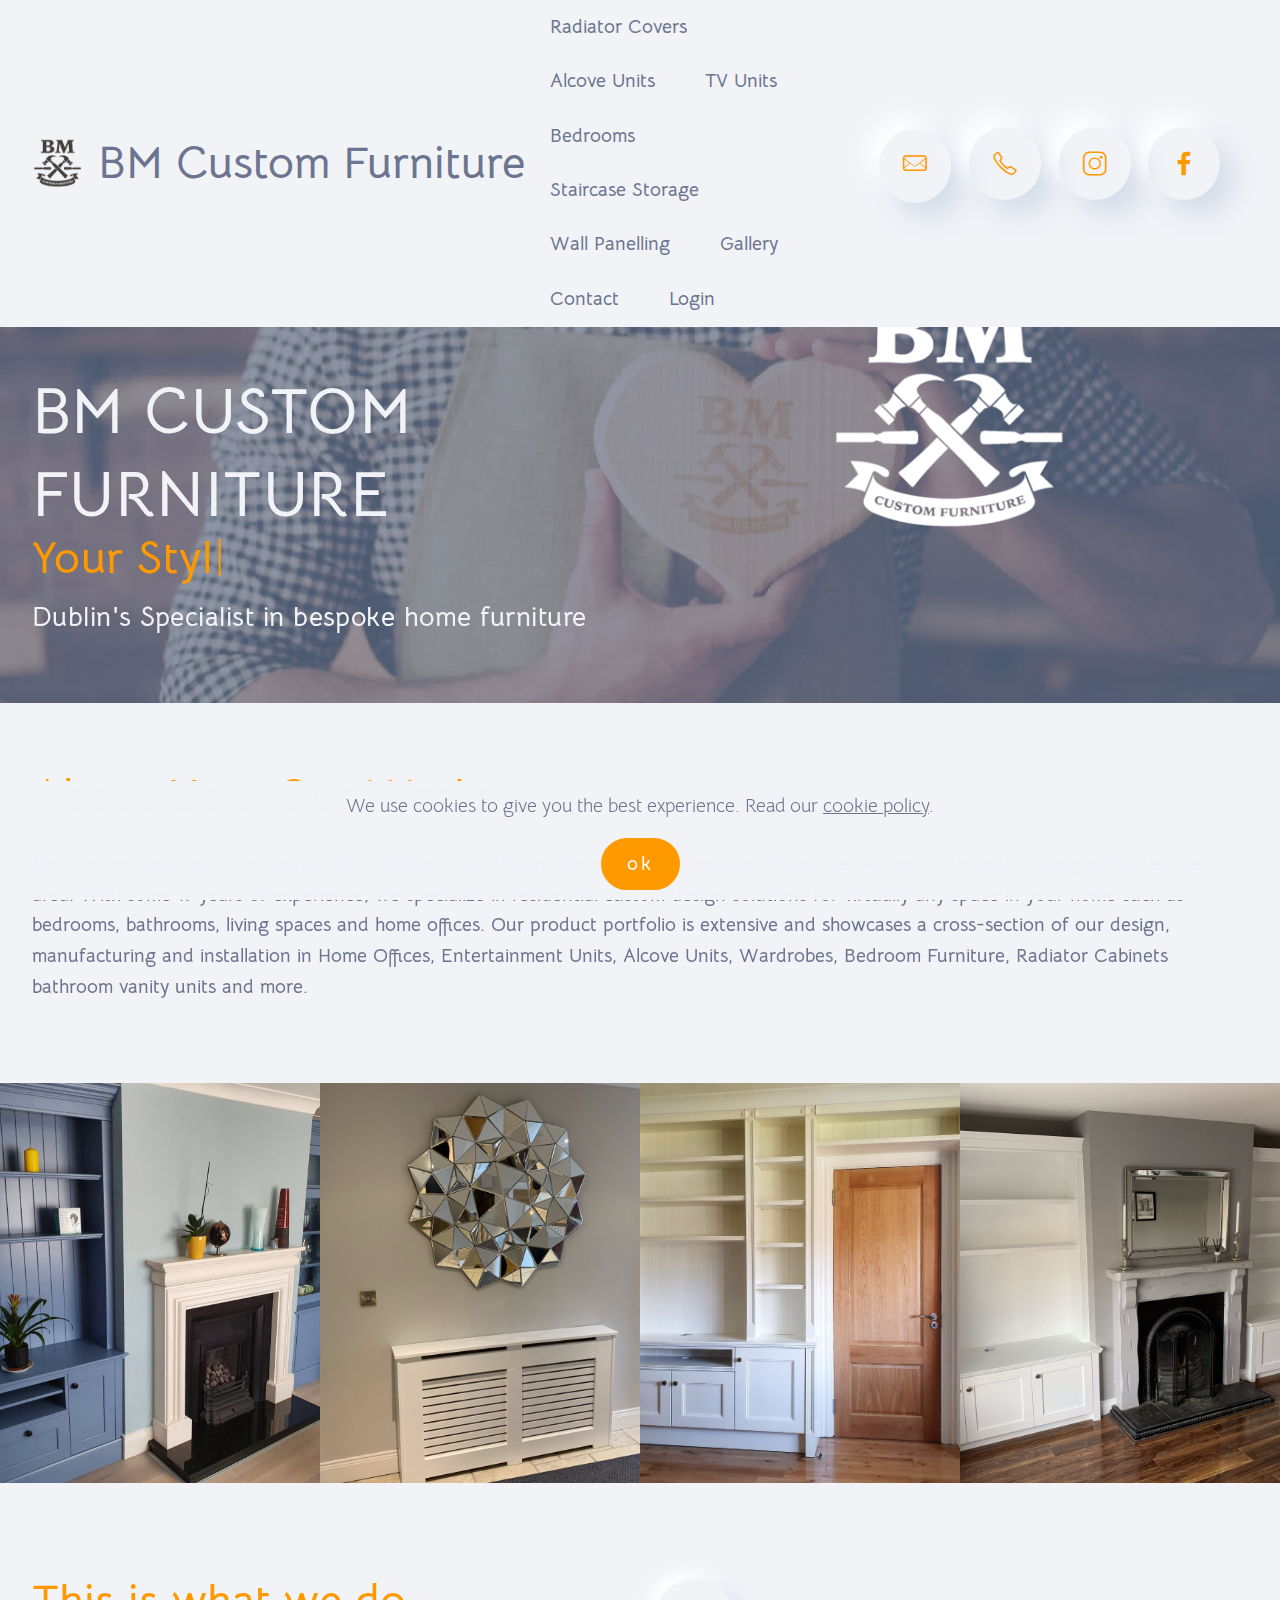
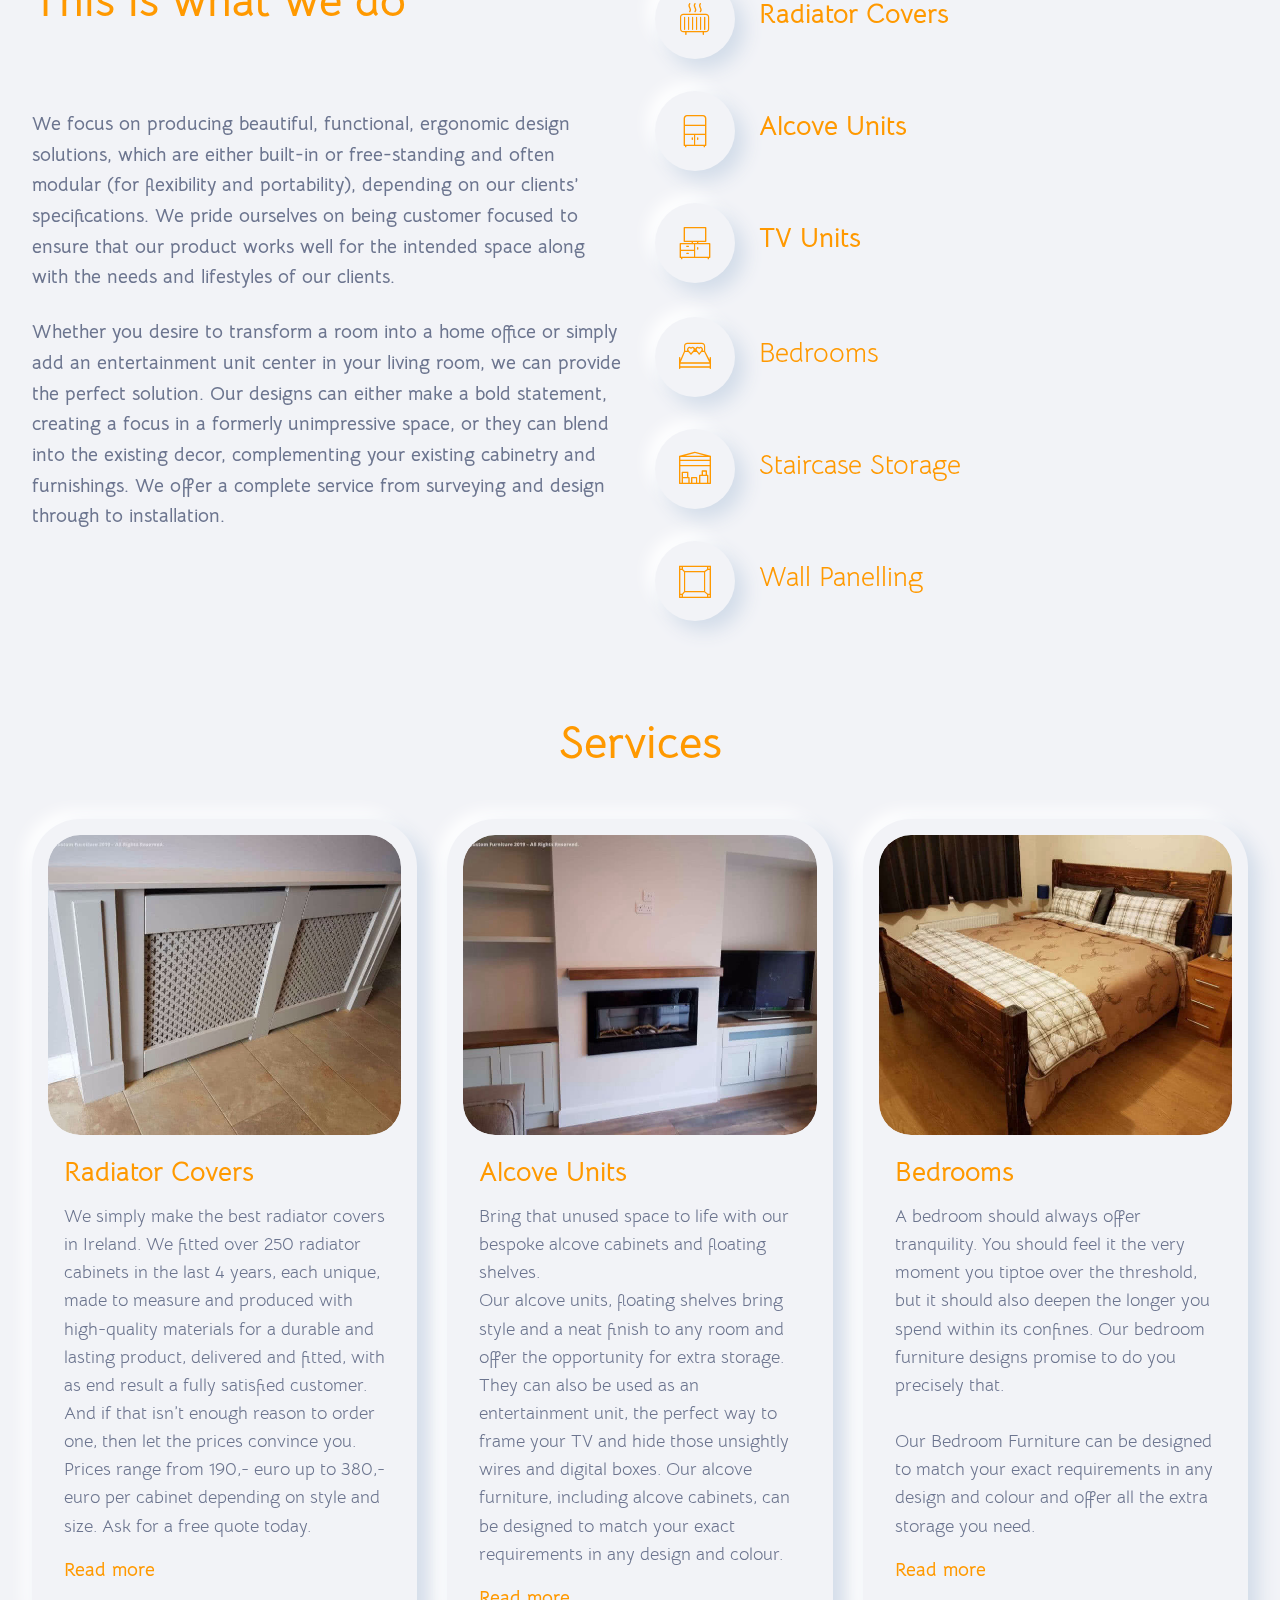
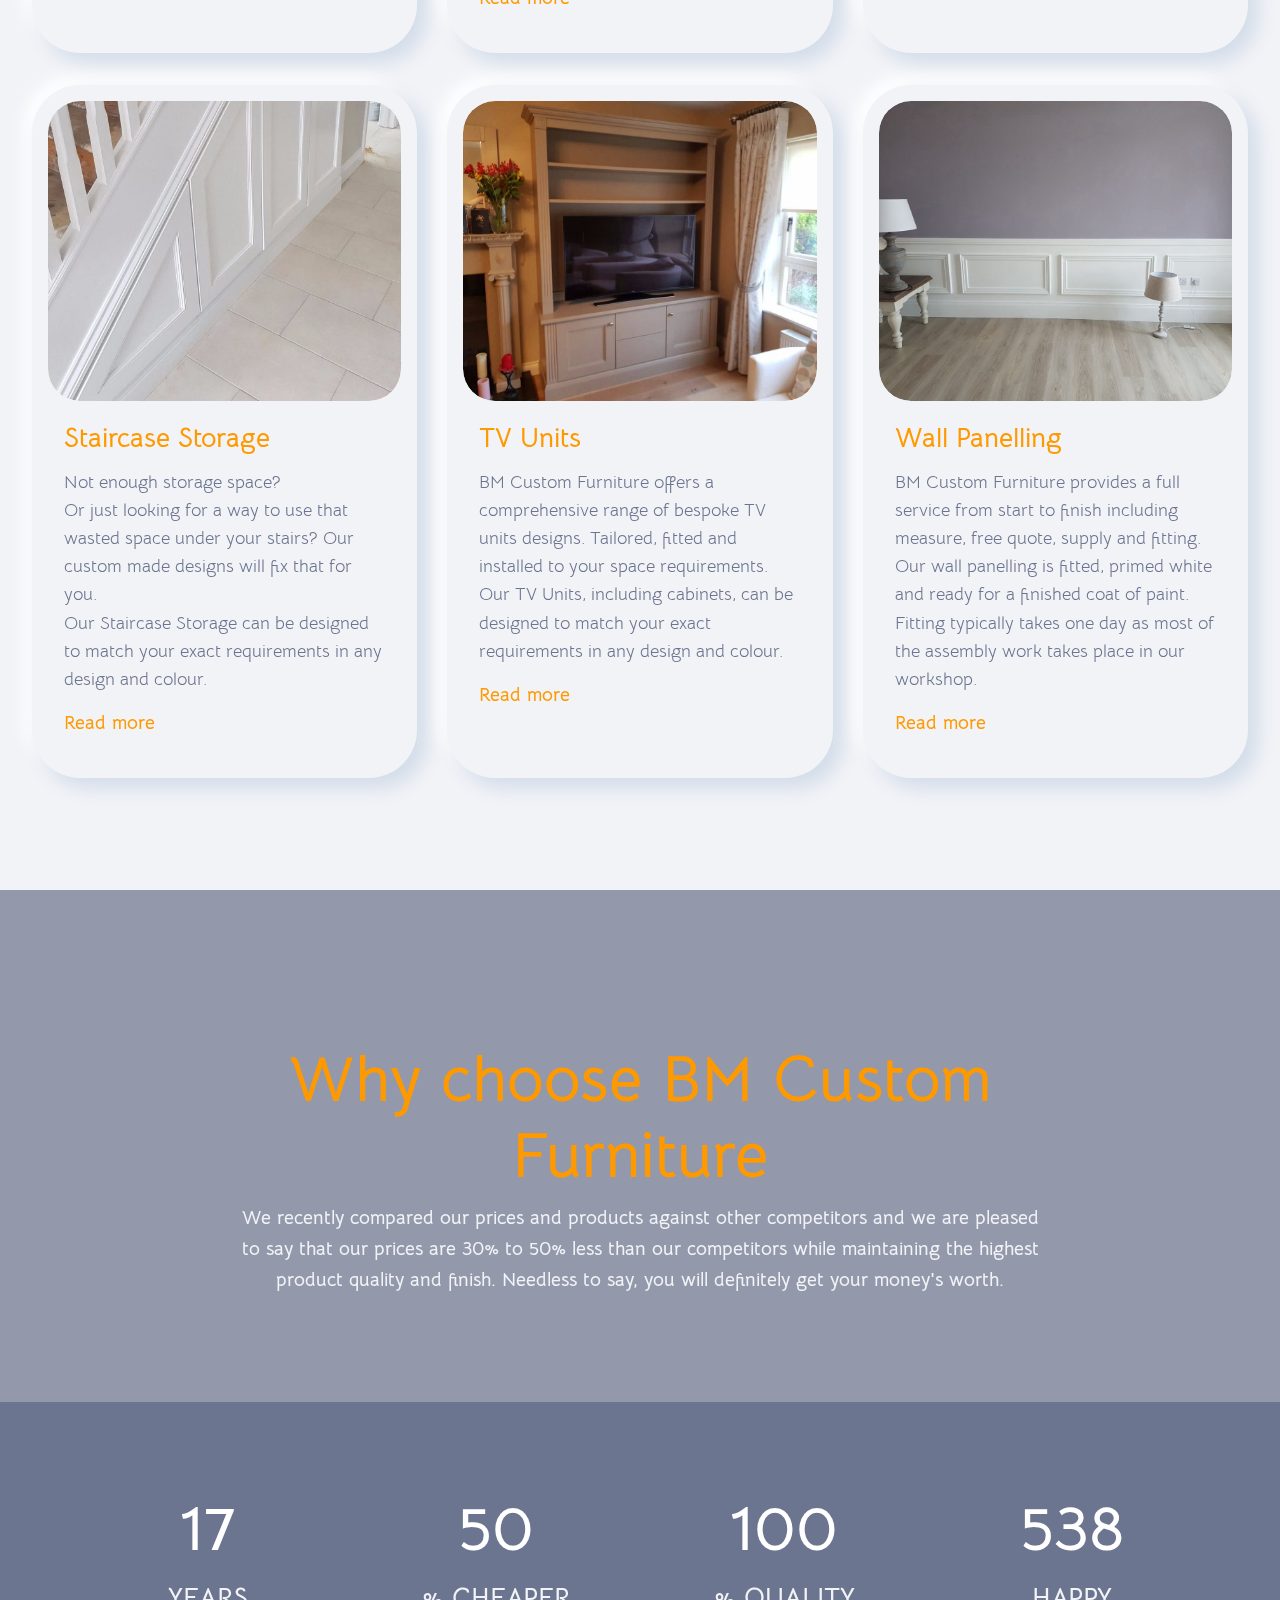
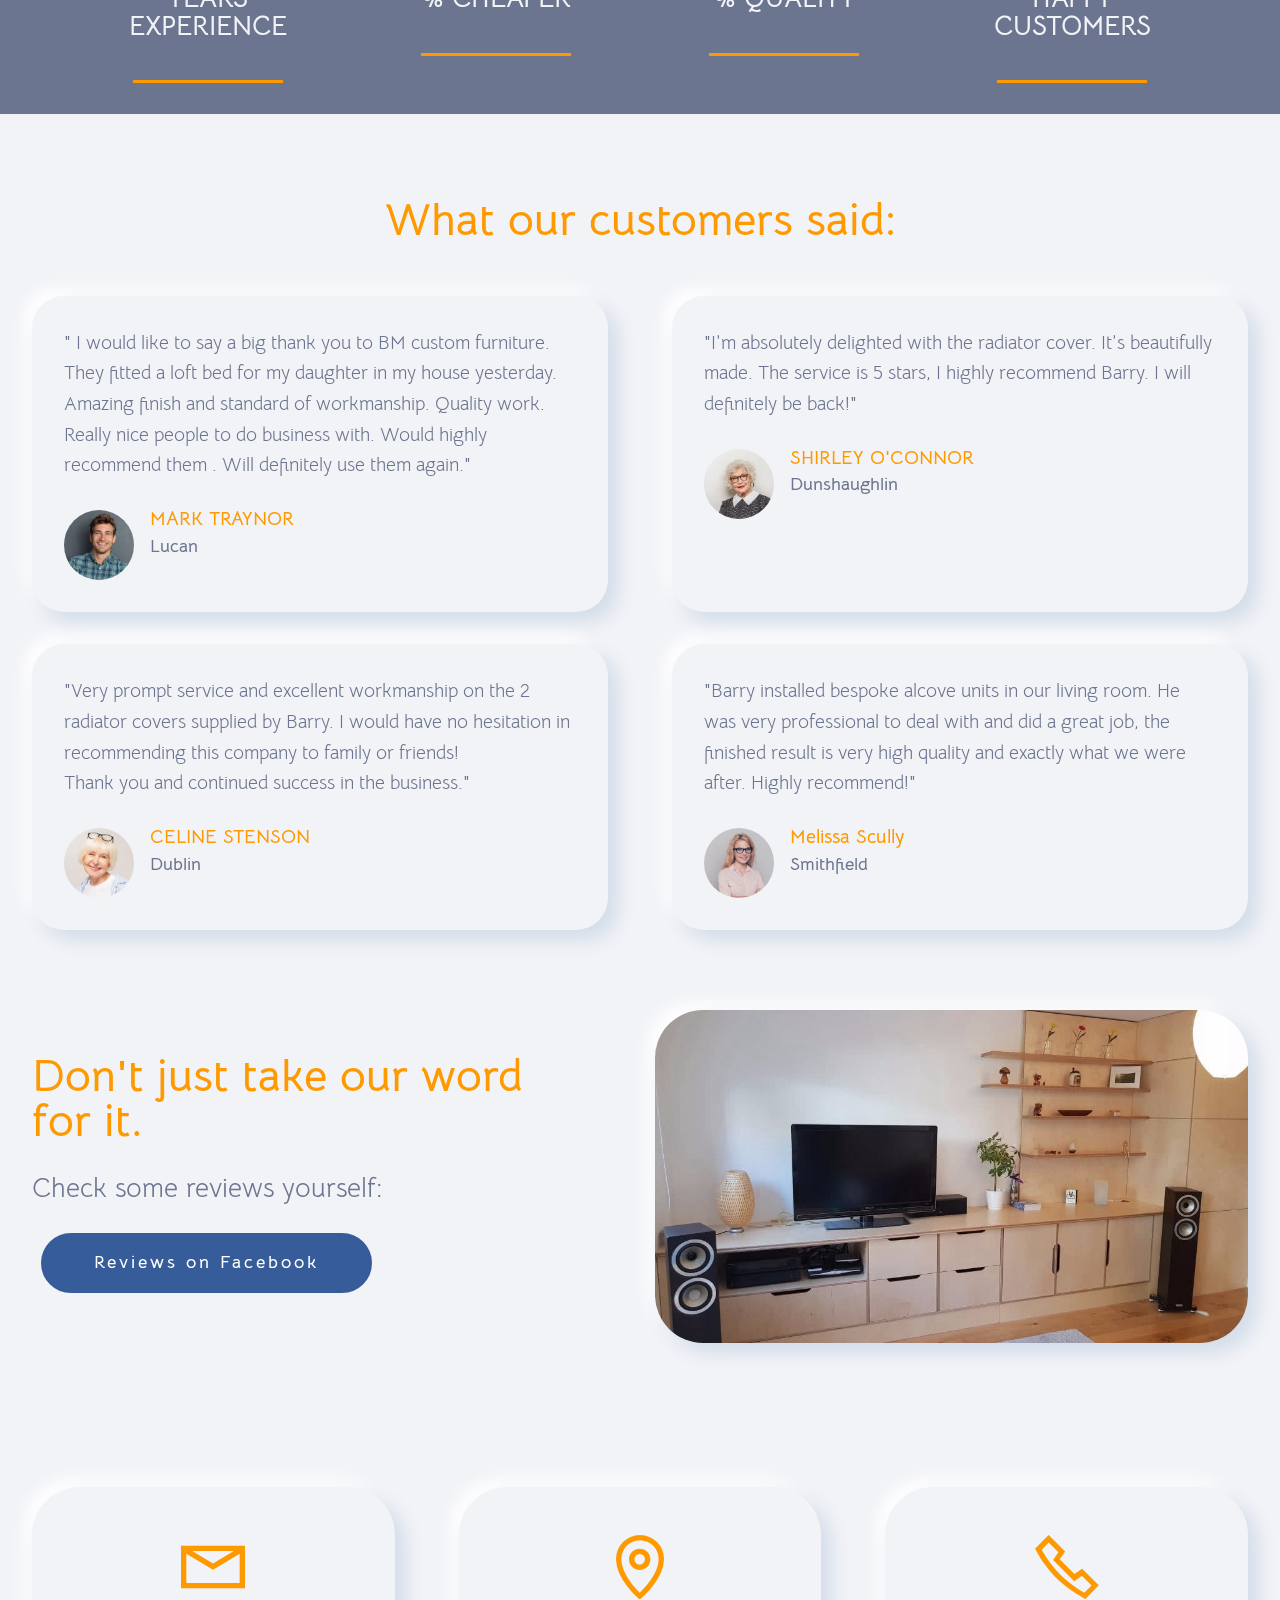
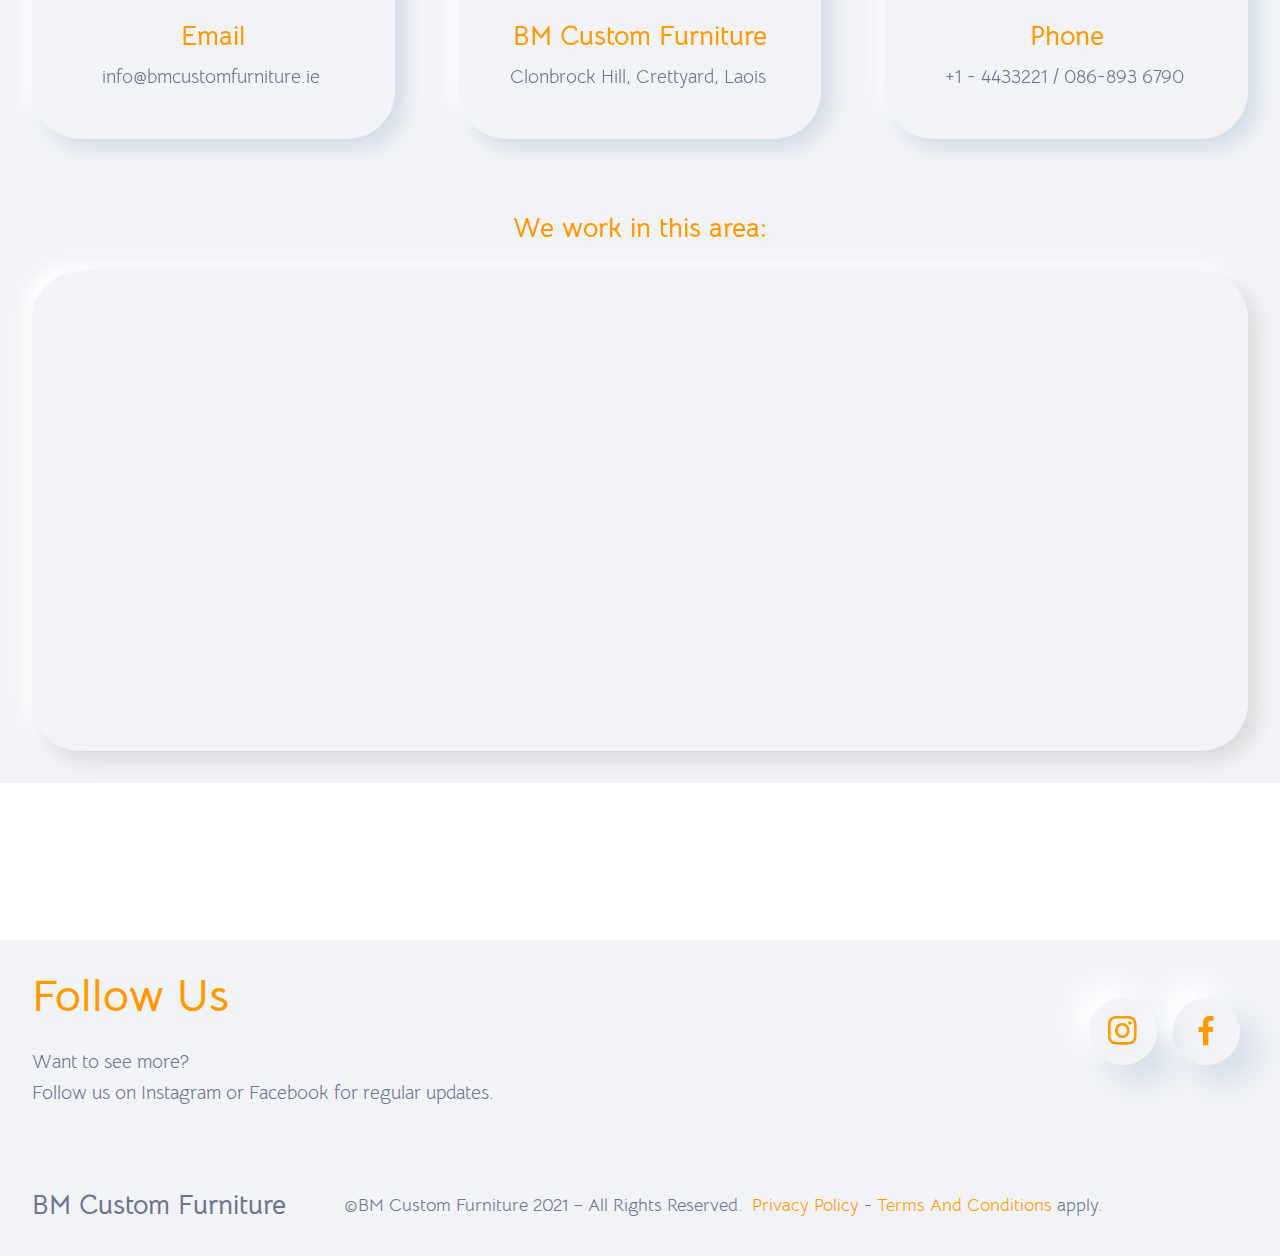
<file: index.html>
<!DOCTYPE html>
<html  >
<head>
  
  <meta charset="UTF-8">
  <meta http-equiv="X-UA-Compatible" content="IE=edge">
  
  <meta name="twitter:card" content="summary_large_image"/>
  <meta name="twitter:image:src" content="">
  <meta property="og:image" content="">
  <meta name="twitter:title" content="BM Custom Furniture-Dublin's Specialist in bespoke furniture">
  <meta name="viewport" content="width=device-width, initial-scale=1, minimum-scale=1">
  <link rel="shortcut icon" href="assets/images/output-onlinepngtools-2-576x533-128x118.png" type="image/x-icon">
  <meta name="description" content="We make the best bespoke furniture in Dublin, providing the highest quality, for the best price. All our furniture is made to measure, delivery included and fitted on site.">
  
  
  <title>BM Custom Furniture-Dublin's Specialist in bespoke furniture</title>
  <link rel="stylesheet" href="assets/web/assets/mobirise-icons2/mobirise2.css">
  <link rel="stylesheet" href="assets/icon54/style.css">
  <link rel="stylesheet" href="assets/linecons/style.css">
  <link rel="stylesheet" href="assets/simple-line-icons/simple-line-icons.css">
  <link rel="stylesheet" href="assets/web/assets/mobirise-icons/mobirise-icons.css">
  <link rel="stylesheet" href="assets/icon54-v2/style.css">
  <link rel="stylesheet" href="assets/icon54-v3/style.css">
  <link rel="stylesheet" href="assets/icon54-v4/style.css">
  <link rel="stylesheet" href="assets/tether/tether.min.css">
  <link rel="stylesheet" href="assets/bootstrap/css/bootstrap.min.css">
  <link rel="stylesheet" href="assets/bootstrap/css/bootstrap-grid.min.css">
  <link rel="stylesheet" href="assets/bootstrap/css/bootstrap-reboot.min.css">
  <link rel="stylesheet" href="assets/socicon/css/styles.css">
  <link rel="stylesheet" href="assets/dropdown/css/style.css">
  <link rel="stylesheet" href="assets/theme/css/style.css">
  <link rel="preload" href="https://fonts.googleapis.com/css?family=Bellota+Text:300,300i,400,400i,700,700i&display=swap" as="style" onload="this.onload=null;this.rel='stylesheet'">
  <noscript><link rel="stylesheet" href="https://fonts.googleapis.com/css?family=Bellota+Text:300,300i,400,400i,700,700i&display=swap"></noscript>
  <link rel="preload" as="style" href="assets/mobirise/css/mbr-additional.css"><link rel="stylesheet" href="assets/mobirise/css/mbr-additional.css" type="text/css">
  
  
  
  <!-- Google Tag Manager -->
<script>(function(w,d,s,l,i){w[l]=w[l]||[];w[l].push({'gtm.start':
new Date().getTime(),event:'gtm.js'});var f=d.getElementsByTagName(s)[0],
j=d.createElement(s),dl=l!='dataLayer'?'&l='+l:'';j.async=true;j.src=
'https://www.googletagmanager.com/gtm.js?id='+i+dl;f.parentNode.insertBefore(j,f);
})(window,document,'script','dataLayer','GTM-W79CJML');</script>
<!-- End Google Tag Manager -->
<!-- Facebook Pixel Code -->
<script>
  !function(f,b,e,v,n,t,s)
  {if(f.fbq)return;n=f.fbq=function(){n.callMethod?
  n.callMethod.apply(n,arguments):n.queue.push(arguments)};
  if(!f._fbq)f._fbq=n;n.push=n;n.loaded=!0;n.version='2.0';
  n.queue=[];t=b.createElement(e);t.async=!0;
  t.src=v;s=b.getElementsByTagName(e)[0];
  s.parentNode.insertBefore(t,s)}(window, document,'script',
  'https://connect.facebook.net/en_US/fbevents.js');
  fbq('init', '2127471280855937');
  fbq('track', 'PageView');
</script>
<noscript><img height="1" width="1" style="display:none"
  src="https://www.facebook.com/tr?id=2127471280855937&ev=PageView&noscript=1"
/></noscript>
<!-- End Facebook Pixel Code -->

</head>
<body>

<!-- Analytics -->
<!-- Global site tag (gtag.js) - Google Analytics -->
<script async="" src="https://www.googletagmanager.com/gtag/js?id=UA-72013957-1"></script>
<script>
  window.dataLayer = window.dataLayer || [];
  function gtag(){dataLayer.push(arguments);}
  gtag('js', new Date());

  gtag('config', 'UA-72013957-1');
</script>

<!-- /Analytics -->


  
  <section class="menu menu1 cid-syBUfowpbZ" once="menu" id="menu1-c6">
    
    <nav class="navbar navbar-dropdown navbar-fixed-top navbar-expand-lg">
        <div class="container-fluid">
            <div class="navbar-brand">
                <span class="navbar-logo">
                    <a href="#">
                        <img src="[data-uri]" alt="" style="height: 3rem;" loading="lazy" class="lazyload" data-src="assets/images/output-onlinepngtools-2-576x533-128x118.png">
                    </a>
                </span>
                <span class="navbar-caption-wrap"><a class="navbar-caption text-warning text-primary display-2" href="index.html">BM Custom Furniture</a></span>
            </div>
            <button class="navbar-toggler" type="button" data-toggle="collapse" data-target="#navbarSupportedContent" aria-controls="navbarNavAltMarkup" aria-expanded="false" aria-label="Toggle navigation">
                <div class="hamburger">
                    <span></span>
                    <span></span>
                    <span></span>
                    <span></span>
                </div>
            </button>
            <div class="collapse navbar-collapse" id="navbarSupportedContent">
                <ul class="navbar-nav nav-dropdown nav-right" data-app-modern-menu="true"><li class="nav-item"><a class="nav-link link text-warning text-primary display-7" href="radiator-covers.html">
                            Radiator Covers</a></li>
                    <li class="nav-item"><a class="nav-link link text-warning text-primary display-7" href="alcove-units.html">
                            Alcove Units</a></li>
                    <li class="nav-item"><a class="nav-link link text-warning text-primary display-7" href="tv-units.html">
                            TV Units</a></li><li class="nav-item"><a class="nav-link link text-warning text-primary display-7" href="beds-and-wardrobes.html">
                            Bedrooms</a></li><li class="nav-item"><a class="nav-link link text-warning text-primary display-7" href="staircase-storage.html">
                            Staircase Storage</a></li><li class="nav-item"><a class="nav-link link text-warning text-primary display-7" href="wall-panelling.html">
                            Wall Panelling</a></li><li class="nav-item"><a class="nav-link link text-warning text-primary display-7" href="gallery.html">
                            Gallery</a></li><li class="nav-item"><a class="nav-link link text-warning text-primary display-7" href="contact.html">
                            Contact</a></li><li class="nav-item"><a class="nav-link link text-warning text-primary display-7" href="https://clients.bmcustomfurniture.ie/portal/bmcustom">
                            Login</a></li></ul>
                <div class="icons-menu">
                    <a class="iconfont-wrapper" href="mailto:info@bmcustomfurniture.ie">
                        <span class="p-2 mbr-iconfont li_mail" style="color: rgb(255, 153, 0); fill: rgb(255, 153, 0);"></span>
                    </a>
                    <a class="iconfont-wrapper" href="tel:+353868936790">
                        <span class="p-2 mbr-iconfont sli-phone" style="color: rgb(255, 153, 0); fill: rgb(255, 153, 0);"></span>
                    </a>
                    <a class="iconfont-wrapper" href="https://instagram.com/bmcustomfurniture" target="_blank">
                        <span class="p-2 mbr-iconfont sli-social-instagram" style="color: rgb(255, 153, 0); fill: rgb(255, 153, 0);"></span>
                    </a>
                    <a class="iconfont-wrapper" href="https://www.facebook.com/bmcustomfurniture/" target="_blank">
                        <span class="p-2 mbr-iconfont icon54-v1-facebook-1 socicon-facebook socicon" style="color: rgb(255, 153, 0); fill: rgb(255, 153, 0);"></span>
                    </a>
                </div>
                
            </div>
        </div>
    </nav>
</section>

<section class="header4 cid-rBBcNBAVRW mbr-parallax-background" id="header4-1i">

    

    <div class="mbr-overlay" style="opacity: 0.7; background-color: rgb(108, 117, 143);">
    </div>

    <div class="container">
        <div class="row justify-content-center">
            <div class="mbr-white col-md-12 col-lg-6">
                <div class="typed-text pb-3 align-left display-2">
                    <span class="mbr-section-subtitle mbr-fonts-style display-1"><strong>
                          </strong><br><br><br><strong>BM CUSTOM FURNITURE</strong><br></span>
                    <span>
                      <span class="animated-element mbr-bold" data-word1="Your Style," data-word2="Your Design," data-word3="Your Furniture," data-word4="Lorem" data-word5="Ipsum" data-speed="50" data-words="3">
                      </span>
                    </span>
                </div>
                <p class="mbr-section-text mbr-fonts-style align-left display-5"><strong>
                    Dublin's Specialist in bespoke home furniture
                </strong></p>
                
            </div>
            <div class="col-lg-6">
                <div class="mbr-figure">
                    <img src="[data-uri]" alt="BM Custom Furniture" title="BM Custom Furniture Logo" loading="lazy" class="lazyload" data-src="assets/images/logo-recoveredwhite-990-636x625.png">
                </div>
            </div>
        </div>
    </div>
    
</section>

<section class="article1 cid-syxKI8YGmo" id="article01-bs">
    
    <div class="container">
        <div class="row justify-content-center">
            <div class="col-md-12 align-left col-lg-12">
                
                <h4 class="mbr-section-subtitle mbr-fonts-style mb-4 display-2"><strong>About Us &amp; Our Works</strong></h4>
                <p class="mbr-text mbr-fonts-style display-7"><strong>BM Custom furniture is continuing the tradition of craftsmanship in made-to-measure Furniture Design and Manufacturing in the Leinster area. With some 17 years of experience, we specialize in residential custom design solutions for virtually any space in your home such as bedrooms, bathrooms, living spaces and home offices. Our product portfolio is extensive and showcases a cross-section of our design, manufacturing and installation in Home Offices, Entertainment Units, Alcove Units, Wardrobes, Bedroom Furniture, Radiator Cabinets bathroom vanity units and more.</strong><br></p>
            </div>
        </div>
    </div>
</section>

<section class="cid-syxKZK3e9w" id="extImage1-bt">

    

    <div class="container-fluid">
        <div class="row">
            <div class="col-md-6 col-lg-3 p-0">

                <div class="image-block">
                    <img src="[data-uri]" alt="" loading="lazy" class="lazyload" data-src="assets/images/img-20191017-202730-100-2000x1500-800x600.jpg">
                    
                </div>
            </div>

            <div class="col-md-6 col-lg-3 p-0">
                <div class="image-block">
                    <img src="[data-uri]" alt="" loading="lazy" class="lazyload" data-src="assets/images/20200228-092827928-ios-724x543.jpg">
                    
                </div>

            </div>

            <div class="col-md-6 col-lg-3 p-0">
                <div class="image-block">
                    <img src="[data-uri]" alt="" loading="lazy" class="lazyload" data-src="assets/images/img-20191016-211349-948-1268x951.jpg">
                    
                </div>

            </div>
            
            <div class="col-md-6 col-lg-3 p-0">
                <div class="image-block">
                    <img src="[data-uri]" alt="" loading="lazy" class="lazyload" data-src="assets/images/20200324-130319751-ios-724x543.jpg">
                    
                </div>

            </div>


        </div>

    </div>


</section>

<section class="features9 cid-sCAdU7SITD" id="features09-cj">

    
    
    <div class="container">
        <div class="row justify-content-center">
            <div class="col-12 col-lg-6">
                <div class="card-wrapper">
                    <div class="card-box align-left">
                        <h4 class="card-title mbr-fonts-style mb-4 display-2"><strong>This is what we do</strong></h4>
                        <p class="mbr-text mbr-fonts-style mb-4 display-7"><strong><br></strong><br><strong>We focus on producing beautiful, functional, ergonomic design solutions, which are either built-in or free-standing and often modular (for flexibility and portability), depending on our clients’ specifications. We pride ourselves on being customer focused to ensure that our product works well for the intended space along with the needs and lifestyles of our clients.&nbsp;</strong><br></p>
                        
                    </div>
                </div>
            </div>
            <div class="col-12 col-lg-6">
                <div class="item mbr-flex">
                    <div class="icon-box">
                        <span class="mbr-iconfont icon54-v1-heater" style="color: rgb(255, 153, 0); fill: rgb(255, 153, 0);"></span>
                    </div>
                    <div class="text-box">
                        <h4 class="icon-title mbr-black mbr-fonts-style display-5"><strong>Radiator Covers</strong></h4>
                        <h5 class="icon-text mbr-black mbr-fonts-style display-4"></h5>
                    </div>
                </div>
                <div class="item mbr-flex">
                    <div class="icon-box">
                        <span class="mbr-iconfont icon54-v2-cabinet-1" style="color: rgb(255, 153, 0); fill: rgb(255, 153, 0);"></span>
                    </div>
                    <div class="text-box">
                        <h4 class="icon-title mbr-black mbr-fonts-style display-5"><strong>Alcove Units</strong></h4>
                        <h5 class="icon-text mbr-black mbr-fonts-style display-4"></h5>
                    </div>
                </div>
                <div class="item mbr-flex">
                    <div class="icon-box">
                        <span class="mbr-iconfont icon54-v2-tv-desk-2" style="color: rgb(255, 153, 0); fill: rgb(255, 153, 0);"></span>
                    </div>
                    <div class="text-box">
                        <h4 class="icon-title mbr-black mbr-fonts-style display-5"><strong>TV Units</strong></h4>
                        <h5 class="icon-text mbr-black mbr-fonts-style display-4"></h5>
                    </div>
                </div>
            </div>
        </div>
    </div>
</section>

<section class="features9 cid-syxSCJ8WjE" id="features09-bw">

    
    
    <div class="container">
        <div class="row justify-content-center">
            <div class="col-12 col-lg-6">
                <div class="card-wrapper">
                    <div class="card-box align-left">
                        
                        <p class="mbr-text mbr-fonts-style mb-4 display-7"><strong>Whether you desire to transform a room into a home office or simply add an entertainment unit center in your living room, we can provide the perfect solution. Our designs can either make a bold statement, creating a focus in a formerly unimpressive space, or they can blend into the existing decor, complementing your existing cabinetry and furnishings. We offer a complete service from surveying and design through to installation.</strong><br></p>
                        
                    </div>
                </div>
            </div>
            <div class="col-12 col-lg-6">
                <div class="item mbr-flex">
                    <div class="icon-box">
                        <a href="beds-and-wardrobes.html"><span class="mbr-iconfont icon54-v3-bed-room" style="color: rgb(255, 153, 0); fill: rgb(255, 153, 0);"></span></a>
                    </div>
                    <div class="text-box">
                        <h4 class="icon-title mbr-black mbr-fonts-style display-5"><strong><a href="beds-and-wardrobes.html" class="text-primary">Bedrooms</a></strong></h4>
                        <h5 class="icon-text mbr-black mbr-fonts-style display-4"></h5>
                    </div>
                </div>
                <div class="item mbr-flex">
                    <div class="icon-box">
                        <a href="staircase-storage.html"><span class="mbr-iconfont icon54-v3-storage" style="color: rgb(255, 153, 0); fill: rgb(255, 153, 0);"></span></a>
                    </div>
                    <div class="text-box">
                        <h4 class="icon-title mbr-black mbr-fonts-style display-5"><strong><a href="staircase-storage.html" class="text-primary">Staircase Storage</a></strong></h4>
                        <h5 class="icon-text mbr-black mbr-fonts-style display-4"></h5>
                    </div>
                </div>
                <div class="item mbr-flex">
                    <div class="icon-box">
                        <span class="mbr-iconfont icon54-v4-square-frame-4" style="color: rgb(255, 153, 0); fill: rgb(255, 153, 0);"></span>
                    </div>
                    <div class="text-box">
                        <h4 class="icon-title mbr-black mbr-fonts-style display-5"><strong><a href="wall-panelling.html" class="text-primary">Wall Panelling</a></strong></h4>
                        <h5 class="icon-text mbr-black mbr-fonts-style display-4"></h5>
                    </div>
                </div>
            </div>
        </div>
    </div>
</section>

<section class="features7 cid-syxJjmz0Wm" id="features08-bq">
    
    
    <div class="container">
        <div class="mbr-section-head pb-5">
            <h4 class="mbr-section-title mbr-fonts-style align-center mb-0 display-2">
                <strong>Services</strong>
            </h4>
            
        </div>
        <div class="row justify-content-center">
            <div class="item features-image сol-12 col-md-6 col-lg-4">
                <div class="item-wrapper">
                    <div class="item-img">
                        <img src="[data-uri]" alt="" loading="lazy" class="lazyload" data-src="assets/images/radiator-covers-bm-custom-furniture-dublin-276-789x592.jpg">
                    </div>
                    <div class="item-content">
                        
                        <h5 class="item-title mbr-fonts-style display-5"><strong>Radiator Covers</strong></h5>
                        <p class="mbr-text mbr-fonts-style mt-3 display-4">We simply make the best radiator covers in Ireland. We fitted over 250 radiator cabinets in the last 4 years, each unique, made to measure and produced with high-quality materials for a durable and lasting product, delivered and fitted, with as end result a fully satisfied customer. And if that isn’t enough reason to order one, then let the prices convince you. Prices range from 190,- euro up to 380,- euro per cabinet depending on style and size. Ask for a free quote today.<br></p>

                        <span class="mbr-link mbr-fonts-style display-7"><strong>Read more</strong></span>

                    </div>

                </div>
            </div>
            <div class="item features-image сol-12 col-md-6 col-lg-4">
                <div class="item-wrapper">
                    <div class="item-img">
                        <img src="[data-uri]" alt="" loading="lazy" class="lazyload" data-src="assets/images/alcove-units-bm-custom-furniture-dublin-107-i-789x592.jpg">
                    </div>
                    <div class="item-content">
                        
                        <h5 class="item-title mbr-fonts-style display-5"><strong>Alcove Units</strong></h5>
                        <p class="mbr-text mbr-fonts-style mt-3 display-4">Bring that unused space to life with our bespoke alcove cabinets and floating shelves. 
<br>Our alcove units, floating shelves bring style and a neat finish to any room and offer the opportunity for extra storage. They can also be used as an entertainment unit, the perfect way to frame your TV and hide those unsightly wires and digital boxes. Our alcove furniture, including alcove cabinets, can be designed to match your exact requirements in any design and colour.<br></p>

                        <span class="mbr-link mbr-fonts-style display-7"><strong>Read more</strong></span>

                    </div>

                </div>
            </div>
            <div class="item features-image сol-12 col-md-6 col-lg-4">
                <div class="item-wrapper">
                    <div class="item-img">
                        <img src="[data-uri]" alt="" loading="lazy" class="lazyload" data-src="assets/images/bedroom-units-bm-custom-furniture-dublin-87-i-1-789x592.jpg">
                    </div>
                    <div class="item-content">
                        
                        <h5 class="item-title mbr-fonts-style display-5"><strong>Bedrooms</strong></h5>
                        <p class="mbr-text mbr-fonts-style mt-3 display-4">A bedroom should always offer tranquility. You should feel it the very moment you tiptoe over the threshold, but it should also deepen the longer you spend within its confines. Our bedroom furniture designs promise to do you precisely that. 
<br>
<br>Our Bedroom Furniture can be designed to match your exact requirements in any design and colour and offer all the extra storage you need.&nbsp;<br></p>

                        <span class="mbr-link mbr-fonts-style display-7"><strong>Read more</strong></span>

                    </div>

                </div>
            </div>


        </div>
    </div>
</section>

<section class="features7 cid-syxUfRO0zv" id="features08-bx">
    
    
    <div class="container">
        
        <div class="row justify-content-center">
            <div class="item features-image сol-12 col-md-6 col-lg-4">
                <div class="item-wrapper">
                    <div class="item-img">
                        <img src="[data-uri]" alt="" loading="lazy" class="lazyload" data-src="assets/images/understairs-storage-bm-custom-furniture-dublin-57-i-1259x944.jpg">
                    </div>
                    <div class="item-content">
                        
                        <h5 class="item-title mbr-fonts-style display-5"><strong>Staircase Storage</strong></h5>
                        <p class="mbr-text mbr-fonts-style mt-3 display-4">Not enough storage space? 
<br>Or just looking for a way to use that wasted space under your stairs? Our custom made designs will fix that for you. 
<br>Our Staircase Storage can be designed to match your exact requirements in any design and colour.<br></p>

                        <span class="mbr-link mbr-fonts-style display-7"><strong>Read more</strong></span>

                    </div>

                </div>
            </div>
            <div class="item features-image сol-12 col-md-6 col-lg-4">
                <div class="item-wrapper">
                    <div class="item-img">
                        <img src="[data-uri]" alt="" loading="lazy" class="lazyload" data-src="assets/images/tv-units-bm-custom-furniture-dublin-76-li-1150x864.jpg">
                    </div>
                    <div class="item-content">
                        
                        <h5 class="item-title mbr-fonts-style display-5"><strong>TV Units</strong></h5>
                        <p class="mbr-text mbr-fonts-style mt-3 display-4">BM Custom Furniture offers a comprehensive range of bespoke TV units designs. Tailored, fitted and installed to your space requirements. Our TV Units, including cabinets, can be designed to match your exact requirements in any design and colour.<br></p>

                        <span class="mbr-link mbr-fonts-style display-7"><strong>Read more</strong></span>

                    </div>

                </div>
            </div>
            <div class="item features-image сol-12 col-md-6 col-lg-4">
                <div class="item-wrapper">
                    <div class="item-img">
                        <img src="[data-uri]" alt="" loading="lazy" class="lazyload" data-src="assets/images/wall-panelling-of-tony-1152x864.jpg">
                    </div>
                    <div class="item-content">
                        
                        <h5 class="item-title mbr-fonts-style display-5"><strong>Wall Panelling</strong></h5>
                        <p class="mbr-text mbr-fonts-style mt-3 display-4">BM Custom Furniture provides a full service from start to finish including measure, free quote, supply and fitting. Our wall panelling is fitted, primed white and ready for a finished coat of paint. Fitting typically takes one day as most of the assembly work takes place in our workshop.&nbsp;<br></p>

                        <span class="mbr-link mbr-fonts-style display-7"><strong>Read more</strong></span>

                    </div>

                </div>
            </div>


        </div>
    </div>
</section>

<section class="header9 cid-rBAAq9HAbZ mbr-parallax-background" id="header9-h">

    

    <div class="mbr-overlay" style="opacity: 0.7; background-color: rgb(108, 117, 143);">
    </div>

    
    <div class="container">
        <div class="row justify-content-center">
            <div class="col-md-10 col-lg-8 align-center mbr-white">
                
                <h1 class="mbr-section-title mbr-bold mbr-fonts-style display-1"><br>Why choose BM Custom Furniture</h1>
                <p class="mbr-text pb-3 mbr-fonts-style display-7"><strong>We recently compared our prices and products against other competitors and we are pleased to say that our prices are 30% to 50% less than our competitors while maintaining the highest product quality and finish. Needless to say, you will definitely get your money's worth.</strong><br></p>
                
            </div>
        </div>
    </div>
    
</section>

<section class="counters1 counters cid-rBACsBVRFP" id="counters1-j">
    

    

    <div class="container mbr-white">
        
        

        <div class="container pt-4 mt-2">
            <div class="media-container-row">
                <div class="card p-3 align-center col-12 col-md-6 col-lg-3">
                    <div class="panel-item p-3">
                        

                        <div class="card-text">
                            <h3 class="count pt-3 pb-3 mbr-semibold mbr-fonts-style text-white display-1"><strong>
                                  17</strong></h3>
                            <h4 class="mbr-content-title mbr-semibold pb-3 mbr-fonts-style display-5"><strong>YEARS EXPERIENCE</strong></h4>
                            
                        </div>
                    </div>
                </div>


                <div class="card p-3 align-center col-12 col-md-6 col-lg-3">
                    <div class="panel-item p-3">
                        
                        <div class="card-text">
                            <h3 class="count pt-3 pb-3 mbr-semibold mbr-fonts-style text-white display-1"><strong>
                                  50</strong></h3>
                            <h4 class="mbr-content-title mbr-semibold pb-3 mbr-fonts-style display-5"><strong>% CHEAPER
                            </strong></h4>
                            
                        </div>
                    </div>
                </div>

                <div class="card p-3 align-center col-12 col-md-6 col-lg-3">
                    <div class="panel-item p-3">
                        
                        <div class="card-text">
                            <h3 class="count pt-3 pb-3 mbr-semibold mbr-fonts-style text-white display-1"><strong>
                                  100</strong></h3>
                            <h4 class="mbr-content-title mbr-semibold pb-3 mbr-fonts-style display-5"><strong>% QUALITY
                            </strong></h4>
                            
                        </div>
                    </div>
                </div>


                <div class="card p-3 align-center col-12 col-md-6 col-lg-3">
                    <div class="panel-item p-3">
                        

                        <div class="card-texts">
                             <h3 class="count pt-3 pb-3 mbr-semibold mbr-fonts-style text-white display-1"><strong>538</strong></h3>
                            <h4 class="mbr-content-title mbr-semibold pb-3 mbr-fonts-style display-5"><strong>HAPPY CUSTOMERS</strong></h4>
                            
                        </div>
                    </div>
                </div>
            </div>
        </div>
   </div>
</section>

<section class="testimonials1 cid-syxV0RwuRi" id="testimonials01-by">
    
    
    <div class="container">
        <h3 class="mbr-section-title mbr-fonts-style align-center mb-5 display-2">
            <strong>What our customers said:</strong></h3>
        <div class="row justify-content-center">
            <div class="card col-12 col-md-6 col-lg-6">
                <div class="card-wrapper">
                    <p class="mbr-text align-left mbr-fonts-style mb-4 display-7">" ​I would like to say a big thank you to BM custom furniture. They fitted a loft bed for my daughter in my house yesterday. Amazing finish and standard of workmanship. Quality work. Really nice people to do business with. Would highly recommend them . Will definitely use them again."<br></p>
                    <div class="d-flex mb-md-0 mb-4">
                        <div class="image-wrapper">
                            <img src="[data-uri]" alt="" loading="lazy" class="lazyload" data-src="assets/images/adobestock-115852368-106x106.jpg">
                        </div>
                        <div class="text-wrapper">
                            <p class="name mbr-fonts-style mb-1 display-7"><strong>
                                MARK TRAYNOR</strong></p>
                            <p class="position mbr-fonts-style display-4"><strong>Lucan</strong></p>
                        </div>
                    </div>
                </div>
            </div>
            <div class="card col-12 col-md-6 col-lg-6">
                <div class="card-wrapper">
                    <p class="mbr-text align-left mbr-fonts-style mb-4 display-7">"I’m absolutely delighted with the radiator cover. It’s beautifully made. The service is 5 stars, I highly recommend Barry. I will definitely be back!"<br></p>
                    <div class="d-flex mb-md-0 mb-4">
                        <div class="image-wrapper">
                            <img src="[data-uri]" alt="" loading="lazy" class="lazyload" data-src="assets/images/adobestock-137724097-107x107.jpg">
                        </div>
                        <div class="text-wrapper">
                            <p class="name mbr-fonts-style mb-1 display-7"><strong>SHIRLEY O'CONNOR&nbsp; &nbsp; &nbsp; &nbsp; &nbsp; &nbsp; &nbsp; &nbsp; &nbsp; &nbsp; &nbsp; &nbsp; &nbsp; &nbsp; &nbsp; &nbsp; &nbsp;</strong>
                            </p>
                            <p class="position mbr-fonts-style display-4"><strong>Dunshaughlin</strong></p>
                        </div>
                    </div>
                </div>
            </div>
        </div>
    </div>
</section>

<section class="testimonials1 cid-syxW4at3h6" id="testimonials01-bz">
    
    
    <div class="container">
        
        <div class="row justify-content-center">
            <div class="card col-12 col-md-6 col-lg-6">
                <div class="card-wrapper">
                    <p class="mbr-text align-left mbr-fonts-style mb-4 display-7">"Very prompt service and excellent workmanship on the 2 radiator covers supplied by Barry. I would have no hesitation in recommending this company to family or friends! 
<br>Thank you and continued success in the business."<br></p>
                    <div class="d-flex mb-md-0 mb-4">
                        <div class="image-wrapper">
                            <img src="[data-uri]" alt="" loading="lazy" class="lazyload" data-src="assets/images/review-from-celine-for-bm-custom-furniture-106x106.jpg">
                        </div>
                        <div class="text-wrapper">
                            <p class="name mbr-fonts-style mb-1 display-7"><strong>CELINE STENSON​​</strong><br></p>
                            <p class="position mbr-fonts-style display-4"><strong>Dublin</strong></p>
                        </div>
                    </div>
                </div>
            </div>
            <div class="card col-12 col-md-6 col-lg-6">
                <div class="card-wrapper">
                    <p class="mbr-text align-left mbr-fonts-style mb-4 display-7">"Barry installed bespoke alcove units in our living room. He was very professional to deal with and did a great job, the finished result is very high quality and exactly what we were after. Highly recommend!"<br></p>
                    <div class="d-flex mb-md-0 mb-4">
                        <div class="image-wrapper">
                            <img src="[data-uri]" alt="" loading="lazy" class="lazyload" data-src="assets/images/adobestock-215009684-1-106x106.jpg">
                        </div>
                        <div class="text-wrapper">
                            <p class="name mbr-fonts-style mb-1 display-7"><strong>Melissa Scully</strong></p>
                            <p class="position mbr-fonts-style display-4"><strong>Smithfield</strong>&nbsp;<br></p>
                        </div>
                    </div>
                </div>
            </div>
        </div>
    </div>
</section>

<section class="article5 cid-syxWuXEht3" id="article06-c0">

    

    
    <div class="container">
        <div class="row justify-content-center">
            <div class="card col-12 col-lg">
                <div class="card-wrapper align-left">
                    <h6 class="card-title mbr-fonts-style mb-4 display-2"><strong>Don't just take our word for it.</strong></h6>
                    <p class="mbr-text mbr-fonts-style display-5">Check some reviews yourself:&nbsp;<br></p>
                    <div class="mbr-section-btn"><a class="btn btn-lg btn-secondary display-4" href="https://www.facebook.com/bmcustomfurniture/reviews/" target="_blank">Reviews on Facebook</a></div>
                </div>
            </div>
            <div class="col-12 col-lg-6">
                <div class="image-wrapper">
                    <img src="[data-uri]" alt="" loading="lazy" class="lazyload" data-src="assets/images/tv-units-bm-custom-furniture-dublin-57-i-950x714.jpeg">
                </div>
            </div>
        </div>
    </div>
</section>

<section class="contact5 cid-syxXpIB1Nw" id="contacts05-c2">
    

    
    <div class="container">
        <div class="row">
            
        </div>
        <div class="row justify-content-center">
            <div class="card col-12 col-md-6 col-lg-4">
                <div class="card-wrapper">
                    <div class="card-box align-left">
                        <div class="iconfont-wrapper">
                            <span class="mbr-iconfont mobi-mbri-letter mobi-mbri" style="color: rgb(255, 153, 0); fill: rgb(255, 153, 0);"></span>
                        </div>
                        <h5 class="card-title mbr-fonts-style display-5"><strong>Email</strong></h5>
                        <p class="card-text mbr-fonts-style display-7">info@bmcustomfurniture.ie&nbsp;<br></p>
                    </div>
                </div>
            </div>
            <div class="card col-12 col-md-6 col-lg-4">
                <div class="card-wrapper">
                    <div class="card-box align-left">
                        <div class="iconfont-wrapper">
                            <span class="mbr-iconfont mobi-mbri-map-pin mobi-mbri" style="color: rgb(255, 153, 0); fill: rgb(255, 153, 0);"></span>
                        </div>
                        <h5 class="card-title mbr-fonts-style display-5"><strong>BM Custom Furniture</strong></h5>
                        <p class="card-text mbr-fonts-style display-7">Clonbrock Hill, Crettyard, Laois&nbsp;<br></p>
                    </div>
                </div>
            </div>
            <div class="card col-12 col-md-6 col-lg-4">
                <div class="card-wrapper">
                    <div class="card-box align-left">
                        <div class="iconfont-wrapper">
                            <span class="mbr-iconfont mobi-mbri-phone mobi-mbri" style="color: rgb(255, 153, 0); fill: rgb(255, 153, 0);"></span>
                        </div>
                        <h5 class="card-title mbr-fonts-style display-5"><strong>Phone</strong></h5>
                        <p class="card-text mbr-fonts-style display-7">+1 - 4433221 / 086-893 6790&nbsp;<br></p>
                    </div>
                </div>
            </div>
        </div>
    </div>
</section>

<section class="map1 cid-syxXl4jUNs" id="contacts01-c1">
    
    
    <div class="container">
        <div class="mbr-section-head mb-4">
            
            <h4 class="mbr-section-subtitle mbr-fonts-style align-center mb-0 mt-2 display-5"><strong>
                We work in this area:</strong></h4>
        </div>
        <div class="google-map"><iframe frameborder="0" style="border:0" src="[data-uri]" allowfullscreen="" loading="lazy" class="lazyload" data-src="https://www.google.com/maps/embed?pb=!1m18!1m12!1m3!1d1231262.789957267!2d-7.986363363130067!3d52.933844431499445!2m3!1f0!2f0!3f0!3m2!1i1024!2i768!4f13.1!3m3!1m2!1s0x485d75a0c432f5b3%3A0x60bb09f42635113d!2sBM%20Custom%20Furniture!5e0!3m2!1sen!2sie!4v1568047217228!5m2!1sen!2sie"></iframe></div>
    </div>
</section>

<div id="custom-html-m"><iframe frameborder="0" style="height:800px;width:99%;border:none;" src="[data-uri]" loading="lazy" class="lazyload" data-src="https://forms.bmcustomfurniture.ie/bmcustomfurniture761/form/ContactForm/formperma/JToZZJ3Qg2WrVzNOz-MGgLQwKrLbAp9QuNkrC39i8Dc"></iframe></div>

<section class="contacts6 cid-syxYJY7aKE" id="contacts06-c3">

    

    

    <div class="container">
        <div class="row align-items-center justify-content-center">
            <div class="text-content col-12 col-md-6">
                <h2 class="mbr-section-title mbr-fonts-style pb-3 display-2">
                    <strong>Follow Us</strong>
                </h2>
                <p class="mbr-text mbr-fonts-style display-7">Want to see more?
<br>Follow us on Instagram or Facebook for regular updates.<br></p>
            </div>
            <div class="icons d-flex align-items-center col-12 col-md-6 justify-content-end mt-md-0 mt-2 flex-wrap">
                <a href="https://instagram.com/bmcustomfurniture" target="_blank">
                    <span class="mbr-iconfont mbr-iconfont-social socicon-instagram socicon" style="color: rgb(255, 153, 0); fill: rgb(255, 153, 0);"></span>
                </a>
                <a href="https://www.facebook.com/bmcustomfurniture/" target="_blank">
                    <span class="mbr-iconfont mbr-iconfont-social socicon-facebook socicon" style="color: rgb(255, 153, 0); fill: rgb(255, 153, 0);"></span>
                </a>
                
                
                
                
                
                
                
                
            </div>
        </div>
    </div>

</section>

<section class="footer1 cid-syC85iqo9A" once="footers" id="footer01-cc">

    

    

    <div class="container">
        <div class="row align-left mbr-white">
            <div class="col-lg-3">
                <p class="mbr-title mb-0 mbr-fonts-style display-5"><strong>
                        BM Custom Furniture</strong><br>
                </p>
            </div>
            <div class="col-lg-9">
                <p class="mbr-text mb-0 mbr-fonts-style display-4">©BM Custom Furniture 2021 – All Rights Reserved.&nbsp;&nbsp;<a href="https://www.bmcustomfurniture.ie/privacy.html" class="text-primary">Privacy Policy</a> - <a href="termsandconditions.html" class="text-primary">Terms And Conditions</a> apply.<br>
                </p>
            </div>
        </div>
    </div>
</section>


<script src="assets/web/assets/jquery/jquery.min.js"></script>
  <script src="assets/popper/popper.min.js"></script>
  <script src="assets/tether/tether.min.js"></script>
  <script src="assets/bootstrap/js/bootstrap.min.js"></script>
  <script src="assets/web/assets/cookies-alert-plugin/cookies-alert-core.js"></script>
  <script src="assets/web/assets/cookies-alert-plugin/cookies-alert-script.js"></script>
  <script src="assets/smoothscroll/smooth-scroll.js"></script>
  <script src="assets/typed/typed.min.js"></script>
  <script src="assets/parallax/jarallax.min.js"></script>
  <script src="assets/mbr-animated-bg-text/mbr-animated-bg-text.js"></script>
  <script src="assets/viewportchecker/jquery.viewportchecker.js"></script>
  <script src="assets/sociallikes/social-likes.js"></script>
  <script src="assets/dropdown/js/nav-dropdown.js"></script>
  <script src="assets/dropdown/js/navbar-dropdown.js"></script>
  <script src="assets/touchswipe/jquery.touch-swipe.min.js"></script>
  <script src="assets/theme/js/script.js"></script>
  
  
  <!-- Google Tag Manager (noscript) -->
<noscript><iframe src="https://www.googletagmanager.com/ns.html?id=GTM-W79CJML"
height="0" width="0" style="display:none;visibility:hidden"></iframe></noscript>
<!-- End Google Tag Manager (noscript) -->
<input name="cookieData" type="hidden" data-cookie-customdialogselector="null" data-cookie-colortext="#6c758f" data-cookie-colorbg="rgba(242, 243, 247, 0.99)" data-cookie-textbutton="ok" data-cookie-colorbutton="#ff9900" data-cookie-colorlink="#6c758f" data-cookie-underlinelink="true" data-cookie-text="We use cookies to give you the best experience. Read our <a href='privacy.html'>cookie policy</a>.">
  
<script>"use strict";if("loading"in HTMLImageElement.prototype){document.querySelectorAll('img[loading="lazy"],iframe[loading="lazy"]').forEach(e=>{e.src=e.dataset.src,e.style.paddingTop=100*e.getAttribute("data-aspectratio")+"%",e.style.height=0,e.onload=function(){e.removeAttribute("style")}})}else{const e=document.createElement("script");e.src="https://cdnjs.cloudflare.com/ajax/libs/lazysizes/5.1.2/lazysizes.min.js",document.body.appendChild(e)}</script>
</body>
</html>
</file>
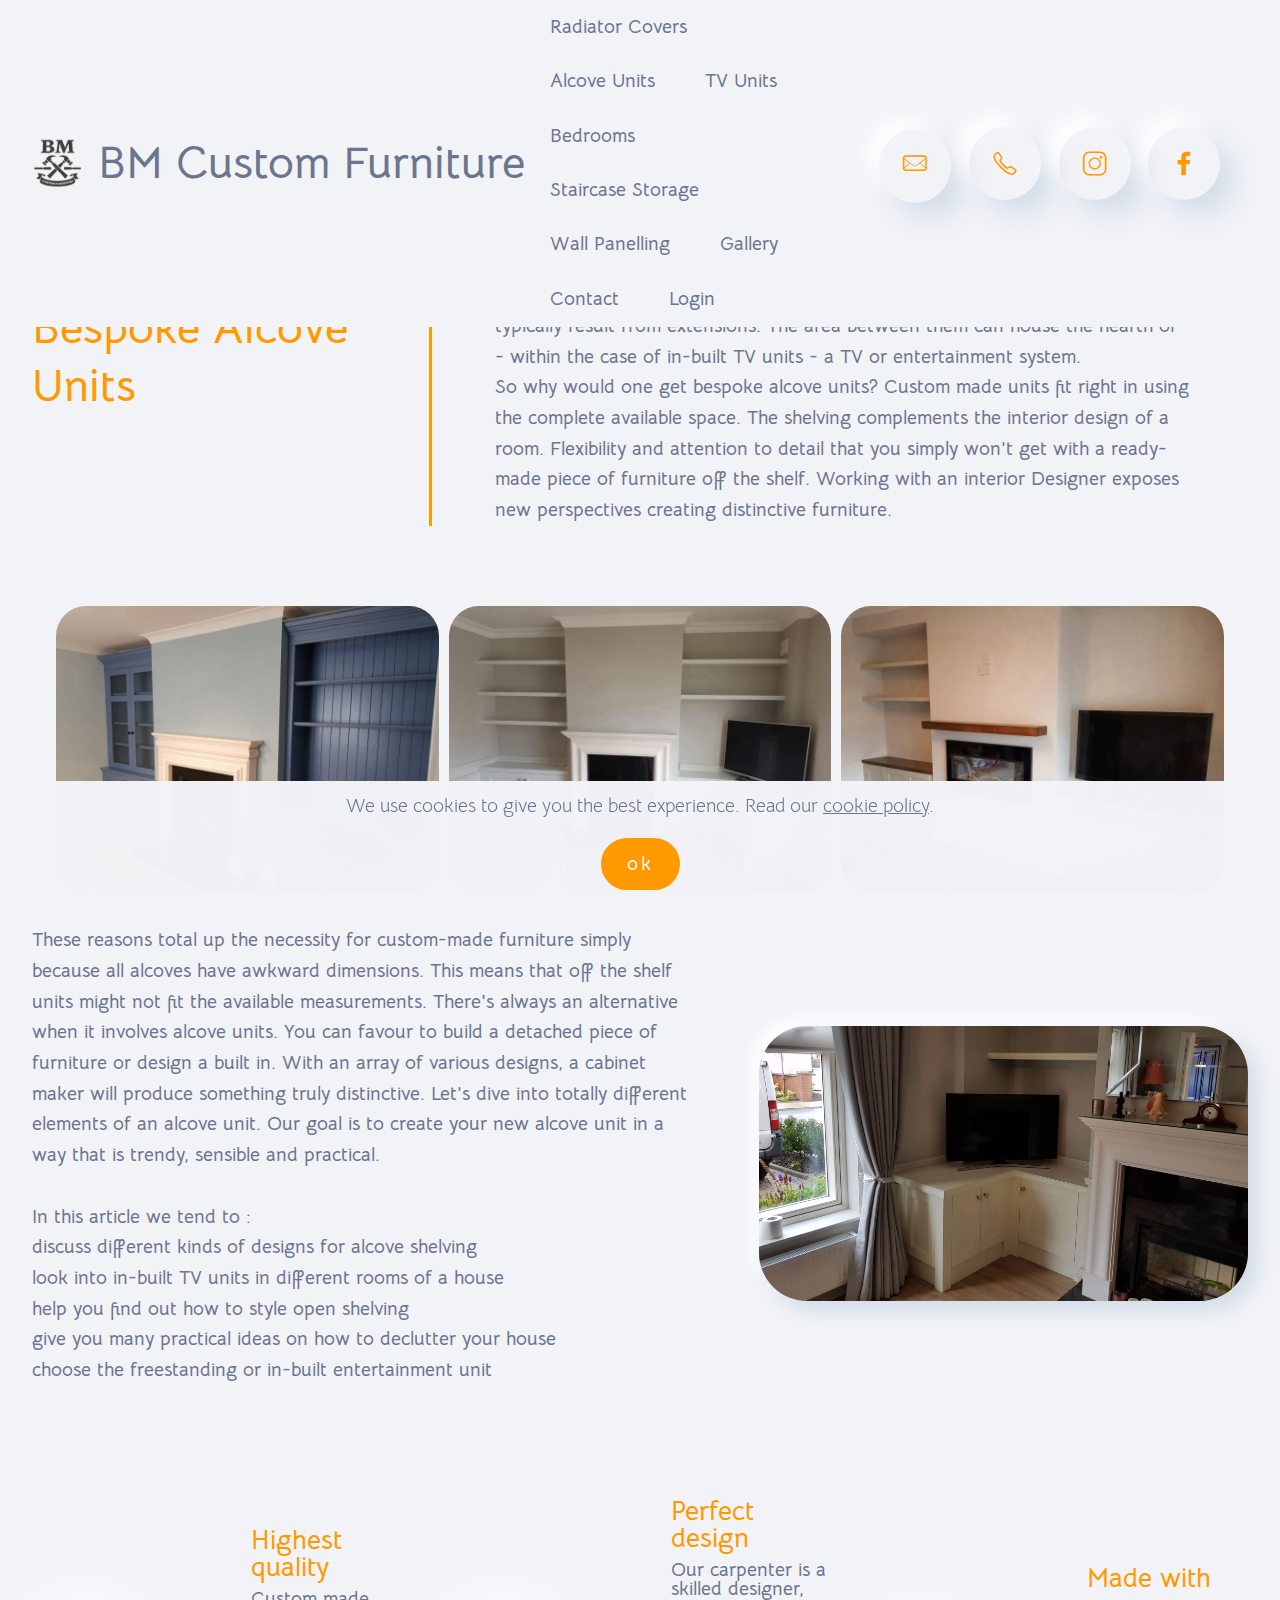
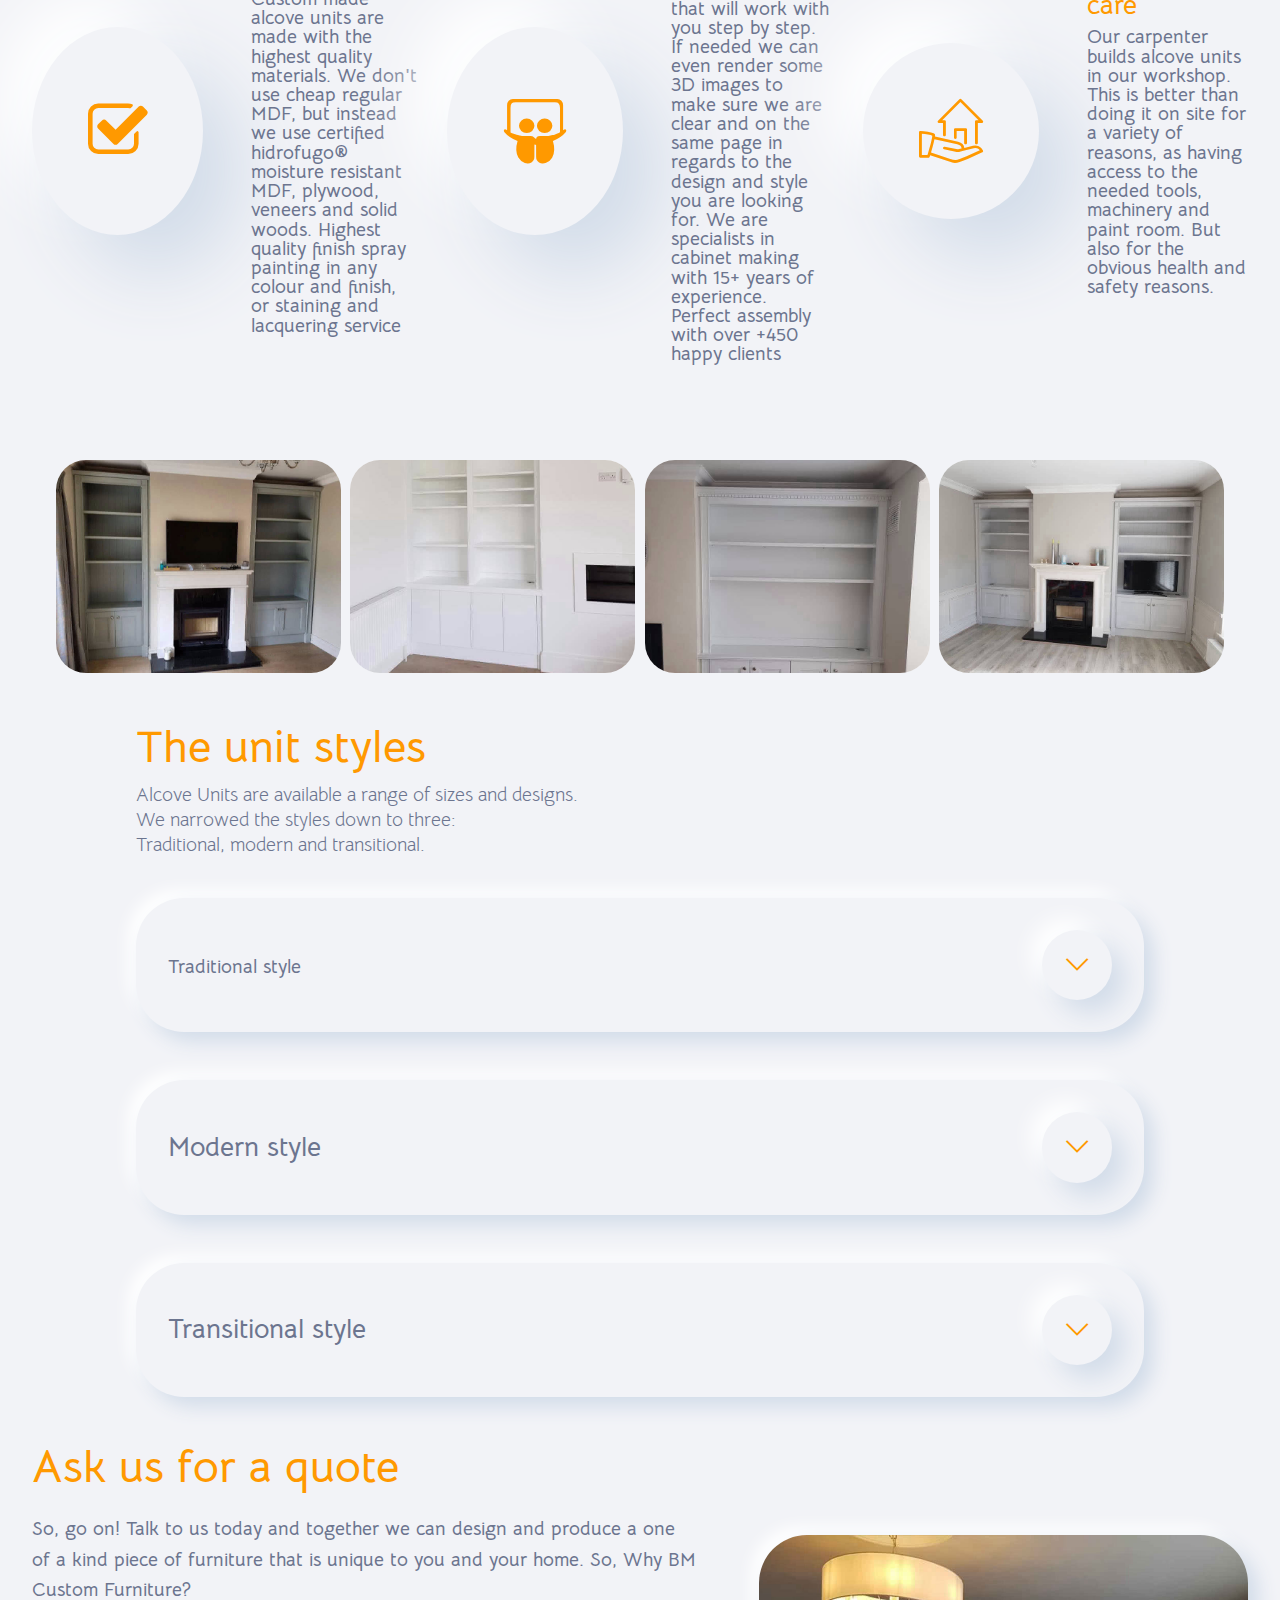
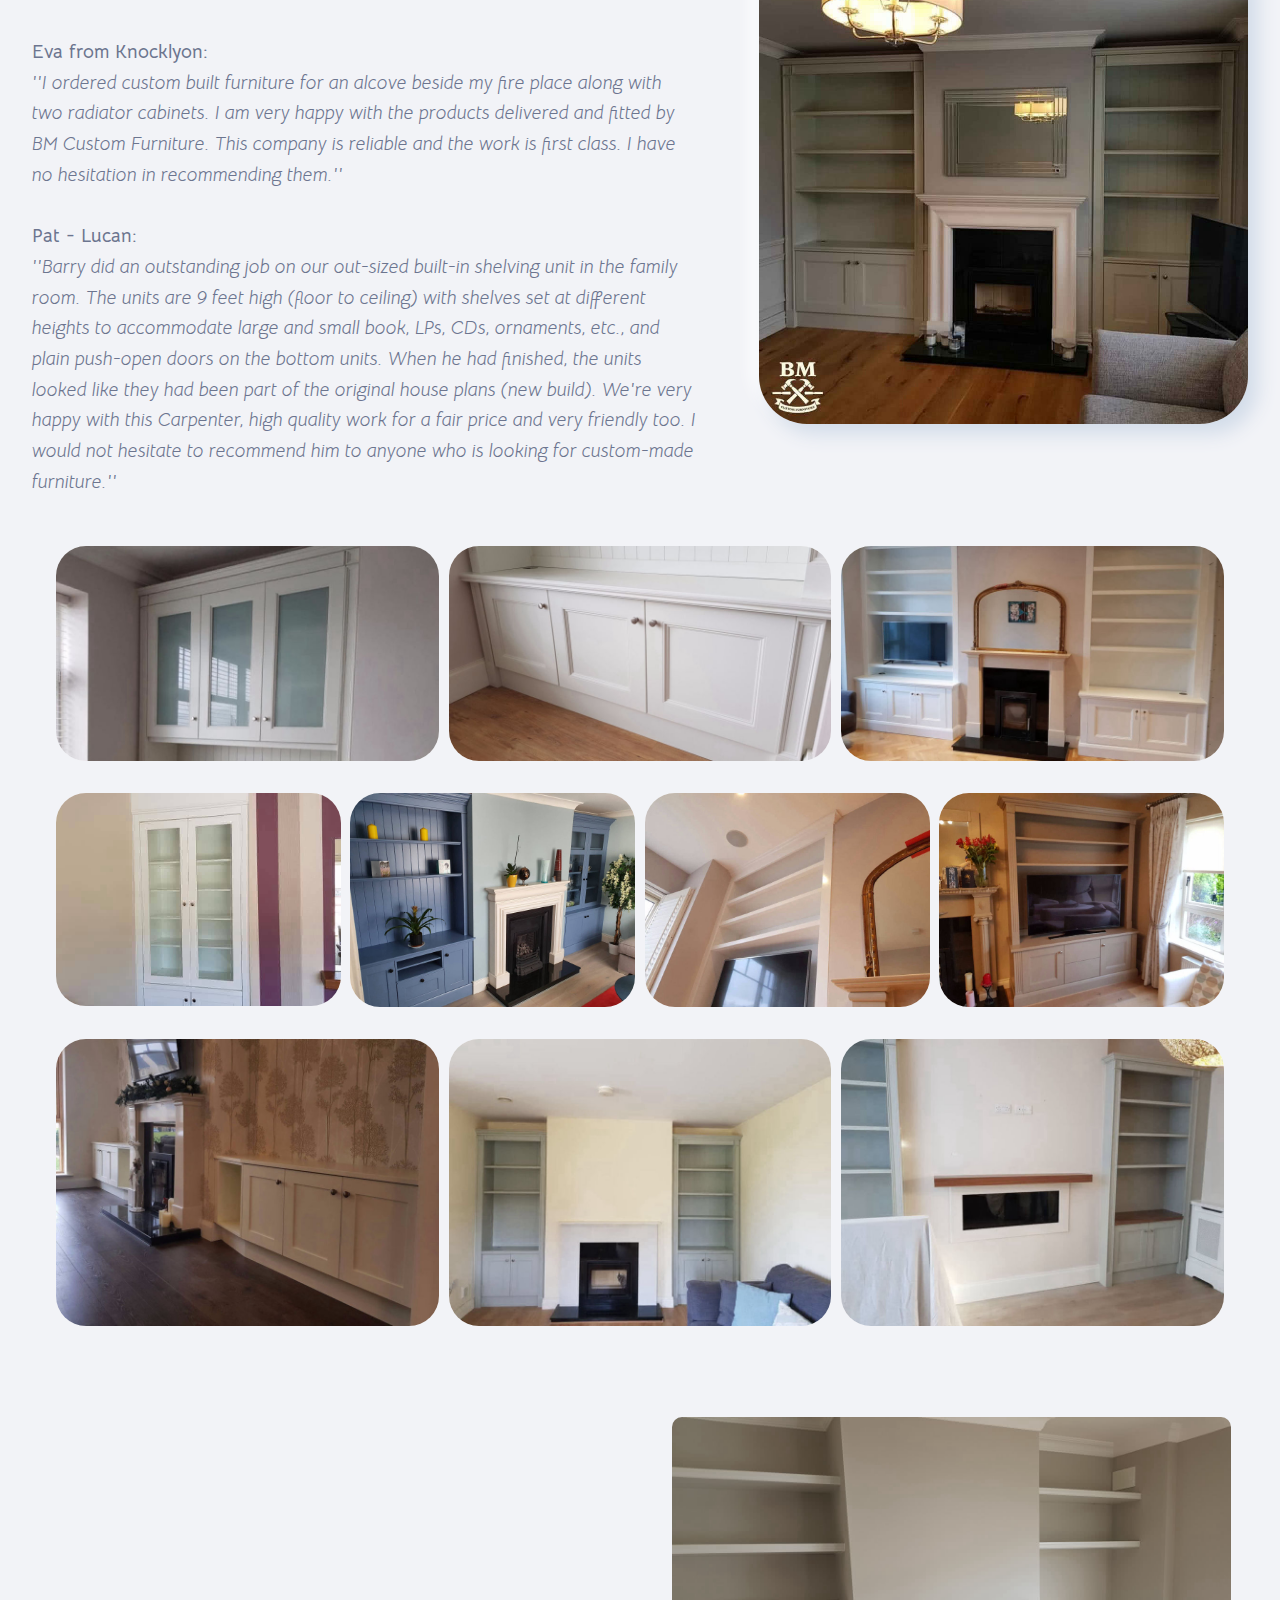
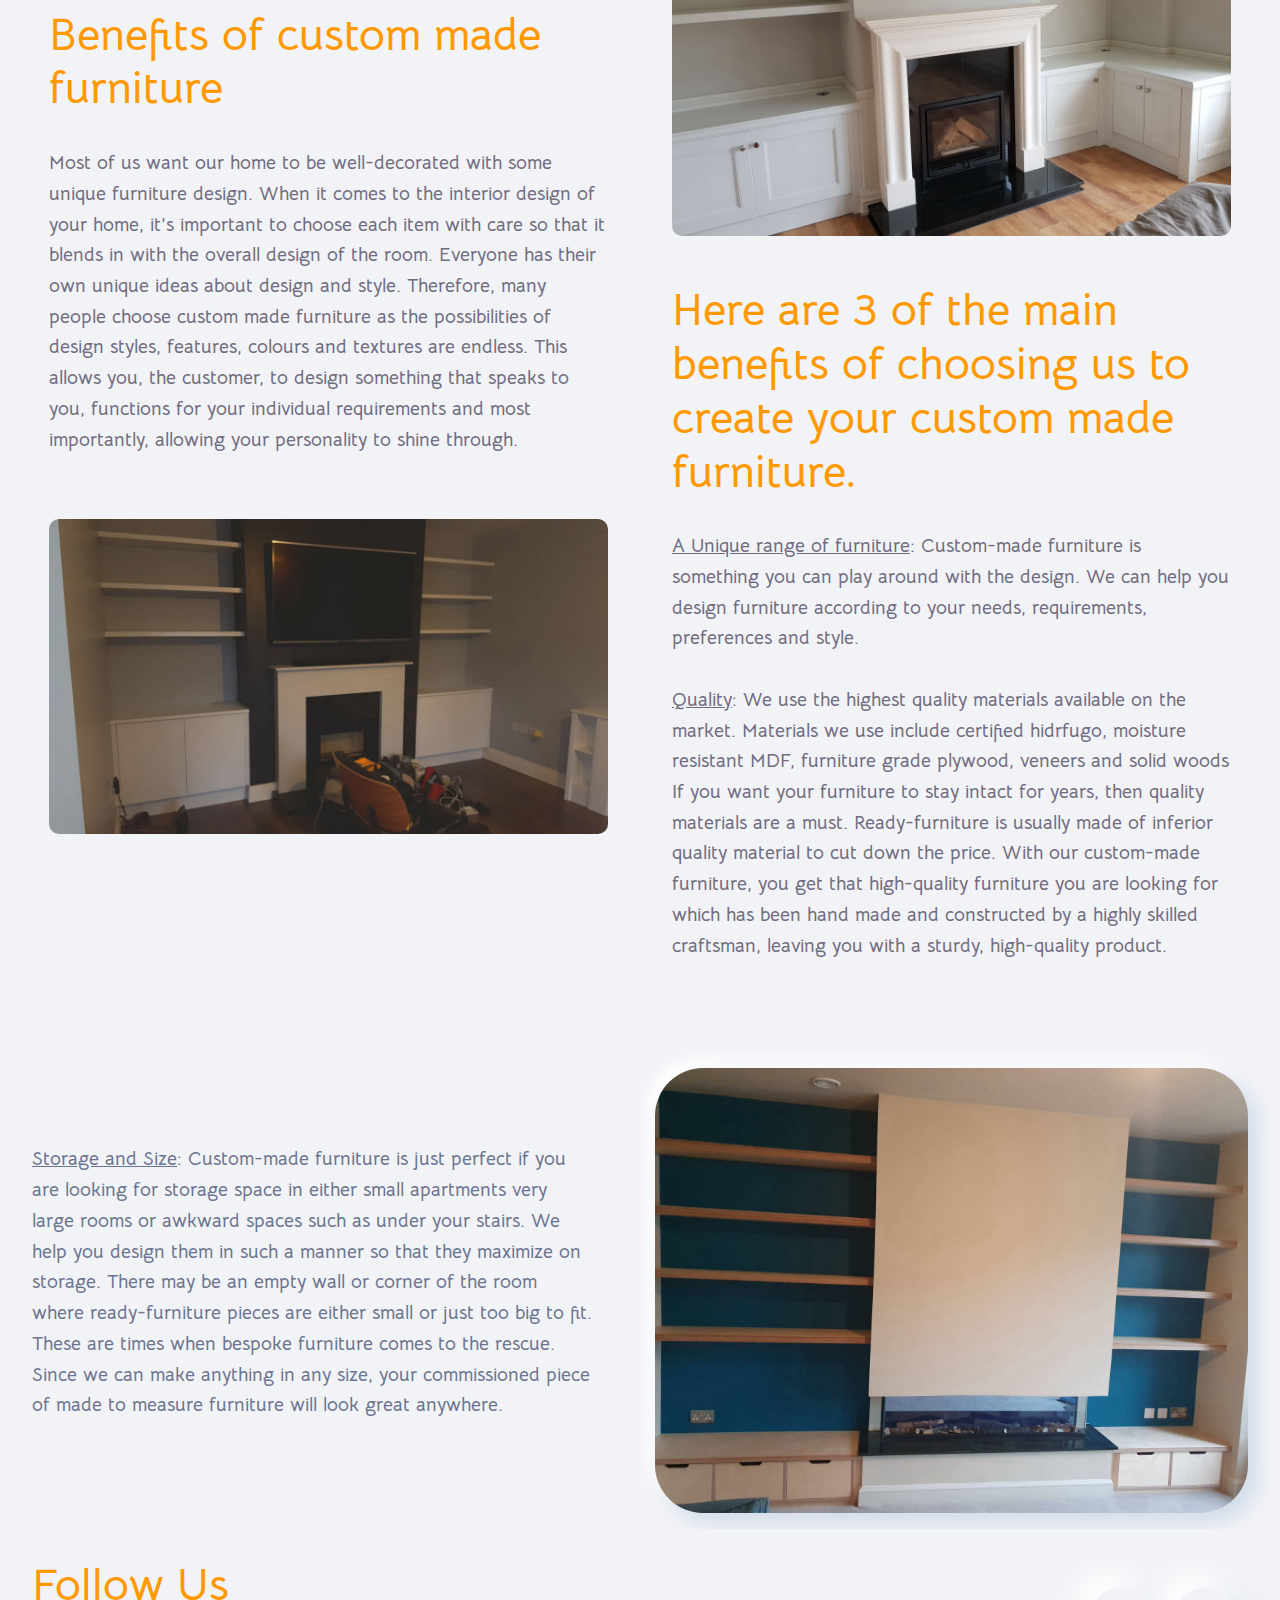
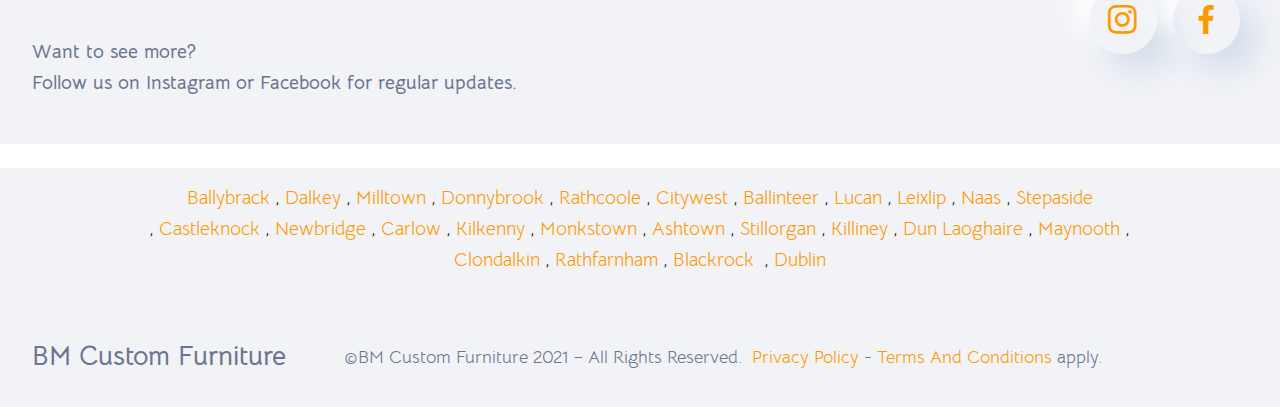
<file: alcove-units.html>
<!DOCTYPE html>
<html  >
<head>
  
  <meta charset="UTF-8">
  <meta http-equiv="X-UA-Compatible" content="IE=edge">
  
  <meta name="twitter:card" content="summary_large_image"/>
  <meta name="twitter:image:src" content="">
  <meta property="og:image" content="">
  <meta name="twitter:title" content="Alcove Units">
  <meta name="viewport" content="width=device-width, initial-scale=1, minimum-scale=1">
  <link rel="shortcut icon" href="assets/images/output-onlinepngtools-2-576x533-128x118.png" type="image/x-icon">
  <meta name="description" content="We make the best bespoke Alcove Units in Dublin, providing the highest quality, for the best price. All our furniture is made to measure, delivery included and fitted on site.
">
  
  
  <title>Alcove Units</title>
  <link rel="stylesheet" href="assets/web/assets/mobirise-icons2/mobirise2.css">
  <link rel="stylesheet" href="assets/icon54/style.css">
  <link rel="stylesheet" href="assets/linecons/style.css">
  <link rel="stylesheet" href="assets/simple-line-icons/simple-line-icons.css">
  <link rel="stylesheet" href="assets/web/assets/mobirise-icons/mobirise-icons.css">
  <link rel="stylesheet" href="assets/FontAwesome/css/font-awesome.css">
  <link rel="stylesheet" href="assets/icon54-v2/style.css">
  <link rel="stylesheet" href="assets/tether/tether.min.css">
  <link rel="stylesheet" href="assets/bootstrap/css/bootstrap.min.css">
  <link rel="stylesheet" href="assets/bootstrap/css/bootstrap-grid.min.css">
  <link rel="stylesheet" href="assets/bootstrap/css/bootstrap-reboot.min.css">
  <link rel="stylesheet" href="assets/socicon/css/styles.css">
  <link rel="stylesheet" href="assets/dropdown/css/style.css">
  <link rel="stylesheet" href="assets/theme/css/style.css">
  <link rel="stylesheet" href="assets/gallery/style.css">
  <link rel="preload" href="https://fonts.googleapis.com/css?family=Bellota+Text:300,300i,400,400i,700,700i&display=swap" as="style" onload="this.onload=null;this.rel='stylesheet'">
  <noscript><link rel="stylesheet" href="https://fonts.googleapis.com/css?family=Bellota+Text:300,300i,400,400i,700,700i&display=swap"></noscript>
  <link rel="preload" as="style" href="assets/mobirise/css/mbr-additional.css"><link rel="stylesheet" href="assets/mobirise/css/mbr-additional.css" type="text/css">
  
  
  
  <!-- Google Tag Manager -->
<script>(function(w,d,s,l,i){w[l]=w[l]||[];w[l].push({'gtm.start':
new Date().getTime(),event:'gtm.js'});var f=d.getElementsByTagName(s)[0],
j=d.createElement(s),dl=l!='dataLayer'?'&l='+l:'';j.async=true;j.src=
'https://www.googletagmanager.com/gtm.js?id='+i+dl;f.parentNode.insertBefore(j,f);
})(window,document,'script','dataLayer','GTM-W79CJML');</script>
<!-- End Google Tag Manager -->
<!-- Facebook Pixel Code -->
<script>
  !function(f,b,e,v,n,t,s)
  {if(f.fbq)return;n=f.fbq=function(){n.callMethod?
  n.callMethod.apply(n,arguments):n.queue.push(arguments)};
  if(!f._fbq)f._fbq=n;n.push=n;n.loaded=!0;n.version='2.0';
  n.queue=[];t=b.createElement(e);t.async=!0;
  t.src=v;s=b.getElementsByTagName(e)[0];
  s.parentNode.insertBefore(t,s)}(window, document,'script',
  'https://connect.facebook.net/en_US/fbevents.js');
  fbq('init', '2127471280855937');
  fbq('track', 'PageView');
</script>
<noscript><img height="1" width="1" style="display:none"
  src="https://www.facebook.com/tr?id=2127471280855937&ev=PageView&noscript=1"
/></noscript>
<!-- End Facebook Pixel Code -->

</head>
<body>

<!-- Analytics -->
<!-- Global site tag (gtag.js) - Google Analytics -->
<script async="" src="https://www.googletagmanager.com/gtag/js?id=UA-72013957-1"></script>
<script>
  window.dataLayer = window.dataLayer || [];
  function gtag(){dataLayer.push(arguments);}
  gtag('js', new Date());

  gtag('config', 'UA-72013957-1');
</script>

<!-- /Analytics -->


  
  <section class="menu menu1 cid-sCAdjRBOr6" once="menu" id="menu1-ci">
    
    <nav class="navbar navbar-dropdown navbar-fixed-top navbar-expand-lg">
        <div class="container-fluid">
            <div class="navbar-brand">
                <span class="navbar-logo">
                    <a href="#">
                        <img src="[data-uri]" alt="" style="height: 3rem;" loading="lazy" class="lazyload" data-src="assets/images/output-onlinepngtools-2-576x533-128x118.png">
                    </a>
                </span>
                <span class="navbar-caption-wrap"><a class="navbar-caption text-warning text-primary display-2" href="index.html">BM Custom Furniture</a></span>
            </div>
            <button class="navbar-toggler" type="button" data-toggle="collapse" data-target="#navbarSupportedContent" aria-controls="navbarNavAltMarkup" aria-expanded="false" aria-label="Toggle navigation">
                <div class="hamburger">
                    <span></span>
                    <span></span>
                    <span></span>
                    <span></span>
                </div>
            </button>
            <div class="collapse navbar-collapse" id="navbarSupportedContent">
                <ul class="navbar-nav nav-dropdown nav-right" data-app-modern-menu="true"><li class="nav-item"><a class="nav-link link text-warning text-primary display-7" href="radiator-covers.html">
                            Radiator Covers</a></li>
                    <li class="nav-item"><a class="nav-link link text-warning text-primary display-7" href="alcove-units.html">
                            Alcove Units</a></li>
                    <li class="nav-item"><a class="nav-link link text-warning text-primary display-7" href="tv-units.html">
                            TV Units</a></li><li class="nav-item"><a class="nav-link link text-warning text-primary display-7" href="beds-and-wardrobes.html">
                            Bedrooms</a></li><li class="nav-item"><a class="nav-link link text-warning text-primary display-7" href="staircase-storage.html">
                            Staircase Storage</a></li><li class="nav-item"><a class="nav-link link text-warning text-primary display-7" href="wall-panelling.html">
                            Wall Panelling</a></li><li class="nav-item"><a class="nav-link link text-warning text-primary display-7" href="gallery.html">
                            Gallery</a></li><li class="nav-item"><a class="nav-link link text-warning text-primary display-7" href="contact.html">
                            Contact</a></li><li class="nav-item"><a class="nav-link link text-warning text-primary display-7" href="https://clients.bmcustomfurniture.ie/portal/bmcustom">
                            Login</a></li></ul>
                <div class="icons-menu">
                    <a class="iconfont-wrapper" href="mailto:info@bmcustomfurniture.ie">
                        <span class="p-2 mbr-iconfont li_mail" style="color: rgb(255, 153, 0); fill: rgb(255, 153, 0);"></span>
                    </a>
                    <a class="iconfont-wrapper" href="tel:+353868936790">
                        <span class="p-2 mbr-iconfont sli-phone" style="color: rgb(255, 153, 0); fill: rgb(255, 153, 0);"></span>
                    </a>
                    <a class="iconfont-wrapper" href="https://instagram.com/bmcustomfurniture" target="_blank">
                        <span class="p-2 mbr-iconfont sli-social-instagram" style="color: rgb(255, 153, 0); fill: rgb(255, 153, 0);"></span>
                    </a>
                    <a class="iconfont-wrapper" href="https://www.facebook.com/bmcustomfurniture/" target="_blank">
                        <span class="p-2 mbr-iconfont icon54-v1-facebook-1 socicon-facebook socicon" style="color: rgb(255, 153, 0); fill: rgb(255, 153, 0);"></span>
                    </a>
                </div>
                
            </div>
        </div>
    </nav>
</section>

<section class="headers1 cid-sD8wT38UNI" id="header01-dm">
    
    <div class="container">
        <div class="row">
            <div class="col-12">
                
            </div>
            <div class="col-12 col-md-12 col-lg-4 title-col">
                <h6 class="mbr-section-subtitle align-left mbr-fonts-style my-3 display-2"><strong>Bespoke Alcove Units</strong></h6>
            </div>
            <div class="col-12 col-md-12 text-col col-lg-7">
                <p class="mbr-text align-left mbr-fonts-style mb-0 display-7"><strong>We are Dublin's furniture specialists. We can design and build your dream alcove units. Alcove units are typically related to fireplaces. They hold a formidable quantity of potential storage. All awkward recessed corners and areas also are referred to as alcoves. They can be situated anywhere in your home and most typically result from extensions. The area between them can house the hearth or - within the case of in-built TV units - a TV or entertainment system.
<br>So why would one get bespoke alcove units? Custom made units fit right in using the complete available space. The shelving complements the interior design of a room. Flexibility and attention to detail that you simply won’t get with a ready-made piece of furniture off the shelf. Working with an interior Designer exposes new perspectives creating distinctive furniture.</strong><br></p>
            </div>
        </div>
    </div>
</section>

<section class="mbr-gallery mbr-slider-carousel gallery1 kidsm4_gallery1 cid-sDg76N2Qx2" id="gallery1-el">

	

	<div class="container">
		<div><!-- Gallery --><div class="gallery-row"><div class="mbr-gallery-layout-default"><div><div class="row-first row justify-content-center m-0"><div class="mbr-gallery-item col-lg-4 col-md-4 col-sm-12 p-0" data-video-url="false"><div href="#lb-gallery1-el" data-slide-to="0" data-bs-slide-to="0" data-toggle="modal" data-bs-toggle="modal"><img src="[data-uri]" alt="" title="" loading="lazy" class="lazyload" data-src="assets/images/alcove-units-by-bm-custoom-furniture-dublin-1-1268x951-800x600.jpeg"><span class="icon-focus"></span></div></div><div class="mbr-gallery-item col-lg-4 col-md-4 col-sm-12 p-0" data-video-url="false"><div href="#lb-gallery1-el" data-slide-to="1" data-bs-slide-to="1" data-toggle="modal" data-bs-toggle="modal"><img src="[data-uri]" alt="" title="" loading="lazy" class="lazyload" data-src="assets/images/alcove-units-by-bm-custom-furniture-dublin-1268x951-800x600.jpg"><span class="icon-focus"></span></div></div><div class="mbr-gallery-item col-lg-4 col-md-4 col-sm-12 p-0" data-video-url="false"><div href="#lb-gallery1-el" data-slide-to="2" data-bs-slide-to="2" data-toggle="modal" data-bs-toggle="modal"><img src="[data-uri]" alt="" title="" loading="lazy" class="lazyload" data-src="assets/images/alcove-unit-by-bm-custom-furniture-ireland-i-1268x951-800x600.jpg"><span class="icon-focus"></span></div></div></div></div><div class="clearfix"></div></div></div><!-- Lightbox --><div data-app-prevent-settings="" class="mbr-slider modal fade carousel slide" tabindex="-1" data-keyboard="true" data-bs-keyboard="true" data-interval="false" data-bs-interval="false" id="lb-gallery1-el"><div class="modal-dialog"><div class="modal-content"><div class="modal-body"><div class="carousel-inner"><div class="carousel-item"><img src="[data-uri]" alt="" title="" loading="lazy" class="lazyload" data-src="assets/images/alcove-units-by-bm-custoom-furniture-dublin-1-1268x951.jpeg"></div><div class="carousel-item"><img src="[data-uri]" alt="" title="" loading="lazy" class="lazyload" data-src="assets/images/alcove-units-by-bm-custom-furniture-dublin-1268x951.jpg"></div><div class="carousel-item active"><img src="[data-uri]" alt="" title="" loading="lazy" class="lazyload" data-src="assets/images/alcove-unit-by-bm-custom-furniture-ireland-i-1268x951.jpg"></div></div><a class="carousel-control carousel-control-prev" role="button" data-slide="prev" data-bs-slide="prev" href="#lb-gallery1-el"><span class="mbri-left mbr-iconfont" aria-hidden="true"></span><span class="sr-only visually-hidden">Previous</span></a><a class="carousel-control carousel-control-next" role="button" data-slide="next" data-bs-slide="next" href="#lb-gallery1-el"><span class="mbri-right mbr-iconfont" aria-hidden="true"></span><span class="sr-only visually-hidden">Next</span></a><a class="close" href="#" role="button" data-dismiss="modal" data-bs-dismiss="modal"><span class="sr-only visually-hidden">Close</span></a></div></div></div></div></div>
	</div>
</section>

<section class="article5 cid-sD8yo5qyb7" id="article06-dq">

    

    
    <div class="container">
        <div class="row justify-content-center">
            <div class="card col-12 col-lg">
                <div class="card-wrapper align-left">
                    
                    <p class="mbr-text mbr-fonts-style display-7"><strong>These reasons total up the necessity for custom-made furniture simply because all alcoves have awkward dimensions. This means that off the shelf units might not fit the available measurements. There's always an alternative when it involves alcove units. You can favour to build a detached piece of furniture or design a built in. With an array of various designs, a cabinet maker will produce something truly distinctive. Let’s dive into totally different elements of an alcove unit. Our goal is to create your new alcove unit in a way that is trendy, sensible and practical.
<br>
<br>In this article we tend to :
<br>discuss different kinds of designs for alcove shelving
<br>look into in-built TV units in different rooms of a house
<br>help you find out how to style open shelving
<br>give you many practical ideas on how to declutter your house
<br>choose the freestanding or in-built entertainment unit</strong><br></p>
                    
                </div>
            </div>
            <div class="col-12 col-lg-5">
                <div class="image-wrapper">
                    <img src="[data-uri]" alt="" loading="lazy" class="lazyload" data-src="assets/images/alcove-units-bm-custom-furniture-dublin-118-i-1902x1069.jpg">
                </div>
            </div>
        </div>
    </div>
</section>

<section class="features2 cid-sD8xAsEu1n" id="features02-dp">
    
    
    <div class="container">
        <div class="row justify-content-center">
            <div class="card col-12 col-md-8 col-lg-4">
                <div class="card-wrapper">
                    <span class="mbr-iconfont m-auto fa-check-square-o fa"></span>
                    <div class="card-box">
                        <h4 class="card-title mbr-fonts-style mb-2 display-5"><strong>Highest quality</strong></h4>
                        <h5 class="card-text mbr-fonts-style display-7"><strong>Custom made alcove units are made with the highest quality materials. We don't use cheap regular MDF, but instead we use certified hidrofugo® moisture resistant MDF, plywood, veneers and solid woods. Highest quality finish spray painting in any colour and finish, or staining and lacquering service</strong></h5>
                    </div>
                </div>
            </div>
            <div class="card col-12 col-md-8 col-lg-4">
                <div class="card-wrapper">
                    <span class="mbr-iconfont m-auto fa-slideshare fa"></span>
                    <div class="card-box">
                        <h4 class="card-title mbr-fonts-style mb-2 display-5"><strong>Perfect design</strong></h4>
                        <h5 class="card-text mbr-fonts-style display-7"><strong>Our carpenter is a skilled designer, that will work with you step by step. If needed we can even render some 3D images to make sure we are clear and on the same page in regards to the design and style you are looking for. We are specialists in cabinet making with 15+ years of experience.
</strong><div><strong>Perfect assembly with over +450 happy clients&nbsp;</strong></div></h5>
                    </div>
                </div>
            </div>
            <div class="card col-12 col-md-8 col-lg-4">
                <div class="card-wrapper">
                    <span class="mbr-iconfont m-auto icon54-v2-house-care"></span>
                    <div class="card-box">
                        <h4 class="card-title mbr-fonts-style mb-2 display-5"><strong>Made with care</strong></h4>
                        <h5 class="card-text mbr-fonts-style display-7"><strong>Our carpenter builds alcove units in our workshop. This is better than doing it on site for a variety of reasons, as having access to the needed tools, machinery and paint room. But also for the obvious health and safety reasons.</strong></h5>
                    </div>

                </div>
            </div>
            
        </div>
    </div>
</section>

<section class="mbr-gallery mbr-slider-carousel gallery1 kidsm4_gallery1 cid-sD8ToNIxrI" id="gallery1-dz">

	

	<div class="container">
		<div><!-- Gallery --><div class="gallery-row"><div class="mbr-gallery-layout-default"><div><div class="row-first row justify-content-center m-0"><div class="mbr-gallery-item col-lg-3 col-md-6 col-sm-12 p-0" data-video-url="false"><div href="#lb-gallery1-dz" data-slide-to="0" data-bs-slide-to="0" data-toggle="modal" data-bs-toggle="modal"><img src="[data-uri]" alt="" title="" loading="lazy" class="lazyload" data-src="assets/images/alcove-units-by-bm-custom-furniture-naas-1-789x592-789x592.jpg"><span class="icon-focus"></span></div></div><div class="mbr-gallery-item col-lg-3 col-md-6 col-sm-12 p-0" data-video-url="false"><div href="#lb-gallery1-dz" data-slide-to="1" data-bs-slide-to="1" data-toggle="modal" data-bs-toggle="modal"><img src="[data-uri]" alt="" title="" loading="lazy" class="lazyload" data-src="assets/images/alcove-units-bm-custom-furniture-fairhaven-720x540-720x540.jpg"><span class="icon-focus"></span></div></div><div class="mbr-gallery-item col-lg-3 col-md-6 col-sm-12 p-0" data-video-url="false"><div href="#lb-gallery1-dz" data-slide-to="2" data-bs-slide-to="2" data-toggle="modal" data-bs-toggle="modal"><img src="[data-uri]" alt="" title="" loading="lazy" class="lazyload" data-src="assets/images/alcove-units-by-bm-custom-furniture-leixlip-720x540-720x540.jpg"><span class="icon-focus"></span></div></div><div class="mbr-gallery-item col-lg-3 col-md-6 col-sm-12 p-0" data-video-url="false"><div href="#lb-gallery1-dz" data-slide-to="3" data-bs-slide-to="3" data-toggle="modal" data-bs-toggle="modal"><img src="[data-uri]" alt="" title="" loading="lazy" class="lazyload" data-src="assets/images/alcove-units-by-bm-custom-furniture-lucan-790x593-790x593-790x593.jpg"><span class="icon-focus"></span></div></div></div></div><div class="clearfix"></div></div></div><!-- Lightbox --><div data-app-prevent-settings="" class="mbr-slider modal fade carousel slide" tabindex="-1" data-keyboard="true" data-bs-keyboard="true" data-interval="false" data-bs-interval="false" id="lb-gallery1-dz"><div class="modal-dialog"><div class="modal-content"><div class="modal-body"><div class="carousel-inner"><div class="carousel-item"><img src="[data-uri]" alt="" title="" loading="lazy" class="lazyload" data-src="assets/images/alcove-units-by-bm-custom-furniture-naas-1-789x592.jpg"></div><div class="carousel-item"><img src="[data-uri]" alt="" title="" loading="lazy" class="lazyload" data-src="assets/images/alcove-units-bm-custom-furniture-fairhaven-720x540.jpg"></div><div class="carousel-item"><img src="[data-uri]" alt="" title="" loading="lazy" class="lazyload" data-src="assets/images/alcove-units-by-bm-custom-furniture-leixlip-720x540.jpg"></div><div class="carousel-item active"><img src="[data-uri]" alt="" title="" loading="lazy" class="lazyload" data-src="assets/images/alcove-units-by-bm-custom-furniture-lucan-790x593-790x593.jpg"></div></div><a class="carousel-control carousel-control-prev" role="button" data-slide="prev" data-bs-slide="prev" href="#lb-gallery1-dz"><span class="mbri-left mbr-iconfont" aria-hidden="true"></span><span class="sr-only visually-hidden">Previous</span></a><a class="carousel-control carousel-control-next" role="button" data-slide="next" data-bs-slide="next" href="#lb-gallery1-dz"><span class="mbri-right mbr-iconfont" aria-hidden="true"></span><span class="sr-only visually-hidden">Next</span></a><a class="close" href="#" role="button" data-dismiss="modal" data-bs-dismiss="modal"><span class="sr-only visually-hidden">Close</span></a></div></div></div></div></div>
	</div>
</section>

<section class="List2 cid-sD8JBdBLoE" id="list02-ds">
    

    
    <div class="container">
        <div class="row justify-content-center">
            <div class="col-12 col-md-10">
                <div class="mbr-section-head align-center mb-4">
                    <h3 class="mbr-section-title mb-0 mbr-fonts-style display-2"><strong>The unit styles&nbsp;</strong></h3>
                    <h4 class="mbr-section-subtitle mb-0 mt-2 mbr-fonts-style display-7">Alcove Units are available a range of sizes and designs.
<div>We narrowed the styles down to three:
</div><div>Traditional, modern and transitional.</div></h4>
                </div>
                <div id="bootstrap-accordion_54" class="panel-group accordionStyles accordion" role="tablist" aria-multiselectable="true">
                    <div class="card mb-3">
                        <div class="card-header" role="tab" id="headingOne">
                            <a role="button" class="panel-title collapsed" data-toggle="collapse" data-core="" href="#collapse1_54" aria-expanded="false" aria-controls="collapse1">
                                <h6 class="panel-title-edit mbr-fonts-style mb-0 display-5">
<div><span style="font-size: 1.2rem; background-color: transparent;"><strong>Traditional style</strong></span></div></h6>
                                <span class="sign mbr-iconfont mbri-arrow-down"></span>
                            </a>
                        </div>
                        <div id="collapse1_54" class="panel-collapse noScroll collapse" role="tabpanel" aria-labelledby="headingOne" data-parent="#bootstrap-accordion_54">
                            <div class="panel-body">
                                <p class="mbr-fonts-style panel-text display-7"><strong>Traditional means symmetry, comfort and charm. When considering this style imagine rich wood tones, curved lines and luxurious furniture. It’s a graceful and refined style that brings everything in a room together creating it look elegant. According to traditional style everything comes in pairs around a statement piece. A statement piece may be a fireplace or a piece of artwork, or the TV itself in the case of in-built TV Units. Pairing the items results in balance. They complement details of the room's statement piece.</strong><br></p>
                            </div>
                        </div>
                    </div>
                    <div class="card mb-3">
                        <div class="card-header" role="tab" id="headingOne">
                            <a role="button" class="panel-title collapsed" data-toggle="collapse" data-core="" href="#collapse2_54" aria-expanded="false" aria-controls="collapse2">
                                <h6 class="panel-title-edit mbr-fonts-style mb-0 display-5">
<div><strong>Modern style</strong><br></div></h6>
                                <span class="sign mbr-iconfont mbri-arrow-down"></span>
                            </a>
                        </div>
                        <div id="collapse2_54" class="panel-collapse noScroll collapse" role="tabpanel" aria-labelledby="headingOne" data-parent="#bootstrap-accordion_54">
                            <div class="panel-body">
                                <p class="mbr-fonts-style panel-text display-7"><strong>Modernism began as an intellectual movement at the end of nineteenth century. It has then spread into completely different elements of life as well as interior design. Modern style moves far from the ‘lived in’ feeling that traditional style implies. The idea is to cover the clutter and make hidden storage. It’s purpose of ‘less is more’ created through clean, crisp lines using plain textures and no detail. The bookcases or shelves in this instance won’t be sticking out from the walls. You will observe a great deal of metals. They are often utilized in faucets, doorknobs, cabinet handles and railings. This allows us to maneuver away from a comfortable and warm traditional look.</strong><br></p>
                            </div>
                        </div>
                    </div>
                    <div class="card mb-3">
                        <div class="card-header" role="tab" id="headingOne">
                            <a role="button" class="panel-title collapsed" data-toggle="collapse" data-core="" href="#collapse3_54" aria-expanded="false" aria-controls="collapse3">
                                <h6 class="panel-title-edit mbr-fonts-style mb-0 display-5"><strong>
</strong><div><strong>Transitional style</strong><br></div></h6>
                                <span class="sign mbr-iconfont mbri-arrow-down"></span>
                            </a>
                        </div>
                        <div id="collapse3_54" class="panel-collapse noScroll collapse" role="tabpanel" aria-labelledby="headingOne" data-parent="#bootstrap-accordion_54">
                            <div class="panel-body">
                                <p class="mbr-fonts-style panel-text display-7"><strong>A transitional may be a combination of both traditional and modern designs. It is created by using rich traditional textures and clean lines of modernism. Adding a contemporary piece to a traditional styled space can make it feel fresh and new. Either styles is used as a base and can be added to. It is the simplest way of creating balance with feminine traditional features and masculine attributes of modernism. When it involves interior design you base your decisions on the way you're feeling about them. The design for your alcove units lies within these 3 styling categories. You can have as much freedom as you wish with the selection of color and texture.</strong><br></p>
                            </div>
                        </div>
                    </div>
                    
                    
                    
                </div>
            </div>
        </div>
    </div>
</section>

<section class="article5 cid-sD8KulcIEm" id="article06-dt">

    

    
    <div class="container">
        <div class="row justify-content-center">
            <div class="card col-12 col-lg">
                <div class="card-wrapper align-left">
                    <h6 class="card-title mbr-fonts-style mb-4 display-2"><strong>Ask us for a quote</strong></h6>
                    <p class="mbr-text mbr-fonts-style display-7"><strong>So, go on!&nbsp;Talk to us today and together we can design and produce a one of a kind piece of furniture that is unique to you and your home. So,&nbsp;</strong><strong>Why BM Custom Furniture?
</strong><br><br><strong>Eva from Knocklyon:</strong><br><em>''I ordered custom built furniture for an alcove beside my fire place along with two radiator cabinets. I am very happy with the products delivered and fitted by BM Custom Furniture. This company is reliable and the work is first class. I have no hesitation in recommending them.''
</em><br>
<br><strong>Pat - Lucan:</strong><br><em>''Barry did an outstanding job on our out-sized built-in shelving unit in the family room. The units are 9 feet high (floor to ceiling) with shelves set at different heights to accommodate large and small book, LPs, CDs, ornaments, etc., and plain push-open doors on the bottom units. When he had finished, the units looked like they had been part of the original house plans (new build). We're very happy with this Carpenter, high quality work for a fair price and very friendly too. I would not hesitate to recommend him to anyone who is looking for custom-made furniture.''</em><br></p>
                    
                </div>
            </div>
            <div class="col-12 col-lg-5">
                <div class="image-wrapper">
                    <img src="[data-uri]" alt="" loading="lazy" class="lazyload" data-src="assets/images/alcove-unit-dublin-bm-custom-furniture00i-1-952x952.jpg">
                </div>
            </div>
        </div>
    </div>
</section>

<section class="mbr-gallery mbr-slider-carousel gallery1 kidsm4_gallery1 cid-sD8Vst9kHv" id="gallery1-e1">

	

	<div class="container">
		<div><!-- Gallery --><div class="gallery-row"><div class="mbr-gallery-layout-default"><div><div class="row-first row justify-content-center m-0"><div class="mbr-gallery-item col-lg-4 col-md-4 col-sm-12 p-0" data-video-url="false"><div href="#lb-gallery1-e1" data-slide-to="0" data-bs-slide-to="0" data-toggle="modal" data-bs-toggle="modal"><img src="[data-uri]" alt="" title="" loading="lazy" class="lazyload" data-src="assets/images/alcove-units-by-bm-custom-furniture-01-i-952x952-800x450.jpeg"><span class="icon-focus"></span></div></div><div class="mbr-gallery-item col-lg-4 col-md-4 col-sm-12 p-0" data-video-url="false"><div href="#lb-gallery1-e1" data-slide-to="1" data-bs-slide-to="1" data-toggle="modal" data-bs-toggle="modal"><img src="[data-uri]" alt="" title="" loading="lazy" class="lazyload" data-src="assets/images/alcove-units-bm-custom-furniture-dublin-65-i-1268x713-800x450.jpg"><span class="icon-focus"></span></div></div><div class="mbr-gallery-item col-lg-4 col-md-4 col-sm-12 p-0" data-video-url="false"><div href="#lb-gallery1-e1" data-slide-to="2" data-bs-slide-to="2" data-toggle="modal" data-bs-toggle="modal"><img src="[data-uri]" alt="" title="" loading="lazy" class="lazyload" data-src="assets/images/alcove-unit-by-bm-custom-furniture-2-1152x864-800x450.jpeg"><span class="icon-focus"></span></div></div></div></div><div class="clearfix"></div></div></div><!-- Lightbox --><div data-app-prevent-settings="" class="mbr-slider modal fade carousel slide" tabindex="-1" data-keyboard="true" data-bs-keyboard="true" data-interval="false" data-bs-interval="false" id="lb-gallery1-e1"><div class="modal-dialog"><div class="modal-content"><div class="modal-body"><div class="carousel-inner"><div class="carousel-item"><img src="[data-uri]" alt="" title="" loading="lazy" class="lazyload" data-src="assets/images/alcove-units-by-bm-custom-furniture-01-i-952x952.jpeg"></div><div class="carousel-item"><img src="[data-uri]" alt="" title="" loading="lazy" class="lazyload" data-src="assets/images/alcove-units-bm-custom-furniture-dublin-65-i-1268x713.jpg"></div><div class="carousel-item active"><img src="[data-uri]" alt="" title="" loading="lazy" class="lazyload" data-src="assets/images/alcove-unit-by-bm-custom-furniture-2-1152x864.jpeg"></div></div><a class="carousel-control carousel-control-prev" role="button" data-slide="prev" data-bs-slide="prev" href="#lb-gallery1-e1"><span class="mbri-left mbr-iconfont" aria-hidden="true"></span><span class="sr-only visually-hidden">Previous</span></a><a class="carousel-control carousel-control-next" role="button" data-slide="next" data-bs-slide="next" href="#lb-gallery1-e1"><span class="mbri-right mbr-iconfont" aria-hidden="true"></span><span class="sr-only visually-hidden">Next</span></a><a class="close" href="#" role="button" data-dismiss="modal" data-bs-dismiss="modal"><span class="sr-only visually-hidden">Close</span></a></div></div></div></div></div>
	</div>
</section>

<section class="mbr-gallery mbr-slider-carousel gallery1 kidsm4_gallery1 cid-sD8Toc1nB6" id="gallery1-dy">

	

	<div class="container">
		<div><!-- Gallery --><div class="gallery-row"><div class="mbr-gallery-layout-default"><div><div class="row-first row justify-content-center m-0"><div class="mbr-gallery-item col-lg-3 col-md-6 col-sm-12 p-0" data-video-url="false"><div href="#lb-gallery1-dy" data-slide-to="0" data-bs-slide-to="0" data-toggle="modal" data-bs-toggle="modal"><img src="[data-uri]" alt="" title="" loading="lazy" class="lazyload" data-src="assets/images/alcove-unit-by-bm-custom-furniture-newbridge-719x539-719x539.jpg"><span class="icon-focus"></span></div></div><div class="mbr-gallery-item col-lg-3 col-md-6 col-sm-12 p-0" data-video-url="false"><div href="#lb-gallery1-dy" data-slide-to="1" data-bs-slide-to="1" data-toggle="modal" data-bs-toggle="modal"><img src="[data-uri]" alt="" title="" loading="lazy" class="lazyload" data-src="assets/images/img-20191017-202730-100-2000x1500-800x600-800x600.jpg"><span class="icon-focus"></span></div></div><div class="mbr-gallery-item col-lg-3 col-md-6 col-sm-12 p-0" data-video-url="false"><div href="#lb-gallery1-dy" data-slide-to="2" data-bs-slide-to="2" data-toggle="modal" data-bs-toggle="modal"><img src="[data-uri]" alt="" title="" loading="lazy" class="lazyload" data-src="assets/images/alcove-units-by-bm-custom-furniture-dundrum-950x713-800x600.jpg"><span class="icon-focus"></span></div></div><div class="mbr-gallery-item col-lg-3 col-md-6 col-sm-12 p-0" data-video-url="false"><div href="#lb-gallery1-dy" data-slide-to="3" data-bs-slide-to="3" data-toggle="modal" data-bs-toggle="modal"><img src="[data-uri]" alt="" title="" loading="lazy" class="lazyload" data-src="assets/images/tv-units-bm-custom-furniture-dublin-76-li-1150x864-800x601.jpg"><span class="icon-focus"></span></div></div></div></div><div class="clearfix"></div></div></div><!-- Lightbox --><div data-app-prevent-settings="" class="mbr-slider modal fade carousel slide" tabindex="-1" data-keyboard="true" data-bs-keyboard="true" data-interval="false" data-bs-interval="false" id="lb-gallery1-dy"><div class="modal-dialog"><div class="modal-content"><div class="modal-body"><div class="carousel-inner"><div class="carousel-item"><img src="[data-uri]" alt="" title="" loading="lazy" class="lazyload" data-src="assets/images/alcove-unit-by-bm-custom-furniture-newbridge-719x539.jpg"></div><div class="carousel-item"><img src="[data-uri]" alt="" title="" loading="lazy" class="lazyload" data-src="assets/images/img-20191017-202730-100-2000x1500-800x600.jpg"></div><div class="carousel-item"><img src="[data-uri]" alt="" title="" loading="lazy" class="lazyload" data-src="assets/images/alcove-units-by-bm-custom-furniture-dundrum-950x713.jpg"></div><div class="carousel-item active"><img src="[data-uri]" alt="" title="" loading="lazy" class="lazyload" data-src="assets/images/tv-units-bm-custom-furniture-dublin-76-li-1150x864.jpg"></div></div><a class="carousel-control carousel-control-prev" role="button" data-slide="prev" data-bs-slide="prev" href="#lb-gallery1-dy"><span class="mbri-left mbr-iconfont" aria-hidden="true"></span><span class="sr-only visually-hidden">Previous</span></a><a class="carousel-control carousel-control-next" role="button" data-slide="next" data-bs-slide="next" href="#lb-gallery1-dy"><span class="mbri-right mbr-iconfont" aria-hidden="true"></span><span class="sr-only visually-hidden">Next</span></a><a class="close" href="#" role="button" data-dismiss="modal" data-bs-dismiss="modal"><span class="sr-only visually-hidden">Close</span></a></div></div></div></div></div>
	</div>
</section>

<section class="mbr-gallery mbr-slider-carousel gallery1 kidsm4_gallery1 cid-sD8UQG7sjj" id="gallery1-e0">

	

	<div class="container">
		<div><!-- Gallery --><div class="gallery-row"><div class="mbr-gallery-layout-default"><div><div class="row-first row justify-content-center m-0"><div class="mbr-gallery-item col-lg-4 col-md-4 col-sm-12 p-0" data-video-url="false"><div href="#lb-gallery1-e0" data-slide-to="0" data-bs-slide-to="0" data-toggle="modal" data-bs-toggle="modal"><img src="[data-uri]" alt="" title="" loading="lazy" class="lazyload" data-src="assets/images/alcove-units-by-bmcf-951x713-800x600.jpg"><span class="icon-focus"></span></div></div><div class="mbr-gallery-item col-lg-4 col-md-4 col-sm-12 p-0" data-video-url="false"><div href="#lb-gallery1-e0" data-slide-to="1" data-bs-slide-to="1" data-toggle="modal" data-bs-toggle="modal"><img src="[data-uri]" alt="" title="" loading="lazy" class="lazyload" data-src="assets/images/alcove-unit-by-bm-custom-furniture-portlaoise-952x714-800x600.jpg"><span class="icon-focus"></span></div></div><div class="mbr-gallery-item col-lg-4 col-md-4 col-sm-12 p-0" data-video-url="false"><div href="#lb-gallery1-e0" data-slide-to="2" data-bs-slide-to="2" data-toggle="modal" data-bs-toggle="modal"><img src="[data-uri]" alt="" title="" loading="lazy" class="lazyload" data-src="assets/images/alcove-unit-by-bm-custom-furniture-kildare-952x714-800x600.jpg"><span class="icon-focus"></span></div></div></div></div><div class="clearfix"></div></div></div><!-- Lightbox --><div data-app-prevent-settings="" class="mbr-slider modal fade carousel slide" tabindex="-1" data-keyboard="true" data-bs-keyboard="true" data-interval="false" data-bs-interval="false" id="lb-gallery1-e0"><div class="modal-dialog"><div class="modal-content"><div class="modal-body"><div class="carousel-inner"><div class="carousel-item"><img src="[data-uri]" alt="" title="" loading="lazy" class="lazyload" data-src="assets/images/alcove-units-by-bmcf-951x713.jpg"></div><div class="carousel-item"><img src="[data-uri]" alt="" title="" loading="lazy" class="lazyload" data-src="assets/images/alcove-unit-by-bm-custom-furniture-portlaoise-952x714.jpg"></div><div class="carousel-item active"><img src="[data-uri]" alt="" title="" loading="lazy" class="lazyload" data-src="assets/images/alcove-unit-by-bm-custom-furniture-kildare-952x714.jpg"></div></div><a class="carousel-control carousel-control-prev" role="button" data-slide="prev" data-bs-slide="prev" href="#lb-gallery1-e0"><span class="mbri-left mbr-iconfont" aria-hidden="true"></span><span class="sr-only visually-hidden">Previous</span></a><a class="carousel-control carousel-control-next" role="button" data-slide="next" data-bs-slide="next" href="#lb-gallery1-e0"><span class="mbri-right mbr-iconfont" aria-hidden="true"></span><span class="sr-only visually-hidden">Next</span></a><a class="close" href="#" role="button" data-dismiss="modal" data-bs-dismiss="modal"><span class="sr-only visually-hidden">Close</span></a></div></div></div></div></div>
	</div>
</section>

<section class="extContent cid-sD8L8Twna6" id="extContent18-du">

    

    



    <div class="container align-center">
        <div class="row">
            <div class="col-lg-6 col-md-12 align-center order-2">
                <img src="[data-uri]" alt="" loading="lazy" class="lazyload" data-src="assets/images/alcove-units-bm-custom-furniture-dublin-92-i-1216x912.jpg">

                <h1 class="mbr-section-title mbr-regular pt-5 align-left mbr-fonts-style display-2"><strong>Here are 3 of the main benefits of choosing us to create your custom made furniture.</strong></h1>
                
                <p class="mbr-text mbr-light pt-4 align-left mbr-fonts-style display-7"><strong><u>A Unique range of furniture</u>: Custom-made furniture is something you can play around with the design. We can help you design furniture according to your needs, requirements, preferences and style.
<br>
<br><u>Quality</u>: We use the highest quality materials available on the market. Materials we use include certified hidrfugo, moisture resistant MDF, furniture grade plywood, veneers and solid woods
<br>If you want your furniture to stay intact for years, then quality materials are a must. Ready-furniture is usually made of inferior quality material to cut down the price. With our custom-made furniture, you get that high-quality furniture you are looking for which has been hand made and constructed by a highly skilled craftsman, leaving you with a sturdy, high-quality product.</strong><br><strong>
                </strong></p>
                

            </div>

            <div class="col-md-12 col-lg-6 m-auto">



                <h1 class="mbr-section-title mbr-regular pt-5 align-left mbr-fonts-style display-2"><strong>Benefits of custom made furniture</strong></h1>
                
                <p class="mbr-text mbr-light pt-4 align-left mbr-fonts-style display-7"><strong>Most of us want our home to be well-decorated with some unique furniture design. When it comes to the interior design of your home, it’s important to choose each item with care so that it blends in with the overall design of the room. Everyone has their own unique ideas about design and style. Therefore, many people choose custom made furniture as the possibilities of design styles, features, colours and textures are endless. This allows you, the customer, to design something that speaks to you, functions for your individual requirements and most importantly, allowing your personality to shine through.</strong><br></p>
                

                <div class="pt-5">
                    <img src="[data-uri]" alt="" loading="lazy" class="lazyload" data-src="assets/images/alcove-units-bm-custom-furniture-dublin-i-1216x684.jpg">
                </div>
            </div>


        </div>



    </div>
</section>

<section class="article5 cid-sD8LEZhs0F" id="article06-dv">

    

    
    <div class="container">
        <div class="row justify-content-center">
            <div class="card col-12 col-lg">
                <div class="card-wrapper align-left">
                    
                    <p class="mbr-text mbr-fonts-style display-7"><strong><u>Storage and Size</u>: Custom-made furniture is just perfect if you are looking for storage space in either small apartments very large rooms or awkward spaces such as under your stairs. We help you design them in such a manner so that they maximize on storage. There may be an empty wall or corner of the room where ready-furniture pieces are either small or just too big to fit. These are times when bespoke furniture comes to the rescue. Since we can make anything in any size, your commissioned piece of made to measure furniture will look great anywhere.</strong><br></p>
                    
                </div>
            </div>
            <div class="col-12 col-lg-6">
                <div class="image-wrapper">
                    <img src="[data-uri]" alt="" loading="lazy" class="lazyload" data-src="assets/images/alcove-units-by-bm-custom-furniture-29-2000x1500-800x600.jpg">
                </div>
            </div>
        </div>
    </div>
</section>

<section class="contacts6 cid-sD8M61qGYQ" id="contacts06-dw">

    

    

    <div class="container">
        <div class="row align-items-center justify-content-center">
            <div class="text-content col-12 col-md-6">
                <h2 class="mbr-section-title mbr-fonts-style pb-3 display-2">
                    <strong>Follow Us</strong>
                </h2>
                <p class="mbr-text mbr-fonts-style display-7"><strong>Want to see more?
<br>Follow us on Instagram or Facebook for regular updates.</strong><br></p>
            </div>
            <div class="icons d-flex align-items-center col-12 col-md-6 justify-content-end mt-md-0 mt-2 flex-wrap">
                <a href="https://instagram.com/bmcustomfurniture" target="_blank">
                    <span class="mbr-iconfont mbr-iconfont-social socicon-instagram socicon" style="color: rgb(255, 153, 0); fill: rgb(255, 153, 0);"></span>
                </a>
                <a href="https://www.facebook.com/bmcustomfurniture/" target="_blank">
                    <span class="mbr-iconfont mbr-iconfont-social socicon-facebook socicon" style="color: rgb(255, 153, 0); fill: rgb(255, 153, 0);"></span>
                </a>
                
                
                
                
                
                
                
                
            </div>
        </div>
    </div>

</section>

<div id="custom-html-3d"><iframe frameborder="0" style="height:800px;width:99%;border:none;" src="[data-uri]" loading="lazy" class="lazyload" data-src="https://forms.bmcustomfurniture.ie/bmcustomfurniture761/form/ContactForm/formperma/JToZZJ3Qg2WrVzNOz-MGgLQwKrLbAp9QuNkrC39i8Dc"></iframe></div>

<section class="mbr-section content1 cid-sD8M6NJBR5" id="content1-dx">

    

    <div class="container">
        <div class="row justify-content-center">
            <div class="col-md-10 col-sm-12 text-section">
                <p class="mbr-fonts-style mbr-text align-center display-7"><a href="radiator-covers-ballybrack.html">Ballybrack</a> ,&nbsp;<a href="radiator-covers-dalkey.html">Dalkey</a> ,&nbsp;<a href="radiator-covers-milltown.html">Milltown</a> ,&nbsp;<a href="radiator-covers-donnybrook.html">Donnybrook</a> ,&nbsp;<a href="radiator-covers-rathcoole.html">Rathcoole </a>, <a href="radiator-covers-citywest.html">Citywest </a>,&nbsp;<a href="radiator-covers-ballinteer.html">Ballinteer </a>, <a href="radiator-covers-lucan.html">Lucan </a>, <a href="radiator-covers-leixlip.html">Leixlip </a>,&nbsp;<a href="radiator-covers-naas.html">Naas </a>,&nbsp;<a href="radiator-covers-stepaside.html">Stepaside </a>,&nbsp;<a href="radiator-covers-castleknock.html">Castleknock </a>, <a href="radiator-covers-newbridge.html">Newbridge </a>, <a href="radiator-covers-carlow.html">Carlow </a>, <a href="radiator-covers-kilkenny.html">Kilkenny </a>, <a href="radiator-covers-monkstown.html">Monkstown </a>, <a href="radiator-covers-ashtown.html">Ashtown </a>,&nbsp;<a href="radiator-covers-stillorgan.html">Stillorgan </a>, <a href="radiator-covers-killiney.html">Killiney </a>, <a href="radiator-covers-dun-laoghaire.html">Dun Laoghaire</a> , <a href="radiator-covers-maynooth.html">Maynooth </a>, <a href="radiator-covers-clondalkin.html">Clondalkin </a>,&nbsp;<a href="radiator-covers-rathfarnham.html">Rathfarnham </a>,&nbsp;<a href="radiator-covers-blackrock.html">Blackrock&nbsp;</a>&nbsp;, <a href="radiator-covers-dublin.html">Dublin </a><br></p>
                
            </div>
        </div>
    </div>
</section>

<section class="footer1 cid-syC85iqo9A" once="footers" id="footer01-cc">

    

    

    <div class="container">
        <div class="row align-left mbr-white">
            <div class="col-lg-3">
                <p class="mbr-title mb-0 mbr-fonts-style display-5"><strong>
                        BM Custom Furniture</strong><br>
                </p>
            </div>
            <div class="col-lg-9">
                <p class="mbr-text mb-0 mbr-fonts-style display-4">©BM Custom Furniture 2021 – All Rights Reserved.&nbsp;&nbsp;<a href="https://www.bmcustomfurniture.ie/privacy.html" class="text-primary">Privacy Policy</a> - <a href="termsandconditions.html" class="text-primary">Terms And Conditions</a> apply.<br>
                </p>
            </div>
        </div>
    </div>
</section>


<script src="assets/web/assets/jquery/jquery.min.js"></script>
  <script src="assets/popper/popper.min.js"></script>
  <script src="assets/tether/tether.min.js"></script>
  <script src="assets/bootstrap/js/bootstrap.min.js"></script>
  <script src="assets/web/assets/cookies-alert-plugin/cookies-alert-core.js"></script>
  <script src="assets/web/assets/cookies-alert-plugin/cookies-alert-script.js"></script>
  <script src="assets/smoothscroll/smooth-scroll.js"></script>
  <script src="assets/masonry/masonry.pkgd.min.js"></script>
  <script src="assets/imagesloaded/imagesloaded.pkgd.min.js"></script>
  <script src="assets/bootstrapcarouselswipe/bootstrap-carousel-swipe.js"></script>
  <script src="assets/vimeoplayer/jquery.mb.vimeo_player.js"></script>
  <script src="assets/mbr-switch-arrow/mbr-switch-arrow.js"></script>
  <script src="assets/sociallikes/social-likes.js"></script>
  <script src="assets/dropdown/js/nav-dropdown.js"></script>
  <script src="assets/dropdown/js/navbar-dropdown.js"></script>
  <script src="assets/touchswipe/jquery.touch-swipe.min.js"></script>
  <script src="assets/theme/js/script.js"></script>
  <script src="assets/gallery/player.min.js"></script>
  <script src="assets/gallery/script.js"></script>
  <script src="assets/slidervideo/script.js"></script>
  
  
  <!-- Google Tag Manager (noscript) -->
<noscript><iframe src="https://www.googletagmanager.com/ns.html?id=GTM-W79CJML"
height="0" width="0" style="display:none;visibility:hidden"></iframe></noscript>
<!-- End Google Tag Manager (noscript) -->
<input name="cookieData" type="hidden" data-cookie-customdialogselector="null" data-cookie-colortext="#6c758f" data-cookie-colorbg="rgba(242, 243, 247, 0.99)" data-cookie-textbutton="ok" data-cookie-colorbutton="#ff9900" data-cookie-colorlink="#6c758f" data-cookie-underlinelink="true" data-cookie-text="We use cookies to give you the best experience. Read our <a href='privacy.html'>cookie policy</a>.">
  
<script>"use strict";if("loading"in HTMLImageElement.prototype){document.querySelectorAll('img[loading="lazy"],iframe[loading="lazy"]').forEach(e=>{e.src=e.dataset.src,e.style.paddingTop=100*e.getAttribute("data-aspectratio")+"%",e.style.height=0,e.onload=function(){e.removeAttribute("style")}})}else{const e=document.createElement("script");e.src="https://cdnjs.cloudflare.com/ajax/libs/lazysizes/5.1.2/lazysizes.min.js",document.body.appendChild(e)}</script>
</body>
</html>
</file>
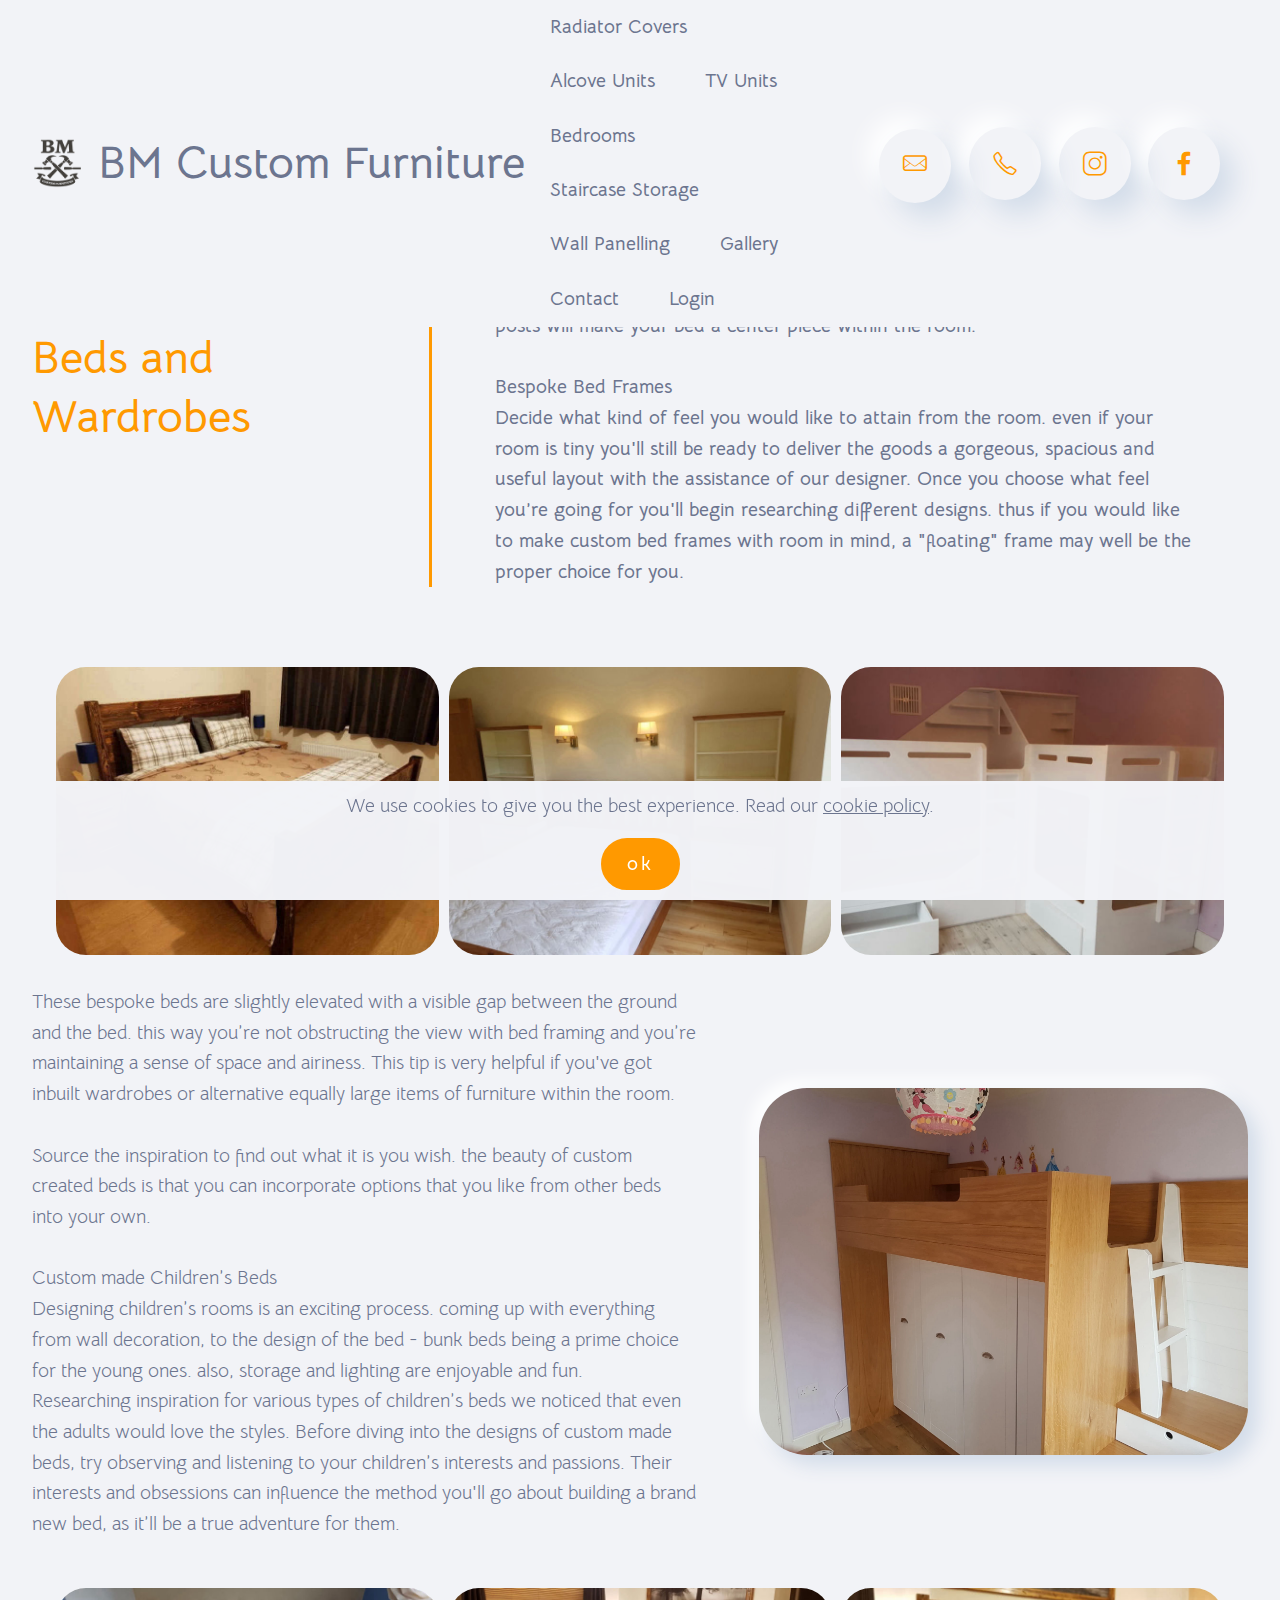
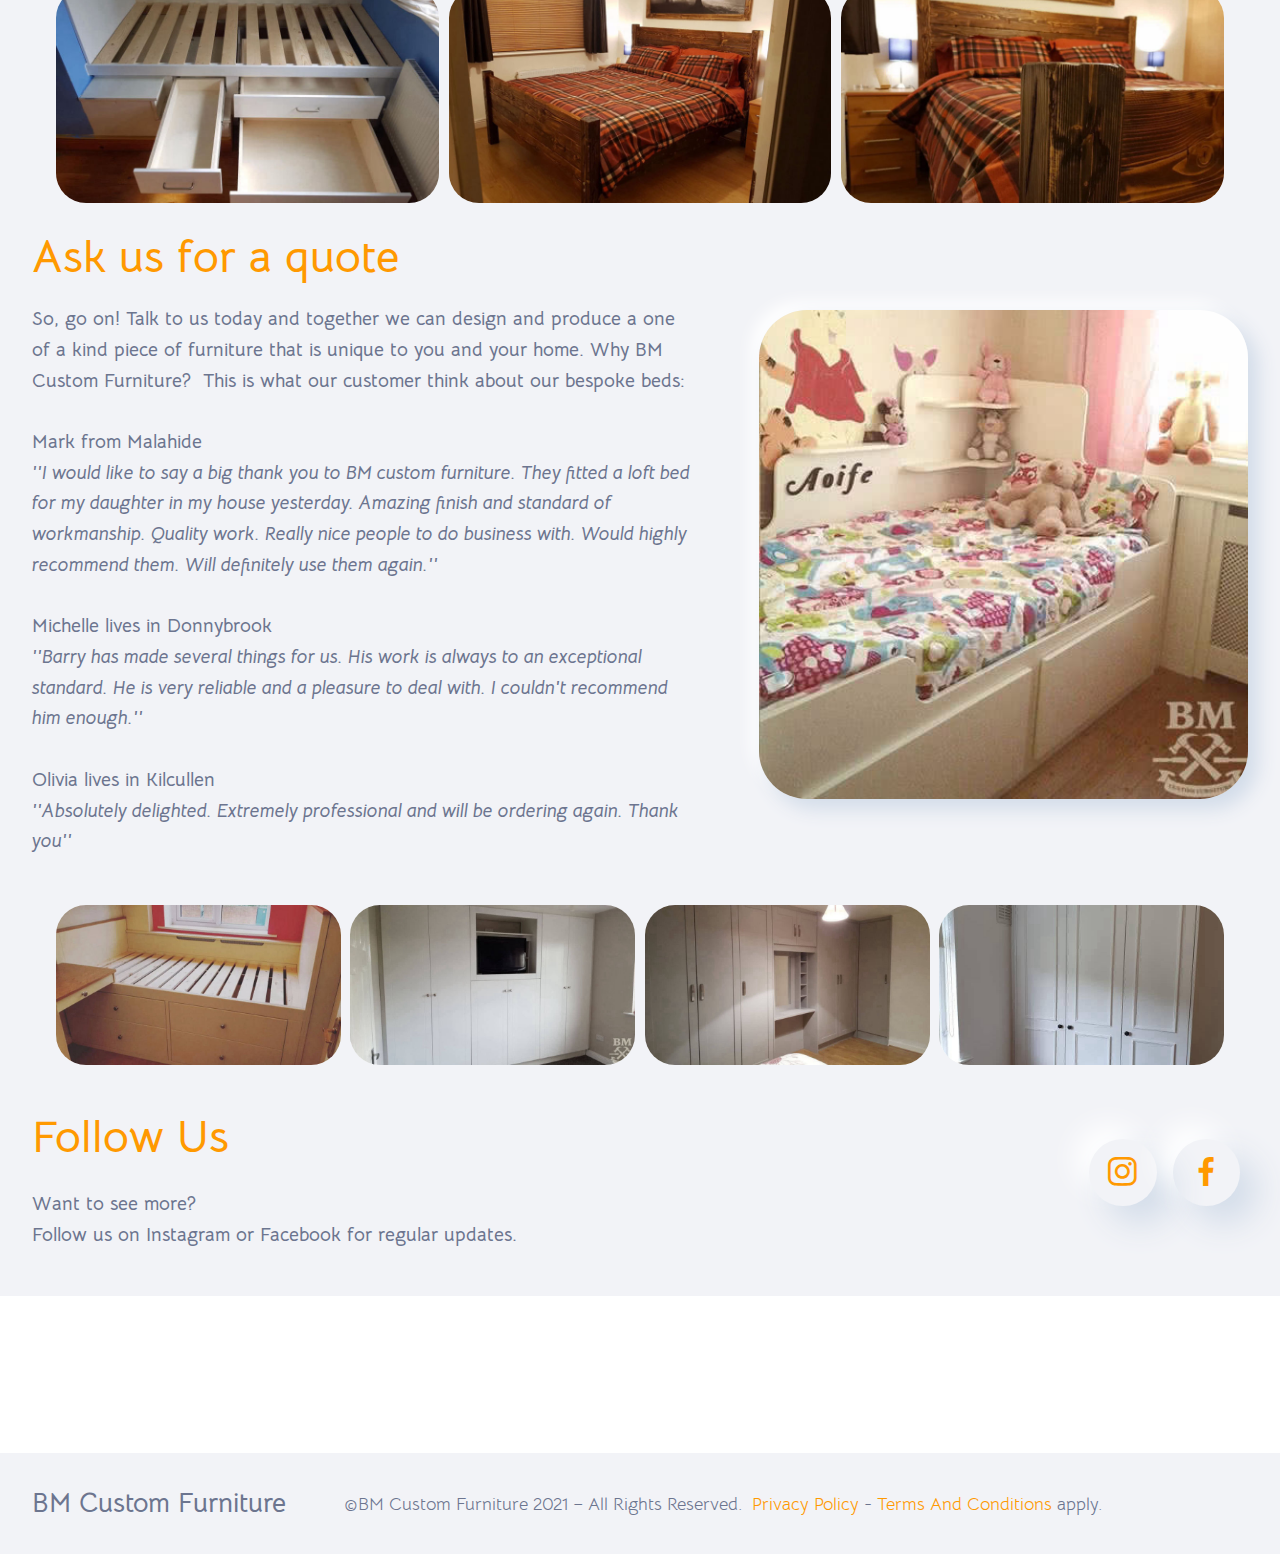
<file: beds-and-wardrobes.html>
<!DOCTYPE html>
<html  >
<head>
  
  <meta charset="UTF-8">
  <meta http-equiv="X-UA-Compatible" content="IE=edge">
  
  <meta name="twitter:card" content="summary_large_image"/>
  <meta name="twitter:image:src" content="">
  <meta property="og:image" content="">
  <meta name="twitter:title" content="Beds and Wardrobes">
  <meta name="viewport" content="width=device-width, initial-scale=1, minimum-scale=1">
  <link rel="shortcut icon" href="assets/images/output-onlinepngtools-2-576x533-128x118.png" type="image/x-icon">
  <meta name="description" content="We make the best bespoke Beds and Wardrobes in Dublin, providing the highest quality, for the best price. All our furniture is made to measure, delivery included and fitted on site.
">
  
  
  <title>Beds and Wardrobes</title>
  <link rel="stylesheet" href="assets/web/assets/mobirise-icons2/mobirise2.css">
  <link rel="stylesheet" href="assets/icon54/style.css">
  <link rel="stylesheet" href="assets/linecons/style.css">
  <link rel="stylesheet" href="assets/simple-line-icons/simple-line-icons.css">
  <link rel="stylesheet" href="assets/web/assets/mobirise-icons/mobirise-icons.css">
  <link rel="stylesheet" href="assets/tether/tether.min.css">
  <link rel="stylesheet" href="assets/bootstrap/css/bootstrap.min.css">
  <link rel="stylesheet" href="assets/bootstrap/css/bootstrap-grid.min.css">
  <link rel="stylesheet" href="assets/bootstrap/css/bootstrap-reboot.min.css">
  <link rel="stylesheet" href="assets/socicon/css/styles.css">
  <link rel="stylesheet" href="assets/dropdown/css/style.css">
  <link rel="stylesheet" href="assets/theme/css/style.css">
  <link rel="stylesheet" href="assets/gallery/style.css">
  <link rel="preload" href="https://fonts.googleapis.com/css?family=Bellota+Text:300,300i,400,400i,700,700i&display=swap" as="style" onload="this.onload=null;this.rel='stylesheet'">
  <noscript><link rel="stylesheet" href="https://fonts.googleapis.com/css?family=Bellota+Text:300,300i,400,400i,700,700i&display=swap"></noscript>
  <link rel="preload" as="style" href="assets/mobirise/css/mbr-additional.css"><link rel="stylesheet" href="assets/mobirise/css/mbr-additional.css" type="text/css">
  
  
  
  <!-- Google Tag Manager -->
<script>(function(w,d,s,l,i){w[l]=w[l]||[];w[l].push({'gtm.start':
new Date().getTime(),event:'gtm.js'});var f=d.getElementsByTagName(s)[0],
j=d.createElement(s),dl=l!='dataLayer'?'&l='+l:'';j.async=true;j.src=
'https://www.googletagmanager.com/gtm.js?id='+i+dl;f.parentNode.insertBefore(j,f);
})(window,document,'script','dataLayer','GTM-W79CJML');</script>
<!-- End Google Tag Manager -->
<!-- Facebook Pixel Code -->
<script>
  !function(f,b,e,v,n,t,s)
  {if(f.fbq)return;n=f.fbq=function(){n.callMethod?
  n.callMethod.apply(n,arguments):n.queue.push(arguments)};
  if(!f._fbq)f._fbq=n;n.push=n;n.loaded=!0;n.version='2.0';
  n.queue=[];t=b.createElement(e);t.async=!0;
  t.src=v;s=b.getElementsByTagName(e)[0];
  s.parentNode.insertBefore(t,s)}(window, document,'script',
  'https://connect.facebook.net/en_US/fbevents.js');
  fbq('init', '2127471280855937');
  fbq('track', 'PageView');
</script>
<noscript><img height="1" width="1" style="display:none"
  src="https://www.facebook.com/tr?id=2127471280855937&ev=PageView&noscript=1"
/></noscript>
<!-- End Facebook Pixel Code -->

</head>
<body>

<!-- Analytics -->
<!-- Global site tag (gtag.js) - Google Analytics -->
<script async="" src="https://www.googletagmanager.com/gtag/js?id=UA-72013957-1"></script>
<script>
  window.dataLayer = window.dataLayer || [];
  function gtag(){dataLayer.push(arguments);}
  gtag('js', new Date());

  gtag('config', 'UA-72013957-1');
</script>

<!-- /Analytics -->


  
  <section class="menu menu1 cid-sCAdjRBOr6" once="menu" id="menu1-ci">
    
    <nav class="navbar navbar-dropdown navbar-fixed-top navbar-expand-lg">
        <div class="container-fluid">
            <div class="navbar-brand">
                <span class="navbar-logo">
                    <a href="#">
                        <img src="[data-uri]" alt="" style="height: 3rem;" loading="lazy" class="lazyload" data-src="assets/images/output-onlinepngtools-2-576x533-128x118.png">
                    </a>
                </span>
                <span class="navbar-caption-wrap"><a class="navbar-caption text-warning text-primary display-2" href="index.html">BM Custom Furniture</a></span>
            </div>
            <button class="navbar-toggler" type="button" data-toggle="collapse" data-target="#navbarSupportedContent" aria-controls="navbarNavAltMarkup" aria-expanded="false" aria-label="Toggle navigation">
                <div class="hamburger">
                    <span></span>
                    <span></span>
                    <span></span>
                    <span></span>
                </div>
            </button>
            <div class="collapse navbar-collapse" id="navbarSupportedContent">
                <ul class="navbar-nav nav-dropdown nav-right" data-app-modern-menu="true"><li class="nav-item"><a class="nav-link link text-warning text-primary display-7" href="radiator-covers.html">
                            Radiator Covers</a></li>
                    <li class="nav-item"><a class="nav-link link text-warning text-primary display-7" href="alcove-units.html">
                            Alcove Units</a></li>
                    <li class="nav-item"><a class="nav-link link text-warning text-primary display-7" href="tv-units.html">
                            TV Units</a></li><li class="nav-item"><a class="nav-link link text-warning text-primary display-7" href="beds-and-wardrobes.html">
                            Bedrooms</a></li><li class="nav-item"><a class="nav-link link text-warning text-primary display-7" href="staircase-storage.html">
                            Staircase Storage</a></li><li class="nav-item"><a class="nav-link link text-warning text-primary display-7" href="wall-panelling.html">
                            Wall Panelling</a></li><li class="nav-item"><a class="nav-link link text-warning text-primary display-7" href="gallery.html">
                            Gallery</a></li><li class="nav-item"><a class="nav-link link text-warning text-primary display-7" href="contact.html">
                            Contact</a></li><li class="nav-item"><a class="nav-link link text-warning text-primary display-7" href="https://clients.bmcustomfurniture.ie/portal/bmcustom">
                            Login</a></li></ul>
                <div class="icons-menu">
                    <a class="iconfont-wrapper" href="mailto:info@bmcustomfurniture.ie">
                        <span class="p-2 mbr-iconfont li_mail" style="color: rgb(255, 153, 0); fill: rgb(255, 153, 0);"></span>
                    </a>
                    <a class="iconfont-wrapper" href="tel:+353868936790">
                        <span class="p-2 mbr-iconfont sli-phone" style="color: rgb(255, 153, 0); fill: rgb(255, 153, 0);"></span>
                    </a>
                    <a class="iconfont-wrapper" href="https://instagram.com/bmcustomfurniture" target="_blank">
                        <span class="p-2 mbr-iconfont sli-social-instagram" style="color: rgb(255, 153, 0); fill: rgb(255, 153, 0);"></span>
                    </a>
                    <a class="iconfont-wrapper" href="https://www.facebook.com/bmcustomfurniture/" target="_blank">
                        <span class="p-2 mbr-iconfont icon54-v1-facebook-1 socicon-facebook socicon" style="color: rgb(255, 153, 0); fill: rgb(255, 153, 0);"></span>
                    </a>
                </div>
                
            </div>
        </div>
    </nav>
</section>

<section class="headers1 cid-sDfXFhZ2gh" id="header01-ec">
    
    <div class="container">
        <div class="row">
            <div class="col-12">
                
            </div>
            <div class="col-12 col-md-12 col-lg-4 title-col">
                <h6 class="mbr-section-subtitle align-left mbr-fonts-style my-3 display-2"><strong>Beds and Wardrobes</strong></h6>
            </div>
            <div class="col-12 col-md-12 text-col col-lg-7">
                <p class="mbr-text align-left mbr-fonts-style mb-0 display-7"><strong>The reason you'll desire a custom created bed may well be the layout of your room. It can be the case that you just need to position it in between the windows or want a trendy bed with integrated storage. The design of your room could encourage you to make something distinctive. unique styles of headboards or posts will make your bed a center piece within the room.</strong><br><strong>
<br>Bespoke Bed Frames
<br>Decide what kind of feel you would like to attain from the room. even if your room is tiny you'll still be ready to deliver the goods a gorgeous, spacious and useful layout with the assistance of our designer. Once you choose what feel you’re going for you'll begin researching different designs. thus if you would like to make custom bed frames with room in mind, a "floating" frame may well be the proper choice for you.</strong><br></p>
            </div>
        </div>
    </div>
</section>

<section class="mbr-gallery mbr-slider-carousel gallery1 kidsm4_gallery1 cid-sDg0StBgdr" id="gallery1-eh">

	

	<div class="container">
		<div><!-- Gallery --><div class="gallery-row"><div class="mbr-gallery-layout-default"><div><div class="row-first row justify-content-center m-0"><div class="mbr-gallery-item col-lg-4 col-md-4 col-sm-12 p-0" data-video-url="false"><div href="#lb-gallery1-eh" data-slide-to="0" data-bs-slide-to="0" data-toggle="modal" data-bs-toggle="modal"><img src="[data-uri]" alt="" title="" loading="lazy" class="lazyload" data-src="assets/images/bedroom-units-bm-custom-furniture-dublin-87-i-1-789x592-789x592.jpeg"><span class="icon-focus"></span></div></div><div class="mbr-gallery-item col-lg-4 col-md-4 col-sm-12 p-0" data-video-url="false"><div href="#lb-gallery1-eh" data-slide-to="1" data-bs-slide-to="1" data-toggle="modal" data-bs-toggle="modal"><img src="[data-uri]" alt="" title="" loading="lazy" class="lazyload" data-src="assets/images/bedroom-units-bm-custom-furniture-dublin-68-i-1266x951-800x601.jpg"><span class="icon-focus"></span></div></div><div class="mbr-gallery-item col-lg-4 col-md-4 col-sm-12 p-0" data-video-url="false"><div href="#lb-gallery1-eh" data-slide-to="2" data-bs-slide-to="2" data-toggle="modal" data-bs-toggle="modal"><img src="[data-uri]" alt="" title="" loading="lazy" class="lazyload" data-src="assets/images/bedroom-units-bm-custom-furniture-dublin-12-i-950x713-800x600.jpg"><span class="icon-focus"></span></div></div></div></div><div class="clearfix"></div></div></div><!-- Lightbox --><div data-app-prevent-settings="" class="mbr-slider modal fade carousel slide" tabindex="-1" data-keyboard="true" data-bs-keyboard="true" data-interval="false" data-bs-interval="false" id="lb-gallery1-eh"><div class="modal-dialog"><div class="modal-content"><div class="modal-body"><div class="carousel-inner"><div class="carousel-item"><img src="[data-uri]" alt="" title="" loading="lazy" class="lazyload" data-src="assets/images/bedroom-units-bm-custom-furniture-dublin-87-i-1-789x592.jpeg"></div><div class="carousel-item"><img src="[data-uri]" alt="" title="" loading="lazy" class="lazyload" data-src="assets/images/bedroom-units-bm-custom-furniture-dublin-68-i-1266x951.jpg"></div><div class="carousel-item active"><img src="[data-uri]" alt="" title="" loading="lazy" class="lazyload" data-src="assets/images/bedroom-units-bm-custom-furniture-dublin-12-i-950x713.jpg"></div></div><a class="carousel-control carousel-control-prev" role="button" data-slide="prev" data-bs-slide="prev" href="#lb-gallery1-eh"><span class="mbri-left mbr-iconfont" aria-hidden="true"></span><span class="sr-only visually-hidden">Previous</span></a><a class="carousel-control carousel-control-next" role="button" data-slide="next" data-bs-slide="next" href="#lb-gallery1-eh"><span class="mbri-right mbr-iconfont" aria-hidden="true"></span><span class="sr-only visually-hidden">Next</span></a><a class="close" href="#" role="button" data-dismiss="modal" data-bs-dismiss="modal"><span class="sr-only visually-hidden">Close</span></a></div></div></div></div></div>
	</div>
</section>

<section class="article5 cid-sDfXGYUZld" id="article06-ed">

    

    
    <div class="container">
        <div class="row justify-content-center">
            <div class="card col-12 col-lg">
                <div class="card-wrapper align-left">
                    
                    <p class="mbr-text mbr-fonts-style display-7">These bespoke beds are slightly elevated with a visible gap between the ground and the bed. this way you’re not obstructing the view with bed framing and you’re maintaining a sense of space and airiness. This tip is very helpful if you've got inbuilt wardrobes or alternative equally large items of furniture within the room.
<br>
<br>Source the inspiration to find out what it is you wish. the beauty of custom created beds is that you can incorporate options that you like from other beds into your own.
<br>
<br>Custom made Children’s Beds
<br>Designing children’s rooms is an exciting process. coming up with everything from wall decoration, to the design of the bed - bunk beds being a prime choice for the young ones. also, storage and lighting are enjoyable and fun.
<br>Researching inspiration for various types of children’s beds we noticed that even the adults would love the styles. Before diving into the designs of custom made beds, try observing and listening to your children’s interests and passions. Their interests and obsessions can influence the method you'll go about building a brand new bed, as it’ll be a true adventure for them.<br></p>
                    
                </div>
            </div>
            <div class="col-12 col-lg-5">
                <div class="image-wrapper">
                    <img src="[data-uri]" alt="" loading="lazy" class="lazyload" data-src="assets/images/bedroom-units-bm-custom-furniture-dublin-79-i-1902x1427.jpg">
                </div>
            </div>
        </div>
    </div>
</section>

<section class="mbr-gallery mbr-slider-carousel gallery1 kidsm4_gallery1 cid-sDfYHXZEfZ" id="gallery1-ee">

	

	<div class="container">
		<div><!-- Gallery --><div class="gallery-row"><div class="mbr-gallery-layout-default"><div><div class="row-first row justify-content-center m-0"><div class="mbr-gallery-item col-lg-4 col-md-4 col-sm-12 p-0" data-video-url="false"><div href="#lb-gallery1-ee" data-slide-to="0" data-bs-slide-to="0" data-toggle="modal" data-bs-toggle="modal"><img src="[data-uri]" alt="" title="" loading="lazy" class="lazyload" data-src="assets/images/bunk-beds-by-bm-custom-furniturei-945x531-800x450.jpg"><span class="icon-focus"></span></div></div><div class="mbr-gallery-item col-lg-4 col-md-4 col-sm-12 p-0" data-video-url="false"><div href="#lb-gallery1-ee" data-slide-to="1" data-bs-slide-to="1" data-toggle="modal" data-bs-toggle="modal"><img src="[data-uri]" alt="" title="" loading="lazy" class="lazyload" data-src="assets/images/bedroom-units-bm-custom-furniture-dublin-92-i-1268x713-800x450.jpg"><span class="icon-focus"></span></div></div><div class="mbr-gallery-item col-lg-4 col-md-4 col-sm-12 p-0" data-video-url="false"><div href="#lb-gallery1-ee" data-slide-to="2" data-bs-slide-to="2" data-toggle="modal" data-bs-toggle="modal"><img src="[data-uri]" alt="" title="" loading="lazy" class="lazyload" data-src="assets/images/bedroom-units-bm-custom-furniture-dublin-96-i-952x714-800x450.jpeg"><span class="icon-focus"></span></div></div></div></div><div class="clearfix"></div></div></div><!-- Lightbox --><div data-app-prevent-settings="" class="mbr-slider modal fade carousel slide" tabindex="-1" data-keyboard="true" data-bs-keyboard="true" data-interval="false" data-bs-interval="false" id="lb-gallery1-ee"><div class="modal-dialog"><div class="modal-content"><div class="modal-body"><div class="carousel-inner"><div class="carousel-item"><img src="[data-uri]" alt="" title="" loading="lazy" class="lazyload" data-src="assets/images/bunk-beds-by-bm-custom-furniturei-945x531.jpg"></div><div class="carousel-item"><img src="[data-uri]" alt="" title="" loading="lazy" class="lazyload" data-src="assets/images/bedroom-units-bm-custom-furniture-dublin-92-i-1268x713.jpg"></div><div class="carousel-item active"><img src="[data-uri]" alt="" title="" loading="lazy" class="lazyload" data-src="assets/images/bedroom-units-bm-custom-furniture-dublin-96-i-952x714.jpeg"></div></div><a class="carousel-control carousel-control-prev" role="button" data-slide="prev" data-bs-slide="prev" href="#lb-gallery1-ee"><span class="mbri-left mbr-iconfont" aria-hidden="true"></span><span class="sr-only visually-hidden">Previous</span></a><a class="carousel-control carousel-control-next" role="button" data-slide="next" data-bs-slide="next" href="#lb-gallery1-ee"><span class="mbri-right mbr-iconfont" aria-hidden="true"></span><span class="sr-only visually-hidden">Next</span></a><a class="close" href="#" role="button" data-dismiss="modal" data-bs-dismiss="modal"><span class="sr-only visually-hidden">Close</span></a></div></div></div></div></div>
	</div>
</section>

<section class="article5 cid-sDfYLL1Ttv" id="article06-ef">

    

    
    <div class="container">
        <div class="row justify-content-center">
            <div class="card col-12 col-lg">
                <div class="card-wrapper align-left">
                    <h6 class="card-title mbr-fonts-style mb-4 display-2"><strong>Ask us for a quote</strong></h6>
                    <p class="mbr-text mbr-fonts-style display-7"><strong>So, go on!&nbsp;Talk to us today and together we can design and produce a one of a kind piece of furniture that is unique to you and your home.&nbsp;Why BM Custom Furniture?&nbsp;&nbsp;This is what our customer think about our bespoke beds: 
<br>
<br>Mark from Malahide
<br><em>''I would like to say a big thank you to BM custom furniture. They fitted a loft bed for my daughter in my house yesterday. Amazing finish and standard of workmanship. Quality work. Really nice people to do business with. Would highly recommend them. Will definitely use them again.''
<br></em>
<br>Michelle lives in Donnybrook
<br><em>''Barry has made several things for us. His work is always to an exceptional standard. He is very reliable and a pleasure to deal with. I couldn't recommend him enough.''
<br></em>
<br>Olivia lives in Kilcullen
<br><em>''Absolutely delighted. Extremely professional and will be ordering again. Thank you''</em></strong><br></p>
                    
                </div>
            </div>
            <div class="col-12 col-lg-5">
                <div class="image-wrapper">
                    <img src="[data-uri]" alt="" loading="lazy" class="lazyload" data-src="assets/images/bed-bedroom-furniture-dublin-ireland-bmcustomfurniture-8-i-450x450.jpg">
                </div>
            </div>
        </div>
    </div>
</section>

<section class="mbr-gallery mbr-slider-carousel gallery1 kidsm4_gallery1 cid-sDg1DtOzpT" id="gallery1-ei">

	

	<div class="container">
		<div><!-- Gallery --><div class="gallery-row"><div class="mbr-gallery-layout-default"><div><div class="row-first row justify-content-center m-0"><div class="mbr-gallery-item col-lg-3 col-md-6 col-sm-12 p-0" data-video-url="false"><div href="#lb-gallery1-ei" data-slide-to="0" data-bs-slide-to="0" data-toggle="modal" data-bs-toggle="modal"><img src="[data-uri]" alt="" title="" loading="lazy" class="lazyload" data-src="assets/images/captians-bed-by-bm-custom-furniture-951x535-800x450.jpg"><span class="icon-focus"></span></div></div><div class="mbr-gallery-item col-lg-3 col-md-6 col-sm-12 p-0" data-video-url="false"><div href="#lb-gallery1-ei" data-slide-to="1" data-bs-slide-to="1" data-toggle="modal" data-bs-toggle="modal"><img src="[data-uri]" alt="" title="" loading="lazy" class="lazyload" data-src="assets/images/wardrobes-bed-bedroomfurniture-furniture-dublin-ireland-bmcustomfurniture-11-i-952x535-800x450.jpg"><span class="icon-focus"></span></div></div><div class="mbr-gallery-item col-lg-3 col-md-6 col-sm-12 p-0" data-video-url="false"><div href="#lb-gallery1-ei" data-slide-to="2" data-bs-slide-to="2" data-toggle="modal" data-bs-toggle="modal"><img src="[data-uri]" alt="" title="" loading="lazy" class="lazyload" data-src="assets/images/wardrobes-by-bm-custom-furniture-952x536-800x450-800x450.jpg"><span class="icon-focus"></span></div></div><div class="mbr-gallery-item col-lg-3 col-md-6 col-sm-12 p-0" data-video-url="false"><div href="#lb-gallery1-ei" data-slide-to="3" data-bs-slide-to="3" data-toggle="modal" data-bs-toggle="modal"><img src="[data-uri]" alt="" title="" loading="lazy" class="lazyload" data-src="assets/images/67214796-2381541615436717-9191017773336100864-n-1-720x960-720x405-720x405.jpeg"><span class="icon-focus"></span></div></div></div></div><div class="clearfix"></div></div></div><!-- Lightbox --><div data-app-prevent-settings="" class="mbr-slider modal fade carousel slide" tabindex="-1" data-keyboard="true" data-bs-keyboard="true" data-interval="false" data-bs-interval="false" id="lb-gallery1-ei"><div class="modal-dialog"><div class="modal-content"><div class="modal-body"><div class="carousel-inner"><div class="carousel-item"><img src="[data-uri]" alt="" title="" loading="lazy" class="lazyload" data-src="assets/images/captians-bed-by-bm-custom-furniture-951x535.jpg"></div><div class="carousel-item"><img src="[data-uri]" alt="" title="" loading="lazy" class="lazyload" data-src="assets/images/wardrobes-bed-bedroomfurniture-furniture-dublin-ireland-bmcustomfurniture-11-i-952x535.jpg"></div><div class="carousel-item"><img src="[data-uri]" alt="" title="" loading="lazy" class="lazyload" data-src="assets/images/wardrobes-by-bm-custom-furniture-952x536-800x450.jpg"></div><div class="carousel-item active"><img src="[data-uri]" alt="" title="" loading="lazy" class="lazyload" data-src="assets/images/67214796-2381541615436717-9191017773336100864-n-1-720x960-720x405.jpeg"></div></div><a class="carousel-control carousel-control-prev" role="button" data-slide="prev" data-bs-slide="prev" href="#lb-gallery1-ei"><span class="mbri-left mbr-iconfont" aria-hidden="true"></span><span class="sr-only visually-hidden">Previous</span></a><a class="carousel-control carousel-control-next" role="button" data-slide="next" data-bs-slide="next" href="#lb-gallery1-ei"><span class="mbri-right mbr-iconfont" aria-hidden="true"></span><span class="sr-only visually-hidden">Next</span></a><a class="close" href="#" role="button" data-dismiss="modal" data-bs-dismiss="modal"><span class="sr-only visually-hidden">Close</span></a></div></div></div></div></div>
	</div>
</section>

<section class="contacts6 cid-sDfZv7EuQL" id="contacts06-eg">

    

    

    <div class="container">
        <div class="row align-items-center justify-content-center">
            <div class="text-content col-12 col-md-6">
                <h2 class="mbr-section-title mbr-fonts-style pb-3 display-2">
                    <strong>Follow Us</strong>
                </h2>
                <p class="mbr-text mbr-fonts-style display-7"><strong>Want to see more?
<br>Follow us on Instagram or Facebook for regular updates.</strong><br></p>
            </div>
            <div class="icons d-flex align-items-center col-12 col-md-6 justify-content-end mt-md-0 mt-2 flex-wrap">
                <a href="https://instagram.com/bmcustomfurniture" target="_blank">
                    <span class="mbr-iconfont mbr-iconfont-social socicon-instagram socicon" style="color: rgb(255, 153, 0); fill: rgb(255, 153, 0);"></span>
                </a>
                <a href="https://www.facebook.com/bmcustomfurniture/" target="_blank">
                    <span class="mbr-iconfont mbr-iconfont-social socicon-facebook socicon" style="color: rgb(255, 153, 0); fill: rgb(255, 153, 0);"></span>
                </a>
                
                
                
                
                
                
                
                
            </div>
        </div>
    </div>

</section>

<div id="custom-html-4d"><iframe frameborder="0" style="height:800px;width:99%;border:none;" src="[data-uri]" loading="lazy" class="lazyload" data-src="https://forms.bmcustomfurniture.ie/bmcustomfurniture761/form/ContactForm/formperma/JToZZJ3Qg2WrVzNOz-MGgLQwKrLbAp9QuNkrC39i8Dc"></iframe></div>

<section class="footer1 cid-syC85iqo9A" once="footers" id="footer01-cc">

    

    

    <div class="container">
        <div class="row align-left mbr-white">
            <div class="col-lg-3">
                <p class="mbr-title mb-0 mbr-fonts-style display-5"><strong>
                        BM Custom Furniture</strong><br>
                </p>
            </div>
            <div class="col-lg-9">
                <p class="mbr-text mb-0 mbr-fonts-style display-4">©BM Custom Furniture 2021 – All Rights Reserved.&nbsp;&nbsp;<a href="https://www.bmcustomfurniture.ie/privacy.html" class="text-primary">Privacy Policy</a> - <a href="termsandconditions.html" class="text-primary">Terms And Conditions</a> apply.<br>
                </p>
            </div>
        </div>
    </div>
</section>


<script src="assets/web/assets/jquery/jquery.min.js"></script>
  <script src="assets/popper/popper.min.js"></script>
  <script src="assets/tether/tether.min.js"></script>
  <script src="assets/bootstrap/js/bootstrap.min.js"></script>
  <script src="assets/web/assets/cookies-alert-plugin/cookies-alert-core.js"></script>
  <script src="assets/web/assets/cookies-alert-plugin/cookies-alert-script.js"></script>
  <script src="assets/smoothscroll/smooth-scroll.js"></script>
  <script src="assets/masonry/masonry.pkgd.min.js"></script>
  <script src="assets/imagesloaded/imagesloaded.pkgd.min.js"></script>
  <script src="assets/bootstrapcarouselswipe/bootstrap-carousel-swipe.js"></script>
  <script src="assets/vimeoplayer/jquery.mb.vimeo_player.js"></script>
  <script src="assets/sociallikes/social-likes.js"></script>
  <script src="assets/dropdown/js/nav-dropdown.js"></script>
  <script src="assets/dropdown/js/navbar-dropdown.js"></script>
  <script src="assets/touchswipe/jquery.touch-swipe.min.js"></script>
  <script src="assets/theme/js/script.js"></script>
  <script src="assets/gallery/player.min.js"></script>
  <script src="assets/gallery/script.js"></script>
  <script src="assets/slidervideo/script.js"></script>
  
  
  <!-- Google Tag Manager (noscript) -->
<noscript><iframe src="https://www.googletagmanager.com/ns.html?id=GTM-W79CJML"
height="0" width="0" style="display:none;visibility:hidden"></iframe></noscript>
<!-- End Google Tag Manager (noscript) -->
<input name="cookieData" type="hidden" data-cookie-customdialogselector="null" data-cookie-colortext="#6c758f" data-cookie-colorbg="rgba(242, 243, 247, 0.99)" data-cookie-textbutton="ok" data-cookie-colorbutton="#ff9900" data-cookie-colorlink="#6c758f" data-cookie-underlinelink="true" data-cookie-text="We use cookies to give you the best experience. Read our <a href='privacy.html'>cookie policy</a>.">
  
<script>"use strict";if("loading"in HTMLImageElement.prototype){document.querySelectorAll('img[loading="lazy"],iframe[loading="lazy"]').forEach(e=>{e.src=e.dataset.src,e.style.paddingTop=100*e.getAttribute("data-aspectratio")+"%",e.style.height=0,e.onload=function(){e.removeAttribute("style")}})}else{const e=document.createElement("script");e.src="https://cdnjs.cloudflare.com/ajax/libs/lazysizes/5.1.2/lazysizes.min.js",document.body.appendChild(e)}</script>
</body>
</html>
</file>
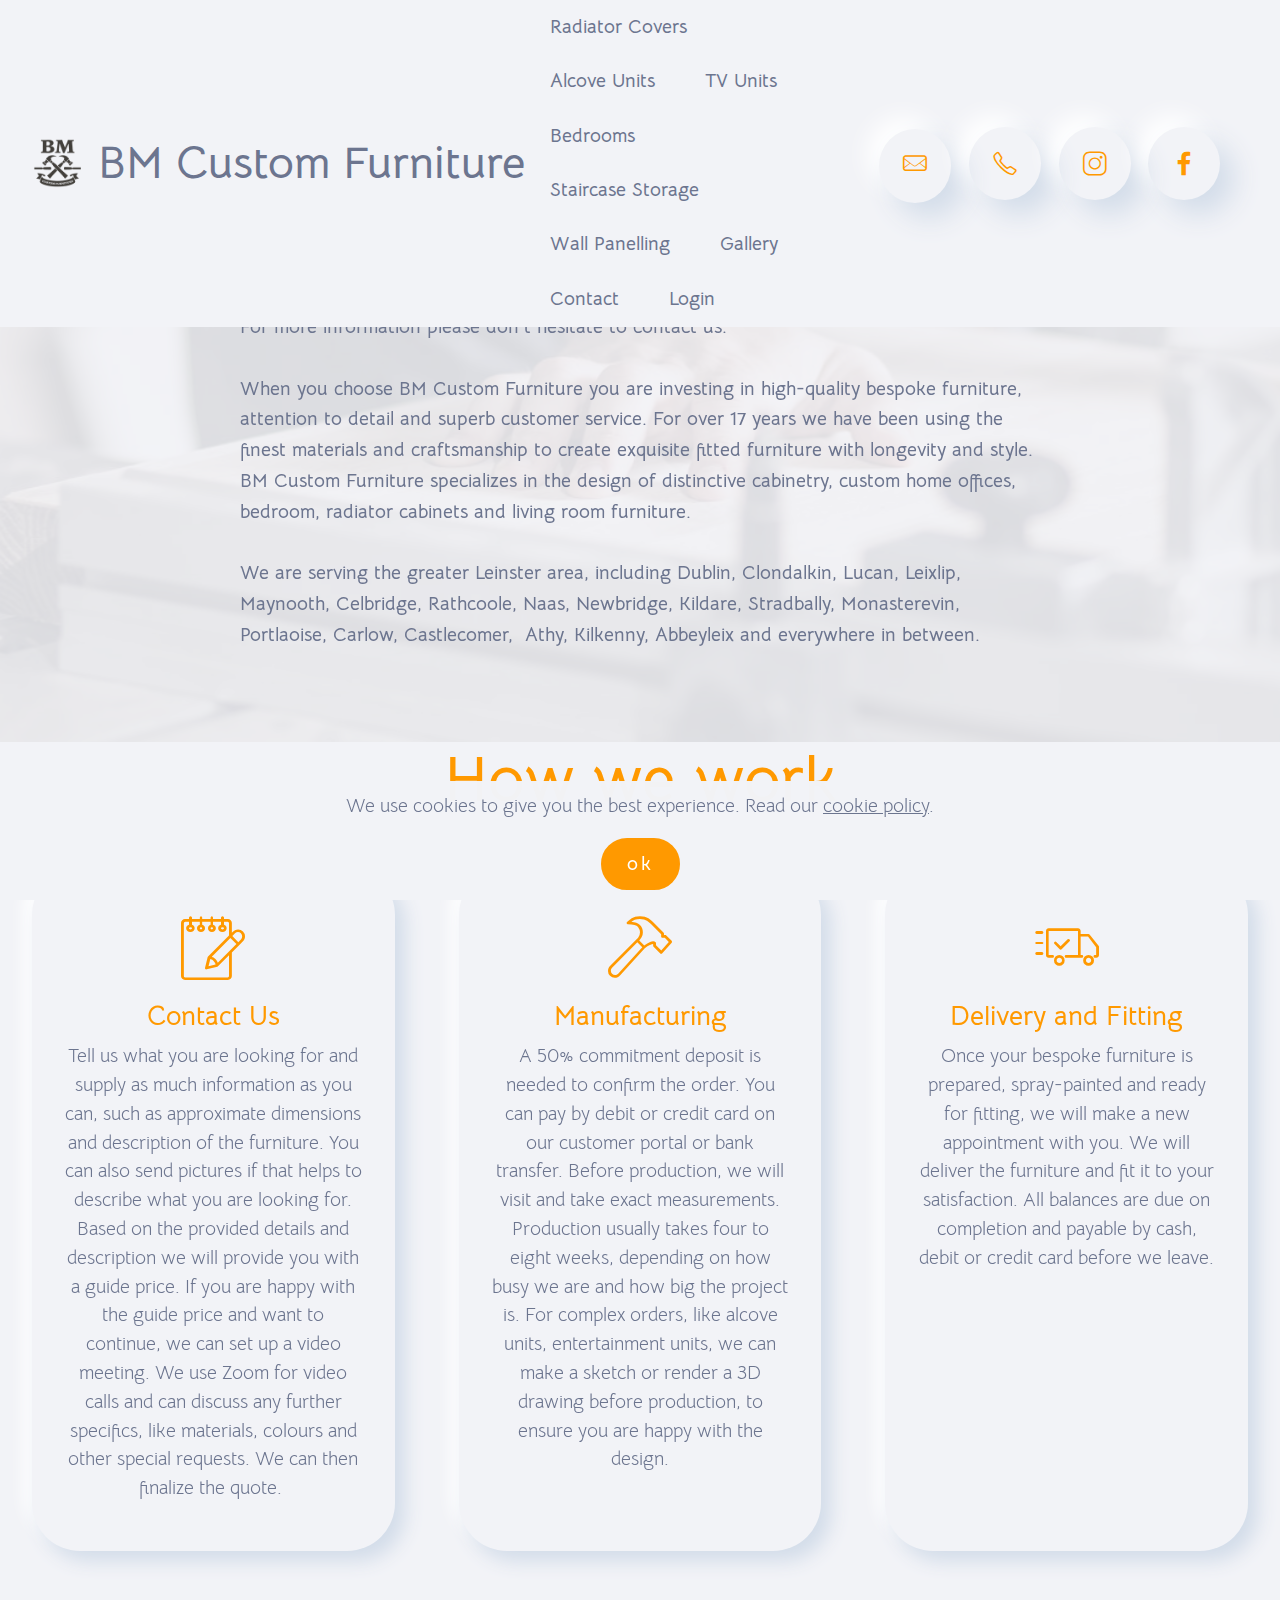
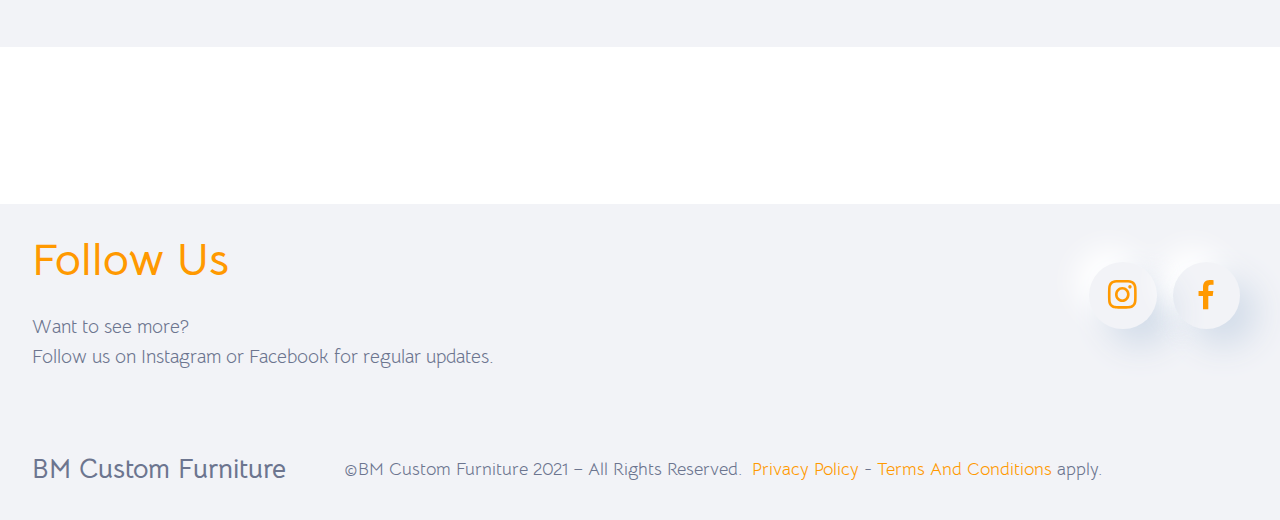
<file: contact.html>
<!DOCTYPE html>
<html  >
<head>
  
  <meta charset="UTF-8">
  <meta http-equiv="X-UA-Compatible" content="IE=edge">
  
  <meta name="twitter:card" content="summary_large_image"/>
  <meta name="twitter:image:src" content="">
  <meta property="og:image" content="">
  <meta name="twitter:title" content="Contact">
  <meta name="viewport" content="width=device-width, initial-scale=1, minimum-scale=1">
  <link rel="shortcut icon" href="assets/images/output-onlinepngtools-2-576x533-128x118.png" type="image/x-icon">
  <meta name="description" content="We make the best bespoke furniture in Dublin, providing the highest quality, for the best price. All our furniture is made to measure, delivery included and fitted on site.
">
  
  
  <title>Contact</title>
  <link rel="stylesheet" href="assets/icon54/style.css">
  <link rel="stylesheet" href="assets/linecons/style.css">
  <link rel="stylesheet" href="assets/simple-line-icons/simple-line-icons.css">
  <link rel="stylesheet" href="assets/web/assets/mobirise-icons/mobirise-icons.css">
  <link rel="stylesheet" href="assets/icon54-v2/style.css">
  <link rel="stylesheet" href="assets/icon54-v3/style.css">
  <link rel="stylesheet" href="assets/tether/tether.min.css">
  <link rel="stylesheet" href="assets/bootstrap/css/bootstrap.min.css">
  <link rel="stylesheet" href="assets/bootstrap/css/bootstrap-grid.min.css">
  <link rel="stylesheet" href="assets/bootstrap/css/bootstrap-reboot.min.css">
  <link rel="stylesheet" href="assets/socicon/css/styles.css">
  <link rel="stylesheet" href="assets/dropdown/css/style.css">
  <link rel="stylesheet" href="assets/theme/css/style.css">
  <link rel="preload" href="https://fonts.googleapis.com/css?family=Bellota+Text:300,300i,400,400i,700,700i&display=swap" as="style" onload="this.onload=null;this.rel='stylesheet'">
  <noscript><link rel="stylesheet" href="https://fonts.googleapis.com/css?family=Bellota+Text:300,300i,400,400i,700,700i&display=swap"></noscript>
  <link rel="preload" as="style" href="assets/mobirise/css/mbr-additional.css"><link rel="stylesheet" href="assets/mobirise/css/mbr-additional.css" type="text/css">
  
  
  
  <!-- Google Tag Manager -->
<script>(function(w,d,s,l,i){w[l]=w[l]||[];w[l].push({'gtm.start':
new Date().getTime(),event:'gtm.js'});var f=d.getElementsByTagName(s)[0],
j=d.createElement(s),dl=l!='dataLayer'?'&l='+l:'';j.async=true;j.src=
'https://www.googletagmanager.com/gtm.js?id='+i+dl;f.parentNode.insertBefore(j,f);
})(window,document,'script','dataLayer','GTM-W79CJML');</script>
<!-- End Google Tag Manager -->
<!-- Facebook Pixel Code -->
<script>
  !function(f,b,e,v,n,t,s)
  {if(f.fbq)return;n=f.fbq=function(){n.callMethod?
  n.callMethod.apply(n,arguments):n.queue.push(arguments)};
  if(!f._fbq)f._fbq=n;n.push=n;n.loaded=!0;n.version='2.0';
  n.queue=[];t=b.createElement(e);t.async=!0;
  t.src=v;s=b.getElementsByTagName(e)[0];
  s.parentNode.insertBefore(t,s)}(window, document,'script',
  'https://connect.facebook.net/en_US/fbevents.js');
  fbq('init', '2127471280855937');
  fbq('track', 'PageView');
</script>
<noscript><img height="1" width="1" style="display:none"
  src="https://www.facebook.com/tr?id=2127471280855937&ev=PageView&noscript=1"
/></noscript>
<!-- End Facebook Pixel Code -->

</head>
<body>

<!-- Analytics -->
<!-- Global site tag (gtag.js) - Google Analytics -->
<script async="" src="https://www.googletagmanager.com/gtag/js?id=UA-72013957-1"></script>
<script>
  window.dataLayer = window.dataLayer || [];
  function gtag(){dataLayer.push(arguments);}
  gtag('js', new Date());

  gtag('config', 'UA-72013957-1');
</script>

<!-- /Analytics -->


  
  <section class="menu menu1 cid-sCAdjRBOr6" once="menu" id="menu1-ci">
    
    <nav class="navbar navbar-dropdown navbar-fixed-top navbar-expand-lg">
        <div class="container-fluid">
            <div class="navbar-brand">
                <span class="navbar-logo">
                    <a href="#">
                        <img src="[data-uri]" alt="" style="height: 3rem;" loading="lazy" class="lazyload" data-src="assets/images/output-onlinepngtools-2-576x533-128x118.png">
                    </a>
                </span>
                <span class="navbar-caption-wrap"><a class="navbar-caption text-warning text-primary display-2" href="index.html">BM Custom Furniture</a></span>
            </div>
            <button class="navbar-toggler" type="button" data-toggle="collapse" data-target="#navbarSupportedContent" aria-controls="navbarNavAltMarkup" aria-expanded="false" aria-label="Toggle navigation">
                <div class="hamburger">
                    <span></span>
                    <span></span>
                    <span></span>
                    <span></span>
                </div>
            </button>
            <div class="collapse navbar-collapse" id="navbarSupportedContent">
                <ul class="navbar-nav nav-dropdown nav-right" data-app-modern-menu="true"><li class="nav-item"><a class="nav-link link text-warning text-primary display-7" href="radiator-covers.html">
                            Radiator Covers</a></li>
                    <li class="nav-item"><a class="nav-link link text-warning text-primary display-7" href="alcove-units.html">
                            Alcove Units</a></li>
                    <li class="nav-item"><a class="nav-link link text-warning text-primary display-7" href="tv-units.html">
                            TV Units</a></li><li class="nav-item"><a class="nav-link link text-warning text-primary display-7" href="beds-and-wardrobes.html">
                            Bedrooms</a></li><li class="nav-item"><a class="nav-link link text-warning text-primary display-7" href="staircase-storage.html">
                            Staircase Storage</a></li><li class="nav-item"><a class="nav-link link text-warning text-primary display-7" href="wall-panelling.html">
                            Wall Panelling</a></li><li class="nav-item"><a class="nav-link link text-warning text-primary display-7" href="gallery.html">
                            Gallery</a></li><li class="nav-item"><a class="nav-link link text-warning text-primary display-7" href="contact.html">
                            Contact</a></li><li class="nav-item"><a class="nav-link link text-warning text-primary display-7" href="https://clients.bmcustomfurniture.ie/portal/bmcustom">
                            Login</a></li></ul>
                <div class="icons-menu">
                    <a class="iconfont-wrapper" href="mailto:info@bmcustomfurniture.ie">
                        <span class="p-2 mbr-iconfont li_mail" style="color: rgb(255, 153, 0); fill: rgb(255, 153, 0);"></span>
                    </a>
                    <a class="iconfont-wrapper" href="tel:+353868936790">
                        <span class="p-2 mbr-iconfont sli-phone" style="color: rgb(255, 153, 0); fill: rgb(255, 153, 0);"></span>
                    </a>
                    <a class="iconfont-wrapper" href="https://instagram.com/bmcustomfurniture" target="_blank">
                        <span class="p-2 mbr-iconfont sli-social-instagram" style="color: rgb(255, 153, 0); fill: rgb(255, 153, 0);"></span>
                    </a>
                    <a class="iconfont-wrapper" href="https://www.facebook.com/bmcustomfurniture/" target="_blank">
                        <span class="p-2 mbr-iconfont icon54-v1-facebook-1 socicon-facebook socicon" style="color: rgb(255, 153, 0); fill: rgb(255, 153, 0);"></span>
                    </a>
                </div>
                
            </div>
        </div>
    </nav>
</section>

<section class="header9 cid-rBOYS0OzuJ mbr-parallax-background" id="header9-2m">

    

    <div class="mbr-overlay" style="opacity: 0.9; background-color: rgb(242, 243, 247);">
    </div>

    
    <div class="container">
        <div class="row justify-content-center">
            <div class="col-md-10 col-lg-8 align-center mbr-white">
                
                <h1 class="mbr-section-title mbr-bold mbr-fonts-style display-1"><br>Let's Talk</h1>
                <p class="mbr-text pb-3 mbr-fonts-style display-7"><br><strong>For more information please don’t hesitate to contact us.
<br>
<br>When you choose BM Custom Furniture you are investing in high-quality bespoke furniture, attention to detail and superb customer service. For over 17 years we have been using the finest materials and craftsmanship to create exquisite fitted furniture with longevity and style. BM Custom Furniture specializes in the design of distinctive cabinetry, custom home offices, bedroom, radiator cabinets and living room furniture.
<br>
<br>We are serving the greater Leinster area, including Dublin, Clondalkin, Lucan, Leixlip, Maynooth, Celbridge, Rathcoole, Naas, Newbridge, Kildare, Stradbally, Monasterevin, Portlaoise, Carlow,&nbsp;Castlecomer, &nbsp;Athy, Kilkenny, Abbeyleix and everywhere in between.&nbsp;</strong><br></p>
                
            </div>
        </div>
    </div>
    
</section>

<section class="features6 cid-syCiFz5uag" id="features06-cd">
    

    
    <div class="container">
        <div class="row">
            <div class="col-12 pb-5 col-lg-9">
                <h3 class="mbr-section-title mbr-fonts-style align-center mb-0 display-1"><strong>How we work</strong></h3>
                
            </div>
        </div>
        <div class="row justify-content-center">
            <div class="card col-12 col-md-6 col-lg-4">
                <div class="card-wrapper">
                    <div class="card-box align-left">
                        <div class="iconfont-wrapper">
                            <span class="mbr-iconfont icon54-v3-notepad-write" style="color: rgb(255, 153, 0); fill: rgb(255, 153, 0);"></span>
                        </div>
                        <h5 class="card-title mbr-fonts-style display-5"><strong>Contact Us</strong></h5>
                        <p class="card-text mbr-fonts-style display-7">Tell us what you are looking for and supply as much information as you can, such as approximate dimensions and description of the furniture. You can also send pictures if that helps to describe what you are looking for. Based on the provided details and description we will provide you with a guide price. If you are happy with the guide price and want to continue, we can set up a video meeting. We use Zoom for video calls and can discuss any further specifics, like materials, colours and other special requests. We can then finalize the quote.&nbsp;<br></p>
                    </div>
                </div>
            </div>
            <div class="card col-12 col-md-6 col-lg-4">
                <div class="card-wrapper">
                    <div class="card-box align-left">
                        <div class="iconfont-wrapper">
                            <span class="mbr-iconfont icon54-v2-hammer" style="color: rgb(255, 153, 0); fill: rgb(255, 153, 0);"></span>
                        </div>
                        <h5 class="card-title mbr-fonts-style display-5"><strong>Manufacturing</strong></h5>
                        <p class="card-text mbr-fonts-style display-7">A 50% commitment deposit is needed to confirm the order. You can pay by debit or credit card on our customer portal or bank transfer. Before production, we will visit and take exact measurements. Production usually takes four to eight weeks, depending on how busy we are and how big the project is. For complex orders, like alcove units, entertainment units, we can make a sketch or render a 3D drawing before production, to ensure you are happy with the design.<br></p>
                    </div>
                </div>
            </div>
            <div class="card col-12 col-md-6 col-lg-4">
                <div class="card-wrapper">
                    <div class="card-box align-left">
                        <div class="iconfont-wrapper">
                            <span class="mbr-iconfont mbri-delivery" style="color: rgb(255, 153, 0); fill: rgb(255, 153, 0);"></span>
                        </div>
                        <h5 class="card-title mbr-fonts-style display-5"><strong>Delivery and Fitting</strong></h5>
                        <p class="card-text mbr-fonts-style display-7">Once your bespoke furniture is prepared, spray-painted and ready for fitting, we will make a new appointment with you. We will deliver the furniture and fit it to your satisfaction. All balances are due on completion and payable by cash, debit or credit card before we leave.<br></p>
                    </div>
                </div>
            </div>
        </div>
    </div>
</section>

<div id="custom-html-2r"><iframe frameborder="0" style="height:800px;width:99%;border:none;" src="[data-uri]" loading="lazy" class="lazyload" data-src="https://forms.bmcustomfurniture.ie/bmcustomfurniture761/form/ContactForm/formperma/JToZZJ3Qg2WrVzNOz-MGgLQwKrLbAp9QuNkrC39i8Dc"></iframe></div>

<section class="contacts6 cid-syCl9NuYo6" id="contacts06-cf">

    

    

    <div class="container">
        <div class="row align-items-center justify-content-center">
            <div class="text-content col-12 col-md-6">
                <h2 class="mbr-section-title mbr-fonts-style pb-3 display-2">
                    <strong>Follow Us</strong>
                </h2>
                <p class="mbr-text mbr-fonts-style display-7">Want to see more?
<br>Follow us on Instagram or Facebook for regular updates.<br></p>
            </div>
            <div class="icons d-flex align-items-center col-12 col-md-6 justify-content-end mt-md-0 mt-2 flex-wrap">
                <a href="https://instagram.com/bmcustomfurniture" target="_blank">
                    <span class="mbr-iconfont mbr-iconfont-social socicon-instagram socicon" style="color: rgb(255, 153, 0); fill: rgb(255, 153, 0);"></span>
                </a>
                <a href="https://www.facebook.com/bmcustomfurniture/" target="_blank">
                    <span class="mbr-iconfont mbr-iconfont-social socicon-facebook socicon" style="color: rgb(255, 153, 0); fill: rgb(255, 153, 0);"></span>
                </a>
                
                
                
                
                
                
                
                
            </div>
        </div>
    </div>

</section>

<section class="footer1 cid-syC85iqo9A" once="footers" id="footer01-cc">

    

    

    <div class="container">
        <div class="row align-left mbr-white">
            <div class="col-lg-3">
                <p class="mbr-title mb-0 mbr-fonts-style display-5"><strong>
                        BM Custom Furniture</strong><br>
                </p>
            </div>
            <div class="col-lg-9">
                <p class="mbr-text mb-0 mbr-fonts-style display-4">©BM Custom Furniture 2021 – All Rights Reserved.&nbsp;&nbsp;<a href="https://www.bmcustomfurniture.ie/privacy.html" class="text-primary">Privacy Policy</a> - <a href="termsandconditions.html" class="text-primary">Terms And Conditions</a> apply.<br>
                </p>
            </div>
        </div>
    </div>
</section>


<script src="assets/web/assets/jquery/jquery.min.js"></script>
  <script src="assets/popper/popper.min.js"></script>
  <script src="assets/tether/tether.min.js"></script>
  <script src="assets/bootstrap/js/bootstrap.min.js"></script>
  <script src="assets/web/assets/cookies-alert-plugin/cookies-alert-core.js"></script>
  <script src="assets/web/assets/cookies-alert-plugin/cookies-alert-script.js"></script>
  <script src="assets/smoothscroll/smooth-scroll.js"></script>
  <script src="assets/mbr-animated-bg-text/mbr-animated-bg-text.js"></script>
  <script src="assets/parallax/jarallax.min.js"></script>
  <script src="assets/sociallikes/social-likes.js"></script>
  <script src="assets/dropdown/js/nav-dropdown.js"></script>
  <script src="assets/dropdown/js/navbar-dropdown.js"></script>
  <script src="assets/touchswipe/jquery.touch-swipe.min.js"></script>
  <script src="assets/theme/js/script.js"></script>
  
  
  <!-- Google Tag Manager (noscript) -->
<noscript><iframe src="https://www.googletagmanager.com/ns.html?id=GTM-W79CJML"
height="0" width="0" style="display:none;visibility:hidden"></iframe></noscript>
<!-- End Google Tag Manager (noscript) -->
<input name="cookieData" type="hidden" data-cookie-customdialogselector="null" data-cookie-colortext="#6c758f" data-cookie-colorbg="rgba(242, 243, 247, 0.99)" data-cookie-textbutton="ok" data-cookie-colorbutton="#ff9900" data-cookie-colorlink="#6c758f" data-cookie-underlinelink="true" data-cookie-text="We use cookies to give you the best experience. Read our <a href='privacy.html'>cookie policy</a>.">
  
<script>"use strict";if("loading"in HTMLImageElement.prototype){document.querySelectorAll('img[loading="lazy"],iframe[loading="lazy"]').forEach(e=>{e.src=e.dataset.src,e.style.paddingTop=100*e.getAttribute("data-aspectratio")+"%",e.style.height=0,e.onload=function(){e.removeAttribute("style")}})}else{const e=document.createElement("script");e.src="https://cdnjs.cloudflare.com/ajax/libs/lazysizes/5.1.2/lazysizes.min.js",document.body.appendChild(e)}</script>
</body>
</html>
</file>
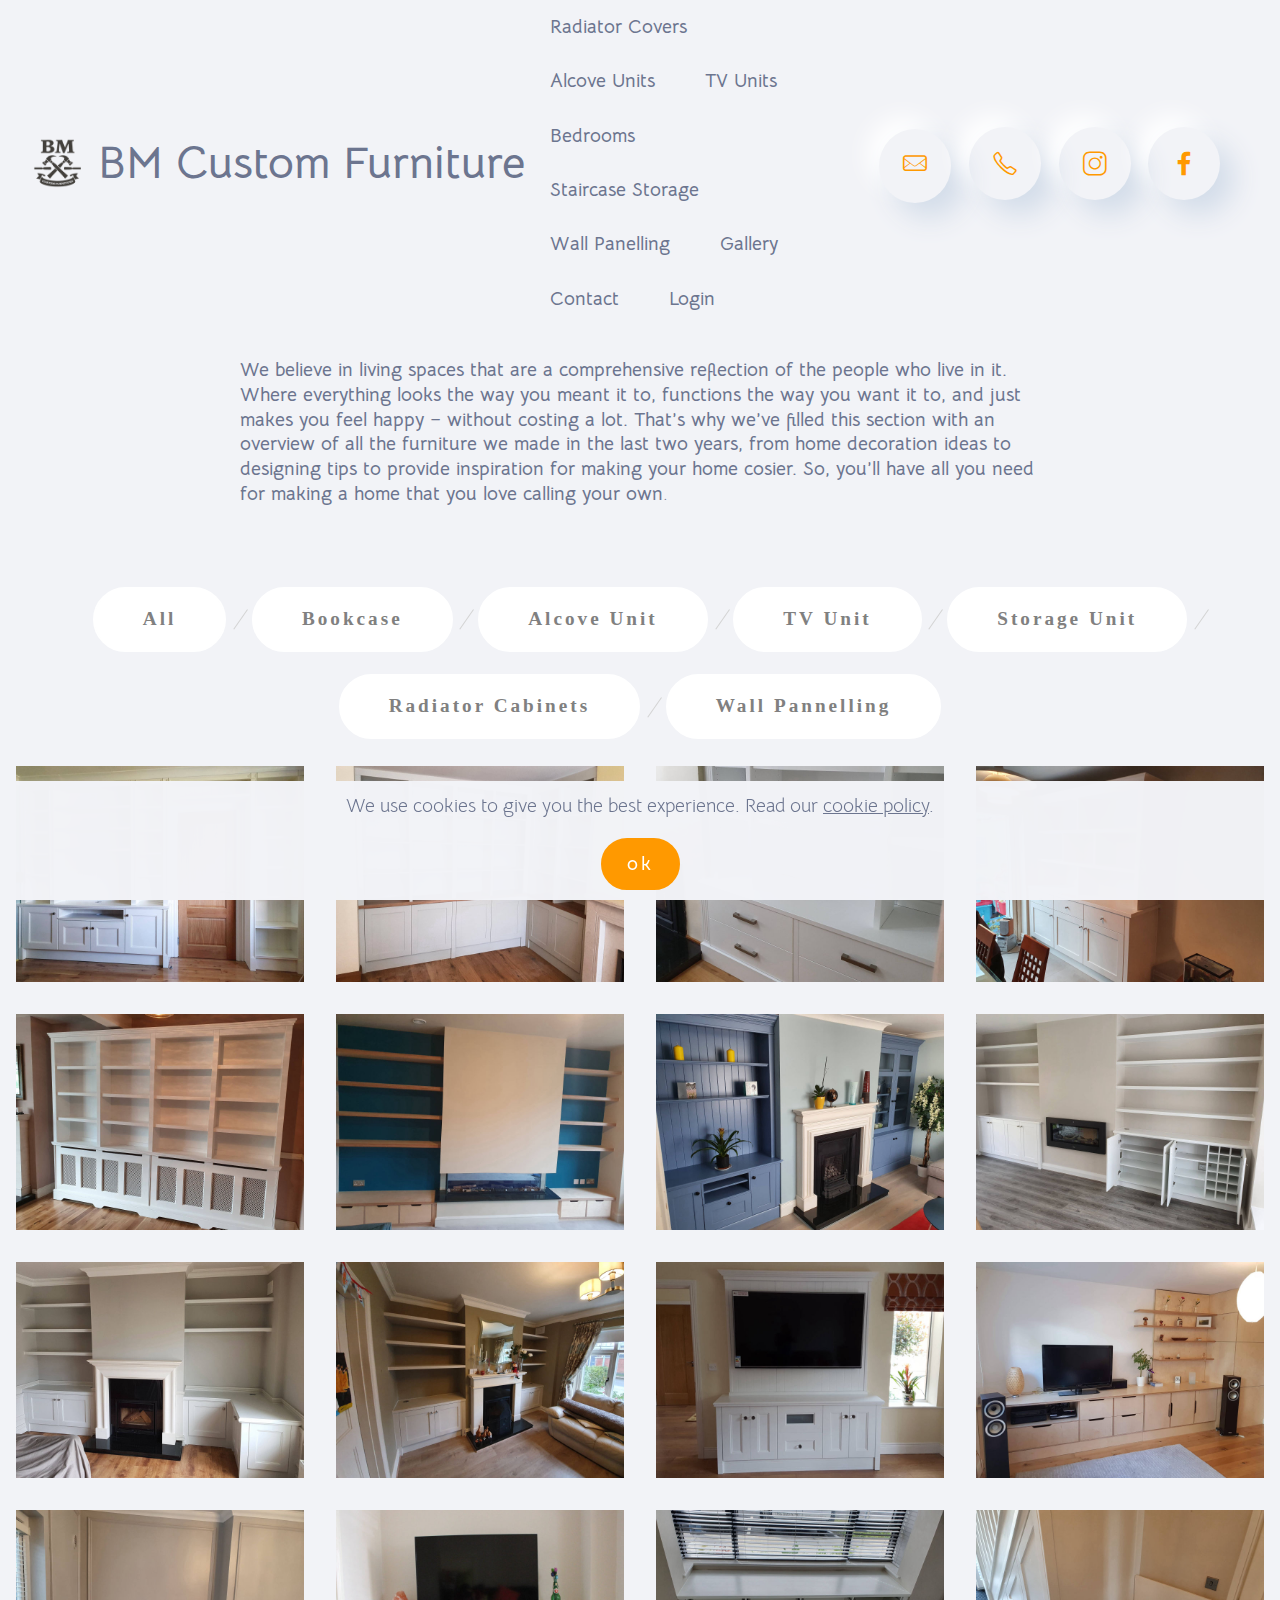
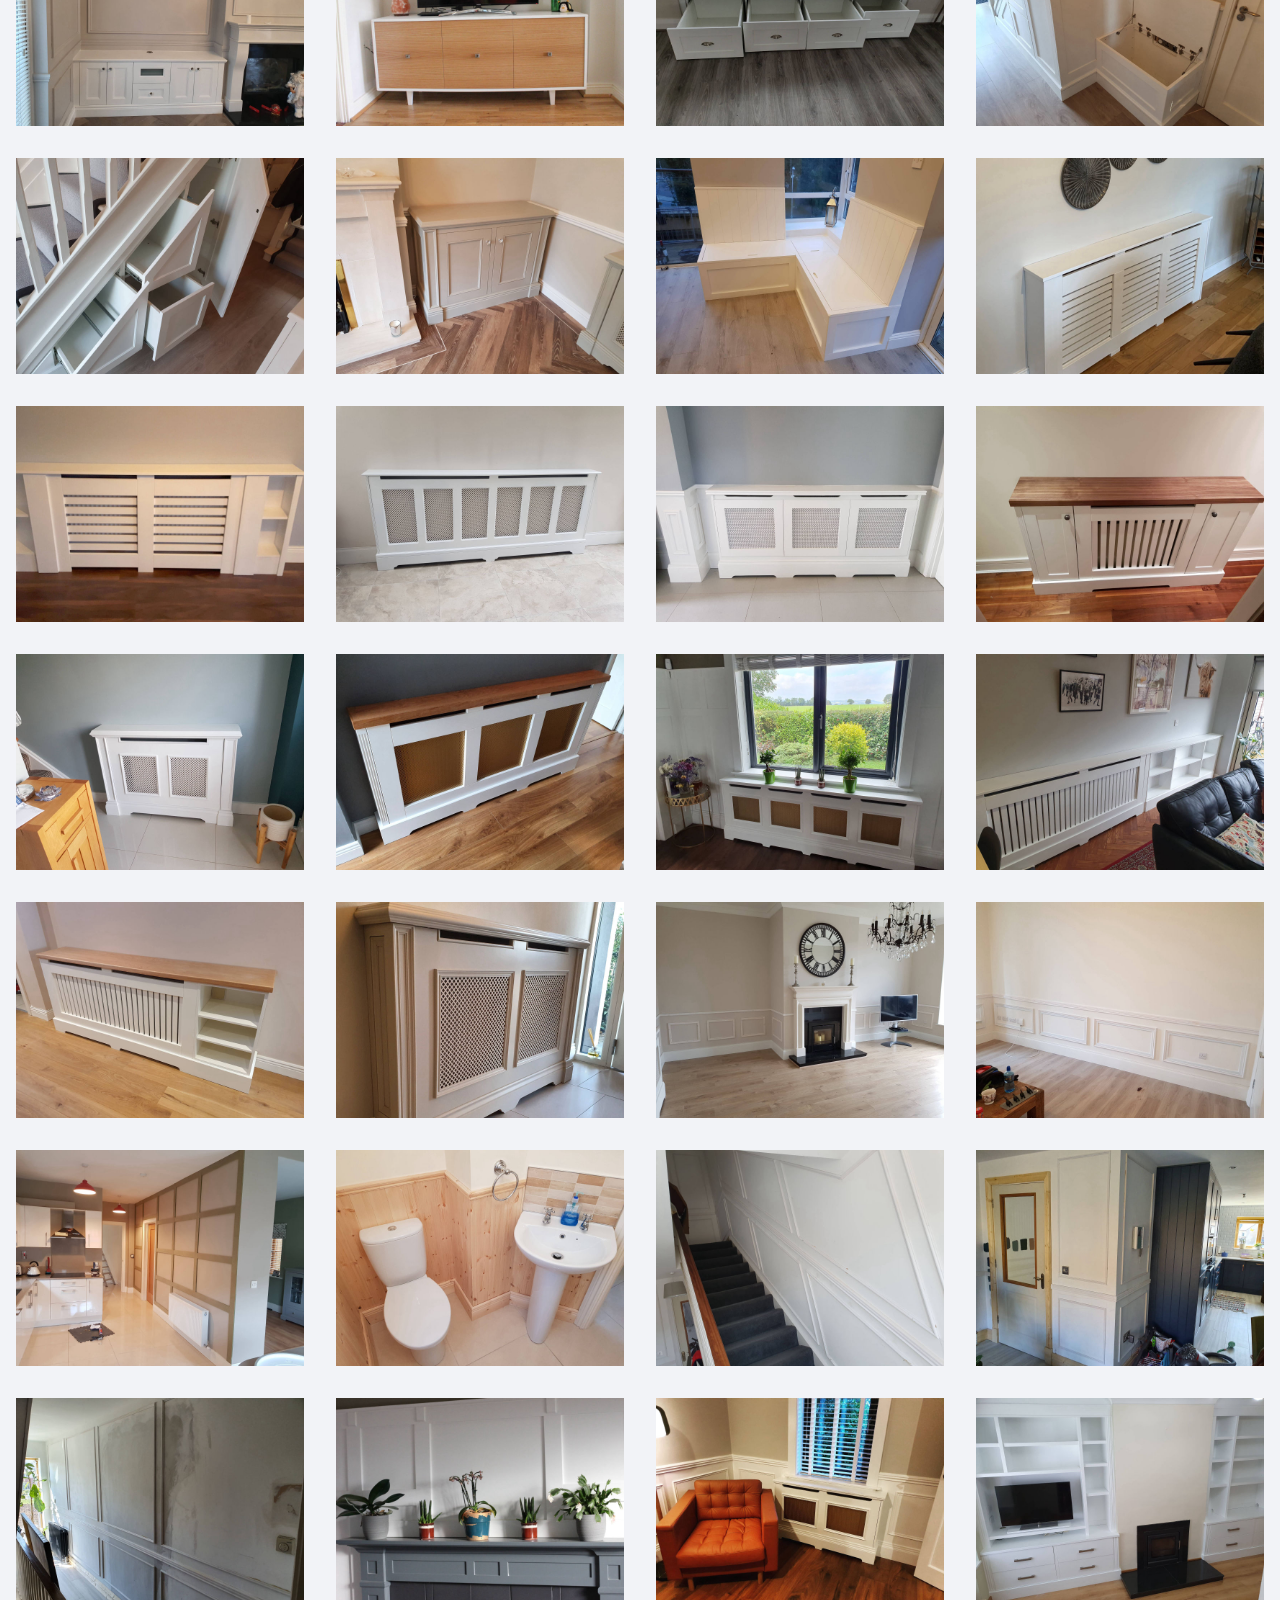
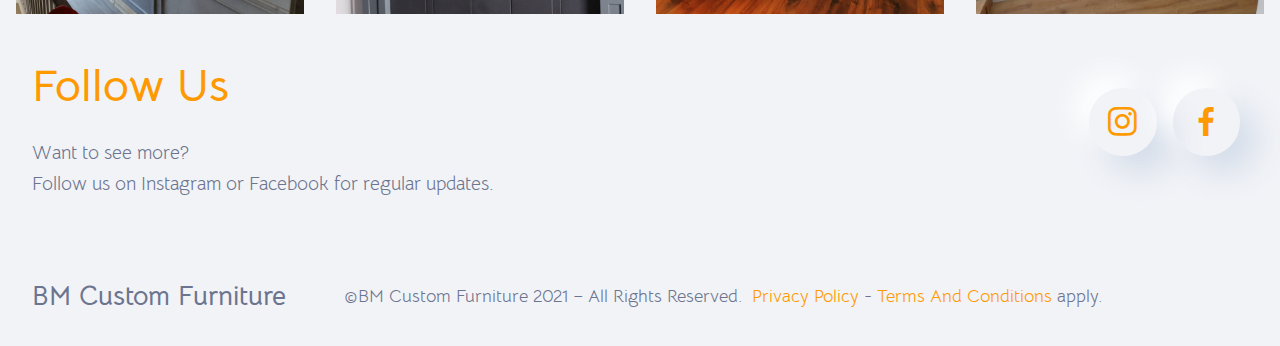
<file: gallery.html>
<!DOCTYPE html>
<html  >
<head>
  
  <meta charset="UTF-8">
  <meta http-equiv="X-UA-Compatible" content="IE=edge">
  
  <meta name="twitter:card" content="summary_large_image"/>
  <meta name="twitter:image:src" content="">
  <meta property="og:image" content="">
  <meta name="twitter:title" content="Gallery">
  <meta name="viewport" content="width=device-width, initial-scale=1, minimum-scale=1">
  <link rel="shortcut icon" href="assets/images/output-onlinepngtools-2-576x533-128x118.png" type="image/x-icon">
  <meta name="description" content="We make the best bespoke furniture in Dublin, providing the highest quality, for the best price. Here is a gallery of work completed in 2017-2019">
  
  
  <title>Gallery</title>
  <link rel="stylesheet" href="assets/icon54/style.css">
  <link rel="stylesheet" href="assets/linecons/style.css">
  <link rel="stylesheet" href="assets/simple-line-icons/simple-line-icons.css">
  <link rel="stylesheet" href="assets/web/assets/mobirise-icons/mobirise-icons.css">
  <link rel="stylesheet" href="assets/tether/tether.min.css">
  <link rel="stylesheet" href="assets/bootstrap/css/bootstrap.min.css">
  <link rel="stylesheet" href="assets/bootstrap/css/bootstrap-grid.min.css">
  <link rel="stylesheet" href="assets/bootstrap/css/bootstrap-reboot.min.css">
  <link rel="stylesheet" href="assets/socicon/css/styles.css">
  <link rel="stylesheet" href="assets/dropdown/css/style.css">
  <link rel="stylesheet" href="assets/theme/css/style.css">
  <link rel="stylesheet" href="assets/gallery/style.css">
  <link rel="preload" href="https://fonts.googleapis.com/css?family=Bellota+Text:300,300i,400,400i,700,700i&display=swap" as="style" onload="this.onload=null;this.rel='stylesheet'">
  <noscript><link rel="stylesheet" href="https://fonts.googleapis.com/css?family=Bellota+Text:300,300i,400,400i,700,700i&display=swap"></noscript>
  <link rel="preload" as="style" href="assets/mobirise/css/mbr-additional.css"><link rel="stylesheet" href="assets/mobirise/css/mbr-additional.css" type="text/css">
  
  
  
  <!-- Google Tag Manager -->
<script>(function(w,d,s,l,i){w[l]=w[l]||[];w[l].push({'gtm.start':
new Date().getTime(),event:'gtm.js'});var f=d.getElementsByTagName(s)[0],
j=d.createElement(s),dl=l!='dataLayer'?'&l='+l:'';j.async=true;j.src=
'https://www.googletagmanager.com/gtm.js?id='+i+dl;f.parentNode.insertBefore(j,f);
})(window,document,'script','dataLayer','GTM-W79CJML');</script>
<!-- End Google Tag Manager -->
<!-- Facebook Pixel Code -->
<script>
  !function(f,b,e,v,n,t,s)
  {if(f.fbq)return;n=f.fbq=function(){n.callMethod?
  n.callMethod.apply(n,arguments):n.queue.push(arguments)};
  if(!f._fbq)f._fbq=n;n.push=n;n.loaded=!0;n.version='2.0';
  n.queue=[];t=b.createElement(e);t.async=!0;
  t.src=v;s=b.getElementsByTagName(e)[0];
  s.parentNode.insertBefore(t,s)}(window, document,'script',
  'https://connect.facebook.net/en_US/fbevents.js');
  fbq('init', '2127471280855937');
  fbq('track', 'PageView');
</script>
<noscript><img height="1" width="1" style="display:none"
  src="https://www.facebook.com/tr?id=2127471280855937&ev=PageView&noscript=1"
/></noscript>
<!-- End Facebook Pixel Code -->

</head>
<body>

<!-- Analytics -->
<!-- Global site tag (gtag.js) - Google Analytics -->
<script async="" src="https://www.googletagmanager.com/gtag/js?id=UA-72013957-1"></script>
<script>
  window.dataLayer = window.dataLayer || [];
  function gtag(){dataLayer.push(arguments);}
  gtag('js', new Date());

  gtag('config', 'UA-72013957-1');
</script>

<!-- /Analytics -->


  
  <section class="menu menu1 cid-sCAdjRBOr6" once="menu" id="menu1-ci">
    
    <nav class="navbar navbar-dropdown navbar-fixed-top navbar-expand-lg">
        <div class="container-fluid">
            <div class="navbar-brand">
                <span class="navbar-logo">
                    <a href="#">
                        <img src="[data-uri]" alt="" style="height: 3rem;" loading="lazy" class="lazyload" data-src="assets/images/output-onlinepngtools-2-576x533-128x118.png">
                    </a>
                </span>
                <span class="navbar-caption-wrap"><a class="navbar-caption text-warning text-primary display-2" href="index.html">BM Custom Furniture</a></span>
            </div>
            <button class="navbar-toggler" type="button" data-toggle="collapse" data-target="#navbarSupportedContent" aria-controls="navbarNavAltMarkup" aria-expanded="false" aria-label="Toggle navigation">
                <div class="hamburger">
                    <span></span>
                    <span></span>
                    <span></span>
                    <span></span>
                </div>
            </button>
            <div class="collapse navbar-collapse" id="navbarSupportedContent">
                <ul class="navbar-nav nav-dropdown nav-right" data-app-modern-menu="true"><li class="nav-item"><a class="nav-link link text-warning text-primary display-7" href="radiator-covers.html">
                            Radiator Covers</a></li>
                    <li class="nav-item"><a class="nav-link link text-warning text-primary display-7" href="alcove-units.html">
                            Alcove Units</a></li>
                    <li class="nav-item"><a class="nav-link link text-warning text-primary display-7" href="tv-units.html">
                            TV Units</a></li><li class="nav-item"><a class="nav-link link text-warning text-primary display-7" href="beds-and-wardrobes.html">
                            Bedrooms</a></li><li class="nav-item"><a class="nav-link link text-warning text-primary display-7" href="staircase-storage.html">
                            Staircase Storage</a></li><li class="nav-item"><a class="nav-link link text-warning text-primary display-7" href="wall-panelling.html">
                            Wall Panelling</a></li><li class="nav-item"><a class="nav-link link text-warning text-primary display-7" href="gallery.html">
                            Gallery</a></li><li class="nav-item"><a class="nav-link link text-warning text-primary display-7" href="contact.html">
                            Contact</a></li><li class="nav-item"><a class="nav-link link text-warning text-primary display-7" href="https://clients.bmcustomfurniture.ie/portal/bmcustom">
                            Login</a></li></ul>
                <div class="icons-menu">
                    <a class="iconfont-wrapper" href="mailto:info@bmcustomfurniture.ie">
                        <span class="p-2 mbr-iconfont li_mail" style="color: rgb(255, 153, 0); fill: rgb(255, 153, 0);"></span>
                    </a>
                    <a class="iconfont-wrapper" href="tel:+353868936790">
                        <span class="p-2 mbr-iconfont sli-phone" style="color: rgb(255, 153, 0); fill: rgb(255, 153, 0);"></span>
                    </a>
                    <a class="iconfont-wrapper" href="https://instagram.com/bmcustomfurniture" target="_blank">
                        <span class="p-2 mbr-iconfont sli-social-instagram" style="color: rgb(255, 153, 0); fill: rgb(255, 153, 0);"></span>
                    </a>
                    <a class="iconfont-wrapper" href="https://www.facebook.com/bmcustomfurniture/" target="_blank">
                        <span class="p-2 mbr-iconfont icon54-v1-facebook-1 socicon-facebook socicon" style="color: rgb(255, 153, 0); fill: rgb(255, 153, 0);"></span>
                    </a>
                </div>
                
            </div>
        </div>
    </nav>
</section>

<section class="content7 cid-rBU0e73KT2" id="content7-5s">

    

    
    <div class="container">
        <div class="row justify-content-center">
            <div class="col-12 col-lg-8 col-md-10 align-left">
                <h2 class="mbr-section-title align-left mbr-fonts-style pb-3 mbr-light display-1"><strong>A overview of some work we done:</strong></h2>
                <h3 class="mbr-section-subtitle align-left mbr-fonts-style mbr-light display-7"><strong>We believe in living spaces that are a comprehensive reflection of the people who live in it. Where everything looks the way you meant it to, functions the way you want it to, and just makes you feel happy – without costing a lot. That’s why we’ve filled this section with an overview of all the furniture we made in the last two years, from home decoration ideas to designing tips to provide inspiration for making your home cosier. So, you’ll have all you need for making a home that you love calling your own</strong>.</h3>
            </div>
        </div>
    </div>
</section>

<section class="mbr-gallery mbr-slider-carousel cid-s3vYAIOfUS" id="extGallery7-bj">

    

    <div class="container">
        <div><!-- Filter --><div class="mbr-gallery-filter container gallery-filter-active"><ul buttons="0"><li class="mbr-gallery-filter-all active"><a class="btn btn-md btn-white display-7" href="">All</a></li></ul></div><!-- Gallery --><div class="mbr-gallery-row"><div class="mbr-gallery-layout-default"><div><div><div class="mbr-gallery-item mbr-gallery-item--p2" data-video-url="false" data-tags="Bookcase"><div href="#lb-extGallery7-bj" data-slide-to="0" data-bs-slide-to="0" data-toggle="modal" data-bs-toggle="modal"><img src="[data-uri]" alt="Bookcase" title="" loading="lazy" class="lazyload" data-src="assets/images/bookcases-by-bmcustomfurniture-9-2000x1500-800x600.jpg"><span class="icon-focus"></span></div></div><div class="mbr-gallery-item mbr-gallery-item--p2" data-video-url="false" data-tags="Bookcase"><div href="#lb-extGallery7-bj" data-slide-to="1" data-bs-slide-to="1" data-toggle="modal" data-bs-toggle="modal"><img src="[data-uri]" alt="Bookcase" title="" loading="lazy" class="lazyload" data-src="assets/images/bookcases-by-bmcustomfurniture-20-2000x1606-800x600.jpeg"><span class="icon-focus"></span></div></div><div class="mbr-gallery-item mbr-gallery-item--p2" data-video-url="false" data-tags="Bookcase"><div href="#lb-extGallery7-bj" data-slide-to="2" data-bs-slide-to="2" data-toggle="modal" data-bs-toggle="modal"><img src="[data-uri]" alt="" title="" loading="lazy" class="lazyload" data-src="assets/images/bookcases-by-bmcustomfurniture-7-2000x2500-800x600.jpeg"><span class="icon-focus"></span></div></div><div class="mbr-gallery-item mbr-gallery-item--p2" data-video-url="false" data-tags="Bookcase"><div href="#lb-extGallery7-bj" data-slide-to="3" data-bs-slide-to="3" data-toggle="modal" data-bs-toggle="modal"><img src="[data-uri]" alt="Bookcase" title="" loading="lazy" class="lazyload" data-src="assets/images/bookcases-by-bmcustomfurniture-19-2000x1500-800x600.jpg"><span class="icon-focus"></span></div></div><div class="mbr-gallery-item mbr-gallery-item--p2" data-video-url="false" data-tags="Bookcase"><div href="#lb-extGallery7-bj" data-slide-to="4" data-bs-slide-to="4" data-toggle="modal" data-bs-toggle="modal"><img src="[data-uri]" alt="" title="" loading="lazy" class="lazyload" data-src="assets/images/bookcases-by-bmcustomfurniture-8-2000x1648-800x600.jpeg"><span class="icon-focus"></span></div></div><div class="mbr-gallery-item mbr-gallery-item--p2" data-video-url="false" data-tags="Alcove Unit"><div href="#lb-extGallery7-bj" data-slide-to="5" data-bs-slide-to="5" data-toggle="modal" data-bs-toggle="modal"><img src="[data-uri]" alt="" title="" loading="lazy" class="lazyload" data-src="assets/images/alcove-units-by-bm-custom-furniture-29-2000x1500-800x600.jpg"><span class="icon-focus"></span></div></div><div class="mbr-gallery-item mbr-gallery-item--p2" data-video-url="false" data-tags="Alcove Unit"><div href="#lb-extGallery7-bj" data-slide-to="6" data-bs-slide-to="6" data-toggle="modal" data-bs-toggle="modal"><img src="[data-uri]" alt="" title="" loading="lazy" class="lazyload" data-src="assets/images/alcove-units-by-bm-custom-furniture-19-2000x1500-800x600.jpg"><span class="icon-focus"></span></div></div><div class="mbr-gallery-item mbr-gallery-item--p2" data-video-url="false" data-tags="Alcove Unit"><div href="#lb-extGallery7-bj" data-slide-to="7" data-bs-slide-to="7" data-toggle="modal" data-bs-toggle="modal"><img src="[data-uri]" alt="" title="" loading="lazy" class="lazyload" data-src="assets/images/alcove-units-by-bm-custom-furniture-15-2000x1500-800x600.jpg"><span class="icon-focus"></span></div></div><div class="mbr-gallery-item mbr-gallery-item--p2" data-video-url="false" data-tags="Alcove Unit"><div href="#lb-extGallery7-bj" data-slide-to="8" data-bs-slide-to="8" data-toggle="modal" data-bs-toggle="modal"><img src="[data-uri]" alt="" title="" loading="lazy" class="lazyload" data-src="assets/images/alcove-units-by-bm-custom-furniture-11-2000x1643-800x600.jpeg"><span class="icon-focus"></span></div></div><div class="mbr-gallery-item mbr-gallery-item--p2" data-video-url="false" data-tags="Alcove Unit"><div href="#lb-extGallery7-bj" data-slide-to="9" data-bs-slide-to="9" data-toggle="modal" data-bs-toggle="modal"><img src="[data-uri]" alt="" title="" loading="lazy" class="lazyload" data-src="assets/images/alcove-units-by-bm-custom-furniture-1-2000x1500-800x600.jpg"><span class="icon-focus"></span></div></div><div class="mbr-gallery-item mbr-gallery-item--p2" data-video-url="false" data-tags="TV Unit"><div href="#lb-extGallery7-bj" data-slide-to="10" data-bs-slide-to="10" data-toggle="modal" data-bs-toggle="modal"><img src="[data-uri]" alt="" title="" loading="lazy" class="lazyload" data-src="assets/images/tv-units-by-bm-custom-furniture-1-2000x1125-800x600.jpeg"><span class="icon-focus"></span></div></div><div class="mbr-gallery-item mbr-gallery-item--p2" data-video-url="false" data-tags="TV Unit"><div href="#lb-extGallery7-bj" data-slide-to="11" data-bs-slide-to="11" data-toggle="modal" data-bs-toggle="modal"><img src="[data-uri]" alt="" title="" loading="lazy" class="lazyload" data-src="assets/images/tv-units-by-bm-custom-furniture-5-2000x1500-800x600.jpg"><span class="icon-focus"></span></div></div><div class="mbr-gallery-item mbr-gallery-item--p2" data-video-url="false" data-tags="TV Unit"><div href="#lb-extGallery7-bj" data-slide-to="12" data-bs-slide-to="12" data-toggle="modal" data-bs-toggle="modal"><img src="[data-uri]" alt="" title="" loading="lazy" class="lazyload" data-src="assets/images/tv-units-by-bm-custom-furniture-9-2000x1500-800x600.jpg"><span class="icon-focus"></span></div></div><div class="mbr-gallery-item mbr-gallery-item--p2" data-video-url="false" data-tags="TV Unit"><div href="#lb-extGallery7-bj" data-slide-to="13" data-bs-slide-to="13" data-toggle="modal" data-bs-toggle="modal"><img src="[data-uri]" alt="" title="" loading="lazy" class="lazyload" data-src="assets/images/tv-units-by-bm-custom-furniture-10-2000x1333-800x600.jpeg"><span class="icon-focus"></span></div></div><div class="mbr-gallery-item mbr-gallery-item--p2" data-video-url="false" data-tags="Storage Unit"><div href="#lb-extGallery7-bj" data-slide-to="14" data-bs-slide-to="14" data-toggle="modal" data-bs-toggle="modal"><img src="[data-uri]" alt="" title="" loading="lazy" class="lazyload" data-src="assets/images/storage-units-by-bm-custom-furniture-7-2000x1500-800x600.jpg"><span class="icon-focus"></span></div></div><div class="mbr-gallery-item mbr-gallery-item--p2" data-video-url="false" data-tags="Storage Unit"><div href="#lb-extGallery7-bj" data-slide-to="15" data-bs-slide-to="15" data-toggle="modal" data-bs-toggle="modal"><img src="[data-uri]" alt="" title="" loading="lazy" class="lazyload" data-src="assets/images/storage-units-by-bm-custom-furniture-9-2000x1500-800x600.jpg"><span class="icon-focus"></span></div></div><div class="mbr-gallery-item mbr-gallery-item--p2" data-video-url="false" data-tags="Storage Unit"><div href="#lb-extGallery7-bj" data-slide-to="16" data-bs-slide-to="16" data-toggle="modal" data-bs-toggle="modal"><img src="[data-uri]" alt="" title="" loading="lazy" class="lazyload" data-src="assets/images/storage-units-by-bm-custom-furniture-10-2000x1500-800x600.jpg"><span class="icon-focus"></span></div></div><div class="mbr-gallery-item mbr-gallery-item--p2" data-video-url="false" data-tags="Storage Unit"><div href="#lb-extGallery7-bj" data-slide-to="17" data-bs-slide-to="17" data-toggle="modal" data-bs-toggle="modal"><img src="[data-uri]" alt="" title="" loading="lazy" class="lazyload" data-src="assets/images/storage-units-by-bm-custom-furniture-24-2000x1500-800x600.jpg"><span class="icon-focus"></span></div></div><div class="mbr-gallery-item mbr-gallery-item--p2" data-video-url="false" data-tags="Storage Unit"><div href="#lb-extGallery7-bj" data-slide-to="18" data-bs-slide-to="18" data-toggle="modal" data-bs-toggle="modal"><img src="[data-uri]" alt="" title="" loading="lazy" class="lazyload" data-src="assets/images/storage-units-by-bm-custom-furniture-27-2000x1500-800x600.jpg"><span class="icon-focus"></span></div></div><div class="mbr-gallery-item mbr-gallery-item--p2" data-video-url="false" data-tags="Radiator Cabinets"><div href="#lb-extGallery7-bj" data-slide-to="19" data-bs-slide-to="19" data-toggle="modal" data-bs-toggle="modal"><img src="[data-uri]" alt="" title="" loading="lazy" class="lazyload" data-src="assets/images/radiator-cabinets-by-bm-custom-furniture-1-2000x1297-800x600.jpeg"><span class="icon-focus"></span></div></div><div class="mbr-gallery-item mbr-gallery-item--p2" data-video-url="false" data-tags="Radiator Cabinets"><div href="#lb-extGallery7-bj" data-slide-to="20" data-bs-slide-to="20" data-toggle="modal" data-bs-toggle="modal"><img src="[data-uri]" alt="" title="" loading="lazy" class="lazyload" data-src="assets/images/radiator-cabinets-by-bm-custom-furniture-3-2000x1131-800x600.jpeg"><span class="icon-focus"></span></div></div><div class="mbr-gallery-item mbr-gallery-item--p2" data-video-url="false" data-tags="Radiator Cabinets"><div href="#lb-extGallery7-bj" data-slide-to="21" data-bs-slide-to="21" data-toggle="modal" data-bs-toggle="modal"><img src="[data-uri]" alt="" title="" loading="lazy" class="lazyload" data-src="assets/images/radiator-cabinets-by-bm-custom-furniture-13-2000x1500-800x600.jpg"><span class="icon-focus"></span></div></div><div class="mbr-gallery-item mbr-gallery-item--p2" data-video-url="false" data-tags="Radiator Cabinets"><div href="#lb-extGallery7-bj" data-slide-to="22" data-bs-slide-to="22" data-toggle="modal" data-bs-toggle="modal"><img src="[data-uri]" alt="" title="" loading="lazy" class="lazyload" data-src="assets/images/radiator-cabinets-by-bm-custom-furniture-14-2000x1500-800x600.jpg"><span class="icon-focus"></span></div></div><div class="mbr-gallery-item mbr-gallery-item--p2" data-video-url="false" data-tags="Radiator Cabinets"><div href="#lb-extGallery7-bj" data-slide-to="23" data-bs-slide-to="23" data-toggle="modal" data-bs-toggle="modal"><img src="[data-uri]" alt="" title="" loading="lazy" class="lazyload" data-src="assets/images/radiator-cabinets-by-bm-custom-furniture-17-2000x1500-800x600.jpg"><span class="icon-focus"></span></div></div><div class="mbr-gallery-item mbr-gallery-item--p2" data-video-url="false" data-tags="Radiator Cabinets"><div href="#lb-extGallery7-bj" data-slide-to="24" data-bs-slide-to="24" data-toggle="modal" data-bs-toggle="modal"><img src="[data-uri]" alt="" title="" loading="lazy" class="lazyload" data-src="assets/images/radiator-cabinets-by-bm-custom-furniture-19-2000x1500-800x600.jpg"><span class="icon-focus"></span></div></div><div class="mbr-gallery-item mbr-gallery-item--p2" data-video-url="false" data-tags="Radiator Cabinets"><div href="#lb-extGallery7-bj" data-slide-to="25" data-bs-slide-to="25" data-toggle="modal" data-bs-toggle="modal"><img src="[data-uri]" alt="" title="" loading="lazy" class="lazyload" data-src="assets/images/radiator-cabinets-by-bm-custom-furniture-21-2000x1617-800x600.jpeg"><span class="icon-focus"></span></div></div><div class="mbr-gallery-item mbr-gallery-item--p2" data-video-url="false" data-tags="Radiator Cabinets"><div href="#lb-extGallery7-bj" data-slide-to="26" data-bs-slide-to="26" data-toggle="modal" data-bs-toggle="modal"><img src="[data-uri]" alt="" title="" loading="lazy" class="lazyload" data-src="assets/images/radiator-cabinets-by-bm-custom-furniture-22-2000x1500-800x600.jpg"><span class="icon-focus"></span></div></div><div class="mbr-gallery-item mbr-gallery-item--p2" data-video-url="false" data-tags="Radiator Cabinets"><div href="#lb-extGallery7-bj" data-slide-to="27" data-bs-slide-to="27" data-toggle="modal" data-bs-toggle="modal"><img src="[data-uri]" alt="" title="" loading="lazy" class="lazyload" data-src="assets/images/radiator-cabinets-by-bm-custom-furniture-26-2000x1500-800x600.jpg"><span class="icon-focus"></span></div></div><div class="mbr-gallery-item mbr-gallery-item--p2" data-video-url="false" data-tags="Radiator Cabinets"><div href="#lb-extGallery7-bj" data-slide-to="28" data-bs-slide-to="28" data-toggle="modal" data-bs-toggle="modal"><img src="[data-uri]" alt="" title="" loading="lazy" class="lazyload" data-src="assets/images/radiator-cabinets-by-bm-custom-furniture-27-2000x1500-800x600.jpg"><span class="icon-focus"></span></div></div><div class="mbr-gallery-item mbr-gallery-item--p2" data-video-url="false" data-tags="Radiator Cabinets"><div href="#lb-extGallery7-bj" data-slide-to="29" data-bs-slide-to="29" data-toggle="modal" data-bs-toggle="modal"><img src="[data-uri]" alt="" title="" loading="lazy" class="lazyload" data-src="assets/images/radiator-cabinets-by-bm-custom-furniture-34-2000x2000-800x600.jpeg"><span class="icon-focus"></span></div></div><div class="mbr-gallery-item mbr-gallery-item--p2" data-video-url="false" data-tags="Wall Pannelling"><div href="#lb-extGallery7-bj" data-slide-to="30" data-bs-slide-to="30" data-toggle="modal" data-bs-toggle="modal"><img src="[data-uri]" alt="" title="" loading="lazy" class="lazyload" data-src="assets/images/wall-pannelling-by-bm-custom-furniture-1-2000x1500-800x600.jpg"><span class="icon-focus"></span></div></div><div class="mbr-gallery-item mbr-gallery-item--p2" data-video-url="false" data-tags="Wall Pannelling"><div href="#lb-extGallery7-bj" data-slide-to="31" data-bs-slide-to="31" data-toggle="modal" data-bs-toggle="modal"><img src="[data-uri]" alt="" title="" loading="lazy" class="lazyload" data-src="assets/images/wall-pannelling-by-bm-custom-furniture-2-2000x1500-800x600.jpg"><span class="icon-focus"></span></div></div><div class="mbr-gallery-item mbr-gallery-item--p2" data-video-url="false" data-tags="Wall Pannelling"><div href="#lb-extGallery7-bj" data-slide-to="32" data-bs-slide-to="32" data-toggle="modal" data-bs-toggle="modal"><img src="[data-uri]" alt="" title="" loading="lazy" class="lazyload" data-src="assets/images/wall-pannelling-by-bm-custom-furniture-3-2000x1500-800x600.jpg"><span class="icon-focus"></span></div></div><div class="mbr-gallery-item mbr-gallery-item--p2" data-video-url="false" data-tags="Wall Pannelling"><div href="#lb-extGallery7-bj" data-slide-to="33" data-bs-slide-to="33" data-toggle="modal" data-bs-toggle="modal"><img src="[data-uri]" alt="" title="" loading="lazy" class="lazyload" data-src="assets/images/wall-pannelling-by-bm-custom-furniture-5-2000x1500-800x600.jpg"><span class="icon-focus"></span></div></div><div class="mbr-gallery-item mbr-gallery-item--p2" data-video-url="false" data-tags="Wall Pannelling"><div href="#lb-extGallery7-bj" data-slide-to="34" data-bs-slide-to="34" data-toggle="modal" data-bs-toggle="modal"><img src="[data-uri]" alt="" title="" loading="lazy" class="lazyload" data-src="assets/images/wall-pannelling-by-bm-custom-furniture-6-2000x1500-800x600.jpg"><span class="icon-focus"></span></div></div><div class="mbr-gallery-item mbr-gallery-item--p2" data-video-url="false" data-tags="Wall Pannelling"><div href="#lb-extGallery7-bj" data-slide-to="35" data-bs-slide-to="35" data-toggle="modal" data-bs-toggle="modal"><img src="[data-uri]" alt="" title="" loading="lazy" class="lazyload" data-src="assets/images/wall-pannelling-by-bm-custom-furniture-10-2000x1500-800x600.jpg"><span class="icon-focus"></span></div></div><div class="mbr-gallery-item mbr-gallery-item--p2" data-video-url="false" data-tags="Wall Pannelling"><div href="#lb-extGallery7-bj" data-slide-to="36" data-bs-slide-to="36" data-toggle="modal" data-bs-toggle="modal"><img src="[data-uri]" alt="" title="" loading="lazy" class="lazyload" data-src="assets/images/wall-pannelling-by-bm-custom-furniture-11-2000x1500-800x600.jpg"><span class="icon-focus"></span></div></div><div class="mbr-gallery-item mbr-gallery-item--p2" data-video-url="false" data-tags="Wall Pannelling"><div href="#lb-extGallery7-bj" data-slide-to="37" data-bs-slide-to="37" data-toggle="modal" data-bs-toggle="modal"><img src="[data-uri]" alt="" title="" loading="lazy" class="lazyload" data-src="assets/images/wall-pannelling-by-bm-custom-furniture-12-2000x1333-800x600.jpeg"><span class="icon-focus"></span></div></div><div class="mbr-gallery-item mbr-gallery-item--p2" data-video-url="false" data-tags="Wall Pannelling"><div href="#lb-extGallery7-bj" data-slide-to="38" data-bs-slide-to="38" data-toggle="modal" data-bs-toggle="modal"><img src="[data-uri]" alt="" title="" loading="lazy" class="lazyload" data-src="assets/images/wall-pannelling-by-bm-custom-furniture-13-2000x1500-800x600.jpg"><span class="icon-focus"></span></div></div><div class="mbr-gallery-item mbr-gallery-item--p2" data-video-url="false" data-tags="Alcove Unit"><div href="#lb-extGallery7-bj" data-slide-to="39" data-bs-slide-to="39" data-toggle="modal" data-bs-toggle="modal"><img src="[data-uri]" alt="" title="" loading="lazy" class="lazyload" data-src="assets/images/alcove-units-by-bm-custom-furniture-27-2000x1500-800x600.jpg"><span class="icon-focus"></span></div></div></div></div><div class="clearfix"></div></div></div><!-- Lightbox --><div data-app-prevent-settings="" class="mbr-slider modal fade carousel slide" tabindex="-1" data-keyboard="true" data-bs-keyboard="true" data-interval="false" data-bs-interval="false" id="lb-extGallery7-bj"><div class="modal-dialog"><div class="modal-content"><div class="modal-body"><div class="carousel-inner"><div class="carousel-item"><img src="[data-uri]" alt="Bookcase" title="" loading="lazy" class="lazyload" data-src="assets/images/bookcases-by-bmcustomfurniture-9-2000x1500.jpg"></div><div class="carousel-item"><img src="[data-uri]" alt="Bookcase" title="" loading="lazy" class="lazyload" data-src="assets/images/bookcases-by-bmcustomfurniture-20-2000x1606.jpeg"></div><div class="carousel-item"><img src="[data-uri]" alt="" title="" loading="lazy" class="lazyload" data-src="assets/images/bookcases-by-bmcustomfurniture-7-2000x2500.jpeg"></div><div class="carousel-item"><img src="[data-uri]" alt="Bookcase" title="" loading="lazy" class="lazyload" data-src="assets/images/bookcases-by-bmcustomfurniture-19-2000x1500.jpg"></div><div class="carousel-item"><img src="[data-uri]" alt="" title="" loading="lazy" class="lazyload" data-src="assets/images/bookcases-by-bmcustomfurniture-8-2000x1648.jpeg"></div><div class="carousel-item"><img src="[data-uri]" alt="" title="" loading="lazy" class="lazyload" data-src="assets/images/alcove-units-by-bm-custom-furniture-29-2000x1500.jpg"></div><div class="carousel-item"><img src="[data-uri]" alt="" title="" loading="lazy" class="lazyload" data-src="assets/images/alcove-units-by-bm-custom-furniture-19-2000x1500.jpg"></div><div class="carousel-item"><img src="[data-uri]" alt="" title="" loading="lazy" class="lazyload" data-src="assets/images/alcove-units-by-bm-custom-furniture-15-2000x1500.jpg"></div><div class="carousel-item"><img src="[data-uri]" alt="" title="" loading="lazy" class="lazyload" data-src="assets/images/alcove-units-by-bm-custom-furniture-11-2000x1643.jpeg"></div><div class="carousel-item"><img src="[data-uri]" alt="" title="" loading="lazy" class="lazyload" data-src="assets/images/alcove-units-by-bm-custom-furniture-1-2000x1500.jpg"></div><div class="carousel-item"><img src="[data-uri]" alt="" title="" loading="lazy" class="lazyload" data-src="assets/images/tv-units-by-bm-custom-furniture-1-2000x1125.jpeg"></div><div class="carousel-item"><img src="[data-uri]" alt="" title="" loading="lazy" class="lazyload" data-src="assets/images/tv-units-by-bm-custom-furniture-5-2000x1500.jpg"></div><div class="carousel-item"><img src="[data-uri]" alt="" title="" loading="lazy" class="lazyload" data-src="assets/images/tv-units-by-bm-custom-furniture-9-2000x1500.jpg"></div><div class="carousel-item"><img src="[data-uri]" alt="" title="" loading="lazy" class="lazyload" data-src="assets/images/tv-units-by-bm-custom-furniture-10-2000x1333.jpeg"></div><div class="carousel-item"><img src="[data-uri]" alt="" title="" loading="lazy" class="lazyload" data-src="assets/images/storage-units-by-bm-custom-furniture-7-2000x1500.jpg"></div><div class="carousel-item"><img src="[data-uri]" alt="" title="" loading="lazy" class="lazyload" data-src="assets/images/storage-units-by-bm-custom-furniture-9-2000x1500.jpg"></div><div class="carousel-item"><img src="[data-uri]" alt="" title="" loading="lazy" class="lazyload" data-src="assets/images/storage-units-by-bm-custom-furniture-10-2000x1500.jpg"></div><div class="carousel-item"><img src="[data-uri]" alt="" title="" loading="lazy" class="lazyload" data-src="assets/images/storage-units-by-bm-custom-furniture-24-2000x1500.jpg"></div><div class="carousel-item"><img src="[data-uri]" alt="" title="" loading="lazy" class="lazyload" data-src="assets/images/storage-units-by-bm-custom-furniture-27-2000x1500.jpg"></div><div class="carousel-item"><img src="[data-uri]" alt="" title="" loading="lazy" class="lazyload" data-src="assets/images/radiator-cabinets-by-bm-custom-furniture-1-2000x1297.jpeg"></div><div class="carousel-item"><img src="[data-uri]" alt="" title="" loading="lazy" class="lazyload" data-src="assets/images/radiator-cabinets-by-bm-custom-furniture-3-2000x1131.jpeg"></div><div class="carousel-item"><img src="[data-uri]" alt="" title="" loading="lazy" class="lazyload" data-src="assets/images/radiator-cabinets-by-bm-custom-furniture-13-2000x1500.jpg"></div><div class="carousel-item"><img src="[data-uri]" alt="" title="" loading="lazy" class="lazyload" data-src="assets/images/radiator-cabinets-by-bm-custom-furniture-14-2000x1500.jpg"></div><div class="carousel-item"><img src="[data-uri]" alt="" title="" loading="lazy" class="lazyload" data-src="assets/images/radiator-cabinets-by-bm-custom-furniture-17-2000x1500.jpg"></div><div class="carousel-item"><img src="[data-uri]" alt="" title="" loading="lazy" class="lazyload" data-src="assets/images/radiator-cabinets-by-bm-custom-furniture-19-2000x1500.jpg"></div><div class="carousel-item"><img src="[data-uri]" alt="" title="" loading="lazy" class="lazyload" data-src="assets/images/radiator-cabinets-by-bm-custom-furniture-21-2000x1617.jpeg"></div><div class="carousel-item"><img src="[data-uri]" alt="" title="" loading="lazy" class="lazyload" data-src="assets/images/radiator-cabinets-by-bm-custom-furniture-22-2000x1500.jpg"></div><div class="carousel-item"><img src="[data-uri]" alt="" title="" loading="lazy" class="lazyload" data-src="assets/images/radiator-cabinets-by-bm-custom-furniture-26-2000x1500.jpg"></div><div class="carousel-item"><img src="[data-uri]" alt="" title="" loading="lazy" class="lazyload" data-src="assets/images/radiator-cabinets-by-bm-custom-furniture-27-2000x1500.jpg"></div><div class="carousel-item"><img src="[data-uri]" alt="" title="" loading="lazy" class="lazyload" data-src="assets/images/radiator-cabinets-by-bm-custom-furniture-34-2000x2000.jpeg"></div><div class="carousel-item"><img src="[data-uri]" alt="" title="" loading="lazy" class="lazyload" data-src="assets/images/wall-pannelling-by-bm-custom-furniture-1-2000x1500.jpg"></div><div class="carousel-item"><img src="[data-uri]" alt="" title="" loading="lazy" class="lazyload" data-src="assets/images/wall-pannelling-by-bm-custom-furniture-2-2000x1500.jpg"></div><div class="carousel-item"><img src="[data-uri]" alt="" title="" loading="lazy" class="lazyload" data-src="assets/images/wall-pannelling-by-bm-custom-furniture-3-2000x1500.jpg"></div><div class="carousel-item"><img src="[data-uri]" alt="" title="" loading="lazy" class="lazyload" data-src="assets/images/wall-pannelling-by-bm-custom-furniture-5-2000x1500.jpg"></div><div class="carousel-item"><img src="[data-uri]" alt="" title="" loading="lazy" class="lazyload" data-src="assets/images/wall-pannelling-by-bm-custom-furniture-6-2000x1500.jpg"></div><div class="carousel-item"><img src="[data-uri]" alt="" title="" loading="lazy" class="lazyload" data-src="assets/images/wall-pannelling-by-bm-custom-furniture-10-2000x1500.jpg"></div><div class="carousel-item"><img src="[data-uri]" alt="" title="" loading="lazy" class="lazyload" data-src="assets/images/wall-pannelling-by-bm-custom-furniture-11-2000x1500.jpg"></div><div class="carousel-item"><img src="[data-uri]" alt="" title="" loading="lazy" class="lazyload" data-src="assets/images/wall-pannelling-by-bm-custom-furniture-12-2000x1333.jpeg"></div><div class="carousel-item"><img src="[data-uri]" alt="" title="" loading="lazy" class="lazyload" data-src="assets/images/wall-pannelling-by-bm-custom-furniture-13-2000x1500.jpg"></div><div class="carousel-item active"><img src="[data-uri]" alt="" title="" loading="lazy" class="lazyload" data-src="assets/images/alcove-units-by-bm-custom-furniture-27-2000x1500.jpg"></div></div><a class="carousel-control carousel-control-prev" role="button" data-slide="prev" data-bs-slide="prev" href="#lb-extGallery7-bj"><span class="mbri-left mbr-iconfont" aria-hidden="true"></span><span class="sr-only visually-hidden">Previous</span></a><a class="carousel-control carousel-control-next" role="button" data-slide="next" data-bs-slide="next" href="#lb-extGallery7-bj"><span class="mbri-right mbr-iconfont" aria-hidden="true"></span><span class="sr-only visually-hidden">Next</span></a><a class="close" href="#" role="button" data-dismiss="modal" data-bs-dismiss="modal"><span class="sr-only visually-hidden">Close</span></a></div></div></div></div></div>
    </div>

</section>

<section class="contacts6 cid-syClJiHHeL" id="contacts06-cg">

    

    

    <div class="container">
        <div class="row align-items-center justify-content-center">
            <div class="text-content col-12 col-md-6">
                <h2 class="mbr-section-title mbr-fonts-style pb-3 display-2">
                    <strong>Follow Us</strong>
                </h2>
                <p class="mbr-text mbr-fonts-style display-7">Want to see more?
<br>Follow us on Instagram or Facebook for regular updates.<br></p>
            </div>
            <div class="icons d-flex align-items-center col-12 col-md-6 justify-content-end mt-md-0 mt-2 flex-wrap">
                <a href="https://instagram.com/bmcustomfurniture" target="_blank">
                    <span class="mbr-iconfont mbr-iconfont-social socicon-instagram socicon" style="color: rgb(255, 153, 0); fill: rgb(255, 153, 0);"></span>
                </a>
                <a href="https://www.facebook.com/bmcustomfurniture/" target="_blank">
                    <span class="mbr-iconfont mbr-iconfont-social socicon-facebook socicon" style="color: rgb(255, 153, 0); fill: rgb(255, 153, 0);"></span>
                </a>
                
                
                
                
                
                
                
                
            </div>
        </div>
    </div>

</section>

<section class="footer1 cid-syC85iqo9A" once="footers" id="footer01-cc">

    

    

    <div class="container">
        <div class="row align-left mbr-white">
            <div class="col-lg-3">
                <p class="mbr-title mb-0 mbr-fonts-style display-5"><strong>
                        BM Custom Furniture</strong><br>
                </p>
            </div>
            <div class="col-lg-9">
                <p class="mbr-text mb-0 mbr-fonts-style display-4">©BM Custom Furniture 2021 – All Rights Reserved.&nbsp;&nbsp;<a href="https://www.bmcustomfurniture.ie/privacy.html" class="text-primary">Privacy Policy</a> - <a href="termsandconditions.html" class="text-primary">Terms And Conditions</a> apply.<br>
                </p>
            </div>
        </div>
    </div>
</section>


<script src="assets/web/assets/jquery/jquery.min.js"></script>
  <script src="assets/popper/popper.min.js"></script>
  <script src="assets/tether/tether.min.js"></script>
  <script src="assets/bootstrap/js/bootstrap.min.js"></script>
  <script src="assets/web/assets/cookies-alert-plugin/cookies-alert-core.js"></script>
  <script src="assets/web/assets/cookies-alert-plugin/cookies-alert-script.js"></script>
  <script src="assets/smoothscroll/smooth-scroll.js"></script>
  <script src="assets/masonry/masonry.pkgd.min.js"></script>
  <script src="assets/imagesloaded/imagesloaded.pkgd.min.js"></script>
  <script src="assets/bootstrapcarouselswipe/bootstrap-carousel-swipe.js"></script>
  <script src="assets/vimeoplayer/jquery.mb.vimeo_player.js"></script>
  <script src="assets/sociallikes/social-likes.js"></script>
  <script src="assets/dropdown/js/nav-dropdown.js"></script>
  <script src="assets/dropdown/js/navbar-dropdown.js"></script>
  <script src="assets/touchswipe/jquery.touch-swipe.min.js"></script>
  <script src="assets/theme/js/script.js"></script>
  <script src="assets/gallery/player.min.js"></script>
  <script src="assets/gallery/script.js"></script>
  <script src="assets/slidervideo/script.js"></script>
  
  
  <!-- Google Tag Manager (noscript) -->
<noscript><iframe src="https://www.googletagmanager.com/ns.html?id=GTM-W79CJML"
height="0" width="0" style="display:none;visibility:hidden"></iframe></noscript>
<!-- End Google Tag Manager (noscript) -->
<input name="cookieData" type="hidden" data-cookie-customdialogselector="null" data-cookie-colortext="#6c758f" data-cookie-colorbg="rgba(242, 243, 247, 0.99)" data-cookie-textbutton="ok" data-cookie-colorbutton="#ff9900" data-cookie-colorlink="#6c758f" data-cookie-underlinelink="true" data-cookie-text="We use cookies to give you the best experience. Read our <a href='privacy.html'>cookie policy</a>.">
  
<script>"use strict";if("loading"in HTMLImageElement.prototype){document.querySelectorAll('img[loading="lazy"],iframe[loading="lazy"]').forEach(e=>{e.src=e.dataset.src,e.style.paddingTop=100*e.getAttribute("data-aspectratio")+"%",e.style.height=0,e.onload=function(){e.removeAttribute("style")}})}else{const e=document.createElement("script");e.src="https://cdnjs.cloudflare.com/ajax/libs/lazysizes/5.1.2/lazysizes.min.js",document.body.appendChild(e)}</script>
</body>
</html>
</file>
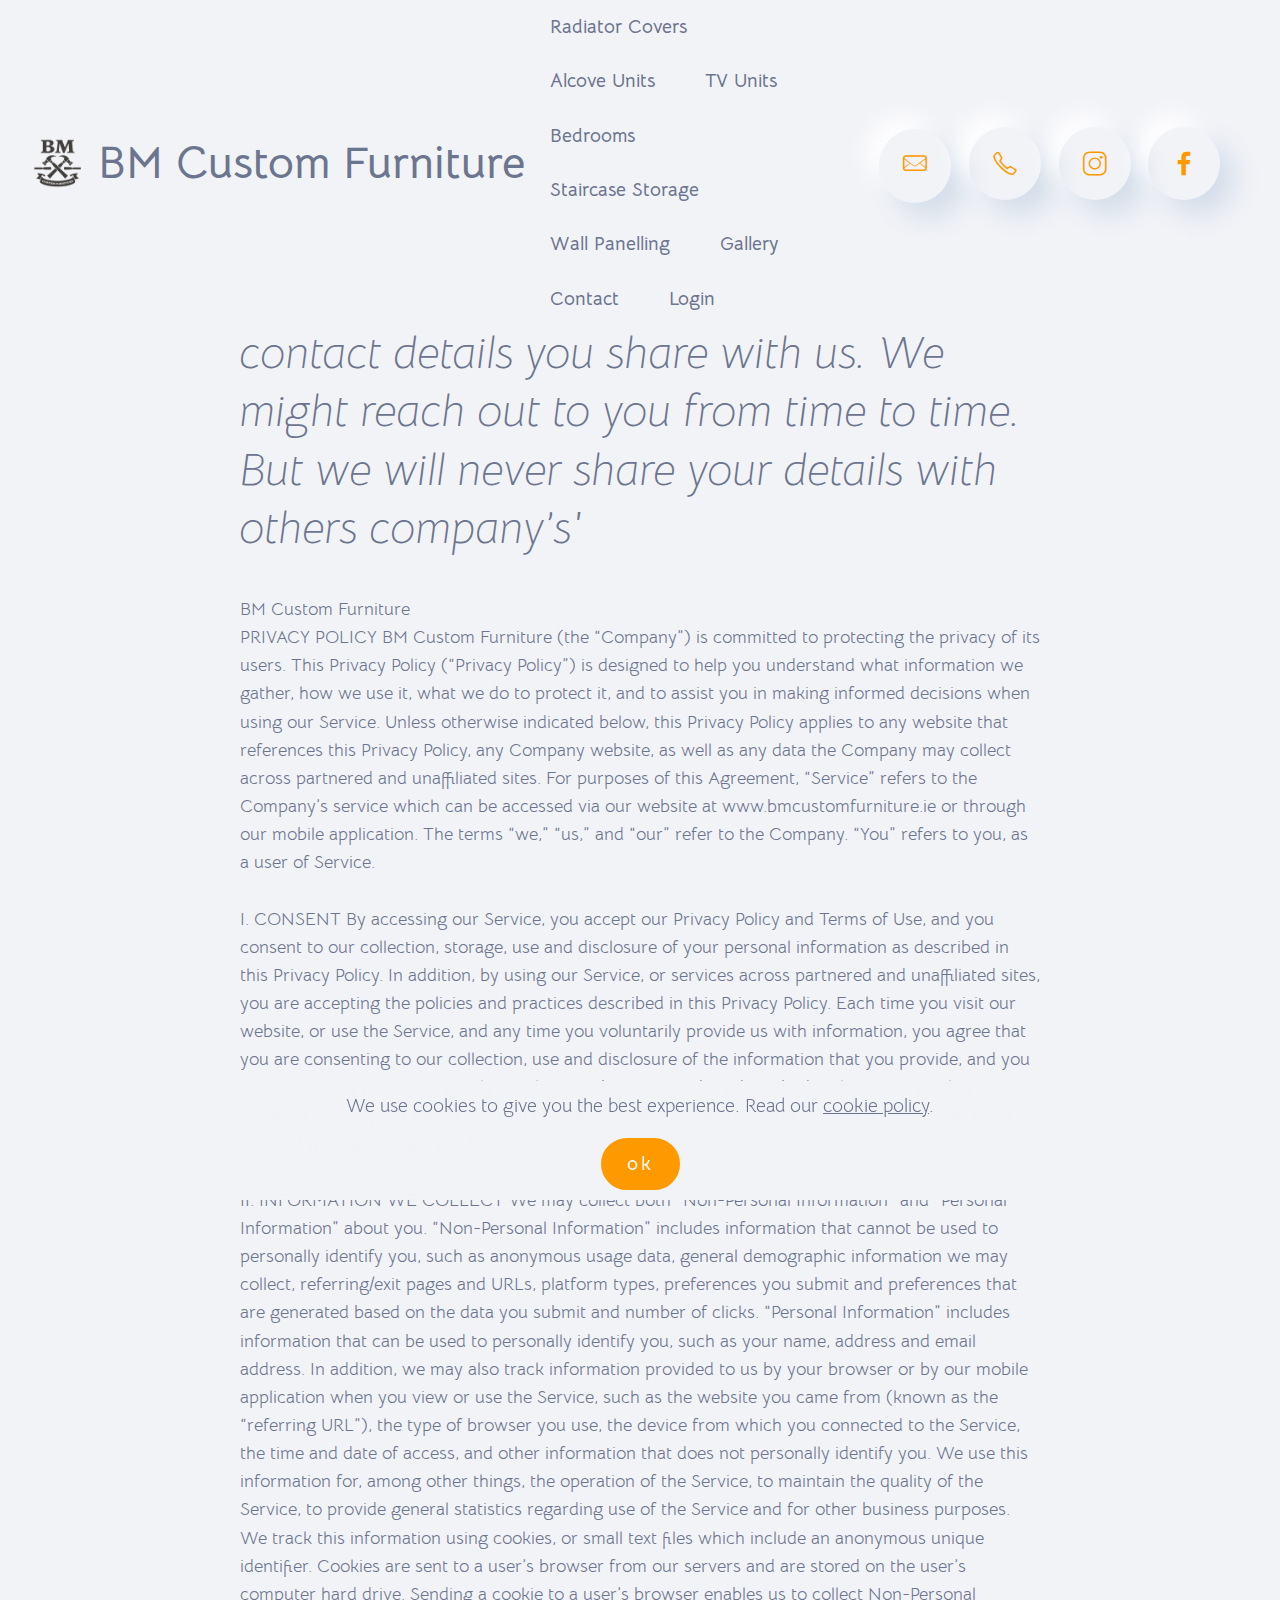
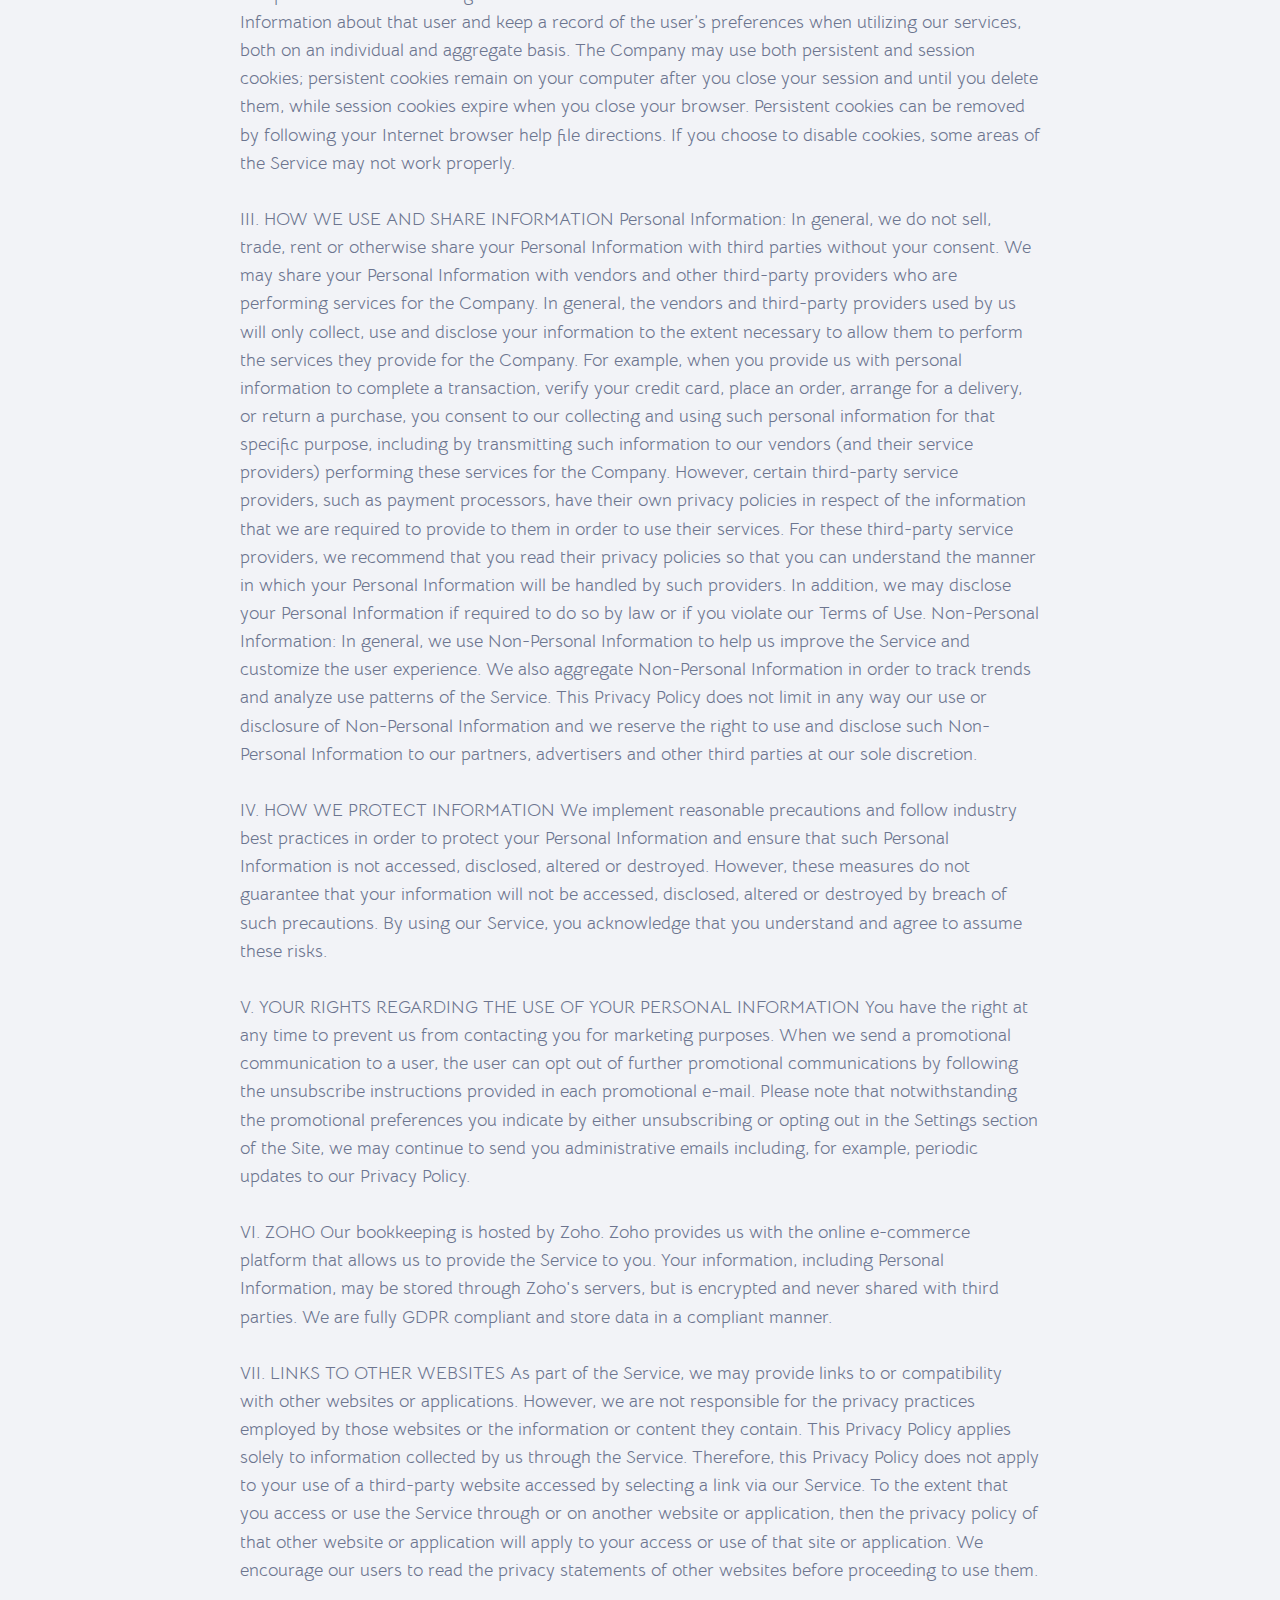
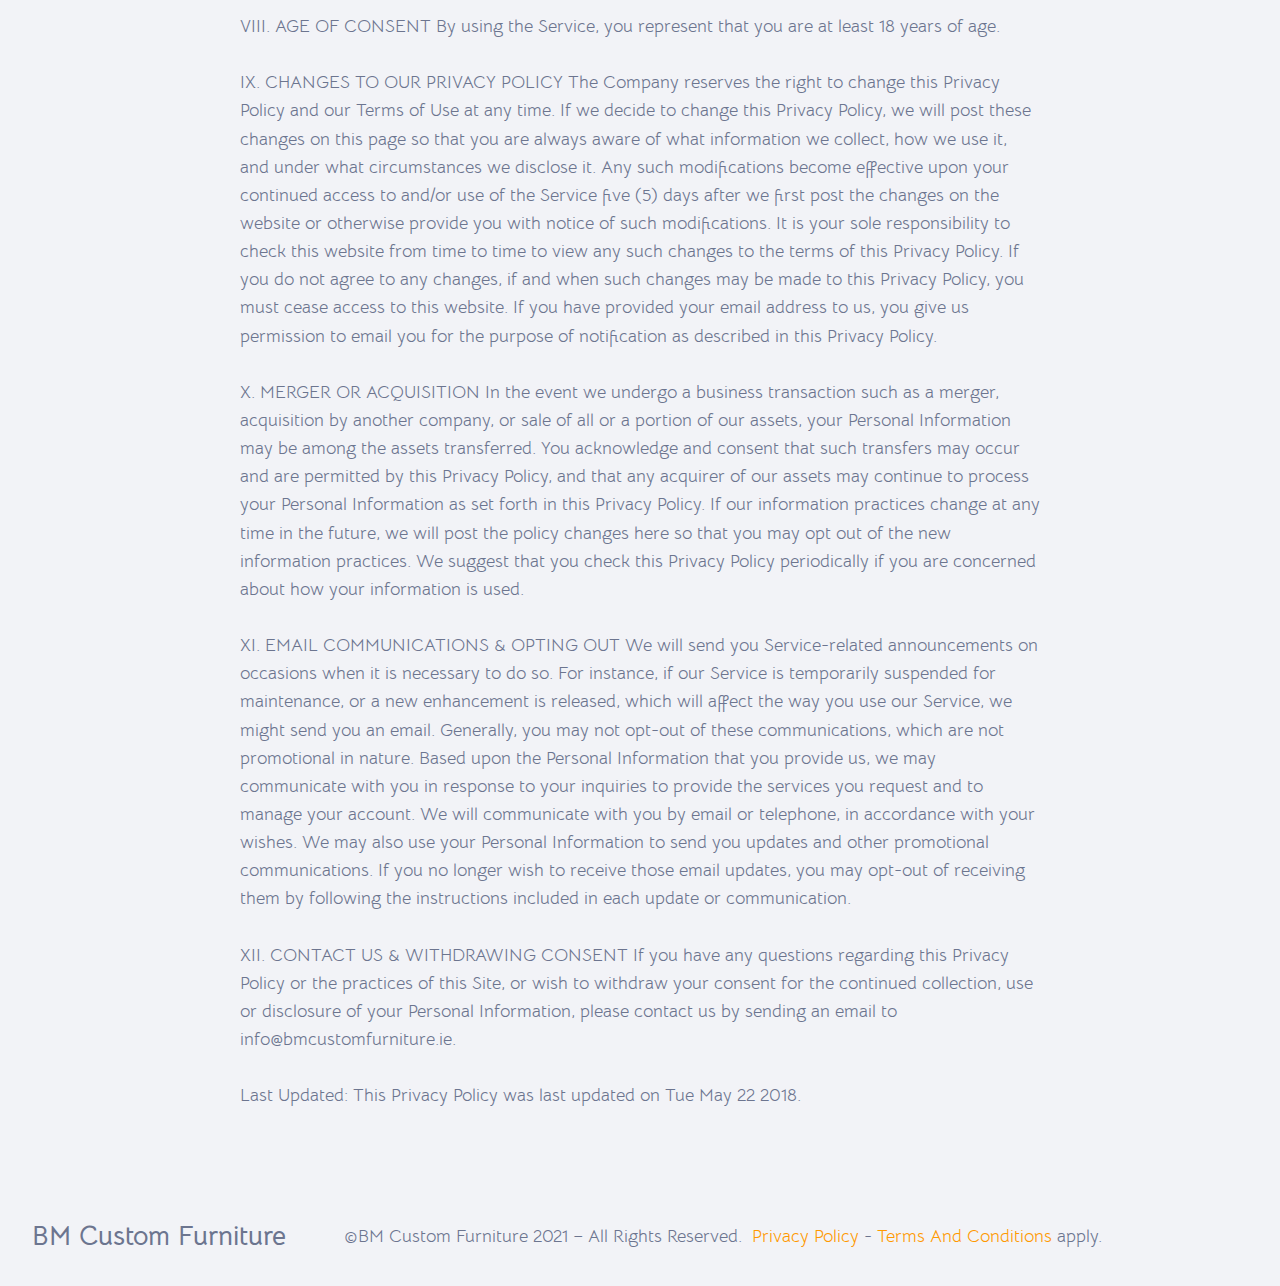
<file: privacy.html>
<!DOCTYPE html>
<html  >
<head>
  
  <meta charset="UTF-8">
  <meta http-equiv="X-UA-Compatible" content="IE=edge">
  
  <meta name="twitter:card" content="summary_large_image"/>
  <meta name="twitter:image:src" content="">
  <meta property="og:image" content="">
  <meta name="twitter:title" content="Privacy Policy ">
  <meta name="viewport" content="width=device-width, initial-scale=1, minimum-scale=1">
  <link rel="shortcut icon" href="assets/images/output-onlinepngtools-2-576x533-128x118.png" type="image/x-icon">
  <meta name="description" content="">
  
  
  <title>Privacy Policy </title>
  <link rel="stylesheet" href="assets/icon54/style.css">
  <link rel="stylesheet" href="assets/linecons/style.css">
  <link rel="stylesheet" href="assets/simple-line-icons/simple-line-icons.css">
  <link rel="stylesheet" href="assets/tether/tether.min.css">
  <link rel="stylesheet" href="assets/bootstrap/css/bootstrap.min.css">
  <link rel="stylesheet" href="assets/bootstrap/css/bootstrap-grid.min.css">
  <link rel="stylesheet" href="assets/bootstrap/css/bootstrap-reboot.min.css">
  <link rel="stylesheet" href="assets/dropdown/css/style.css">
  <link rel="stylesheet" href="assets/socicon/css/styles.css">
  <link rel="stylesheet" href="assets/theme/css/style.css">
  <link rel="preload" href="https://fonts.googleapis.com/css?family=Bellota+Text:300,300i,400,400i,700,700i&display=swap" as="style" onload="this.onload=null;this.rel='stylesheet'">
  <noscript><link rel="stylesheet" href="https://fonts.googleapis.com/css?family=Bellota+Text:300,300i,400,400i,700,700i&display=swap"></noscript>
  <link rel="preload" as="style" href="assets/mobirise/css/mbr-additional.css"><link rel="stylesheet" href="assets/mobirise/css/mbr-additional.css" type="text/css">
  
  
  
  

</head>
<body>

<!-- Analytics -->
<!-- Global site tag (gtag.js) - Google Analytics -->
<script async="" src="https://www.googletagmanager.com/gtag/js?id=UA-72013957-1"></script>
<script>
  window.dataLayer = window.dataLayer || [];
  function gtag(){dataLayer.push(arguments);}
  gtag('js', new Date());

  gtag('config', 'UA-72013957-1');
</script>

<!-- /Analytics -->


  
  <section class="menu menu1 cid-sCAdjRBOr6" once="menu" id="menu1-ci">
    
    <nav class="navbar navbar-dropdown navbar-fixed-top navbar-expand-lg">
        <div class="container-fluid">
            <div class="navbar-brand">
                <span class="navbar-logo">
                    <a href="#">
                        <img src="[data-uri]" alt="" style="height: 3rem;" loading="lazy" class="lazyload" data-src="assets/images/output-onlinepngtools-2-576x533-128x118.png">
                    </a>
                </span>
                <span class="navbar-caption-wrap"><a class="navbar-caption text-warning text-primary display-2" href="index.html">BM Custom Furniture</a></span>
            </div>
            <button class="navbar-toggler" type="button" data-toggle="collapse" data-target="#navbarSupportedContent" aria-controls="navbarNavAltMarkup" aria-expanded="false" aria-label="Toggle navigation">
                <div class="hamburger">
                    <span></span>
                    <span></span>
                    <span></span>
                    <span></span>
                </div>
            </button>
            <div class="collapse navbar-collapse" id="navbarSupportedContent">
                <ul class="navbar-nav nav-dropdown nav-right" data-app-modern-menu="true"><li class="nav-item"><a class="nav-link link text-warning text-primary display-7" href="radiator-covers.html">
                            Radiator Covers</a></li>
                    <li class="nav-item"><a class="nav-link link text-warning text-primary display-7" href="alcove-units.html">
                            Alcove Units</a></li>
                    <li class="nav-item"><a class="nav-link link text-warning text-primary display-7" href="tv-units.html">
                            TV Units</a></li><li class="nav-item"><a class="nav-link link text-warning text-primary display-7" href="beds-and-wardrobes.html">
                            Bedrooms</a></li><li class="nav-item"><a class="nav-link link text-warning text-primary display-7" href="staircase-storage.html">
                            Staircase Storage</a></li><li class="nav-item"><a class="nav-link link text-warning text-primary display-7" href="wall-panelling.html">
                            Wall Panelling</a></li><li class="nav-item"><a class="nav-link link text-warning text-primary display-7" href="gallery.html">
                            Gallery</a></li><li class="nav-item"><a class="nav-link link text-warning text-primary display-7" href="contact.html">
                            Contact</a></li><li class="nav-item"><a class="nav-link link text-warning text-primary display-7" href="https://clients.bmcustomfurniture.ie/portal/bmcustom">
                            Login</a></li></ul>
                <div class="icons-menu">
                    <a class="iconfont-wrapper" href="mailto:info@bmcustomfurniture.ie">
                        <span class="p-2 mbr-iconfont li_mail" style="color: rgb(255, 153, 0); fill: rgb(255, 153, 0);"></span>
                    </a>
                    <a class="iconfont-wrapper" href="tel:+353868936790">
                        <span class="p-2 mbr-iconfont sli-phone" style="color: rgb(255, 153, 0); fill: rgb(255, 153, 0);"></span>
                    </a>
                    <a class="iconfont-wrapper" href="https://instagram.com/bmcustomfurniture" target="_blank">
                        <span class="p-2 mbr-iconfont sli-social-instagram" style="color: rgb(255, 153, 0); fill: rgb(255, 153, 0);"></span>
                    </a>
                    <a class="iconfont-wrapper" href="https://www.facebook.com/bmcustomfurniture/" target="_blank">
                        <span class="p-2 mbr-iconfont icon54-v1-facebook-1 socicon-facebook socicon" style="color: rgb(255, 153, 0); fill: rgb(255, 153, 0);"></span>
                    </a>
                </div>
                
            </div>
        </div>
    </nav>
</section>

<section class="content7 cid-rBOGif8Tqp" id="content7-29">

    

    
    <div class="container">
        <div class="row justify-content-center">
            <div class="col-12 col-lg-8 col-md-10 align-left">
                <h2 class="mbr-section-title align-left mbr-fonts-style pb-3 mbr-light display-1">Privacy Policy</h2>
                <h3 class="mbr-section-subtitle align-left mbr-fonts-style mbr-light display-2"><em>'Long story short; We will save the contact details you share with us. We might reach out to you from time to time. But we will never share your details with others company’s'</em></h3>
            </div>
        </div>
    </div>
</section>

<section class="mbr-section content1 cid-rBOFlDKDgf" id="content1-26">
    
     

    <div class="container">
        <div class="row justify-content-center">
            <div class="col-lg-8 col-md-10">
                <p class="mbr-text mbr-fonts-style mbr-light display-4">BM Custom Furniture
<br>​PRIVACY POLICY BM Custom Furniture (the “Company”) is committed to protecting the privacy of its users. This Privacy Policy (“Privacy Policy”) is designed to help you understand what information we gather, how we use it, what we do to protect it, and to assist you in making informed decisions when using our Service. Unless otherwise indicated below, this Privacy Policy applies to any website that references this Privacy Policy, any Company website, as well as any data the Company may collect across partnered and unaffiliated sites. For purposes of this Agreement, “Service” refers to the Company’s service which can be accessed via our website at www.bmcustomfurniture.ie or through our mobile application. The terms “we,” “us,” and “our” refer to the Company. “You” refers to you, as a user of Service.
<br>
<br>I. CONSENT By accessing our Service, you accept our Privacy Policy and Terms of Use, and you consent to our collection, storage, use and disclosure of your personal information as described in this Privacy Policy. In addition, by using our Service, or services across partnered and unaffiliated sites, you are accepting the policies and practices described in this Privacy Policy. Each time you visit our website, or use the Service, and any time you voluntarily provide us with information, you agree that you are consenting to our collection, use and disclosure of the information that you provide, and you are consenting to receive emails or otherwise be contacted, as described in this Privacy Policy. Whether or not you register or create any kind of account with us, this Privacy Policy applies to all users of the website and the Service.
<br>
<br>II. INFORMATION WE COLLECT We may collect both “Non-Personal Information” and “Personal Information” about you. “Non-Personal Information” includes information that cannot be used to personally identify you, such as anonymous usage data, general demographic information we may collect, referring/exit pages and URLs, platform types, preferences you submit and preferences that are generated based on the data you submit and number of clicks. “Personal Information” includes information that can be used to personally identify you, such as your name, address and email address. In addition, we may also track information provided to us by your browser or by our mobile application when you view or use the Service, such as the website you came from (known as the “referring URL”), the type of browser you use, the device from which you connected to the Service, the time and date of access, and other information that does not personally identify you. We use this information for, among other things, the operation of the Service, to maintain the quality of the Service, to provide general statistics regarding use of the Service and for other business purposes. We track this information using cookies, or small text files which include an anonymous unique identifier. Cookies are sent to a user’s browser from our servers and are stored on the user’s computer hard drive. Sending a cookie to a user’s browser enables us to collect Non-Personal Information about that user and keep a record of the user’s preferences when utilizing our services, both on an individual and aggregate basis. The Company may use both persistent and session cookies; persistent cookies remain on your computer after you close your session and until you delete them, while session cookies expire when you close your browser. Persistent cookies can be removed by following your Internet browser help file directions. If you choose to disable cookies, some areas of the Service may not work properly.
<br>
<br>III. HOW WE USE AND SHARE INFORMATION Personal Information: In general, we do not sell, trade, rent or otherwise share your Personal Information with third parties without your consent. We may share your Personal Information with vendors and other third-party providers who are performing services for the Company. In general, the vendors and third-party providers used by us will only collect, use and disclose your information to the extent necessary to allow them to perform the services they provide for the Company. For example, when you provide us with personal information to complete a transaction, verify your credit card, place an order, arrange for a delivery, or return a purchase, you consent to our collecting and using such personal information for that specific purpose, including by transmitting such information to our vendors (and their service providers) performing these services for the Company. However, certain third-party service providers, such as payment processors, have their own privacy policies in respect of the information that we are required to provide to them in order to use their services. For these third-party service providers, we recommend that you read their privacy policies so that you can understand the manner in which your Personal Information will be handled by such providers. In addition, we may disclose your Personal Information if required to do so by law or if you violate our Terms of Use. Non-Personal Information: In general, we use Non-Personal Information to help us improve the Service and customize the user experience. We also aggregate Non-Personal Information in order to track trends and analyze use patterns of the Service. This Privacy Policy does not limit in any way our use or disclosure of Non-Personal Information and we reserve the right to use and disclose such Non-Personal Information to our partners, advertisers and other third parties at our sole discretion.
<br>
<br>IV. HOW WE PROTECT INFORMATION We implement reasonable precautions and follow industry best practices in order to protect your Personal Information and ensure that such Personal Information is not accessed, disclosed, altered or destroyed. However, these measures do not guarantee that your information will not be accessed, disclosed, altered or destroyed by breach of such precautions. By using our Service, you acknowledge that you understand and agree to assume these risks.
<br>
<br>V. YOUR RIGHTS REGARDING THE USE OF YOUR PERSONAL INFORMATION You have the right at any time to prevent us from contacting you for marketing purposes. When we send a promotional communication to a user, the user can opt out of further promotional communications by following the unsubscribe instructions provided in each promotional e-mail. Please note that notwithstanding the promotional preferences you indicate by either unsubscribing or opting out in the Settings section of the Site, we may continue to send you administrative emails including, for example, periodic updates to our Privacy Policy. <br><br>VI. ZOHO Our bookkeeping is hosted by Zoho. Zoho provides us with the online e-commerce platform that allows us to provide the Service to you. Your information, including Personal Information, may be stored through Zoho's servers, but is encrypted and never shared with third parties. We are fully GDPR compliant and store data in a compliant manner.<br>
<br>VII. LINKS TO OTHER WEBSITES As part of the Service, we may provide links to or compatibility with other websites or applications. However, we are not responsible for the privacy practices employed by those websites or the information or content they contain. This Privacy Policy applies solely to information collected by us through the Service. Therefore, this Privacy Policy does not apply to your use of a third-party website accessed by selecting a link via our Service. To the extent that you access or use the Service through or on another website or application, then the privacy policy of that other website or application will apply to your access or use of that site or application. We encourage our users to read the privacy statements of other websites before proceeding to use them.
<br>
<br>VIII. AGE OF CONSENT By using the Service, you represent that you are at least 18 years of age.
<br>
<br>IX. CHANGES TO OUR PRIVACY POLICY The Company reserves the right to change this Privacy Policy and our Terms of Use at any time. If we decide to change this Privacy Policy, we will post these changes on this page so that you are always aware of what information we collect, how we use it, and under what circumstances we disclose it. Any such modifications become effective upon your continued access to and/or use of the Service five (5) days after we first post the changes on the website or otherwise provide you with notice of such modifications. It is your sole responsibility to check this website from time to time to view any such changes to the terms of this Privacy Policy. If you do not agree to any changes, if and when such changes may be made to this Privacy Policy, you must cease access to this website. If you have provided your email address to us, you give us permission to email you for the purpose of notification as described in this Privacy Policy.
<br>
<br>X. MERGER OR ACQUISITION In the event we undergo a business transaction such as a merger, acquisition by another company, or sale of all or a portion of our assets, your Personal Information may be among the assets transferred. You acknowledge and consent that such transfers may occur and are permitted by this Privacy Policy, and that any acquirer of our assets may continue to process your Personal Information as set forth in this Privacy Policy. If our information practices change at any time in the future, we will post the policy changes here so that you may opt out of the new information practices. We suggest that you check this Privacy Policy periodically if you are concerned about how your information is used.
<br>
<br>XI. EMAIL COMMUNICATIONS &amp; OPTING OUT We will send you Service-related announcements on occasions when it is necessary to do so. For instance, if our Service is temporarily suspended for maintenance, or a new enhancement is released, which will affect the way you use our Service, we might send you an email. Generally, you may not opt-out of these communications, which are not promotional in nature. Based upon the Personal Information that you provide us, we may communicate with you in response to your inquiries to provide the services you request and to manage your account. We will communicate with you by email or telephone, in accordance with your wishes. We may also use your Personal Information to send you updates and other promotional communications. If you no longer wish to receive those email updates, you may opt-out of receiving them by following the instructions included in each update or communication.
<br>
<br>XII. CONTACT US &amp; WITHDRAWING CONSENT If you have any questions regarding this Privacy Policy or the practices of this Site, or wish to withdraw your consent for the continued collection, use or disclosure of your Personal Information, please contact us by sending an email to info@bmcustomfurniture.ie.
<br>
<br>Last Updated: This Privacy Policy was last updated on Tue May 22 2018.</p>
            </div>
        </div>
    </div>
</section>

<section class="footer1 cid-syC85iqo9A" once="footers" id="footer01-cc">

    

    

    <div class="container">
        <div class="row align-left mbr-white">
            <div class="col-lg-3">
                <p class="mbr-title mb-0 mbr-fonts-style display-5"><strong>
                        BM Custom Furniture</strong><br>
                </p>
            </div>
            <div class="col-lg-9">
                <p class="mbr-text mb-0 mbr-fonts-style display-4">©BM Custom Furniture 2021 – All Rights Reserved.&nbsp;&nbsp;<a href="https://www.bmcustomfurniture.ie/privacy.html" class="text-primary">Privacy Policy</a> - <a href="termsandconditions.html" class="text-primary">Terms And Conditions</a> apply.<br>
                </p>
            </div>
        </div>
    </div>
</section>


<script src="assets/web/assets/jquery/jquery.min.js"></script>
  <script src="assets/popper/popper.min.js"></script>
  <script src="assets/tether/tether.min.js"></script>
  <script src="assets/bootstrap/js/bootstrap.min.js"></script>
  <script src="assets/web/assets/cookies-alert-plugin/cookies-alert-core.js"></script>
  <script src="assets/web/assets/cookies-alert-plugin/cookies-alert-script.js"></script>
  <script src="assets/smoothscroll/smooth-scroll.js"></script>
  <script src="assets/dropdown/js/nav-dropdown.js"></script>
  <script src="assets/dropdown/js/navbar-dropdown.js"></script>
  <script src="assets/touchswipe/jquery.touch-swipe.min.js"></script>
  <script src="assets/theme/js/script.js"></script>
  
  
  
<input name="cookieData" type="hidden" data-cookie-customdialogselector="null" data-cookie-colortext="#6c758f" data-cookie-colorbg="rgba(242, 243, 247, 0.99)" data-cookie-textbutton="ok" data-cookie-colorbutton="#ff9900" data-cookie-colorlink="#6c758f" data-cookie-underlinelink="true" data-cookie-text="We use cookies to give you the best experience. Read our <a href='privacy.html'>cookie policy</a>.">
  
<script>"use strict";if("loading"in HTMLImageElement.prototype){document.querySelectorAll('img[loading="lazy"],iframe[loading="lazy"]').forEach(e=>{e.src=e.dataset.src,e.style.paddingTop=100*e.getAttribute("data-aspectratio")+"%",e.style.height=0,e.onload=function(){e.removeAttribute("style")}})}else{const e=document.createElement("script");e.src="https://cdnjs.cloudflare.com/ajax/libs/lazysizes/5.1.2/lazysizes.min.js",document.body.appendChild(e)}</script>
</body>
</html>
</file>
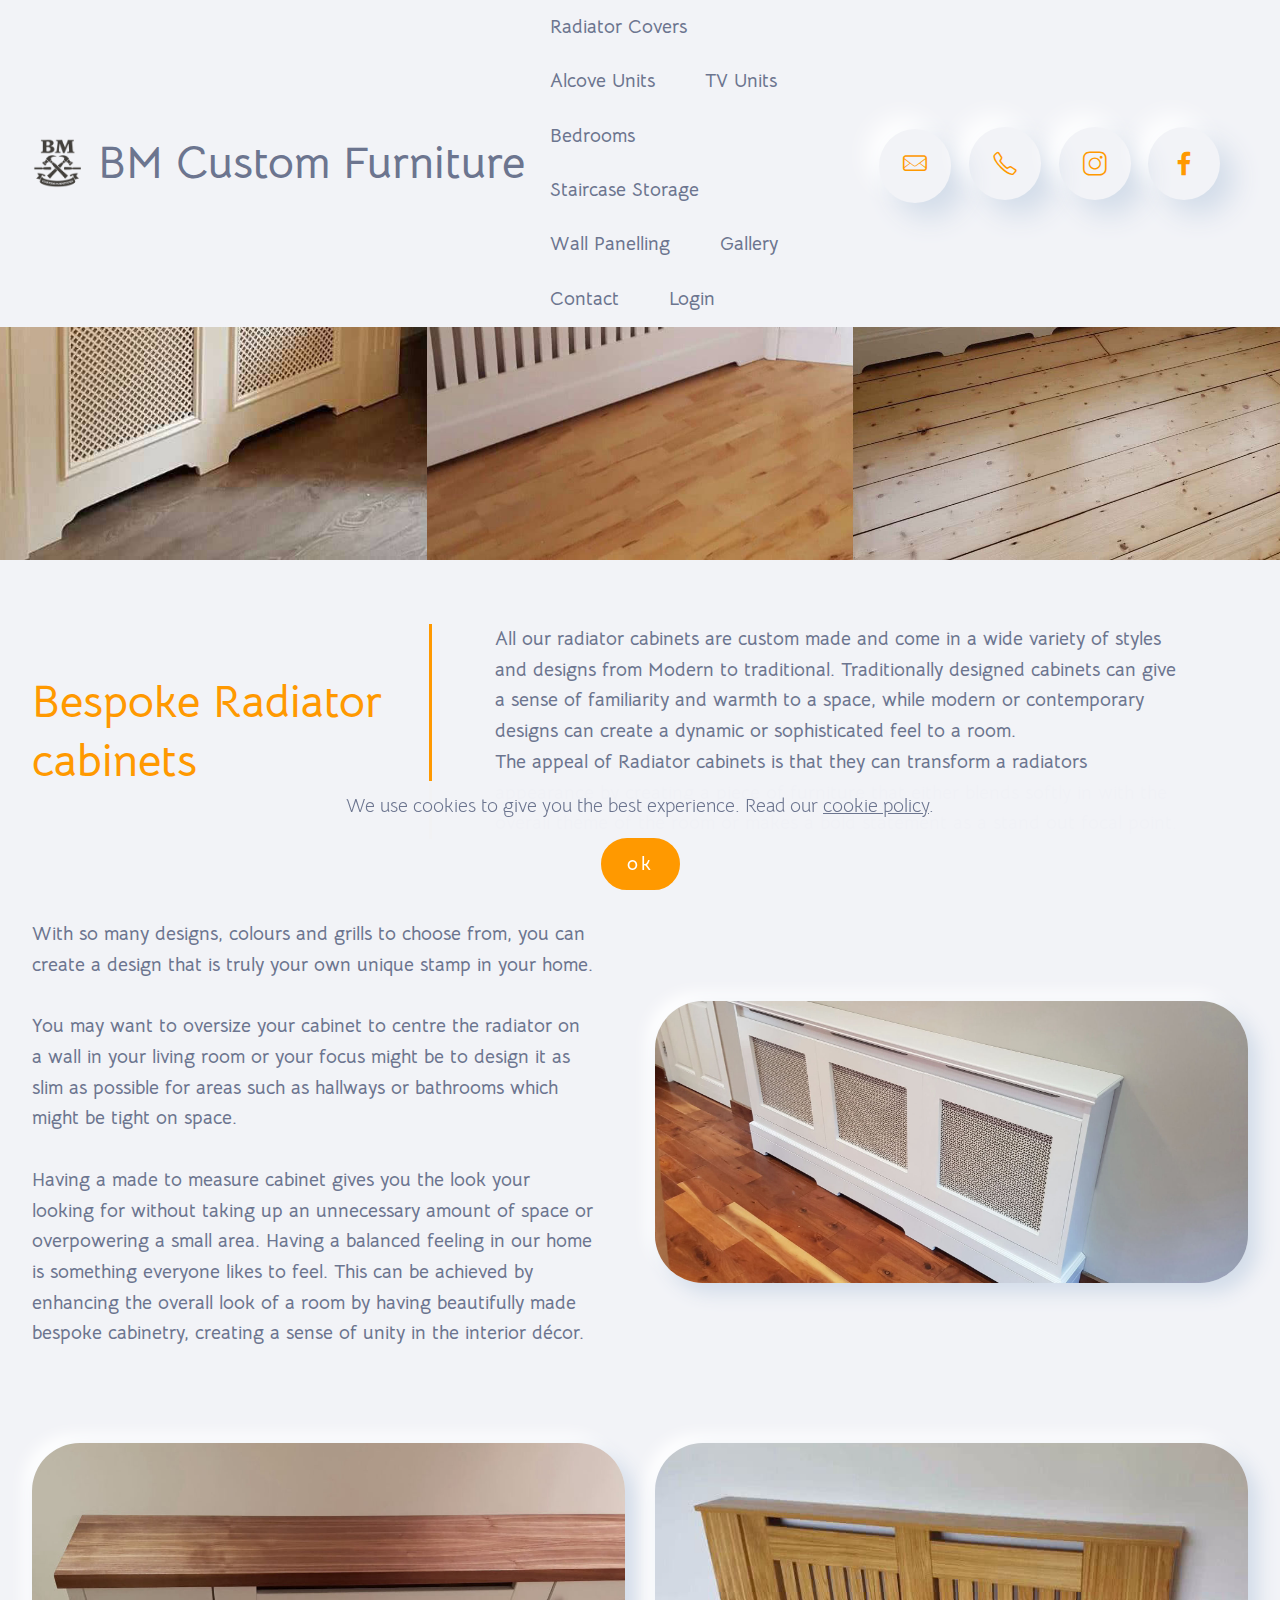
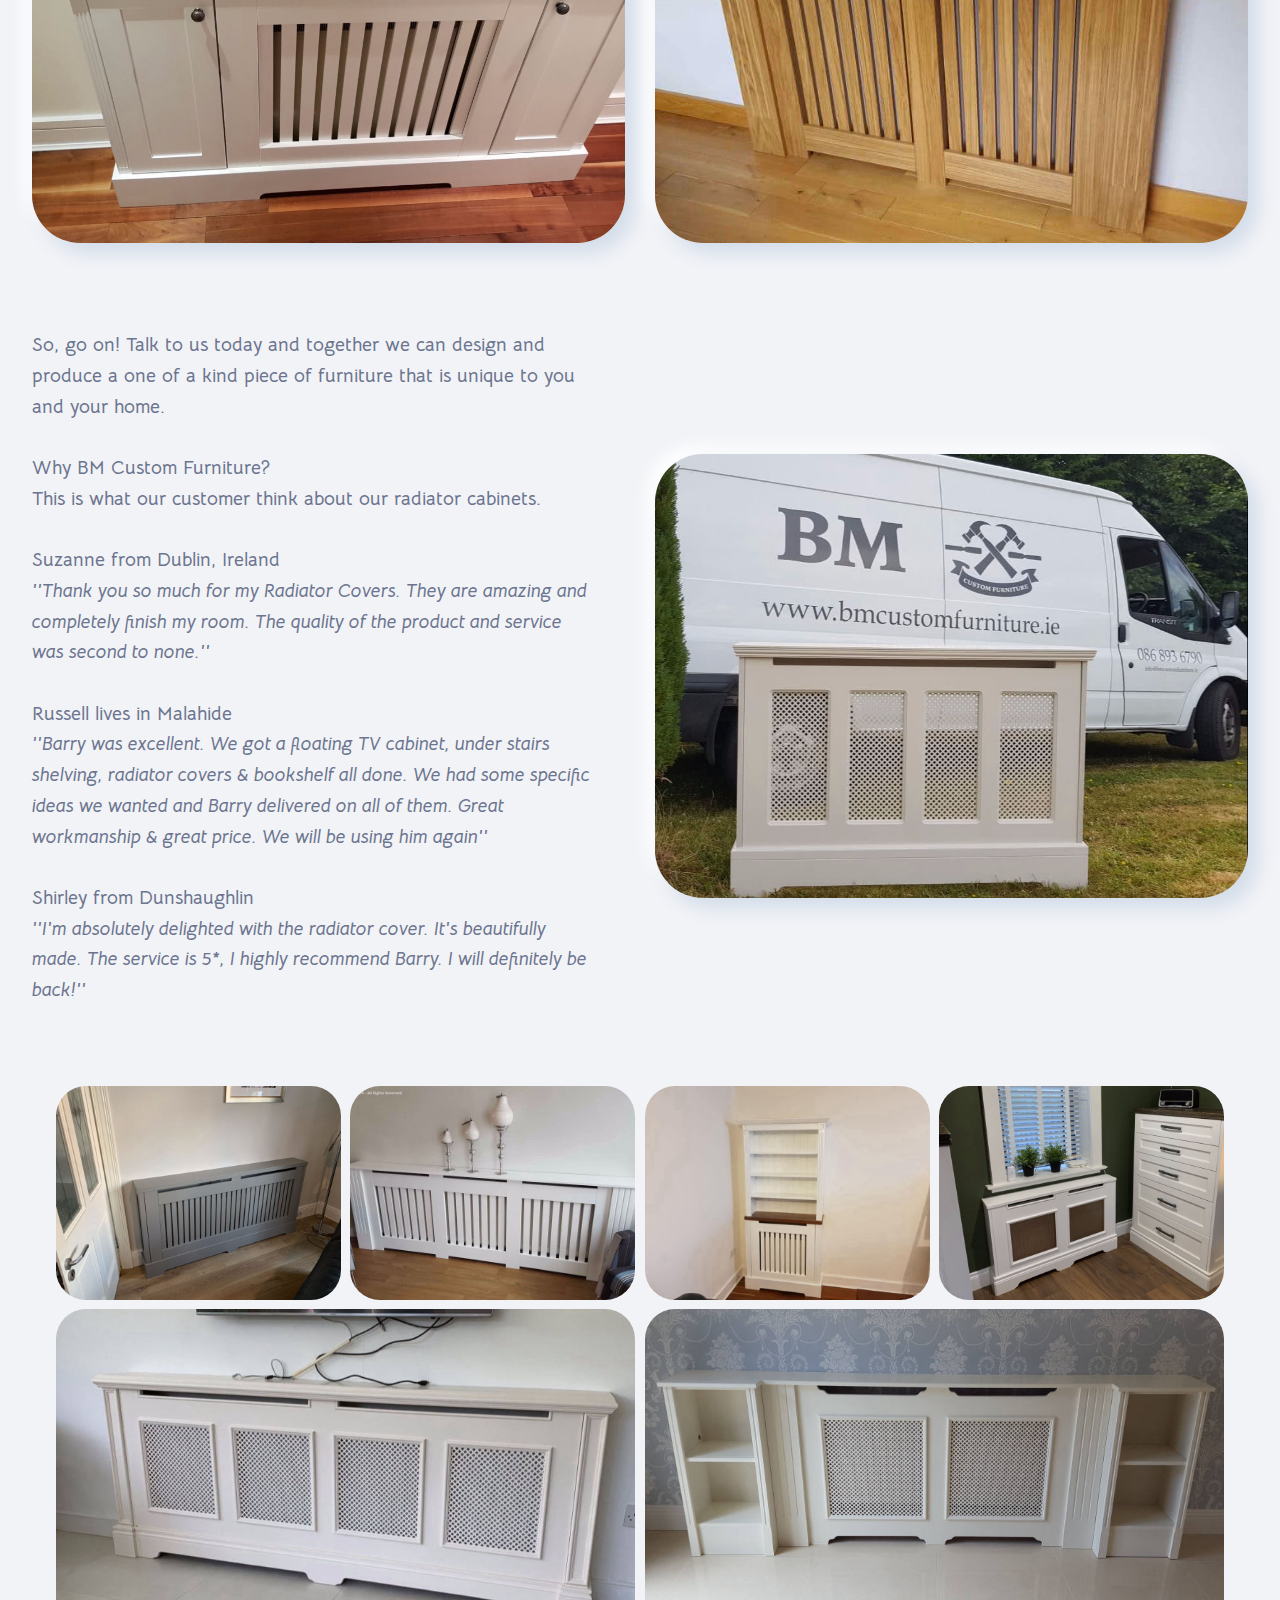
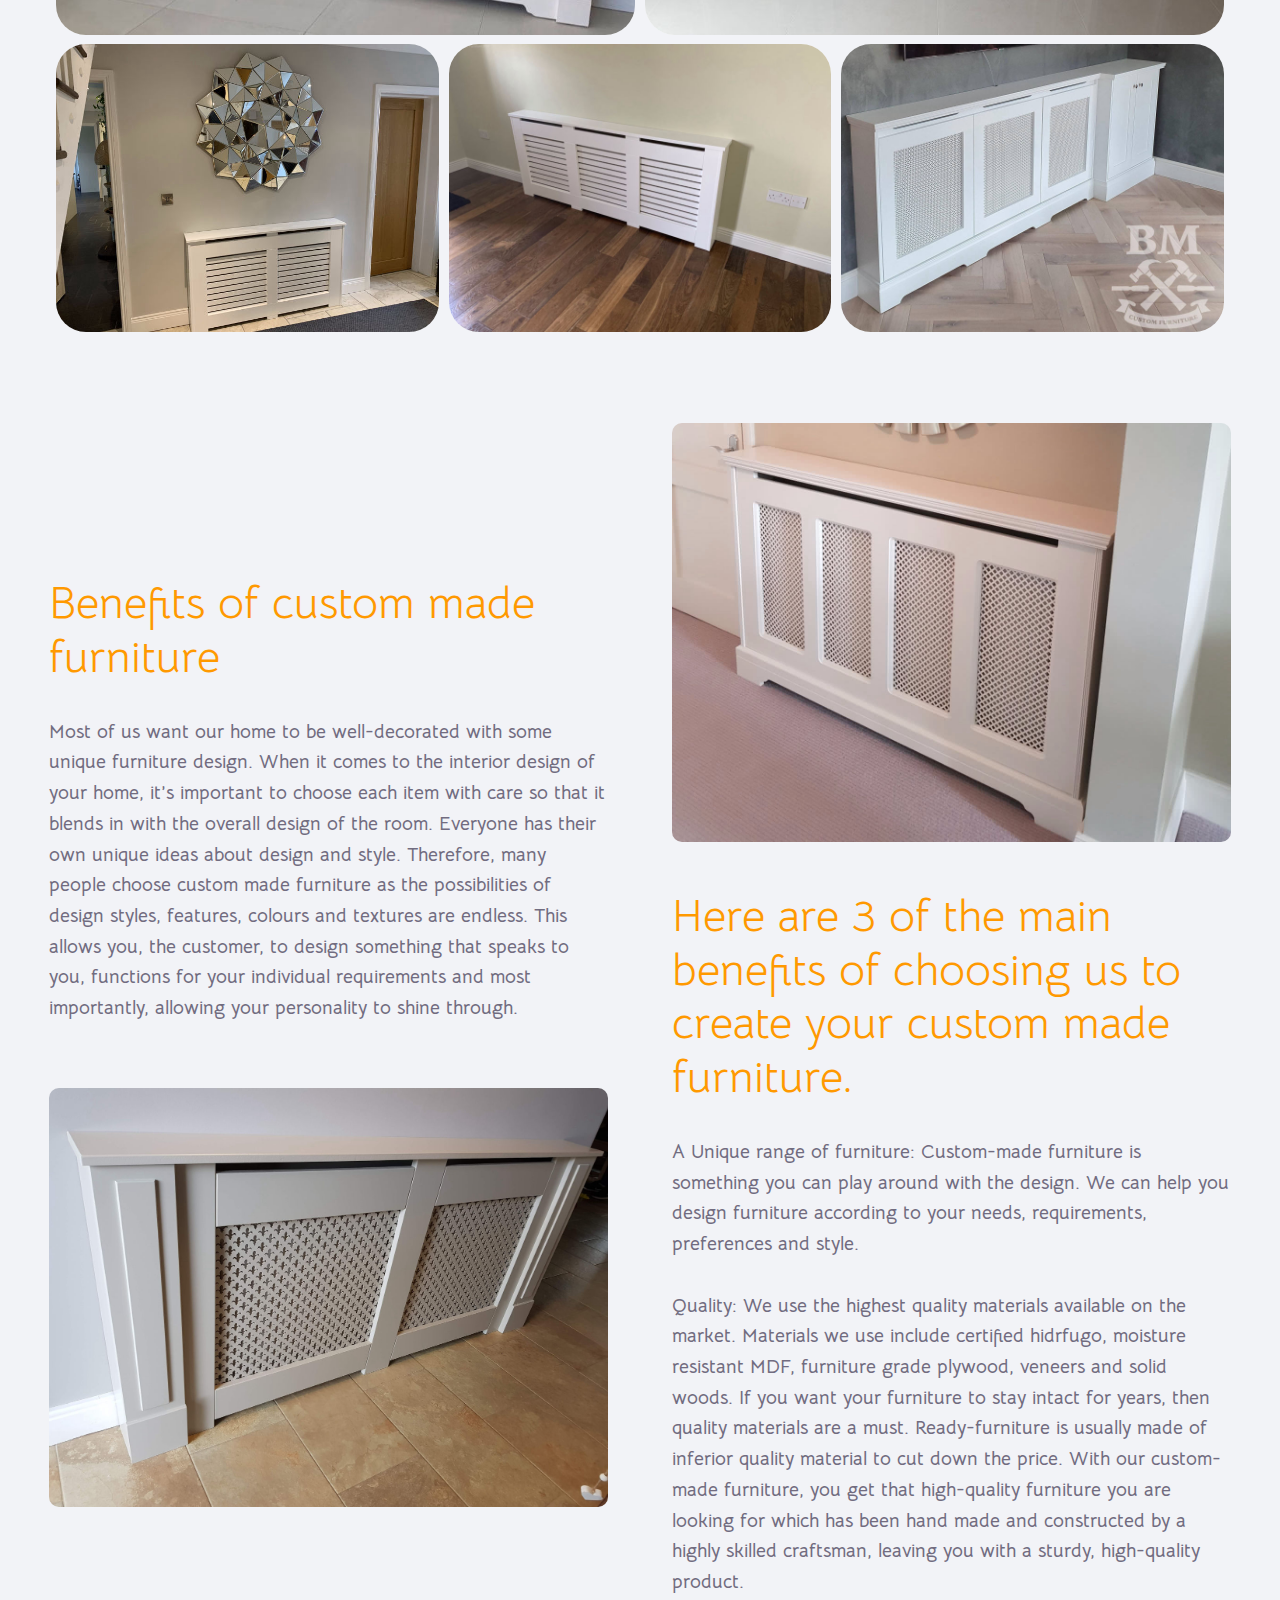
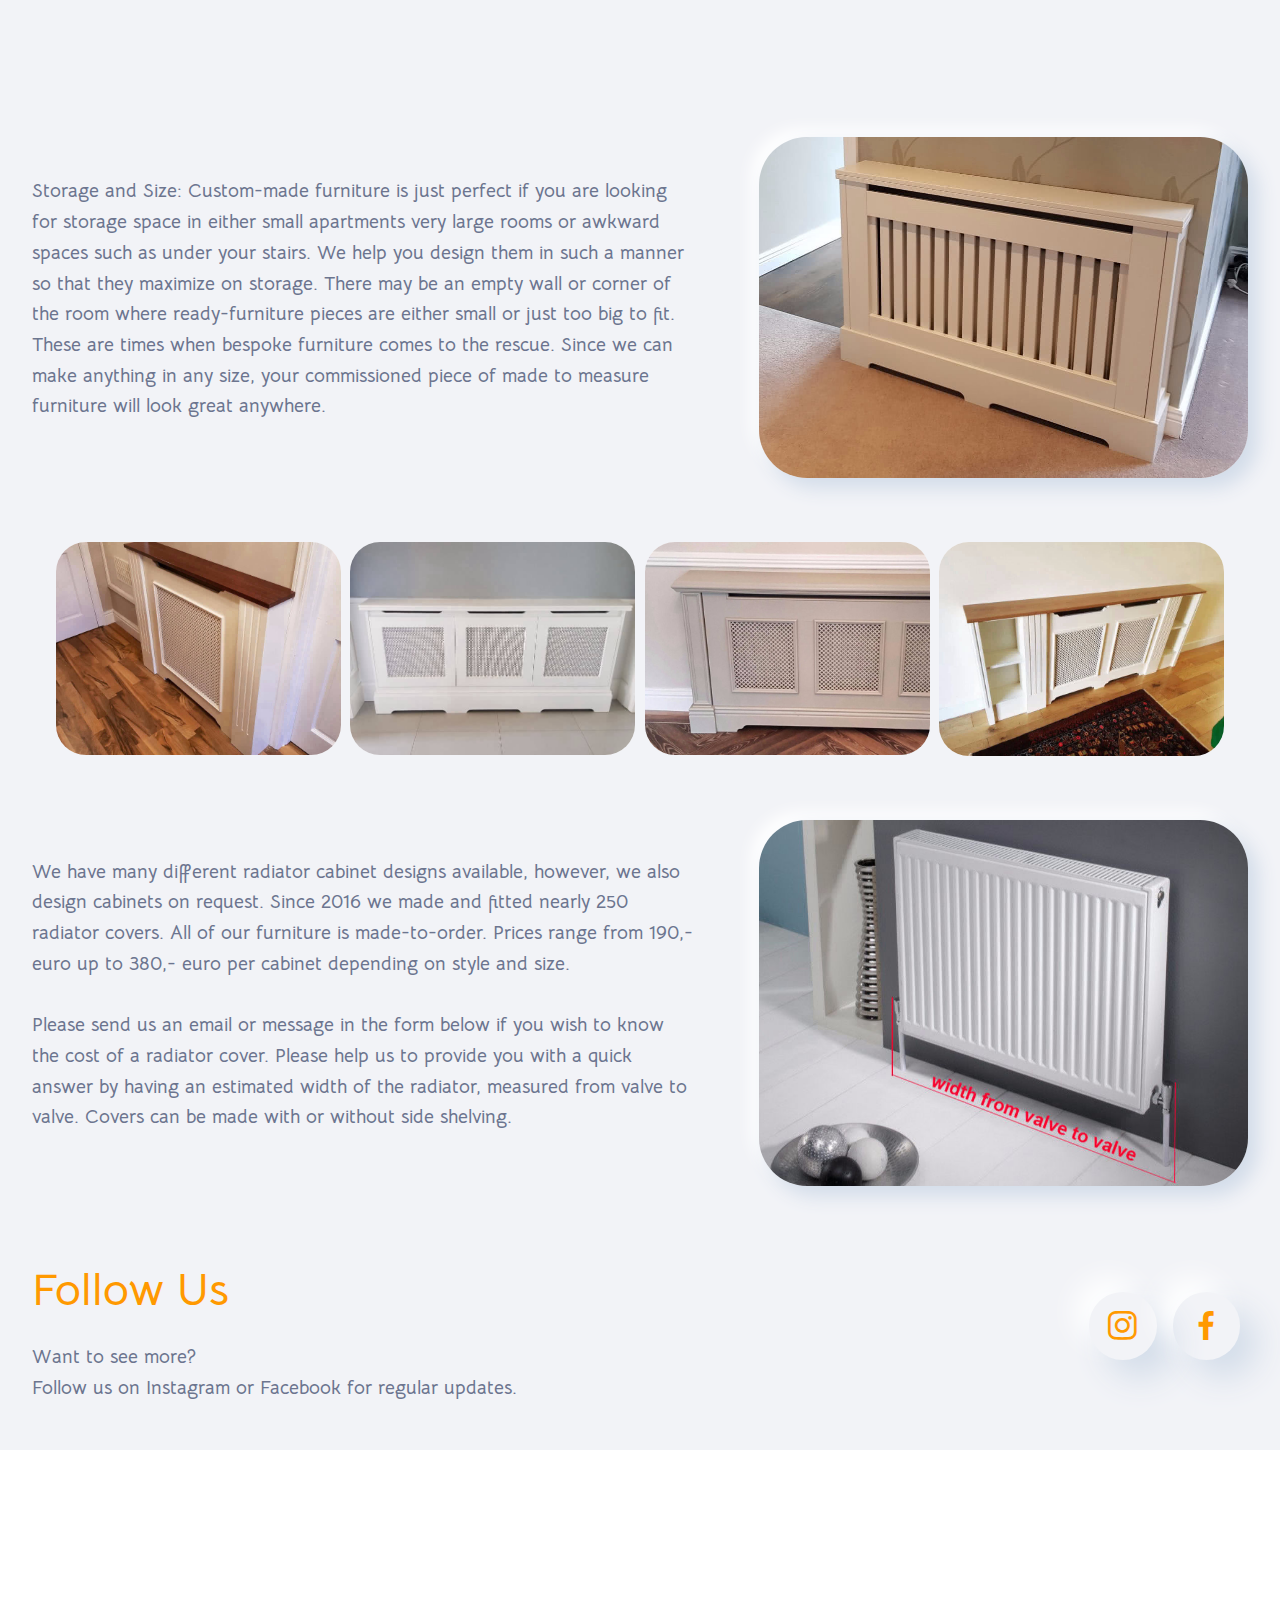
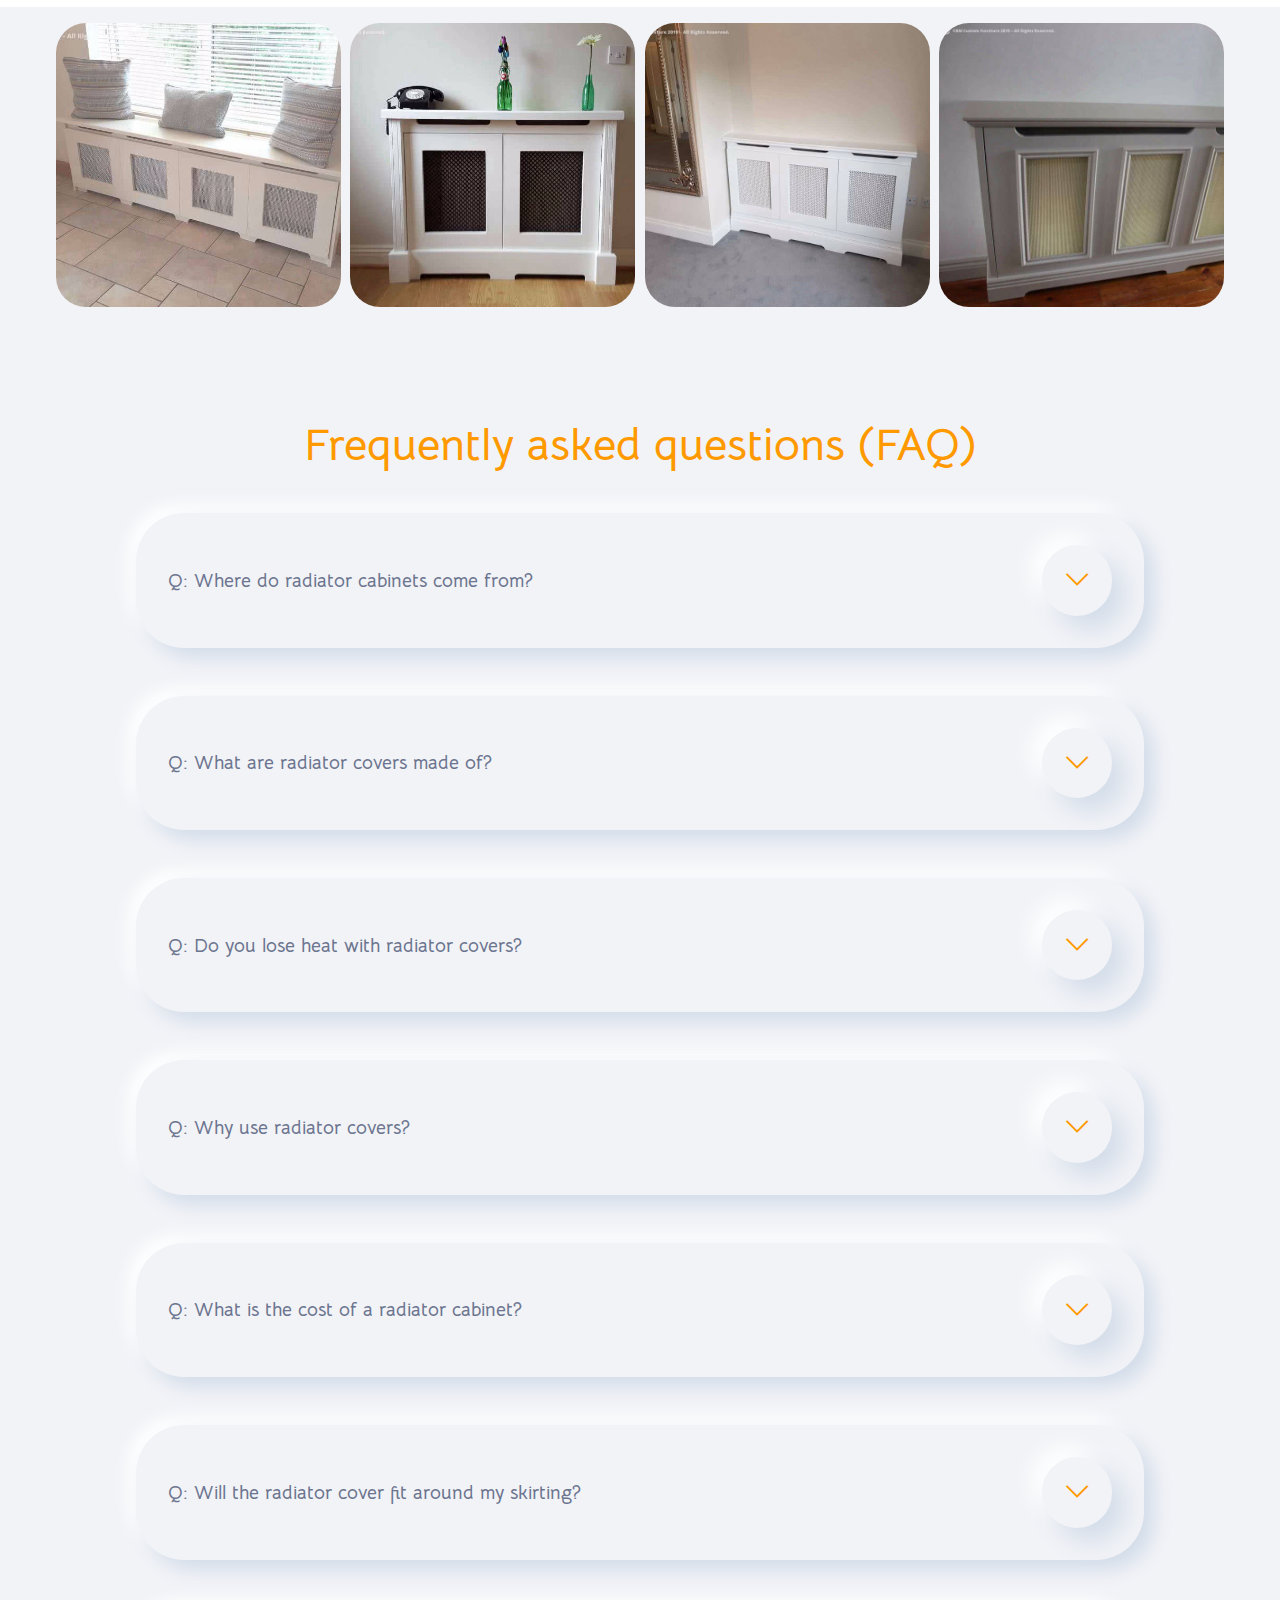
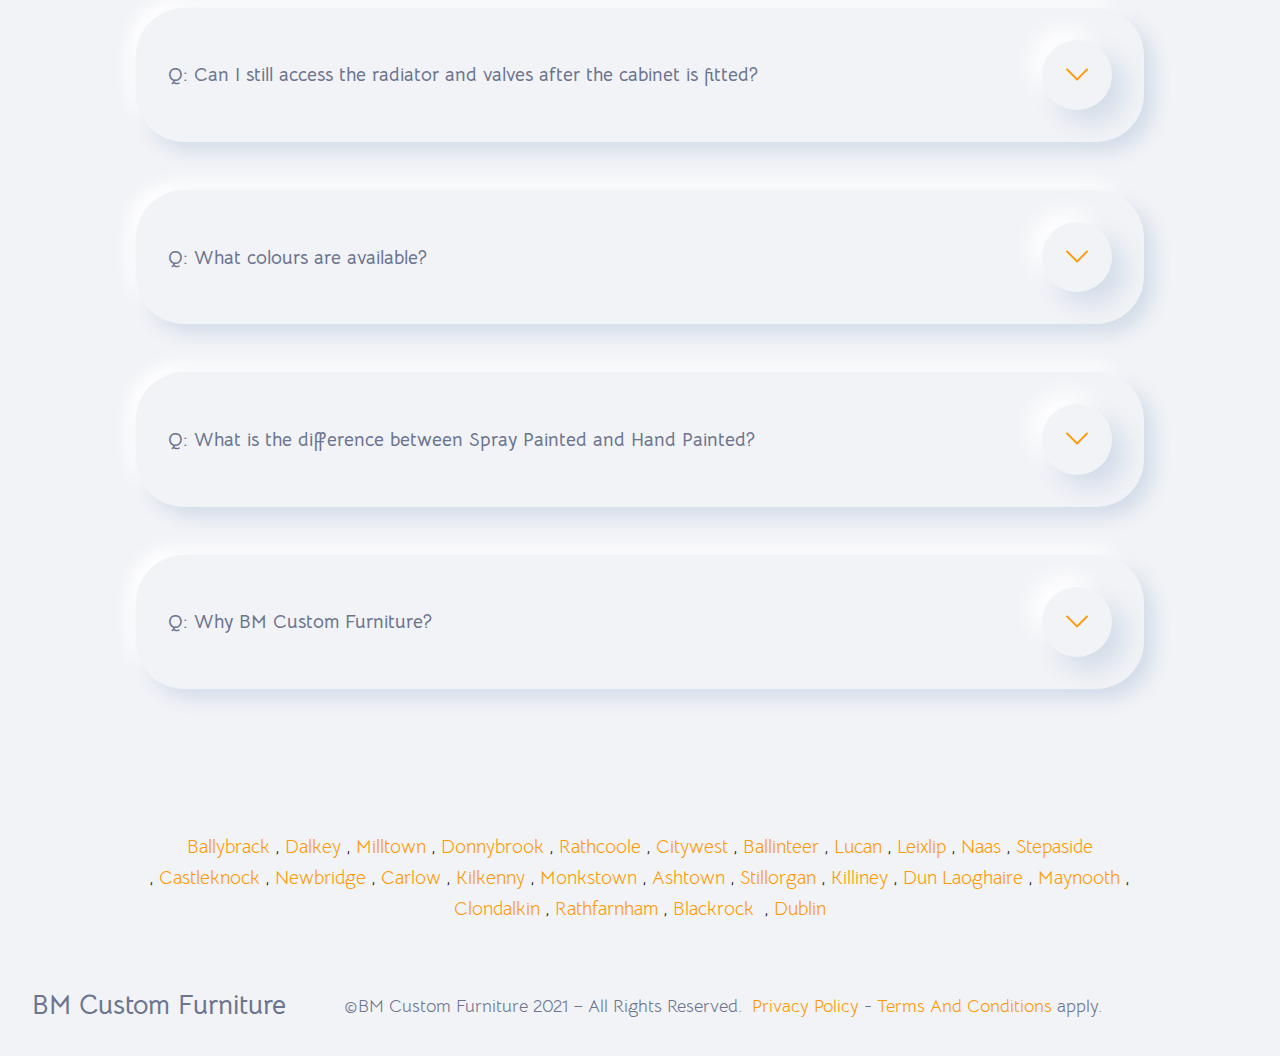
<file: radiator-covers.html>
<!DOCTYPE html>
<html  >
<head>
  
  <meta charset="UTF-8">
  <meta http-equiv="X-UA-Compatible" content="IE=edge">
  
  <meta name="twitter:card" content="summary_large_image"/>
  <meta name="twitter:image:src" content="">
  <meta property="og:image" content="">
  <meta name="twitter:title" content="Radiator Covers">
  <meta name="viewport" content="width=device-width, initial-scale=1, minimum-scale=1">
  <link rel="shortcut icon" href="assets/images/output-onlinepngtools-2-576x533-128x118.png" type="image/x-icon">
  <meta name="description" content="We make the best bespoke Radiator Covers in Dublin, providing the highest quality, for the best price. All our furniture is made to measure, delivery included and fitted on site.
">
  
  
  <title>Radiator Covers</title>
  <link rel="stylesheet" href="assets/web/assets/mobirise-icons2/mobirise2.css">
  <link rel="stylesheet" href="assets/icon54/style.css">
  <link rel="stylesheet" href="assets/linecons/style.css">
  <link rel="stylesheet" href="assets/simple-line-icons/simple-line-icons.css">
  <link rel="stylesheet" href="assets/web/assets/mobirise-icons/mobirise-icons.css">
  <link rel="stylesheet" href="assets/tether/tether.min.css">
  <link rel="stylesheet" href="assets/bootstrap/css/bootstrap.min.css">
  <link rel="stylesheet" href="assets/bootstrap/css/bootstrap-grid.min.css">
  <link rel="stylesheet" href="assets/bootstrap/css/bootstrap-reboot.min.css">
  <link rel="stylesheet" href="assets/socicon/css/styles.css">
  <link rel="stylesheet" href="assets/dropdown/css/style.css">
  <link rel="stylesheet" href="assets/theme/css/style.css">
  <link rel="stylesheet" href="assets/gallery/style.css">
  <link rel="preload" href="https://fonts.googleapis.com/css?family=Bellota+Text:300,300i,400,400i,700,700i&display=swap" as="style" onload="this.onload=null;this.rel='stylesheet'">
  <noscript><link rel="stylesheet" href="https://fonts.googleapis.com/css?family=Bellota+Text:300,300i,400,400i,700,700i&display=swap"></noscript>
  <link rel="preload" as="style" href="assets/mobirise/css/mbr-additional.css"><link rel="stylesheet" href="assets/mobirise/css/mbr-additional.css" type="text/css">
  
  
  
  <!-- Google Tag Manager -->
<script>(function(w,d,s,l,i){w[l]=w[l]||[];w[l].push({'gtm.start':
new Date().getTime(),event:'gtm.js'});var f=d.getElementsByTagName(s)[0],
j=d.createElement(s),dl=l!='dataLayer'?'&l='+l:'';j.async=true;j.src=
'https://www.googletagmanager.com/gtm.js?id='+i+dl;f.parentNode.insertBefore(j,f);
})(window,document,'script','dataLayer','GTM-W79CJML');</script>
<!-- End Google Tag Manager -->
<!-- Facebook Pixel Code -->
<script>
  !function(f,b,e,v,n,t,s)
  {if(f.fbq)return;n=f.fbq=function(){n.callMethod?
  n.callMethod.apply(n,arguments):n.queue.push(arguments)};
  if(!f._fbq)f._fbq=n;n.push=n;n.loaded=!0;n.version='2.0';
  n.queue=[];t=b.createElement(e);t.async=!0;
  t.src=v;s=b.getElementsByTagName(e)[0];
  s.parentNode.insertBefore(t,s)}(window, document,'script',
  'https://connect.facebook.net/en_US/fbevents.js');
  fbq('init', '2127471280855937');
  fbq('track', 'PageView');
</script>
<noscript><img height="1" width="1" style="display:none"
  src="https://www.facebook.com/tr?id=2127471280855937&ev=PageView&noscript=1"
/></noscript>
<!-- End Facebook Pixel Code -->

</head>
<body>

<!-- Analytics -->
<!-- Global site tag (gtag.js) - Google Analytics -->
<script async="" src="https://www.googletagmanager.com/gtag/js?id=UA-72013957-1"></script>
<script>
  window.dataLayer = window.dataLayer || [];
  function gtag(){dataLayer.push(arguments);}
  gtag('js', new Date());

  gtag('config', 'UA-72013957-1');
</script>

<!-- /Analytics -->


  
  <section class="menu menu1 cid-sCAdjRBOr6" once="menu" id="menu1-ci">
    
    <nav class="navbar navbar-dropdown navbar-fixed-top navbar-expand-lg">
        <div class="container-fluid">
            <div class="navbar-brand">
                <span class="navbar-logo">
                    <a href="#">
                        <img src="[data-uri]" alt="" style="height: 3rem;" loading="lazy" class="lazyload" data-src="assets/images/output-onlinepngtools-2-576x533-128x118.png">
                    </a>
                </span>
                <span class="navbar-caption-wrap"><a class="navbar-caption text-warning text-primary display-2" href="index.html">BM Custom Furniture</a></span>
            </div>
            <button class="navbar-toggler" type="button" data-toggle="collapse" data-target="#navbarSupportedContent" aria-controls="navbarNavAltMarkup" aria-expanded="false" aria-label="Toggle navigation">
                <div class="hamburger">
                    <span></span>
                    <span></span>
                    <span></span>
                    <span></span>
                </div>
            </button>
            <div class="collapse navbar-collapse" id="navbarSupportedContent">
                <ul class="navbar-nav nav-dropdown nav-right" data-app-modern-menu="true"><li class="nav-item"><a class="nav-link link text-warning text-primary display-7" href="radiator-covers.html">
                            Radiator Covers</a></li>
                    <li class="nav-item"><a class="nav-link link text-warning text-primary display-7" href="alcove-units.html">
                            Alcove Units</a></li>
                    <li class="nav-item"><a class="nav-link link text-warning text-primary display-7" href="tv-units.html">
                            TV Units</a></li><li class="nav-item"><a class="nav-link link text-warning text-primary display-7" href="beds-and-wardrobes.html">
                            Bedrooms</a></li><li class="nav-item"><a class="nav-link link text-warning text-primary display-7" href="staircase-storage.html">
                            Staircase Storage</a></li><li class="nav-item"><a class="nav-link link text-warning text-primary display-7" href="wall-panelling.html">
                            Wall Panelling</a></li><li class="nav-item"><a class="nav-link link text-warning text-primary display-7" href="gallery.html">
                            Gallery</a></li><li class="nav-item"><a class="nav-link link text-warning text-primary display-7" href="contact.html">
                            Contact</a></li><li class="nav-item"><a class="nav-link link text-warning text-primary display-7" href="https://clients.bmcustomfurniture.ie/portal/bmcustom">
                            Login</a></li></ul>
                <div class="icons-menu">
                    <a class="iconfont-wrapper" href="mailto:info@bmcustomfurniture.ie">
                        <span class="p-2 mbr-iconfont li_mail" style="color: rgb(255, 153, 0); fill: rgb(255, 153, 0);"></span>
                    </a>
                    <a class="iconfont-wrapper" href="tel:+353868936790">
                        <span class="p-2 mbr-iconfont sli-phone" style="color: rgb(255, 153, 0); fill: rgb(255, 153, 0);"></span>
                    </a>
                    <a class="iconfont-wrapper" href="https://instagram.com/bmcustomfurniture" target="_blank">
                        <span class="p-2 mbr-iconfont sli-social-instagram" style="color: rgb(255, 153, 0); fill: rgb(255, 153, 0);"></span>
                    </a>
                    <a class="iconfont-wrapper" href="https://www.facebook.com/bmcustomfurniture/" target="_blank">
                        <span class="p-2 mbr-iconfont icon54-v1-facebook-1 socicon-facebook socicon" style="color: rgb(255, 153, 0); fill: rgb(255, 153, 0);"></span>
                    </a>
                </div>
                
            </div>
        </div>
    </nav>
</section>

<section class="cid-rBETvs3XK9" id="image03-1n">

    

    <div class="container-fluid">
        <div class="row">
            <div class="col-lg-4">

                <div class="image-block">
                    <img src="[data-uri]" alt="cheap radiator covers" title="cheap radiator covers" loading="lazy" class="lazyload" data-src="assets/images/radiator-covers-bm-custom-furniture-dublin-87-i-849x637.jpg">
                    
                </div>
            </div>

            <div class="col-lg-4">
                <div class="image-block">
                    <img src="[data-uri]" alt="bespoke radiator covers" title="bespoke radiator covers" loading="lazy" class="lazyload" data-src="assets/images/radiator-covers-bm-custom-furniture-dublin-136-i-958x719.jpg">
                    
                </div>

            </div>

            <div class="col-lg-4">
                <div class="image-block">
                    <img src="[data-uri]" alt="long radiator cover" title="long radiator cover" loading="lazy" class="lazyload" data-src="assets/images/radiator-covers-bm-custom-furniture-dublin-167-i-1278x959.jpg">
                    
                </div>

            </div>


        </div>

    </div>


</section>

<section class="headers1 cid-sD8x8b6vpU" id="header01-dn">
    
    <div class="container">
        <div class="row">
            <div class="col-12">
                
            </div>
            <div class="col-12 col-md-12 col-lg-4 title-col">
                <h6 class="mbr-section-subtitle align-left mbr-fonts-style my-3 display-2"><strong>Bespoke Radiator cabinets</strong></h6>
            </div>
            <div class="col-12 col-md-12 text-col col-lg-7">
                <p class="mbr-text align-left mbr-fonts-style mb-0 display-7"><strong>All our radiator cabinets are custom made and come in a wide variety of styles and designs from Modern to traditional. Traditionally designed cabinets can give a sense of familiarity and warmth to a space, while modern or contemporary designs can create a dynamic or sophisticated feel to a room.
<br>The appeal of Radiator cabinets is that they can transform a radiators appearance by creating a piece of furniture that either blends softly in with the overall theme of the room or makes a bold statement as a stand out focal point.&nbsp;</strong><br></p>
            </div>
        </div>
    </div>
</section>

<section class="article5 cid-sCADQ8B2oF" id="article06-cr">

    

    
    <div class="container">
        <div class="row justify-content-center">
            <div class="card col-12 col-lg">
                <div class="card-wrapper align-left">
                    
                    <p class="mbr-text mbr-fonts-style display-7"><strong>With so many designs, colours and grills to choose from, you can create a design that is truly your own unique stamp in your home.
<br>
<br>You may want to oversize your cabinet to centre the radiator on a wall in your living room or your focus might be to design it as slim as possible for areas such as hallways or bathrooms which might be tight on space.
<br>
<br>Having a made to measure cabinet gives you the look your looking for without taking up an unnecessary amount of space or overpowering a small area. Having a balanced feeling in our home is something everyone likes to feel. This can be achieved by enhancing the overall look of a room by having beautifully made bespoke cabinetry, creating a sense of unity in the interior décor.</strong><br></p>
                    
                </div>
            </div>
            <div class="col-12 col-lg-6">
                <div class="image-wrapper">
                    <img src="[data-uri]" alt="" loading="lazy" class="lazyload" data-src="assets/images/bm-custom-furniture-radiator-cabinet-3742-i-1918x913.jpg">
                </div>
            </div>
        </div>
    </div>
</section>

<section class="image2 cid-sCABAsIkTS" id="image02-cn">
    
    
    <div class="container">
        <div class="row">
            <div class="col-12 col-md-12">
                <div class="row">
                    <div class="col-12 col-lg-6">
                        <div class="img-item mb-3">
                            <img src="[data-uri]" alt="" loading="lazy" class="lazyload" data-src="assets/images/bm-custom-furniture-radiator-cover-2711-i-1268x713.jpg">
                            
                        </div>
                    </div>
                    <div class="col-12 col-lg">
                        <div class="img-item mb-3">
                            <img src="[data-uri]" alt="" loading="lazy" class="lazyload" data-src="assets/images/radiator-covers-bm-custom-furniture-dublin-89-i-720x540.jpg">
                            
                        </div>
                    </div>
                </div>
            </div>
        </div>
    </div>
</section>

<section class="article5 cid-sCABCoGqLF" id="article06-co">

    

    
    <div class="container">
        <div class="row justify-content-center">
            <div class="card col-12 col-lg">
                <div class="card-wrapper align-left">
                    
                    <p class="mbr-text mbr-fonts-style display-7"><strong>So, go on!  Talk to us today and together we can design and produce a one of a kind piece of furniture that is unique to you and your home.
</strong><br>
<br><strong>Why BM Custom Furniture?
</strong><br><strong>This is what our customer think about our radiator cabinets. 
</strong><br>
<br><strong>Suzanne from Dublin, Ireland
</strong><br><em><strong>''Thank you so much for my Radiator Covers. They are amazing and completely finish my room. The quality of the product and service was second to none.''
</strong></em><br>
<br><strong>Russell lives in Malahide
</strong><br><strong><em>''Barry was excellent. We got a floating TV cabinet, under stairs shelving, radiator covers &amp; bookshelf all done. We had some specific ideas we wanted and Barry delivered on all of them. Great workmanship &amp; great price. We will be using him again''
</em></strong><br>
<br><strong>Shirley from Dunshaughlin
</strong><br><strong><em>''I'm absolutely delighted with the radiator cover. It's beautifully made. The service is 5*, I highly recommend Barry. I will definitely be back!''</em></strong><br></p>
                    
                </div>
            </div>
            <div class="col-12 col-lg-6">
                <div class="image-wrapper">
                    <img src="[data-uri]" alt="" loading="lazy" class="lazyload" data-src="assets/images/bm-custom-furniture-van-and-rad-cover-917x864.jpeg">
                </div>
            </div>
        </div>
    </div>
</section>

<section class="mbr-gallery mbr-slider-carousel gallery1 kidsm4_gallery1 cid-sCAFUMAKrZ" id="gallery1-cs">

	

	<div class="container">
		<div><!-- Gallery --><div class="gallery-row"><div class="mbr-gallery-layout-default"><div><div class="row-first row justify-content-center m-0"><div class="mbr-gallery-item col-lg-3 col-md-6 col-sm-12 p-0" data-video-url="false"><div href="#lb-gallery1-cs" data-slide-to="0" data-bs-slide-to="0" data-toggle="modal" data-bs-toggle="modal"><img src="[data-uri]" alt="" title="" loading="lazy" class="lazyload" data-src="assets/images/20200304-105954021-ios-1268x951-800x600.jpg"><span class="icon-focus"></span></div></div><div class="mbr-gallery-item col-lg-3 col-md-6 col-sm-12 p-0" data-video-url="false"><div href="#lb-gallery1-cs" data-slide-to="1" data-bs-slide-to="1" data-toggle="modal" data-bs-toggle="modal"><img src="[data-uri]" alt="" title="" loading="lazy" class="lazyload" data-src="assets/images/radiator-covers-bm-custom-furniture-dublin-118-i-720x540-720x540.jpg"><span class="icon-focus"></span></div></div><div class="mbr-gallery-item col-lg-3 col-md-6 col-sm-12 p-0" data-video-url="false"><div href="#lb-gallery1-cs" data-slide-to="2" data-bs-slide-to="2" data-toggle="modal" data-bs-toggle="modal"><img src="[data-uri]" alt="" title="" loading="lazy" class="lazyload" data-src="assets/images/radiator-cover-dublin-by-bm-custom-furniture-3-i-952x714-800x600.jpg"><span class="icon-focus"></span></div></div><div class="mbr-gallery-item col-lg-3 col-md-6 col-sm-12 p-0" data-video-url="false"><div href="#lb-gallery1-cs" data-slide-to="3" data-bs-slide-to="3" data-toggle="modal" data-bs-toggle="modal"><img src="[data-uri]" alt="" title="" loading="lazy" class="lazyload" data-src="assets/images/20200314-174242840-ios-1268x951-800x600.jpeg"><span class="icon-focus"></span></div></div></div><div class="row-second row justify-content-center m-0"><div class="mbr-gallery-item col-lg-6 col-md-6 col-sm-12 p-0" data-video-url="false"><div href="#lb-gallery1-cs" data-slide-to="4" data-bs-slide-to="4" data-toggle="modal" data-bs-toggle="modal"><img src="[data-uri]" alt="" title="" loading="lazy" class="lazyload" data-src="assets/images/20200527-100645000-ios-1268x951-800x450.jpeg"><span class="icon-focus"></span></div></div><div class="mbr-gallery-item col-lg-6 col-md-6 col-sm-12 p-0" data-video-url="false"><div href="#lb-gallery1-cs" data-slide-to="5" data-bs-slide-to="5" data-toggle="modal" data-bs-toggle="modal"><img src="[data-uri]" alt="" title="" loading="lazy" class="lazyload" data-src="assets/images/2016-07-08-13.15.23-2000x1125-800x450.jpeg"><span class="icon-focus"></span></div></div></div><div class="row-third row justify-content-center m-0"><div class="mbr-gallery-item col-lg-4 col-md-4 col-sm-12 p-0" data-video-url="false"><div href="#lb-gallery1-cs" data-slide-to="6" data-bs-slide-to="6" data-toggle="modal" data-bs-toggle="modal"><img src="[data-uri]" alt="" title="" loading="lazy" class="lazyload" data-src="assets/images/20200228-092827928-ios-724x543-724x543.jpg"><span class="icon-focus"></span></div></div><div class="mbr-gallery-item col-lg-4 col-md-4 col-sm-12 p-0" data-video-url="false"><div href="#lb-gallery1-cs" data-slide-to="7" data-bs-slide-to="7" data-toggle="modal" data-bs-toggle="modal"><img src="[data-uri]" alt="" title="" loading="lazy" class="lazyload" data-src="assets/images/20200323-112435217-ios-1268x951-800x600.jpg"><span class="icon-focus"></span></div></div><div class="mbr-gallery-item col-lg-4 col-md-4 col-sm-12 p-0" data-video-url="false"><div href="#lb-gallery1-cs" data-slide-to="8" data-bs-slide-to="8" data-toggle="modal" data-bs-toggle="modal"><img src="[data-uri]" alt="" title="" loading="lazy" class="lazyload" data-src="assets/images/psx-20190914-224159-2000x2000-800x600.jpeg"><span class="icon-focus"></span></div></div></div></div><div class="clearfix"></div></div></div><!-- Lightbox --><div data-app-prevent-settings="" class="mbr-slider modal fade carousel slide" tabindex="-1" data-keyboard="true" data-bs-keyboard="true" data-interval="false" data-bs-interval="false" id="lb-gallery1-cs"><div class="modal-dialog"><div class="modal-content"><div class="modal-body"><div class="carousel-inner"><div class="carousel-item"><img src="[data-uri]" alt="" title="" loading="lazy" class="lazyload" data-src="assets/images/20200304-105954021-ios-1268x951.jpg"></div><div class="carousel-item"><img src="[data-uri]" alt="" title="" loading="lazy" class="lazyload" data-src="assets/images/radiator-covers-bm-custom-furniture-dublin-118-i-720x540.jpg"></div><div class="carousel-item"><img src="[data-uri]" alt="" title="" loading="lazy" class="lazyload" data-src="assets/images/radiator-cover-dublin-by-bm-custom-furniture-3-i-952x714.jpg"></div><div class="carousel-item"><img src="[data-uri]" alt="" title="" loading="lazy" class="lazyload" data-src="assets/images/20200314-174242840-ios-1268x951.jpeg"></div><div class="carousel-item"><img src="[data-uri]" alt="" title="" loading="lazy" class="lazyload" data-src="assets/images/20200527-100645000-ios-1268x951.jpeg"></div><div class="carousel-item"><img src="[data-uri]" alt="" title="" loading="lazy" class="lazyload" data-src="assets/images/2016-07-08-13.15.23-2000x1125.jpeg"></div><div class="carousel-item"><img src="[data-uri]" alt="" title="" loading="lazy" class="lazyload" data-src="assets/images/20200228-092827928-ios-724x543.jpg"></div><div class="carousel-item"><img src="[data-uri]" alt="" title="" loading="lazy" class="lazyload" data-src="assets/images/20200323-112435217-ios-1268x951.jpg"></div><div class="carousel-item active"><img src="[data-uri]" alt="" title="" loading="lazy" class="lazyload" data-src="assets/images/psx-20190914-224159-2000x2000.jpeg"></div></div><a class="carousel-control carousel-control-prev" role="button" data-slide="prev" data-bs-slide="prev" href="#lb-gallery1-cs"><span class="mbri-left mbr-iconfont" aria-hidden="true"></span><span class="sr-only visually-hidden">Previous</span></a><a class="carousel-control carousel-control-next" role="button" data-slide="next" data-bs-slide="next" href="#lb-gallery1-cs"><span class="mbri-right mbr-iconfont" aria-hidden="true"></span><span class="sr-only visually-hidden">Next</span></a><a class="close" href="#" role="button" data-dismiss="modal" data-bs-dismiss="modal"><span class="sr-only visually-hidden">Close</span></a></div></div></div></div></div>
	</div>
</section>

<section class="extContent cid-sCAKItEFOU" id="extContent18-cv">

    

    



    <div class="container align-center">
        <div class="row">
            <div class="col-lg-6 col-md-12 align-center order-2">
                <img src="[data-uri]" alt="" loading="lazy" class="lazyload" data-src="assets/images/a-radiator-cover-from-bm-custom-furniture-1216x912.jpg">

                <h1 class="mbr-section-title mbr-regular pt-5 align-left mbr-fonts-style display-2">Here are 3 of the main benefits of choosing us to create your custom made furniture.</h1>
                
                <p class="mbr-text mbr-light pt-4 align-left mbr-fonts-style display-7"><strong>A Unique range of furniture: Custom-made furniture is something you can play around with the design. We can help you design furniture according to your needs, requirements, preferences and style.
<br>
<br>Quality: We use the highest quality materials available on the market. Materials we use include certified hidrfugo, moisture resistant MDF, furniture grade plywood, veneers and solid woods. If you want your furniture to stay intact for years, then quality materials are a must. Ready-furniture is usually made of inferior quality material to cut down the price. With our custom-made furniture, you get that high-quality furniture you are looking for which has been hand made and constructed by a highly skilled craftsman, leaving you with a sturdy, high-quality product.</strong><br><strong>
                </strong></p>
                

            </div>

            <div class="col-md-12 col-lg-6 m-auto">



                <h1 class="mbr-section-title mbr-regular pt-5 align-left mbr-fonts-style display-2">Benefits of custom made furniture</h1>
                
                <p class="mbr-text mbr-light pt-4 align-left mbr-fonts-style display-7"><strong>Most of us want our home to be well-decorated with some unique furniture design. When it comes to the interior design of your home, it’s important to choose each item with care so that it blends in with the overall design of the room. Everyone has their own unique ideas about design and style. Therefore, many people choose custom made furniture as the possibilities of design styles, features, colours and textures are endless. This allows you, the customer, to design something that speaks to you, functions for your individual requirements and most importantly, allowing your personality to shine through.</strong><br></p>
                

                <div class="pt-5">
                    <img src="[data-uri]" alt="" loading="lazy" class="lazyload" data-src="assets/images/20180913-161729-1438x1079.jpg">
                </div>
            </div>


        </div>



    </div>
</section>

<section class="article5 cid-sCALHsRufm" id="article06-cw">

    

    
    <div class="container">
        <div class="row justify-content-center">
            <div class="card col-12 col-lg">
                <div class="card-wrapper align-left">
                    
                    <p class="mbr-text mbr-fonts-style display-7"><strong>Storage and Size: Custom-made furniture is just perfect if you are looking for storage space in either small apartments very large rooms or awkward spaces such as under your stairs. We help you design them in such a manner so that they maximize on storage. There may be an empty wall or corner of the room where ready-furniture pieces are either small or just too big to fit. These are times when bespoke furniture comes to the rescue. Since we can make anything in any size, your commissioned piece of made to measure furniture will look great anywhere.</strong><br></p>
                    
                </div>
            </div>
            <div class="col-12 col-lg-5">
                <div class="image-wrapper">
                    <img src="[data-uri]" alt="" loading="lazy" class="lazyload" data-src="assets/images/bm-custom-furniture-radiator-cover-3248-i-972x678.jpg">
                </div>
            </div>
        </div>
    </div>
</section>

<section class="mbr-gallery mbr-slider-carousel gallery1 kidsm4_gallery1 cid-sCANfGV6uj" id="gallery1-cx">

	

	<div class="container">
		<div><!-- Gallery --><div class="gallery-row"><div class="mbr-gallery-layout-default"><div><div class="row-first row justify-content-center m-0"><div class="mbr-gallery-item col-lg-3 col-md-6 col-sm-12 p-0" data-video-url="false"><div href="#lb-gallery1-cx" data-slide-to="0" data-bs-slide-to="0" data-toggle="modal" data-bs-toggle="modal"><img src="[data-uri]" alt="" title="" loading="lazy" class="lazyload" data-src="assets/images/radiator-cover-dublin-by-bm-custom-furniture-5-i-790x592-790x592-790x592.jpg"><span class="icon-focus"></span></div></div><div class="mbr-gallery-item col-lg-3 col-md-6 col-sm-12 p-0" data-video-url="false"><div href="#lb-gallery1-cx" data-slide-to="1" data-bs-slide-to="1" data-toggle="modal" data-bs-toggle="modal"><img src="[data-uri]" alt="" title="" loading="lazy" class="lazyload" data-src="assets/images/radiator-cover-dublin-by-bm-custom-furniture-4-i-631x473-631x473.jpg"><span class="icon-focus"></span></div></div><div class="mbr-gallery-item col-lg-3 col-md-6 col-sm-12 p-0" data-video-url="false"><div href="#lb-gallery1-cx" data-slide-to="2" data-bs-slide-to="2" data-toggle="modal" data-bs-toggle="modal"><img src="[data-uri]" alt="" title="" loading="lazy" class="lazyload" data-src="assets/images/radiator-cover-dublin-by-bm-custom-furniture-2-i-2000x1050-800x600.jpeg"><span class="icon-focus"></span></div></div><div class="mbr-gallery-item col-lg-3 col-md-6 col-sm-12 p-0" data-video-url="false"><div href="#lb-gallery1-cx" data-slide-to="3" data-bs-slide-to="3" data-toggle="modal" data-bs-toggle="modal"><img src="[data-uri]" alt="" title="" loading="lazy" class="lazyload" data-src="assets/images/radiator-cover-dublin-by-bm-custom-furniture-1-i-789x592-789x592.jpg"><span class="icon-focus"></span></div></div></div></div><div class="clearfix"></div></div></div><!-- Lightbox --><div data-app-prevent-settings="" class="mbr-slider modal fade carousel slide" tabindex="-1" data-keyboard="true" data-bs-keyboard="true" data-interval="false" data-bs-interval="false" id="lb-gallery1-cx"><div class="modal-dialog"><div class="modal-content"><div class="modal-body"><div class="carousel-inner"><div class="carousel-item"><img src="[data-uri]" alt="" title="" loading="lazy" class="lazyload" data-src="assets/images/radiator-cover-dublin-by-bm-custom-furniture-5-i-790x592-790x592.jpg"></div><div class="carousel-item"><img src="[data-uri]" alt="" title="" loading="lazy" class="lazyload" data-src="assets/images/radiator-cover-dublin-by-bm-custom-furniture-4-i-631x473.jpg"></div><div class="carousel-item"><img src="[data-uri]" alt="" title="" loading="lazy" class="lazyload" data-src="assets/images/radiator-cover-dublin-by-bm-custom-furniture-2-i-2000x1050.jpeg"></div><div class="carousel-item active"><img src="[data-uri]" alt="" title="" loading="lazy" class="lazyload" data-src="assets/images/radiator-cover-dublin-by-bm-custom-furniture-1-i-789x592.jpg"></div></div><a class="carousel-control carousel-control-prev" role="button" data-slide="prev" data-bs-slide="prev" href="#lb-gallery1-cx"><span class="mbri-left mbr-iconfont" aria-hidden="true"></span><span class="sr-only visually-hidden">Previous</span></a><a class="carousel-control carousel-control-next" role="button" data-slide="next" data-bs-slide="next" href="#lb-gallery1-cx"><span class="mbri-right mbr-iconfont" aria-hidden="true"></span><span class="sr-only visually-hidden">Next</span></a><a class="close" href="#" role="button" data-dismiss="modal" data-bs-dismiss="modal"><span class="sr-only visually-hidden">Close</span></a></div></div></div></div></div>
	</div>
</section>

<section class="article5 cid-sCAJSiW3yh" id="article06-cu">

    

    
    <div class="container">
        <div class="row justify-content-center">
            <div class="card col-12 col-lg">
                <div class="card-wrapper align-left">
                    
                    <p class="mbr-text mbr-fonts-style display-7"><strong>We have many different radiator cabinet designs available, however, we also design cabinets on request. Since 2016 we made and fitted nearly 250 radiator covers. All of our furniture is made-to-order. Prices range from 190,- euro up to 380,- euro per cabinet depending on style and size.
<br>
<br>Please send us an email or message in the form below if you wish to know the cost of a radiator cover. Please help us to provide you with a quick answer by having an estimated width of the radiator, measured from valve to valve. Covers can be made with or without side shelving.</strong><br></p>
                    
                </div>
            </div>
            <div class="col-12 col-lg-5">
                <div class="image-wrapper">
                    <img src="[data-uri]" alt="" loading="lazy" class="lazyload" data-src="assets/images/what-to-meassure-800x600.jpg">
                </div>
            </div>
        </div>
    </div>
</section>

<section class="contacts6 cid-sCARcB5efR" id="contacts06-d2">

    

    

    <div class="container">
        <div class="row align-items-center justify-content-center">
            <div class="text-content col-12 col-md-6">
                <h2 class="mbr-section-title mbr-fonts-style pb-3 display-2">
                    <strong>Follow Us</strong>
                </h2>
                <p class="mbr-text mbr-fonts-style display-7"><strong>Want to see more?
<br>Follow us on Instagram or Facebook for regular updates.</strong><br></p>
            </div>
            <div class="icons d-flex align-items-center col-12 col-md-6 justify-content-end mt-md-0 mt-2 flex-wrap">
                <a href="https://instagram.com/bmcustomfurniture" target="_blank">
                    <span class="mbr-iconfont mbr-iconfont-social socicon-instagram socicon" style="color: rgb(255, 153, 0); fill: rgb(255, 153, 0);"></span>
                </a>
                <a href="https://www.facebook.com/bmcustomfurniture/" target="_blank">
                    <span class="mbr-iconfont mbr-iconfont-social socicon-facebook socicon" style="color: rgb(255, 153, 0); fill: rgb(255, 153, 0);"></span>
                </a>
                
                
                
                
                
                
                
                
            </div>
        </div>
    </div>

</section>

<div id="custom-html-20"><iframe frameborder="0" style="height:800px;width:99%;border:none;" src="[data-uri]" loading="lazy" class="lazyload" data-src="https://forms.bmcustomfurniture.ie/bmcustomfurniture761/form/ContactForm/formperma/JToZZJ3Qg2WrVzNOz-MGgLQwKrLbAp9QuNkrC39i8Dc"></iframe></div>

<section class="mbr-gallery mbr-slider-carousel gallery1 kidsm4_gallery1 cid-sCAS6EXU7n" id="gallery1-d3">

	

	<div class="container">
		<div><!-- Gallery --><div class="gallery-row"><div class="mbr-gallery-layout-default"><div><div class="row-first row justify-content-center m-0"><div class="mbr-gallery-item col-lg-3 col-md-6 col-sm-12 p-0" data-video-url="false"><div href="#lb-gallery1-d3" data-slide-to="0" data-bs-slide-to="0" data-toggle="modal" data-bs-toggle="modal"><img src="[data-uri]" alt="" title="" loading="lazy" class="lazyload" data-src="assets/images/radiator-covers-bm-custom-furniture-dublin-21-i-540x540-540x540.jpg"><span class="icon-focus"></span></div></div><div class="mbr-gallery-item col-lg-3 col-md-6 col-sm-12 p-0" data-video-url="false"><div href="#lb-gallery1-d3" data-slide-to="1" data-bs-slide-to="1" data-toggle="modal" data-bs-toggle="modal"><img src="[data-uri]" alt="" title="" loading="lazy" class="lazyload" data-src="assets/images/radiator-covers-bm-custom-furniture-dublin-42-i-540x540-540x540.jpg"><span class="icon-focus"></span></div></div><div class="mbr-gallery-item col-lg-3 col-md-6 col-sm-12 p-0" data-video-url="false"><div href="#lb-gallery1-d3" data-slide-to="2" data-bs-slide-to="2" data-toggle="modal" data-bs-toggle="modal"><img src="[data-uri]" alt="" title="" loading="lazy" class="lazyload" data-src="assets/images/radiator-covers-bm-custom-furniture-dublin-196-i-720x720-720x720.jpg"><span class="icon-focus"></span></div></div><div class="mbr-gallery-item col-lg-3 col-md-6 col-sm-12 p-0" data-video-url="false"><div href="#lb-gallery1-d3" data-slide-to="3" data-bs-slide-to="3" data-toggle="modal" data-bs-toggle="modal"><img src="[data-uri]" alt="" title="" loading="lazy" class="lazyload" data-src="assets/images/radiator-covers-bm-custom-furniture-dublin-283-li-632x632-632x632.jpg"><span class="icon-focus"></span></div></div></div></div><div class="clearfix"></div></div></div><!-- Lightbox --><div data-app-prevent-settings="" class="mbr-slider modal fade carousel slide" tabindex="-1" data-keyboard="true" data-bs-keyboard="true" data-interval="false" data-bs-interval="false" id="lb-gallery1-d3"><div class="modal-dialog"><div class="modal-content"><div class="modal-body"><div class="carousel-inner"><div class="carousel-item"><img src="[data-uri]" alt="" title="" loading="lazy" class="lazyload" data-src="assets/images/radiator-covers-bm-custom-furniture-dublin-21-i-540x540.jpg"></div><div class="carousel-item"><img src="[data-uri]" alt="" title="" loading="lazy" class="lazyload" data-src="assets/images/radiator-covers-bm-custom-furniture-dublin-42-i-540x540.jpg"></div><div class="carousel-item"><img src="[data-uri]" alt="" title="" loading="lazy" class="lazyload" data-src="assets/images/radiator-covers-bm-custom-furniture-dublin-196-i-720x720.jpg"></div><div class="carousel-item active"><img src="[data-uri]" alt="" title="" loading="lazy" class="lazyload" data-src="assets/images/radiator-covers-bm-custom-furniture-dublin-283-li-632x632.jpg"></div></div><a class="carousel-control carousel-control-prev" role="button" data-slide="prev" data-bs-slide="prev" href="#lb-gallery1-d3"><span class="mbri-left mbr-iconfont" aria-hidden="true"></span><span class="sr-only visually-hidden">Previous</span></a><a class="carousel-control carousel-control-next" role="button" data-slide="next" data-bs-slide="next" href="#lb-gallery1-d3"><span class="mbri-right mbr-iconfont" aria-hidden="true"></span><span class="sr-only visually-hidden">Next</span></a><a class="close" href="#" role="button" data-dismiss="modal" data-bs-dismiss="modal"><span class="sr-only visually-hidden">Close</span></a></div></div></div></div></div>
	</div>
</section>

<section class="List2 cid-sCAOyjLCgA" id="list02-cy">
    

    
    <div class="container">
        <div class="row justify-content-center">
            <div class="col-12 col-md-10">
                <div class="mbr-section-head align-center mb-4">
                    <h3 class="mbr-section-title mb-0 mbr-fonts-style display-2"><strong>Frequently asked questions (FAQ)</strong></h3>
                    
                </div>
                <div id="bootstrap-accordion_30" class="panel-group accordionStyles accordion" role="tablist" aria-multiselectable="true">
                    <div class="card mb-3">
                        <div class="card-header" role="tab" id="headingOne">
                            <a role="button" class="panel-title collapsed" data-toggle="collapse" data-core="" href="#collapse1_30" aria-expanded="false" aria-controls="collapse1">
                                <h6 class="panel-title-edit mbr-fonts-style mb-0 display-7"><strong>
</strong><div><strong>Q: Where do radiator cabinets come from?</strong><br></div></h6>
                                <span class="sign mbr-iconfont mbri-arrow-down"></span>
                            </a>
                        </div>
                        <div id="collapse1_30" class="panel-collapse noScroll collapse" role="tabpanel" aria-labelledby="headingOne" data-parent="#bootstrap-accordion_30">
                            <div class="panel-body">
                                <p class="mbr-fonts-style panel-text display-4"><strong>A: The first radiator cabinet is thought to have been manufactured at some point during the Victorian era. The latter part of the 19th century saw greater emphasis placed on attractive and elegant home design. The old cast iron radiators and pipes were regarded as an eyesore and the desire to cover these blemishes led to the introduction of decorative radiator cabinets.</strong><br></p>
                            </div>
                        </div>
                    </div>
                    <div class="card mb-3">
                        <div class="card-header" role="tab" id="headingOne">
                            <a role="button" class="panel-title collapsed" data-toggle="collapse" data-core="" href="#collapse2_30" aria-expanded="false" aria-controls="collapse2">
                                <h6 class="panel-title-edit mbr-fonts-style mb-0 display-7"><strong>
</strong><div><strong>Q: What are radiator covers made of?</strong><br></div></h6>
                                <span class="sign mbr-iconfont mbri-arrow-down"></span>
                            </a>
                        </div>
                        <div id="collapse2_30" class="panel-collapse noScroll collapse" role="tabpanel" aria-labelledby="headingOne" data-parent="#bootstrap-accordion_30">
                            <div class="panel-body">
                                <p class="mbr-fonts-style panel-text display-4"><strong>A: Other companies typically make them from MDF (medium density fibreboard), an inexpensive and stable choice for a painted cover. This material is also used for most IKEA furniture. We prefer to make them from a more expensive material called Hydro-board. The material is very similar to MDF, but better able to resist most, and heat and has proven to be more solid and durable over the long run. It also delivers a much nicer finish after a spray-painted coating. On the front of the cover, heat is allowed to radiate outward through a large opening covered by a decorative screen or grill, that can be made from metal or MDF.</strong><br></p>
                            </div>
                        </div>
                    </div>
                    <div class="card mb-3">
                        <div class="card-header" role="tab" id="headingOne">
                            <a role="button" class="panel-title collapsed" data-toggle="collapse" data-core="" href="#collapse3_30" aria-expanded="false" aria-controls="collapse3">
                                <h6 class="panel-title-edit mbr-fonts-style mb-0 display-7"><strong>Q: Do you lose heat with radiator covers?</strong></h6>
                                <span class="sign mbr-iconfont mbri-arrow-down"></span>
                            </a>
                        </div>
                        <div id="collapse3_30" class="panel-collapse noScroll collapse" role="tabpanel" aria-labelledby="headingOne" data-parent="#bootstrap-accordion_30">
                            <div class="panel-body">
                                <p class="mbr-fonts-style panel-text display-4"><strong>A: No, Radiator covers can distribute heat more efficiently than an uncovered radiator. The wall will not absorb more or less heat with a radiator cover. Of course, if the wall was never sufficiently insulated to start with, then this might be a good opportunity to cover the wall with reflective backing or insulation. Most radiators are traditionally placed under windows. Although double and triple glazing can significantly reduce heat loss, windows are still the main reason our houses lose heat. In newer houses, radiators are no longer placed near the windows, but rather on the opposite site of the room so the heat stays in the room longer. Regardless of the position of the radiator, a cabinet can help direct the airflow to the middle of the room, away from the colder wall and prevent hot air to escape immediately true a window.</strong><br></p>
                            </div>
                        </div>
                    </div>
                    <div class="card mb-3">
                        <div class="card-header" role="tab" id="headingOne">
                            <a role="button" class="panel-title collapsed" data-toggle="collapse" data-core="" href="#collapse4_30" aria-expanded="false" aria-controls="collapse4">
                                <h6 class="panel-title-edit mbr-fonts-style mb-0 display-7"><strong>Q: Why use radiator covers?</strong></h6>
                                <span class="sign mbr-iconfont mbri-arrow-down"></span>
                            </a>
                        </div>
                        <div id="collapse4_30" class="panel-collapse noScroll collapse" role="tabpanel" aria-labelledby="headingOne" data-parent="#bootstrap-accordion_30">
                            <div class="panel-body">
                                <p class="mbr-fonts-style panel-text display-4"><strong>A: For space: Radiators are (obviously) a good source of warmth that every room needs from time to time, but they do take up a bit of space, and for many people – particularly those in smaller urban houses and apartments – space can come at a premium. By buying a radiator cover, you can reclaim some of that space and use the shelf on top of the cover to display books, pictures, a porcelain pig collection or perhaps even a mini herb garden. We even have some examples were a bookcase is integrated.
<br>For safety: A radiator can present a serious risk of burns if a small child happens to touch it. This is a particularly big problem with steam radiators which tend to be hotter to the touch than other types. Thankfully they don’t feature much in modern homes anymore – but still, for safety reasons, many homeowners look to childproof their radiators with gates and covers. Better to be safe than sorry.
<br>But mostly decoration: The main reason people use them is that they look a whole lot better than a metal radiator. Until very recently, many radiators looked as if they had fallen quite heavily from an ugly tree and hit every single branch on the way down. Not everyone can afford to replace their old radiators with shiny new designer radiators, so often decide to hide it away under a radiator cover instead.</strong><br></p>
                            </div>
                        </div>
                    </div>
                    <div class="card mb-3">
                        <div class="card-header" role="tab" id="headingOne">
                            <a role="button" class="panel-title collapsed" data-toggle="collapse" data-core="" href="#collapse5_30" aria-expanded="false" aria-controls="collapse5">
                                <h6 class="panel-title-edit mbr-fonts-style mb-0 display-7"><strong>
</strong><div><strong>Q: What is the cost of a radiator cabinet?</strong><br></div></h6>
                                <span class="sign mbr-iconfont mbri-arrow-down"></span>
                            </a>
                        </div>
                        <div id="collapse5_30" class="panel-collapse noScroll collapse" role="tabpanel" aria-labelledby="headingOne" data-parent="#bootstrap-accordion_30">
                            <div class="panel-body">
                                <p class="mbr-fonts-style panel-text display-4"><strong>A. We can make radiator covers in any wanted design and in any colour. Furthermore, you can pick a grill to compliment the unit and that suits your interior best. As every choice of material comes with its own price tag, it’s difficult to provide a standard price list. Just have a look at the options on this page and reach out to us. We can provide a quote over the phone or by email.</strong><br></p>
                            </div>
                        </div>
                    </div>
                    
                </div>
            </div>
        </div>
    </div>
</section>

<section class="List2 cid-sCAPB24Q2C" id="list02-cz">
    

    
    <div class="container">
        <div class="row justify-content-center">
            <div class="col-12 col-md-10">
                
                <div id="bootstrap-accordion_31" class="panel-group accordionStyles accordion" role="tablist" aria-multiselectable="true">
                    <div class="card mb-3">
                        <div class="card-header" role="tab" id="headingOne">
                            <a role="button" class="panel-title collapsed" data-toggle="collapse" data-core="" href="#collapse1_31" aria-expanded="false" aria-controls="collapse1">
                                <h6 class="panel-title-edit mbr-fonts-style mb-0 display-7"><strong>
</strong><div><strong>Q: Will the radiator cover fit around my skirting?</strong><br></div><div><strong>
</strong></div></h6>
                                <span class="sign mbr-iconfont mbri-arrow-down"></span>
                            </a>
                        </div>
                        <div id="collapse1_31" class="panel-collapse noScroll collapse" role="tabpanel" aria-labelledby="headingOne" data-parent="#bootstrap-accordion_31">
                            <div class="panel-body">
                                <p class="mbr-fonts-style panel-text display-4"><strong>A: Yes, before production we will visit and take the exact measurements needed. Once finished we will deliver and fit the covers so they will fit around your skirting board.</strong><br></p>
                            </div>
                        </div>
                    </div>
                    <div class="card mb-3">
                        <div class="card-header" role="tab" id="headingOne">
                            <a role="button" class="panel-title collapsed" data-toggle="collapse" data-core="" href="#collapse2_31" aria-expanded="false" aria-controls="collapse2">
                                <h6 class="panel-title-edit mbr-fonts-style mb-0 display-7"><strong>
</strong><div><strong>Q: Can I still access the radiator and valves after the cabinet is fitted?</strong><br></div></h6>
                                <span class="sign mbr-iconfont mbri-arrow-down"></span>
                            </a>
                        </div>
                        <div id="collapse2_31" class="panel-collapse noScroll collapse" role="tabpanel" aria-labelledby="headingOne" data-parent="#bootstrap-accordion_31">
                            <div class="panel-body">
                                <p class="mbr-fonts-style panel-text display-4"><strong>A: Yes, depending on the model, you can either remove the full front panel, or the side pillars will open to allow access to the valves.</strong><br></p>
                            </div>
                        </div>
                    </div>
                    <div class="card mb-3">
                        <div class="card-header" role="tab" id="headingOne">
                            <a role="button" class="panel-title collapsed" data-toggle="collapse" data-core="" href="#collapse3_31" aria-expanded="false" aria-controls="collapse3">
                                <h6 class="panel-title-edit mbr-fonts-style mb-0 display-7"><strong>Q: What colours are available?&nbsp;</strong></h6>
                                <span class="sign mbr-iconfont mbri-arrow-down"></span>
                            </a>
                        </div>
                        <div id="collapse3_31" class="panel-collapse noScroll collapse" role="tabpanel" aria-labelledby="headingOne" data-parent="#bootstrap-accordion_31">
                            <div class="panel-body">
                                <p class="mbr-fonts-style panel-text display-4"><strong>A: People request most commonly white or ivory as colour, but we can paint your furniture in any colour. Just let us know what colour you like by providing the colour code (RAL) or the brand and name of the paint. We can apply any colour by spray paint or hand-painted finish.</strong><br></p>
                            </div>
                        </div>
                    </div>
                    <div class="card mb-3">
                        <div class="card-header" role="tab" id="headingOne">
                            <a role="button" class="panel-title collapsed" data-toggle="collapse" data-core="" href="#collapse4_31" aria-expanded="false" aria-controls="collapse4">
                                <h6 class="panel-title-edit mbr-fonts-style mb-0 display-7"><strong>Q: What is the difference between Spray Painted and Hand Painted?</strong></h6>
                                <span class="sign mbr-iconfont mbri-arrow-down"></span>
                            </a>
                        </div>
                        <div id="collapse4_31" class="panel-collapse noScroll collapse" role="tabpanel" aria-labelledby="headingOne" data-parent="#bootstrap-accordion_31">
                            <div class="panel-body">
                                <p class="mbr-fonts-style panel-text display-4"><strong>A: Hand painted and spray painted finished give two entirely different types of finish to your furniture. We generally finish all our furniture in a spray painted finish unless otherwise requested. The spray painted finish is one of the most popular finishes in furniture today. It is a solvent bases PC enamel paint that is durable. The spray finish results in a smooth clean finish while a hand painted finish has a brush stroke texture.</strong><br></p>
                            </div>
                        </div>
                    </div>
                    <div class="card mb-3">
                        <div class="card-header" role="tab" id="headingOne">
                            <a role="button" class="panel-title collapsed" data-toggle="collapse" data-core="" href="#collapse5_31" aria-expanded="false" aria-controls="collapse5">
                                <h6 class="panel-title-edit mbr-fonts-style mb-0 display-7"><strong>
</strong><div><strong>Q: Why BM Custom Furniture?</strong></div></h6>
                                <span class="sign mbr-iconfont mbri-arrow-down"></span>
                            </a>
                        </div>
                        <div id="collapse5_31" class="panel-collapse noScroll collapse" role="tabpanel" aria-labelledby="headingOne" data-parent="#bootstrap-accordion_31">
                            <div class="panel-body">
                                <p class="mbr-fonts-style panel-text display-4"><strong>A: Simply because we make the best radiator covers in Ireland. We fitted over 250 radiator cabinets in the last 3 years, each unique, made to measure and produced with high-quality materials for a durable and lasting product, delivered and fitted, with as end result a fully satisfied customer. And if that isn’t enough reason to order one, then let the prices convince you. Ask for a free quote today!</strong><br></p>
                            </div>
                        </div>
                    </div>
                    
                </div>
            </div>
        </div>
    </div>
</section>

<section class="mbr-section content1 cid-rBUtd4M01k" id="content1-6q">

    

    <div class="container">
        <div class="row justify-content-center">
            <div class="col-md-10 col-sm-12 text-section">
                <p class="mbr-fonts-style mbr-text align-center display-7"><a href="radiator-covers-ballybrack.html">Ballybrack</a> ,&nbsp;<a href="radiator-covers-dalkey.html">Dalkey</a> ,&nbsp;<a href="radiator-covers-milltown.html">Milltown</a> ,&nbsp;<a href="radiator-covers-donnybrook.html">Donnybrook</a> ,&nbsp;<a href="radiator-covers-rathcoole.html">Rathcoole </a>, <a href="radiator-covers-citywest.html">Citywest </a>,&nbsp;<a href="radiator-covers-ballinteer.html">Ballinteer </a>, <a href="radiator-covers-lucan.html">Lucan </a>, <a href="radiator-covers-leixlip.html">Leixlip </a>,&nbsp;<a href="radiator-covers-naas.html">Naas </a>,&nbsp;<a href="radiator-covers-stepaside.html">Stepaside </a>,&nbsp;<a href="radiator-covers-castleknock.html">Castleknock </a>, <a href="radiator-covers-newbridge.html">Newbridge </a>, <a href="radiator-covers-carlow.html">Carlow </a>, <a href="radiator-covers-kilkenny.html">Kilkenny </a>, <a href="radiator-covers-monkstown.html">Monkstown </a>, <a href="radiator-covers-ashtown.html">Ashtown </a>,&nbsp;<a href="radiator-covers-stillorgan.html">Stillorgan </a>, <a href="radiator-covers-killiney.html">Killiney </a>, <a href="radiator-covers-dun-laoghaire.html">Dun Laoghaire</a> , <a href="radiator-covers-maynooth.html">Maynooth </a>, <a href="radiator-covers-clondalkin.html">Clondalkin </a>,&nbsp;<a href="radiator-covers-rathfarnham.html">Rathfarnham </a>,&nbsp;<a href="radiator-covers-blackrock.html">Blackrock&nbsp;</a>&nbsp;, <a href="radiator-covers-dublin.html">Dublin </a><br></p>
                
            </div>
        </div>
    </div>
</section>

<section class="footer1 cid-syC85iqo9A" once="footers" id="footer01-cc">

    

    

    <div class="container">
        <div class="row align-left mbr-white">
            <div class="col-lg-3">
                <p class="mbr-title mb-0 mbr-fonts-style display-5"><strong>
                        BM Custom Furniture</strong><br>
                </p>
            </div>
            <div class="col-lg-9">
                <p class="mbr-text mb-0 mbr-fonts-style display-4">©BM Custom Furniture 2021 – All Rights Reserved.&nbsp;&nbsp;<a href="https://www.bmcustomfurniture.ie/privacy.html" class="text-primary">Privacy Policy</a> - <a href="termsandconditions.html" class="text-primary">Terms And Conditions</a> apply.<br>
                </p>
            </div>
        </div>
    </div>
</section>


<script src="assets/web/assets/jquery/jquery.min.js"></script>
  <script src="assets/popper/popper.min.js"></script>
  <script src="assets/tether/tether.min.js"></script>
  <script src="assets/bootstrap/js/bootstrap.min.js"></script>
  <script src="assets/web/assets/cookies-alert-plugin/cookies-alert-core.js"></script>
  <script src="assets/web/assets/cookies-alert-plugin/cookies-alert-script.js"></script>
  <script src="assets/smoothscroll/smooth-scroll.js"></script>
  <script src="assets/masonry/masonry.pkgd.min.js"></script>
  <script src="assets/imagesloaded/imagesloaded.pkgd.min.js"></script>
  <script src="assets/bootstrapcarouselswipe/bootstrap-carousel-swipe.js"></script>
  <script src="assets/vimeoplayer/jquery.mb.vimeo_player.js"></script>
  <script src="assets/sociallikes/social-likes.js"></script>
  <script src="assets/mbr-switch-arrow/mbr-switch-arrow.js"></script>
  <script src="assets/dropdown/js/nav-dropdown.js"></script>
  <script src="assets/dropdown/js/navbar-dropdown.js"></script>
  <script src="assets/touchswipe/jquery.touch-swipe.min.js"></script>
  <script src="assets/theme/js/script.js"></script>
  <script src="assets/gallery/player.min.js"></script>
  <script src="assets/gallery/script.js"></script>
  <script src="assets/slidervideo/script.js"></script>
  
  
  <!-- Google Tag Manager (noscript) -->
<noscript><iframe src="https://www.googletagmanager.com/ns.html?id=GTM-W79CJML"
height="0" width="0" style="display:none;visibility:hidden"></iframe></noscript>
<!-- End Google Tag Manager (noscript) -->
<input name="cookieData" type="hidden" data-cookie-customdialogselector="null" data-cookie-colortext="#6c758f" data-cookie-colorbg="rgba(242, 243, 247, 0.99)" data-cookie-textbutton="ok" data-cookie-colorbutton="#ff9900" data-cookie-colorlink="#6c758f" data-cookie-underlinelink="true" data-cookie-text="We use cookies to give you the best experience. Read our <a href='privacy.html'>cookie policy</a>.">
  
<script>"use strict";if("loading"in HTMLImageElement.prototype){document.querySelectorAll('img[loading="lazy"],iframe[loading="lazy"]').forEach(e=>{e.src=e.dataset.src,e.style.paddingTop=100*e.getAttribute("data-aspectratio")+"%",e.style.height=0,e.onload=function(){e.removeAttribute("style")}})}else{const e=document.createElement("script");e.src="https://cdnjs.cloudflare.com/ajax/libs/lazysizes/5.1.2/lazysizes.min.js",document.body.appendChild(e)}</script>
</body>
</html>
</file>
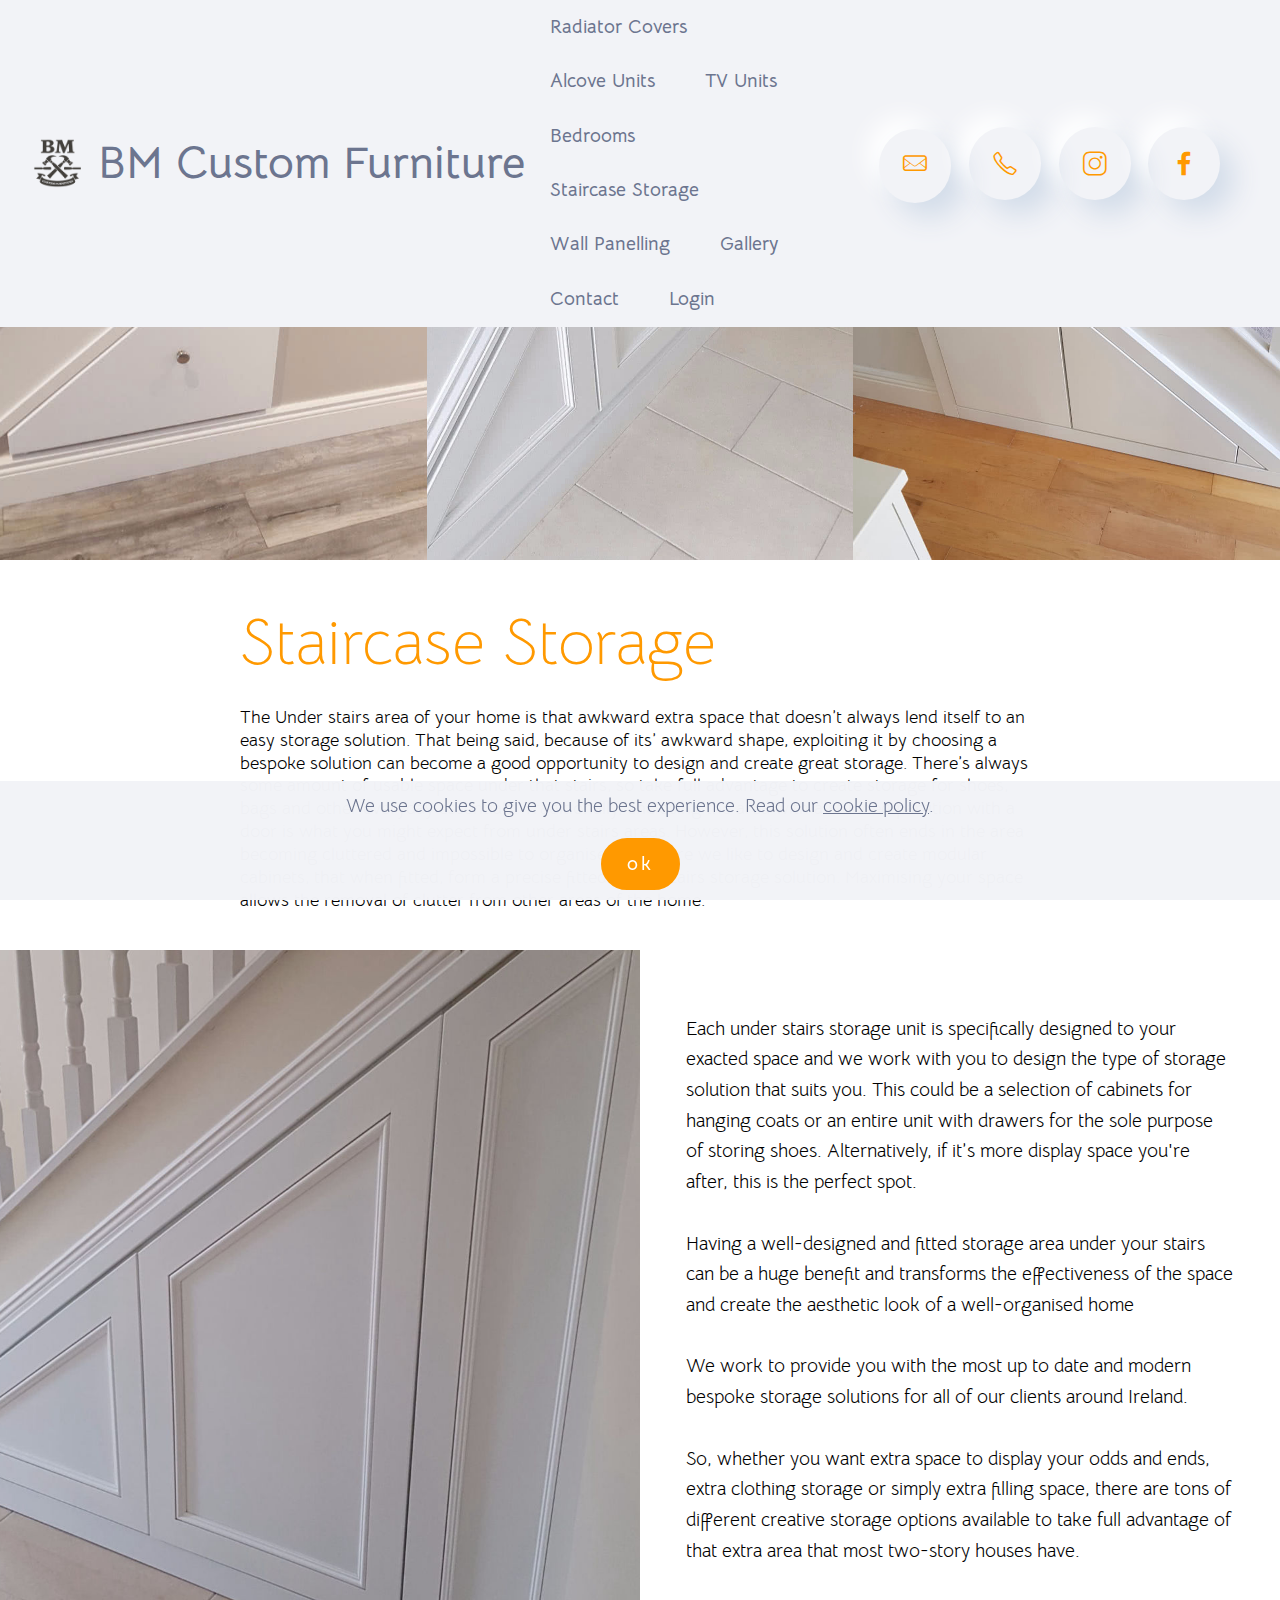
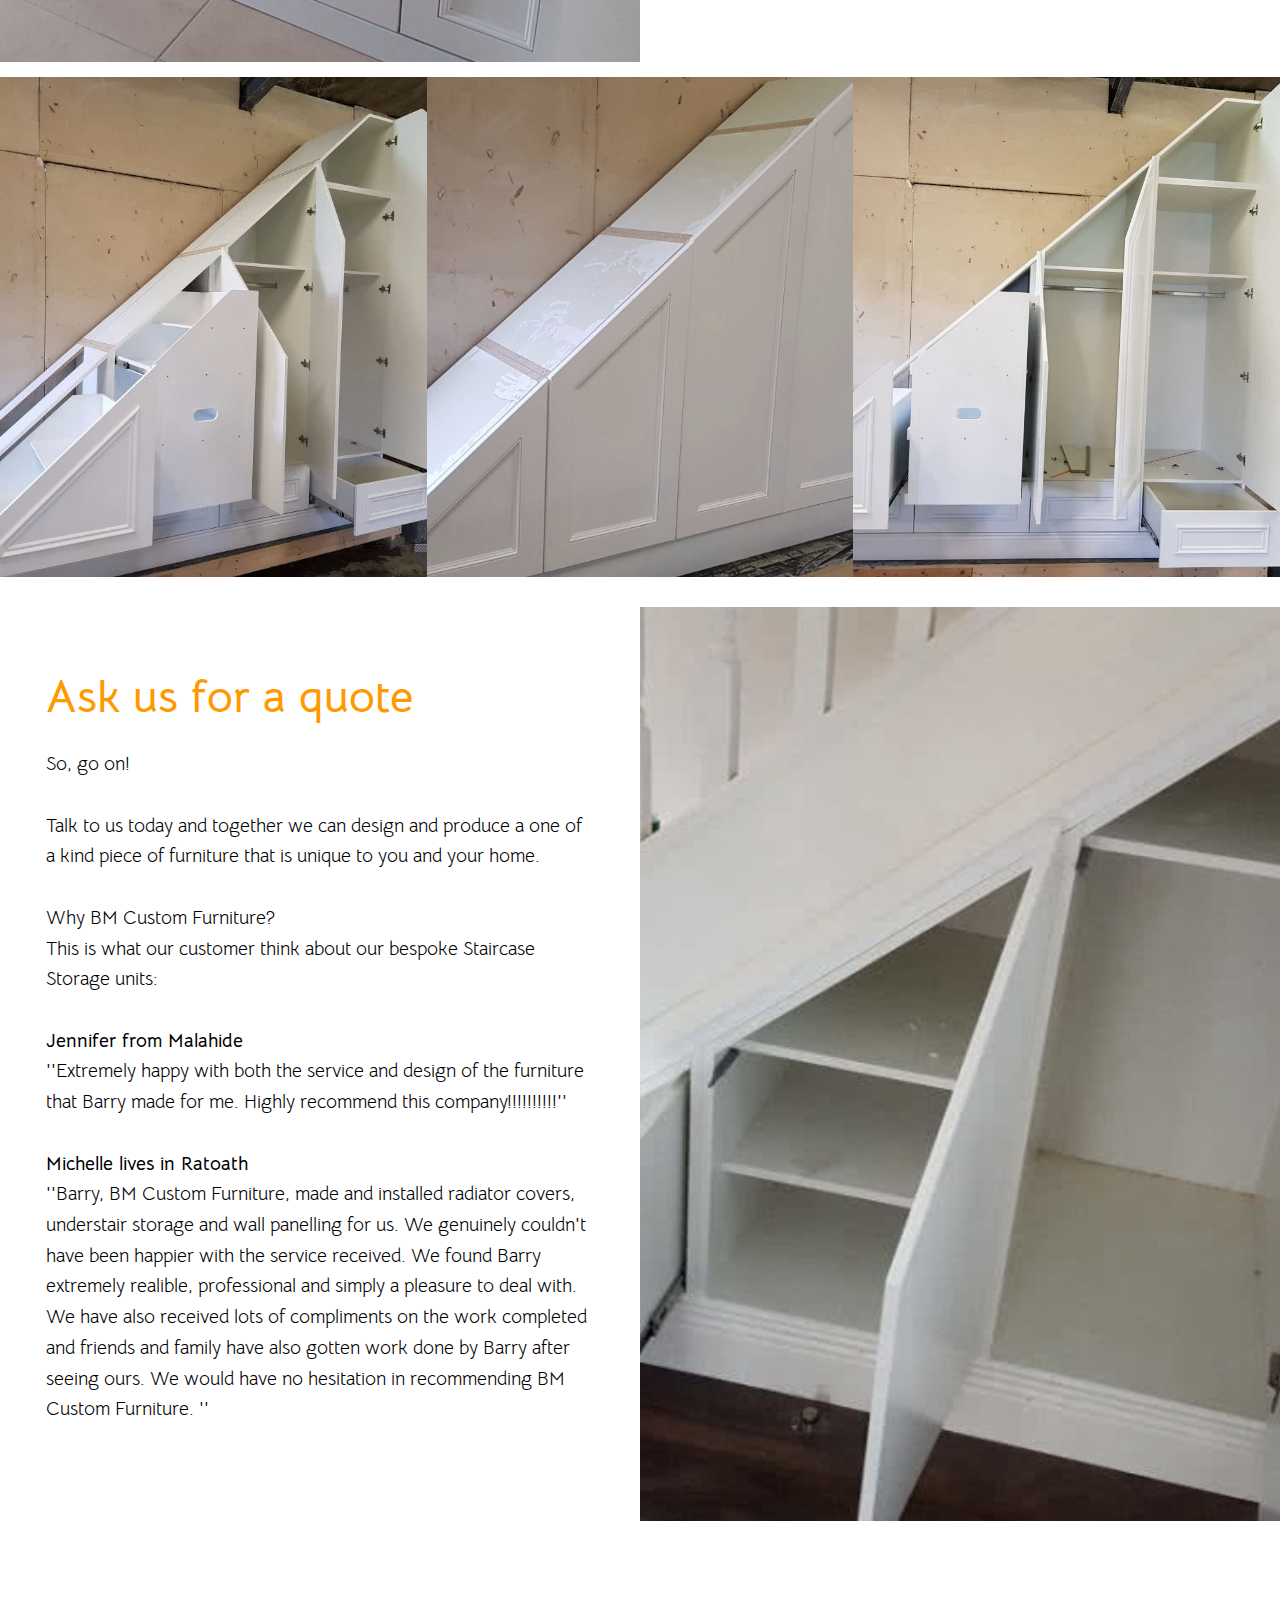
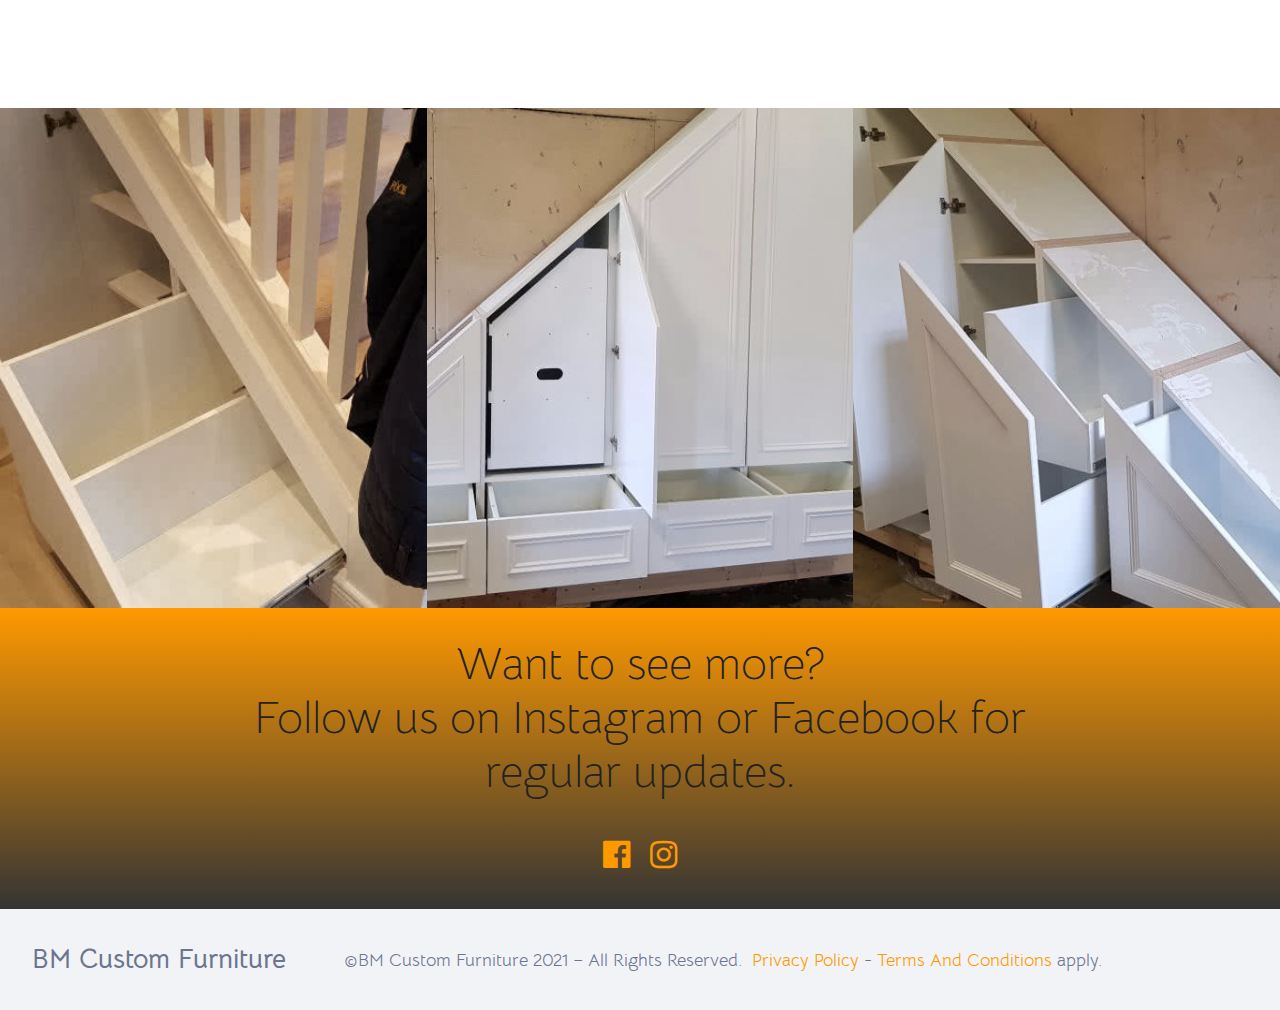
<file: staircase-storage.html>
<!DOCTYPE html>
<html  >
<head>
  
  <meta charset="UTF-8">
  <meta http-equiv="X-UA-Compatible" content="IE=edge">
  
  <meta name="twitter:card" content="summary_large_image"/>
  <meta name="twitter:image:src" content="">
  <meta property="og:image" content="">
  <meta name="twitter:title" content="Staircase Storage">
  <meta name="viewport" content="width=device-width, initial-scale=1, minimum-scale=1">
  <link rel="shortcut icon" href="assets/images/output-onlinepngtools-2-576x533-128x118.png" type="image/x-icon">
  <meta name="description" content="We make the best bespoke Staircase Storage in Dublin, providing the highest quality, for the best price. All our furniture is made to measure, delivery included and fitted on site.

">
  
  
  <title>Staircase Storage</title>
  <link rel="stylesheet" href="assets/icon54/style.css">
  <link rel="stylesheet" href="assets/linecons/style.css">
  <link rel="stylesheet" href="assets/simple-line-icons/simple-line-icons.css">
  <link rel="stylesheet" href="assets/FontAwesome/css/font-awesome.css">
  <link rel="stylesheet" href="assets/tether/tether.min.css">
  <link rel="stylesheet" href="assets/bootstrap/css/bootstrap.min.css">
  <link rel="stylesheet" href="assets/bootstrap/css/bootstrap-grid.min.css">
  <link rel="stylesheet" href="assets/bootstrap/css/bootstrap-reboot.min.css">
  <link rel="stylesheet" href="assets/dropdown/css/style.css">
  <link rel="stylesheet" href="assets/socicon/css/styles.css">
  <link rel="stylesheet" href="assets/theme/css/style.css">
  <link rel="preload" href="https://fonts.googleapis.com/css?family=Bellota+Text:300,300i,400,400i,700,700i&display=swap" as="style" onload="this.onload=null;this.rel='stylesheet'">
  <noscript><link rel="stylesheet" href="https://fonts.googleapis.com/css?family=Bellota+Text:300,300i,400,400i,700,700i&display=swap"></noscript>
  <link rel="preload" as="style" href="assets/mobirise/css/mbr-additional.css"><link rel="stylesheet" href="assets/mobirise/css/mbr-additional.css" type="text/css">
  
  
  
  <!-- Google Tag Manager -->
<script>(function(w,d,s,l,i){w[l]=w[l]||[];w[l].push({'gtm.start':
new Date().getTime(),event:'gtm.js'});var f=d.getElementsByTagName(s)[0],
j=d.createElement(s),dl=l!='dataLayer'?'&l='+l:'';j.async=true;j.src=
'https://www.googletagmanager.com/gtm.js?id='+i+dl;f.parentNode.insertBefore(j,f);
})(window,document,'script','dataLayer','GTM-W79CJML');</script>
<!-- End Google Tag Manager -->
<!-- Facebook Pixel Code -->
<script>
  !function(f,b,e,v,n,t,s)
  {if(f.fbq)return;n=f.fbq=function(){n.callMethod?
  n.callMethod.apply(n,arguments):n.queue.push(arguments)};
  if(!f._fbq)f._fbq=n;n.push=n;n.loaded=!0;n.version='2.0';
  n.queue=[];t=b.createElement(e);t.async=!0;
  t.src=v;s=b.getElementsByTagName(e)[0];
  s.parentNode.insertBefore(t,s)}(window, document,'script',
  'https://connect.facebook.net/en_US/fbevents.js');
  fbq('init', '2127471280855937');
  fbq('track', 'PageView');
</script>
<noscript><img height="1" width="1" style="display:none"
  src="https://www.facebook.com/tr?id=2127471280855937&ev=PageView&noscript=1"
/></noscript>
<!-- End Facebook Pixel Code -->

</head>
<body>

<!-- Analytics -->
<!-- Global site tag (gtag.js) - Google Analytics -->
<script async="" src="https://www.googletagmanager.com/gtag/js?id=UA-72013957-1"></script>
<script>
  window.dataLayer = window.dataLayer || [];
  function gtag(){dataLayer.push(arguments);}
  gtag('js', new Date());

  gtag('config', 'UA-72013957-1');
</script>

<!-- /Analytics -->


  
  <section class="menu menu1 cid-sCAdjRBOr6" once="menu" id="menu1-ci">
    
    <nav class="navbar navbar-dropdown navbar-fixed-top navbar-expand-lg">
        <div class="container-fluid">
            <div class="navbar-brand">
                <span class="navbar-logo">
                    <a href="#">
                        <img src="[data-uri]" alt="" style="height: 3rem;" loading="lazy" class="lazyload" data-src="assets/images/output-onlinepngtools-2-576x533-128x118.png">
                    </a>
                </span>
                <span class="navbar-caption-wrap"><a class="navbar-caption text-warning text-primary display-2" href="index.html">BM Custom Furniture</a></span>
            </div>
            <button class="navbar-toggler" type="button" data-toggle="collapse" data-target="#navbarSupportedContent" aria-controls="navbarNavAltMarkup" aria-expanded="false" aria-label="Toggle navigation">
                <div class="hamburger">
                    <span></span>
                    <span></span>
                    <span></span>
                    <span></span>
                </div>
            </button>
            <div class="collapse navbar-collapse" id="navbarSupportedContent">
                <ul class="navbar-nav nav-dropdown nav-right" data-app-modern-menu="true"><li class="nav-item"><a class="nav-link link text-warning text-primary display-7" href="radiator-covers.html">
                            Radiator Covers</a></li>
                    <li class="nav-item"><a class="nav-link link text-warning text-primary display-7" href="alcove-units.html">
                            Alcove Units</a></li>
                    <li class="nav-item"><a class="nav-link link text-warning text-primary display-7" href="tv-units.html">
                            TV Units</a></li><li class="nav-item"><a class="nav-link link text-warning text-primary display-7" href="beds-and-wardrobes.html">
                            Bedrooms</a></li><li class="nav-item"><a class="nav-link link text-warning text-primary display-7" href="staircase-storage.html">
                            Staircase Storage</a></li><li class="nav-item"><a class="nav-link link text-warning text-primary display-7" href="wall-panelling.html">
                            Wall Panelling</a></li><li class="nav-item"><a class="nav-link link text-warning text-primary display-7" href="gallery.html">
                            Gallery</a></li><li class="nav-item"><a class="nav-link link text-warning text-primary display-7" href="contact.html">
                            Contact</a></li><li class="nav-item"><a class="nav-link link text-warning text-primary display-7" href="https://clients.bmcustomfurniture.ie/portal/bmcustom">
                            Login</a></li></ul>
                <div class="icons-menu">
                    <a class="iconfont-wrapper" href="mailto:info@bmcustomfurniture.ie">
                        <span class="p-2 mbr-iconfont li_mail" style="color: rgb(255, 153, 0); fill: rgb(255, 153, 0);"></span>
                    </a>
                    <a class="iconfont-wrapper" href="tel:+353868936790">
                        <span class="p-2 mbr-iconfont sli-phone" style="color: rgb(255, 153, 0); fill: rgb(255, 153, 0);"></span>
                    </a>
                    <a class="iconfont-wrapper" href="https://instagram.com/bmcustomfurniture" target="_blank">
                        <span class="p-2 mbr-iconfont sli-social-instagram" style="color: rgb(255, 153, 0); fill: rgb(255, 153, 0);"></span>
                    </a>
                    <a class="iconfont-wrapper" href="https://www.facebook.com/bmcustomfurniture/" target="_blank">
                        <span class="p-2 mbr-iconfont icon54-v1-facebook-1 socicon-facebook socicon" style="color: rgb(255, 153, 0); fill: rgb(255, 153, 0);"></span>
                    </a>
                </div>
                
            </div>
        </div>
    </nav>
</section>

<section class="cid-rBTKKfhCwp" id="image03-4i">

    

    <div class="container-fluid">
        <div class="row">
            <div class="col-lg-4">

                <div class="image-block">
                    <img src="[data-uri]" alt="staircase storage ideas" title="staircase storage ideas" loading="lazy" class="lazyload" data-src="assets/images/understairs-storage-bm-custom-furniture-dublin-70-i-950x713.jpg">
                    
                </div>
            </div>

            <div class="col-lg-4">
                <div class="image-block">
                    <img src="[data-uri]" alt="staircase storage unit" title="staircase storage unit" loading="lazy" class="lazyload" data-src="assets/images/understairs-storage-bm-custom-furniture-dublin-57-i-1259x944.jpg">
                    
                </div>

            </div>

            <div class="col-lg-4">
                <div class="image-block">
                    <img src="[data-uri]" alt="staircase storage solutions" title="staircase storage solutions" loading="lazy" class="lazyload" data-src="assets/images/understairs-storage-bm-custom-furniture-dublin-106-1268x951-guetzli-1266x951.jpg">
                    
                </div>

            </div>


        </div>

    </div>


</section>

<section class="content7 cid-rBTKKfXHGR" id="content7-4j">

    

    
    <div class="container">
        <div class="row justify-content-center">
            <div class="col-12 col-lg-8 col-md-10 align-left">
                <h2 class="mbr-section-title align-left mbr-fonts-style pb-3 mbr-light display-1">Staircase Storage</h2>
                <h3 class="mbr-section-subtitle align-left mbr-fonts-style mbr-light display-4">The Under stairs area of your home is that awkward extra space that doesn’t always lend itself to an easy storage solution. That being said, because of its’ awkward shape, exploiting it by choosing a bespoke solution can become a good opportunity to design and create great storage. There’s always some amount of usable space under that stairs, so take full advantage to create storage for shoes, bags and other everyday essentials. Traditionally, enclosing the area with a studded partition with a door is what you might expect from under stairs areas. However, this solution often ends in the area becoming cluttered and impossible to organise. Therefore we like to design and create modular cabinets, that when fitted, form a precise fitted under stairs storage solution. Maximising your space allows the removal of clutter from other areas of the home.</h3>
            </div>
        </div>
    </div>
</section>

<section class="header3 cid-rBTKKgGstQ" id="content02-4k">

    

    

    <div class="container-fluid">
        <div class="row">

            <div class="col-md-12 col-lg-6">
                <div class="mbr-figure">
                    <img src="[data-uri]" alt="staircase storage design" title="staircase storage design" loading="lazy" class="lazyload" data-src="assets/images/understairs-storage-bm-custom-furniture-dublin-90-2580x1935-guetzli-1902x1069.jpg">
                </div>
            </div>



            <div class="col-md-12 col-lg-6 py-5 m-auto">
                <div class="media-content">
                    
                    
                    <div class="mbr-section-text mbr-black pb-3 ">
                        <p class="mbr-text align-left mbr-fonts-style display-7">Each under stairs storage unit is specifically designed to your exacted space and we work with you to design the type of storage solution that suits you. This could be a selection of cabinets for hanging coats or an entire unit with drawers for the sole purpose of storing shoes. Alternatively, if it’s more display space you're after, this is the perfect spot.
<br>
<br>Having a well-designed and fitted storage area under your stairs can be a huge benefit and transforms the effectiveness of the space and create the aesthetic look of a well-organised home
<br>
<br>We work to provide you with the most up to date and modern bespoke storage solutions for all of our clients around Ireland.
<br>
<br>So, whether you want extra space to display your odds and ends, extra clothing storage or simply extra filling space, there are tons of different creative storage options available to take full advantage of that extra area that most two-story houses have.&nbsp;</p>
                    </div>
                    
                </div>
            </div>


        </div>
    </div>

</section>

<section class="cid-rBTKKhqJES" id="image03-4l">

    

    <div class="container-fluid">
        <div class="row">
            <div class="col-lg-4">

                <div class="image-block">
                    <img src="[data-uri]" alt="staircase storage Monkstown" title="staircase storage Monkstown" loading="lazy" class="lazyload" data-src="assets/images/understairs-storage-bm-custom-furniture-dublin-100-952x714-guetzli-714x714.jpg">
                    
                </div>
            </div>

            <div class="col-lg-4">
                <div class="image-block">
                    <img src="[data-uri]" alt="staircase storage Killiney" title="staircase storage Killiney" loading="lazy" class="lazyload" data-src="assets/images/understairs-storage-bm-custom-furniture-dublin-80-1904x1428-guetzli-1268x713.jpg">
                    
                </div>

            </div>

            <div class="col-lg-4">
                <div class="image-block">
                    <img src="[data-uri]" alt="staircase storage Dún Laoghaire" title="staircase storage Dún Laoghaire" loading="lazy" class="lazyload" data-src="assets/images/understairs-storage-bm-custom-furniture-dublin-99-1152x864-guetzli-1152x864.jpg">
                    
                </div>

            </div>


        </div>

    </div>


</section>

<section class="header3 cid-rBTKKibSJY" id="content01-4m">

    

    

    <div class="container-fluid">
        <div class="row">

            <div class="col-md-12 col-lg-6 py-5 m-auto">
                <div class="media-content">
                    <h1 class="mbr-section-title align-right mbr-bold mbr-white pb-3 mbr-fonts-style display-2">Ask us for a quote</h1>
                    
                    <div class="mbr-section-text mbr-white pb-3 ">
                        <p class="mbr-text align-right align-right mbr-fonts-style display-7">So, go on!
<br>
<br>Talk to us today and together we can design and produce a one of a kind piece of furniture that is unique to you and your home. 
<br>
<br>Why BM Custom Furniture?
<br>This is what our customer think about our bespoke Staircase Storage units:&nbsp;<br><br><strong>Jennifer from Malahide
</strong><br>''Extremely happy with both the service and design of the furniture that Barry made for me. Highly recommend this company!!!!!!!!!!''
<br>
<br><strong>Michelle lives in Ratoath
</strong><br>''Barry, BM Custom Furniture, made and installed radiator covers, understair storage and wall panelling for us. We genuinely couldn't have been happier with the service received. We found Barry extremely realible, professional and simply a pleasure to deal with. We have also received lots of compliments on the work completed and friends and family have also gotten work done by Barry after seeing ours. We would have no hesitation in recommending BM Custom Furniture. ''<br></p>
                    </div>
                    
                </div>
            </div>

            <div class="col-md-12 col-lg-6">
                <div class="mbr-figure">
                    <img src="[data-uri]" alt="staircase storage images" title="staircase storage images" loading="lazy" class="lazyload" data-src="assets/images/understairs-storage-bm-custom-furniture-dublin-116-952x536-guetzli-952x536.jpg">
                </div>
            </div>

        </div>
    </div>

</section>

<div id="custom-html-4n"><iframe frameborder="0" style="height:800px;width:99%;border:none;" src="[data-uri]" loading="lazy" class="lazyload" data-src="https://forms.bmcustomfurniture.ie/bmcustomfurniture761/form/ContactForm/formperma/JToZZJ3Qg2WrVzNOz-MGgLQwKrLbAp9QuNkrC39i8Dc"></iframe></div>

<section class="cid-rBTMmHcPKw" id="image03-4r">

    

    <div class="container-fluid">
        <div class="row">
            <div class="col-lg-4">

                <div class="image-block">
                    <img src="[data-uri]" alt="staircase storage space" title="staircase storage space" loading="lazy" class="lazyload" data-src="assets/images/understairs-storage-bm-custom-furniture-dublin-113-800x450-guetzli-800x450.jpg">
                    
                </div>
            </div>

            <div class="col-lg-4">
                <div class="image-block">
                    <img src="[data-uri]" alt="staircase storage under" title="staircase storage under" loading="lazy" class="lazyload" data-src="assets/images/understairs-storage-bm-custom-furniture-dublin-101-952x714-guetzli-950x534.jpg">
                    
                </div>

            </div>

            <div class="col-lg-4">
                <div class="image-block">
                    <img src="[data-uri]" alt="staircase storage ireland" title="staircase storage ireland" loading="lazy" class="lazyload" data-src="assets/images/understairs-storage-bm-custom-furniture-dublin-81-952x714-guetzli-950x534.jpg">
                    
                </div>

            </div>


        </div>

    </div>


</section>

<section class="cid-rBTKKlaDW9" id="social-buttons2-4p">

    

    

    <div class="container">
        <div class="media-container-row">
            <div class="mb-0 col-md-8 align-center">
                <h2 class="mbr-section-title mbr-fonts-style display-2">Want to see more?
<div>Follow us on Instagram or Facebook for regular updates.</div></h2>
                
                <div class="social-list pt-4">
                    <a href="https://www.facebook.com/bmcustomfurniture/" target="_blank">
                        <span class="mbr-iconfont mbr-iconfont-social fa-facebook-official fa"></span>
                    </a>
                    <a href="https://instagram.com/bmcustomfurniture" target="_blank">
                        <span class="mbr-iconfont mbr-iconfont-social fa-instagram fa"></span>
                    </a>
                    <a href="https://instagram.com/mobirise" target="_blank">
                        
                    </a>
                    <a href="https://www.youtube.com/c/mobirise" target="_blank">
                        
                    </a>
                    <a href="https://www.behance.net/Mobirise" target="_blank">
                        
                    </a>
                </div>
            </div>
        </div>
    </div>
</section>

<section class="footer1 cid-syC85iqo9A" once="footers" id="footer01-cc">

    

    

    <div class="container">
        <div class="row align-left mbr-white">
            <div class="col-lg-3">
                <p class="mbr-title mb-0 mbr-fonts-style display-5"><strong>
                        BM Custom Furniture</strong><br>
                </p>
            </div>
            <div class="col-lg-9">
                <p class="mbr-text mb-0 mbr-fonts-style display-4">©BM Custom Furniture 2021 – All Rights Reserved.&nbsp;&nbsp;<a href="https://www.bmcustomfurniture.ie/privacy.html" class="text-primary">Privacy Policy</a> - <a href="termsandconditions.html" class="text-primary">Terms And Conditions</a> apply.<br>
                </p>
            </div>
        </div>
    </div>
</section>


<script src="assets/web/assets/jquery/jquery.min.js"></script>
  <script src="assets/popper/popper.min.js"></script>
  <script src="assets/tether/tether.min.js"></script>
  <script src="assets/bootstrap/js/bootstrap.min.js"></script>
  <script src="assets/web/assets/cookies-alert-plugin/cookies-alert-core.js"></script>
  <script src="assets/web/assets/cookies-alert-plugin/cookies-alert-script.js"></script>
  <script src="assets/smoothscroll/smooth-scroll.js"></script>
  <script src="assets/sociallikes/social-likes.js"></script>
  <script src="assets/dropdown/js/nav-dropdown.js"></script>
  <script src="assets/dropdown/js/navbar-dropdown.js"></script>
  <script src="assets/touchswipe/jquery.touch-swipe.min.js"></script>
  <script src="assets/theme/js/script.js"></script>
  
  
  <!-- Google Tag Manager (noscript) -->
<noscript><iframe src="https://www.googletagmanager.com/ns.html?id=GTM-W79CJML"
height="0" width="0" style="display:none;visibility:hidden"></iframe></noscript>
<!-- End Google Tag Manager (noscript) -->
<input name="cookieData" type="hidden" data-cookie-customdialogselector="null" data-cookie-colortext="#6c758f" data-cookie-colorbg="rgba(242, 243, 247, 0.99)" data-cookie-textbutton="ok" data-cookie-colorbutton="#ff9900" data-cookie-colorlink="#6c758f" data-cookie-underlinelink="true" data-cookie-text="We use cookies to give you the best experience. Read our <a href='privacy.html'>cookie policy</a>.">
  
<script>"use strict";if("loading"in HTMLImageElement.prototype){document.querySelectorAll('img[loading="lazy"],iframe[loading="lazy"]').forEach(e=>{e.src=e.dataset.src,e.style.paddingTop=100*e.getAttribute("data-aspectratio")+"%",e.style.height=0,e.onload=function(){e.removeAttribute("style")}})}else{const e=document.createElement("script");e.src="https://cdnjs.cloudflare.com/ajax/libs/lazysizes/5.1.2/lazysizes.min.js",document.body.appendChild(e)}</script>
</body>
</html>
</file>
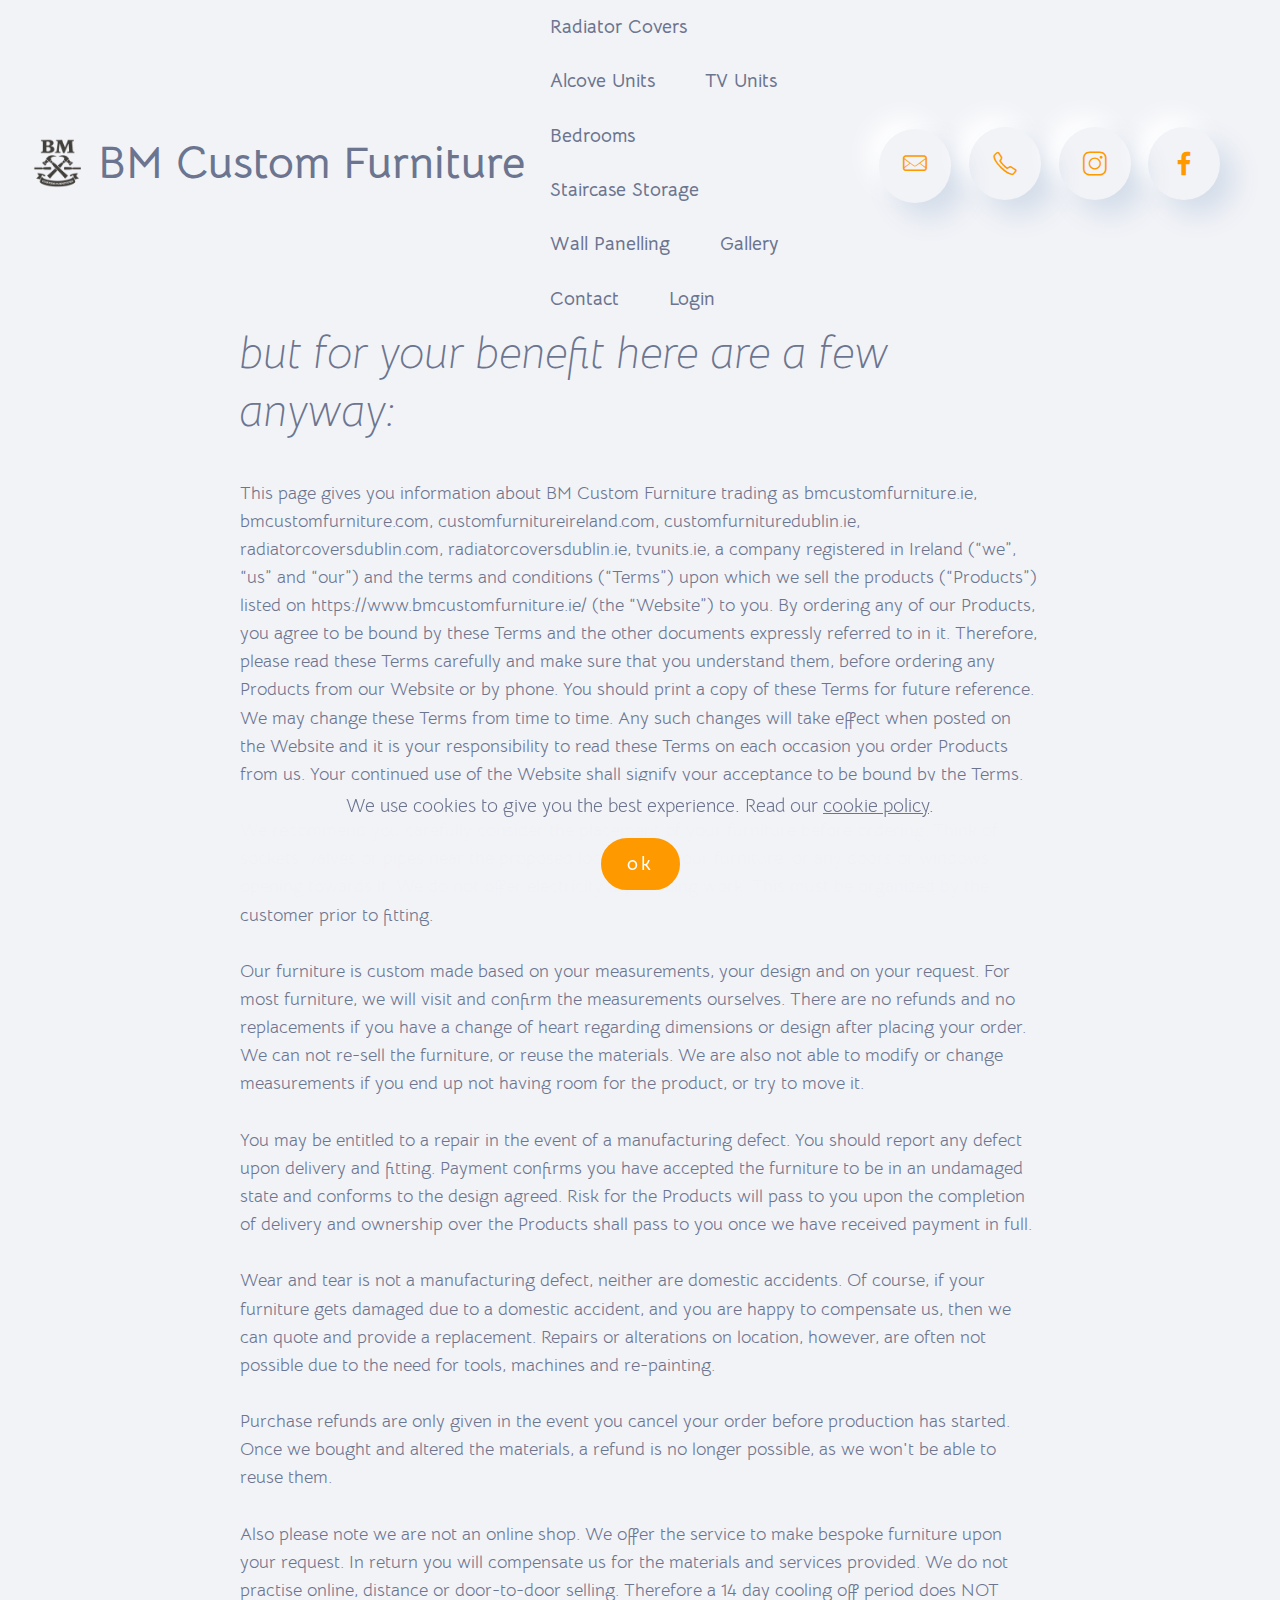
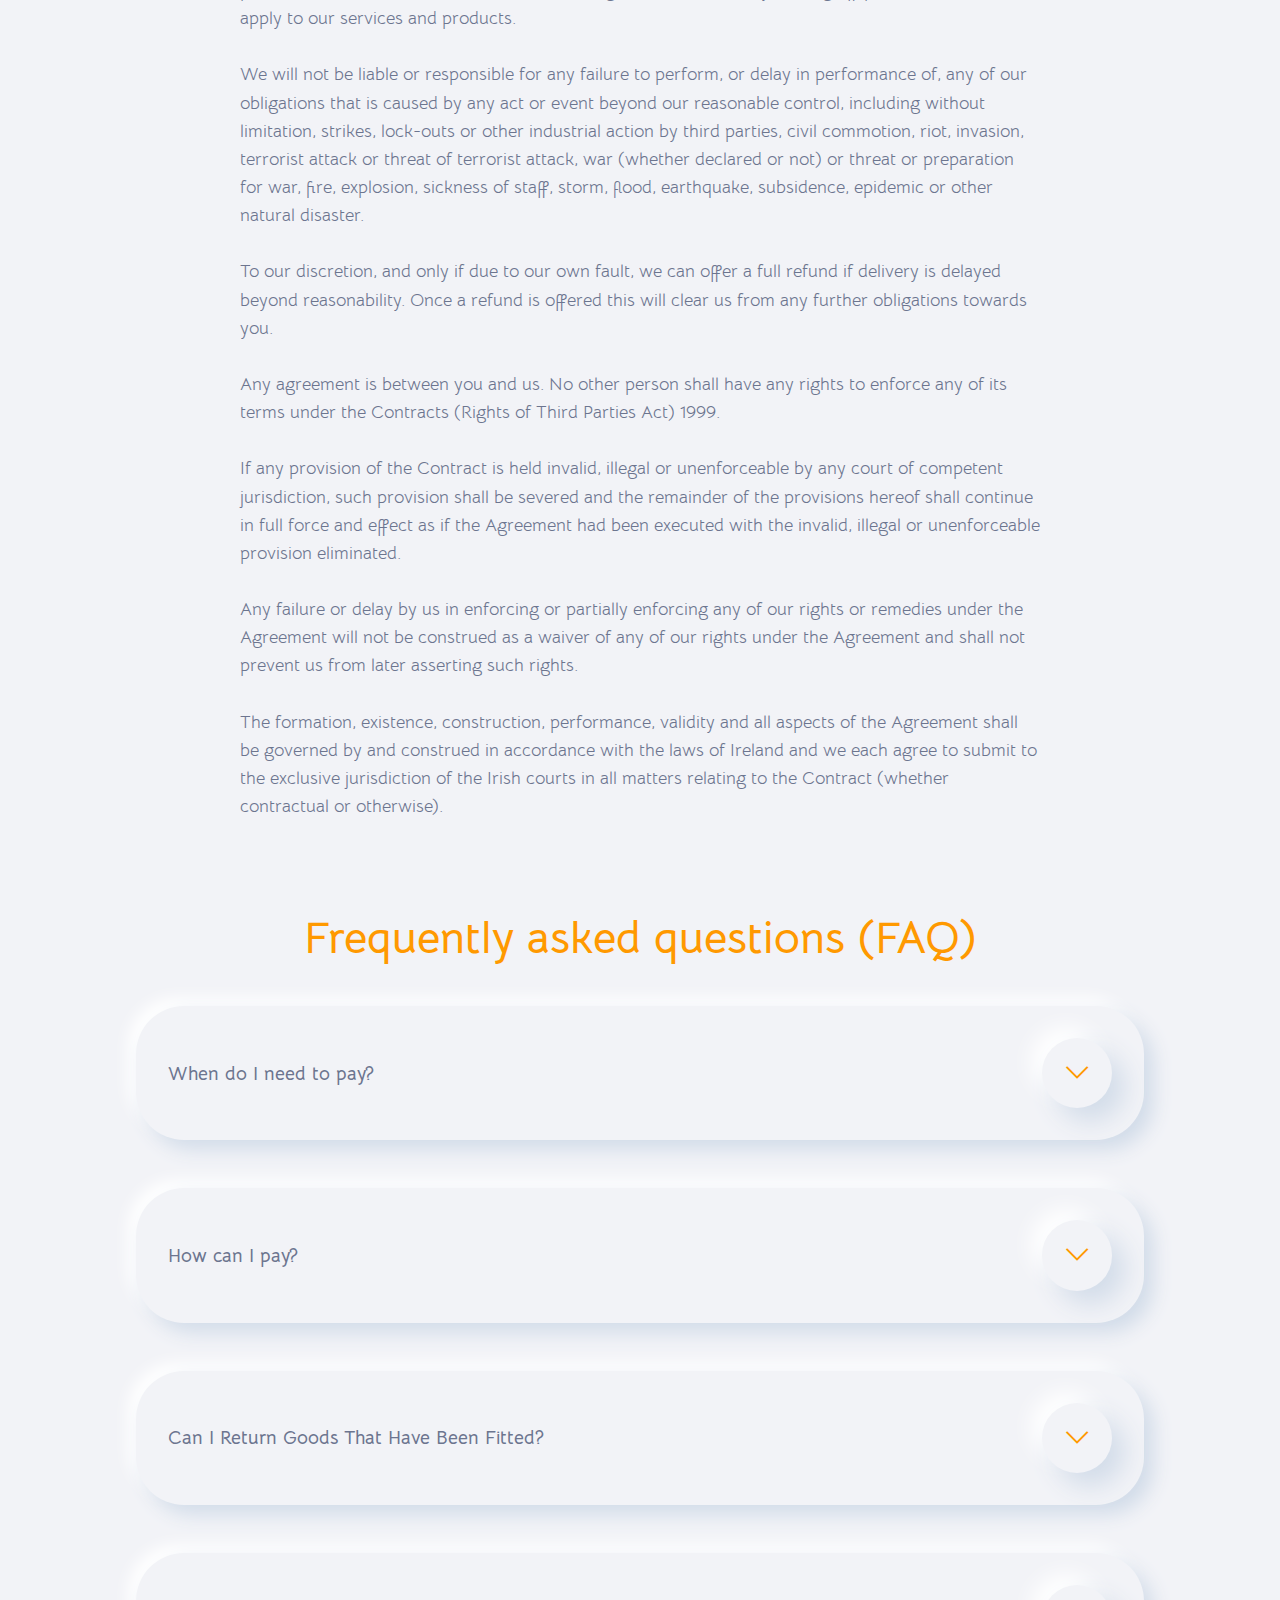
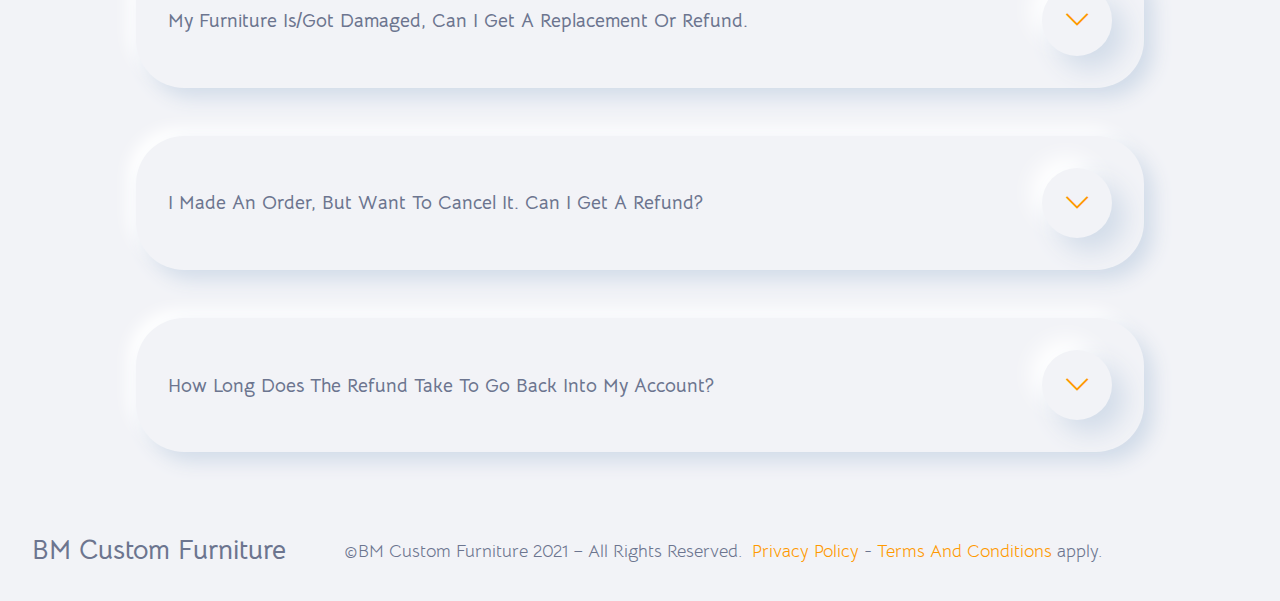
<file: termsandconditions.html>
<!DOCTYPE html>
<html  >
<head>
  
  <meta charset="UTF-8">
  <meta http-equiv="X-UA-Compatible" content="IE=edge">
  
  <meta name="twitter:card" content="summary_large_image"/>
  <meta name="twitter:image:src" content="">
  <meta property="og:image" content="">
  <meta name="twitter:title" content="Terms and Conditions  / FAQ">
  <meta name="viewport" content="width=device-width, initial-scale=1, minimum-scale=1">
  <link rel="shortcut icon" href="assets/images/output-onlinepngtools-2-576x533-128x118.png" type="image/x-icon">
  <meta name="description" content="">
  
  
  <title>Terms and Conditions  / FAQ</title>
  <link rel="stylesheet" href="assets/web/assets/mobirise-icons2/mobirise2.css">
  <link rel="stylesheet" href="assets/icon54/style.css">
  <link rel="stylesheet" href="assets/linecons/style.css">
  <link rel="stylesheet" href="assets/simple-line-icons/simple-line-icons.css">
  <link rel="stylesheet" href="assets/web/assets/mobirise-icons/mobirise-icons.css">
  <link rel="stylesheet" href="assets/tether/tether.min.css">
  <link rel="stylesheet" href="assets/bootstrap/css/bootstrap.min.css">
  <link rel="stylesheet" href="assets/bootstrap/css/bootstrap-grid.min.css">
  <link rel="stylesheet" href="assets/bootstrap/css/bootstrap-reboot.min.css">
  <link rel="stylesheet" href="assets/dropdown/css/style.css">
  <link rel="stylesheet" href="assets/socicon/css/styles.css">
  <link rel="stylesheet" href="assets/theme/css/style.css">
  <link rel="preload" href="https://fonts.googleapis.com/css?family=Bellota+Text:300,300i,400,400i,700,700i&display=swap" as="style" onload="this.onload=null;this.rel='stylesheet'">
  <noscript><link rel="stylesheet" href="https://fonts.googleapis.com/css?family=Bellota+Text:300,300i,400,400i,700,700i&display=swap"></noscript>
  <link rel="preload" as="style" href="assets/mobirise/css/mbr-additional.css"><link rel="stylesheet" href="assets/mobirise/css/mbr-additional.css" type="text/css">
  
  
  
  <!-- Google Tag Manager -->
<script>(function(w,d,s,l,i){w[l]=w[l]||[];w[l].push({'gtm.start':
new Date().getTime(),event:'gtm.js'});var f=d.getElementsByTagName(s)[0],
j=d.createElement(s),dl=l!='dataLayer'?'&l='+l:'';j.async=true;j.src=
'https://www.googletagmanager.com/gtm.js?id='+i+dl;f.parentNode.insertBefore(j,f);
})(window,document,'script','dataLayer','GTM-W79CJML');</script>
<!-- End Google Tag Manager -->
<!-- Facebook Pixel Code -->
<script>
  !function(f,b,e,v,n,t,s)
  {if(f.fbq)return;n=f.fbq=function(){n.callMethod?
  n.callMethod.apply(n,arguments):n.queue.push(arguments)};
  if(!f._fbq)f._fbq=n;n.push=n;n.loaded=!0;n.version='2.0';
  n.queue=[];t=b.createElement(e);t.async=!0;
  t.src=v;s=b.getElementsByTagName(e)[0];
  s.parentNode.insertBefore(t,s)}(window, document,'script',
  'https://connect.facebook.net/en_US/fbevents.js');
  fbq('init', '2127471280855937');
  fbq('track', 'PageView');
</script>
<noscript><img height="1" width="1" style="display:none"
  src="https://www.facebook.com/tr?id=2127471280855937&ev=PageView&noscript=1"
/></noscript>
<!-- End Facebook Pixel Code -->

</head>
<body>

<!-- Analytics -->
<!-- Global site tag (gtag.js) - Google Analytics -->
<script async="" src="https://www.googletagmanager.com/gtag/js?id=UA-72013957-1"></script>
<script>
  window.dataLayer = window.dataLayer || [];
  function gtag(){dataLayer.push(arguments);}
  gtag('js', new Date());

  gtag('config', 'UA-72013957-1');
</script>

<!-- /Analytics -->


  
  <section class="menu menu1 cid-sCAdjRBOr6" once="menu" id="menu1-ci">
    
    <nav class="navbar navbar-dropdown navbar-fixed-top navbar-expand-lg">
        <div class="container-fluid">
            <div class="navbar-brand">
                <span class="navbar-logo">
                    <a href="#">
                        <img src="[data-uri]" alt="" style="height: 3rem;" loading="lazy" class="lazyload" data-src="assets/images/output-onlinepngtools-2-576x533-128x118.png">
                    </a>
                </span>
                <span class="navbar-caption-wrap"><a class="navbar-caption text-warning text-primary display-2" href="index.html">BM Custom Furniture</a></span>
            </div>
            <button class="navbar-toggler" type="button" data-toggle="collapse" data-target="#navbarSupportedContent" aria-controls="navbarNavAltMarkup" aria-expanded="false" aria-label="Toggle navigation">
                <div class="hamburger">
                    <span></span>
                    <span></span>
                    <span></span>
                    <span></span>
                </div>
            </button>
            <div class="collapse navbar-collapse" id="navbarSupportedContent">
                <ul class="navbar-nav nav-dropdown nav-right" data-app-modern-menu="true"><li class="nav-item"><a class="nav-link link text-warning text-primary display-7" href="radiator-covers.html">
                            Radiator Covers</a></li>
                    <li class="nav-item"><a class="nav-link link text-warning text-primary display-7" href="alcove-units.html">
                            Alcove Units</a></li>
                    <li class="nav-item"><a class="nav-link link text-warning text-primary display-7" href="tv-units.html">
                            TV Units</a></li><li class="nav-item"><a class="nav-link link text-warning text-primary display-7" href="beds-and-wardrobes.html">
                            Bedrooms</a></li><li class="nav-item"><a class="nav-link link text-warning text-primary display-7" href="staircase-storage.html">
                            Staircase Storage</a></li><li class="nav-item"><a class="nav-link link text-warning text-primary display-7" href="wall-panelling.html">
                            Wall Panelling</a></li><li class="nav-item"><a class="nav-link link text-warning text-primary display-7" href="gallery.html">
                            Gallery</a></li><li class="nav-item"><a class="nav-link link text-warning text-primary display-7" href="contact.html">
                            Contact</a></li><li class="nav-item"><a class="nav-link link text-warning text-primary display-7" href="https://clients.bmcustomfurniture.ie/portal/bmcustom">
                            Login</a></li></ul>
                <div class="icons-menu">
                    <a class="iconfont-wrapper" href="mailto:info@bmcustomfurniture.ie">
                        <span class="p-2 mbr-iconfont li_mail" style="color: rgb(255, 153, 0); fill: rgb(255, 153, 0);"></span>
                    </a>
                    <a class="iconfont-wrapper" href="tel:+353868936790">
                        <span class="p-2 mbr-iconfont sli-phone" style="color: rgb(255, 153, 0); fill: rgb(255, 153, 0);"></span>
                    </a>
                    <a class="iconfont-wrapper" href="https://instagram.com/bmcustomfurniture" target="_blank">
                        <span class="p-2 mbr-iconfont sli-social-instagram" style="color: rgb(255, 153, 0); fill: rgb(255, 153, 0);"></span>
                    </a>
                    <a class="iconfont-wrapper" href="https://www.facebook.com/bmcustomfurniture/" target="_blank">
                        <span class="p-2 mbr-iconfont icon54-v1-facebook-1 socicon-facebook socicon" style="color: rgb(255, 153, 0); fill: rgb(255, 153, 0);"></span>
                    </a>
                </div>
                
            </div>
        </div>
    </nav>
</section>

<section class="content7 cid-rBOMRVuQJ7" id="content7-2a">

    

    
    <div class="container">
        <div class="row justify-content-center">
            <div class="col-12 col-lg-8 col-md-10 align-left">
                <h2 class="mbr-section-title align-left mbr-fonts-style pb-3 mbr-light display-1">Terms and Conditions  / FAQ</h2>
                <h3 class="mbr-section-subtitle align-left mbr-fonts-style mbr-light display-2"><em>We don't like small prints,
</em><div><em>​but for your benefit here are a few anyway:</em></div></h3>
            </div>
        </div>
    </div>
</section>

<section class="mbr-section content1 cid-rBOMRWBXm1" id="content1-2b">
    
     

    <div class="container">
        <div class="row justify-content-center">
            <div class="col-lg-8 col-md-10">
                <p class="mbr-text mbr-fonts-style mbr-light display-4">This page gives you information about BM Custom Furniture trading as bmcustomfurniture.ie, bmcustomfurniture.com, customfurnitureireland.com, customfurnituredublin.ie, radiatorcoversdublin.com, radiatorcoversdublin.ie, tvunits.ie, a company registered in Ireland (“we”, “us” and “our”) and the terms and conditions (“Terms”) upon which we sell the products (“Products”) listed on https://www.bmcustomfurniture.ie/ (the “Website”) to you. By ordering any of our Products, you agree to be bound by these Terms and the other documents expressly referred to in it. Therefore, please read these Terms carefully and make sure that you understand them, before ordering any Products from our Website or by phone. You should print a copy of these Terms for future reference. We may change these Terms from time to time. Any such changes will take effect when posted on the Website and it is your responsibility to read these Terms on each occasion you order Products from us. Your continued use of the Website shall signify your acceptance to be bound by the Terms.
<br>
<br>We recommend you carefully consider the placement of your furniture before ordering. Think of sockets, valves or pipes near the proposed location for your furniture, or any doors or windows opening towards it. We do not offer electricity &amp; plumbing work. This must be organized by the customer prior to fitting.
<br>
<br>Our furniture is custom made based on your measurements, your design and on your request. For most furniture, we will visit and confirm the measurements ourselves. There are no refunds and no replacements if you have a change of heart regarding dimensions or design after placing your order. We can not re-sell the furniture, or reuse the materials. We are also not able to modify or change measurements if you end up not having room for the product, or try to move it.
<br>
<br>You may be entitled to a repair in the event of a manufacturing defect. You should report any defect upon delivery and fitting. Payment confirms you have accepted the furniture to be in an undamaged state and conforms to the design agreed. Risk for the Products will pass to you upon the completion of delivery and ownership over the Products shall pass to you once we have received payment in full.
<br>
<br>Wear and tear is not a manufacturing defect, neither are domestic accidents. Of course, if your furniture gets damaged due to a domestic accident, and you are happy to compensate us, then we can quote and provide a replacement. Repairs or alterations on location, however, are often not possible due to the need for tools, machines and re-painting.
<br>
<br>Purchase refunds are only given in the event you cancel your order before production has started. Once we bought and altered the materials, a refund is no longer possible, as we won't be able to reuse them.
<br>
<br>Also please note we are not an online shop. We offer the service to make bespoke furniture upon your request. In return you will compensate us for the materials and services provided. We do not practise online, distance or door-to-door selling. Therefore a 14 day cooling off period does NOT apply to our services and products.
<br>
<br>We will not be liable or responsible for any failure to perform, or delay in performance of, any of our obligations that is caused by any act or event beyond our reasonable control, including without limitation, strikes, lock-outs or other industrial action by third parties, civil commotion, riot, invasion, terrorist attack or threat of terrorist attack, war (whether declared or not) or threat or preparation for war, fire, explosion, sickness of staff, storm, flood, earthquake, subsidence, epidemic or other natural disaster.
<br>
<br>To our discretion, and only if due to our own fault, we can offer a full refund if delivery is delayed beyond reasonability. Once a refund is offered this will clear us from any further obligations towards you.
<br>
<br>Any agreement is between you and us. No other person shall have any rights to enforce any of its terms under the Contracts (Rights of Third Parties Act) 1999.
<br>
<br>If any provision of the Contract is held invalid, illegal or unenforceable by any court of competent jurisdiction, such provision shall be severed and the remainder of the provisions hereof shall continue in full force and effect as if the Agreement had been executed with the invalid, illegal or unenforceable provision eliminated.
<br>
<br>Any failure or delay by us in enforcing or partially enforcing any of our rights or remedies under the Agreement will not be construed as a waiver of any of our rights under the Agreement and shall not prevent us from later asserting such rights.
<br>
<br>The formation, existence, construction, performance, validity and all aspects of the Agreement shall be governed by and construed in accordance with the laws of Ireland and we each agree to submit to the exclusive jurisdiction of the Irish courts in all matters relating to the Contract (whether contractual or otherwise).</p>
            </div>
        </div>
    </div>
</section>

<section class="List2 cid-syC3b7Utfs" id="list02-cb">
    

    
    <div class="container">
        <div class="row justify-content-center">
            <div class="col-12 col-md-10">
                <div class="mbr-section-head align-center mb-4">
                    <h3 class="mbr-section-title mb-0 mbr-fonts-style display-2"><strong>Frequently asked questions (FAQ)</strong></h3>
                    
                </div>
                <div id="bootstrap-accordion_41" class="panel-group accordionStyles accordion" role="tablist" aria-multiselectable="true">
                    <div class="card mb-3">
                        <div class="card-header" role="tab" id="headingOne">
                            <a role="button" class="panel-title collapsed" data-toggle="collapse" data-core="" href="#collapse1_41" aria-expanded="false" aria-controls="collapse1">
                                <h6 class="panel-title-edit mbr-fonts-style mb-0 display-7"><strong>When do I need to pay?</strong></h6>
                                <span class="sign mbr-iconfont mbri-arrow-down"></span>
                            </a>
                        </div>
                        <div id="collapse1_41" class="panel-collapse noScroll collapse" role="tabpanel" aria-labelledby="headingOne" data-parent="#bootstrap-accordion_41">
                            <div class="panel-body">
                                <p class="mbr-fonts-style panel-text display-4">50% of the total quoted price needs to be paid to secure and place the order. The remaining balance will need to be paid on delivery. If you can not present payment on delivery then we reserve the right to not deliver, or if already installed, reclaim the furniture.<br></p>
                            </div>
                        </div>
                    </div>
                    <div class="card mb-3">
                        <div class="card-header" role="tab" id="headingOne">
                            <a role="button" class="panel-title collapsed" data-toggle="collapse" data-core="" href="#collapse2_41" aria-expanded="false" aria-controls="collapse2">
                                <h6 class="panel-title-edit mbr-fonts-style mb-0 display-7"><strong>How can I pay?</strong></h6>
                                <span class="sign mbr-iconfont mbri-arrow-down"></span>
                            </a>
                        </div>
                        <div id="collapse2_41" class="panel-collapse noScroll collapse" role="tabpanel" aria-labelledby="headingOne" data-parent="#bootstrap-accordion_41">
                            <div class="panel-body">
                                <p class="mbr-fonts-style panel-text display-4">Unless you made a specific commitment to pay in a certain way, payment can be made cash, by card ( we accept all debit &amp; credit cards, Apple-Pay and G-Pay) or by IBAN bank transfer. PLEASE NOTE: If you wish to pay by bank-transfer, then please do this 1 day before we fit your order, as we will need to verify the payment before delivery.<br></p>
                            </div>
                        </div>
                    </div>
                    <div class="card mb-3">
                        <div class="card-header" role="tab" id="headingOne">
                            <a role="button" class="panel-title collapsed" data-toggle="collapse" data-core="" href="#collapse3_41" aria-expanded="false" aria-controls="collapse3">
                                <h6 class="panel-title-edit mbr-fonts-style mb-0 display-7"><strong>Can I Return Goods That Have Been Fitted?</strong></h6>
                                <span class="sign mbr-iconfont mbri-arrow-down"></span>
                            </a>
                        </div>
                        <div id="collapse3_41" class="panel-collapse noScroll collapse" role="tabpanel" aria-labelledby="headingOne" data-parent="#bootstrap-accordion_41">
                            <div class="panel-body">
                                <p class="mbr-fonts-style panel-text display-4">Regrettably, if goods have been assembled or fitted then the item cannot be returned to us. The product you ordered was made to measure to fit in your home. We won’t be able to reuse the materials or resell it. Therefore we do not allow returns once a delivery has been made.<br></p>
                            </div>
                        </div>
                    </div>
                    <div class="card mb-3">
                        <div class="card-header" role="tab" id="headingOne">
                            <a role="button" class="panel-title collapsed" data-toggle="collapse" data-core="" href="#collapse4_41" aria-expanded="false" aria-controls="collapse4">
                                <h6 class="panel-title-edit mbr-fonts-style mb-0 display-7"><strong>My Furniture Is/Got Damaged, Can I Get A Replacement Or Refund.</strong></h6>
                                <span class="sign mbr-iconfont mbri-arrow-down"></span>
                            </a>
                        </div>
                        <div id="collapse4_41" class="panel-collapse noScroll collapse" role="tabpanel" aria-labelledby="headingOne" data-parent="#bootstrap-accordion_41">
                            <div class="panel-body">
                                <p class="mbr-fonts-style panel-text display-4">Our carpenters check your furniture to make sure it’s up to our high standards before we deliver it, so damage is rare. Upon delivery of your goods, you must inspect them for damage. If you believe the goods are damaged, or a manufacturing error made in any way then you should ask the carpenter to fix it straight away. If you chose to accept delivery and pay the carpenter, then you thereby confirm the product conforms to what you have ordered and is in an undamaged state. If you discover damage in a later stage, then based on our terms and conditions you will no longer be able to return the product and we will not be able to refund against.<br></p>
                            </div>
                        </div>
                    </div>
                    <div class="card mb-3">
                        <div class="card-header" role="tab" id="headingOne">
                            <a role="button" class="panel-title collapsed" data-toggle="collapse" data-core="" href="#collapse5_41" aria-expanded="false" aria-controls="collapse5">
                                <h6 class="panel-title-edit mbr-fonts-style mb-0 display-7"><strong>I Made An Order, But Want To Cancel It. Can I Get A Refund?</strong></h6>
                                <span class="sign mbr-iconfont mbri-arrow-down"></span>
                            </a>
                        </div>
                        <div id="collapse5_41" class="panel-collapse noScroll collapse" role="tabpanel" aria-labelledby="headingOne" data-parent="#bootstrap-accordion_41">
                            <div class="panel-body">
                                <p class="mbr-fonts-style panel-text display-4">Yes, you can cancel your order. Deposit’s made are however not fully refundable. Every product ordered requires a minimum deposit of 50 euro, but usually 50% of the quoted price, or higher depending on the total price. The deposit will need to be paid when the carpenter visits you to take measurements. Only if you pre-paid your order in full, then we can refund up till 50% of the order total. You will not receive a full refund, as we already purchased and altered the needed materials in order to fabricate your furniture.<br></p>
                            </div>
                        </div>
                    </div>
                    <div class="card mb-3">
                        <div class="card-header" role="tab" id="headingOne">
                            <a role="button" class="panel-title collapsed" data-toggle="collapse" data-core="" href="#collapse6_41" aria-expanded="false" aria-controls="collapse6">
                                <h6 class="panel-title-edit mbr-fonts-style mb-0 display-7"><strong>How Long Does The Refund Take To Go Back Into My Account?</strong></h6>
                                <span class="sign mbr-iconfont mbri-arrow-down"></span>
                            </a>
                        </div>
                        <div id="collapse6_41" class="panel-collapse noScroll collapse" role="tabpanel" aria-labelledby="headingOne" data-parent="#bootstrap-accordion_41">
                            <div class="panel-body">
                                <p class="mbr-fonts-style panel-text display-4">We will issue the refund straight away, but it can take a few working days to hit your account depending on your own bank.<br></p>
                            </div>
                        </div>
                    </div>
                </div>
            </div>
        </div>
    </div>
</section>

<section class="footer1 cid-syC85iqo9A" once="footers" id="footer01-cc">

    

    

    <div class="container">
        <div class="row align-left mbr-white">
            <div class="col-lg-3">
                <p class="mbr-title mb-0 mbr-fonts-style display-5"><strong>
                        BM Custom Furniture</strong><br>
                </p>
            </div>
            <div class="col-lg-9">
                <p class="mbr-text mb-0 mbr-fonts-style display-4">©BM Custom Furniture 2021 – All Rights Reserved.&nbsp;&nbsp;<a href="https://www.bmcustomfurniture.ie/privacy.html" class="text-primary">Privacy Policy</a> - <a href="termsandconditions.html" class="text-primary">Terms And Conditions</a> apply.<br>
                </p>
            </div>
        </div>
    </div>
</section>


<script src="assets/web/assets/jquery/jquery.min.js"></script>
  <script src="assets/popper/popper.min.js"></script>
  <script src="assets/tether/tether.min.js"></script>
  <script src="assets/bootstrap/js/bootstrap.min.js"></script>
  <script src="assets/web/assets/cookies-alert-plugin/cookies-alert-core.js"></script>
  <script src="assets/web/assets/cookies-alert-plugin/cookies-alert-script.js"></script>
  <script src="assets/smoothscroll/smooth-scroll.js"></script>
  <script src="assets/mbr-switch-arrow/mbr-switch-arrow.js"></script>
  <script src="assets/dropdown/js/nav-dropdown.js"></script>
  <script src="assets/dropdown/js/navbar-dropdown.js"></script>
  <script src="assets/touchswipe/jquery.touch-swipe.min.js"></script>
  <script src="assets/theme/js/script.js"></script>
  
  
  <!-- Google Tag Manager (noscript) -->
<noscript><iframe src="https://www.googletagmanager.com/ns.html?id=GTM-W79CJML"
height="0" width="0" style="display:none;visibility:hidden"></iframe></noscript>
<!-- End Google Tag Manager (noscript) -->
<input name="cookieData" type="hidden" data-cookie-customdialogselector="null" data-cookie-colortext="#6c758f" data-cookie-colorbg="rgba(242, 243, 247, 0.99)" data-cookie-textbutton="ok" data-cookie-colorbutton="#ff9900" data-cookie-colorlink="#6c758f" data-cookie-underlinelink="true" data-cookie-text="We use cookies to give you the best experience. Read our <a href='privacy.html'>cookie policy</a>.">
  
<script>"use strict";if("loading"in HTMLImageElement.prototype){document.querySelectorAll('img[loading="lazy"],iframe[loading="lazy"]').forEach(e=>{e.src=e.dataset.src,e.style.paddingTop=100*e.getAttribute("data-aspectratio")+"%",e.style.height=0,e.onload=function(){e.removeAttribute("style")}})}else{const e=document.createElement("script");e.src="https://cdnjs.cloudflare.com/ajax/libs/lazysizes/5.1.2/lazysizes.min.js",document.body.appendChild(e)}</script>
</body>
</html>
</file>
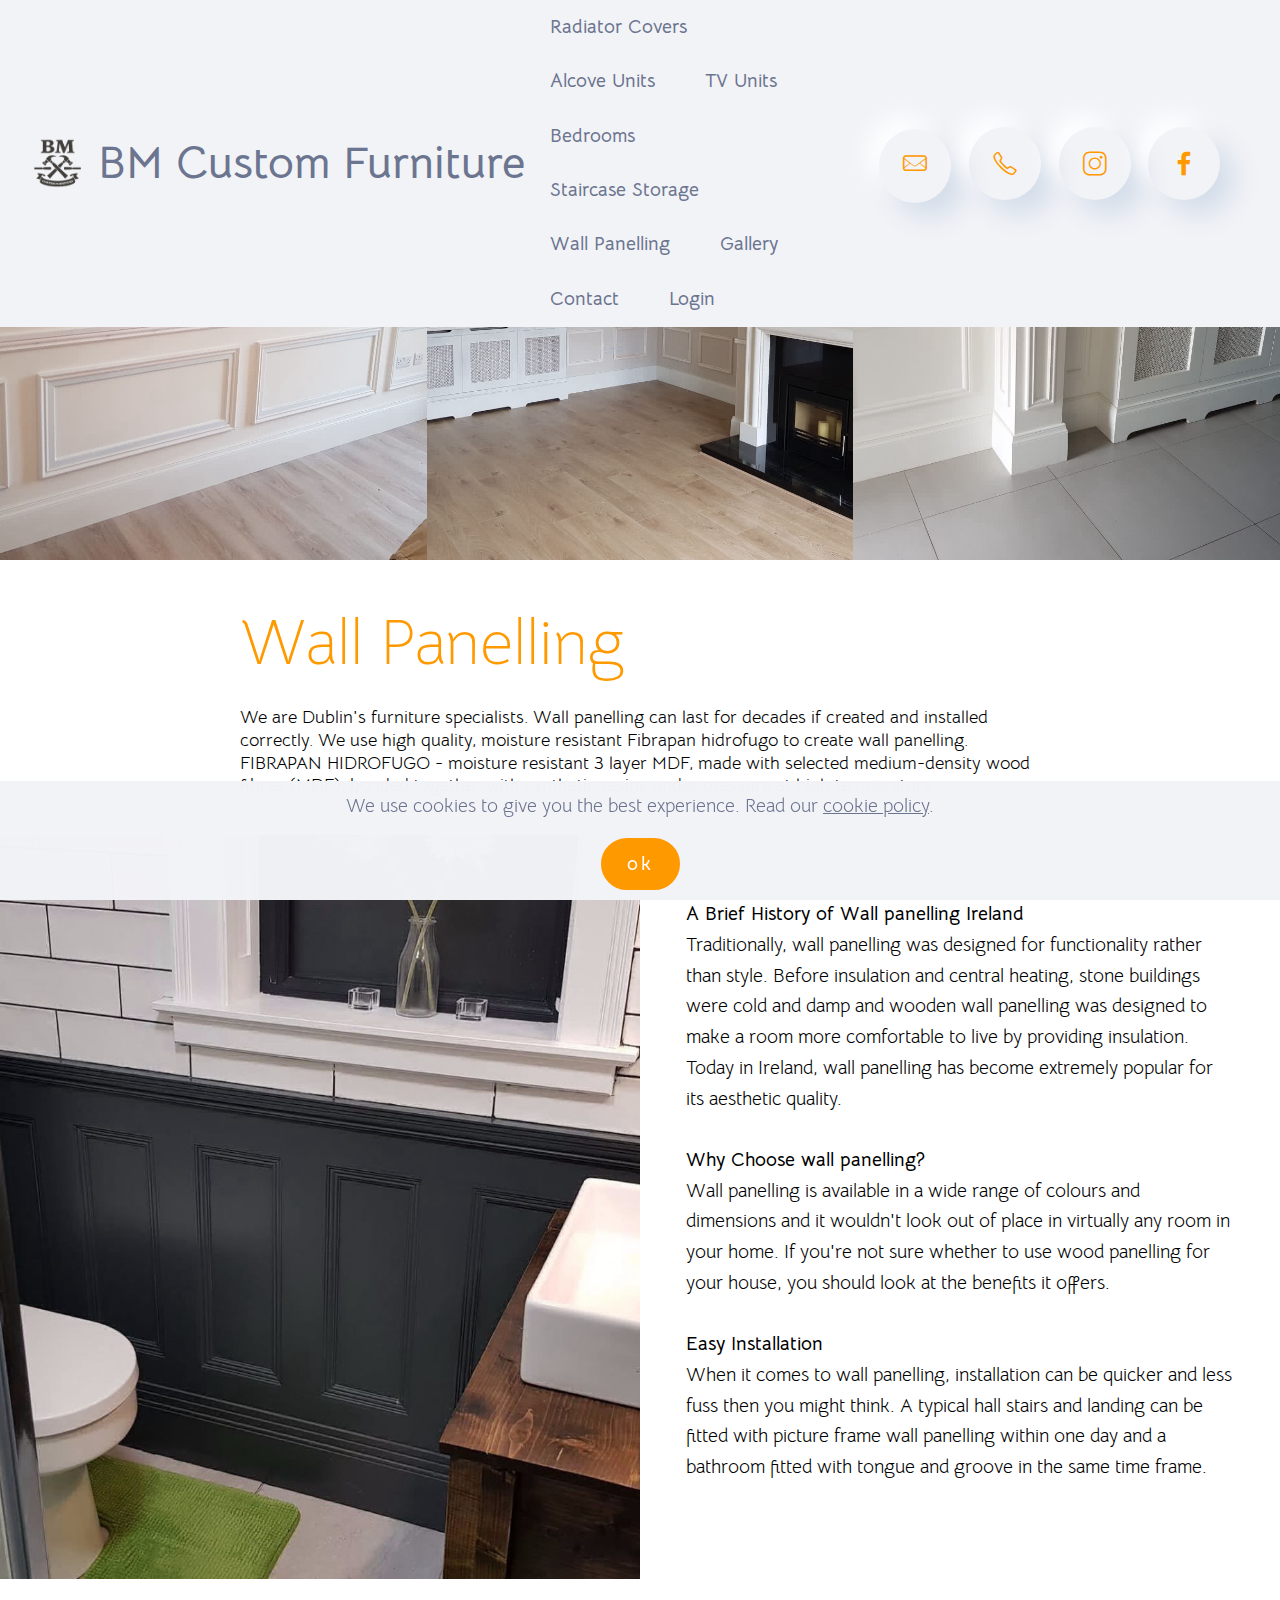
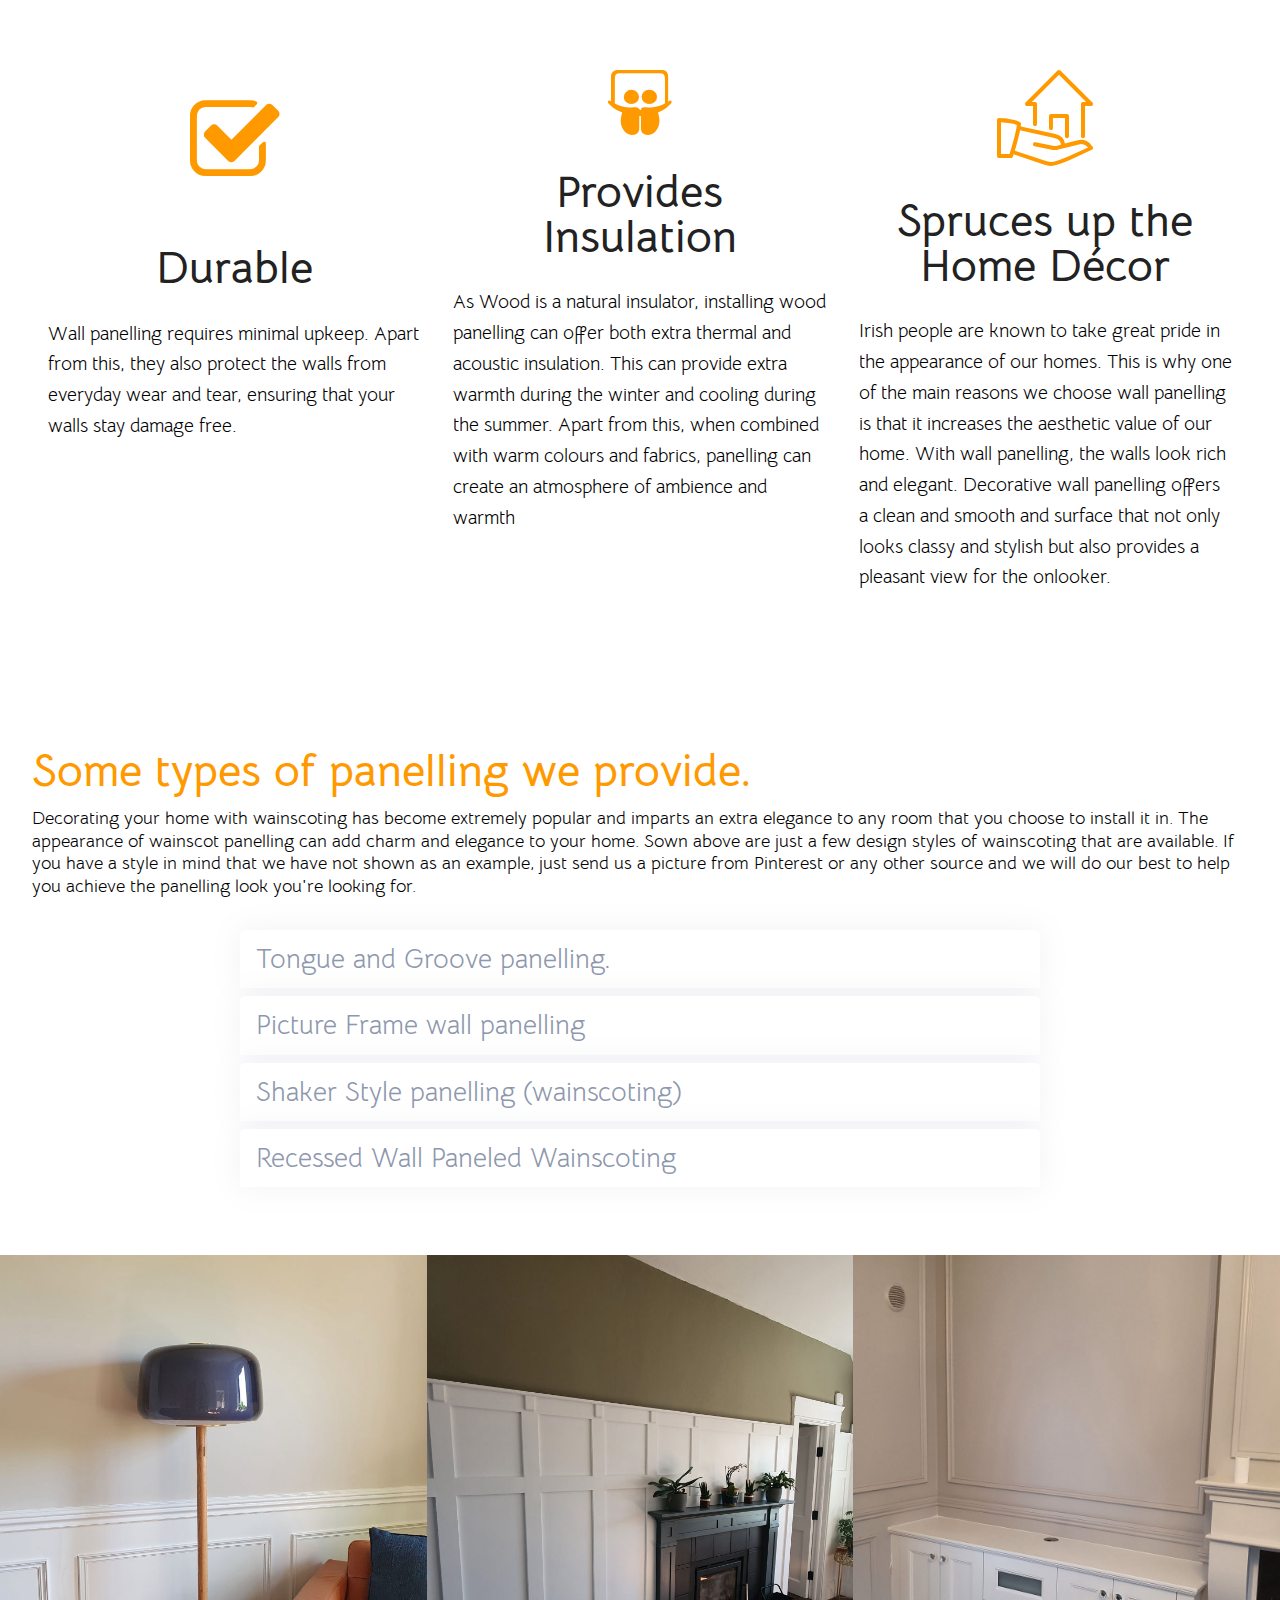
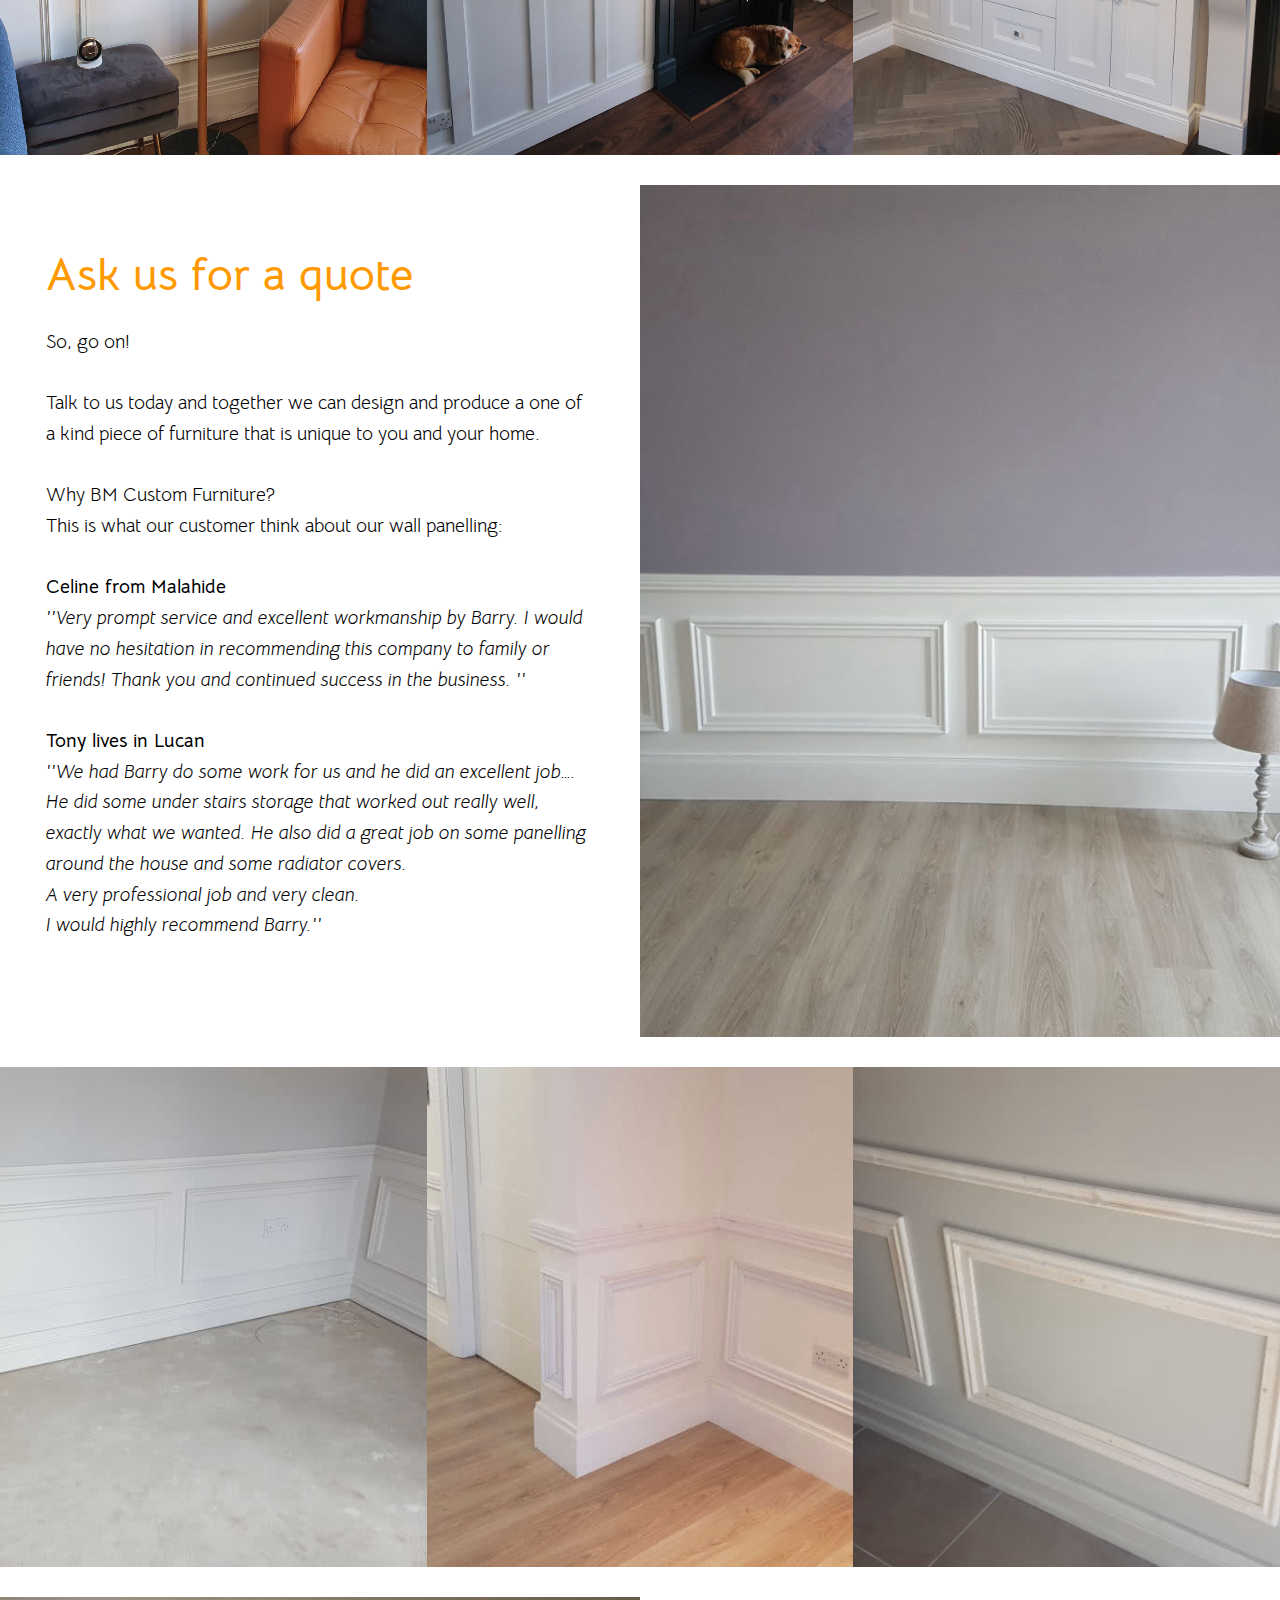
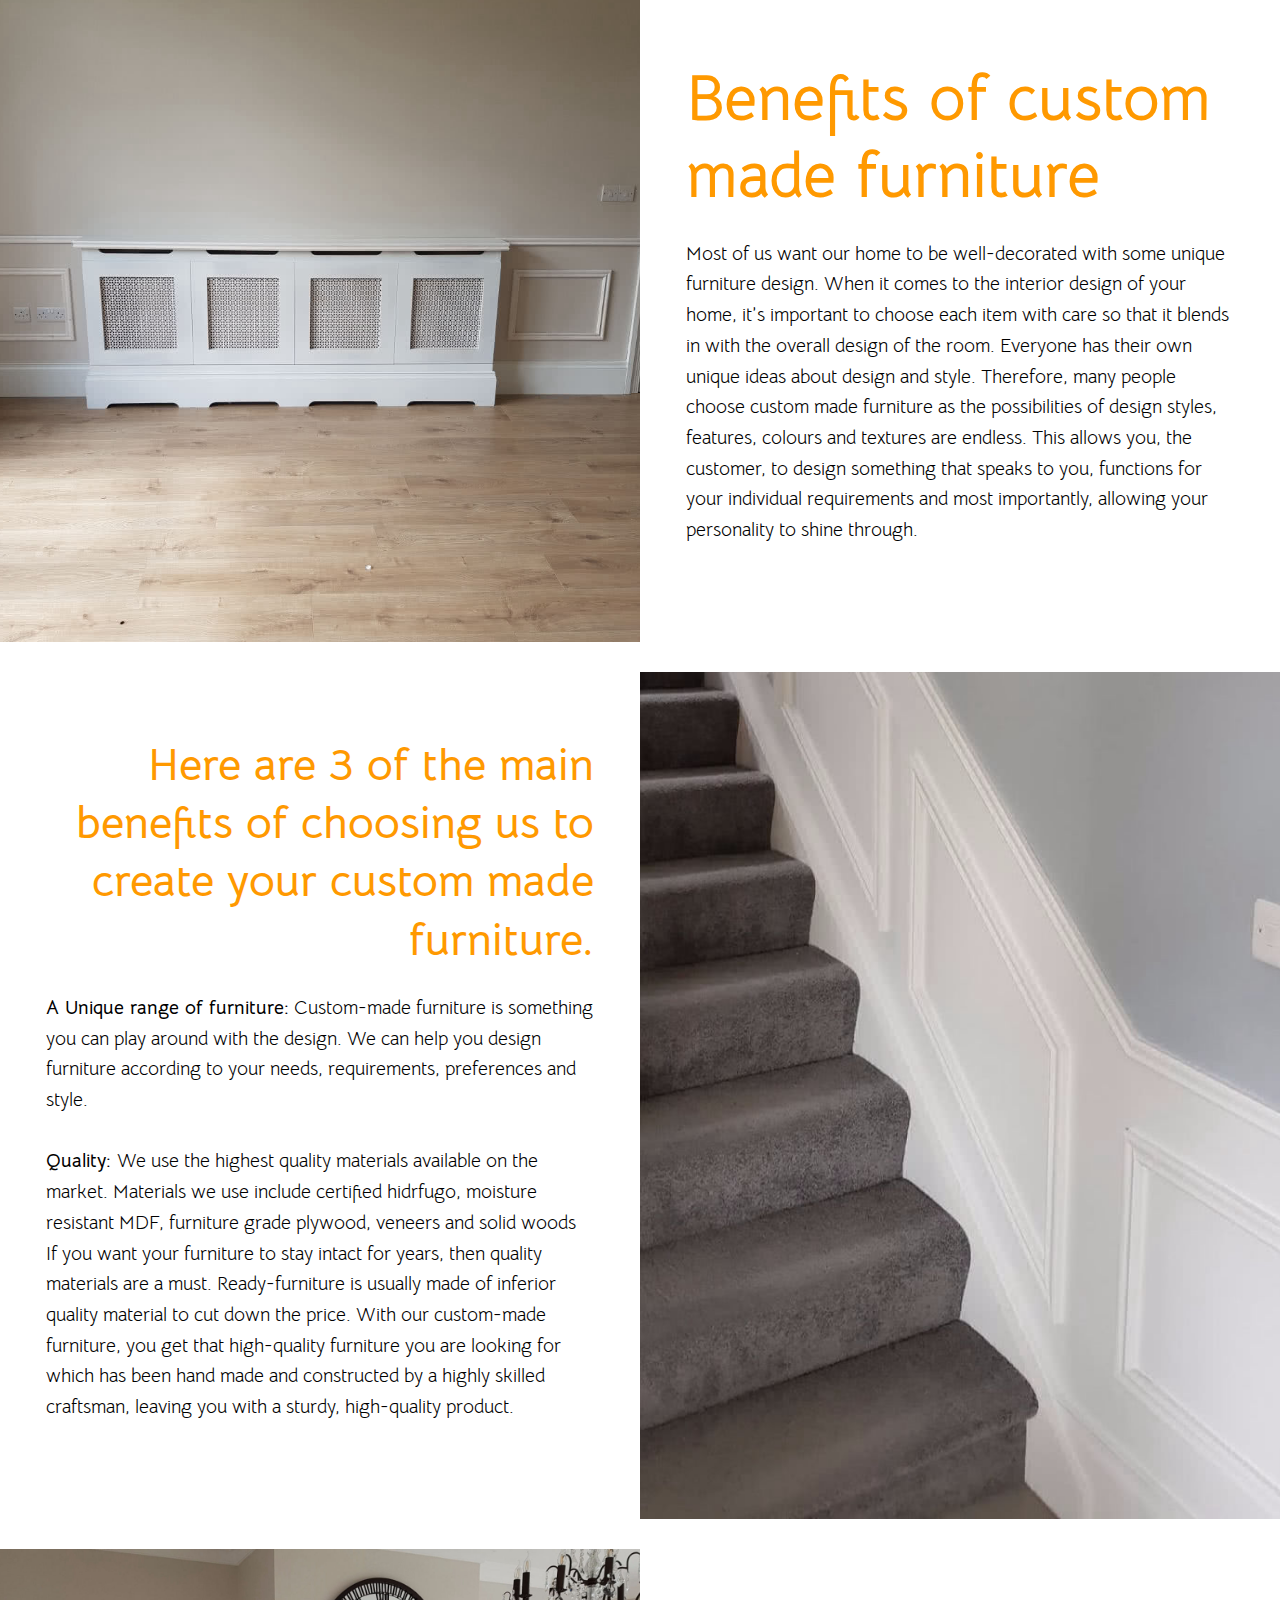
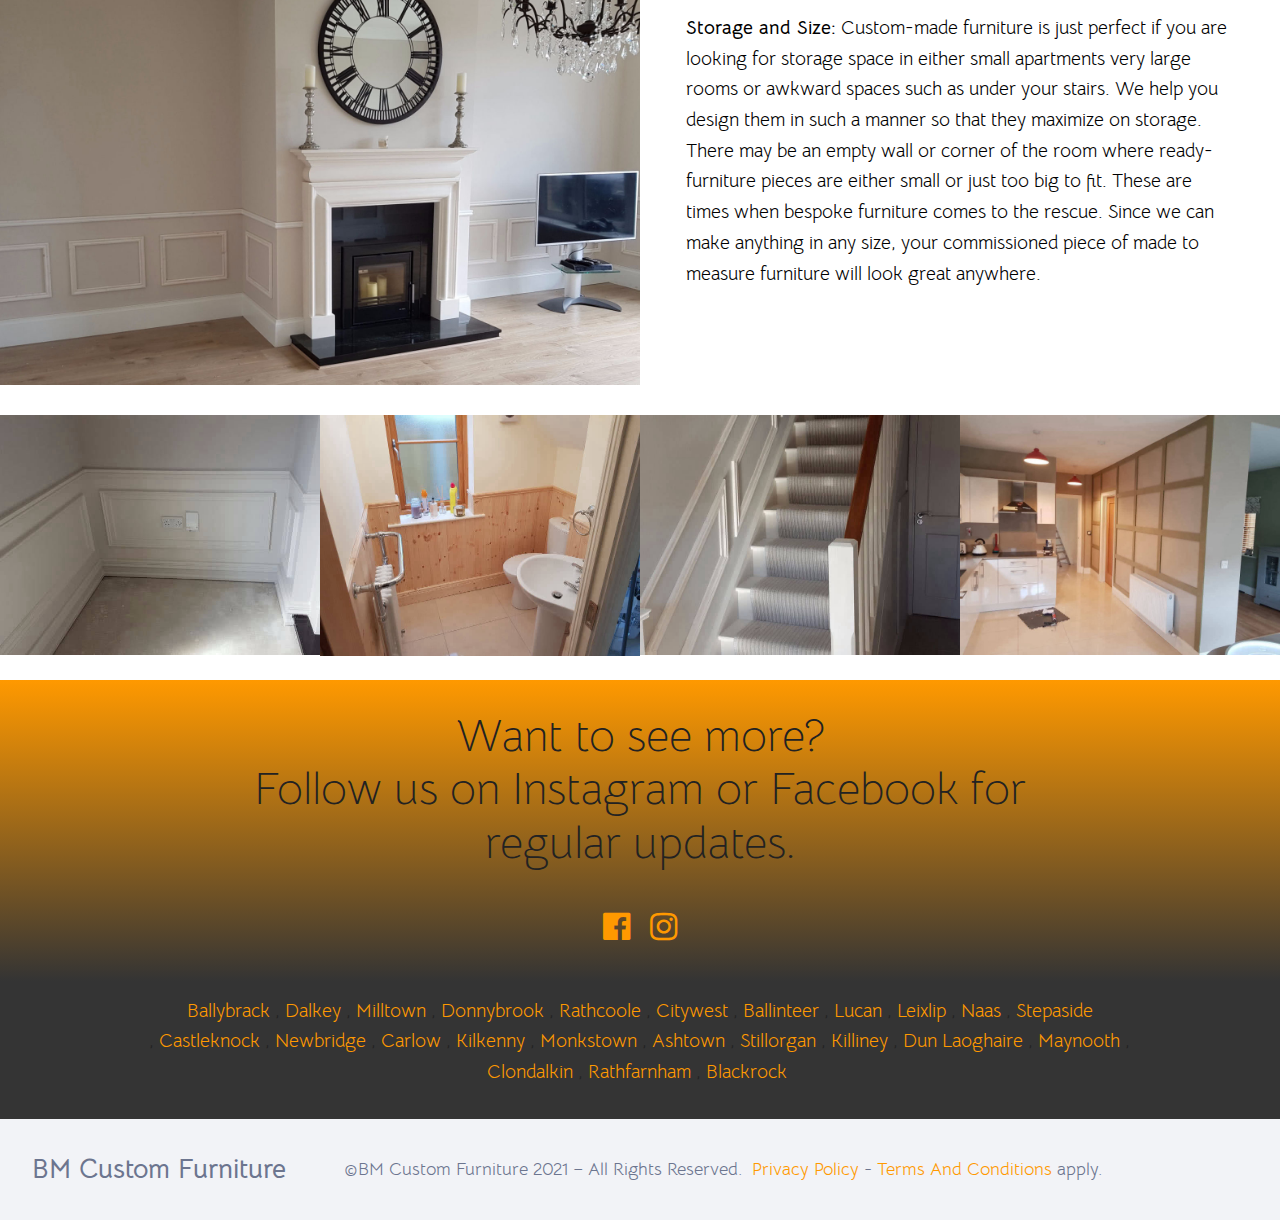
<file: wall-panelling.html>
<!DOCTYPE html>
<html  >
<head>
  
  <meta charset="UTF-8">
  <meta http-equiv="X-UA-Compatible" content="IE=edge">
  
  <meta name="twitter:card" content="summary_large_image"/>
  <meta name="twitter:image:src" content="">
  <meta property="og:image" content="">
  <meta name="twitter:title" content="Wall Panelling">
  <meta name="viewport" content="width=device-width, initial-scale=1, minimum-scale=1">
  <link rel="shortcut icon" href="assets/images/output-onlinepngtools-2-576x533-128x118.png" type="image/x-icon">
  <meta name="description" content="We make the best bespoke Wall Panelling in Dublin, providing the highest quality, for the best price. All our furniture is made to measure, delivery included and fitted on site.
">
  
  
  <title>Wall Panelling</title>
  <link rel="stylesheet" href="assets/icon54/style.css">
  <link rel="stylesheet" href="assets/linecons/style.css">
  <link rel="stylesheet" href="assets/simple-line-icons/simple-line-icons.css">
  <link rel="stylesheet" href="assets/web/assets/mobirise-icons2/mobirise2.css">
  <link rel="stylesheet" href="assets/FontAwesome/css/font-awesome.css">
  <link rel="stylesheet" href="assets/icon54-v2/style.css">
  <link rel="stylesheet" href="assets/web/assets/mobirise-icons/mobirise-icons.css">
  <link rel="stylesheet" href="assets/tether/tether.min.css">
  <link rel="stylesheet" href="assets/bootstrap/css/bootstrap.min.css">
  <link rel="stylesheet" href="assets/bootstrap/css/bootstrap-grid.min.css">
  <link rel="stylesheet" href="assets/bootstrap/css/bootstrap-reboot.min.css">
  <link rel="stylesheet" href="assets/dropdown/css/style.css">
  <link rel="stylesheet" href="assets/socicon/css/styles.css">
  <link rel="stylesheet" href="assets/theme/css/style.css">
  <link rel="stylesheet" href="assets/gallery/style.css">
  <link rel="preload" href="https://fonts.googleapis.com/css?family=Bellota+Text:300,300i,400,400i,700,700i&display=swap" as="style" onload="this.onload=null;this.rel='stylesheet'">
  <noscript><link rel="stylesheet" href="https://fonts.googleapis.com/css?family=Bellota+Text:300,300i,400,400i,700,700i&display=swap"></noscript>
  <link rel="preload" as="style" href="assets/mobirise/css/mbr-additional.css"><link rel="stylesheet" href="assets/mobirise/css/mbr-additional.css" type="text/css">
  
  
  
  <!-- Google Tag Manager -->
<script>(function(w,d,s,l,i){w[l]=w[l]||[];w[l].push({'gtm.start':
new Date().getTime(),event:'gtm.js'});var f=d.getElementsByTagName(s)[0],
j=d.createElement(s),dl=l!='dataLayer'?'&l='+l:'';j.async=true;j.src=
'https://www.googletagmanager.com/gtm.js?id='+i+dl;f.parentNode.insertBefore(j,f);
})(window,document,'script','dataLayer','GTM-W79CJML');</script>
<!-- End Google Tag Manager -->
<!-- Facebook Pixel Code -->
<script>
  !function(f,b,e,v,n,t,s)
  {if(f.fbq)return;n=f.fbq=function(){n.callMethod?
  n.callMethod.apply(n,arguments):n.queue.push(arguments)};
  if(!f._fbq)f._fbq=n;n.push=n;n.loaded=!0;n.version='2.0';
  n.queue=[];t=b.createElement(e);t.async=!0;
  t.src=v;s=b.getElementsByTagName(e)[0];
  s.parentNode.insertBefore(t,s)}(window, document,'script',
  'https://connect.facebook.net/en_US/fbevents.js');
  fbq('init', '2127471280855937');
  fbq('track', 'PageView');
</script>
<noscript><img height="1" width="1" style="display:none"
  src="https://www.facebook.com/tr?id=2127471280855937&ev=PageView&noscript=1"
/></noscript>
<!-- End Facebook Pixel Code -->

</head>
<body>

<!-- Analytics -->
<!-- Global site tag (gtag.js) - Google Analytics -->
<script async="" src="https://www.googletagmanager.com/gtag/js?id=UA-72013957-1"></script>
<script>
  window.dataLayer = window.dataLayer || [];
  function gtag(){dataLayer.push(arguments);}
  gtag('js', new Date());

  gtag('config', 'UA-72013957-1');
</script>

<!-- /Analytics -->


  
  <section class="menu menu1 cid-sCAdjRBOr6" once="menu" id="menu1-ci">
    
    <nav class="navbar navbar-dropdown navbar-fixed-top navbar-expand-lg">
        <div class="container-fluid">
            <div class="navbar-brand">
                <span class="navbar-logo">
                    <a href="#">
                        <img src="[data-uri]" alt="" style="height: 3rem;" loading="lazy" class="lazyload" data-src="assets/images/output-onlinepngtools-2-576x533-128x118.png">
                    </a>
                </span>
                <span class="navbar-caption-wrap"><a class="navbar-caption text-warning text-primary display-2" href="index.html">BM Custom Furniture</a></span>
            </div>
            <button class="navbar-toggler" type="button" data-toggle="collapse" data-target="#navbarSupportedContent" aria-controls="navbarNavAltMarkup" aria-expanded="false" aria-label="Toggle navigation">
                <div class="hamburger">
                    <span></span>
                    <span></span>
                    <span></span>
                    <span></span>
                </div>
            </button>
            <div class="collapse navbar-collapse" id="navbarSupportedContent">
                <ul class="navbar-nav nav-dropdown nav-right" data-app-modern-menu="true"><li class="nav-item"><a class="nav-link link text-warning text-primary display-7" href="radiator-covers.html">
                            Radiator Covers</a></li>
                    <li class="nav-item"><a class="nav-link link text-warning text-primary display-7" href="alcove-units.html">
                            Alcove Units</a></li>
                    <li class="nav-item"><a class="nav-link link text-warning text-primary display-7" href="tv-units.html">
                            TV Units</a></li><li class="nav-item"><a class="nav-link link text-warning text-primary display-7" href="beds-and-wardrobes.html">
                            Bedrooms</a></li><li class="nav-item"><a class="nav-link link text-warning text-primary display-7" href="staircase-storage.html">
                            Staircase Storage</a></li><li class="nav-item"><a class="nav-link link text-warning text-primary display-7" href="wall-panelling.html">
                            Wall Panelling</a></li><li class="nav-item"><a class="nav-link link text-warning text-primary display-7" href="gallery.html">
                            Gallery</a></li><li class="nav-item"><a class="nav-link link text-warning text-primary display-7" href="contact.html">
                            Contact</a></li><li class="nav-item"><a class="nav-link link text-warning text-primary display-7" href="https://clients.bmcustomfurniture.ie/portal/bmcustom">
                            Login</a></li></ul>
                <div class="icons-menu">
                    <a class="iconfont-wrapper" href="mailto:info@bmcustomfurniture.ie">
                        <span class="p-2 mbr-iconfont li_mail" style="color: rgb(255, 153, 0); fill: rgb(255, 153, 0);"></span>
                    </a>
                    <a class="iconfont-wrapper" href="tel:+353868936790">
                        <span class="p-2 mbr-iconfont sli-phone" style="color: rgb(255, 153, 0); fill: rgb(255, 153, 0);"></span>
                    </a>
                    <a class="iconfont-wrapper" href="https://instagram.com/bmcustomfurniture" target="_blank">
                        <span class="p-2 mbr-iconfont sli-social-instagram" style="color: rgb(255, 153, 0); fill: rgb(255, 153, 0);"></span>
                    </a>
                    <a class="iconfont-wrapper" href="https://www.facebook.com/bmcustomfurniture/" target="_blank">
                        <span class="p-2 mbr-iconfont icon54-v1-facebook-1 socicon-facebook socicon" style="color: rgb(255, 153, 0); fill: rgb(255, 153, 0);"></span>
                    </a>
                </div>
                
            </div>
        </div>
    </nav>
</section>

<section class="cid-rBTQ5vvyq8" id="image03-5a">

    

    <div class="container-fluid">
        <div class="row">
            <div class="col-lg-4">

                <div class="image-block">
                    <img src="[data-uri]" alt="wall panelling dublin" title="wall panelling dublin" loading="lazy" class="lazyload" data-src="assets/images/paneling-bm-custom-furniture-dublin-29-1268x951-guetzli-1268x951.jpg">
                    
                </div>
            </div>

            <div class="col-lg-4">
                <div class="image-block">
                    <img src="[data-uri]" alt="wall panelling ireland" title="wall panelling ireland" loading="lazy" class="lazyload" data-src="assets/images/paneling-bm-custom-furniture-dublin-28-i-1-1268x951.jpg">
                    
                </div>

            </div>

            <div class="col-lg-4">
                <div class="image-block">
                    <img src="[data-uri]" alt="wall panelling cost" title="wall panelling cost" loading="lazy" class="lazyload" data-src="assets/images/paneling-bm-custom-furniture-dublin-20-1268x951-guetzli-1268x951.jpg">
                    
                </div>

            </div>


        </div>

    </div>


</section>

<section class="content7 cid-rBTQ5w8SAY" id="content7-5b">

    

    
    <div class="container">
        <div class="row justify-content-center">
            <div class="col-12 col-lg-8 col-md-10 align-left">
                <h2 class="mbr-section-title align-left mbr-fonts-style pb-3 mbr-light display-1">Wall Panelling</h2>
                <h3 class="mbr-section-subtitle align-left mbr-fonts-style mbr-light display-4">We are Dublin's furniture specialists. Wall panelling can last for decades if created and installed correctly. We use high quality, moisture resistant Fibrapan hidrofugo to create wall panelling. FIBRAPAN HIDROFUGO - moisture resistant 3 layer MDF, made with selected medium-density wood fibres (MDF), bonded together with synthetic resins under pressure at high temperature</h3>
            </div>
        </div>
    </div>
</section>

<section class="header3 cid-rBTQ5wOk96" id="content02-5c">

    

    

    <div class="container-fluid">
        <div class="row">

            <div class="col-md-12 col-lg-6">
                <div class="mbr-figure">
                    <img src="[data-uri]" alt="wall panelling ideas" title="wall panelling ideas" loading="lazy" class="lazyload" data-src="assets/images/wall-panelling-by-bm-custom-furniture-ireland-1902x1070.jpg">
                </div>
            </div>



            <div class="col-md-12 col-lg-6 py-5 m-auto">
                <div class="media-content">
                    
                    
                    <div class="mbr-section-text mbr-black pb-3 ">
                        <p class="mbr-text align-left mbr-fonts-style display-7"><strong>A Brief History of Wall panelling Ireland
</strong><br>Traditionally, wall panelling was designed for functionality rather than style. Before insulation and central heating, stone buildings were cold and damp and wooden wall panelling was designed to make a room more comfortable to live by providing insulation. Today in Ireland, wall panelling has become extremely popular for its aesthetic quality.
<br>
<br><strong>Why Choose wall panelling?
</strong><br>Wall panelling is available in a wide range of colours and dimensions and it wouldn't look out of place in virtually any room in your home. If you're not sure whether to use wood panelling for your house, you should look at the benefits it offers.
<br>
<br><strong>Easy Installation
</strong><br>When it comes to wall panelling, installation can be quicker and less fuss then you might think. A typical hall stairs and landing can be fitted with picture frame wall panelling within one day and a bathroom fitted with tongue and groove in the same time frame.</p>
                    </div>
                    
                </div>
            </div>


        </div>
    </div>

</section>

<section class="features3 cid-rBTQ5xA21b" id="features03-5d">

    

    
    <div class="container">
        <div class="media-container-row">

            <div class="card p-3 col-12 col-md-6 col-lg-4">
                <div class="card-img pb-3">
                    <span class="mbr-iconfont fa-check-square-o fa"></span>
                </div>
                <div class="card-box">
                    <h4 class="card-title py-3 mbr-bold mbr-fonts-style display-2">Durable
</h4>
                    <p class="mbr-text mbr-fonts-style display-7">
                        Wall panelling requires minimal upkeep. Apart from this, they also protect the walls from everyday wear and tear, ensuring that your walls stay damage free. 
                    </p>
                </div>
            </div>

            <div class="card p-3 col-12 col-md-6 col-lg-4">
                <div class="card-img pb-3">
                    <span class="mbr-iconfont socicon-slideshare socicon" style="font-size: 65px;"></span>
                </div>
                <div class="card-box">
                    <h4 class="card-title py-3 mbr-bold mbr-fonts-style display-2">Provides Insulation</h4>
                    <p class="mbr-text mbr-fonts-style display-7">As Wood is a natural insulator, installing wood panelling can offer both extra thermal and acoustic insulation. This can provide extra warmth during the winter and cooling during the summer. Apart from this, when combined with warm colours and fabrics, panelling can create an atmosphere of ambience and warmth&nbsp;</p>
                </div>
            </div>

            <div class="card p-3 col-12 col-md-6 col-lg-4">
                <div class="card-img pb-3">
                    <span class="mbr-iconfont icon54-v2-house-care"></span>
                </div>
                <div class="card-box">
                    <h4 class="card-title py-3 mbr-bold mbr-fonts-style display-2">Spruces up the Home Décor</h4>
                    <p class="mbr-text mbr-fonts-style display-7">
                        Irish people are known to take great pride in the appearance of our homes. This is why one of the main reasons we choose wall panelling is that it increases the aesthetic value of our home. With wall panelling, the walls look rich and elegant. Decorative wall panelling offers a clean and smooth and surface that not only looks classy and stylish but also provides a pleasant view for the onlooker. 
                    </p>
                </div>
            </div>

            

        </div>

    </div>

</section>

<section class="accordion1 cid-rBTQ5yJR23" id="accordion1-5e">

    

    
    <div class="container">
        <h2 class="mbr-fonts-style mbr-section-title align-center display-2"><strong>Some types of panelling we provide.</strong></h2>
        <h3 class="mbr-fonts-style mbr-section-subtitle align-center display-4">Decorating your home with wainscoting has become extremely popular and imparts an extra elegance to any room that you choose to install it in. The appearance of wainscot panelling can add charm and elegance to your home. Sown above are just a few design styles of wainscoting that are available. If you have a style in mind that we have not shown as an example, just send us a picture from Pinterest or any other source and we will do our best to help you achieve the panelling look you're looking for.</h3>
        <div class="row justify-content-center pt-4">
            <div class="col-md-10 col-lg-8 content-block">
            <div class="accordion-content">
                <div id="bootstrap-accordion_101" class="panel-group accordionStyles accordion " role="tablist" aria-multiselectable="true">
                        <div class="card">
                            <div class="card-header" role="tab" id="headingOne">
                                <a role="button" class="collapsed panel-title text-black" data-toggle="collapse" data-core="" href="#collapse1_101" aria-expanded="false" aria-controls="collapse1">
                                    <h4 class="mbr-fonts-style header-text display-5">Tongue and Groove panelling.</h4>
                                </a>
                            </div>
                            <div id="collapse1_101" class="panel-collapse noScroll collapse" role="tabpanel" aria-labelledby="headingOne" data-parent="#bootstrap-accordion_101">
                                <div class="panel-body p-4">
                                    <p class="mbr-fonts-style panel-text mbr-text display-7">
                                       Tongue and groove panelling provide a charming element to any room, providing a warm atmosphere that can look modern and elegant if painted. However, if you're going for a more traditional log cabin look, simply staining or varnishing will achieve a more rustic style.</p>
                                </div>
                            </div>
                        </div>
                
                        <div class="card">
                            <div class="card-header" role="tab" id="headingTwo">
                                <a role="button" class="collapsed panel-title text-black" data-toggle="collapse" data-core="" href="#collapse2_101" aria-expanded="false" aria-controls="collapse2">
                                    <h4 class="mbr-fonts-style header-text display-5">Picture Frame wall panelling</h4>
                                </a>
                                
                            </div>
                            <div id="collapse2_101" class="panel-collapse noScroll collapse" role="tabpanel" aria-labelledby="headingTwo" data-parent="#bootstrap-accordion_101">
                                <div class="panel-body p-4">
                                    <p class="mbr-fonts-style panel-text mbr-text display-7">
                                       Don't tell anyone but a lot of the fancy woodwork you see in old houses is nothing more than mock panelling. This is simple moulding combined to mimic ornate profiles. This first came into fashion in the 1700s when plaster walls first came into vogue. Mock panelling, or more commonly know today as picture frame panelling gives the illusion of wood panelling. At a fraction of the cost of wainscoting, picture frame wall panelling can be installed quickly and after its painted, it looks great.</p>
                                </div>
                            </div>
                        </div>
                
                        <div class="card">
                            <div class="card-header" role="tab" id="headingThree">
                                <a role="button" class="collapsed panel-title text-black" data-toggle="collapse" data-core="" href="#collapse3_101" aria-expanded="false" aria-controls="collapse3">
                                    <h4 class="mbr-fonts-style header-text display-5">Shaker Style panelling (wainscoting)</h4>

                                </a>
                            </div>
                            <div id="collapse3_101" class="panel-collapse noScroll collapse" role="tabpanel" aria-labelledby="headingThree" data-parent="#bootstrap-accordion_101">
                                <div class="panel-body p-4">
                                    <p class="mbr-fonts-style panel-text mbr-text display-7">
                                       Shaker style panelling is a flat and square angled style of wall panelling. This design is simplistic, clean and elegant. Because of its simplicity, this look can be interpreted as either modern or traditional depending on the surrounding decor. This looks great at any heights from a standard 90cm high to 2meters or even a grid feature wall. Paneled feature walls have really become in vogue lately and the possibilities in terms of design are endless!</p>
                                </div>
                            </div>
                        </div>
                
                        <div class="card">
                            <div class="card-header" role="tab" id="headingFour">
                                <a role="button" class="collapsed panel-title text-black" data-toggle="collapse" data-core="" href="#collapse4_101" aria-expanded="false" aria-controls="collapse4">
                                    <h4 class="mbr-fonts-style header-text display-5">Recessed Wall Paneled Wainscoting</h4>

                                </a>
                            </div>
                            <div id="collapse4_101" class="panel-collapse noScroll collapse" role="tabpanel" aria-labelledby="headingFour" data-parent="#bootstrap-accordion_101">
                                <div class="panel-body p-4">
                                    <p class="mbr-fonts-style panel-text mbr-text display-7">
                                       We create recessed wall panelling by fitting mouldings into the recessed area to create a more traditional and classic look transforming your room into a gorgeous space in your home. </p>
                                </div>
                            </div>
                        </div>
                
                        
                
                        
                </div>
            </div>
            </div>
    </div>
    </div>         
</section>

<section class="cid-rBTQ5zJ5FY" id="image03-5f">

    

    <div class="container-fluid">
        <div class="row">
            <div class="col-lg-4">

                <div class="image-block">
                    <img src="[data-uri]" alt="wall panelling diy" title="wall panelling diy" loading="lazy" class="lazyload" data-src="assets/images/20200413-144407-1268x951.jpg">
                    
                </div>
            </div>

            <div class="col-lg-4">
                <div class="image-block">
                    <img src="[data-uri]" alt="wall panelling in bathroom" title="wall panelling in bathroom" loading="lazy" class="lazyload" data-src="assets/images/20200413-144300-1268x951.jpg">
                    
                </div>

            </div>

            <div class="col-lg-4">
                <div class="image-block">
                    <img src="[data-uri]" alt="wall panelling b&amp;q" title="wall panelling b&amp;q" loading="lazy" class="lazyload" data-src="assets/images/img-20191122-115147-958-1268x1268.jpg">
                    
                </div>

            </div>


        </div>

    </div>


</section>

<section class="header3 cid-rBTQ5AwViB" id="content01-5g">

    

    

    <div class="container-fluid">
        <div class="row">

            <div class="col-md-12 col-lg-6 py-5 m-auto">
                <div class="media-content">
                    <h1 class="mbr-section-title align-right mbr-bold mbr-white pb-3 mbr-fonts-style display-2">Ask us for a quote</h1>
                    
                    <div class="mbr-section-text mbr-white pb-3 ">
                        <p class="mbr-text align-right align-right mbr-fonts-style display-7">So, go on!
<br>
<br>Talk to us today and together we can design and produce a one of a kind piece of furniture that is unique to you and your home. 
<br>
<br>Why BM Custom Furniture?
<br>This is what our customer think about our wall panelling:&nbsp;<br><br><strong>Celine from Malahide
</strong><br><em>''Very prompt service and excellent workmanship by Barry. I would have no hesitation in recommending this company to family or friends! Thank you and continued success in the business. ''
</em><br>
<br><strong>Tony lives in Lucan
</strong><br><em>''We had Barry do some work for us and he did an excellent job….
<br>He did some under stairs storage that worked out really well,
<br>exactly what we wanted. He also did a great job on some panelling
<br>around the house and some radiator covers.
<br>A very professional job and very clean.
<br>I would highly recommend Barry.''</em><br></p>
                    </div>
                    
                </div>
            </div>

            <div class="col-md-12 col-lg-6">
                <div class="mbr-figure">
                    <img src="[data-uri]" alt="wall panelling ideas for living room" title="wall panelling ideas for living room" loading="lazy" class="lazyload" data-src="assets/images/wall-panelling-of-tony-1152x864.jpg">
                </div>
            </div>

        </div>
    </div>

</section>

<section class="cid-rBTQ5Bdgkn" id="image03-5h">

    

    <div class="container-fluid">
        <div class="row">
            <div class="col-lg-4">

                <div class="image-block">
                    <img src="[data-uri]" alt="radiator covers dublin" title="radiator covers dublin" loading="lazy" class="lazyload" data-src="assets/images/panelling-bm-custom-furniture-dublin-13-952x536-guetzli-952x536.jpg">
                    
                </div>
            </div>

            <div class="col-lg-4">
                <div class="image-block">
                    <img src="[data-uri]" alt="wall panelling ideas bedroom" title="wall panelling ideas bedroom" loading="lazy" class="lazyload" data-src="assets/images/panelling-bm-custom-furniture-dublin-39-952x714-guetzli-950x534.jpg">
                    
                </div>

            </div>

            <div class="col-lg-4">
                <div class="image-block">
                    <img src="[data-uri]" alt="wall panelling suppliers ireland" title="wall panelling suppliers irelandv" loading="lazy" class="lazyload" data-src="assets/images/panelling-bm-custom-furniture-dublin-4-952x536-guetzli-952x536.jpg">
                    
                </div>

            </div>


        </div>

    </div>


</section>

<section class="header3 cid-rBTQ5BYcGX" id="content02-5i">

    

    

    <div class="container-fluid">
        <div class="row">

            <div class="col-md-12 col-lg-6">
                <div class="mbr-figure">
                    <img src="[data-uri]" alt="wall panelling ideas diy" title="" loading="lazy" class="lazyload" data-src="assets/images/panelling-bm-custom-furniture-dublin-17-1216x912-guetzli-1216x912.jpg">
                </div>
            </div>



            <div class="col-md-12 col-lg-6 py-5 m-auto">
                <div class="media-content">
                    <h1 class="mbr-section-title align-left mbr-bold mbr-black pb-3 mbr-fonts-style display-1">Benefits of custom made furniture</h1>
                    
                    <div class="mbr-section-text mbr-black pb-3 ">
                        <p class="mbr-text align-left mbr-fonts-style display-7">Most of us want our home to be well-decorated with some unique furniture design. When it comes to the interior design of your home, it’s important to choose each item with care so that it blends in with the overall design of the room. Everyone has their own unique ideas about design and style. Therefore, many people choose custom made furniture as the possibilities of design styles, features, colours and textures are endless. This allows you, the customer, to design something that speaks to you, functions for your individual requirements and most importantly, allowing your personality to shine through.  
                        </p>
                    </div>
                    
                </div>
            </div>


        </div>
    </div>

</section>

<section class="header3 cid-rBTQ5CHt3E" id="content01-5j">

    

    

    <div class="container-fluid">
        <div class="row">

            <div class="col-md-12 col-lg-6 py-5 m-auto">
                <div class="media-content">
                    
                    <h3 class="mbr-section-subtitle mbr-semibold align-right mbr-white mbr-light pb-3 mbr-fonts-style display-2"><strong>Here are 3 of the main benefits of choosing us to create your custom made furniture.</strong></h3>
                    <div class="mbr-section-text mbr-white pb-3 ">
                        <p class="mbr-text align-right align-right mbr-fonts-style display-7"><strong>A Unique range of furniture:</strong> Custom-made furniture is something you can play around with the design. We can help you design furniture according to your needs, requirements, preferences and style.
<br>
<br><strong>Quality: </strong>We use the highest quality materials available on the market. Materials we use include certified hidrfugo, moisture resistant MDF, furniture grade plywood, veneers and solid woods
<br>If you want your furniture to stay intact for years, then quality materials are a must. Ready-furniture is usually made of inferior quality material to cut down the price. With our custom-made furniture, you get that high-quality furniture you are looking for which has been hand made and constructed by a highly skilled craftsman, leaving you with a sturdy, high-quality product.</p>
                    </div>
                    
                </div>
            </div>

            <div class="col-md-12 col-lg-6">
                <div class="mbr-figure">
                    <img src="[data-uri]" alt="wall panelling lowes" title="wall panelling lowes" loading="lazy" class="lazyload" data-src="assets/images/wall-panelling-staircase-by-bm-custom-furniture-1216x912.jpg">
                </div>
            </div>

        </div>
    </div>

</section>

<section class="header3 cid-rBTQ5DvxTy" id="content02-5k">

    

    

    <div class="container-fluid">
        <div class="row">

            <div class="col-md-12 col-lg-6">
                <div class="mbr-figure">
                    <img src="[data-uri]" alt="wall panelling home depot" title="wall panelling home depot" loading="lazy" class="lazyload" data-src="assets/images/panelling-bm-custom-furniture-dublin-25-2496x1872-guetzli-1902x1070.jpg">
                </div>
            </div>



            <div class="col-md-12 col-lg-6 py-5 m-auto">
                <div class="media-content">
                    
                    
                    <div class="mbr-section-text mbr-black pb-3 ">
                        <p class="mbr-text align-left mbr-fonts-style display-7"><strong>Storage and Size:</strong> Custom-made furniture is just perfect if you are looking for storage space in either small apartments very large rooms or awkward spaces such as under your stairs. We help you design them in such a manner so that they maximize on storage. There may be an empty wall or corner of the room where ready-furniture pieces are either small or just too big to fit. These are times when bespoke furniture comes to the rescue. Since we can make anything in any size, your commissioned piece of made to measure furniture will look great anywhere. 
                        </p>
                    </div>
                    
                </div>
            </div>


        </div>
    </div>

</section>

<section class="mbr-gallery mbr-slider-carousel cid-rBTQ5EiumT" id="gallery1-5l">

    

    <div>
        <div><!-- Filter --><!-- Gallery --><div class="mbr-gallery-row"><div class="mbr-gallery-layout-default"><div><div><div class="mbr-gallery-item mbr-gallery-item--p0" data-video-url="false" data-tags="Awesome"><div href="#lb-gallery1-5l" data-slide-to="0" data-bs-slide-to="0" data-toggle="modal" data-bs-toggle="modal"><img src="[data-uri]" alt="wall panelling designs" title="wall panelling designs" loading="lazy" class="lazyload" data-src="assets/images/panelling-bm-custom-furniture-dublin-11-790x444-guetzli-592x444-592x444.jpg"><span class="icon-focus"></span></div></div><div class="mbr-gallery-item mbr-gallery-item--p0" data-video-url="false" data-tags="Awesome"><div href="#lb-gallery1-5l" data-slide-to="1" data-bs-slide-to="1" data-toggle="modal" data-bs-toggle="modal"><img src="[data-uri]" alt="wall panelling near me" title="wall panelling near me" loading="lazy" class="lazyload" data-src="assets/images/wall-panelling-by-bm-custom-furniture-leixlip-790x593-790x593.jpg"><span class="icon-focus"></span></div></div><div class="mbr-gallery-item mbr-gallery-item--p0" data-video-url="false" data-tags="Awesome"><div href="#lb-gallery1-5l" data-slide-to="2" data-bs-slide-to="2" data-toggle="modal" data-bs-toggle="modal"><img src="[data-uri]" alt="wall panelling images" title="wall panelling images" loading="lazy" class="lazyload" data-src="assets/images/wall-panelling-by-bm-custom-furniture-maynooth-790x592-790x592.jpg"><span class="icon-focus"></span></div></div><div class="mbr-gallery-item mbr-gallery-item--p0" data-video-url="false" data-tags="Awesome"><div href="#lb-gallery1-5l" data-slide-to="3" data-bs-slide-to="3" data-toggle="modal" data-bs-toggle="modal"><img src="[data-uri]" alt="wall panelling wood" title="wall panelling wood" loading="lazy" class="lazyload" data-src="assets/images/wall-panelling-by-bm-custom-furniture-monkstown-952x714-800x600.jpg"><span class="icon-focus"></span></div></div></div></div><div class="clearfix"></div></div></div><!-- Lightbox --><div data-app-prevent-settings="" class="mbr-slider modal fade carousel slide" tabindex="-1" data-keyboard="true" data-bs-keyboard="true" data-interval="false" data-bs-interval="false" id="lb-gallery1-5l"><div class="modal-dialog"><div class="modal-content"><div class="modal-body"><div class="carousel-inner"><div class="carousel-item active"><img src="[data-uri]" alt="wall panelling designs" title="wall panelling designs" loading="lazy" class="lazyload" data-src="assets/images/panelling-bm-custom-furniture-dublin-11-790x444-guetzli-592x444.jpg"></div><div class="carousel-item"><img src="[data-uri]" alt="wall panelling near me" title="wall panelling near me" loading="lazy" class="lazyload" data-src="assets/images/wall-panelling-by-bm-custom-furniture-leixlip-790x593.jpg"></div><div class="carousel-item"><img src="[data-uri]" alt="wall panelling images" title="wall panelling images" loading="lazy" class="lazyload" data-src="assets/images/wall-panelling-by-bm-custom-furniture-maynooth-790x592.jpg"></div><div class="carousel-item"><img src="[data-uri]" alt="wall panelling wood" title="wall panelling wood" loading="lazy" class="lazyload" data-src="assets/images/wall-panelling-by-bm-custom-furniture-monkstown-952x714.jpg"></div></div><a class="carousel-control carousel-control-prev" role="button" data-slide="prev" data-bs-slide="prev" href="#lb-gallery1-5l"><span class="mbri-left mbr-iconfont" aria-hidden="true"></span><span class="sr-only visually-hidden">Previous</span></a><a class="carousel-control carousel-control-next" role="button" data-slide="next" data-bs-slide="next" href="#lb-gallery1-5l"><span class="mbri-right mbr-iconfont" aria-hidden="true"></span><span class="sr-only visually-hidden">Next</span></a><a class="close" href="#" role="button" data-dismiss="modal" data-bs-dismiss="modal"><span class="sr-only visually-hidden">Close</span></a></div></div></div></div></div>
    </div>

</section>

<div id="custom-html-5m"><iframe frameborder="0" style="height:800px;width:99%;border:none;" src="[data-uri]" loading="lazy" class="lazyload" data-src="https://forms.bmcustomfurniture.ie/bmcustomfurniture761/form/ContactForm/formperma/JToZZJ3Qg2WrVzNOz-MGgLQwKrLbAp9QuNkrC39i8Dc"></iframe></div>

<section class="cid-rBTQ5Ir9MK" id="social-buttons2-5o">

    

    

    <div class="container">
        <div class="media-container-row">
            <div class="mb-0 col-md-8 align-center">
                <h2 class="mbr-section-title mbr-fonts-style display-2">Want to see more?
<div>Follow us on Instagram or Facebook for regular updates.</div></h2>
                
                <div class="social-list pt-4">
                    <a href="https://www.facebook.com/bmcustomfurniture/" target="_blank">
                        <span class="mbr-iconfont mbr-iconfont-social fa-facebook-official fa"></span>
                    </a>
                    <a href="https://instagram.com/bmcustomfurniture" target="_blank">
                        <span class="mbr-iconfont mbr-iconfont-social fa-instagram fa"></span>
                    </a>
                    <a href="https://instagram.com/mobirise" target="_blank">
                        
                    </a>
                    <a href="https://www.youtube.com/c/mobirise" target="_blank">
                        
                    </a>
                    <a href="https://www.behance.net/Mobirise" target="_blank">
                        
                    </a>
                </div>
            </div>
        </div>
    </div>
</section>

<section class="mbr-section content1 cid-rBUyPdFvgL" id="content1-6t">

    

    <div class="container">
        <div class="row justify-content-center">
            <div class="col-md-10 col-sm-12 text-section">
                <p class="mbr-fonts-style mbr-text align-center display-7"><a href="wall-panelling-ballybrack.html">Ballybrack</a> ,&nbsp;<a href="wall-panelling-dalkey.html">Dalkey</a> ,&nbsp;<a href="wall-panelling-milltown.html">Milltown</a> ,&nbsp;<a href="wall-panelling-donnybrook.html">Donnybrook</a> ,&nbsp;<a href="wall-panelling-rathcoole.html">Rathcoole </a>, <a href="wall-panelling-citywest.html">Citywest </a>,&nbsp;<a href="wall-panelling-ballinteer.html">Ballinteer </a>, <a href="wall-panelling-lucan.html">Lucan </a>, <a href="wall-panelling-leixlip.html">Leixlip </a>,&nbsp;<a href="wall-panelling-naas.html">Naas </a>,&nbsp;<a href="wall-panelling-stepaside.html">Stepaside </a>,&nbsp;<a href="wall-panelling-castleknock.html">Castleknock </a>, <a href="wall-panelling-newbridge.html">Newbridge </a>, <a href="wall-panelling-carlow.html">Carlow </a>, <a href="wall-panelling-kilkenny.html">Kilkenny </a>, <a href="wall-panelling-monkstown.html">Monkstown </a>, <a href="wall-panelling-ashtown.html">Ashtown </a>,&nbsp;<a href="wall-panelling-stillorgan.html">Stillorgan </a>, <a href="wall-panelling-killiney.html">Killiney </a>, <a href="wall-panelling-dun-laoghaire.html">Dun Laoghaire</a> , <a href="wall-panelling-maynooth.html">Maynooth </a>, <a href="wall-panelling-clondalkin.html">Clondalkin </a>,&nbsp;<a href="wall-panelling-rathfarnham.html">Rathfarnham </a>,&nbsp;<a href="wall-panelling-blackrock.html">Blackrock&nbsp;</a><br></p>
                
            </div>
        </div>
    </div>
</section>

<section class="footer1 cid-syC85iqo9A" once="footers" id="footer01-cc">

    

    

    <div class="container">
        <div class="row align-left mbr-white">
            <div class="col-lg-3">
                <p class="mbr-title mb-0 mbr-fonts-style display-5"><strong>
                        BM Custom Furniture</strong><br>
                </p>
            </div>
            <div class="col-lg-9">
                <p class="mbr-text mb-0 mbr-fonts-style display-4">©BM Custom Furniture 2021 – All Rights Reserved.&nbsp;&nbsp;<a href="https://www.bmcustomfurniture.ie/privacy.html" class="text-primary">Privacy Policy</a> - <a href="termsandconditions.html" class="text-primary">Terms And Conditions</a> apply.<br>
                </p>
            </div>
        </div>
    </div>
</section>


<script src="assets/web/assets/jquery/jquery.min.js"></script>
  <script src="assets/popper/popper.min.js"></script>
  <script src="assets/tether/tether.min.js"></script>
  <script src="assets/bootstrap/js/bootstrap.min.js"></script>
  <script src="assets/web/assets/cookies-alert-plugin/cookies-alert-core.js"></script>
  <script src="assets/web/assets/cookies-alert-plugin/cookies-alert-script.js"></script>
  <script src="assets/smoothscroll/smooth-scroll.js"></script>
  <script src="assets/masonry/masonry.pkgd.min.js"></script>
  <script src="assets/imagesloaded/imagesloaded.pkgd.min.js"></script>
  <script src="assets/bootstrapcarouselswipe/bootstrap-carousel-swipe.js"></script>
  <script src="assets/vimeoplayer/jquery.mb.vimeo_player.js"></script>
  <script src="assets/sociallikes/social-likes.js"></script>
  <script src="assets/dropdown/js/nav-dropdown.js"></script>
  <script src="assets/dropdown/js/navbar-dropdown.js"></script>
  <script src="assets/touchswipe/jquery.touch-swipe.min.js"></script>
  <script src="assets/theme/js/script.js"></script>
  <script src="assets/gallery/player.min.js"></script>
  <script src="assets/gallery/script.js"></script>
  <script src="assets/slidervideo/script.js"></script>
  
  
  <!-- Google Tag Manager (noscript) -->
<noscript><iframe src="https://www.googletagmanager.com/ns.html?id=GTM-W79CJML"
height="0" width="0" style="display:none;visibility:hidden"></iframe></noscript>
<!-- End Google Tag Manager (noscript) -->
<input name="cookieData" type="hidden" data-cookie-customdialogselector="null" data-cookie-colortext="#6c758f" data-cookie-colorbg="rgba(242, 243, 247, 0.99)" data-cookie-textbutton="ok" data-cookie-colorbutton="#ff9900" data-cookie-colorlink="#6c758f" data-cookie-underlinelink="true" data-cookie-text="We use cookies to give you the best experience. Read our <a href='privacy.html'>cookie policy</a>.">
  
<script>"use strict";if("loading"in HTMLImageElement.prototype){document.querySelectorAll('img[loading="lazy"],iframe[loading="lazy"]').forEach(e=>{e.src=e.dataset.src,e.style.paddingTop=100*e.getAttribute("data-aspectratio")+"%",e.style.height=0,e.onload=function(){e.removeAttribute("style")}})}else{const e=document.createElement("script");e.src="https://cdnjs.cloudflare.com/ajax/libs/lazysizes/5.1.2/lazysizes.min.js",document.body.appendChild(e)}</script>
</body>
</html>
</file>
<file: assets/web/assets/mobirise-icons2/mobirise2.css>
@font-face {
  font-family: 'Moririse2';
  font-display: swap;
  src:  url('mobirise2.eot?f2bix4');
  src:  url('mobirise2.eot?f2bix4#iefix') format('embedded-opentype'),
    url('mobirise2.ttf?f2bix4') format('truetype'),
    url('mobirise2.woff?f2bix4') format('woff'),
    url('mobirise2.svg?f2bix4#mobirise2') format('svg');
  font-weight: normal;
  font-style: normal;
}

[class^="mobi-"], [class*=" mobi-"] {
  /* use !important to prevent issues with browser extensions that change fonts */
  font-family: 'Moririse2' !important;
  speak: none;
  font-style: normal;
  font-weight: normal;
  font-variant: normal;
  text-transform: none;
  line-height: 1;

  /* Better Font Rendering =========== */
  -webkit-font-smoothing: antialiased;
  -moz-osx-font-smoothing: grayscale;
}

.mobi-mbri-add-submenu:before {
  content: "\e900";
}
.mobi-mbri-alert:before {
  content: "\e901";
}
.mobi-mbri-align-center:before {
  content: "\e902";
}
.mobi-mbri-align-justify:before {
  content: "\e903";
}
.mobi-mbri-align-left:before {
  content: "\e904";
}
.mobi-mbri-align-right:before {
  content: "\e905";
}
.mobi-mbri-android:before {
  content: "\e906";
}
.mobi-mbri-apple:before {
  content: "\e907";
}
.mobi-mbri-arrow-down:before {
  content: "\e908";
}
.mobi-mbri-arrow-next:before {
  content: "\e909";
}
.mobi-mbri-arrow-prev:before {
  content: "\e90a";
}
.mobi-mbri-arrow-up:before {
  content: "\e90b";
}
.mobi-mbri-bold:before {
  content: "\e90c";
}
.mobi-mbri-bookmark:before {
  content: "\e90d";
}
.mobi-mbri-bootstrap:before {
  content: "\e90e";
}
.mobi-mbri-briefcase:before {
  content: "\e90f";
}
.mobi-mbri-browse:before {
  content: "\e910";
}
.mobi-mbri-bulleted-list:before {
  content: "\e911";
}
.mobi-mbri-calendar:before {
  content: "\e912";
}
.mobi-mbri-camera:before {
  content: "\e913";
}
.mobi-mbri-cart-add:before {
  content: "\e914";
}
.mobi-mbri-cart-full:before {
  content: "\e915";
}
.mobi-mbri-cash:before {
  content: "\e916";
}
.mobi-mbri-change-style:before {
  content: "\e917";
}
.mobi-mbri-chat:before {
  content: "\e918";
}
.mobi-mbri-clock:before {
  content: "\e919";
}
.mobi-mbri-close:before {
  content: "\e91a";
}
.mobi-mbri-cloud:before {
  content: "\e91b";
}
.mobi-mbri-code:before {
  content: "\e91c";
}
.mobi-mbri-contact-form:before {
  content: "\e91d";
}
.mobi-mbri-credit-card:before {
  content: "\e91e";
}
.mobi-mbri-cursor-click:before {
  content: "\e91f";
}
.mobi-mbri-cust-feedback:before {
  content: "\e920";
}
.mobi-mbri-database:before {
  content: "\e921";
}
.mobi-mbri-delivery:before {
  content: "\e922";
}
.mobi-mbri-desktop:before {
  content: "\e923";
}
.mobi-mbri-devices:before {
  content: "\e924";
}
.mobi-mbri-down:before {
  content: "\e925";
}
.mobi-mbri-download-2:before {
  content: "\e926";
}
.mobi-mbri-download:before {
  content: "\e927";
}
.mobi-mbri-drag-n-drop-2:before {
  content: "\e928";
}
.mobi-mbri-drag-n-drop:before {
  content: "\e929";
}
.mobi-mbri-edit-2:before {
  content: "\e92a";
}
.mobi-mbri-edit:before {
  content: "\e92b";
}
.mobi-mbri-error:before {
  content: "\e92c";
}
.mobi-mbri-extension:before {
  content: "\e92d";
}
.mobi-mbri-features:before {
  content: "\e92e";
}
.mobi-mbri-file:before {
  content: "\e92f";
}
.mobi-mbri-flag:before {
  content: "\e930";
}
.mobi-mbri-folder:before {
  content: "\e931";
}
.mobi-mbri-gift:before {
  content: "\e932";
}
.mobi-mbri-github:before {
  content: "\e933";
}
.mobi-mbri-globe-2:before {
  content: "\e934";
}
.mobi-mbri-globe:before {
  content: "\e935";
}
.mobi-mbri-growing-chart:before {
  content: "\e936";
}
.mobi-mbri-hearth:before {
  content: "\e937";
}
.mobi-mbri-help:before {
  content: "\e938";
}
.mobi-mbri-home:before {
  content: "\e939";
}
.mobi-mbri-hot-cup:before {
  content: "\e93a";
}
.mobi-mbri-idea:before {
  content: "\e93b";
}
.mobi-mbri-image-gallery:before {
  content: "\e93c";
}
.mobi-mbri-image-slider:before {
  content: "\e93d";
}
.mobi-mbri-info:before {
  content: "\e93e";
}
.mobi-mbri-italic:before {
  content: "\e93f";
}
.mobi-mbri-key:before {
  content: "\e940";
}
.mobi-mbri-laptop:before {
  content: "\e941";
}
.mobi-mbri-layers:before {
  content: "\e942";
}
.mobi-mbri-left-right:before {
  content: "\e943";
}
.mobi-mbri-left:before {
  content: "\e944";
}
.mobi-mbri-letter:before {
  content: "\e945";
}
.mobi-mbri-like:before {
  content: "\e946";
}
.mobi-mbri-link:before {
  content: "\e947";
}
.mobi-mbri-lock:before {
  content: "\e948";
}
.mobi-mbri-login:before {
  content: "\e949";
}
.mobi-mbri-logout:before {
  content: "\e94a";
}
.mobi-mbri-magic-stick:before {
  content: "\e94b";
}
.mobi-mbri-map-pin:before {
  content: "\e94c";
}
.mobi-mbri-menu:before {
  content: "\e94d";
}
.mobi-mbri-mobile-2:before {
  content: "\e94e";
}
.mobi-mbri-mobile-horizontal:before {
  content: "\e94f";
}
.mobi-mbri-mobile:before {
  content: "\e950";
}
.mobi-mbri-mobirise:before {
  content: "\e951";
}
.mobi-mbri-more-horizontal:before {
  content: "\e952";
}
.mobi-mbri-more-vertical:before {
  content: "\e953";
}
.mobi-mbri-music:before {
  content: "\e954";
}
.mobi-mbri-new-file:before {
  content: "\e955";
}
.mobi-mbri-numbered-list:before {
  content: "\e956";
}
.mobi-mbri-opened-folder:before {
  content: "\e957";
}
.mobi-mbri-pages:before {
  content: "\e958";
}
.mobi-mbri-paper-plane:before {
  content: "\e959";
}
.mobi-mbri-paperclip:before {
  content: "\e95a";
}
.mobi-mbri-phone:before {
  content: "\e95b";
}
.mobi-mbri-photo:before {
  content: "\e95c";
}
.mobi-mbri-photos:before {
  content: "\e95d";
}
.mobi-mbri-pin:before {
  content: "\e95e";
}
.mobi-mbri-play:before {
  content: "\e95f";
}
.mobi-mbri-plus:before {
  content: "\e960";
}
.mobi-mbri-preview:before {
  content: "\e961";
}
.mobi-mbri-print:before {
  content: "\e962";
}
.mobi-mbri-protect:before {
  content: "\e963";
}
.mobi-mbri-question:before {
  content: "\e964";
}
.mobi-mbri-quote-left:before {
  content: "\e965";
}
.mobi-mbri-quote-right:before {
  content: "\e966";
}
.mobi-mbri-redo:before {
  content: "\e967";
}
.mobi-mbri-refresh:before {
  content: "\e968";
}
.mobi-mbri-responsive-2:before {
  content: "\e969";
}
.mobi-mbri-responsive:before {
  content: "\e96a";
}
.mobi-mbri-right:before {
  content: "\e96b";
}
.mobi-mbri-rocket:before {
  content: "\e96c";
}
.mobi-mbri-sad-face:before {
  content: "\e96d";
}
.mobi-mbri-sale:before {
  content: "\e96e";
}
.mobi-mbri-save:before {
  content: "\e96f";
}
.mobi-mbri-search:before {
  content: "\e970";
}
.mobi-mbri-setting-2:before {
  content: "\e971";
}
.mobi-mbri-setting-3:before {
  content: "\e972";
}
.mobi-mbri-setting:before {
  content: "\e973";
}
.mobi-mbri-share:before {
  content: "\e974";
}
.mobi-mbri-shopping-bag:before {
  content: "\e975";
}
.mobi-mbri-shopping-basket:before {
  content: "\e976";
}
.mobi-mbri-shopping-cart:before {
  content: "\e977";
}
.mobi-mbri-sites:before {
  content: "\e978";
}
.mobi-mbri-smile-face:before {
  content: "\e979";
}
.mobi-mbri-speed:before {
  content: "\e97a";
}
.mobi-mbri-star:before {
  content: "\e97b";
}
.mobi-mbri-success:before {
  content: "\e97c";
}
.mobi-mbri-sun:before {
  content: "\e97d";
}
.mobi-mbri-sun2:before {
  content: "\e97e";
}
.mobi-mbri-tablet-vertical:before {
  content: "\e97f";
}
.mobi-mbri-tablet:before {
  content: "\e980";
}
.mobi-mbri-target:before {
  content: "\e981";
}
.mobi-mbri-timer:before {
  content: "\e982";
}
.mobi-mbri-to-ftp:before {
  content: "\e983";
}
.mobi-mbri-to-local-drive:before {
  content: "\e984";
}
.mobi-mbri-touch-swipe:before {
  content: "\e985";
}
.mobi-mbri-touch:before {
  content: "\e986";
}
.mobi-mbri-trash:before {
  content: "\e987";
}
.mobi-mbri-underline:before {
  content: "\e988";
}
.mobi-mbri-undo:before {
  content: "\e989";
}
.mobi-mbri-unlink:before {
  content: "\e98a";
}
.mobi-mbri-unlock:before {
  content: "\e98b";
}
.mobi-mbri-up-down:before {
  content: "\e98c";
}
.mobi-mbri-up:before {
  content: "\e98d";
}
.mobi-mbri-update:before {
  content: "\e98e";
}
.mobi-mbri-upload-2:before {
  content: "\e98f";
}
.mobi-mbri-upload:before {
  content: "\e990";
}
.mobi-mbri-user-2:before {
  content: "\e991";
}
.mobi-mbri-user:before {
  content: "\e992";
}
.mobi-mbri-users:before {
  content: "\e993";
}
.mobi-mbri-video-play:before {
  content: "\e994";
}
.mobi-mbri-video:before {
  content: "\e995";
}
.mobi-mbri-watch:before {
  content: "\e996";
}
.mobi-mbri-website-theme-2:before {
  content: "\e997";
}
.mobi-mbri-website-theme:before {
  content: "\e998";
}
.mobi-mbri-wifi:before {
  content: "\e999";
}
.mobi-mbri-windows:before {
  content: "\e99a";
}
.mobi-mbri-zoom-in:before {
  content: "\e99b";
}
.mobi-mbri-zoom-out:before {
  content: "\e99c";
}
</file>
<file: assets/icon54/style.css>
@font-face {
    font-family: 'icon54';
    src: url('fonts/icon54.eot?uf6sbu');
    src: url('fonts/icon54.eot?uf6sbu#iefix') format('embedded-opentype'),
        url('fonts/icon54.ttf?uf6sbu') format('truetype'),
        url('fonts/icon54.woff?uf6sbu') format('woff'),
        url('fonts/icon54.svg?uf6sbu#icon54') format('svg');
    font-weight: normal;
    font-style: normal;
}

[class^='icon54-v1-'],
[class*=' icon54-v1-'] {
    /* use !important to prevent issues with browser extensions that change fonts */
    font-family: 'icon54' !important;
    speak: none;
    font-style: normal;
    font-weight: normal;
    font-variant: normal;
    text-transform: none;
    line-height: 1;

    /* Better Font Rendering =========== */
    -webkit-font-smoothing: antialiased;
    -moz-osx-font-smoothing: grayscale;
}

.icon54-v1-add-bag::before {
    content: '\e900';
}
.icon54-v1-add-cart2::before {
    content: '\e901';
}
.icon54-v1-add-chat1::before {
    content: '\e902';
}
.icon54-v1-add-chat2::before {
    content: '\e903';
}
.icon54-v1-add-chat3::before {
    content: '\e904';
}
.icon54-v1-bitcoin-bag::before {
    content: '\e905';
}
.icon54-v1-bitcoin-cart::before {
    content: '\e906';
}
.icon54-v1-cart::before {
    content: '\e907';
}
.icon54-v1-char-search2::before {
    content: '\e908';
}
.icon54-v1-chat-1::before {
    content: '\e909';
}
.icon54-v1-chat-2::before {
    content: '\e90a';
}
.icon54-v1-chat-3::before {
    content: '\e90b';
}
.icon54-v1-chat-bubble1::before {
    content: '\e90c';
}
.icon54-v1-chat-bubble2::before {
    content: '\e90d';
}
.icon54-v1-chat-bubble4::before {
    content: '\e90e';
}
.icon54-v1-chat-bubble5::before {
    content: '\e90f';
}
.icon54-v1-chat-buble3::before {
    content: '\e910';
}
.icon54-v1-chat-delete1::before {
    content: '\e911';
}
.icon54-v1-chat-delete2::before {
    content: '\e912';
}
.icon54-v1-chat-delete3::before {
    content: '\e913';
}
.icon54-v1-chat-error1::before {
    content: '\e914';
}
.icon54-v1-chat-error2::before {
    content: '\e915';
}
.icon54-v1-chat-error3::before {
    content: '\e916';
}
.icon54-v1-chat-help1::before {
    content: '\e917';
}
.icon54-v1-chat-help2::before {
    content: '\e918';
}
.icon54-v1-chat-help3::before {
    content: '\e919';
}
.icon54-v1-chat-remouve1::before {
    content: '\e91a';
}
.icon54-v1-chat-remouve2::before {
    content: '\e91b';
}
.icon54-v1-chat-remouve3::before {
    content: '\e91c';
}
.icon54-v1-chat-search1::before {
    content: '\e91d';
}
.icon54-v1-chat-search3::before {
    content: '\e91e';
}
.icon54-v1-chat-settings1::before {
    content: '\e91f';
}
.icon54-v1-chat-settings2::before {
    content: '\e920';
}
.icon54-v1-chat-settings3::before {
    content: '\e921';
}
.icon54-v1-chat-user1::before {
    content: '\e922';
}
.icon54-v1-chat-user2::before {
    content: '\e923';
}
.icon54-v1-chat-user3::before {
    content: '\e924';
}
.icon54-v1-chat-user4::before {
    content: '\e925';
}
.icon54-v1-check-out::before {
    content: '\e926';
}
.icon54-v1-clear-bag::before {
    content: '\e927';
}
.icon54-v1-clear-cart2::before {
    content: '\e928';
}
.icon54-v1-conference-chat::before {
    content: '\e929';
}
.icon54-v1-conference-speach::before {
    content: '\e92a';
}
.icon54-v1-credit-card::before {
    content: '\e92b';
}
.icon54-v1-cuppon::before {
    content: '\e92c';
}
.icon54-v1-dismiss-bag::before {
    content: '\e92d';
}
.icon54-v1-dismiss-cart::before {
    content: '\e92e';
}
.icon54-v1-dismiss-chat1::before {
    content: '\e92f';
}
.icon54-v1-dismiss-chat2::before {
    content: '\e930';
}
.icon54-v1-dismiss-chat3::before {
    content: '\e931';
}
.icon54-v1-dollar-bag::before {
    content: '\e932';
}
.icon54-v1-dollar-cart::before {
    content: '\e933';
}
.icon54-v1-done-bag::before {
    content: '\e934';
}
.icon54-v1-done-cat::before {
    content: '\e935';
}
.icon54-v1-dream-bubble1::before {
    content: '\e936';
}
.icon54-v1-dream-bubble2::before {
    content: '\e937';
}
.icon54-v1-dreamimg-2::before {
    content: '\e938';
}
.icon54-v1-dreaming-1::before {
    content: '\e939';
}
.icon54-v1-euro-bag::before {
    content: '\e93a';
}
.icon54-v1-euro-cart::before {
    content: '\e93b';
}
.icon54-v1-favorite-bag::before {
    content: '\e93c';
}
.icon54-v1-favorite-cart::before {
    content: '\e93d';
}
.icon54-v1-favorite-chat1::before {
    content: '\e93e';
}
.icon54-v1-favorite-chat2::before {
    content: '\e93f';
}
.icon54-v1-favorite-chat3::before {
    content: '\e940';
}
.icon54-v1-full-cart2::before {
    content: '\e941';
}
.icon54-v1-gift-box2::before {
    content: '\e942';
}
.icon54-v1-gift-card2::before {
    content: '\e943';
}
.icon54-v1-home-bag::before {
    content: '\e944';
}
.icon54-v1-hot-offer::before {
    content: '\e945';
}
.icon54-v1-mobile-shopping1::before {
    content: '\e946';
}
.icon54-v1-mobile-shopping2::before {
    content: '\e947';
}
.icon54-v1-on-sale2::before {
    content: '\e948';
}
.icon54-v1-on-sale::before {
    content: '\e949';
}
.icon54-v1-online-shopping1::before {
    content: '\e94a';
}
.icon54-v1-online-store::before {
    content: '\e94b';
}
.icon54-v1-open-box::before {
    content: '\e94c';
}
.icon54-v1-pound-bag::before {
    content: '\e94d';
}
.icon54-v1-pound-cart::before {
    content: '\e94e';
}
.icon54-v1-remouve-bag::before {
    content: '\e94f';
}
.icon54-v1-remouve-cart2::before {
    content: '\e950';
}
.icon54-v1-rotate-2::before {
    content: '\e951';
}
.icon54-v1-search-bag::before {
    content: '\e952';
}
.icon54-v1-search-cart::before {
    content: '\e953';
}
.icon54-v1-secure-shopping3::before {
    content: '\e954';
}
.icon54-v1-secure-shopping4::before {
    content: '\e955';
}
.icon54-v1-secure-shopping5::before {
    content: '\e956';
}
.icon54-v1-share-conversation1::before {
    content: '\e957';
}
.icon54-v1-share-conversation2::before {
    content: '\e958';
}
.icon54-v1-share-conversation3::before {
    content: '\e959';
}
.icon54-v1-shipping-box::before {
    content: '\e95a';
}
.icon54-v1-shipping-scedule::before {
    content: '\e95b';
}
.icon54-v1-shipping::before {
    content: '\e95c';
}
.icon54-v1-shopping-bag::before {
    content: '\e95d';
}
.icon54-v1-video-message::before {
    content: '\e95e';
}
.icon54-v1-voice-message::before {
    content: '\e95f';
}
.icon54-v1-web-shop1::before {
    content: '\e960';
}
.icon54-v1-web-shop2::before {
    content: '\e961';
}
.icon54-v1-web-shop3::before {
    content: '\e962';
}
.icon54-v1-d-blockchart1::before {
    content: '\e963';
}
.icon54-v1-112::before {
    content: '\e964';
}
.icon54-v1-911::before {
    content: '\e965';
}
.icon54-v1-add-call::before {
    content: '\e966';
}
.icon54-v1-balloons::before {
    content: '\e967';
}
.icon54-v1-baseball-cap::before {
    content: '\e968';
}
.icon54-v1-bat-man::before {
    content: '\e969';
}
.icon54-v1-block-call::before {
    content: '\e96a';
}
.icon54-v1-block-chart1::before {
    content: '\e96b';
}
.icon54-v1-block-chart2::before {
    content: '\e96c';
}
.icon54-v1-block-chart3::before {
    content: '\e96d';
}
.icon54-v1-bluetuth-phonespeaker::before {
    content: '\e96e';
}
.icon54-v1-call-24h::before {
    content: '\e96f';
}
.icon54-v1-call-center24h::before {
    content: '\e970';
}
.icon54-v1-call-forward::before {
    content: '\e971';
}
.icon54-v1-call-made::before {
    content: '\e972';
}
.icon54-v1-call-recieved::before {
    content: '\e973';
}
.icon54-v1-call-reservation::before {
    content: '\e974';
}
.icon54-v1-clear-call::before {
    content: '\e975';
}
.icon54-v1-crain-hook::before {
    content: '\e976';
}
.icon54-v1-decreasing-chart1::before {
    content: '\e977';
}
.icon54-v1-decreasing-chart2::before {
    content: '\e978';
}
.icon54-v1-delayed-call::before {
    content: '\e979';
}
.icon54-v1-diagram-1::before {
    content: '\e97a';
}
.icon54-v1-diagram-2::before {
    content: '\e97b';
}
.icon54-v1-diagram-3::before {
    content: '\e97c';
}
.icon54-v1-diagram-4::before {
    content: '\e97d';
}
.icon54-v1-dial-pad2::before {
    content: '\e97e';
}
.icon54-v1-dot-chart1::before {
    content: '\e97f';
}
.icon54-v1-dot-chart2::before {
    content: '\e980';
}
.icon54-v1-dot-chart3::before {
    content: '\e981';
}
.icon54-v1-enter-1::before {
    content: '\e982';
}
.icon54-v1-enter-2::before {
    content: '\e983';
}
.icon54-v1-exit-1::before {
    content: '\e984';
}
.icon54-v1-exit-2::before {
    content: '\e985';
}
.icon54-v1-fax-phone::before {
    content: '\e986';
}
.icon54-v1-fragment-chart::before {
    content: '\e987';
}
.icon54-v1-hold-theline::before {
    content: '\e988';
}
.icon54-v1-id-tag::before {
    content: '\e989';
}
.icon54-v1-increasing-chart1::before {
    content: '\e98a';
}
.icon54-v1-increasing-chart2::before {
    content: '\e98b';
}
.icon54-v1-key-2::before {
    content: '\e98c';
}
.icon54-v1-key-hole1::before {
    content: '\e98d';
}
.icon54-v1-key-hole2::before {
    content: '\e98e';
}
.icon54-v1-landscape-chart::before {
    content: '\e98f';
}
.icon54-v1-line-chart1::before {
    content: '\e990';
}
.icon54-v1-line-chart2::before {
    content: '\e991';
}
.icon54-v1-line-chart3::before {
    content: '\e992';
}
.icon54-v1-lock-1::before {
    content: '\e993';
}
.icon54-v1-lock-call::before {
    content: '\e994';
}
.icon54-v1-lock-user1::before {
    content: '\e995';
}
.icon54-v1-lock-user2::before {
    content: '\e996';
}
.icon54-v1-login-form1::before {
    content: '\e997';
}
.icon54-v1-login-form2::before {
    content: '\e998';
}
.icon54-v1-marge-call::before {
    content: '\e999';
}
.icon54-v1-missed-call::before {
    content: '\e99a';
}
.icon54-v1-name-tag::before {
    content: '\e99b';
}
.icon54-v1-open-lock::before {
    content: '\e99c';
}
.icon54-v1-pause-call::before {
    content: '\e99d';
}
.icon54-v1-phone-1::before {
    content: '\e99e';
}
.icon54-v1-phone-2::before {
    content: '\e99f';
}
.icon54-v1-phone-3::before {
    content: '\e9a0';
}
.icon54-v1-phone-4::before {
    content: '\e9a1';
}
.icon54-v1-phone-book::before {
    content: '\e9a2';
}
.icon54-v1-phone-box::before {
    content: '\e9a3';
}
.icon54-v1-phone-intalk::before {
    content: '\e9a4';
}
.icon54-v1-phone-ring::before {
    content: '\e9a5';
}
.icon54-v1-phone-shopping::before {
    content: '\e9a6';
}
.icon54-v1-pie-chart1::before {
    content: '\e9a7';
}
.icon54-v1-pie-chart2::before {
    content: '\e9a8';
}
.icon54-v1-pie-chart3::before {
    content: '\e9a9';
}
.icon54-v1-pin-code::before {
    content: '\e9aa';
}
.icon54-v1-public-phone::before {
    content: '\e9ab';
}
.icon54-v1-recall::before {
    content: '\e9ac';
}
.icon54-v1-record-call::before {
    content: '\e9ad';
}
.icon54-v1-remouve-call::before {
    content: '\e9ae';
}
.icon54-v1-ring-chart1::before {
    content: '\e9af';
}
.icon54-v1-ring-chart2::before {
    content: '\e9b0';
}
.icon54-v1-signal-0::before {
    content: '\e9b1';
}
.icon54-v1-signal-1::before {
    content: '\e9b2';
}
.icon54-v1-signal-2::before {
    content: '\e9b3';
}
.icon54-v1-signal-3::before {
    content: '\e9b4';
}
.icon54-v1-signal-4::before {
    content: '\e9b5';
}
.icon54-v1-signal-5::before {
    content: '\e9b6';
}
.icon54-v1-sinus::before {
    content: '\e9b7';
}
.icon54-v1-split-call::before {
    content: '\e9b8';
}
.icon54-v1-success-chart::before {
    content: '\e9b9';
}
.icon54-v1-table-chart1::before {
    content: '\e9ba';
}
.icon54-v1-table-chart2::before {
    content: '\e9bb';
}
.icon54-v1-tangent::before {
    content: '\e9bc';
}
.icon54-v1-bedroom::before {
    content: '\e9bd';
}
.icon54-v1-fingertouch::before {
    content: '\e9be';
}
.icon54-v1-hour::before {
    content: '\e9bf';
}
.icon54-v1-bedroom2::before {
    content: '\e9c0';
}
.icon54-v1-files::before {
    content: '\e9c1';
}
.icon54-v1-fingertouch2::before {
    content: '\e9c2';
}
.icon54-v1-files2::before {
    content: '\e9c3';
}
.icon54-v1-fingertouch3::before {
    content: '\e9c4';
}
.icon54-v1-starbed::before {
    content: '\e9c5';
}
.icon54-v1-g-network::before {
    content: '\e9c6';
}
.icon54-v1-gp-doc::before {
    content: '\e9c7';
}
.icon54-v1-fingerroatate::before {
    content: '\e9c8';
}
.icon54-v1-fingertouch4::before {
    content: '\e9c9';
}
.icon54-v1-g-network2::before {
    content: '\e9ca';
}
.icon54-v1-starhotel1::before {
    content: '\e9cb';
}
.icon54-v1-starhotel2::before {
    content: '\e9cc';
}
.icon54-v1-ball::before {
    content: '\e9cd';
}
.icon54-v1-min::before {
    content: '\e9ce';
}
.icon54-v1-by7::before {
    content: '\e9cf';
}
.icon54-v1-min2::before {
    content: '\e9d0';
}
.icon54-v1-min3::before {
    content: '\e9d1';
}
.icon54-v1-abascus-calculator::before {
    content: '\e9d2';
}
.icon54-v1-accordion::before {
    content: '\e9d3';
}
.icon54-v1-acrobat-file::before {
    content: '\e9d4';
}
.icon54-v1-add-basket::before {
    content: '\e9d5';
}
.icon54-v1-add-bookmark::before {
    content: '\e9d6';
}
.icon54-v1-add-card::before {
    content: '\e9d7';
}
.icon54-v1-add-cart::before {
    content: '\e9d8';
}
.icon54-v1-add-cloud::before {
    content: '\e9d9';
}
.icon54-v1-add-doc::before {
    content: '\e9da';
}
.icon54-v1-add-file::before {
    content: '\e9db';
}
.icon54-v1-add-folder::before {
    content: '\e9dc';
}
.icon54-v1-add-location::before {
    content: '\e9dd';
}
.icon54-v1-add-mail::before {
    content: '\e9de';
}
.icon54-v1-add-wifi::before {
    content: '\e9df';
}
.icon54-v1-addon-setting::before {
    content: '\e9e0';
}
.icon54-v1-addvertise::before {
    content: '\e9e1';
}
.icon54-v1-adobe-flashplayer::before {
    content: '\e9e2';
}
.icon54-v1-adobe::before {
    content: '\e9e3';
}
.icon54-v1-aif-doc::before {
    content: '\e9e4';
}
.icon54-v1-air-conditioner2::before {
    content: '\e9e5';
}
.icon54-v1-air-conditioner::before {
    content: '\e9e6';
}
.icon54-v1-air-conditioner1::before {
    content: '\e9e7';
}
.icon54-v1-airbnb::before {
    content: '\e9e8';
}
.icon54-v1-alambic::before {
    content: '\e9e9';
}
.icon54-v1-alarm-clock1::before {
    content: '\e9ea';
}
.icon54-v1-alarm-clock2::before {
    content: '\e9eb';
}
.icon54-v1-alarm-clock3::before {
    content: '\e9ec';
}
.icon54-v1-alarm-sound::before {
    content: '\e9ed';
}
.icon54-v1-align-center::before {
    content: '\e9ee';
}
.icon54-v1-align-left::before {
    content: '\e9ef';
}
.icon54-v1-align-right::before {
    content: '\e9f0';
}
.icon54-v1-all-directions::before {
    content: '\e9f1';
}
.icon54-v1-allert-card::before {
    content: '\e9f2';
}
.icon54-v1-alligator::before {
    content: '\e9f3';
}
.icon54-v1-alphabet-list::before {
    content: '\e9f4';
}
.icon54-v1-alu-recycle::before {
    content: '\e9f5';
}
.icon54-v1-amazon::before {
    content: '\e9f6';
}
.icon54-v1-ambulance-1::before {
    content: '\e9f7';
}
.icon54-v1-ambulance::before {
    content: '\e9f8';
}
.icon54-v1-amd::before {
    content: '\e9f9';
}
.icon54-v1-amex-2::before {
    content: '\e9fa';
}
.icon54-v1-amex::before {
    content: '\e9fb';
}
.icon54-v1-amplifier-1::before {
    content: '\e9fc';
}
.icon54-v1-amplifier-2::before {
    content: '\e9fd';
}
.icon54-v1-analogue-antenna::before {
    content: '\e9fe';
}
.icon54-v1-anchor::before {
    content: '\e9ff';
}
.icon54-v1-android::before {
    content: '\ea00';
}
.icon54-v1-angel2::before {
    content: '\ea01';
}
.icon54-v1-angel::before {
    content: '\ea02';
}
.icon54-v1-angry-birds2::before {
    content: '\ea03';
}
.icon54-v1-angry-birds::before {
    content: '\ea04';
}
.icon54-v1-anonymous-1::before {
    content: '\ea05';
}
.icon54-v1-anonymous-2::before {
    content: '\ea06';
}
.icon54-v1-ant::before {
    content: '\ea07';
}
.icon54-v1-antilop::before {
    content: '\ea08';
}
.icon54-v1-app-setting::before {
    content: '\ea09';
}
.icon54-v1-apple2::before {
    content: '\ea0a';
}
.icon54-v1-apple::before {
    content: '\ea0b';
}
.icon54-v1-appstore-2::before {
    content: '\ea0c';
}
.icon54-v1-arc-phisics::before {
    content: '\ea0d';
}
.icon54-v1-arcade::before {
    content: '\ea0e';
}
.icon54-v1-archery-1::before {
    content: '\ea0f';
}
.icon54-v1-archery-2::before {
    content: '\ea10';
}
.icon54-v1-aries::before {
    content: '\ea11';
}
.icon54-v1-army-solider::before {
    content: '\ea12';
}
.icon54-v1-artboard::before {
    content: '\ea13';
}
.icon54-v1-astronaut::before {
    content: '\ea14';
}
.icon54-v1-at-symbol::before {
    content: '\ea15';
}
.icon54-v1-ati::before {
    content: '\ea16';
}
.icon54-v1-atm-1::before {
    content: '\ea17';
}
.icon54-v1-atm-2::before {
    content: '\ea18';
}
.icon54-v1-atm-3::before {
    content: '\ea19';
}
.icon54-v1-atom::before {
    content: '\ea1a';
}
.icon54-v1-atomic-reactor::before {
    content: '\ea1b';
}
.icon54-v1-attach-file::before {
    content: '\ea1c';
}
.icon54-v1-attache-mail::before {
    content: '\ea1d';
}
.icon54-v1-attacher::before {
    content: '\ea1e';
}
.icon54-v1-attention-cloud::before {
    content: '\ea1f';
}
.icon54-v1-attention1-doc::before {
    content: '\ea20';
}
.icon54-v1-attention2-doc::before {
    content: '\ea21';
}
.icon54-v1-auction::before {
    content: '\ea22';
}
.icon54-v1-auto-flash::before {
    content: '\ea23';
}
.icon54-v1-auto-gearbox::before {
    content: '\ea24';
}
.icon54-v1-aux-cabel::before {
    content: '\ea25';
}
.icon54-v1-avi-doc::before {
    content: '\ea26';
}
.icon54-v1-backward-button::before {
    content: '\ea27';
}
.icon54-v1-backward::before {
    content: '\ea28';
}
.icon54-v1-bacteria-1::before {
    content: '\ea29';
}
.icon54-v1-bacteria-4::before {
    content: '\ea2a';
}
.icon54-v1-bad-pig::before {
    content: '\ea2b';
}
.icon54-v1-badminton::before {
    content: '\ea2c';
}
.icon54-v1-bag-1::before {
    content: '\ea2d';
}
.icon54-v1-bag-2::before {
    content: '\ea2e';
}
.icon54-v1-balance-1::before {
    content: '\ea2f';
}
.icon54-v1-balance-2::before {
    content: '\ea30';
}
.icon54-v1-bald-male::before {
    content: '\ea31';
}
.icon54-v1-ball-pen::before {
    content: '\ea32';
}
.icon54-v1-baloon::before {
    content: '\ea33';
}
.icon54-v1-banana::before {
    content: '\ea34';
}
.icon54-v1-banch::before {
    content: '\ea35';
}
.icon54-v1-bank-1::before {
    content: '\ea36';
}
.icon54-v1-bank-2::before {
    content: '\ea37';
}
.icon54-v1-bank3::before {
    content: '\ea38';
}
.icon54-v1-barbeque::before {
    content: '\ea39';
}
.icon54-v1-barcode-scanner::before {
    content: '\ea3a';
}
.icon54-v1-barcode::before {
    content: '\ea3b';
}
.icon54-v1-barrow::before {
    content: '\ea3c';
}
.icon54-v1-baseball-2::before {
    content: '\ea3d';
}
.icon54-v1-baseball::before {
    content: '\ea3e';
}
.icon54-v1-basket-1::before {
    content: '\ea3f';
}
.icon54-v1-basket-2::before {
    content: '\ea40';
}
.icon54-v1-basket-ball::before {
    content: '\ea41';
}
.icon54-v1-basket::before {
    content: '\ea42';
}
.icon54-v1-bass-key::before {
    content: '\ea43';
}
.icon54-v1-bat::before {
    content: '\ea44';
}
.icon54-v1-bath-robe::before {
    content: '\ea45';
}
.icon54-v1-battery2::before {
    content: '\ea46';
}
.icon54-v1-battery-0::before {
    content: '\ea47';
}
.icon54-v1-battery-1::before {
    content: '\ea48';
}
.icon54-v1-battery-2::before {
    content: '\ea49';
}
.icon54-v1-battery-3::before {
    content: '\ea4a';
}
.icon54-v1-battery-4::before {
    content: '\ea4b';
}
.icon54-v1-battery::before {
    content: '\ea4c';
}
.icon54-v1-battrey-charge::before {
    content: '\ea4d';
}
.icon54-v1-beach-ball::before {
    content: '\ea4e';
}
.icon54-v1-beanie-hat::before {
    content: '\ea4f';
}
.icon54-v1-bear::before {
    content: '\ea50';
}
.icon54-v1-beard-man::before {
    content: '\ea51';
}
.icon54-v1-beatle::before {
    content: '\ea52';
}
.icon54-v1-beats::before {
    content: '\ea53';
}
.icon54-v1-bee::before {
    content: '\ea54';
}
.icon54-v1-beer-mug::before {
    content: '\ea55';
}
.icon54-v1-behance::before {
    content: '\ea56';
}
.icon54-v1-bell2::before {
    content: '\ea57';
}
.icon54-v1-bell::before {
    content: '\ea58';
}
.icon54-v1-bellboy::before {
    content: '\ea59';
}
.icon54-v1-bellhop::before {
    content: '\ea5a';
}
.icon54-v1-belt::before {
    content: '\ea5b';
}
.icon54-v1-benjo::before {
    content: '\ea5c';
}
.icon54-v1-bezier-1::before {
    content: '\ea5d';
}
.icon54-v1-bezier-2::before {
    content: '\ea5e';
}
.icon54-v1-big-eye::before {
    content: '\ea5f';
}
.icon54-v1-big-jack::before {
    content: '\ea60';
}
.icon54-v1-big-shopping::before {
    content: '\ea61';
}
.icon54-v1-big-smile::before {
    content: '\ea62';
}
.icon54-v1-bike-1::before {
    content: '\ea63';
}
.icon54-v1-bike-2::before {
    content: '\ea64';
}
.icon54-v1-bike-3::before {
    content: '\ea65';
}
.icon54-v1-bike::before {
    content: '\ea66';
}
.icon54-v1-bikini::before {
    content: '\ea67';
}
.icon54-v1-binders::before {
    content: '\ea68';
}
.icon54-v1-bing::before {
    content: '\ea69';
}
.icon54-v1-binocular::before {
    content: '\ea6a';
}
.icon54-v1-bio-1::before {
    content: '\ea6b';
}
.icon54-v1-bio-2::before {
    content: '\ea6c';
}
.icon54-v1-bio-ennergy::before {
    content: '\ea6d';
}
.icon54-v1-bio-gas::before {
    content: '\ea6e';
}
.icon54-v1-biohazzard::before {
    content: '\ea6f';
}
.icon54-v1-bitcoin-2::before {
    content: '\ea70';
}
.icon54-v1-bitcoin-3::before {
    content: '\ea71';
}
.icon54-v1-bitcoin-cloud::before {
    content: '\ea72';
}
.icon54-v1-bitcoin-doc::before {
    content: '\ea73';
}
.icon54-v1-black-friday::before {
    content: '\ea74';
}
.icon54-v1-blank-file::before {
    content: '\ea75';
}
.icon54-v1-blend-tool::before {
    content: '\ea76';
}
.icon54-v1-blogger::before {
    content: '\ea77';
}
.icon54-v1-blood-drop::before {
    content: '\ea78';
}
.icon54-v1-bluetuth::before {
    content: '\ea79';
}
.icon54-v1-blututh-headset::before {
    content: '\ea7a';
}
.icon54-v1-boiled-egg::before {
    content: '\ea7b';
}
.icon54-v1-bold::before {
    content: '\ea7c';
}
.icon54-v1-bomb::before {
    content: '\ea7d';
}
.icon54-v1-bomber-man::before {
    content: '\ea7e';
}
.icon54-v1-bookmark-1::before {
    content: '\ea7f';
}
.icon54-v1-bookmark-2::before {
    content: '\ea80';
}
.icon54-v1-bookmark-3::before {
    content: '\ea81';
}
.icon54-v1-bookmark-4::before {
    content: '\ea82';
}
.icon54-v1-bookmark-settings::before {
    content: '\ea83';
}
.icon54-v1-bookmark-site2::before {
    content: '\ea84';
}
.icon54-v1-bookmark-site::before {
    content: '\ea85';
}
.icon54-v1-bookmarked-file::before {
    content: '\ea86';
}
.icon54-v1-boot::before {
    content: '\ea87';
}
.icon54-v1-botcoin-1::before {
    content: '\ea88';
}
.icon54-v1-bow-tie::before {
    content: '\ea89';
}
.icon54-v1-bow::before {
    content: '\ea8a';
}
.icon54-v1-bowler-hat::before {
    content: '\ea8b';
}
.icon54-v1-bowling-ball::before {
    content: '\ea8c';
}
.icon54-v1-bowling::before {
    content: '\ea8d';
}
.icon54-v1-boxing-bag::before {
    content: '\ea8e';
}
.icon54-v1-boxing-glov::before {
    content: '\ea8f';
}
.icon54-v1-boxing-helmet::before {
    content: '\ea90';
}
.icon54-v1-boxing-ring::before {
    content: '\ea91';
}
.icon54-v1-bra::before {
    content: '\ea92';
}
.icon54-v1-brain::before {
    content: '\ea93';
}
.icon54-v1-bread::before {
    content: '\ea94';
}
.icon54-v1-breakout::before {
    content: '\ea95';
}
.icon54-v1-bridge::before {
    content: '\ea96';
}
.icon54-v1-briefcase-1::before {
    content: '\ea97';
}
.icon54-v1-briefcase-2::before {
    content: '\ea98';
}
.icon54-v1-brightness-2::before {
    content: '\ea99';
}
.icon54-v1-brightness-3::before {
    content: '\ea9a';
}
.icon54-v1-brigthness-1::before {
    content: '\ea9b';
}
.icon54-v1-broken-glas::before {
    content: '\ea9c';
}
.icon54-v1-broken-heart::before {
    content: '\ea9d';
}
.icon54-v1-broken-link::before {
    content: '\ea9e';
}
.icon54-v1-brush-1::before {
    content: '\ea9f';
}
.icon54-v1-brush-2::before {
    content: '\eaa0';
}
.icon54-v1-bucket::before {
    content: '\eaa1';
}
.icon54-v1-buddybuilding::before {
    content: '\eaa2';
}
.icon54-v1-bug-protect::before {
    content: '\eaa3';
}
.icon54-v1-bullet-list::before {
    content: '\eaa4';
}
.icon54-v1-bulleted-list::before {
    content: '\eaa5';
}
.icon54-v1-bus-1::before {
    content: '\eaa6';
}
.icon54-v1-bus-2::before {
    content: '\eaa7';
}
.icon54-v1-bus-3::before {
    content: '\eaa8';
}
.icon54-v1-busi-2::before {
    content: '\eaa9';
}
.icon54-v1-business-man::before {
    content: '\eaaa';
}
.icon54-v1-business-woman::before {
    content: '\eaab';
}
.icon54-v1-busy-1::before {
    content: '\eaac';
}
.icon54-v1-butterfly::before {
    content: '\eaad';
}
.icon54-v1-button::before {
    content: '\eaae';
}
.icon54-v1-cab::before {
    content: '\eaaf';
}
.icon54-v1-cabine-lift::before {
    content: '\eab0';
}
.icon54-v1-cactus::before {
    content: '\eab1';
}
.icon54-v1-caffe-bean::before {
    content: '\eab2';
}
.icon54-v1-caffe-mug::before {
    content: '\eab3';
}
.icon54-v1-calculator-1::before {
    content: '\eab4';
}
.icon54-v1-calculator-2::before {
    content: '\eab5';
}
.icon54-v1-calculator-3::before {
    content: '\eab6';
}
.icon54-v1-calculator-4::before {
    content: '\eab7';
}
.icon54-v1-calendar-clock::before {
    content: '\eab8';
}
.icon54-v1-calendar::before {
    content: '\eab9';
}
.icon54-v1-call::before {
    content: '\eaba';
}
.icon54-v1-camel::before {
    content: '\eabb';
}
.icon54-v1-camera-12::before {
    content: '\eabc';
}
.icon54-v1-camera-1::before {
    content: '\eabd';
}
.icon54-v1-camera-22::before {
    content: '\eabe';
}
.icon54-v1-camera-2::before {
    content: '\eabf';
}
.icon54-v1-camera-3::before {
    content: '\eac0';
}
.icon54-v1-camera-42::before {
    content: '\eac1';
}
.icon54-v1-camera-4::before {
    content: '\eac2';
}
.icon54-v1-camera-5::before {
    content: '\eac3';
}
.icon54-v1-camera-6::before {
    content: '\eac4';
}
.icon54-v1-camera-7::before {
    content: '\eac5';
}
.icon54-v1-camera-8::before {
    content: '\eac6';
}
.icon54-v1-camera-9::before {
    content: '\eac7';
}
.icon54-v1-camera-rear::before {
    content: '\eac8';
}
.icon54-v1-camera-roll::before {
    content: '\eac9';
}
.icon54-v1-camp-bag::before {
    content: '\eaca';
}
.icon54-v1-camp-fire2::before {
    content: '\eacb';
}
.icon54-v1-camp-fire::before {
    content: '\eacc';
}
.icon54-v1-camping-knief::before {
    content: '\eacd';
}
.icon54-v1-candell::before {
    content: '\eace';
}
.icon54-v1-candy-stick::before {
    content: '\eacf';
}
.icon54-v1-candy::before {
    content: '\ead0';
}
.icon54-v1-captain-america::before {
    content: '\ead1';
}
.icon54-v1-car-1::before {
    content: '\ead2';
}
.icon54-v1-car-2::before {
    content: '\ead3';
}
.icon54-v1-car-3::before {
    content: '\ead4';
}
.icon54-v1-car-airpump::before {
    content: '\ead5';
}
.icon54-v1-car-secure::before {
    content: '\ead6';
}
.icon54-v1-car-service::before {
    content: '\ead7';
}
.icon54-v1-car-wash::before {
    content: '\ead8';
}
.icon54-v1-card-pay::before {
    content: '\ead9';
}
.icon54-v1-card-validity::before {
    content: '\eada';
}
.icon54-v1-cargo-ship::before {
    content: '\eadb';
}
.icon54-v1-carnaval::before {
    content: '\eadc';
}
.icon54-v1-carrot::before {
    content: '\eadd';
}
.icon54-v1-cart-1::before {
    content: '\eade';
}
.icon54-v1-cart-2::before {
    content: '\eadf';
}
.icon54-v1-cart-done::before {
    content: '\eae0';
}
.icon54-v1-cash-pay::before {
    content: '\eae1';
}
.icon54-v1-cash-payment::before {
    content: '\eae2';
}
.icon54-v1-cassette::before {
    content: '\eae3';
}
.icon54-v1-cat::before {
    content: '\eae4';
}
.icon54-v1-cd-case::before {
    content: '\eae5';
}
.icon54-v1-cello::before {
    content: '\eae6';
}
.icon54-v1-celsius::before {
    content: '\eae7';
}
.icon54-v1-chaplin::before {
    content: '\eae8';
}
.icon54-v1-character-spacing::before {
    content: '\eae9';
}
.icon54-v1-check-file::before {
    content: '\eaea';
}
.icon54-v1-check::before {
    content: '\eaeb';
}
.icon54-v1-checkout-bitcoin1::before {
    content: '\eaec';
}
.icon54-v1-checkout-bitcoin2::before {
    content: '\eaed';
}
.icon54-v1-checkout-dollar1::before {
    content: '\eaee';
}
.icon54-v1-checkout-dollar2::before {
    content: '\eaef';
}
.icon54-v1-checkout-euro1::before {
    content: '\eaf0';
}
.icon54-v1-checkout-euro2::before {
    content: '\eaf1';
}
.icon54-v1-checkout-pound1::before {
    content: '\eaf2';
}
.icon54-v1-checout-pound2::before {
    content: '\eaf3';
}
.icon54-v1-cheese::before {
    content: '\eaf4';
}
.icon54-v1-cheetah::before {
    content: '\eaf5';
}
.icon54-v1-chef::before {
    content: '\eaf6';
}
.icon54-v1-cherry::before {
    content: '\eaf7';
}
.icon54-v1-chess::before {
    content: '\eaf8';
}
.icon54-v1-chicken-leg::before {
    content: '\eaf9';
}
.icon54-v1-chicken::before {
    content: '\eafa';
}
.icon54-v1-chilly::before {
    content: '\eafb';
}
.icon54-v1-chimney::before {
    content: '\eafc';
}
.icon54-v1-chip::before {
    content: '\eafd';
}
.icon54-v1-christmas-decoration::before {
    content: '\eafe';
}
.icon54-v1-christmas-light::before {
    content: '\eaff';
}
.icon54-v1-christmas-star::before {
    content: '\eb00';
}
.icon54-v1-christmas-tree::before {
    content: '\eb01';
}
.icon54-v1-chrome::before {
    content: '\eb02';
}
.icon54-v1-circus::before {
    content: '\eb03';
}
.icon54-v1-clear-basket::before {
    content: '\eb04';
}
.icon54-v1-clear-bookmark::before {
    content: '\eb05';
}
.icon54-v1-clear-cart::before {
    content: '\eb06';
}
.icon54-v1-clear-file::before {
    content: '\eb07';
}
.icon54-v1-clear-folder::before {
    content: '\eb08';
}
.icon54-v1-clear-format::before {
    content: '\eb09';
}
.icon54-v1-clear-formatting::before {
    content: '\eb0a';
}
.icon54-v1-clear-location::before {
    content: '\eb0b';
}
.icon54-v1-clear-network::before {
    content: '\eb0c';
}
.icon54-v1-click-1::before {
    content: '\eb0d';
}
.icon54-v1-click-2::before {
    content: '\eb0e';
}
.icon54-v1-clock-1::before {
    content: '\eb0f';
}
.icon54-v1-clock-2::before {
    content: '\eb10';
}
.icon54-v1-clone-cloud::before {
    content: '\eb11';
}
.icon54-v1-close-2::before {
    content: '\eb12';
}
.icon54-v1-closr-1::before {
    content: '\eb13';
}
.icon54-v1-cloud2::before {
    content: '\eb14';
}
.icon54-v1-cloud-download::before {
    content: '\eb15';
}
.icon54-v1-cloud-drive::before {
    content: '\eb16';
}
.icon54-v1-cloud-folder2::before {
    content: '\eb17';
}
.icon54-v1-cloud-folder::before {
    content: '\eb18';
}
.icon54-v1-cloud-help::before {
    content: '\eb19';
}
.icon54-v1-cloud-list::before {
    content: '\eb1a';
}
.icon54-v1-cloud-network::before {
    content: '\eb1b';
}
.icon54-v1-cloud-server::before {
    content: '\eb1c';
}
.icon54-v1-cloud-setting::before {
    content: '\eb1d';
}
.icon54-v1-cloud-upload::before {
    content: '\eb1e';
}
.icon54-v1-cloud::before {
    content: '\eb1f';
}
.icon54-v1-cloudy-day::before {
    content: '\eb20';
}
.icon54-v1-cloudy-fog::before {
    content: '\eb21';
}
.icon54-v1-cloudy-night::before {
    content: '\eb22';
}
.icon54-v1-cloudy::before {
    content: '\eb23';
}
.icon54-v1-clown::before {
    content: '\eb24';
}
.icon54-v1-clubs-acecard::before {
    content: '\eb25';
}
.icon54-v1-cmera-3::before {
    content: '\eb26';
}
.icon54-v1-cmyk::before {
    content: '\eb27';
}
.icon54-v1-coal-railcar::before {
    content: '\eb28';
}
.icon54-v1-coat-rank::before {
    content: '\eb29';
}
.icon54-v1-coat::before {
    content: '\eb2a';
}
.icon54-v1-coce-withglass::before {
    content: '\eb2b';
}
.icon54-v1-cockroach::before {
    content: '\eb2c';
}
.icon54-v1-coctail-glass1::before {
    content: '\eb2d';
}
.icon54-v1-coctail-glass2::before {
    content: '\eb2e';
}
.icon54-v1-coding::before {
    content: '\eb2f';
}
.icon54-v1-coffe-togo::before {
    content: '\eb30';
}
.icon54-v1-coffe::before {
    content: '\eb31';
}
.icon54-v1-coin-andcash::before {
    content: '\eb32';
}
.icon54-v1-coins-1::before {
    content: '\eb33';
}
.icon54-v1-coins-2::before {
    content: '\eb34';
}
.icon54-v1-coins-3::before {
    content: '\eb35';
}
.icon54-v1-combine-file::before {
    content: '\eb36';
}
.icon54-v1-compact-disc::before {
    content: '\eb37';
}
.icon54-v1-compas-rose::before {
    content: '\eb38';
}
.icon54-v1-compass-1::before {
    content: '\eb39';
}
.icon54-v1-compass-2::before {
    content: '\eb3a';
}
.icon54-v1-compose-mail1::before {
    content: '\eb3b';
}
.icon54-v1-compose-mail2::before {
    content: '\eb3c';
}
.icon54-v1-computer-download::before {
    content: '\eb3d';
}
.icon54-v1-computer-network1::before {
    content: '\eb3e';
}
.icon54-v1-computer-network2::before {
    content: '\eb3f';
}
.icon54-v1-computer-upload::before {
    content: '\eb40';
}
.icon54-v1-concert-lighting::before {
    content: '\eb41';
}
.icon54-v1-concrete-truck::before {
    content: '\eb42';
}
.icon54-v1-conga-1::before {
    content: '\eb43';
}
.icon54-v1-conga-2::before {
    content: '\eb44';
}
.icon54-v1-contact-book1::before {
    content: '\eb45';
}
.icon54-v1-contact-book2::before {
    content: '\eb46';
}
.icon54-v1-contact-folder::before {
    content: '\eb47';
}
.icon54-v1-contact-info::before {
    content: '\eb48';
}
.icon54-v1-container-railcar::before {
    content: '\eb49';
}
.icon54-v1-contract-1::before {
    content: '\eb4a';
}
.icon54-v1-contract-2::before {
    content: '\eb4b';
}
.icon54-v1-converse::before {
    content: '\eb4c';
}
.icon54-v1-convert-bitcoin::before {
    content: '\eb4d';
}
.icon54-v1-convert-curency::before {
    content: '\eb4e';
}
.icon54-v1-cookie-man::before {
    content: '\eb4f';
}
.icon54-v1-copy-machine::before {
    content: '\eb50';
}
.icon54-v1-corn::before {
    content: '\eb51';
}
.icon54-v1-coroflot::before {
    content: '\eb52';
}
.icon54-v1-corrector::before {
    content: '\eb53';
}
.icon54-v1-countdown-1::before {
    content: '\eb54';
}
.icon54-v1-countdown-2::before {
    content: '\eb55';
}
.icon54-v1-countdown-3::before {
    content: '\eb56';
}
.icon54-v1-countdown-4::before {
    content: '\eb57';
}
.icon54-v1-countdown-5::before {
    content: '\eb58';
}
.icon54-v1-cow::before {
    content: '\eb59';
}
.icon54-v1-crain-truck2::before {
    content: '\eb5a';
}
.icon54-v1-crain-truck::before {
    content: '\eb5b';
}
.icon54-v1-crain::before {
    content: '\eb5c';
}
.icon54-v1-credit-card1::before {
    content: '\eb5d';
}
.icon54-v1-credit-card2::before {
    content: '\eb5e';
}
.icon54-v1-credit-card3::before {
    content: '\eb5f';
}
.icon54-v1-criminal::before {
    content: '\eb60';
}
.icon54-v1-croissant::before {
    content: '\eb61';
}
.icon54-v1-cronometer::before {
    content: '\eb62';
}
.icon54-v1-crop-image::before {
    content: '\eb63';
}
.icon54-v1-crop-tool::before {
    content: '\eb64';
}
.icon54-v1-crown-1::before {
    content: '\eb65';
}
.icon54-v1-crown-2::before {
    content: '\eb66';
}
.icon54-v1-crunchyroll::before {
    content: '\eb67';
}
.icon54-v1-cry-hard::before {
    content: '\eb68';
}
.icon54-v1-cry::before {
    content: '\eb69';
}
.icon54-v1-css-3::before {
    content: '\eb6a';
}
.icon54-v1-cup-1::before {
    content: '\eb6b';
}
.icon54-v1-cup-2::before {
    content: '\eb6c';
}
.icon54-v1-cup-3::before {
    content: '\eb6d';
}
.icon54-v1-cursor-select1::before {
    content: '\eb6e';
}
.icon54-v1-cusror-select2::before {
    content: '\eb6f';
}
.icon54-v1-cuter::before {
    content: '\eb70';
}
.icon54-v1-cylinder-hat::before {
    content: '\eb71';
}
.icon54-v1-cymbal::before {
    content: '\eb72';
}
.icon54-v1-cystern-railcar::before {
    content: '\eb73';
}
.icon54-v1-cystern-truck::before {
    content: '\eb74';
}
.icon54-v1-dailybooth::before {
    content: '\eb75';
}
.icon54-v1-darth-vader::before {
    content: '\eb76';
}
.icon54-v1-darts::before {
    content: '\eb77';
}
.icon54-v1-decode-file::before {
    content: '\eb78';
}
.icon54-v1-decrease-indent::before {
    content: '\eb79';
}
.icon54-v1-decrease-margin::before {
    content: '\eb7a';
}
.icon54-v1-deer::before {
    content: '\eb7b';
}
.icon54-v1-delete-mail::before {
    content: '\eb7c';
}
.icon54-v1-delicious::before {
    content: '\eb7d';
}
.icon54-v1-desert::before {
    content: '\eb7e';
}
.icon54-v1-design-software::before {
    content: '\eb7f';
}
.icon54-v1-designfloat::before {
    content: '\eb80';
}
.icon54-v1-designmoo::before {
    content: '\eb81';
}
.icon54-v1-desktop-security::before {
    content: '\eb82';
}
.icon54-v1-deviant-art::before {
    content: '\eb83';
}
.icon54-v1-devil::before {
    content: '\eb84';
}
.icon54-v1-dial-pad::before {
    content: '\eb85';
}
.icon54-v1-diamond-acecard::before {
    content: '\eb86';
}
.icon54-v1-diamond::before {
    content: '\eb87';
}
.icon54-v1-dice2::before {
    content: '\eb88';
}
.icon54-v1-dice::before {
    content: '\eb89';
}
.icon54-v1-digg::before {
    content: '\eb8a';
}
.icon54-v1-digital-alarmclock::before {
    content: '\eb8b';
}
.icon54-v1-digital-design::before {
    content: '\eb8c';
}
.icon54-v1-diigo::before {
    content: '\eb8d';
}
.icon54-v1-direction-control1::before {
    content: '\eb8e';
}
.icon54-v1-direction-control2::before {
    content: '\eb8f';
}
.icon54-v1-direction-select1::before {
    content: '\eb90';
}
.icon54-v1-direction-select2::before {
    content: '\eb91';
}
.icon54-v1-directions-2::before {
    content: '\eb92';
}
.icon54-v1-directions::before {
    content: '\eb93';
}
.icon54-v1-disc-doc::before {
    content: '\eb94';
}
.icon54-v1-discount-bitcoin::before {
    content: '\eb95';
}
.icon54-v1-discount-coupon::before {
    content: '\eb96';
}
.icon54-v1-discount-dollar::before {
    content: '\eb97';
}
.icon54-v1-discount-euro::before {
    content: '\eb98';
}
.icon54-v1-discount-pound::before {
    content: '\eb99';
}
.icon54-v1-disk-cutter::before {
    content: '\eb9a';
}
.icon54-v1-dismiss-bookmark::before {
    content: '\eb9b';
}
.icon54-v1-dismiss-card::before {
    content: '\eb9c';
}
.icon54-v1-dismiss-cloud::before {
    content: '\eb9d';
}
.icon54-v1-dismiss-doc::before {
    content: '\eb9e';
}
.icon54-v1-dismiss-file::before {
    content: '\eb9f';
}
.icon54-v1-dismiss-firewall::before {
    content: '\eba0';
}
.icon54-v1-dismiss-folder::before {
    content: '\eba1';
}
.icon54-v1-dismiss-mail::before {
    content: '\eba2';
}
.icon54-v1-dismiss-network::before {
    content: '\eba3';
}
.icon54-v1-dismiss-settings::before {
    content: '\eba4';
}
.icon54-v1-dispacher-1::before {
    content: '\eba5';
}
.icon54-v1-dispacher-2::before {
    content: '\eba6';
}
.icon54-v1-distance-1::before {
    content: '\eba7';
}
.icon54-v1-distance-2::before {
    content: '\eba8';
}
.icon54-v1-diving-mask::before {
    content: '\eba9';
}
.icon54-v1-dj-mixer::before {
    content: '\ebaa';
}
.icon54-v1-dna::before {
    content: '\ebab';
}
.icon54-v1-do-notdisturbe::before {
    content: '\ebac';
}
.icon54-v1-document-cutter::before {
    content: '\ebad';
}
.icon54-v1-document-file::before {
    content: '\ebae';
}
.icon54-v1-documents::before {
    content: '\ebaf';
}
.icon54-v1-dodgem::before {
    content: '\ebb0';
}
.icon54-v1-dog::before {
    content: '\ebb1';
}
.icon54-v1-dollar-1::before {
    content: '\ebb2';
}
.icon54-v1-dollar-2::before {
    content: '\ebb3';
}
.icon54-v1-dollar-3::before {
    content: '\ebb4';
}
.icon54-v1-dollar-card::before {
    content: '\ebb5';
}
.icon54-v1-dollar-cloud::before {
    content: '\ebb6';
}
.icon54-v1-dollar-doc::before {
    content: '\ebb7';
}
.icon54-v1-dollar-fall::before {
    content: '\ebb8';
}
.icon54-v1-dollar-rise::before {
    content: '\ebb9';
}
.icon54-v1-dolphin::before {
    content: '\ebba';
}
.icon54-v1-domino::before {
    content: '\ebbb';
}
.icon54-v1-donate-blood::before {
    content: '\ebbc';
}
.icon54-v1-donate::before {
    content: '\ebbd';
}
.icon54-v1-done-basket::before {
    content: '\ebbe';
}
.icon54-v1-done-bookmark::before {
    content: '\ebbf';
}
.icon54-v1-done-card::before {
    content: '\ebc0';
}
.icon54-v1-done-cloud::before {
    content: '\ebc1';
}
.icon54-v1-done-doc::before {
    content: '\ebc2';
}
.icon54-v1-done-folder::before {
    content: '\ebc3';
}
.icon54-v1-done-location::before {
    content: '\ebc4';
}
.icon54-v1-done-mail::before {
    content: '\ebc5';
}
.icon54-v1-donkey::before {
    content: '\ebc6';
}
.icon54-v1-dont-touchround::before {
    content: '\ebc7';
}
.icon54-v1-dont-touch::before {
    content: '\ebc8';
}
.icon54-v1-donut::before {
    content: '\ebc9';
}
.icon54-v1-door-hanger::before {
    content: '\ebca';
}
.icon54-v1-double-click1::before {
    content: '\ebcb';
}
.icon54-v1-double-click2::before {
    content: '\ebcc';
}
.icon54-v1-double-tap::before {
    content: '\ebcd';
}
.icon54-v1-dove::before {
    content: '\ebce';
}
.icon54-v1-down-1::before {
    content: '\ebcf';
}
.icon54-v1-down-2::before {
    content: '\ebd0';
}
.icon54-v1-down-3::before {
    content: '\ebd1';
}
.icon54-v1-down-4::before {
    content: '\ebd2';
}
.icon54-v1-down-5::before {
    content: '\ebd3';
}
.icon54-v1-down-6::before {
    content: '\ebd4';
}
.icon54-v1-down-7::before {
    content: '\ebd5';
}
.icon54-v1-down-8::before {
    content: '\ebd6';
}
.icon54-v1-down-9::before {
    content: '\ebd7';
}
.icon54-v1-down-10::before {
    content: '\ebd8';
}
.icon54-v1-down-11::before {
    content: '\ebd9';
}
.icon54-v1-down-12::before {
    content: '\ebda';
}
.icon54-v1-down-left1::before {
    content: '\ebdb';
}
.icon54-v1-down-right1::before {
    content: '\ebdc';
}
.icon54-v1-download-bookmark::before {
    content: '\ebdd';
}
.icon54-v1-download-doc::before {
    content: '\ebde';
}
.icon54-v1-download-file::before {
    content: '\ebdf';
}
.icon54-v1-download-folder::before {
    content: '\ebe0';
}
.icon54-v1-download::before {
    content: '\ebe1';
}
.icon54-v1-drag-drop::before {
    content: '\ebe2';
}
.icon54-v1-drag-down::before {
    content: '\ebe3';
}
.icon54-v1-drag-hand1::before {
    content: '\ebe4';
}
.icon54-v1-drag-hand2::before {
    content: '\ebe5';
}
.icon54-v1-drag-location::before {
    content: '\ebe6';
}
.icon54-v1-drag-up::before {
    content: '\ebe7';
}
.icon54-v1-dress-1::before {
    content: '\ebe8';
}
.icon54-v1-dress-2::before {
    content: '\ebe9';
}
.icon54-v1-dribbble::before {
    content: '\ebea';
}
.icon54-v1-driller::before {
    content: '\ebeb';
}
.icon54-v1-drive-file::before {
    content: '\ebec';
}
.icon54-v1-drive-folder::before {
    content: '\ebed';
}
.icon54-v1-drool::before {
    content: '\ebee';
}
.icon54-v1-dropbox-file::before {
    content: '\ebef';
}
.icon54-v1-dropbox-folder::before {
    content: '\ebf0';
}
.icon54-v1-dropbox::before {
    content: '\ebf1';
}
.icon54-v1-drowing::before {
    content: '\ebf2';
}
.icon54-v1-drum-1::before {
    content: '\ebf3';
}
.icon54-v1-drum-2::before {
    content: '\ebf4';
}
.icon54-v1-drum-sticks::before {
    content: '\ebf5';
}
.icon54-v1-drupal::before {
    content: '\ebf6';
}
.icon54-v1-duck::before {
    content: '\ebf7';
}
.icon54-v1-dumbbell::before {
    content: '\ebf8';
}
.icon54-v1-dumper-truck::before {
    content: '\ebf9';
}
.icon54-v1-dvd-case::before {
    content: '\ebfa';
}
.icon54-v1-dvd-disc::before {
    content: '\ebfb';
}
.icon54-v1-dvd-sign::before {
    content: '\ebfc';
}
.icon54-v1-dzone::before {
    content: '\ebfd';
}
.icon54-v1-eagle-1::before {
    content: '\ebfe';
}
.icon54-v1-eagle-2::before {
    content: '\ebff';
}
.icon54-v1-earphone-1::before {
    content: '\ec00';
}
.icon54-v1-earphone-2::before {
    content: '\ec01';
}
.icon54-v1-eatrh-support::before {
    content: '\ec02';
}
.icon54-v1-ebay::before {
    content: '\ec03';
}
.icon54-v1-ebooks-folder::before {
    content: '\ec04';
}
.icon54-v1-eco-badge::before {
    content: '\ec05';
}
.icon54-v1-eco-bulb1::before {
    content: '\ec06';
}
.icon54-v1-eco-bulb2::before {
    content: '\ec07';
}
.icon54-v1-eco-earth::before {
    content: '\ec08';
}
.icon54-v1-ecuation::before {
    content: '\ec09';
}
.icon54-v1-edge::before {
    content: '\ec0a';
}
.icon54-v1-edit-doc::before {
    content: '\ec0b';
}
.icon54-v1-edit-wifi::before {
    content: '\ec0c';
}
.icon54-v1-egg-holder::before {
    content: '\ec0d';
}
.icon54-v1-einstein::before {
    content: '\ec0e';
}
.icon54-v1-electric-guitar1::before {
    content: '\ec0f';
}
.icon54-v1-electric-guitar2::before {
    content: '\ec10';
}
.icon54-v1-electric-plug::before {
    content: '\ec11';
}
.icon54-v1-elephant::before {
    content: '\ec12';
}
.icon54-v1-elevator::before {
    content: '\ec13';
}
.icon54-v1-elf::before {
    content: '\ec14';
}
.icon54-v1-elvis::before {
    content: '\ec15';
}
.icon54-v1-email-file::before {
    content: '\ec16';
}
.icon54-v1-email-folder::before {
    content: '\ec17';
}
.icon54-v1-encode-file::before {
    content: '\ec18';
}
.icon54-v1-end-call::before {
    content: '\ec19';
}
.icon54-v1-energy-drink::before {
    content: '\ec1a';
}
.icon54-v1-enter-pin2::before {
    content: '\ec1b';
}
.icon54-v1-enter-pin::before {
    content: '\ec1c';
}
.icon54-v1-envato::before {
    content: '\ec1d';
}
.icon54-v1-eraser-tool::before {
    content: '\ec1e';
}
.icon54-v1-eroor-folder::before {
    content: '\ec1f';
}
.icon54-v1-error-bookmark::before {
    content: '\ec20';
}
.icon54-v1-error-card::before {
    content: '\ec21';
}
.icon54-v1-error-cloud::before {
    content: '\ec22';
}
.icon54-v1-error-doc::before {
    content: '\ec23';
}
.icon54-v1-espresso::before {
    content: '\ec24';
}
.icon54-v1-ethernet::before {
    content: '\ec25';
}
.icon54-v1-euro-1::before {
    content: '\ec26';
}
.icon54-v1-euro-2::before {
    content: '\ec27';
}
.icon54-v1-euro-3::before {
    content: '\ec28';
}
.icon54-v1-euro-card::before {
    content: '\ec29';
}
.icon54-v1-euro-cloud::before {
    content: '\ec2a';
}
.icon54-v1-euro-doc::before {
    content: '\ec2b';
}
.icon54-v1-euro-fall::before {
    content: '\ec2c';
}
.icon54-v1-euro-rise::before {
    content: '\ec2d';
}
.icon54-v1-evernote::before {
    content: '\ec2e';
}
.icon54-v1-evil::before {
    content: '\ec2f';
}
.icon54-v1-excavator-1::before {
    content: '\ec30';
}
.icon54-v1-excavator-2::before {
    content: '\ec31';
}
.icon54-v1-excel::before {
    content: '\ec32';
}
.icon54-v1-exit-sign::before {
    content: '\ec33';
}
.icon54-v1-expensive::before {
    content: '\ec34';
}
.icon54-v1-expisior::before {
    content: '\ec35';
}
.icon54-v1-eyedropper::before {
    content: '\ec36';
}
.icon54-v1-facebook-1::before {
    content: '\ec37';
}
.icon54-v1-facebook-2::before {
    content: '\ec38';
}
.icon54-v1-facebook-messenger::before {
    content: '\ec39';
}
.icon54-v1-factory-1::before {
    content: '\ec3a';
}
.icon54-v1-factory-2::before {
    content: '\ec3b';
}
.icon54-v1-factory-3::before {
    content: '\ec3c';
}
.icon54-v1-factory-chimneys::before {
    content: '\ec3d';
}
.icon54-v1-factory-line::before {
    content: '\ec3e';
}
.icon54-v1-fahrenheit::before {
    content: '\ec3f';
}
.icon54-v1-fan::before {
    content: '\ec40';
}
.icon54-v1-favorit-file::before {
    content: '\ec41';
}
.icon54-v1-favorit-location::before {
    content: '\ec42';
}
.icon54-v1-favorit-network::before {
    content: '\ec43';
}
.icon54-v1-favorite-card::before {
    content: '\ec44';
}
.icon54-v1-favorite-cloud::before {
    content: '\ec45';
}
.icon54-v1-favorite-doc::before {
    content: '\ec46';
}
.icon54-v1-favorite-folder::before {
    content: '\ec47';
}
.icon54-v1-favorite-mail::before {
    content: '\ec48';
}
.icon54-v1-favorite-store::before {
    content: '\ec49';
}
.icon54-v1-favorite-wifi::before {
    content: '\ec4a';
}
.icon54-v1-favorite::before {
    content: '\ec4b';
}
.icon54-v1-feather::before {
    content: '\ec4c';
}
.icon54-v1-feedburner::before {
    content: '\ec4d';
}
.icon54-v1-feeling-sick::before {
    content: '\ec4e';
}
.icon54-v1-female-1::before {
    content: '\ec4f';
}
.icon54-v1-female-2::before {
    content: '\ec50';
}
.icon54-v1-female-user::before {
    content: '\ec51';
}
.icon54-v1-fever::before {
    content: '\ec52';
}
.icon54-v1-file-error::before {
    content: '\ec53';
}
.icon54-v1-file-settings::before {
    content: '\ec54';
}
.icon54-v1-film-clapper::before {
    content: '\ec55';
}
.icon54-v1-film-roll::before {
    content: '\ec56';
}
.icon54-v1-film-stripe::before {
    content: '\ec57';
}
.icon54-v1-filter::before {
    content: '\ec58';
}
.icon54-v1-financial-care1::before {
    content: '\ec59';
}
.icon54-v1-financial-care2::before {
    content: '\ec5a';
}
.icon54-v1-financial-care3::before {
    content: '\ec5b';
}
.icon54-v1-finder::before {
    content: '\ec5c';
}
.icon54-v1-finger-print::before {
    content: '\ec5d';
}
.icon54-v1-fire-alarm::before {
    content: '\ec5e';
}
.icon54-v1-fire-extinguisher::before {
    content: '\ec5f';
}
.icon54-v1-fire-fighjter::before {
    content: '\ec60';
}
.icon54-v1-firefox::before {
    content: '\ec61';
}
.icon54-v1-firewall-attention::before {
    content: '\ec62';
}
.icon54-v1-firewall-error::before {
    content: '\ec63';
}
.icon54-v1-firewall-off::before {
    content: '\ec64';
}
.icon54-v1-firewall-ok::before {
    content: '\ec65';
}
.icon54-v1-firewall-on::before {
    content: '\ec66';
}
.icon54-v1-firewall-settings::before {
    content: '\ec67';
}
.icon54-v1-firewall::before {
    content: '\ec68';
}
.icon54-v1-fireworks-1::before {
    content: '\ec69';
}
.icon54-v1-fireworks-2::before {
    content: '\ec6a';
}
.icon54-v1-fish::before {
    content: '\ec6b';
}
.icon54-v1-fishing::before {
    content: '\ec6c';
}
.icon54-v1-flamingo::before {
    content: '\ec6d';
}
.icon54-v1-flash-1::before {
    content: '\ec6e';
}
.icon54-v1-flash-light::before {
    content: '\ec6f';
}
.icon54-v1-flash-off::before {
    content: '\ec70';
}
.icon54-v1-flash-on::before {
    content: '\ec71';
}
.icon54-v1-flash-video::before {
    content: '\ec72';
}
.icon54-v1-flickr-2::before {
    content: '\ec73';
}
.icon54-v1-flickr::before {
    content: '\ec74';
}
.icon54-v1-flower::before {
    content: '\ec75';
}
.icon54-v1-flusk-holder::before {
    content: '\ec76';
}
.icon54-v1-flute2::before {
    content: '\ec77';
}
.icon54-v1-flute::before {
    content: '\ec78';
}
.icon54-v1-flv-doc::before {
    content: '\ec79';
}
.icon54-v1-fly::before {
    content: '\ec7a';
}
.icon54-v1-focus-auto::before {
    content: '\ec7b';
}
.icon54-v1-focus-center::before {
    content: '\ec7c';
}
.icon54-v1-fog-day::before {
    content: '\ec7d';
}
.icon54-v1-fog-night::before {
    content: '\ec7e';
}
.icon54-v1-fog::before {
    content: '\ec7f';
}
.icon54-v1-folder-1::before {
    content: '\ec80';
}
.icon54-v1-folder-tree::before {
    content: '\ec81';
}
.icon54-v1-folder-withdoc::before {
    content: '\ec82';
}
.icon54-v1-font-szie::before {
    content: '\ec83';
}
.icon54-v1-foodspotting::before {
    content: '\ec84';
}
.icon54-v1-football::before {
    content: '\ec85';
}
.icon54-v1-fork-knife::before {
    content: '\ec86';
}
.icon54-v1-fork-lifter::before {
    content: '\ec87';
}
.icon54-v1-formal-coat::before {
    content: '\ec88';
}
.icon54-v1-formal-pants::before {
    content: '\ec89';
}
.icon54-v1-forrest::before {
    content: '\ec8a';
}
.icon54-v1-forrst::before {
    content: '\ec8b';
}
.icon54-v1-forward-allmail::before {
    content: '\ec8c';
}
.icon54-v1-forward-button::before {
    content: '\ec8d';
}
.icon54-v1-forward-mail::before {
    content: '\ec8e';
}
.icon54-v1-forward::before {
    content: '\ec8f';
}
.icon54-v1-foursquare::before {
    content: '\ec90';
}
.icon54-v1-fox::before {
    content: '\ec91';
}
.icon54-v1-free-tag1::before {
    content: '\ec92';
}
.icon54-v1-free-tag2::before {
    content: '\ec93';
}
.icon54-v1-french-fries::before {
    content: '\ec94';
}
.icon54-v1-fried-egg::before {
    content: '\ec95';
}
.icon54-v1-frog::before {
    content: '\ec96';
}
.icon54-v1-front-camera::before {
    content: '\ec97';
}
.icon54-v1-full-cart::before {
    content: '\ec98';
}
.icon54-v1-full-hd::before {
    content: '\ec99';
}
.icon54-v1-full-moon::before {
    content: '\ec9a';
}
.icon54-v1-gallery-1::before {
    content: '\ec9b';
}
.icon54-v1-gallery-2::before {
    content: '\ec9c';
}
.icon54-v1-game-console1::before {
    content: '\ec9d';
}
.icon54-v1-game-console2::before {
    content: '\ec9e';
}
.icon54-v1-game-console3::before {
    content: '\ec9f';
}
.icon54-v1-game-console::before {
    content: '\eca0';
}
.icon54-v1-gameboy-1::before {
    content: '\eca1';
}
.icon54-v1-gameboy-2::before {
    content: '\eca2';
}
.icon54-v1-games-folder::before {
    content: '\eca3';
}
.icon54-v1-gas-can::before {
    content: '\eca4';
}
.icon54-v1-gas-container::before {
    content: '\eca5';
}
.icon54-v1-gas-pump2::before {
    content: '\eca6';
}
.icon54-v1-gas-pump::before {
    content: '\eca7';
}
.icon54-v1-gdgt::before {
    content: '\eca8';
}
.icon54-v1-gear-12::before {
    content: '\eca9';
}
.icon54-v1-gear-1::before {
    content: '\ecaa';
}
.icon54-v1-gear-2::before {
    content: '\ecab';
}
.icon54-v1-gear-3::before {
    content: '\ecac';
}
.icon54-v1-gear-4::before {
    content: '\ecad';
}
.icon54-v1-gear-box::before {
    content: '\ecae';
}
.icon54-v1-geek-1::before {
    content: '\ecaf';
}
.icon54-v1-geek-2::before {
    content: '\ecb0';
}
.icon54-v1-gem::before {
    content: '\ecb1';
}
.icon54-v1-geooveshark::before {
    content: '\ecb2';
}
.icon54-v1-gift-box::before {
    content: '\ecb3';
}
.icon54-v1-gift-card::before {
    content: '\ecb4';
}
.icon54-v1-giraffe::before {
    content: '\ecb5';
}
.icon54-v1-github::before {
    content: '\ecb6';
}
.icon54-v1-glases-1::before {
    content: '\ecb7';
}
.icon54-v1-glases-2::before {
    content: '\ecb8';
}
.icon54-v1-glitter-eye::before {
    content: '\ecb9';
}
.icon54-v1-global-network1::before {
    content: '\ecba';
}
.icon54-v1-global-network2::before {
    content: '\ecbb';
}
.icon54-v1-global-position::before {
    content: '\ecbc';
}
.icon54-v1-globe-1::before {
    content: '\ecbd';
}
.icon54-v1-globe-2::before {
    content: '\ecbe';
}
.icon54-v1-globe-4::before {
    content: '\ecbf';
}
.icon54-v1-globe::before {
    content: '\ecc0';
}
.icon54-v1-glue::before {
    content: '\ecc1';
}
.icon54-v1-gmail::before {
    content: '\ecc2';
}
.icon54-v1-gold-bars1::before {
    content: '\ecc3';
}
.icon54-v1-gold-bars2::before {
    content: '\ecc4';
}
.icon54-v1-golf-ball::before {
    content: '\ecc5';
}
.icon54-v1-golf::before {
    content: '\ecc6';
}
.icon54-v1-gong::before {
    content: '\ecc7';
}
.icon54-v1-google-::before {
    content: '\ecc8';
}
.icon54-v1-google-1::before {
    content: '\ecc9';
}
.icon54-v1-google-2::before {
    content: '\ecca';
}
.icon54-v1-google-camera::before {
    content: '\eccb';
}
.icon54-v1-google-drive::before {
    content: '\eccc';
}
.icon54-v1-google-earth::before {
    content: '\eccd';
}
.icon54-v1-google-maps::before {
    content: '\ecce';
}
.icon54-v1-google-play::before {
    content: '\eccf';
}
.icon54-v1-google-walet::before {
    content: '\ecd0';
}
.icon54-v1-gorilla::before {
    content: '\ecd1';
}
.icon54-v1-gowala::before {
    content: '\ecd2';
}
.icon54-v1-gps-fixed::before {
    content: '\ecd3';
}
.icon54-v1-gps-notfixed::before {
    content: '\ecd4';
}
.icon54-v1-gps-off::before {
    content: '\ecd5';
}
.icon54-v1-grab-hand::before {
    content: '\ecd6';
}
.icon54-v1-gradient-tool::before {
    content: '\ecd7';
}
.icon54-v1-grid-tool::before {
    content: '\ecd8';
}
.icon54-v1-grill::before {
    content: '\ecd9';
}
.icon54-v1-guitar-amplifier::before {
    content: '\ecda';
}
.icon54-v1-guitar-head1::before {
    content: '\ecdb';
}
.icon54-v1-guitar-head2::before {
    content: '\ecdc';
}
.icon54-v1-guitar::before {
    content: '\ecdd';
}
.icon54-v1-hailstorm-day::before {
    content: '\ecde';
}
.icon54-v1-hailstorm-night::before {
    content: '\ecdf';
}
.icon54-v1-hailstorm::before {
    content: '\ece0';
}
.icon54-v1-hairdryer::before {
    content: '\ece1';
}
.icon54-v1-half-life::before {
    content: '\ece2';
}
.icon54-v1-ham::before {
    content: '\ece3';
}
.icon54-v1-hamburger::before {
    content: '\ece4';
}
.icon54-v1-hammer2::before {
    content: '\ece5';
}
.icon54-v1-hammer::before {
    content: '\ece6';
}
.icon54-v1-hamster::before {
    content: '\ece7';
}
.icon54-v1-handshake::before {
    content: '\ece8';
}
.icon54-v1-hanger::before {
    content: '\ece9';
}
.icon54-v1-hangout::before {
    content: '\ecea';
}
.icon54-v1-happy-wink::before {
    content: '\eceb';
}
.icon54-v1-happy::before {
    content: '\ecec';
}
.icon54-v1-harph-1::before {
    content: '\eced';
}
.icon54-v1-harph-2::before {
    content: '\ecee';
}
.icon54-v1-harry-potter::before {
    content: '\ecef';
}
.icon54-v1-hash-tag::before {
    content: '\ecf0';
}
.icon54-v1-hat::before {
    content: '\ecf1';
}
.icon54-v1-hawk::before {
    content: '\ecf2';
}
.icon54-v1-hdmi::before {
    content: '\ecf3';
}
.icon54-v1-hdr-off::before {
    content: '\ecf4';
}
.icon54-v1-hdr-on::before {
    content: '\ecf5';
}
.icon54-v1-headache::before {
    content: '\ecf6';
}
.icon54-v1-headset-1::before {
    content: '\ecf7';
}
.icon54-v1-headset-2::before {
    content: '\ecf8';
}
.icon54-v1-heart2::before {
    content: '\ecf9';
}
.icon54-v1-heart-acecard::before {
    content: '\ecfa';
}
.icon54-v1-heart-beat::before {
    content: '\ecfb';
}
.icon54-v1-heart::before {
    content: '\ecfc';
}
.icon54-v1-heat-balloon::before {
    content: '\ecfd';
}
.icon54-v1-heater::before {
    content: '\ecfe';
}
.icon54-v1-heels::before {
    content: '\ecff';
}
.icon54-v1-helicopter::before {
    content: '\ed00';
}
.icon54-v1-helmet-1::before {
    content: '\ed01';
}
.icon54-v1-helmet-2::before {
    content: '\ed02';
}
.icon54-v1-helmet-3::before {
    content: '\ed03';
}
.icon54-v1-hide-file::before {
    content: '\ed04';
}
.icon54-v1-hiden-file::before {
    content: '\ed05';
}
.icon54-v1-hiden-folder::before {
    content: '\ed06';
}
.icon54-v1-hidrant::before {
    content: '\ed07';
}
.icon54-v1-hipo::before {
    content: '\ed08';
}
.icon54-v1-hokey-disc::before {
    content: '\ed09';
}
.icon54-v1-hokey-skate::before {
    content: '\ed0a';
}
.icon54-v1-hokey::before {
    content: '\ed0b';
}
.icon54-v1-hold::before {
    content: '\ed0c';
}
.icon54-v1-hole-puncher::before {
    content: '\ed0d';
}
.icon54-v1-home-location::before {
    content: '\ed0e';
}
.icon54-v1-home-security::before {
    content: '\ed0f';
}
.icon54-v1-home-wifi::before {
    content: '\ed10';
}
.icon54-v1-hoodie::before {
    content: '\ed11';
}
.icon54-v1-horn-trompet::before {
    content: '\ed12';
}
.icon54-v1-horn::before {
    content: '\ed13';
}
.icon54-v1-horse-shoe::before {
    content: '\ed14';
}
.icon54-v1-horse::before {
    content: '\ed15';
}
.icon54-v1-hospital-1::before {
    content: '\ed16';
}
.icon54-v1-hospital-bed::before {
    content: '\ed17';
}
.icon54-v1-hot-dog1::before {
    content: '\ed18';
}
.icon54-v1-hotdog-2::before {
    content: '\ed19';
}
.icon54-v1-hotel-bell::before {
    content: '\ed1a';
}
.icon54-v1-hotel-sign1::before {
    content: '\ed1b';
}
.icon54-v1-hotel::before {
    content: '\ed1c';
}
.icon54-v1-hotspot-mobile::before {
    content: '\ed1d';
}
.icon54-v1-html-5::before {
    content: '\ed1e';
}
.icon54-v1-hypnotized::before {
    content: '\ed1f';
}
.icon54-v1-hypster::before {
    content: '\ed20';
}
.icon54-v1-icecream::before {
    content: '\ed21';
}
.icon54-v1-icloud::before {
    content: '\ed22';
}
.icon54-v1-icq::before {
    content: '\ed23';
}
.icon54-v1-illustrator::before {
    content: '\ed24';
}
.icon54-v1-image-file::before {
    content: '\ed25';
}
.icon54-v1-imdb::before {
    content: '\ed26';
}
.icon54-v1-in-lineimage::before {
    content: '\ed27';
}
.icon54-v1-in-love::before {
    content: '\ed28';
}
.icon54-v1-inbox-google::before {
    content: '\ed29';
}
.icon54-v1-inbox-in::before {
    content: '\ed2a';
}
.icon54-v1-inbox-letter::before {
    content: '\ed2b';
}
.icon54-v1-inbox-out::before {
    content: '\ed2c';
}
.icon54-v1-inbox::before {
    content: '\ed2d';
}
.icon54-v1-increase-indent::before {
    content: '\ed2e';
}
.icon54-v1-increase-margin::before {
    content: '\ed2f';
}
.icon54-v1-info-point::before {
    content: '\ed30';
}
.icon54-v1-infuzion::before {
    content: '\ed31';
}
.icon54-v1-initial::before {
    content: '\ed32';
}
.icon54-v1-insert-image::before {
    content: '\ed33';
}
.icon54-v1-inshurance-2::before {
    content: '\ed34';
}
.icon54-v1-inshurance::before {
    content: '\ed35';
}
.icon54-v1-instagram::before {
    content: '\ed36';
}
.icon54-v1-intel::before {
    content: '\ed37';
}
.icon54-v1-internet-explorer::before {
    content: '\ed38';
}
.icon54-v1-iron-man::before {
    content: '\ed39';
}
.icon54-v1-isert-tabel::before {
    content: '\ed3a';
}
.icon54-v1-italic::before {
    content: '\ed3b';
}
.icon54-v1-jack-hammer::before {
    content: '\ed3c';
}
.icon54-v1-jack-sparrow::before {
    content: '\ed3d';
}
.icon54-v1-jacket::before {
    content: '\ed3e';
}
.icon54-v1-jason::before {
    content: '\ed3f';
}
.icon54-v1-jeans::before {
    content: '\ed40';
}
.icon54-v1-jeep::before {
    content: '\ed41';
}
.icon54-v1-jetplnade::before {
    content: '\ed42';
}
.icon54-v1-joy-stick::before {
    content: '\ed43';
}
.icon54-v1-juice::before {
    content: '\ed44';
}
.icon54-v1-justify-center::before {
    content: '\ed45';
}
.icon54-v1-justify-left::before {
    content: '\ed46';
}
.icon54-v1-justify-right::before {
    content: '\ed47';
}
.icon54-v1-karate::before {
    content: '\ed48';
}
.icon54-v1-keep-out::before {
    content: '\ed49';
}
.icon54-v1-kerneling::before {
    content: '\ed4a';
}
.icon54-v1-key-1::before {
    content: '\ed4b';
}
.icon54-v1-key-22::before {
    content: '\ed4c';
}
.icon54-v1-key-3::before {
    content: '\ed4d';
}
.icon54-v1-key-tosuccess::before {
    content: '\ed4e';
}
.icon54-v1-kickstarter::before {
    content: '\ed4f';
}
.icon54-v1-kidneys::before {
    content: '\ed50';
}
.icon54-v1-kiss::before {
    content: '\ed51';
}
.icon54-v1-kite::before {
    content: '\ed52';
}
.icon54-v1-koala::before {
    content: '\ed53';
}
.icon54-v1-ladys-t-shirt::before {
    content: '\ed54';
}
.icon54-v1-ladys-underwear::before {
    content: '\ed55';
}
.icon54-v1-lama::before {
    content: '\ed56';
}
.icon54-v1-lamp-1::before {
    content: '\ed57';
}
.icon54-v1-lamp-2::before {
    content: '\ed58';
}
.icon54-v1-lamp-3::before {
    content: '\ed59';
}
.icon54-v1-landing-plane::before {
    content: '\ed5a';
}
.icon54-v1-lasso-tool::before {
    content: '\ed5b';
}
.icon54-v1-last-fm::before {
    content: '\ed5c';
}
.icon54-v1-laugh-hard::before {
    content: '\ed5d';
}
.icon54-v1-layer-2::before {
    content: '\ed5e';
}
.icon54-v1-layer-4::before {
    content: '\ed5f';
}
.icon54-v1-layer-30::before {
    content: '\ed60';
}
.icon54-v1-layer-56::before {
    content: '\ed61';
}
.icon54-v1-leaf-1::before {
    content: '\ed62';
}
.icon54-v1-left-1::before {
    content: '\ed63';
}
.icon54-v1-left-2::before {
    content: '\ed64';
}
.icon54-v1-left-3::before {
    content: '\ed65';
}
.icon54-v1-left-4::before {
    content: '\ed66';
}
.icon54-v1-left-5::before {
    content: '\ed67';
}
.icon54-v1-left-6::before {
    content: '\ed68';
}
.icon54-v1-left-7::before {
    content: '\ed69';
}
.icon54-v1-left-8::before {
    content: '\ed6a';
}
.icon54-v1-left-9::before {
    content: '\ed6b';
}
.icon54-v1-left-10::before {
    content: '\ed6c';
}
.icon54-v1-left-11::before {
    content: '\ed6d';
}
.icon54-v1-left-12::before {
    content: '\ed6e';
}
.icon54-v1-left-13::before {
    content: '\ed6f';
}
.icon54-v1-left-14::before {
    content: '\ed70';
}
.icon54-v1-lego-brick::before {
    content: '\ed71';
}
.icon54-v1-lego-head::before {
    content: '\ed72';
}
.icon54-v1-lens-1::before {
    content: '\ed73';
}
.icon54-v1-lens-2::before {
    content: '\ed74';
}
.icon54-v1-lifter::before {
    content: '\ed75';
}
.icon54-v1-lifting-phisics::before {
    content: '\ed76';
}
.icon54-v1-ligatures2::before {
    content: '\ed77';
}
.icon54-v1-ligatures::before {
    content: '\ed78';
}
.icon54-v1-light-1::before {
    content: '\ed79';
}
.icon54-v1-light-2::before {
    content: '\ed7a';
}
.icon54-v1-light-bulb::before {
    content: '\ed7b';
}
.icon54-v1-light-switch::before {
    content: '\ed7c';
}
.icon54-v1-lightning-day::before {
    content: '\ed7d';
}
.icon54-v1-lightning-night::before {
    content: '\ed7e';
}
.icon54-v1-lightning::before {
    content: '\ed7f';
}
.icon54-v1-line-spacing2::before {
    content: '\ed80';
}
.icon54-v1-line-spacing::before {
    content: '\ed81';
}
.icon54-v1-line-tool::before {
    content: '\ed82';
}
.icon54-v1-link-select1::before {
    content: '\ed83';
}
.icon54-v1-link-select2::before {
    content: '\ed84';
}
.icon54-v1-link::before {
    content: '\ed85';
}
.icon54-v1-linkedin::before {
    content: '\ed86';
}
.icon54-v1-lion::before {
    content: '\ed87';
}
.icon54-v1-list-doc::before {
    content: '\ed88';
}
.icon54-v1-list-folder::before {
    content: '\ed89';
}
.icon54-v1-litter::before {
    content: '\ed8a';
}
.icon54-v1-liver::before {
    content: '\ed8b';
}
.icon54-v1-load-button::before {
    content: '\ed8c';
}
.icon54-v1-load-cloud1::before {
    content: '\ed8d';
}
.icon54-v1-load-cloud2::before {
    content: '\ed8e';
}
.icon54-v1-load-cloud3::before {
    content: '\ed8f';
}
.icon54-v1-load-doc::before {
    content: '\ed90';
}
.icon54-v1-load-file::before {
    content: '\ed91';
}
.icon54-v1-load-folder::before {
    content: '\ed92';
}
.icon54-v1-local-airport::before {
    content: '\ed93';
}
.icon54-v1-local-bank::before {
    content: '\ed94';
}
.icon54-v1-local-gasstation::before {
    content: '\ed95';
}
.icon54-v1-local-hospital::before {
    content: '\ed96';
}
.icon54-v1-local-library::before {
    content: '\ed97';
}
.icon54-v1-local-monument::before {
    content: '\ed98';
}
.icon54-v1-local-parking::before {
    content: '\ed99';
}
.icon54-v1-local-port::before {
    content: '\ed9a';
}
.icon54-v1-local-pub::before {
    content: '\ed9b';
}
.icon54-v1-local-restaurant::before {
    content: '\ed9c';
}
.icon54-v1-local-transport::before {
    content: '\ed9d';
}
.icon54-v1-location-1::before {
    content: '\ed9e';
}
.icon54-v1-location-3::before {
    content: '\ed9f';
}
.icon54-v1-location-4::before {
    content: '\eda0';
}
.icon54-v1-location-a::before {
    content: '\eda1';
}
.icon54-v1-location-b::before {
    content: '\eda2';
}
.icon54-v1-locatoin-2::before {
    content: '\eda3';
}
.icon54-v1-lock-12::before {
    content: '\eda4';
}
.icon54-v1-lock-2::before {
    content: '\eda5';
}
.icon54-v1-lock-mail::before {
    content: '\eda6';
}
.icon54-v1-lock-screenrotation::before {
    content: '\eda7';
}
.icon54-v1-lock-wifi::before {
    content: '\eda8';
}
.icon54-v1-locked-parking::before {
    content: '\eda9';
}
.icon54-v1-locl-shop::before {
    content: '\edaa';
}
.icon54-v1-locomotive::before {
    content: '\edab';
}
.icon54-v1-lol::before {
    content: '\edac';
}
.icon54-v1-loudspeaker::before {
    content: '\edad';
}
.icon54-v1-love-mail::before {
    content: '\edae';
}
.icon54-v1-loyalty-card2::before {
    content: '\edaf';
}
.icon54-v1-loyalty-card::before {
    content: '\edb0';
}
.icon54-v1-luggage::before {
    content: '\edb1';
}
.icon54-v1-lungs::before {
    content: '\edb2';
}
.icon54-v1-macro::before {
    content: '\edb3';
}
.icon54-v1-magic-hat::before {
    content: '\edb4';
}
.icon54-v1-magic-wand::before {
    content: '\edb5';
}
.icon54-v1-magnet::before {
    content: '\edb6';
}
.icon54-v1-magnetic-field::before {
    content: '\edb7';
}
.icon54-v1-maid::before {
    content: '\edb8';
}
.icon54-v1-mail-at::before {
    content: '\edb9';
}
.icon54-v1-mail-box1::before {
    content: '\edba';
}
.icon54-v1-mail-box2::before {
    content: '\edbb';
}
.icon54-v1-mail-box3::before {
    content: '\edbc';
}
.icon54-v1-mail-error::before {
    content: '\edbd';
}
.icon54-v1-mail-help::before {
    content: '\edbe';
}
.icon54-v1-mail-inbox::before {
    content: '\edbf';
}
.icon54-v1-mail-notification::before {
    content: '\edc0';
}
.icon54-v1-mail-outbox::before {
    content: '\edc1';
}
.icon54-v1-mail-settings::before {
    content: '\edc2';
}
.icon54-v1-mail::before {
    content: '\edc3';
}
.icon54-v1-mailing-list::before {
    content: '\edc4';
}
.icon54-v1-male-1::before {
    content: '\edc5';
}
.icon54-v1-male-2::before {
    content: '\edc6';
}
.icon54-v1-mans-shoe::before {
    content: '\edc7';
}
.icon54-v1-mans-uderweare::before {
    content: '\edc8';
}
.icon54-v1-map-1::before {
    content: '\edc9';
}
.icon54-v1-map-2::before {
    content: '\edca';
}
.icon54-v1-map-3::before {
    content: '\edcb';
}
.icon54-v1-map-pin1::before {
    content: '\edcc';
}
.icon54-v1-map-pin2::before {
    content: '\edcd';
}
.icon54-v1-map-pin3::before {
    content: '\edce';
}
.icon54-v1-map-pin4::before {
    content: '\edcf';
}
.icon54-v1-map-pin5::before {
    content: '\edd0';
}
.icon54-v1-map-pin6::before {
    content: '\edd1';
}
.icon54-v1-map-screen::before {
    content: '\edd2';
}
.icon54-v1-mario-mushroom::before {
    content: '\edd3';
}
.icon54-v1-marker::before {
    content: '\edd4';
}
.icon54-v1-marry-goround::before {
    content: '\edd5';
}
.icon54-v1-martini-glass::before {
    content: '\edd6';
}
.icon54-v1-master-card2::before {
    content: '\edd7';
}
.icon54-v1-master-card::before {
    content: '\edd8';
}
.icon54-v1-master-yoda::before {
    content: '\edd9';
}
.icon54-v1-medal-1::before {
    content: '\edda';
}
.icon54-v1-medal-2::before {
    content: '\eddb';
}
.icon54-v1-medal-3::before {
    content: '\eddc';
}
.icon54-v1-medic::before {
    content: '\eddd';
}
.icon54-v1-medical-bag::before {
    content: '\edde';
}
.icon54-v1-medical-symbol::before {
    content: '\eddf';
}
.icon54-v1-medicine-mixing::before {
    content: '\ede0';
}
.icon54-v1-medicine::before {
    content: '\ede1';
}
.icon54-v1-metro::before {
    content: '\ede2';
}
.icon54-v1-metronome::before {
    content: '\ede3';
}
.icon54-v1-microphone-1::before {
    content: '\ede4';
}
.icon54-v1-microphone-2::before {
    content: '\ede5';
}
.icon54-v1-microphone-3::before {
    content: '\ede6';
}
.icon54-v1-microscope::before {
    content: '\ede7';
}
.icon54-v1-microsoft-store::before {
    content: '\ede8';
}
.icon54-v1-midi-doc::before {
    content: '\ede9';
}
.icon54-v1-milk::before {
    content: '\edea';
}
.icon54-v1-mini-bar::before {
    content: '\edeb';
}
.icon54-v1-mini-bus::before {
    content: '\edec';
}
.icon54-v1-mini-truck2::before {
    content: '\eded';
}
.icon54-v1-mini-truck::before {
    content: '\edee';
}
.icon54-v1-mini-van::before {
    content: '\edef';
}
.icon54-v1-mining-helmet::before {
    content: '\edf0';
}
.icon54-v1-mining-pick::before {
    content: '\edf1';
}
.icon54-v1-mining-railcar::before {
    content: '\edf2';
}
.icon54-v1-minion-1::before {
    content: '\edf3';
}
.icon54-v1-minion-2::before {
    content: '\edf4';
}
.icon54-v1-mirc::before {
    content: '\edf5';
}
.icon54-v1-mirror2::before {
    content: '\edf6';
}
.icon54-v1-mirror::before {
    content: '\edf7';
}
.icon54-v1-mistletoe::before {
    content: '\edf8';
}
.icon54-v1-mixer-1::before {
    content: '\edf9';
}
.icon54-v1-mixer-2::before {
    content: '\edfa';
}
.icon54-v1-mobile-1::before {
    content: '\edfb';
}
.icon54-v1-mobile-2::before {
    content: '\edfc';
}
.icon54-v1-mobile-3::before {
    content: '\edfd';
}
.icon54-v1-mobile-4::before {
    content: '\edfe';
}
.icon54-v1-mobile-5::before {
    content: '\edff';
}
.icon54-v1-mobile-map::before {
    content: '\ee00';
}
.icon54-v1-mobile-network::before {
    content: '\ee01';
}
.icon54-v1-mobile-security::before {
    content: '\ee02';
}
.icon54-v1-mobile-touch::before {
    content: '\ee03';
}
.icon54-v1-molecule-1::before {
    content: '\ee04';
}
.icon54-v1-molecule-2::before {
    content: '\ee05';
}
.icon54-v1-money-bag2::before {
    content: '\ee06';
}
.icon54-v1-money-bag::before {
    content: '\ee07';
}
.icon54-v1-money-eye::before {
    content: '\ee08';
}
.icon54-v1-money-network::before {
    content: '\ee09';
}
.icon54-v1-money-protect::before {
    content: '\ee0a';
}
.icon54-v1-monkey::before {
    content: '\ee0b';
}
.icon54-v1-moon-2::before {
    content: '\ee0c';
}
.icon54-v1-moon-3::before {
    content: '\ee0d';
}
.icon54-v1-mosquito::before {
    content: '\ee0e';
}
.icon54-v1-motorcycle::before {
    content: '\ee0f';
}
.icon54-v1-mountain::before {
    content: '\ee10';
}
.icon54-v1-mouse-pointer1::before {
    content: '\ee11';
}
.icon54-v1-mouse-pointer2::before {
    content: '\ee12';
}
.icon54-v1-mouse::before {
    content: '\ee13';
}
.icon54-v1-mov-doc::before {
    content: '\ee14';
}
.icon54-v1-mp3-doc::before {
    content: '\ee15';
}
.icon54-v1-mp3-player1::before {
    content: '\ee16';
}
.icon54-v1-mp3-player2::before {
    content: '\ee17';
}
.icon54-v1-mp4-doc::before {
    content: '\ee18';
}
.icon54-v1-mpg-doc::before {
    content: '\ee19';
}
.icon54-v1-mpu-doc::before {
    content: '\ee1a';
}
.icon54-v1-multimeter::before {
    content: '\ee1b';
}
.icon54-v1-mushroom-cloud::before {
    content: '\ee1c';
}
.icon54-v1-music-doc::before {
    content: '\ee1d';
}
.icon54-v1-music-folder2::before {
    content: '\ee1e';
}
.icon54-v1-music-folder::before {
    content: '\ee1f';
}
.icon54-v1-music-note1::before {
    content: '\ee20';
}
.icon54-v1-music-note2::before {
    content: '\ee21';
}
.icon54-v1-music-note3::before {
    content: '\ee22';
}
.icon54-v1-music-note4::before {
    content: '\ee23';
}
.icon54-v1-music-note5::before {
    content: '\ee24';
}
.icon54-v1-music-note6::before {
    content: '\ee25';
}
.icon54-v1-music-note7::before {
    content: '\ee26';
}
.icon54-v1-mute-headset::before {
    content: '\ee27';
}
.icon54-v1-mute-microphone::before {
    content: '\ee28';
}
.icon54-v1-my-space::before {
    content: '\ee29';
}
.icon54-v1-n-w-8::before {
    content: '\ee2a';
}
.icon54-v1-n-w-9::before {
    content: '\ee2b';
}
.icon54-v1-navigation-1::before {
    content: '\ee2c';
}
.icon54-v1-navigation-2::before {
    content: '\ee2d';
}
.icon54-v1-needle::before {
    content: '\ee2e';
}
.icon54-v1-negative-temperature::before {
    content: '\ee2f';
}
.icon54-v1-nest::before {
    content: '\ee30';
}
.icon54-v1-network-add::before {
    content: '\ee31';
}
.icon54-v1-network-cable::before {
    content: '\ee32';
}
.icon54-v1-network-error::before {
    content: '\ee33';
}
.icon54-v1-network-file::before {
    content: '\ee34';
}
.icon54-v1-network-folder::before {
    content: '\ee35';
}
.icon54-v1-network-plug::before {
    content: '\ee36';
}
.icon54-v1-network-question::before {
    content: '\ee37';
}
.icon54-v1-network-settings::before {
    content: '\ee38';
}
.icon54-v1-networking-1::before {
    content: '\ee39';
}
.icon54-v1-networking-2::before {
    content: '\ee3a';
}
.icon54-v1-new-mail::before {
    content: '\ee3b';
}
.icon54-v1-new-tag1::before {
    content: '\ee3c';
}
.icon54-v1-new-tag2::before {
    content: '\ee3d';
}
.icon54-v1-new-tag3::before {
    content: '\ee3e';
}
.icon54-v1-new-tag5::before {
    content: '\ee3f';
}
.icon54-v1-new-tga4::before {
    content: '\ee40';
}
.icon54-v1-newtons-cradle::before {
    content: '\ee41';
}
.icon54-v1-next-button::before {
    content: '\ee42';
}
.icon54-v1-night-mode::before {
    content: '\ee43';
}
.icon54-v1-ninja::before {
    content: '\ee44';
}
.icon54-v1-nird::before {
    content: '\ee45';
}
.icon54-v1-no-batery::before {
    content: '\ee46';
}
.icon54-v1-no-sim::before {
    content: '\ee47';
}
.icon54-v1-no-television::before {
    content: '\ee48';
}
.icon54-v1-no-wifi2::before {
    content: '\ee49';
}
.icon54-v1-no-wifi::before {
    content: '\ee4a';
}
.icon54-v1-nuclear-symbol2::before {
    content: '\ee4b';
}
.icon54-v1-nuclear-symbol::before {
    content: '\ee4c';
}
.icon54-v1-numbered-list2::before {
    content: '\ee4d';
}
.icon54-v1-numbered-list::before {
    content: '\ee4e';
}
.icon54-v1-nurse::before {
    content: '\ee4f';
}
.icon54-v1-nvidia::before {
    content: '\ee50';
}
.icon54-v1-observatory::before {
    content: '\ee51';
}
.icon54-v1-odnoklassniki::before {
    content: '\ee52';
}
.icon54-v1-office-chair::before {
    content: '\ee53';
}
.icon54-v1-office::before {
    content: '\ee54';
}
.icon54-v1-oil-extractor::before {
    content: '\ee55';
}
.icon54-v1-oil-tower::before {
    content: '\ee56';
}
.icon54-v1-old-clock::before {
    content: '\ee57';
}
.icon54-v1-old-man::before {
    content: '\ee58';
}
.icon54-v1-omega::before {
    content: '\ee59';
}
.icon54-v1-on-air1::before {
    content: '\ee5a';
}
.icon54-v1-on-air2::before {
    content: '\ee5b';
}
.icon54-v1-one-click1::before {
    content: '\ee5c';
}
.icon54-v1-one-click2::before {
    content: '\ee5d';
}
.icon54-v1-open-1::before {
    content: '\ee5e';
}
.icon54-v1-open-2::before {
    content: '\ee5f';
}
.icon54-v1-open-bookmark::before {
    content: '\ee60';
}
.icon54-v1-open-folder::before {
    content: '\ee61';
}
.icon54-v1-open-hand1::before {
    content: '\ee62';
}
.icon54-v1-open-hand2::before {
    content: '\ee63';
}
.icon54-v1-open-hand::before {
    content: '\ee64';
}
.icon54-v1-open-mail2::before {
    content: '\ee65';
}
.icon54-v1-open-mail::before {
    content: '\ee66';
}
.icon54-v1-open-sourceiniciative::before {
    content: '\ee67';
}
.icon54-v1-opera::before {
    content: '\ee68';
}
.icon54-v1-ornament::before {
    content: '\ee69';
}
.icon54-v1-ornamnt-2::before {
    content: '\ee6a';
}
.icon54-v1-owl::before {
    content: '\ee6b';
}
.icon54-v1-packman::before {
    content: '\ee6c';
}
.icon54-v1-pacman-ghost::before {
    content: '\ee6d';
}
.icon54-v1-page-break::before {
    content: '\ee6e';
}
.icon54-v1-page-size::before {
    content: '\ee6f';
}
.icon54-v1-paint-bucket::before {
    content: '\ee70';
}
.icon54-v1-paint-format::before {
    content: '\ee71';
}
.icon54-v1-paint-roller::before {
    content: '\ee72';
}
.icon54-v1-painting-stand::before {
    content: '\ee73';
}
.icon54-v1-palm-tree::before {
    content: '\ee74';
}
.icon54-v1-palm::before {
    content: '\ee75';
}
.icon54-v1-panda::before {
    content: '\ee76';
}
.icon54-v1-panorama::before {
    content: '\ee77';
}
.icon54-v1-paper-clip1::before {
    content: '\ee78';
}
.icon54-v1-paper-clip2::before {
    content: '\ee79';
}
.icon54-v1-paper-clip3::before {
    content: '\ee7a';
}
.icon54-v1-paper-roll::before {
    content: '\ee7b';
}
.icon54-v1-paprika::before {
    content: '\ee7c';
}
.icon54-v1-parabolic-antena::before {
    content: '\ee7d';
}
.icon54-v1-paragraph-tool::before {
    content: '\ee7e';
}
.icon54-v1-park::before {
    content: '\ee7f';
}
.icon54-v1-parrot::before {
    content: '\ee80';
}
.icon54-v1-party-hat::before {
    content: '\ee81';
}
.icon54-v1-party-ribbon::before {
    content: '\ee82';
}
.icon54-v1-paste-here::before {
    content: '\ee83';
}
.icon54-v1-path::before {
    content: '\ee84';
}
.icon54-v1-pause-button::before {
    content: '\ee85';
}
.icon54-v1-pause::before {
    content: '\ee86';
}
.icon54-v1-paypal-1::before {
    content: '\ee87';
}
.icon54-v1-paypal-2::before {
    content: '\ee88';
}
.icon54-v1-peace::before {
    content: '\ee89';
}
.icon54-v1-pear::before {
    content: '\ee8a';
}
.icon54-v1-pelican::before {
    content: '\ee8b';
}
.icon54-v1-pen-holder::before {
    content: '\ee8c';
}
.icon54-v1-pen-tool::before {
    content: '\ee8d';
}
.icon54-v1-pencil-sharpener::before {
    content: '\ee8e';
}
.icon54-v1-pencil-tool::before {
    content: '\ee8f';
}
.icon54-v1-penguin::before {
    content: '\ee90';
}
.icon54-v1-pet-bottle::before {
    content: '\ee91';
}
.icon54-v1-pet-recycle::before {
    content: '\ee92';
}
.icon54-v1-pharmaceutical-symbol::before {
    content: '\ee93';
}
.icon54-v1-phone-download::before {
    content: '\ee94';
}
.icon54-v1-phone-upload::before {
    content: '\ee95';
}
.icon54-v1-photo-library::before {
    content: '\ee96';
}
.icon54-v1-photoshop::before {
    content: '\ee97';
}
.icon54-v1-piano-keyboard::before {
    content: '\ee98';
}
.icon54-v1-piano::before {
    content: '\ee99';
}
.icon54-v1-picasa::before {
    content: '\ee9a';
}
.icon54-v1-pickup-1::before {
    content: '\ee9b';
}
.icon54-v1-pickup-2::before {
    content: '\ee9c';
}
.icon54-v1-pickup-3::before {
    content: '\ee9d';
}
.icon54-v1-pickup::before {
    content: '\ee9e';
}
.icon54-v1-picture-1::before {
    content: '\ee9f';
}
.icon54-v1-picture-2::before {
    content: '\eea0';
}
.icon54-v1-picture-3::before {
    content: '\eea1';
}
.icon54-v1-picture-folder::before {
    content: '\eea2';
}
.icon54-v1-pie::before {
    content: '\eea3';
}
.icon54-v1-pikachu::before {
    content: '\eea4';
}
.icon54-v1-pills::before {
    content: '\eea5';
}
.icon54-v1-pin::before {
    content: '\eea6';
}
.icon54-v1-pine-tree::before {
    content: '\eea7';
}
.icon54-v1-pinterest::before {
    content: '\eea8';
}
.icon54-v1-pirate::before {
    content: '\eea9';
}
.icon54-v1-pizza-slice::before {
    content: '\eeaa';
}
.icon54-v1-pizza::before {
    content: '\eeab';
}
.icon54-v1-plane-1::before {
    content: '\eeac';
}
.icon54-v1-plane-2::before {
    content: '\eead';
}
.icon54-v1-plane-3::before {
    content: '\eeae';
}
.icon54-v1-plane-4::before {
    content: '\eeaf';
}
.icon54-v1-plane-front::before {
    content: '\eeb0';
}
.icon54-v1-planet::before {
    content: '\eeb1';
}
.icon54-v1-plant-2::before {
    content: '\eeb2';
}
.icon54-v1-plant-care::before {
    content: '\eeb3';
}
.icon54-v1-plant::before {
    content: '\eeb4';
}
.icon54-v1-play-button::before {
    content: '\eeb5';
}
.icon54-v1-play-stor::before {
    content: '\eeb6';
}
.icon54-v1-play-store2::before {
    content: '\eeb7';
}
.icon54-v1-play::before {
    content: '\eeb8';
}
.icon54-v1-player-1::before {
    content: '\eeb9';
}
.icon54-v1-player-2::before {
    content: '\eeba';
}
.icon54-v1-playground::before {
    content: '\eebb';
}
.icon54-v1-playing::before {
    content: '\eebc';
}
.icon54-v1-plurk::before {
    content: '\eebd';
}
.icon54-v1-podium::before {
    content: '\eebe';
}
.icon54-v1-pointer-help1::before {
    content: '\eebf';
}
.icon54-v1-pointer-help2::before {
    content: '\eec0';
}
.icon54-v1-pointer-working1::before {
    content: '\eec1';
}
.icon54-v1-pointer-working2::before {
    content: '\eec2';
}
.icon54-v1-poke::before {
    content: '\eec3';
}
.icon54-v1-pokemon::before {
    content: '\eec4';
}
.icon54-v1-police-car::before {
    content: '\eec5';
}
.icon54-v1-police::before {
    content: '\eec6';
}
.icon54-v1-pong::before {
    content: '\eec7';
}
.icon54-v1-pool2::before {
    content: '\eec8';
}
.icon54-v1-pool::before {
    content: '\eec9';
}
.icon54-v1-postit::before {
    content: '\eeca';
}
.icon54-v1-pound-1::before {
    content: '\eecb';
}
.icon54-v1-pound-2::before {
    content: '\eecc';
}
.icon54-v1-pound-3::before {
    content: '\eecd';
}
.icon54-v1-pound-card::before {
    content: '\eece';
}
.icon54-v1-pound-cloud::before {
    content: '\eecf';
}
.icon54-v1-pound-doc::before {
    content: '\eed0';
}
.icon54-v1-pound-fall::before {
    content: '\eed1';
}
.icon54-v1-pound-rise::before {
    content: '\eed2';
}
.icon54-v1-power-socket1::before {
    content: '\eed3';
}
.icon54-v1-power-socket2::before {
    content: '\eed4';
}
.icon54-v1-powerpoint::before {
    content: '\eed5';
}
.icon54-v1-pozitive-temperature::before {
    content: '\eed6';
}
.icon54-v1-precision-seledt1::before {
    content: '\eed7';
}
.icon54-v1-precision-seledt2::before {
    content: '\eed8';
}
.icon54-v1-precision-seledt3::before {
    content: '\eed9';
}
.icon54-v1-predator::before {
    content: '\eeda';
}
.icon54-v1-present-box::before {
    content: '\eedb';
}
.icon54-v1-presentation-2::before {
    content: '\eedc';
}
.icon54-v1-presentation-3::before {
    content: '\eedd';
}
.icon54-v1-presentation-file::before {
    content: '\eede';
}
.icon54-v1-pressure-checker::before {
    content: '\eedf';
}
.icon54-v1-prev-button::before {
    content: '\eee0';
}
.icon54-v1-prezentation-1::before {
    content: '\eee1';
}
.icon54-v1-price-tag1::before {
    content: '\eee2';
}
.icon54-v1-price-tag2::before {
    content: '\eee3';
}
.icon54-v1-print::before {
    content: '\eee4';
}
.icon54-v1-prisoner::before {
    content: '\eee5';
}
.icon54-v1-projector::before {
    content: '\eee6';
}
.icon54-v1-protect-wifi::before {
    content: '\eee7';
}
.icon54-v1-protection-helmet::before {
    content: '\eee8';
}
.icon54-v1-public-wifi::before {
    content: '\eee9';
}
.icon54-v1-pulley-phisics::before {
    content: '\eeea';
}
.icon54-v1-punk::before {
    content: '\eeeb';
}
.icon54-v1-puzzle-piece::before {
    content: '\eeec';
}
.icon54-v1-qr-code::before {
    content: '\eeed';
}
.icon54-v1-question-bookmark::before {
    content: '\eeee';
}
.icon54-v1-question-doc::before {
    content: '\eeef';
}
.icon54-v1-question-file::before {
    content: '\eef0';
}
.icon54-v1-question-folder::before {
    content: '\eef1';
}
.icon54-v1-quicktime-doc::before {
    content: '\eef2';
}
.icon54-v1-quicktime-player::before {
    content: '\eef3';
}
.icon54-v1-quiet::before {
    content: '\eef4';
}
.icon54-v1-quote-1::before {
    content: '\eef5';
}
.icon54-v1-quote-2::before {
    content: '\eef6';
}
.icon54-v1-rabit::before {
    content: '\eef7';
}
.icon54-v1-raccoon::before {
    content: '\eef8';
}
.icon54-v1-radio-1::before {
    content: '\eef9';
}
.icon54-v1-radio-2::before {
    content: '\eefa';
}
.icon54-v1-radio-3::before {
    content: '\eefb';
}
.icon54-v1-rain-day::before {
    content: '\eefc';
}
.icon54-v1-rain-night::before {
    content: '\eefd';
}
.icon54-v1-rain-storm::before {
    content: '\eefe';
}
.icon54-v1-raining::before {
    content: '\eeff';
}
.icon54-v1-rattles-1::before {
    content: '\ef00';
}
.icon54-v1-rattles-2::before {
    content: '\ef01';
}
.icon54-v1-razor-blade::before {
    content: '\ef02';
}
.icon54-v1-rec-button::before {
    content: '\ef03';
}
.icon54-v1-reception::before {
    content: '\ef04';
}
.icon54-v1-recieve-mail::before {
    content: '\ef05';
}
.icon54-v1-recycle-1::before {
    content: '\ef06';
}
.icon54-v1-recycle-2::before {
    content: '\ef07';
}
.icon54-v1-recycle-binfile::before {
    content: '\ef08';
}
.icon54-v1-recycle-container::before {
    content: '\ef09';
}
.icon54-v1-recycle-water::before {
    content: '\ef0a';
}
.icon54-v1-reddit::before {
    content: '\ef0b';
}
.icon54-v1-redo::before {
    content: '\ef0c';
}
.icon54-v1-reflection-tool::before {
    content: '\ef0d';
}
.icon54-v1-refresh-folder::before {
    content: '\ef0e';
}
.icon54-v1-refresh-mail::before {
    content: '\ef0f';
}
.icon54-v1-refresh-network::before {
    content: '\ef10';
}
.icon54-v1-refresh-wifi::before {
    content: '\ef11';
}
.icon54-v1-registry-1::before {
    content: '\ef12';
}
.icon54-v1-registry-2::before {
    content: '\ef13';
}
.icon54-v1-registry-3::before {
    content: '\ef14';
}
.icon54-v1-registry-list::before {
    content: '\ef15';
}
.icon54-v1-relativity::before {
    content: '\ef16';
}
.icon54-v1-reload-mail::before {
    content: '\ef17';
}
.icon54-v1-remote-control::before {
    content: '\ef18';
}
.icon54-v1-remouve-basket::before {
    content: '\ef19';
}
.icon54-v1-remouve-bookmark::before {
    content: '\ef1a';
}
.icon54-v1-remouve-card::before {
    content: '\ef1b';
}
.icon54-v1-remouve-cart::before {
    content: '\ef1c';
}
.icon54-v1-remouve-cloud::before {
    content: '\ef1d';
}
.icon54-v1-remouve-doc::before {
    content: '\ef1e';
}
.icon54-v1-remouve-file::before {
    content: '\ef1f';
}
.icon54-v1-remouve-folder::before {
    content: '\ef20';
}
.icon54-v1-remouve-location::before {
    content: '\ef21';
}
.icon54-v1-remouve-network::before {
    content: '\ef22';
}
.icon54-v1-remouve-wifi::before {
    content: '\ef23';
}
.icon54-v1-renew-card::before {
    content: '\ef24';
}
.icon54-v1-repeat-doc::before {
    content: '\ef25';
}
.icon54-v1-replay-doc::before {
    content: '\ef26';
}
.icon54-v1-reply-all::before {
    content: '\ef27';
}
.icon54-v1-reply::before {
    content: '\ef28';
}
.icon54-v1-reset-settings::before {
    content: '\ef29';
}
.icon54-v1-resize-corner::before {
    content: '\ef2a';
}
.icon54-v1-responsive-design::before {
    content: '\ef2b';
}
.icon54-v1-restaurant::before {
    content: '\ef2c';
}
.icon54-v1-retina-scan::before {
    content: '\ef2d';
}
.icon54-v1-rgb::before {
    content: '\ef2e';
}
.icon54-v1-rhyno::before {
    content: '\ef2f';
}
.icon54-v1-right-1::before {
    content: '\ef30';
}
.icon54-v1-right-2::before {
    content: '\ef31';
}
.icon54-v1-right-3::before {
    content: '\ef32';
}
.icon54-v1-right-4::before {
    content: '\ef33';
}
.icon54-v1-right-5::before {
    content: '\ef34';
}
.icon54-v1-right-6::before {
    content: '\ef35';
}
.icon54-v1-right-7::before {
    content: '\ef36';
}
.icon54-v1-right-8::before {
    content: '\ef37';
}
.icon54-v1-right-9::before {
    content: '\ef38';
}
.icon54-v1-right-10::before {
    content: '\ef39';
}
.icon54-v1-right-11::before {
    content: '\ef3a';
}
.icon54-v1-right-12::before {
    content: '\ef3b';
}
.icon54-v1-right-13::before {
    content: '\ef3c';
}
.icon54-v1-right-14::before {
    content: '\ef3d';
}
.icon54-v1-roadster::before {
    content: '\ef3e';
}
.icon54-v1-roasted-chicken::before {
    content: '\ef3f';
}
.icon54-v1-rocket-2::before {
    content: '\ef40';
}
.icon54-v1-rocket::before {
    content: '\ef41';
}
.icon54-v1-roller-coaster::before {
    content: '\ef42';
}
.icon54-v1-rolling-skate::before {
    content: '\ef43';
}
.icon54-v1-room-key::before {
    content: '\ef44';
}
.icon54-v1-room-service2::before {
    content: '\ef45';
}
.icon54-v1-room-service::before {
    content: '\ef46';
}
.icon54-v1-rotate-camera::before {
    content: '\ef47';
}
.icon54-v1-rotate-left::before {
    content: '\ef48';
}
.icon54-v1-rotate-right::before {
    content: '\ef49';
}
.icon54-v1-rotate::before {
    content: '\ef4a';
}
.icon54-v1-rotation-tool::before {
    content: '\ef4b';
}
.icon54-v1-round-swipe::before {
    content: '\ef4c';
}
.icon54-v1-rss::before {
    content: '\ef4d';
}
.icon54-v1-rubber::before {
    content: '\ef4e';
}
.icon54-v1-rudolf-deer::before {
    content: '\ef4f';
}
.icon54-v1-ruler-1::before {
    content: '\ef50';
}
.icon54-v1-ruler-2::before {
    content: '\ef51';
}
.icon54-v1-ruler-tool::before {
    content: '\ef52';
}
.icon54-v1-s-e-1::before {
    content: '\ef53';
}
.icon54-v1-s-e-4::before {
    content: '\ef54';
}
.icon54-v1-s-e-5::before {
    content: '\ef55';
}
.icon54-v1-s-e-7::before {
    content: '\ef56';
}
.icon54-v1-s-e-11::before {
    content: '\ef57';
}
.icon54-v1-s-e-12::before {
    content: '\ef58';
}
.icon54-v1-s-w-1::before {
    content: '\ef59';
}
.icon54-v1-s-w-4::before {
    content: '\ef5a';
}
.icon54-v1-s-w-5::before {
    content: '\ef5b';
}
.icon54-v1-s-w-7::before {
    content: '\ef5c';
}
.icon54-v1-s-w-8::before {
    content: '\ef5d';
}
.icon54-v1-s-w-9::before {
    content: '\ef5e';
}
.icon54-v1-s-w-11::before {
    content: '\ef5f';
}
.icon54-v1-s-w-12::before {
    content: '\ef60';
}
.icon54-v1-safari::before {
    content: '\ef61';
}
.icon54-v1-safe-box1::before {
    content: '\ef62';
}
.icon54-v1-safe-box2::before {
    content: '\ef63';
}
.icon54-v1-safty-pin1::before {
    content: '\ef64';
}
.icon54-v1-safty-pin2::before {
    content: '\ef65';
}
.icon54-v1-sale-1::before {
    content: '\ef66';
}
.icon54-v1-sale-2::before {
    content: '\ef67';
}
.icon54-v1-sale-tag1::before {
    content: '\ef68';
}
.icon54-v1-salt-pepper::before {
    content: '\ef69';
}
.icon54-v1-sand-clock::before {
    content: '\ef6a';
}
.icon54-v1-sandwich::before {
    content: '\ef6b';
}
.icon54-v1-santa-bag::before {
    content: '\ef6c';
}
.icon54-v1-santa-claus2::before {
    content: '\ef6d';
}
.icon54-v1-santa-claus::before {
    content: '\ef6e';
}
.icon54-v1-santa-hat1::before {
    content: '\ef6f';
}
.icon54-v1-santa-hat2::before {
    content: '\ef70';
}
.icon54-v1-santa-slide::before {
    content: '\ef71';
}
.icon54-v1-satellite::before {
    content: '\ef72';
}
.icon54-v1-save-fromcloud::before {
    content: '\ef73';
}
.icon54-v1-save-settings::before {
    content: '\ef74';
}
.icon54-v1-save-tocloud::before {
    content: '\ef75';
}
.icon54-v1-saxophone::before {
    content: '\ef76';
}
.icon54-v1-scale-tool::before {
    content: '\ef77';
}
.icon54-v1-school-bus::before {
    content: '\ef78';
}
.icon54-v1-scooter-2::before {
    content: '\ef79';
}
.icon54-v1-scooter::before {
    content: '\ef7a';
}
.icon54-v1-scorll-leftright1::before {
    content: '\ef7b';
}
.icon54-v1-scorll-leftright2::before {
    content: '\ef7c';
}
.icon54-v1-scream::before {
    content: '\ef7d';
}
.icon54-v1-screen-lock::before {
    content: '\ef7e';
}
.icon54-v1-screen-rotation::before {
    content: '\ef7f';
}
.icon54-v1-screw::before {
    content: '\ef80';
}
.icon54-v1-screwdriver2::before {
    content: '\ef81';
}
.icon54-v1-screwdriver::before {
    content: '\ef82';
}
.icon54-v1-scroll-alldirection1::before {
    content: '\ef83';
}
.icon54-v1-scroll-alldirection2::before {
    content: '\ef84';
}
.icon54-v1-scroll-down::before {
    content: '\ef85';
}
.icon54-v1-scroll-up::before {
    content: '\ef86';
}
.icon54-v1-seadog::before {
    content: '\ef87';
}
.icon54-v1-search-cloud::before {
    content: '\ef88';
}
.icon54-v1-search-doc::before {
    content: '\ef89';
}
.icon54-v1-search-file::before {
    content: '\ef8a';
}
.icon54-v1-search-folder::before {
    content: '\ef8b';
}
.icon54-v1-search-job::before {
    content: '\ef8c';
}
.icon54-v1-search-mail::before {
    content: '\ef8d';
}
.icon54-v1-search-money::before {
    content: '\ef8e';
}
.icon54-v1-search-network::before {
    content: '\ef8f';
}
.icon54-v1-search-wifi::before {
    content: '\ef90';
}
.icon54-v1-seatbelt::before {
    content: '\ef91';
}
.icon54-v1-secure-card::before {
    content: '\ef92';
}
.icon54-v1-secure-file::before {
    content: '\ef93';
}
.icon54-v1-secure-folder::before {
    content: '\ef94';
}
.icon54-v1-secure-shopping1::before {
    content: '\ef95';
}
.icon54-v1-secure-shopping2::before {
    content: '\ef96';
}
.icon54-v1-security-camera1::before {
    content: '\ef97';
}
.icon54-v1-security-camera2::before {
    content: '\ef98';
}
.icon54-v1-security-camera3::before {
    content: '\ef99';
}
.icon54-v1-sedan::before {
    content: '\ef9a';
}
.icon54-v1-select-1::before {
    content: '\ef9b';
}
.icon54-v1-select-2::before {
    content: '\ef9c';
}
.icon54-v1-selection-tool::before {
    content: '\ef9d';
}
.icon54-v1-send-mail1::before {
    content: '\ef9e';
}
.icon54-v1-send-mail2::before {
    content: '\ef9f';
}
.icon54-v1-send-mail::before {
    content: '\efa0';
}
.icon54-v1-send-money::before {
    content: '\efa1';
}
.icon54-v1-settings-attention::before {
    content: '\efa2';
}
.icon54-v1-settings-doc::before {
    content: '\efa3';
}
.icon54-v1-settings-done::before {
    content: '\efa4';
}
.icon54-v1-settings-error::before {
    content: '\efa5';
}
.icon54-v1-settings-folder::before {
    content: '\efa6';
}
.icon54-v1-settings-help::before {
    content: '\efa7';
}
.icon54-v1-settings-window::before {
    content: '\efa8';
}
.icon54-v1-sextant::before {
    content: '\efa9';
}
.icon54-v1-shake::before {
    content: '\efaa';
}
.icon54-v1-share-cloud::before {
    content: '\efab';
}
.icon54-v1-share-file1::before {
    content: '\efac';
}
.icon54-v1-share-file2::before {
    content: '\efad';
}
.icon54-v1-share-folder::before {
    content: '\efae';
}
.icon54-v1-shark::before {
    content: '\efaf';
}
.icon54-v1-shear-tool::before {
    content: '\efb0';
}
.icon54-v1-sheep::before {
    content: '\efb1';
}
.icon54-v1-sheet-file::before {
    content: '\efb2';
}
.icon54-v1-ship-1::before {
    content: '\efb3';
}
.icon54-v1-ship-2::before {
    content: '\efb4';
}
.icon54-v1-shirt-1::before {
    content: '\efb5';
}
.icon54-v1-shirt-2::before {
    content: '\efb6';
}
.icon54-v1-shopping-list::before {
    content: '\efb7';
}
.icon54-v1-shorts::before {
    content: '\efb8';
}
.icon54-v1-shower-1::before {
    content: '\efb9';
}
.icon54-v1-shower-2::before {
    content: '\efba';
}
.icon54-v1-shuffle-doc::before {
    content: '\efbb';
}
.icon54-v1-shufle-folder::before {
    content: '\efbc';
}
.icon54-v1-shy::before {
    content: '\efbd';
}
.icon54-v1-sign-contract::before {
    content: '\efbe';
}
.icon54-v1-sign-post::before {
    content: '\efbf';
}
.icon54-v1-silo-storage::before {
    content: '\efc0';
}
.icon54-v1-sim-card::before {
    content: '\efc1';
}
.icon54-v1-sims::before {
    content: '\efc2';
}
.icon54-v1-simulator::before {
    content: '\efc3';
}
.icon54-v1-siutecase::before {
    content: '\efc4';
}
.icon54-v1-skate-board::before {
    content: '\efc5';
}
.icon54-v1-skeleton::before {
    content: '\efc6';
}
.icon54-v1-skirt::before {
    content: '\efc7';
}
.icon54-v1-skrill::before {
    content: '\efc8';
}
.icon54-v1-skull2::before {
    content: '\efc9';
}
.icon54-v1-skull::before {
    content: '\efca';
}
.icon54-v1-skype::before {
    content: '\efcb';
}
.icon54-v1-sleeping::before {
    content: '\efcc';
}
.icon54-v1-slide-leftright::before {
    content: '\efcd';
}
.icon54-v1-slippers::before {
    content: '\efce';
}
.icon54-v1-slot-7::before {
    content: '\efcf';
}
.icon54-v1-slot-machine::before {
    content: '\efd0';
}
.icon54-v1-small-jack::before {
    content: '\efd1';
}
.icon54-v1-smile::before {
    content: '\efd2';
}
.icon54-v1-snail::before {
    content: '\efd3';
}
.icon54-v1-snake::before {
    content: '\efd4';
}
.icon54-v1-snooze::before {
    content: '\efd5';
}
.icon54-v1-snow-day::before {
    content: '\efd6';
}
.icon54-v1-snow-flake::before {
    content: '\efd7';
}
.icon54-v1-snow-man::before {
    content: '\efd8';
}
.icon54-v1-snow-night::before {
    content: '\efd9';
}
.icon54-v1-snow-rainday::before {
    content: '\efda';
}
.icon54-v1-snow-rainnight::before {
    content: '\efdb';
}
.icon54-v1-snow-rain::before {
    content: '\efdc';
}
.icon54-v1-snow::before {
    content: '\efdd';
}
.icon54-v1-snowbulb::before {
    content: '\efde';
}
.icon54-v1-snowing::before {
    content: '\efdf';
}
.icon54-v1-soccer-ball::before {
    content: '\efe0';
}
.icon54-v1-soda-can::before {
    content: '\efe1';
}
.icon54-v1-solar-panel::before {
    content: '\efe2';
}
.icon54-v1-solar-system::before {
    content: '\efe3';
}
.icon54-v1-solider::before {
    content: '\efe4';
}
.icon54-v1-sonic::before {
    content: '\efe5';
}
.icon54-v1-sonny-see::before {
    content: '\efe6';
}
.icon54-v1-soop::before {
    content: '\efe7';
}
.icon54-v1-sound-cloud::before {
    content: '\efe8';
}
.icon54-v1-sound-off::before {
    content: '\efe9';
}
.icon54-v1-sound-wave1::before {
    content: '\efea';
}
.icon54-v1-sound-wave2::before {
    content: '\efeb';
}
.icon54-v1-sound-wave3::before {
    content: '\efec';
}
.icon54-v1-spa-towel::before {
    content: '\efed';
}
.icon54-v1-space-invaders::before {
    content: '\efee';
}
.icon54-v1-spade-acecard::before {
    content: '\efef';
}
.icon54-v1-speaker-1::before {
    content: '\eff0';
}
.icon54-v1-speaker-2::before {
    content: '\eff1';
}
.icon54-v1-speaker-3::before {
    content: '\eff2';
}
.icon54-v1-speaker-4::before {
    content: '\eff3';
}
.icon54-v1-speakers-1::before {
    content: '\eff4';
}
.icon54-v1-speakers-phone::before {
    content: '\eff5';
}
.icon54-v1-speed-meter::before {
    content: '\eff6';
}
.icon54-v1-spider::before {
    content: '\eff7';
}
.icon54-v1-split-file::before {
    content: '\eff8';
}
.icon54-v1-split::before {
    content: '\eff9';
}
.icon54-v1-sport-car1::before {
    content: '\effa';
}
.icon54-v1-sport-flusk::before {
    content: '\effb';
}
.icon54-v1-sport-shirt::before {
    content: '\effc';
}
.icon54-v1-sport-shoe::before {
    content: '\effd';
}
.icon54-v1-spotifi::before {
    content: '\effe';
}
.icon54-v1-sprayer-tool::before {
    content: '\efff';
}
.icon54-v1-sputnic::before {
    content: '\f000';
}
.icon54-v1-spy::before {
    content: '\f001';
}
.icon54-v1-squirel::before {
    content: '\f002';
}
.icon54-v1-sroll-updown1::before {
    content: '\f003';
}
.icon54-v1-sroll-updown2::before {
    content: '\f004';
}
.icon54-v1-stamp-1::before {
    content: '\f005';
}
.icon54-v1-stamp-2::before {
    content: '\f006';
}
.icon54-v1-stamp::before {
    content: '\f007';
}
.icon54-v1-star-night::before {
    content: '\f008';
}
.icon54-v1-star::before {
    content: '\f009';
}
.icon54-v1-starfish::before {
    content: '\f00a';
}
.icon54-v1-steak::before {
    content: '\f00b';
}
.icon54-v1-steam::before {
    content: '\f00c';
}
.icon54-v1-stetoscope::before {
    content: '\f00d';
}
.icon54-v1-steve-jobs::before {
    content: '\f00e';
}
.icon54-v1-stock-ofmoney::before {
    content: '\f00f';
}
.icon54-v1-stomach::before {
    content: '\f010';
}
.icon54-v1-stop-button::before {
    content: '\f011';
}
.icon54-v1-stop-watch1::before {
    content: '\f012';
}
.icon54-v1-stop-watch2::before {
    content: '\f013';
}
.icon54-v1-store::before {
    content: '\f014';
}
.icon54-v1-storm-day::before {
    content: '\f015';
}
.icon54-v1-storm-night::before {
    content: '\f016';
}
.icon54-v1-stormtrooper::before {
    content: '\f017';
}
.icon54-v1-strait::before {
    content: '\f018';
}
.icon54-v1-strategy-1::before {
    content: '\f019';
}
.icon54-v1-street-view::before {
    content: '\f01a';
}
.icon54-v1-striketrough::before {
    content: '\f01b';
}
.icon54-v1-student::before {
    content: '\f01c';
}
.icon54-v1-stumbleupon::before {
    content: '\f01d';
}
.icon54-v1-subscript::before {
    content: '\f01e';
}
.icon54-v1-sum::before {
    content: '\f01f';
}
.icon54-v1-sun-glases::before {
    content: '\f020';
}
.icon54-v1-sun::before {
    content: '\f021';
}
.icon54-v1-sunglass::before {
    content: '\f022';
}
.icon54-v1-sunny-fields::before {
    content: '\f023';
}
.icon54-v1-super-mario::before {
    content: '\f024';
}
.icon54-v1-superscript::before {
    content: '\f025';
}
.icon54-v1-sushi::before {
    content: '\f026';
}
.icon54-v1-swan::before {
    content: '\f027';
}
.icon54-v1-swarm::before {
    content: '\f028';
}
.icon54-v1-sweating::before {
    content: '\f029';
}
.icon54-v1-swiming-short::before {
    content: '\f02a';
}
.icon54-v1-swimwear::before {
    content: '\f02b';
}
.icon54-v1-swipe-leftright::before {
    content: '\f02c';
}
.icon54-v1-swipe-left::before {
    content: '\f02d';
}
.icon54-v1-swipe-right::before {
    content: '\f02e';
}
.icon54-v1-switch-1::before {
    content: '\f02f';
}
.icon54-v1-switch-2::before {
    content: '\f030';
}
.icon54-v1-switch-3::before {
    content: '\f031';
}
.icon54-v1-switch-4::before {
    content: '\f032';
}
.icon54-v1-switch-5::before {
    content: '\f033';
}
.icon54-v1-sync-cloud::before {
    content: '\f034';
}
.icon54-v1-syncronize-files::before {
    content: '\f035';
}
.icon54-v1-syncronize-folder2::before {
    content: '\f036';
}
.icon54-v1-syncronize-folders::before {
    content: '\f037';
}
.icon54-v1-synthesizer::before {
    content: '\f038';
}
.icon54-v1-syringe::before {
    content: '\f039';
}
.icon54-v1-t-shirt-2::before {
    content: '\f03a';
}
.icon54-v1-t-shirt::before {
    content: '\f03b';
}
.icon54-v1-table-tenis::before {
    content: '\f03c';
}
.icon54-v1-tablet-download::before {
    content: '\f03d';
}
.icon54-v1-tablet-security::before {
    content: '\f03e';
}
.icon54-v1-tablet-touch::before {
    content: '\f03f';
}
.icon54-v1-tablet-upload::before {
    content: '\f040';
}
.icon54-v1-tag-1::before {
    content: '\f041';
}
.icon54-v1-tag-2::before {
    content: '\f042';
}
.icon54-v1-take-offplane::before {
    content: '\f043';
}
.icon54-v1-tap::before {
    content: '\f044';
}
.icon54-v1-tape-1::before {
    content: '\f045';
}
.icon54-v1-tape-2::before {
    content: '\f046';
}
.icon54-v1-tape-meter::before {
    content: '\f047';
}
.icon54-v1-target-group::before {
    content: '\f048';
}
.icon54-v1-target-money::before {
    content: '\f049';
}
.icon54-v1-target::before {
    content: '\f04a';
}
.icon54-v1-taxi::before {
    content: '\f04b';
}
.icon54-v1-tea-mug::before {
    content: '\f04c';
}
.icon54-v1-teamviewer::before {
    content: '\f04d';
}
.icon54-v1-tect-cursor::before {
    content: '\f04e';
}
.icon54-v1-telephone::before {
    content: '\f04f';
}
.icon54-v1-telescope::before {
    content: '\f050';
}
.icon54-v1-television::before {
    content: '\f051';
}
.icon54-v1-temperatur-night::before {
    content: '\f052';
}
.icon54-v1-temperature-day::before {
    content: '\f053';
}
.icon54-v1-tempometer::before {
    content: '\f054';
}
.icon54-v1-tenis-ball::before {
    content: '\f055';
}
.icon54-v1-tenis::before {
    content: '\f056';
}
.icon54-v1-tent::before {
    content: '\f057';
}
.icon54-v1-termometer2::before {
    content: '\f058';
}
.icon54-v1-termometer::before {
    content: '\f059';
}
.icon54-v1-test-flusk1::before {
    content: '\f05a';
}
.icon54-v1-test-flusk2::before {
    content: '\f05b';
}
.icon54-v1-test-tube::before {
    content: '\f05c';
}
.icon54-v1-tetris::before {
    content: '\f05d';
}
.icon54-v1-text-box2::before {
    content: '\f05e';
}
.icon54-v1-text-box::before {
    content: '\f05f';
}
.icon54-v1-text-color::before {
    content: '\f060';
}
.icon54-v1-text-select1::before {
    content: '\f061';
}
.icon54-v1-text-select2::before {
    content: '\f062';
}
.icon54-v1-text-size::before {
    content: '\f063';
}
.icon54-v1-theatre-scene::before {
    content: '\f064';
}
.icon54-v1-theatre::before {
    content: '\f065';
}
.icon54-v1-thin-pen::before {
    content: '\f066';
}
.icon54-v1-thoung-out::before {
    content: '\f067';
}
.icon54-v1-thread::before {
    content: '\f068';
}
.icon54-v1-thumbs-down::before {
    content: '\f069';
}
.icon54-v1-thumbs-up::before {
    content: '\f06a';
}
.icon54-v1-thunder-stormday::before {
    content: '\f06b';
}
.icon54-v1-thunder-stormnight::before {
    content: '\f06c';
}
.icon54-v1-thunderstorm::before {
    content: '\f06d';
}
.icon54-v1-tic-tactoe::before {
    content: '\f06e';
}
.icon54-v1-ticket::before {
    content: '\f06f';
}
.icon54-v1-tie::before {
    content: '\f070';
}
.icon54-v1-tiger::before {
    content: '\f071';
}
.icon54-v1-time-doc::before {
    content: '\f072';
}
.icon54-v1-time-folder::before {
    content: '\f073';
}
.icon54-v1-timemoney::before {
    content: '\f074';
}
.icon54-v1-timer-egg::before {
    content: '\f075';
}
.icon54-v1-toast::before {
    content: '\f076';
}
.icon54-v1-toilet-paper::before {
    content: '\f077';
}
.icon54-v1-toilet-pump::before {
    content: '\f078';
}
.icon54-v1-toilet::before {
    content: '\f079';
}
.icon54-v1-tomato::before {
    content: '\f07a';
}
.icon54-v1-tools::before {
    content: '\f07b';
}
.icon54-v1-tooth::before {
    content: '\f07c';
}
.icon54-v1-tornado::before {
    content: '\f07d';
}
.icon54-v1-total-commander::before {
    content: '\f07e';
}
.icon54-v1-touch-lock::before {
    content: '\f07f';
}
.icon54-v1-towel::before {
    content: '\f080';
}
.icon54-v1-traffic-cone::before {
    content: '\f081';
}
.icon54-v1-trafic-light1::before {
    content: '\f082';
}
.icon54-v1-trafic-light2::before {
    content: '\f083';
}
.icon54-v1-train-1::before {
    content: '\f084';
}
.icon54-v1-train-2::before {
    content: '\f085';
}
.icon54-v1-train-3::before {
    content: '\f086';
}
.icon54-v1-tram::before {
    content: '\f087';
}
.icon54-v1-translate2::before {
    content: '\f088';
}
.icon54-v1-translate::before {
    content: '\f089';
}
.icon54-v1-transmition-tower::before {
    content: '\f08a';
}
.icon54-v1-trash-protection::before {
    content: '\f08b';
}
.icon54-v1-trashcan::before {
    content: '\f08c';
}
.icon54-v1-tree-1::before {
    content: '\f08d';
}
.icon54-v1-treehouse::before {
    content: '\f08e';
}
.icon54-v1-tresure-chest::before {
    content: '\f08f';
}
.icon54-v1-tripit::before {
    content: '\f090';
}
.icon54-v1-troleybus::before {
    content: '\f091';
}
.icon54-v1-trompet-1::before {
    content: '\f092';
}
.icon54-v1-trompet-2::before {
    content: '\f093';
}
.icon54-v1-truck-1::before {
    content: '\f094';
}
.icon54-v1-truck-2::before {
    content: '\f095';
}
.icon54-v1-truck::before {
    content: '\f096';
}
.icon54-v1-tub::before {
    content: '\f097';
}
.icon54-v1-tuenti::before {
    content: '\f098';
}
.icon54-v1-tumblr::before {
    content: '\f099';
}
.icon54-v1-turn-page::before {
    content: '\f09a';
}
.icon54-v1-turtle::before {
    content: '\f09b';
}
.icon54-v1-twitch::before {
    content: '\f09c';
}
.icon54-v1-twitter-1::before {
    content: '\f09d';
}
.icon54-v1-twitter-2::before {
    content: '\f09e';
}
.icon54-v1-type-tool::before {
    content: '\f09f';
}
.icon54-v1-ubuntu::before {
    content: '\f0a0';
}
.icon54-v1-ufo::before {
    content: '\f0a1';
}
.icon54-v1-umbrella::before {
    content: '\f0a2';
}
.icon54-v1-unavailable-1::before {
    content: '\f0a3';
}
.icon54-v1-unavailable-2::before {
    content: '\f0a4';
}
.icon54-v1-unclean-water::before {
    content: '\f0a5';
}
.icon54-v1-underline::before {
    content: '\f0a6';
}
.icon54-v1-undo::before {
    content: '\f0a7';
}
.icon54-v1-unlock::before {
    content: '\f0a8';
}
.icon54-v1-up-1::before {
    content: '\f0a9';
}
.icon54-v1-up-2::before {
    content: '\f0aa';
}
.icon54-v1-up-3::before {
    content: '\f0ab';
}
.icon54-v1-up-4::before {
    content: '\f0ac';
}
.icon54-v1-up-5::before {
    content: '\f0ad';
}
.icon54-v1-up-6::before {
    content: '\f0ae';
}
.icon54-v1-up-7::before {
    content: '\f0af';
}
.icon54-v1-up-8::before {
    content: '\f0b0';
}
.icon54-v1-up-9::before {
    content: '\f0b1';
}
.icon54-v1-up-10::before {
    content: '\f0b2';
}
.icon54-v1-up-11::before {
    content: '\f0b3';
}
.icon54-v1-up-12::before {
    content: '\f0b4';
}
.icon54-v1-update-time::before {
    content: '\f0b5';
}
.icon54-v1-upload-bookmark::before {
    content: '\f0b6';
}
.icon54-v1-upload-doc::before {
    content: '\f0b7';
}
.icon54-v1-upload-file::before {
    content: '\f0b8';
}
.icon54-v1-upload-folder::before {
    content: '\f0b9';
}
.icon54-v1-upload-fond::before {
    content: '\f0ba';
}
.icon54-v1-upload::before {
    content: '\f0bb';
}
.icon54-v1-usb-modem::before {
    content: '\f0bc';
}
.icon54-v1-user-security1::before {
    content: '\f0bd';
}
.icon54-v1-user-security2::before {
    content: '\f0be';
}
.icon54-v1-user::before {
    content: '\f0bf';
}
.icon54-v1-vase::before {
    content: '\f0c0';
}
.icon54-v1-vector-file::before {
    content: '\f0c1';
}
.icon54-v1-vest::before {
    content: '\f0c2';
}
.icon54-v1-vhs-cassette::before {
    content: '\f0c3';
}
.icon54-v1-viddler::before {
    content: '\f0c4';
}
.icon54-v1-video-disc::before {
    content: '\f0c5';
}
.icon54-v1-video-file::before {
    content: '\f0c6';
}
.icon54-v1-video-folder2::before {
    content: '\f0c7';
}
.icon54-v1-video-folder::before {
    content: '\f0c8';
}
.icon54-v1-vimeo::before {
    content: '\f0c9';
}
.icon54-v1-violine-key::before {
    content: '\f0ca';
}
.icon54-v1-violine::before {
    content: '\f0cb';
}
.icon54-v1-virus-1::before {
    content: '\f0cc';
}
.icon54-v1-virus-2::before {
    content: '\f0cd';
}
.icon54-v1-visa-2::before {
    content: '\f0ce';
}
.icon54-v1-visa::before {
    content: '\f0cf';
}
.icon54-v1-vk::before {
    content: '\f0d0';
}
.icon54-v1-vlc-player::before {
    content: '\f0d1';
}
.icon54-v1-voice-mail::before {
    content: '\f0d2';
}
.icon54-v1-voley-ball::before {
    content: '\f0d3';
}
.icon54-v1-volume-10::before {
    content: '\f0d4';
}
.icon54-v1-volume-11::before {
    content: '\f0d5';
}
.icon54-v1-volume-12::before {
    content: '\f0d6';
}
.icon54-v1-volume-13::before {
    content: '\f0d7';
}
.icon54-v1-volume-1down::before {
    content: '\f0d8';
}
.icon54-v1-volume-1mute::before {
    content: '\f0d9';
}
.icon54-v1-volume-1up::before {
    content: '\f0da';
}
.icon54-v1-volume-20::before {
    content: '\f0db';
}
.icon54-v1-volume-21::before {
    content: '\f0dc';
}
.icon54-v1-volume-22::before {
    content: '\f0dd';
}
.icon54-v1-volume-23::before {
    content: '\f0de';
}
.icon54-v1-volume-2down::before {
    content: '\f0df';
}
.icon54-v1-volume-2mute::before {
    content: '\f0e0';
}
.icon54-v1-volume-2up::before {
    content: '\f0e1';
}
.icon54-v1-volume-controler::before {
    content: '\f0e2';
}
.icon54-v1-vomiting::before {
    content: '\f0e3';
}
.icon54-v1-vulverine::before {
    content: '\f0e4';
}
.icon54-v1-vw-bug::before {
    content: '\f0e5';
}
.icon54-v1-vw-t1::before {
    content: '\f0e6';
}
.icon54-v1-wach-4::before {
    content: '\f0e7';
}
.icon54-v1-waiter::before {
    content: '\f0e8';
}
.icon54-v1-waitress::before {
    content: '\f0e9';
}
.icon54-v1-wall::before {
    content: '\f0ea';
}
.icon54-v1-wallet-1::before {
    content: '\f0eb';
}
.icon54-v1-wallet-2::before {
    content: '\f0ec';
}
.icon54-v1-wallet-3::before {
    content: '\f0ed';
}
.icon54-v1-watch-1::before {
    content: '\f0ee';
}
.icon54-v1-watch-2::before {
    content: '\f0ef';
}
.icon54-v1-watch-3::before {
    content: '\f0f0';
}
.icon54-v1-water-tap::before {
    content: '\f0f1';
}
.icon54-v1-watering-can::before {
    content: '\f0f2';
}
.icon54-v1-wattpad::before {
    content: '\f0f3';
}
.icon54-v1-wav-doc::before {
    content: '\f0f4';
}
.icon54-v1-wb-incandescent::before {
    content: '\f0f5';
}
.icon54-v1-wb-irradescent::before {
    content: '\f0f6';
}
.icon54-v1-wb-suny::before {
    content: '\f0f7';
}
.icon54-v1-wechat::before {
    content: '\f0f8';
}
.icon54-v1-weight-libra::before {
    content: '\f0f9';
}
.icon54-v1-weight-lift::before {
    content: '\f0fa';
}
.icon54-v1-weight::before {
    content: '\f0fb';
}
.icon54-v1-whatsapp::before {
    content: '\f0fc';
}
.icon54-v1-wheel-chair::before {
    content: '\f0fd';
}
.icon54-v1-wheel-swing::before {
    content: '\f0fe';
}
.icon54-v1-whistle::before {
    content: '\f0ff';
}
.icon54-v1-wierd-1::before {
    content: '\f100';
}
.icon54-v1-wierd-2::before {
    content: '\f101';
}
.icon54-v1-wifi-1::before {
    content: '\f102';
}
.icon54-v1-wifi-2::before {
    content: '\f103';
}
.icon54-v1-wifi-3::before {
    content: '\f104';
}
.icon54-v1-wifi-4::before {
    content: '\f105';
}
.icon54-v1-wifi-cloud::before {
    content: '\f106';
}
.icon54-v1-wifi-delay::before {
    content: '\f107';
}
.icon54-v1-wifi-error1::before {
    content: '\f108';
}
.icon54-v1-wifi-error2::before {
    content: '\f109';
}
.icon54-v1-wifi-question::before {
    content: '\f10a';
}
.icon54-v1-wifi-router::before {
    content: '\f10b';
}
.icon54-v1-wifi-settings::before {
    content: '\f10c';
}
.icon54-v1-wii-console::before {
    content: '\f10d';
}
.icon54-v1-wind-game::before {
    content: '\f10e';
}
.icon54-v1-wind-turbine::before {
    content: '\f10f';
}
.icon54-v1-wind::before {
    content: '\f110';
}
.icon54-v1-window::before {
    content: '\f111';
}
.icon54-v1-windows-mediaplayer::before {
    content: '\f112';
}
.icon54-v1-windows::before {
    content: '\f113';
}
.icon54-v1-windshield-cleaner::before {
    content: '\f114';
}
.icon54-v1-wine-bottle::before {
    content: '\f115';
}
.icon54-v1-wine-glass::before {
    content: '\f116';
}
.icon54-v1-wink::before {
    content: '\f117';
}
.icon54-v1-winter-temperature::before {
    content: '\f118';
}
.icon54-v1-wireles-headset::before {
    content: '\f119';
}
.icon54-v1-withrow-fond::before {
    content: '\f11a';
}
.icon54-v1-wma-doc2::before {
    content: '\f11b';
}
.icon54-v1-wma-doc::before {
    content: '\f11c';
}
.icon54-v1-wolf::before {
    content: '\f11d';
}
.icon54-v1-wondering::before {
    content: '\f11e';
}
.icon54-v1-word::before {
    content: '\f11f';
}
.icon54-v1-wordpress::before {
    content: '\f120';
}
.icon54-v1-worker::before {
    content: '\f121';
}
.icon54-v1-world-ofwarcraft::before {
    content: '\f122';
}
.icon54-v1-world-wideweb::before {
    content: '\f123';
}
.icon54-v1-worms-armagedon::before {
    content: '\f124';
}
.icon54-v1-wow::before {
    content: '\f125';
}
.icon54-v1-wrap-imagecenter::before {
    content: '\f126';
}
.icon54-v1-wrap-imageleft::before {
    content: '\f127';
}
.icon54-v1-wrap-imageright::before {
    content: '\f128';
}
.icon54-v1-wrench-1::before {
    content: '\f129';
}
.icon54-v1-wrench-2::before {
    content: '\f12a';
}
.icon54-v1-wrench-3::before {
    content: '\f12b';
}
.icon54-v1-wrench-4::before {
    content: '\f12c';
}
.icon54-v1-x-eye::before {
    content: '\f12d';
}
.icon54-v1-x-mouth::before {
    content: '\f12e';
}
.icon54-v1-xilophone::before {
    content: '\f12f';
}
.icon54-v1-xing::before {
    content: '\f130';
}
.icon54-v1-xmas-soks::before {
    content: '\f131';
}
.icon54-v1-xmas-tag::before {
    content: '\f132';
}
.icon54-v1-yagermeister::before {
    content: '\f133';
}
.icon54-v1-yahoo-messenger::before {
    content: '\f134';
}
.icon54-v1-yahoo::before {
    content: '\f135';
}
.icon54-v1-yammer::before {
    content: '\f136';
}
.icon54-v1-yelling::before {
    content: '\f137';
}
.icon54-v1-you-rock::before {
    content: '\f138';
}
.icon54-v1-youtube-1::before {
    content: '\f139';
}
.icon54-v1-youtube-2::before {
    content: '\f13a';
}
.icon54-v1-zip-file::before {
    content: '\f13b';
}
.icon54-v1-zip-folder::before {
    content: '\f13c';
}
.icon54-v1-zipper::before {
    content: '\f13d';
}
.icon54-v1-zombie::before {
    content: '\f13e';
}
.icon54-v1-zoom-in2::before {
    content: '\f13f';
}
.icon54-v1-zoom-in3::before {
    content: '\f140';
}
.icon54-v1-zoom-in::before {
    content: '\f141';
}
.icon54-v1-zoom-out2::before {
    content: '\f142';
}
.icon54-v1-zoom-out3::before {
    content: '\f143';
}
.icon54-v1-zoom-out::before {
    content: '\f144';
}
.icon54-v1-zootool::before {
    content: '\f145';
}
</file>
<file: assets/linecons/style.css>
@font-face {
	font-family: 'linecons';
	src:url('fonts/linecons.eot');
	
	
  src: url('fonts/linecons.eot');
  src: url('fonts/linecons.eot?#iefix') format('embedded-opentype'), 
  url('fonts/linecons.woff') format('woff'), 
  url('fonts/linecons.ttf') format('truetype'), 
  url('fonts/linecons.svg#linecons') format('svg');
}

/* Use the following CSS code if you want to use data attributes for inserting your icons */
[data-icon]:before {
	font-family: 'linecons' !important;
	content: attr(data-icon);
	speak: none;
	font-weight: normal;
	line-height: 1;
	-webkit-font-smoothing: antialiased;
}

/* Use the following CSS code if you want to have a class per icon */
[class^="li_"]:before, [class*=" li_"]:before {
	font-family: 'linecons' !important;
	font-style: normal;
	speak: none;
	font-weight: normal;
	line-height: 1;
	-webkit-font-smoothing: antialiased;
}
.li_heart:before {
	content: "\e000";
}
.li_cloud:before {
	content: "\e001";
}
.li_star:before {
	content: "\e002";
}
.li_tv:before {
	content: "\e003";
}
.li_sound:before {
	content: "\e004";
}
.li_video:before {
	content: "\e005";
}
.li_trash:before {
	content: "\e006";
}
.li_user:before {
	content: "\e007";
}
.li_key:before {
	content: "\e008";
}
.li_search:before {
	content: "\e009";
}
.li_settings:before {
	content: "\e00a";
}
.li_camera:before {
	content: "\e00b";
}
.li_tag:before {
	content: "\e00c";
}
.li_lock:before {
	content: "\e00d";
}
.li_bulb:before {
	content: "\e00e";
}
.li_pen:before {
	content: "\e00f";
}
.li_diamond:before {
	content: "\e010";
}
.li_display:before {
	content: "\e011";
}
.li_location:before {
	content: "\e012";
}
.li_eye:before {
	content: "\e013";
}
.li_bubble:before {
	content: "\e014";
}
.li_stack:before {
	content: "\e015";
}
.li_cup:before {
	content: "\e016";
}
.li_phone:before {
	content: "\e017";
}
.li_news:before {
	content: "\e018";
}
.li_mail:before {
	content: "\e019";
}
.li_like:before {
	content: "\e01a";
}
.li_photo:before {
	content: "\e01b";
}
.li_note:before {
	content: "\e01c";
}
.li_clock:before {
	content: "\e01d";
}
.li_paperplane:before {
	content: "\e01e";
}
.li_params:before {
	content: "\e01f";
}
.li_banknote:before {
	content: "\e020";
}
.li_data:before {
	content: "\e021";
}
.li_music:before {
	content: "\e022";
}
.li_megaphone:before {
	content: "\e023";
}
.li_study:before {
	content: "\e024";
}
.li_lab:before {
	content: "\e025";
}
.li_food:before {
	content: "\e026";
}
.li_t-shirt:before {
	content: "\e027";
}
.li_fire:before {
	content: "\e028";
}
.li_clip:before {
	content: "\e029";
}
.li_shop:before {
	content: "\e02a";
}
.li_calendar:before {
	content: "\e02b";
}
.li_vallet:before {
	content: "\e02c";
}
.li_vynil:before {
	content: "\e02d";
}
.li_truck:before {
	content: "\e02e";
}
.li_world:before {
	content: "\e02f";
}
</file>
<file: assets/simple-line-icons/simple-line-icons.css>
@font-face {
  font-family: 'simple-line-icons';
  src: url('fonts/simple-line-icons.eot?v=2.4.0');
  src: url('fonts/simple-line-icons.eot?v=2.4.0#iefix') format('embedded-opentype'), url('fonts/simple-line-icons.woff2?v=2.4.0') format('woff2'), url('fonts/simple-line-icons.ttf?v=2.4.0') format('truetype'), url('fonts/simple-line-icons.woff?v=2.4.0') format('woff'), url('fonts/simple-line-icons.svg?v=2.4.0#simple-line-icons') format('svg');
  font-weight: normal;
  font-style: normal;
}
/*
 use the following css code if you want to have a class per icon.
 instead of a list of all class selectors, you can use the generic [class*="icon-"] selector, but it's slower:
*/
.sli-user,
.sli-people,
.sli-user-female,
.sli-user-follow,
.sli-user-following,
.sli-user-unfollow,
.sli-login,
.sli-logout,
.sli-emotsmile,
.sli-phone,
.sli-call-end,
.sli-call-in,
.sli-call-out,
.sli-map,
.sli-location-pin,
.sli-direction,
.sli-directions,
.sli-compass,
.sli-layers,
.sli-menu,
.sli-list,
.sli-options-vertical,
.sli-options,
.sli-arrow-down,
.sli-arrow-left,
.sli-arrow-right,
.sli-arrow-up,
.sli-arrow-up-circle,
.sli-arrow-left-circle,
.sli-arrow-right-circle,
.sli-arrow-down-circle,
.sli-check,
.sli-clock,
.sli-plus,
.sli-minus,
.sli-close,
.sli-event,
.sli-exclamation,
.sli-organization,
.sli-trophy,
.sli-screen-smartphone,
.sli-screen-desktop,
.sli-plane,
.sli-notebook,
.sli-mustache,
.sli-mouse,
.sli-magnet,
.sli-energy,
.sli-disc,
.sli-cursor,
.sli-cursor-move,
.sli-crop,
.sli-chemistry,
.sli-speedometer,
.sli-shield,
.sli-screen-tablet,
.sli-magic-wand,
.sli-hourglass,
.sli-graduation,
.sli-ghost,
.sli-game-controller,
.sli-fire,
.sli-eyeglass,
.sli-envelope-open,
.sli-envelope-letter,
.sli-bell,
.sli-badge,
.sli-anchor,
.sli-wallet,
.sli-vector,
.sli-speech,
.sli-puzzle,
.sli-printer,
.sli-present,
.sli-playlist,
.sli-pin,
.sli-picture,
.sli-handbag,
.sli-globe-alt,
.sli-globe,
.sli-folder-alt,
.sli-folder,
.sli-film,
.sli-feed,
.sli-drop,
.sli-drawer,
.sli-docs,
.sli-doc,
.sli-diamond,
.sli-cup,
.sli-calculator,
.sli-bubbles,
.sli-briefcase,
.sli-book-open,
.sli-basket-loaded,
.sli-basket,
.sli-bag,
.sli-action-undo,
.sli-action-redo,
.sli-wrench,
.sli-umbrella,
.sli-trash,
.sli-tag,
.sli-support,
.sli-frame,
.sli-size-fullscreen,
.sli-size-actual,
.sli-shuffle,
.sli-share-alt,
.sli-share,
.sli-rocket,
.sli-question,
.sli-pie-chart,
.sli-pencil,
.sli-note,
.sli-loop,
.sli-home,
.sli-grid,
.sli-graph,
.sli-microphone,
.sli-music-tone-alt,
.sli-music-tone,
.sli-earphones-alt,
.sli-earphones,
.sli-equalizer,
.sli-like,
.sli-dislike,
.sli-control-start,
.sli-control-rewind,
.sli-control-play,
.sli-control-pause,
.sli-control-forward,
.sli-control-end,
.sli-volume-1,
.sli-volume-2,
.sli-volume-off,
.sli-calendar,
.sli-bulb,
.sli-chart,
.sli-ban,
.sli-bubble,
.sli-camrecorder,
.sli-camera,
.sli-cloud-download,
.sli-cloud-upload,
.sli-envelope,
.sli-eye,
.sli-flag,
.sli-heart,
.sli-info,
.sli-key,
.sli-link,
.sli-lock,
.sli-lock-open,
.sli-magnifier,
.sli-magnifier-add,
.sli-magnifier-remove,
.sli-paper-clip,
.sli-paper-plane,
.sli-power,
.sli-refresh,
.sli-reload,
.sli-settings,
.sli-star,
.sli-symbol-female,
.sli-symbol-male,
.sli-target,
.sli-credit-card,
.sli-paypal,
.sli-social-tumblr,
.sli-social-twitter,
.sli-social-facebook,
.sli-social-instagram,
.sli-social-linkedin,
.sli-social-pinterest,
.sli-social-github,
.sli-social-google,
.sli-social-reddit,
.sli-social-skype,
.sli-social-dribbble,
.sli-social-behance,
.sli-social-foursqare,
.sli-social-soundcloud,
.sli-social-spotify,
.sli-social-stumbleupon,
.sli-social-youtube,
.sli-social-dropbox,
.sli-social-vkontakte,
.sli-social-steam {
  font-family: 'simple-line-icons';
  speak: none;
  font-style: normal;
  font-weight: normal;
  font-variant: normal;
  text-transform: none;
  line-height: 1;
  /* better font rendering =========== */
  -webkit-font-smoothing: antialiased;
  -moz-osx-font-smoothing: grayscale;
}
.sli-user:before {
  content: "\e005";
}
.sli-people:before {
  content: "\e001";
}
.sli-user-female:before {
  content: "\e000";
}
.sli-user-follow:before {
  content: "\e002";
}
.sli-user-following:before {
  content: "\e003";
}
.sli-user-unfollow:before {
  content: "\e004";
}
.sli-login:before {
  content: "\e066";
}
.sli-logout:before {
  content: "\e065";
}
.sli-emotsmile:before {
  content: "\e021";
}
.sli-phone:before {
  content: "\e600";
}
.sli-call-end:before {
  content: "\e048";
}
.sli-call-in:before {
  content: "\e047";
}
.sli-call-out:before {
  content: "\e046";
}
.sli-map:before {
  content: "\e033";
}
.sli-location-pin:before {
  content: "\e096";
}
.sli-direction:before {
  content: "\e042";
}
.sli-directions:before {
  content: "\e041";
}
.sli-compass:before {
  content: "\e045";
}
.sli-layers:before {
  content: "\e034";
}
.sli-menu:before {
  content: "\e601";
}
.sli-list:before {
  content: "\e067";
}
.sli-options-vertical:before {
  content: "\e602";
}
.sli-options:before {
  content: "\e603";
}
.sli-arrow-down:before {
  content: "\e604";
}
.sli-arrow-left:before {
  content: "\e605";
}
.sli-arrow-right:before {
  content: "\e606";
}
.sli-arrow-up:before {
  content: "\e607";
}
.sli-arrow-up-circle:before {
  content: "\e078";
}
.sli-arrow-left-circle:before {
  content: "\e07a";
}
.sli-arrow-right-circle:before {
  content: "\e079";
}
.sli-arrow-down-circle:before {
  content: "\e07b";
}
.sli-check:before {
  content: "\e080";
}
.sli-clock:before {
  content: "\e081";
}
.sli-plus:before {
  content: "\e095";
}
.sli-minus:before {
  content: "\e615";
}
.sli-close:before {
  content: "\e082";
}
.sli-event:before {
  content: "\e619";
}
.sli-exclamation:before {
  content: "\e617";
}
.sli-organization:before {
  content: "\e616";
}
.sli-trophy:before {
  content: "\e006";
}
.sli-screen-smartphone:before {
  content: "\e010";
}
.sli-screen-desktop:before {
  content: "\e011";
}
.sli-plane:before {
  content: "\e012";
}
.sli-notebook:before {
  content: "\e013";
}
.sli-mustache:before {
  content: "\e014";
}
.sli-mouse:before {
  content: "\e015";
}
.sli-magnet:before {
  content: "\e016";
}
.sli-energy:before {
  content: "\e020";
}
.sli-disc:before {
  content: "\e022";
}
.sli-cursor:before {
  content: "\e06e";
}
.sli-cursor-move:before {
  content: "\e023";
}
.sli-crop:before {
  content: "\e024";
}
.sli-chemistry:before {
  content: "\e026";
}
.sli-speedometer:before {
  content: "\e007";
}
.sli-shield:before {
  content: "\e00e";
}
.sli-screen-tablet:before {
  content: "\e00f";
}
.sli-magic-wand:before {
  content: "\e017";
}
.sli-hourglass:before {
  content: "\e018";
}
.sli-graduation:before {
  content: "\e019";
}
.sli-ghost:before {
  content: "\e01a";
}
.sli-game-controller:before {
  content: "\e01b";
}
.sli-fire:before {
  content: "\e01c";
}
.sli-eyeglass:before {
  content: "\e01d";
}
.sli-envelope-open:before {
  content: "\e01e";
}
.sli-envelope-letter:before {
  content: "\e01f";
}
.sli-bell:before {
  content: "\e027";
}
.sli-badge:before {
  content: "\e028";
}
.sli-anchor:before {
  content: "\e029";
}
.sli-wallet:before {
  content: "\e02a";
}
.sli-vector:before {
  content: "\e02b";
}
.sli-speech:before {
  content: "\e02c";
}
.sli-puzzle:before {
  content: "\e02d";
}
.sli-printer:before {
  content: "\e02e";
}
.sli-present:before {
  content: "\e02f";
}
.sli-playlist:before {
  content: "\e030";
}
.sli-pin:before {
  content: "\e031";
}
.sli-picture:before {
  content: "\e032";
}
.sli-handbag:before {
  content: "\e035";
}
.sli-globe-alt:before {
  content: "\e036";
}
.sli-globe:before {
  content: "\e037";
}
.sli-folder-alt:before {
  content: "\e039";
}
.sli-folder:before {
  content: "\e089";
}
.sli-film:before {
  content: "\e03a";
}
.sli-feed:before {
  content: "\e03b";
}
.sli-drop:before {
  content: "\e03e";
}
.sli-drawer:before {
  content: "\e03f";
}
.sli-docs:before {
  content: "\e040";
}
.sli-doc:before {
  content: "\e085";
}
.sli-diamond:before {
  content: "\e043";
}
.sli-cup:before {
  content: "\e044";
}
.sli-calculator:before {
  content: "\e049";
}
.sli-bubbles:before {
  content: "\e04a";
}
.sli-briefcase:before {
  content: "\e04b";
}
.sli-book-open:before {
  content: "\e04c";
}
.sli-basket-loaded:before {
  content: "\e04d";
}
.sli-basket:before {
  content: "\e04e";
}
.sli-bag:before {
  content: "\e04f";
}
.sli-action-undo:before {
  content: "\e050";
}
.sli-action-redo:before {
  content: "\e051";
}
.sli-wrench:before {
  content: "\e052";
}
.sli-umbrella:before {
  content: "\e053";
}
.sli-trash:before {
  content: "\e054";
}
.sli-tag:before {
  content: "\e055";
}
.sli-support:before {
  content: "\e056";
}
.sli-frame:before {
  content: "\e038";
}
.sli-size-fullscreen:before {
  content: "\e057";
}
.sli-size-actual:before {
  content: "\e058";
}
.sli-shuffle:before {
  content: "\e059";
}
.sli-share-alt:before {
  content: "\e05a";
}
.sli-share:before {
  content: "\e05b";
}
.sli-rocket:before {
  content: "\e05c";
}
.sli-question:before {
  content: "\e05d";
}
.sli-pie-chart:before {
  content: "\e05e";
}
.sli-pencil:before {
  content: "\e05f";
}
.sli-note:before {
  content: "\e060";
}
.sli-loop:before {
  content: "\e064";
}
.sli-home:before {
  content: "\e069";
}
.sli-grid:before {
  content: "\e06a";
}
.sli-graph:before {
  content: "\e06b";
}
.sli-microphone:before {
  content: "\e063";
}
.sli-music-tone-alt:before {
  content: "\e061";
}
.sli-music-tone:before {
  content: "\e062";
}
.sli-earphones-alt:before {
  content: "\e03c";
}
.sli-earphones:before {
  content: "\e03d";
}
.sli-equalizer:before {
  content: "\e06c";
}
.sli-like:before {
  content: "\e068";
}
.sli-dislike:before {
  content: "\e06d";
}
.sli-control-start:before {
  content: "\e06f";
}
.sli-control-rewind:before {
  content: "\e070";
}
.sli-control-play:before {
  content: "\e071";
}
.sli-control-pause:before {
  content: "\e072";
}
.sli-control-forward:before {
  content: "\e073";
}
.sli-control-end:before {
  content: "\e074";
}
.sli-volume-1:before {
  content: "\e09f";
}
.sli-volume-2:before {
  content: "\e0a0";
}
.sli-volume-off:before {
  content: "\e0a1";
}
.sli-calendar:before {
  content: "\e075";
}
.sli-bulb:before {
  content: "\e076";
}
.sli-chart:before {
  content: "\e077";
}
.sli-ban:before {
  content: "\e07c";
}
.sli-bubble:before {
  content: "\e07d";
}
.sli-camrecorder:before {
  content: "\e07e";
}
.sli-camera:before {
  content: "\e07f";
}
.sli-cloud-download:before {
  content: "\e083";
}
.sli-cloud-upload:before {
  content: "\e084";
}
.sli-envelope:before {
  content: "\e086";
}
.sli-eye:before {
  content: "\e087";
}
.sli-flag:before {
  content: "\e088";
}
.sli-heart:before {
  content: "\e08a";
}
.sli-info:before {
  content: "\e08b";
}
.sli-key:before {
  content: "\e08c";
}
.sli-link:before {
  content: "\e08d";
}
.sli-lock:before {
  content: "\e08e";
}
.sli-lock-open:before {
  content: "\e08f";
}
.sli-magnifier:before {
  content: "\e090";
}
.sli-magnifier-add:before {
  content: "\e091";
}
.sli-magnifier-remove:before {
  content: "\e092";
}
.sli-paper-clip:before {
  content: "\e093";
}
.sli-paper-plane:before {
  content: "\e094";
}
.sli-power:before {
  content: "\e097";
}
.sli-refresh:before {
  content: "\e098";
}
.sli-reload:before {
  content: "\e099";
}
.sli-settings:before {
  content: "\e09a";
}
.sli-star:before {
  content: "\e09b";
}
.sli-symbol-female:before {
  content: "\e09c";
}
.sli-symbol-male:before {
  content: "\e09d";
}
.sli-target:before {
  content: "\e09e";
}
.sli-credit-card:before {
  content: "\e025";
}
.sli-paypal:before {
  content: "\e608";
}
.sli-social-tumblr:before {
  content: "\e00a";
}
.sli-social-twitter:before {
  content: "\e009";
}
.sli-social-facebook:before {
  content: "\e00b";
}
.sli-social-instagram:before {
  content: "\e609";
}
.sli-social-linkedin:before {
  content: "\e60a";
}
.sli-social-pinterest:before {
  content: "\e60b";
}
.sli-social-github:before {
  content: "\e60c";
}
.sli-social-google:before {
  content: "\e60d";
}
.sli-social-reddit:before {
  content: "\e60e";
}
.sli-social-skype:before {
  content: "\e60f";
}
.sli-social-dribbble:before {
  content: "\e00d";
}
.sli-social-behance:before {
  content: "\e610";
}
.sli-social-foursqare:before {
  content: "\e611";
}
.sli-social-soundcloud:before {
  content: "\e612";
}
.sli-social-spotify:before {
  content: "\e613";
}
.sli-social-stumbleupon:before {
  content: "\e614";
}
.sli-social-youtube:before {
  content: "\e008";
}
.sli-social-dropbox:before {
  content: "\e00c";
}
.sli-social-vkontakte:before {
  content: "\e618";
}
.sli-social-steam:before {
  content: "\e620";
}
</file>
<file: assets/web/assets/mobirise-icons/mobirise-icons.css>
@font-face {
  font-family: 'MobiriseIcons';
  src:  url('mobirise-icons.eot?spat4u');
  src:  url('mobirise-icons.eot?spat4u#iefix') format('embedded-opentype'),
    url('mobirise-icons.ttf?spat4u') format('truetype'),
    url('mobirise-icons.woff?spat4u') format('woff'),
    url('mobirise-icons.svg?spat4u#MobiriseIcons') format('svg');
  font-weight: normal;
  font-style: normal;
  font-display: swap;
}

[class^="mbri-"], [class*=" mbri-"] {
  /* use !important to prevent issues with browser extensions that change fonts */
  font-family: MobiriseIcons !important;
  speak: none;
  font-style: normal;
  font-weight: normal;
  font-variant: normal;
  text-transform: none;
  line-height: 1;

  /* Better Font Rendering =========== */
  -webkit-font-smoothing: antialiased;
  -moz-osx-font-smoothing: grayscale;
}

.mbri-add-submenu:before {
  content: "\e900";
}
.mbri-alert:before {
  content: "\e901";
}
.mbri-align-center:before {
  content: "\e902";
}
.mbri-align-justify:before {
  content: "\e903";
}
.mbri-align-left:before {
  content: "\e904";
}
.mbri-align-right:before {
  content: "\e905";
}
.mbri-android:before {
  content: "\e906";
}
.mbri-apple:before {
  content: "\e907";
}
.mbri-arrow-down:before {
  content: "\e908";
}
.mbri-arrow-next:before {
  content: "\e909";
}
.mbri-arrow-prev:before {
  content: "\e90a";
}
.mbri-arrow-up:before {
  content: "\e90b";
}
.mbri-bold:before {
  content: "\e90c";
}
.mbri-bookmark:before {
  content: "\e90d";
}
.mbri-bootstrap:before {
  content: "\e90e";
}
.mbri-briefcase:before {
  content: "\e90f";
}
.mbri-browse:before {
  content: "\e910";
}
.mbri-bulleted-list:before {
  content: "\e911";
}
.mbri-calendar:before {
  content: "\e912";
}
.mbri-camera:before {
  content: "\e913";
}
.mbri-cart-add:before {
  content: "\e914";
}
.mbri-cart-full:before {
  content: "\e915";
}
.mbri-cash:before {
  content: "\e916";
}
.mbri-change-style:before {
  content: "\e917";
}
.mbri-chat:before {
  content: "\e918";
}
.mbri-clock:before {
  content: "\e919";
}
.mbri-close:before {
  content: "\e91a";
}
.mbri-cloud:before {
  content: "\e91b";
}
.mbri-code:before {
  content: "\e91c";
}
.mbri-contact-form:before {
  content: "\e91d";
}
.mbri-credit-card:before {
  content: "\e91e";
}
.mbri-cursor-click:before {
  content: "\e91f";
}
.mbri-cust-feedback:before {
  content: "\e920";
}
.mbri-database:before {
  content: "\e921";
}
.mbri-delivery:before {
  content: "\e922";
}
.mbri-desktop:before {
  content: "\e923";
}
.mbri-devices:before {
  content: "\e924";
}
.mbri-down:before {
  content: "\e925";
}
.mbri-download:before {
  content: "\e989";
}
.mbri-drag-n-drop:before {
  content: "\e927";
}
.mbri-drag-n-drop2:before {
  content: "\e928";
}
.mbri-edit:before {
  content: "\e929";
}
.mbri-edit2:before {
  content: "\e92a";
}
.mbri-error:before {
  content: "\e92b";
}
.mbri-extension:before {
  content: "\e92c";
}
.mbri-features:before {
  content: "\e92d";
}
.mbri-file:before {
  content: "\e92e";
}
.mbri-flag:before {
  content: "\e92f";
}
.mbri-folder:before {
  content: "\e930";
}
.mbri-gift:before {
  content: "\e931";
}
.mbri-github:before {
  content: "\e932";
}
.mbri-globe:before {
  content: "\e933";
}
.mbri-globe-2:before {
  content: "\e934";
}
.mbri-growing-chart:before {
  content: "\e935";
}
.mbri-hearth:before {
  content: "\e936";
}
.mbri-help:before {
  content: "\e937";
}
.mbri-home:before {
  content: "\e938";
}
.mbri-hot-cup:before {
  content: "\e939";
}
.mbri-idea:before {
  content: "\e93a";
}
.mbri-image-gallery:before {
  content: "\e93b";
}
.mbri-image-slider:before {
  content: "\e93c";
}
.mbri-info:before {
  content: "\e93d";
}
.mbri-italic:before {
  content: "\e93e";
}
.mbri-key:before {
  content: "\e93f";
}
.mbri-laptop:before {
  content: "\e940";
}
.mbri-layers:before {
  content: "\e941";
}
.mbri-left-right:before {
  content: "\e942";
}
.mbri-left:before {
  content: "\e943";
}
.mbri-letter:before {
  content: "\e944";
}
.mbri-like:before {
  content: "\e945";
}
.mbri-link:before {
  content: "\e946";
}
.mbri-lock:before {
  content: "\e947";
}
.mbri-login:before {
  content: "\e948";
}
.mbri-logout:before {
  content: "\e949";
}
.mbri-magic-stick:before {
  content: "\e94a";
}
.mbri-map-pin:before {
  content: "\e94b";
}
.mbri-menu:before {
  content: "\e94c";
}
.mbri-mobile:before {
  content: "\e94d";
}
.mbri-mobile2:before {
  content: "\e94e";
}
.mbri-mobirise:before {
  content: "\e94f";
}
.mbri-more-horizontal:before {
  content: "\e950";
}
.mbri-more-vertical:before {
  content: "\e951";
}
.mbri-music:before {
  content: "\e952";
}
.mbri-new-file:before {
  content: "\e953";
}
.mbri-numbered-list:before {
  content: "\e954";
}
.mbri-opened-folder:before {
  content: "\e955";
}
.mbri-pages:before {
  content: "\e956";
}
.mbri-paper-plane:before {
  content: "\e957";
}
.mbri-paperclip:before {
  content: "\e958";
}
.mbri-photo:before {
  content: "\e959";
}
.mbri-photos:before {
  content: "\e95a";
}
.mbri-pin:before {
  content: "\e95b";
}
.mbri-play:before {
  content: "\e95c";
}
.mbri-plus:before {
  content: "\e95d";
}
.mbri-preview:before {
  content: "\e95e";
}
.mbri-print:before {
  content: "\e95f";
}
.mbri-protect:before {
  content: "\e960";
}
.mbri-question:before {
  content: "\e961";
}
.mbri-quote-left:before {
  content: "\e962";
}
.mbri-quote-right:before {
  content: "\e963";
}
.mbri-refresh:before {
  content: "\e964";
}
.mbri-responsive:before {
  content: "\e965";
}
.mbri-right:before {
  content: "\e966";
}
.mbri-rocket:before {
  content: "\e967";
}
.mbri-sad-face:before {
  content: "\e968";
}
.mbri-sale:before {
  content: "\e969";
}
.mbri-save:before {
  content: "\e96a";
}
.mbri-search:before {
  content: "\e96b";
}
.mbri-setting:before {
  content: "\e96c";
}
.mbri-setting2:before {
  content: "\e96d";
}
.mbri-setting3:before {
  content: "\e96e";
}
.mbri-share:before {
  content: "\e96f";
}
.mbri-shopping-bag:before {
  content: "\e970";
}
.mbri-shopping-basket:before {
  content: "\e971";
}
.mbri-shopping-cart:before {
  content: "\e972";
}
.mbri-sites:before {
  content: "\e973";
}
.mbri-smile-face:before {
  content: "\e974";
}
.mbri-speed:before {
  content: "\e975";
}
.mbri-star:before {
  content: "\e976";
}
.mbri-success:before {
  content: "\e977";
}
.mbri-sun:before {
  content: "\e978";
}
.mbri-sun2:before {
  content: "\e979";
}
.mbri-tablet:before {
  content: "\e97a";
}
.mbri-tablet-vertical:before {
  content: "\e97b";
}
.mbri-target:before {
  content: "\e97c";
}
.mbri-timer:before {
  content: "\e97d";
}
.mbri-to-ftp:before {
  content: "\e97e";
}
.mbri-to-local-drive:before {
  content: "\e97f";
}
.mbri-touch-swipe:before {
  content: "\e980";
}
.mbri-touch:before {
  content: "\e981";
}
.mbri-trash:before {
  content: "\e982";
}
.mbri-underline:before {
  content: "\e983";
}
.mbri-unlink:before {
  content: "\e984";
}
.mbri-unlock:before {
  content: "\e985";
}
.mbri-up-down:before {
  content: "\e986";
}
.mbri-up:before {
  content: "\e987";
}
.mbri-update:before {
  content: "\e988";
}
.mbri-upload:before {
 content: "\e926"; 
}
.mbri-user:before {
  content: "\e98a";
}
.mbri-user2:before {
  content: "\e98b";
}
.mbri-users:before {
  content: "\e98c";
}
.mbri-video:before {
  content: "\e98d";
}
.mbri-video-play:before {
  content: "\e98e";
}
.mbri-watch:before {
  content: "\e98f";
}
.mbri-website-theme:before {
  content: "\e990";
}
.mbri-wifi:before {
  content: "\e991";
}
.mbri-windows:before {
  content: "\e992";
}
.mbri-zoom-out:before {
  content: "\e993";
}
.mbri-redo:before {
  content: "\e994";
}
.mbri-undo:before {
  content: "\e995";
}
</file>
<file: assets/icon54-v2/style.css>
@font-face {
    font-family: 'icon54-v2';
    src: url('fonts/icon54-v2.eot?3tvhdh');
    src: url('fonts/icon54-v2.eot?3tvhdh#iefix') format('embedded-opentype'),
        url('fonts/icon54-v2.ttf?3tvhdh') format('truetype'),
        url('fonts/icon54-v2.woff?3tvhdh') format('woff'),
        url('fonts/icon54-v2.svg?3tvhdh#icon54-v2') format('svg');
    font-weight: normal;
    font-style: normal;
}

[class^='icon54-v2-'],
[class*=' icon54-v2-'] {
    /* use !important to prevent issues with browser extensions that change fonts */
    font-family: 'icon54-v2' !important;
    speak: none;
    font-style: normal;
    font-weight: normal;
    font-variant: normal;
    text-transform: none;
    line-height: 1;

    /* Better Font Rendering =========== */
    -webkit-font-smoothing: antialiased;
    -moz-osx-font-smoothing: grayscale;
}

.icon54-v2-israel::before {
    content: '\e900';
}
.icon54-v2-year-aniversary-23::before {
    content: '\e901';
}
.icon54-v2-year-aniversary3::before {
    content: '\e902';
}
.icon54-v2-st-place::before {
    content: '\e903';
}
.icon54-v2-nd-place::before {
    content: '\e904';
}
.icon54-v2-rd-place::before {
    content: '\e905';
}
.icon54-v2-stars::before {
    content: '\e906';
}
.icon54-v2-year-aniversary-2::before {
    content: '\e907';
}
.icon54-v2-year-aniversary::before {
    content: '\e908';
}
.icon54-v2-year-aniversary-22::before {
    content: '\e909';
}
.icon54-v2-year-aniversary2::before {
    content: '\e90a';
}
.icon54-v2-accessibility::before {
    content: '\e90b';
}
.icon54-v2-acorn::before {
    content: '\e90c';
}
.icon54-v2-add-app::before {
    content: '\e90d';
}
.icon54-v2-add-award-badge::before {
    content: '\e90e';
}
.icon54-v2-add-heart::before {
    content: '\e90f';
}
.icon54-v2-add-rating::before {
    content: '\e910';
}
.icon54-v2-addon::before {
    content: '\e911';
}
.icon54-v2-air-balloon::before {
    content: '\e912';
}
.icon54-v2-air-condition::before {
    content: '\e913';
}
.icon54-v2-airplane::before {
    content: '\e914';
}
.icon54-v2-airport::before {
    content: '\e915';
}
.icon54-v2-allert-app::before {
    content: '\e916';
}
.icon54-v2-allow-copying::before {
    content: '\e917';
}
.icon54-v2-allow-redistribution::before {
    content: '\e918';
}
.icon54-v2-almond::before {
    content: '\e919';
}
.icon54-v2-analitics::before {
    content: '\e91a';
}
.icon54-v2-ananas::before {
    content: '\e91b';
}
.icon54-v2-anchor::before {
    content: '\e91c';
}
.icon54-v2-angle-ruler::before {
    content: '\e91d';
}
.icon54-v2-app-1::before {
    content: '\e91e';
}
.icon54-v2-app-2::before {
    content: '\e91f';
}
.icon54-v2-app-error::before {
    content: '\e920';
}
.icon54-v2-app-settings::before {
    content: '\e921';
}
.icon54-v2-app-tile-task::before {
    content: '\e922';
}
.icon54-v2-app-window::before {
    content: '\e923';
}
.icon54-v2-apple::before {
    content: '\e924';
}
.icon54-v2-application-user::before {
    content: '\e925';
}
.icon54-v2-application::before {
    content: '\e926';
}
.icon54-v2-arc-de-triomphe::before {
    content: '\e927';
}
.icon54-v2-architecture::before {
    content: '\e928';
}
.icon54-v2-arrived::before {
    content: '\e929';
}
.icon54-v2-arriving::before {
    content: '\e92a';
}
.icon54-v2-artichoke::before {
    content: '\e92b';
}
.icon54-v2-asparagus::before {
    content: '\e92c';
}
.icon54-v2-attach-app::before {
    content: '\e92d';
}
.icon54-v2-attention::before {
    content: '\e92e';
}
.icon54-v2-avocado::before {
    content: '\e92f';
}
.icon54-v2-award-1::before {
    content: '\e930';
}
.icon54-v2-award-2::before {
    content: '\e931';
}
.icon54-v2-award-badge-shopping::before {
    content: '\e932';
}
.icon54-v2-award-stamp-2::before {
    content: '\e933';
}
.icon54-v2-award-stamp::before {
    content: '\e934';
}
.icon54-v2-axe::before {
    content: '\e935';
}
.icon54-v2-badge-star::before {
    content: '\e936';
}
.icon54-v2-bag-conveyer::before {
    content: '\e937';
}
.icon54-v2-bag-weight::before {
    content: '\e938';
}
.icon54-v2-bag::before {
    content: '\e939';
}
.icon54-v2-bakelite::before {
    content: '\e93a';
}
.icon54-v2-ball::before {
    content: '\e93b';
}
.icon54-v2-banana::before {
    content: '\e93c';
}
.icon54-v2-bank-1::before {
    content: '\e93d';
}
.icon54-v2-bank-2::before {
    content: '\e93e';
}
.icon54-v2-barber-shop::before {
    content: '\e93f';
}
.icon54-v2-barber\'s-razor::before {
 content: '\e940';

}
.icon54-v2-barcode-app::before {
    content: '\e941';
}
.icon54-v2-barn::before {
    content: '\e942';
}
.icon54-v2-barrow::before {
    content: '\e943';
}
.icon54-v2-basketball-cup::before {
    content: '\e944';
}
.icon54-v2-beard-1::before {
    content: '\e945';
}
.icon54-v2-beard-2::before {
    content: '\e946';
}
.icon54-v2-beard-3::before {
    content: '\e947';
}
.icon54-v2-beard-4::before {
    content: '\e948';
}
.icon54-v2-berlin-tv-tower::before {
    content: '\e949';
}
.icon54-v2-bicycle-1::before {
    content: '\e94a';
}
.icon54-v2-bicycle-2::before {
    content: '\e94b';
}
.icon54-v2-big-ben::before {
    content: '\e94c';
}
.icon54-v2-binar-code-2::before {
    content: '\e94d';
}
.icon54-v2-binar-code::before {
    content: '\e94e';
}
.icon54-v2-bishop-1::before {
    content: '\e94f';
}
.icon54-v2-bishop-2::before {
    content: '\e950';
}
.icon54-v2-bitcoin-app::before {
    content: '\e951';
}
.icon54-v2-blueberries::before {
    content: '\e952';
}
.icon54-v2-bologna::before {
    content: '\e953';
}
.icon54-v2-booklet-female-1::before {
    content: '\e954';
}
.icon54-v2-booklet-female-2::before {
    content: '\e955';
}
.icon54-v2-booklet-male-1::before {
    content: '\e956';
}
.icon54-v2-booklet-male-2::before {
    content: '\e957';
}
.icon54-v2-bookmark-app::before {
    content: '\e958';
}
.icon54-v2-bow-1::before {
    content: '\e959';
}
.icon54-v2-bow-2::before {
    content: '\e95a';
}
.icon54-v2-brick::before {
    content: '\e95b';
}
.icon54-v2-bridge-1::before {
    content: '\e95c';
}
.icon54-v2-bridge-2::before {
    content: '\e95d';
}
.icon54-v2-broccoli::before {
    content: '\e95e';
}
.icon54-v2-bucket::before {
    content: '\e95f';
}
.icon54-v2-bug-fix::before {
    content: '\e960';
}
.icon54-v2-bug::before {
    content: '\e961';
}
.icon54-v2-bulldozer::before {
    content: '\e962';
}
.icon54-v2-burj-khalifa-dubai::before {
    content: '\e963';
}
.icon54-v2-bus-station::before {
    content: '\e964';
}
.icon54-v2-c-plus-plus-1::before {
    content: '\e965';
}
.icon54-v2-c-plus-plus-2::before {
    content: '\e966';
}
.icon54-v2-cabbage::before {
    content: '\e967';
}
.icon54-v2-calippers::before {
    content: '\e968';
}
.icon54-v2-camera::before {
    content: '\e969';
}
.icon54-v2-caravan::before {
    content: '\e96a';
}
.icon54-v2-carrot::before {
    content: '\e96b';
}
.icon54-v2-cashew::before {
    content: '\e96c';
}
.icon54-v2-castle::before {
    content: '\e96d';
}
.icon54-v2-castte::before {
    content: '\e96e';
}
.icon54-v2-cement-trovel::before {
    content: '\e96f';
}
.icon54-v2-cemetery::before {
    content: '\e970';
}
.icon54-v2-central-television-beijing::before {
    content: '\e971';
}
.icon54-v2-chain-sawe::before {
    content: '\e972';
}
.icon54-v2-chat-app::before {
    content: '\e973';
}
.icon54-v2-cherry-tomato::before {
    content: '\e974';
}
.icon54-v2-cherry::before {
    content: '\e975';
}
.icon54-v2-chess-board::before {
    content: '\e976';
}
.icon54-v2-chess-clock::before {
    content: '\e977';
}
.icon54-v2-chili::before {
    content: '\e978';
}
.icon54-v2-chinese-lettuce::before {
    content: '\e979';
}
.icon54-v2-church-1::before {
    content: '\e97a';
}
.icon54-v2-church-2::before {
    content: '\e97b';
}
.icon54-v2-circle-star::before {
    content: '\e97c';
}
.icon54-v2-clean-code::before {
    content: '\e97d';
}
.icon54-v2-clear-rating::before {
    content: '\e97e';
}
.icon54-v2-clipboard::before {
    content: '\e97f';
}
.icon54-v2-cloud-app::before {
    content: '\e980';
}
.icon54-v2-clove::before {
    content: '\e981';
}
.icon54-v2-cocktail::before {
    content: '\e982';
}
.icon54-v2-cocoa-pod::before {
    content: '\e983';
}
.icon54-v2-coconut::before {
    content: '\e984';
}
.icon54-v2-code-1::before {
    content: '\e985';
}
.icon54-v2-code-2::before {
    content: '\e986';
}
.icon54-v2-code-doc::before {
    content: '\e987';
}
.icon54-v2-colosseum::before {
    content: '\e988';
}
.icon54-v2-comb-1::before {
    content: '\e989';
}
.icon54-v2-comb-2::before {
    content: '\e98a';
}
.icon54-v2-compass::before {
    content: '\e98b';
}
.icon54-v2-computer-app::before {
    content: '\e98c';
}
.icon54-v2-computer-user::before {
    content: '\e98d';
}
.icon54-v2-connecting-users::before {
    content: '\e98e';
}
.icon54-v2-content-view::before {
    content: '\e98f';
}
.icon54-v2-cop-badge::before {
    content: '\e990';
}
.icon54-v2-copyright-app::before {
    content: '\e991';
}
.icon54-v2-copyright-doc::before {
    content: '\e992';
}
.icon54-v2-copyright::before {
    content: '\e993';
}
.icon54-v2-crain-hook::before {
    content: '\e994';
}
.icon54-v2-crain::before {
    content: '\e995';
}
.icon54-v2-creative-commun-doc::before {
    content: '\e996';
}
.icon54-v2-creative-commun::before {
    content: '\e997';
}
.icon54-v2-css-2::before {
    content: '\e998';
}
.icon54-v2-css-3::before {
    content: '\e999';
}
.icon54-v2-css1::before {
    content: '\e99a';
}
.icon54-v2-cup-2::before {
    content: '\e99b';
}
.icon54-v2-cup-3::before {
    content: '\e99c';
}
.icon54-v2-cut::before {
    content: '\e99d';
}
.icon54-v2-cutlery::before {
    content: '\e99e';
}
.icon54-v2-cutter::before {
    content: '\e99f';
}
.icon54-v2-database::before {
    content: '\e9a0';
}
.icon54-v2-deer::before {
    content: '\e9a1';
}
.icon54-v2-departed::before {
    content: '\e9a2';
}
.icon54-v2-departing::before {
    content: '\e9a3';
}
.icon54-v2-detail-view::before {
    content: '\e9a4';
}
.icon54-v2-detailes-pane::before {
    content: '\e9a5';
}
.icon54-v2-diploma::before {
    content: '\e9a6';
}
.icon54-v2-disabled-man::before {
    content: '\e9a7';
}
.icon54-v2-disc-cutter::before {
    content: '\e9a8';
}
.icon54-v2-discount-sticker::before {
    content: '\e9a9';
}
.icon54-v2-dislike::before {
    content: '\e9aa';
}
.icon54-v2-dismiss-app::before {
    content: '\e9ab';
}
.icon54-v2-dismiss-award-badge::before {
    content: '\e9ac';
}
.icon54-v2-dismiss-heart::before {
    content: '\e9ad';
}
.icon54-v2-dismiss-rating::before {
    content: '\e9ae';
}
.icon54-v2-diving-goggles::before {
    content: '\e9af';
}
.icon54-v2-dog-tag::before {
    content: '\e9b0';
}
.icon54-v2-dollar-app::before {
    content: '\e9b1';
}
.icon54-v2-done-app::before {
    content: '\e9b2';
}
.icon54-v2-done-award-badge::before {
    content: '\e9b3';
}
.icon54-v2-done-heart::before {
    content: '\e9b4';
}
.icon54-v2-done-rating::before {
    content: '\e9b5';
}
.icon54-v2-door::before {
    content: '\e9b6';
}
.icon54-v2-download-app::before {
    content: '\e9b7';
}
.icon54-v2-download::before {
    content: '\e9b8';
}
.icon54-v2-drag-and-drop::before {
    content: '\e9b9';
}
.icon54-v2-drilling-machine-2::before {
    content: '\e9ba';
}
.icon54-v2-drilling-machine::before {
    content: '\e9bb';
}
.icon54-v2-drive-app::before {
    content: '\e9bc';
}
.icon54-v2-driver-licence-female::before {
    content: '\e9bd';
}
.icon54-v2-driver-license-male::before {
    content: '\e9be';
}
.icon54-v2-dropbox-app::before {
    content: '\e9bf';
}
.icon54-v2-dubai::before {
    content: '\e9c0';
}
.icon54-v2-durian::before {
    content: '\e9c1';
}
.icon54-v2-earth-map::before {
    content: '\e9c2';
}
.icon54-v2-easter-island::before {
    content: '\e9c3';
}
.icon54-v2-eat-heart::before {
    content: '\e9c4';
}
.icon54-v2-eating-award-badge::before {
    content: '\e9c5';
}
.icon54-v2-edit-app::before {
    content: '\e9c6';
}
.icon54-v2-eggplant::before {
    content: '\e9c7';
}
.icon54-v2-egypt-pyramid::before {
    content: '\e9c8';
}
.icon54-v2-eiffel-tower::before {
    content: '\e9c9';
}
.icon54-v2-elevator::before {
    content: '\e9ca';
}
.icon54-v2-email-app-1::before {
    content: '\e9cb';
}
.icon54-v2-email-app-2::before {
    content: '\e9cc';
}
.icon54-v2-empire-state-building::before {
    content: '\e9cd';
}
.icon54-v2-empty-star::before {
    content: '\e9ce';
}
.icon54-v2-equalizer::before {
    content: '\e9cf';
}
.icon54-v2-escalator-down::before {
    content: '\e9d0';
}
.icon54-v2-escalator-up::before {
    content: '\e9d1';
}
.icon54-v2-euro-app::before {
    content: '\e9d2';
}
.icon54-v2-exhibition::before {
    content: '\e9d3';
}
.icon54-v2-exit-full-screen::before {
    content: '\e9d4';
}
.icon54-v2-exit::before {
    content: '\e9d5';
}
.icon54-v2-factory::before {
    content: '\e9d6';
}
.icon54-v2-favorite-app-1::before {
    content: '\e9d7';
}
.icon54-v2-favorite-app::before {
    content: '\e9d8';
}
.icon54-v2-favorite-restaurant::before {
    content: '\e9d9';
}
.icon54-v2-female-circle-1::before {
    content: '\e9da';
}
.icon54-v2-female-circle-2::before {
    content: '\e9db';
}
.icon54-v2-female-group-1::before {
    content: '\e9dc';
}
.icon54-v2-female-group-2::before {
    content: '\e9dd';
}
.icon54-v2-fennel::before {
    content: '\e9de';
}
.icon54-v2-ferris-wheel::before {
    content: '\e9df';
}
.icon54-v2-figs::before {
    content: '\e9e0';
}
.icon54-v2-fire-station::before {
    content: '\e9e1';
}
.icon54-v2-firewall::before {
    content: '\e9e2';
}
.icon54-v2-first-ad::before {
    content: '\e9e3';
}
.icon54-v2-flashlight::before {
    content: '\e9e4';
}
.icon54-v2-flippers::before {
    content: '\e9e5';
}
.icon54-v2-flow-chart-4::before {
    content: '\e9e6';
}
.icon54-v2-flow-chat-1::before {
    content: '\e9e7';
}
.icon54-v2-flow-chat-2::before {
    content: '\e9e8';
}
.icon54-v2-folder-female::before {
    content: '\e9e9';
}
.icon54-v2-folder-male::before {
    content: '\e9ea';
}
.icon54-v2-footer::before {
    content: '\e9eb';
}
.icon54-v2-fork-lift::before {
    content: '\e9ec';
}
.icon54-v2-fountain::before {
    content: '\e9ed';
}
.icon54-v2-fow-chat-3::before {
    content: '\e9ee';
}
.icon54-v2-fragile::before {
    content: '\e9ef';
}
.icon54-v2-free-sticker::before {
    content: '\e9f0';
}
.icon54-v2-fuel-station::before {
    content: '\e9f1';
}
.icon54-v2-full-screen::before {
    content: '\e9f2';
}
.icon54-v2-full-star::before {
    content: '\e9f3';
}
.icon54-v2-gallery-app::before {
    content: '\e9f4';
}
.icon54-v2-gallery-view::before {
    content: '\e9f5';
}
.icon54-v2-game-app::before {
    content: '\e9f6';
}
.icon54-v2-garlic::before {
    content: '\e9f7';
}
.icon54-v2-ginger::before {
    content: '\e9f8';
}
.icon54-v2-glasses-1::before {
    content: '\e9f9';
}
.icon54-v2-glasses-2::before {
    content: '\e9fa';
}
.icon54-v2-glasses-3::before {
    content: '\e9fb';
}
.icon54-v2-glasses-4::before {
    content: '\e9fc';
}
.icon54-v2-glasses-5::before {
    content: '\e9fd';
}
.icon54-v2-global-award-badge::before {
    content: '\e9fe';
}
.icon54-v2-global-heart::before {
    content: '\e9ff';
}
.icon54-v2-global-rating::before {
    content: '\ea00';
}
.icon54-v2-global-user::before {
    content: '\ea01';
}
.icon54-v2-global::before {
    content: '\ea02';
}
.icon54-v2-golden-gate-bridge::before {
    content: '\ea03';
}
.icon54-v2-golden-globe::before {
    content: '\ea04';
}
.icon54-v2-grain::before {
    content: '\ea05';
}
.icon54-v2-grape::before {
    content: '\ea06';
}
.icon54-v2-great-wall::before {
    content: '\ea07';
}
.icon54-v2-grid-1::before {
    content: '\ea08';
}
.icon54-v2-grid-2::before {
    content: '\ea09';
}
.icon54-v2-group-1::before {
    content: '\ea0a';
}
.icon54-v2-group-2::before {
    content: '\ea0b';
}
.icon54-v2-group-defense::before {
    content: '\ea0c';
}
.icon54-v2-group-download::before {
    content: '\ea0d';
}
.icon54-v2-group-shopping::before {
    content: '\ea0e';
}
.icon54-v2-group-statistics::before {
    content: '\ea0f';
}
.icon54-v2-group-upload::before {
    content: '\ea10';
}
.icon54-v2-hair-band::before {
    content: '\ea11';
}
.icon54-v2-half-star::before {
    content: '\ea12';
}
.icon54-v2-hammer::before {
    content: '\ea13';
}
.icon54-v2-hand-washing::before {
    content: '\ea14';
}
.icon54-v2-hanger::before {
    content: '\ea15';
}
.icon54-v2-haricot::before {
    content: '\ea16';
}
.icon54-v2-hat-1::before {
    content: '\ea17';
}
.icon54-v2-hat-2::before {
    content: '\ea18';
}
.icon54-v2-hat-3::before {
    content: '\ea19';
}
.icon54-v2-hat-4::before {
    content: '\ea1a';
}
.icon54-v2-hat-portrait-frame::before {
    content: '\ea1b';
}
.icon54-v2-hazelnut::before {
    content: '\ea1c';
}
.icon54-v2-header::before {
    content: '\ea1d';
}
.icon54-v2-headset::before {
    content: '\ea1e';
}
.icon54-v2-heart-flag::before {
    content: '\ea1f';
}
.icon54-v2-heart-full::before {
    content: '\ea20';
}
.icon54-v2-heart-half::before {
    content: '\ea21';
}
.icon54-v2-heart-shopping::before {
    content: '\ea22';
}
.icon54-v2-heart-waiting::before {
    content: '\ea23';
}
.icon54-v2-hearts-empty::before {
    content: '\ea24';
}
.icon54-v2-heavy::before {
    content: '\ea25';
}
.icon54-v2-helmet::before {
    content: '\ea26';
}
.icon54-v2-high-voltage::before {
    content: '\ea27';
}
.icon54-v2-hoist::before {
    content: '\ea28';
}
.icon54-v2-hoist2::before {
    content: '\ea29';
}
.icon54-v2-hold-heart::before {
    content: '\ea2a';
}
.icon54-v2-hold-male::before {
    content: '\ea2b';
}
.icon54-v2-hold-star::before {
    content: '\ea2c';
}
.icon54-v2-home-app::before {
    content: '\ea2d';
}
.icon54-v2-home::before {
    content: '\ea2e';
}
.icon54-v2-honeymelon::before {
    content: '\ea2f';
}
.icon54-v2-hospital::before {
    content: '\ea30';
}
.icon54-v2-hot-drink::before {
    content: '\ea31';
}
.icon54-v2-hot-sticker::before {
    content: '\ea32';
}
.icon54-v2-hotel-1::before {
    content: '\ea33';
}
.icon54-v2-hotel-2::before {
    content: '\ea34';
}
.icon54-v2-hotel-3::before {
    content: '\ea35';
}
.icon54-v2-hotel-4::before {
    content: '\ea36';
}
.icon54-v2-house-1::before {
    content: '\ea37';
}
.icon54-v2-house-2::before {
    content: '\ea38';
}
.icon54-v2-house-3::before {
    content: '\ea39';
}
.icon54-v2-house-4::before {
    content: '\ea3a';
}
.icon54-v2-house-5::before {
    content: '\ea3b';
}
.icon54-v2-house-6::before {
    content: '\ea3c';
}
.icon54-v2-house-7::before {
    content: '\ea3d';
}
.icon54-v2-house-8::before {
    content: '\ea3e';
}
.icon54-v2-house-9::before {
    content: '\ea3f';
}
.icon54-v2-html-1::before {
    content: '\ea40';
}
.icon54-v2-html-2::before {
    content: '\ea41';
}
.icon54-v2-html-5::before {
    content: '\ea42';
}
.icon54-v2-http-1::before {
    content: '\ea43';
}
.icon54-v2-http-2::before {
    content: '\ea44';
}
.icon54-v2-id-female::before {
    content: '\ea45';
}
.icon54-v2-id-male::before {
    content: '\ea46';
}
.icon54-v2-id-photo::before {
    content: '\ea47';
}
.icon54-v2-information-booklet::before {
    content: '\ea48';
}
.icon54-v2-information::before {
    content: '\ea49';
}
.icon54-v2-ironing-1::before {
    content: '\ea4a';
}
.icon54-v2-ironing-2::before {
    content: '\ea4b';
}
.icon54-v2-jack-hammer::before {
    content: '\ea4c';
}
.icon54-v2-java-1::before {
    content: '\ea4d';
}
.icon54-v2-java-2::before {
    content: '\ea4e';
}
.icon54-v2-java-script::before {
    content: '\ea4f';
}
.icon54-v2-jet-ski::before {
    content: '\ea50';
}
.icon54-v2-jsx-1::before {
    content: '\ea51';
}
.icon54-v2-jsx-2::before {
    content: '\ea52';
}
.icon54-v2-kenu::before {
    content: '\ea53';
}
.icon54-v2-kilimanjaro::before {
    content: '\ea54';
}
.icon54-v2-king-1::before {
    content: '\ea55';
}
.icon54-v2-king-2::before {
    content: '\ea56';
}
.icon54-v2-kiwi::before {
    content: '\ea57';
}
.icon54-v2-knight-1::before {
    content: '\ea58';
}
.icon54-v2-knight-2::before {
    content: '\ea59';
}
.icon54-v2-ladder::before {
    content: '\ea5a';
}
.icon54-v2-ladies-bag::before {
    content: '\ea5b';
}
.icon54-v2-large-icons-view::before {
    content: '\ea5c';
}
.icon54-v2-left-items::before {
    content: '\ea5d';
}
.icon54-v2-left-sidebar::before {
    content: '\ea5e';
}
.icon54-v2-lemon-1::before {
    content: '\ea5f';
}
.icon54-v2-lemon-2::before {
    content: '\ea60';
}
.icon54-v2-letter::before {
    content: '\ea61';
}
.icon54-v2-lettuce::before {
    content: '\ea62';
}
.icon54-v2-life-jacket::before {
    content: '\ea63';
}
.icon54-v2-lighthouse::before {
    content: '\ea64';
}
.icon54-v2-like::before {
    content: '\ea65';
}
.icon54-v2-lips::before {
    content: '\ea66';
}
.icon54-v2-list-view::before {
    content: '\ea67';
}
.icon54-v2-load-app::before {
    content: '\ea68';
}
.icon54-v2-lock-app-2::before {
    content: '\ea69';
}
.icon54-v2-lock-app::before {
    content: '\ea6a';
}
.icon54-v2-lock-award-badge::before {
    content: '\ea6b';
}
.icon54-v2-lock-group::before {
    content: '\ea6c';
}
.icon54-v2-lock-heart::before {
    content: '\ea6d';
}
.icon54-v2-lock-rating::before {
    content: '\ea6e';
}
.icon54-v2-lollipop-1::before {
    content: '\ea6f';
}
.icon54-v2-lollipop-2::before {
    content: '\ea70';
}
.icon54-v2-luggage-keeping::before {
    content: '\ea71';
}
.icon54-v2-luggage-weight::before {
    content: '\ea72';
}
.icon54-v2-machu-picchu::before {
    content: '\ea73';
}
.icon54-v2-mail-app::before {
    content: '\ea74';
}
.icon54-v2-maize::before {
    content: '\ea75';
}
.icon54-v2-male-and-female-1::before {
    content: '\ea76';
}
.icon54-v2-male-and-female-2::before {
    content: '\ea77';
}
.icon54-v2-male-circle-1::before {
    content: '\ea78';
}
.icon54-v2-male-circle-2::before {
    content: '\ea79';
}
.icon54-v2-male-group-1::before {
    content: '\ea7a';
}
.icon54-v2-male-group-2::before {
    content: '\ea7b';
}
.icon54-v2-man-with-briefcase::before {
    content: '\ea7c';
}
.icon54-v2-man::before {
    content: '\ea7d';
}
.icon54-v2-mango::before {
    content: '\ea7e';
}
.icon54-v2-map::before {
    content: '\ea7f';
}
.icon54-v2-mark-bubble-1::before {
    content: '\ea80';
}
.icon54-v2-mark-bubble-2::before {
    content: '\ea81';
}
.icon54-v2-mark-bubble-3::before {
    content: '\ea82';
}
.icon54-v2-mark-group::before {
    content: '\ea83';
}
.icon54-v2-maximize::before {
    content: '\ea84';
}
.icon54-v2-medal-1::before {
    content: '\ea85';
}
.icon54-v2-medal-2::before {
    content: '\ea86';
}
.icon54-v2-medal-3::before {
    content: '\ea87';
}
.icon54-v2-medal-4::before {
    content: '\ea88';
}
.icon54-v2-medal-5::before {
    content: '\ea89';
}
.icon54-v2-medium-icons-view::before {
    content: '\ea8a';
}
.icon54-v2-melon::before {
    content: '\ea8b';
}
.icon54-v2-military-award-1::before {
    content: '\ea8c';
}
.icon54-v2-military-award-2::before {
    content: '\ea8d';
}
.icon54-v2-military-award-3::before {
    content: '\ea8e';
}
.icon54-v2-military-award-4::before {
    content: '\ea8f';
}
.icon54-v2-militay-shield::before {
    content: '\ea90';
}
.icon54-v2-minimize-2::before {
    content: '\ea91';
}
.icon54-v2-minimize::before {
    content: '\ea92';
}
.icon54-v2-mosque::before {
    content: '\ea93';
}
.icon54-v2-mountains::before {
    content: '\ea94';
}
.icon54-v2-mouse-app::before {
    content: '\ea95';
}
.icon54-v2-mouve-piece::before {
    content: '\ea96';
}
.icon54-v2-multy-task-2::before {
    content: '\ea97';
}
.icon54-v2-multy-task::before {
    content: '\ea98';
}
.icon54-v2-museum::before {
    content: '\ea99';
}
.icon54-v2-mushroom-1::before {
    content: '\ea9a';
}
.icon54-v2-mushroom-2::before {
    content: '\ea9b';
}
.icon54-v2-music-app::before {
    content: '\ea9c';
}
.icon54-v2-mustache-1::before {
    content: '\ea9d';
}
.icon54-v2-mysql-1::before {
    content: '\ea9e';
}
.icon54-v2-mysql-2::before {
    content: '\ea9f';
}
.icon54-v2-mysql-database::before {
    content: '\eaa0';
}
.icon54-v2-name-plate-female-1::before {
    content: '\eaa1';
}
.icon54-v2-name-plate-female-2::before {
    content: '\eaa2';
}
.icon54-v2-name-plate-female-3::before {
    content: '\eaa3';
}
.icon54-v2-name-plate-male-1::before {
    content: '\eaa4';
}
.icon54-v2-name-plate-male-2::before {
    content: '\eaa5';
}
.icon54-v2-name-plate-male-3::before {
    content: '\eaa6';
}
.icon54-v2-nativity-facade-barcelona::before {
    content: '\eaa7';
}
.icon54-v2-network-app::before {
    content: '\eaa8';
}
.icon54-v2-new-sticker::before {
    content: '\eaa9';
}
.icon54-v2-no-air-condition::before {
    content: '\eaaa';
}
.icon54-v2-no-bleaching::before {
    content: '\eaab';
}
.icon54-v2-no-copyright-doc::before {
    content: '\eaac';
}
.icon54-v2-no-copyright::before {
    content: '\eaad';
}
.icon54-v2-no-creative-commun::before {
    content: '\eaae';
}
.icon54-v2-no-cut::before {
    content: '\eaaf';
}
.icon54-v2-no-dogs::before {
    content: '\eab0';
}
.icon54-v2-no-fishing::before {
    content: '\eab1';
}
.icon54-v2-no-food::before {
    content: '\eab2';
}
.icon54-v2-no-hoist::before {
    content: '\eab3';
}
.icon54-v2-no-icecream::before {
    content: '\eab4';
}
.icon54-v2-no-ironing::before {
    content: '\eab5';
}
.icon54-v2-no-pack-up::before {
    content: '\eab6';
}
.icon54-v2-no-phone::before {
    content: '\eab7';
}
.icon54-v2-no-resel::before {
    content: '\eab8';
}
.icon54-v2-no-resell-doc::before {
    content: '\eab9';
}
.icon54-v2-no-shower::before {
    content: '\eaba';
}
.icon54-v2-no-smoking::before {
    content: '\eabb';
}
.icon54-v2-no-step::before {
    content: '\eabc';
}
.icon54-v2-no-stream::before {
    content: '\eabd';
}
.icon54-v2-no-swimming::before {
    content: '\eabe';
}
.icon54-v2-no-touch::before {
    content: '\eabf';
}
.icon54-v2-no-wet-ironing::before {
    content: '\eac0';
}
.icon54-v2-no-wetting::before {
    content: '\eac1';
}
.icon54-v2-nophoto::before {
    content: '\eac2';
}
.icon54-v2-not-arrived::before {
    content: '\eac3';
}
.icon54-v2-not-departed::before {
    content: '\eac4';
}
.icon54-v2-not-drinking-water::before {
    content: '\eac5';
}
.icon54-v2-not-loud::before {
    content: '\eac6';
}
.icon54-v2-nuclear-reactor::before {
    content: '\eac7';
}
.icon54-v2-nuclear::before {
    content: '\eac8';
}
.icon54-v2-obelisc::before {
    content: '\eac9';
}
.icon54-v2-office-1::before {
    content: '\eaca';
}
.icon54-v2-office-2::before {
    content: '\eacb';
}
.icon54-v2-office-3::before {
    content: '\eacc';
}
.icon54-v2-office-4::before {
    content: '\eacd';
}
.icon54-v2-office-5::before {
    content: '\eace';
}
.icon54-v2-office-6::before {
    content: '\eacf';
}
.icon54-v2-old-camera-1::before {
    content: '\ead0';
}
.icon54-v2-old-camera-2::before {
    content: '\ead1';
}
.icon54-v2-old-sticky-1::before {
    content: '\ead2';
}
.icon54-v2-old-sticky-2::before {
    content: '\ead3';
}
.icon54-v2-old-sticky-3::before {
    content: '\ead4';
}
.icon54-v2-old-telephone::before {
    content: '\ead5';
}
.icon54-v2-olive::before {
    content: '\ead6';
}
.icon54-v2-onion::before {
    content: '\ead7';
}
.icon54-v2-oscar::before {
    content: '\ead8';
}
.icon54-v2-pack-up::before {
    content: '\ead9';
}
.icon54-v2-pagoda-myanmar::before {
    content: '\eada';
}
.icon54-v2-pagoda::before {
    content: '\eadb';
}
.icon54-v2-paifang-china::before {
    content: '\eadc';
}
.icon54-v2-paint-brush::before {
    content: '\eadd';
}
.icon54-v2-paint-bucket::before {
    content: '\eade';
}
.icon54-v2-paint-roller::before {
    content: '\eadf';
}
.icon54-v2-palm-tree::before {
    content: '\eae0';
}
.icon54-v2-pantheon::before {
    content: '\eae1';
}
.icon54-v2-papaya::before {
    content: '\eae2';
}
.icon54-v2-park::before {
    content: '\eae3';
}
.icon54-v2-party-glasses::before {
    content: '\eae4';
}
.icon54-v2-passport::before {
    content: '\eae5';
}
.icon54-v2-pawn-1::before {
    content: '\eae6';
}
.icon54-v2-pawn-2::before {
    content: '\eae7';
}
.icon54-v2-pay-doc::before {
    content: '\eae8';
}
.icon54-v2-pea::before {
    content: '\eae9';
}
.icon54-v2-peach-1::before {
    content: '\eaea';
}
.icon54-v2-peach-2::before {
    content: '\eaeb';
}
.icon54-v2-peanut::before {
    content: '\eaec';
}
.icon54-v2-pear::before {
    content: '\eaed';
}
.icon54-v2-pecan::before {
    content: '\eaee';
}
.icon54-v2-pentagon::before {
    content: '\eaef';
}
.icon54-v2-pepper::before {
    content: '\eaf0';
}
.icon54-v2-personal-award-badge::before {
    content: '\eaf1';
}
.icon54-v2-personal-heart::before {
    content: '\eaf2';
}
.icon54-v2-personal-use::before {
    content: '\eaf3';
}
.icon54-v2-pesronal-use-doc::before {
    content: '\eaf4';
}
.icon54-v2-phone-user::before {
    content: '\eaf5';
}
.icon54-v2-php-1::before {
    content: '\eaf6';
}
.icon54-v2-php-2::before {
    content: '\eaf7';
}
.icon54-v2-pin-app::before {
    content: '\eaf8';
}
.icon54-v2-pipe-1::before {
    content: '\eaf9';
}
.icon54-v2-pipe-2::before {
    content: '\eafa';
}
.icon54-v2-pisa::before {
    content: '\eafb';
}
.icon54-v2-pistachio::before {
    content: '\eafc';
}
.icon54-v2-playground::before {
    content: '\eafd';
}
.icon54-v2-pliers::before {
    content: '\eafe';
}
.icon54-v2-plugin::before {
    content: '\eaff';
}
.icon54-v2-plum::before {
    content: '\eb00';
}
.icon54-v2-pocket-watch::before {
    content: '\eb01';
}
.icon54-v2-podium::before {
    content: '\eb02';
}
.icon54-v2-police::before {
    content: '\eb03';
}
.icon54-v2-pomegranate::before {
    content: '\eb04';
}
.icon54-v2-port::before {
    content: '\eb05';
}
.icon54-v2-portrait-frame::before {
    content: '\eb06';
}
.icon54-v2-post-it::before {
    content: '\eb07';
}
.icon54-v2-post-office::before {
    content: '\eb08';
}
.icon54-v2-potato::before {
    content: '\eb09';
}
.icon54-v2-presentation-1::before {
    content: '\eb0a';
}
.icon54-v2-presentation-2::before {
    content: '\eb0b';
}
.icon54-v2-presentation-3::before {
    content: '\eb0c';
}
.icon54-v2-preview-pane::before {
    content: '\eb0d';
}
.icon54-v2-profile-app::before {
    content: '\eb0e';
}
.icon54-v2-profile-cardiograph::before {
    content: '\eb0f';
}
.icon54-v2-profile-economy::before {
    content: '\eb10';
}
.icon54-v2-profile-favourites::before {
    content: '\eb11';
}
.icon54-v2-profile-head::before {
    content: '\eb12';
}
.icon54-v2-profile-history::before {
    content: '\eb13';
}
.icon54-v2-profile-lightbulb::before {
    content: '\eb14';
}
.icon54-v2-profile-music::before {
    content: '\eb15';
}
.icon54-v2-profile-settings::before {
    content: '\eb16';
}
.icon54-v2-profile-star::before {
    content: '\eb17';
}
.icon54-v2-profile-voltage::before {
    content: '\eb18';
}
.icon54-v2-profile::before {
    content: '\eb19';
}
.icon54-v2-programing::before {
    content: '\eb1a';
}
.icon54-v2-property-rights::before {
    content: '\eb1b';
}
.icon54-v2-public-app::before {
    content: '\eb1c';
}
.icon54-v2-public-domain::before {
    content: '\eb1d';
}
.icon54-v2-pumpkin::before {
    content: '\eb1e';
}
.icon54-v2-puond-app::before {
    content: '\eb1f';
}
.icon54-v2-queen-1::before {
    content: '\eb20';
}
.icon54-v2-queen-2::before {
    content: '\eb21';
}
.icon54-v2-question-app::before {
    content: '\eb22';
}
.icon54-v2-radio::before {
    content: '\eb23';
}
.icon54-v2-radish::before {
    content: '\eb24';
}
.icon54-v2-raspberry::before {
    content: '\eb25';
}
.icon54-v2-razor-blade::before {
    content: '\eb26';
}
.icon54-v2-razor::before {
    content: '\eb27';
}
.icon54-v2-recording-app::before {
    content: '\eb28';
}
.icon54-v2-rectangle-star::before {
    content: '\eb29';
}
.icon54-v2-refresh-app::before {
    content: '\eb2a';
}
.icon54-v2-registered-mark::before {
    content: '\eb2b';
}
.icon54-v2-reload-app::before {
    content: '\eb2c';
}
.icon54-v2-remouve-app::before {
    content: '\eb2d';
}
.icon54-v2-remouve-rating::before {
    content: '\eb2e';
}
.icon54-v2-remove-award-badge::before {
    content: '\eb2f';
}
.icon54-v2-remove-heart::before {
    content: '\eb30';
}
.icon54-v2-restore::before {
    content: '\eb31';
}
.icon54-v2-retina-scann-app::before {
    content: '\eb32';
}
.icon54-v2-retro-perfume::before {
    content: '\eb33';
}
.icon54-v2-rialto-venice::before {
    content: '\eb34';
}
.icon54-v2-ribbon::before {
    content: '\eb35';
}
.icon54-v2-right-sidebar::before {
    content: '\eb36';
}
.icon54-v2-rio-de-jan::before {
    content: '\eb37';
}
.icon54-v2-road-roller::before {
    content: '\eb38';
}
.icon54-v2-rode-signe::before {
    content: '\eb39';
}
.icon54-v2-rook-1::before {
    content: '\eb3a';
}
.icon54-v2-rook-2::before {
    content: '\eb3b';
}
.icon54-v2-route-66::before {
    content: '\eb3c';
}
.icon54-v2-rudder::before {
    content: '\eb3d';
}
.icon54-v2-sailboat::before {
    content: '\eb3e';
}
.icon54-v2-sate-sticker::before {
    content: '\eb3f';
}
.icon54-v2-saw::before {
    content: '\eb40';
}
.icon54-v2-school::before {
    content: '\eb41';
}
.icon54-v2-scissors::before {
    content: '\eb42';
}
.icon54-v2-search-app-1::before {
    content: '\eb43';
}
.icon54-v2-search-app-2::before {
    content: '\eb44';
}
.icon54-v2-search-code::before {
    content: '\eb45';
}
.icon54-v2-search-female::before {
    content: '\eb46';
}
.icon54-v2-search-male::before {
    content: '\eb47';
}
.icon54-v2-search-within-app::before {
    content: '\eb48';
}
.icon54-v2-searching-group::before {
    content: '\eb49';
}
.icon54-v2-security-gate::before {
    content: '\eb4a';
}
.icon54-v2-sfinx::before {
    content: '\eb4b';
}
.icon54-v2-shanghai-tv-tower::before {
    content: '\eb4c';
}
.icon54-v2-share-app-1::before {
    content: '\eb4d';
}
.icon54-v2-share-app::before {
    content: '\eb4e';
}
.icon54-v2-share-with-group::before {
    content: '\eb4f';
}
.icon54-v2-sharring-rights::before {
    content: '\eb50';
}
.icon54-v2-shaving-brush::before {
    content: '\eb51';
}
.icon54-v2-sherif-star::before {
    content: '\eb52';
}
.icon54-v2-shoe-1::before {
    content: '\eb53';
}
.icon54-v2-shoe-2::before {
    content: '\eb54';
}
.icon54-v2-shop-rating::before {
    content: '\eb55';
}
.icon54-v2-shop::before {
    content: '\eb56';
}
.icon54-v2-shovel::before {
    content: '\eb57';
}
.icon54-v2-signpost::before {
    content: '\eb58';
}
.icon54-v2-sillence::before {
    content: '\eb59';
}
.icon54-v2-single-female::before {
    content: '\eb5a';
}
.icon54-v2-single-male::before {
    content: '\eb5b';
}
.icon54-v2-ski::before {
    content: '\eb5c';
}
.icon54-v2-sleeping-bag::before {
    content: '\eb5d';
}
.icon54-v2-small-icons-view::before {
    content: '\eb5e';
}
.icon54-v2-smoking-area::before {
    content: '\eb5f';
}
.icon54-v2-social-media::before {
    content: '\eb60';
}
.icon54-v2-space-needle-seattle::before {
    content: '\eb61';
}
.icon54-v2-speach-bubble-1::before {
    content: '\eb62';
}
.icon54-v2-speach-bubble-2::before {
    content: '\eb63';
}
.icon54-v2-speach-bubble-3::before {
    content: '\eb64';
}
.icon54-v2-speach-bubble-4::before {
    content: '\eb65';
}
.icon54-v2-speach-bubble-5::before {
    content: '\eb66';
}
.icon54-v2-speach-bubble-6::before {
    content: '\eb67';
}
.icon54-v2-speach-bubble-7::before {
    content: '\eb68';
}
.icon54-v2-speach-bubble-8::before {
    content: '\eb69';
}
.icon54-v2-speach-bubble-9::before {
    content: '\eb6a';
}
.icon54-v2-speach-bubble-10::before {
    content: '\eb6b';
}
.icon54-v2-speach-bubble-11::before {
    content: '\eb6c';
}
.icon54-v2-speach-bubbles-1::before {
    content: '\eb6d';
}
.icon54-v2-speach-bubbles-2::before {
    content: '\eb6e';
}
.icon54-v2-speach-bubbles-3::before {
    content: '\eb6f';
}
.icon54-v2-speach-bubbles-5::before {
    content: '\eb70';
}
.icon54-v2-speach-bubbles-6::before {
    content: '\eb71';
}
.icon54-v2-speach-bubbles-7::before {
    content: '\eb72';
}
.icon54-v2-speach-bubbles-8::before {
    content: '\eb73';
}
.icon54-v2-speach-bubbles-9::before {
    content: '\eb74';
}
.icon54-v2-speach-bubbles-10::before {
    content: '\eb75';
}
.icon54-v2-speach-bubbles-11::before {
    content: '\eb76';
}
.icon54-v2-speach-bubbles-12::before {
    content: '\eb77';
}
.icon54-v2-speash-bubbles-4::before {
    content: '\eb78';
}
.icon54-v2-speech::before {
    content: '\eb79';
}
.icon54-v2-spinach::before {
    content: '\eb7a';
}
.icon54-v2-st-petersburg::before {
    content: '\eb7b';
}
.icon54-v2-stadium::before {
    content: '\eb7c';
}
.icon54-v2-stairs-down::before {
    content: '\eb7d';
}
.icon54-v2-stairs-up::before {
    content: '\eb7e';
}
.icon54-v2-standing-position::before {
    content: '\eb7f';
}
.icon54-v2-star-bookmark::before {
    content: '\eb80';
}
.icon54-v2-star-flag::before {
    content: '\eb81';
}
.icon54-v2-star-shield-1::before {
    content: '\eb82';
}
.icon54-v2-star-shield-2::before {
    content: '\eb83';
}
.icon54-v2-star-user::before {
    content: '\eb84';
}
.icon54-v2-stonehenge::before {
    content: '\eb85';
}
.icon54-v2-storage::before {
    content: '\eb86';
}
.icon54-v2-strawberry::before {
    content: '\eb87';
}
.icon54-v2-suitcase::before {
    content: '\eb88';
}
.icon54-v2-sunflower-seed::before {
    content: '\eb89';
}
.icon54-v2-sunshade::before {
    content: '\eb8a';
}
.icon54-v2-super-bowl-cup::before {
    content: '\eb8b';
}
.icon54-v2-surfboard::before {
    content: '\eb8c';
}
.icon54-v2-surveillance::before {
    content: '\eb8d';
}
.icon54-v2-suspenders::before {
    content: '\eb8e';
}
.icon54-v2-sweet-potato::before {
    content: '\eb8f';
}
.icon54-v2-switch-app::before {
    content: '\eb90';
}
.icon54-v2-switch-males::before {
    content: '\eb91';
}
.icon54-v2-sydney::before {
    content: '\eb92';
}
.icon54-v2-synagogue::before {
    content: '\eb93';
}
.icon54-v2-tablet-user::before {
    content: '\eb94';
}
.icon54-v2-taj-mahal::before {
    content: '\eb95';
}
.icon54-v2-targeted-head::before {
    content: '\eb96';
}
.icon54-v2-task-manager::before {
    content: '\eb97';
}
.icon54-v2-telephone::before {
    content: '\eb98';
}
.icon54-v2-tent::before {
    content: '\eb99';
}
.icon54-v2-text-editor::before {
    content: '\eb9a';
}
.icon54-v2-theater::before {
    content: '\eb9b';
}
.icon54-v2-theme::before {
    content: '\eb9c';
}
.icon54-v2-ticket::before {
    content: '\eb9d';
}
.icon54-v2-tie-1::before {
    content: '\eb9e';
}
.icon54-v2-tie-2::before {
    content: '\eb9f';
}
.icon54-v2-tie-3::before {
    content: '\eba0';
}
.icon54-v2-tie-4::before {
    content: '\eba1';
}
.icon54-v2-tiles-view::before {
    content: '\eba2';
}
.icon54-v2-time-app::before {
    content: '\eba3';
}
.icon54-v2-timed-rating::before {
    content: '\eba4';
}
.icon54-v2-tomato::before {
    content: '\eba5';
}
.icon54-v2-tower-bridge::before {
    content: '\eba6';
}
.icon54-v2-trade-mark::before {
    content: '\eba7';
}
.icon54-v2-trafic-cone::before {
    content: '\eba8';
}
.icon54-v2-translate::before {
    content: '\eba9';
}
.icon54-v2-trash::before {
    content: '\ebaa';
}
.icon54-v2-tree-grid::before {
    content: '\ebab';
}
.icon54-v2-tree-view-2::before {
    content: '\ebac';
}
.icon54-v2-tree-view-3::before {
    content: '\ebad';
}
.icon54-v2-tree-view::before {
    content: '\ebae';
}
.icon54-v2-triangle-ruler::before {
    content: '\ebaf';
}
.icon54-v2-trowel-and-brick::before {
    content: '\ebb0';
}
.icon54-v2-trowel-and-wall::before {
    content: '\ebb1';
}
.icon54-v2-truck-1::before {
    content: '\ebb2';
}
.icon54-v2-turin::before {
    content: '\ebb3';
}
.icon54-v2-two-females-1::before {
    content: '\ebb4';
}
.icon54-v2-two-males-1::before {
    content: '\ebb5';
}
.icon54-v2-tyle::before {
    content: '\ebb6';
}
.icon54-v2-uefa-euro-cup::before {
    content: '\ebb7';
}
.icon54-v2-umbrella::before {
    content: '\ebb8';
}
.icon54-v2-uninstal-app::before {
    content: '\ebb9';
}
.icon54-v2-university::before {
    content: '\ebba';
}
.icon54-v2-upload-app::before {
    content: '\ebbb';
}
.icon54-v2-upload::before {
    content: '\ebbc';
}
.icon54-v2-user-app::before {
    content: '\ebbd';
}
.icon54-v2-user-budget::before {
    content: '\ebbe';
}
.icon54-v2-user-calendar::before {
    content: '\ebbf';
}
.icon54-v2-user-cloud::before {
    content: '\ebc0';
}
.icon54-v2-user-cup::before {
    content: '\ebc1';
}
.icon54-v2-user-database::before {
    content: '\ebc2';
}
.icon54-v2-user-fingerprint::before {
    content: '\ebc3';
}
.icon54-v2-user-flowchart::before {
    content: '\ebc4';
}
.icon54-v2-user-geometry::before {
    content: '\ebc5';
}
.icon54-v2-user-hierarchy::before {
    content: '\ebc6';
}
.icon54-v2-user-mail::before {
    content: '\ebc7';
}
.icon54-v2-user-password::before {
    content: '\ebc8';
}
.icon54-v2-user-path::before {
    content: '\ebc9';
}
.icon54-v2-user-place::before {
    content: '\ebca';
}
.icon54-v2-user-rating::before {
    content: '\ebcb';
}
.icon54-v2-user-security-card::before {
    content: '\ebcc';
}
.icon54-v2-user-security-female::before {
    content: '\ebcd';
}
.icon54-v2-user-security-male::before {
    content: '\ebce';
}
.icon54-v2-user-settings::before {
    content: '\ebcf';
}
.icon54-v2-user-store::before {
    content: '\ebd0';
}
.icon54-v2-user-target::before {
    content: '\ebd1';
}
.icon54-v2-vector-app::before {
    content: '\ebd2';
}
.icon54-v2-vest::before {
    content: '\ebd3';
}
.icon54-v2-victory::before {
    content: '\ebd4';
}
.icon54-v2-video-app-1::before {
    content: '\ebd5';
}
.icon54-v2-video-app-2::before {
    content: '\ebd6';
}
.icon54-v2-vip-star::before {
    content: '\ebd7';
}
.icon54-v2-vote-2::before {
    content: '\ebd8';
}
.icon54-v2-vote-3::before {
    content: '\ebd9';
}
.icon54-v2-vote-4::before {
    content: '\ebda';
}
.icon54-v2-vote-stamp-2::before {
    content: '\ebdb';
}
.icon54-v2-vote-stamp::before {
    content: '\ebdc';
}
.icon54-v2-vote::before {
    content: '\ebdd';
}
.icon54-v2-voted::before {
    content: '\ebde';
}
.icon54-v2-waiting-app::before {
    content: '\ebdf';
}
.icon54-v2-waiting-award-badge::before {
    content: '\ebe0';
}
.icon54-v2-waiting-room::before {
    content: '\ebe1';
}
.icon54-v2-washing-1::before {
    content: '\ebe2';
}
.icon54-v2-washing-2::before {
    content: '\ebe3';
}
.icon54-v2-washing-3::before {
    content: '\ebe4';
}
.icon54-v2-watch-1::before {
    content: '\ebe5';
}
.icon54-v2-watch-2::before {
    content: '\ebe6';
}
.icon54-v2-wet-ironing::before {
    content: '\ebe7';
}
.icon54-v2-white-house::before {
    content: '\ebe8';
}
.icon54-v2-white-radish::before {
    content: '\ebe9';
}
.icon54-v2-windmill::before {
    content: '\ebea';
}
.icon54-v2-wing-star::before {
    content: '\ebeb';
}
.icon54-v2-woman::before {
    content: '\ebec';
}
.icon54-v2-women\'s-collar::before {
 content: '\ebed';

}
.icon54-v2-worlld-cup::before {
    content: '\ebee';
}
.icon54-v2-wrench-tool::before {
    content: '\ebef';
}
.icon54-v2-writing-group::before {
    content: '\ebf0';
}
.icon54-v2-www-doc::before {
    content: '\ebf1';
}
.icon54-v2-xml-1::before {
    content: '\ebf2';
}
.icon54-v2-xml-2::before {
    content: '\ebf3';
}
.icon54-v2-yacht::before {
    content: '\ebf4';
}
.icon54-v2-zeppelin::before {
    content: '\ebf5';
}
.icon54-v2-zucchini::before {
    content: '\ebf6';
}
.icon54-v2-d-file::before {
    content: '\ebf7';
}
.icon54-v2-ds::before {
    content: '\ebf8';
}
.icon54-v2-add-house::before {
    content: '\ebf9';
}
.icon54-v2-add-note::before {
    content: '\ebfa';
}
.icon54-v2-add-post-it::before {
    content: '\ebfb';
}
.icon54-v2-add-task::before {
    content: '\ebfc';
}
.icon54-v2-atach-post-it::before {
    content: '\ebfd';
}
.icon54-v2-atention-note::before {
    content: '\ebfe';
}
.icon54-v2-atention-task::before {
    content: '\ebff';
}
.icon54-v2-attache-note::before {
    content: '\ec00';
}
.icon54-v2-attache-task::before {
    content: '\ec01';
}
.icon54-v2-attention-house::before {
    content: '\ec02';
}
.icon54-v2-attention-post-it::before {
    content: '\ec03';
}
.icon54-v2-bad-1::before {
    content: '\ec04';
}
.icon54-v2-bad-2::before {
    content: '\ec05';
}
.icon54-v2-bad-3::before {
    content: '\ec06';
}
.icon54-v2-bad-4::before {
    content: '\ec07';
}
.icon54-v2-basic-shape-2::before {
    content: '\ec08';
}
.icon54-v2-basic-shape::before {
    content: '\ec09';
}
.icon54-v2-bathroom-cabinet-1::before {
    content: '\ec0a';
}
.icon54-v2-batroom-cabinet-2::before {
    content: '\ec0b';
}
.icon54-v2-bench::before {
    content: '\ec0c';
}
.icon54-v2-brick-gouse::before {
    content: '\ec0d';
}
.icon54-v2-cabinet-1::before {
    content: '\ec0e';
}
.icon54-v2-cabinet-2::before {
    content: '\ec0f';
}
.icon54-v2-cabinet-3::before {
    content: '\ec10';
}
.icon54-v2-cabinet-4::before {
    content: '\ec11';
}
.icon54-v2-cabinet-5::before {
    content: '\ec12';
}
.icon54-v2-chair-1::before {
    content: '\ec13';
}
.icon54-v2-chair-2::before {
    content: '\ec14';
}
.icon54-v2-chair-3::before {
    content: '\ec15';
}
.icon54-v2-change-house::before {
    content: '\ec16';
}
.icon54-v2-circle::before {
    content: '\ec17';
}
.icon54-v2-clear-house::before {
    content: '\ec18';
}
.icon54-v2-clear-note::before {
    content: '\ec19';
}
.icon54-v2-clear-post-it::before {
    content: '\ec1a';
}
.icon54-v2-clear-task::before {
    content: '\ec1b';
}
.icon54-v2-clipboard-pencil::before {
    content: '\ec1c';
}
.icon54-v2-clipboard2::before {
    content: '\ec1d';
}
.icon54-v2-cliped-post-it::before {
    content: '\ec1e';
}
.icon54-v2-cone-2::before {
    content: '\ec1f';
}
.icon54-v2-cone-3::before {
    content: '\ec20';
}
.icon54-v2-cone::before {
    content: '\ec21';
}
.icon54-v2-corel-file::before {
    content: '\ec22';
}
.icon54-v2-couch-1::before {
    content: '\ec23';
}
.icon54-v2-couch-2::before {
    content: '\ec24';
}
.icon54-v2-couch-3::before {
    content: '\ec25';
}
.icon54-v2-cube-2::before {
    content: '\ec26';
}
.icon54-v2-cube-3::before {
    content: '\ec27';
}
.icon54-v2-cube::before {
    content: '\ec28';
}
.icon54-v2-cylinder-2::before {
    content: '\ec29';
}
.icon54-v2-cylinder-3::before {
    content: '\ec2a';
}
.icon54-v2-cylinder::before {
    content: '\ec2b';
}
.icon54-v2-dekaeder-2::before {
    content: '\ec2c';
}
.icon54-v2-dekaeder-3::before {
    content: '\ec2d';
}
.icon54-v2-dekaeder::before {
    content: '\ec2e';
}
.icon54-v2-delete-note::before {
    content: '\ec2f';
}
.icon54-v2-delete-post-it::before {
    content: '\ec30';
}
.icon54-v2-delete-task::before {
    content: '\ec31';
}
.icon54-v2-design-document::before {
    content: '\ec32';
}
.icon54-v2-dodekaeder-1::before {
    content: '\ec33';
}
.icon54-v2-dodekaeder-2::before {
    content: '\ec34';
}
.icon54-v2-dodekaeder-3::before {
    content: '\ec35';
}
.icon54-v2-dodekaeder-4::before {
    content: '\ec36';
}
.icon54-v2-dollar-house::before {
    content: '\ec37';
}
.icon54-v2-done-house::before {
    content: '\ec38';
}
.icon54-v2-done-note::before {
    content: '\ec39';
}
.icon54-v2-done-post-it::before {
    content: '\ec3a';
}
.icon54-v2-done-task::before {
    content: '\ec3b';
}
.icon54-v2-download-note::before {
    content: '\ec3c';
}
.icon54-v2-download-post-it::before {
    content: '\ec3d';
}
.icon54-v2-download-task::before {
    content: '\ec3e';
}
.icon54-v2-dream-house::before {
    content: '\ec3f';
}
.icon54-v2-dwg::before {
    content: '\ec40';
}
.icon54-v2-dxf::before {
    content: '\ec41';
}
.icon54-v2-eco-house::before {
    content: '\ec42';
}
.icon54-v2-edit-note::before {
    content: '\ec43';
}
.icon54-v2-edit-post-it::before {
    content: '\ec44';
}
.icon54-v2-edit-task::before {
    content: '\ec45';
}
.icon54-v2-emf::before {
    content: '\ec46';
}
.icon54-v2-eps::before {
    content: '\ec47';
}
.icon54-v2-euro-house::before {
    content: '\ec48';
}
.icon54-v2-favorite-house::before {
    content: '\ec49';
}
.icon54-v2-fence::before {
    content: '\ec4a';
}
.icon54-v2-for-rent::before {
    content: '\ec4b';
}
.icon54-v2-for-sale::before {
    content: '\ec4c';
}
.icon54-v2-garage::before {
    content: '\ec4d';
}
.icon54-v2-garden::before {
    content: '\ec4e';
}
.icon54-v2-globe-house::before {
    content: '\ec4f';
}
.icon54-v2-hexaeder-1::before {
    content: '\ec50';
}
.icon54-v2-hexaeder-2::before {
    content: '\ec51';
}
.icon54-v2-hexaeder-3::before {
    content: '\ec52';
}
.icon54-v2-hexaeder::before {
    content: '\ec53';
}
.icon54-v2-hexagon::before {
    content: '\ec54';
}
.icon54-v2-hexagonal-cone-2::before {
    content: '\ec55';
}
.icon54-v2-hexagonal-cone-3::before {
    content: '\ec56';
}
.icon54-v2-hexagonal-cone::before {
    content: '\ec57';
}
.icon54-v2-hexagonal-cylinder-2::before {
    content: '\ec58';
}
.icon54-v2-hexagonal-cylinder-3::before {
    content: '\ec59';
}
.icon54-v2-hexagonal-cylinder::before {
    content: '\ec5a';
}
.icon54-v2-house-12::before {
    content: '\ec5b';
}
.icon54-v2-house-22::before {
    content: '\ec5c';
}
.icon54-v2-house-care::before {
    content: '\ec5d';
}
.icon54-v2-house-delay::before {
    content: '\ec5e';
}
.icon54-v2-house-dimensions::before {
    content: '\ec5f';
}
.icon54-v2-house-discount::before {
    content: '\ec60';
}
.icon54-v2-house-insurance::before {
    content: '\ec61';
}
.icon54-v2-house-key-2::before {
    content: '\ec62';
}
.icon54-v2-house-key-3::before {
    content: '\ec63';
}
.icon54-v2-house-key::before {
    content: '\ec64';
}
.icon54-v2-house-location::before {
    content: '\ec65';
}
.icon54-v2-ikosaeder-2::before {
    content: '\ec66';
}
.icon54-v2-ikosaeder::before {
    content: '\ec67';
}
.icon54-v2-illustrator-file::before {
    content: '\ec68';
}
.icon54-v2-indesign::before {
    content: '\ec69';
}
.icon54-v2-key-hold::before {
    content: '\ec6a';
}
.icon54-v2-lamp-1::before {
    content: '\ec6b';
}
.icon54-v2-lamp-2::before {
    content: '\ec6c';
}
.icon54-v2-lamp-3::before {
    content: '\ec6d';
}
.icon54-v2-layer-43::before {
    content: '\ec6e';
}
.icon54-v2-mail-note::before {
    content: '\ec6f';
}
.icon54-v2-mail-post-it::before {
    content: '\ec70';
}
.icon54-v2-mail-task::before {
    content: '\ec71';
}
.icon54-v2-max::before {
    content: '\ec72';
}
.icon54-v2-mirror-1::before {
    content: '\ec73';
}
.icon54-v2-mirror-2::before {
    content: '\ec74';
}
.icon54-v2-note-1::before {
    content: '\ec75';
}
.icon54-v2-note-2::before {
    content: '\ec76';
}
.icon54-v2-note-book-1::before {
    content: '\ec77';
}
.icon54-v2-note-book-2::before {
    content: '\ec78';
}
.icon54-v2-note-pencil-1::before {
    content: '\ec79';
}
.icon54-v2-note-pencil-2::before {
    content: '\ec7a';
}
.icon54-v2-notebook-3::before {
    content: '\ec7b';
}
.icon54-v2-octaeder-2::before {
    content: '\ec7c';
}
.icon54-v2-octaeder-3::before {
    content: '\ec7d';
}
.icon54-v2-octaeder::before {
    content: '\ec7e';
}
.icon54-v2-office-building::before {
    content: '\ec7f';
}
.icon54-v2-office-chair::before {
    content: '\ec80';
}
.icon54-v2-office-desk-2::before {
    content: '\ec81';
}
.icon54-v2-office-desk::before {
    content: '\ec82';
}
.icon54-v2-otf::before {
    content: '\ec83';
}
.icon54-v2-pentagonal-cone-2::before {
    content: '\ec84';
}
.icon54-v2-pentagonal-cone-3::before {
    content: '\ec85';
}
.icon54-v2-pentagonal-cone::before {
    content: '\ec86';
}
.icon54-v2-pentagonal-cylinder-2::before {
    content: '\ec87';
}
.icon54-v2-pentagonal-cylinder-3::before {
    content: '\ec88';
}
.icon54-v2-pentagonal-cylinder::before {
    content: '\ec89';
}
.icon54-v2-personal-note::before {
    content: '\ec8a';
}
.icon54-v2-personal-post-it::before {
    content: '\ec8b';
}
.icon54-v2-personal-task::before {
    content: '\ec8c';
}
.icon54-v2-photoshop::before {
    content: '\ec8d';
}
.icon54-v2-pined-post-it::before {
    content: '\ec8e';
}
.icon54-v2-piramid-2::before {
    content: '\ec8f';
}
.icon54-v2-piramid-3::before {
    content: '\ec90';
}
.icon54-v2-piramyd-1::before {
    content: '\ec91';
}
.icon54-v2-post-it-block::before {
    content: '\ec92';
}
.icon54-v2-post-it-pencil::before {
    content: '\ec93';
}
.icon54-v2-post-it-settings::before {
    content: '\ec94';
}
.icon54-v2-pound-house::before {
    content: '\ec95';
}
.icon54-v2-question-house::before {
    content: '\ec96';
}
.icon54-v2-question-note::before {
    content: '\ec97';
}
.icon54-v2-question-post-it::before {
    content: '\ec98';
}
.icon54-v2-question-task::before {
    content: '\ec99';
}
.icon54-v2-qxd::before {
    content: '\ec9a';
}
.icon54-v2-rectangle-2::before {
    content: '\ec9b';
}
.icon54-v2-rectangle::before {
    content: '\ec9c';
}
.icon54-v2-remouve-house::before {
    content: '\ec9d';
}
.icon54-v2-remouve-note::before {
    content: '\ec9e';
}
.icon54-v2-remouve-post-it::before {
    content: '\ec9f';
}
.icon54-v2-remouve-task::before {
    content: '\eca0';
}
.icon54-v2-rent-hanger::before {
    content: '\eca1';
}
.icon54-v2-rent-sale-sign::before {
    content: '\eca2';
}
.icon54-v2-rent-sign-2::before {
    content: '\eca3';
}
.icon54-v2-rent-sign::before {
    content: '\eca4';
}
.icon54-v2-sale-hanger::before {
    content: '\eca5';
}
.icon54-v2-sale-sign-2::before {
    content: '\eca6';
}
.icon54-v2-sale-sign::before {
    content: '\eca7';
}
.icon54-v2-search-house-2::before {
    content: '\eca8';
}
.icon54-v2-search-house::before {
    content: '\eca9';
}
.icon54-v2-search-note::before {
    content: '\ecaa';
}
.icon54-v2-search-post-it::before {
    content: '\ecab';
}
.icon54-v2-search-task::before {
    content: '\ecac';
}
.icon54-v2-secure-house::before {
    content: '\ecad';
}
.icon54-v2-setting-house::before {
    content: '\ecae';
}
.icon54-v2-settings-note::before {
    content: '\ecaf';
}
.icon54-v2-shape-file-2::before {
    content: '\ecb0';
}
.icon54-v2-shape-file::before {
    content: '\ecb1';
}
.icon54-v2-share-note::before {
    content: '\ecb2';
}
.icon54-v2-share-post-it::before {
    content: '\ecb3';
}
.icon54-v2-share-task::before {
    content: '\ecb4';
}
.icon54-v2-sofa-1::before {
    content: '\ecb5';
}
.icon54-v2-sofa-2::before {
    content: '\ecb6';
}
.icon54-v2-sofa-3::before {
    content: '\ecb7';
}
.icon54-v2-sold-hanger::before {
    content: '\ecb8';
}
.icon54-v2-sold-sign-2::before {
    content: '\ecb9';
}
.icon54-v2-sold-sign::before {
    content: '\ecba';
}
.icon54-v2-sphere-2::before {
    content: '\ecbb';
}
.icon54-v2-sphere-3::before {
    content: '\ecbc';
}
.icon54-v2-sphere::before {
    content: '\ecbd';
}
.icon54-v2-star-house::before {
    content: '\ecbe';
}
.icon54-v2-storage2::before {
    content: '\ecbf';
}
.icon54-v2-sttings-task::before {
    content: '\ecc0';
}
.icon54-v2-svg::before {
    content: '\ecc1';
}
.icon54-v2-swf::before {
    content: '\ecc2';
}
.icon54-v2-table-1::before {
    content: '\ecc3';
}
.icon54-v2-table-2::before {
    content: '\ecc4';
}
.icon54-v2-table-3::before {
    content: '\ecc5';
}
.icon54-v2-tasks-1::before {
    content: '\ecc6';
}
.icon54-v2-tetraeder-2::before {
    content: '\ecc7';
}
.icon54-v2-tetraeder-3::before {
    content: '\ecc8';
}
.icon54-v2-tetraeder::before {
    content: '\ecc9';
}
.icon54-v2-tga::before {
    content: '\ecca';
}
.icon54-v2-tiff::before {
    content: '\eccb';
}
.icon54-v2-triangle::before {
    content: '\eccc';
}
.icon54-v2-true-type::before {
    content: '\eccd';
}
.icon54-v2-ttf::before {
    content: '\ecce';
}
.icon54-v2-tv-desk-2::before {
    content: '\eccf';
}
.icon54-v2-tv-desk::before {
    content: '\ecd0';
}
.icon54-v2-upload-note::before {
    content: '\ecd1';
}
.icon54-v2-upload-post-it::before {
    content: '\ecd2';
}
.icon54-v2-upload-task::before {
    content: '\ecd3';
}
.icon54-v2-vector-file::before {
    content: '\ecd4';
}
.icon54-v2-wardeobe-1::before {
    content: '\ecd5';
}
.icon54-v2-wardrobe-2::before {
    content: '\ecd6';
}
.icon54-v2-wardrobe-3::before {
    content: '\ecd7';
}
.icon54-v2-wardrobe-mirror::before {
    content: '\ecd8';
}
</file>
<file: assets/icon54-v3/style.css>
@font-face {
    font-family: 'icon54-v3';
    src: url('fonts/icon54-v3.eot?sdg2ct');
    src: url('fonts/icon54-v3.eot?sdg2ct#iefix') format('embedded-opentype'),
        url('fonts/icon54-v3.ttf?sdg2ct') format('truetype'),
        url('fonts/icon54-v3.woff?sdg2ct') format('woff'),
        url('fonts/icon54-v3.svg?sdg2ct#icon54-v3') format('svg');
    font-weight: normal;
    font-style: normal;
}

[class^='icon54-v3-'],
[class*=' icon54-v3-'] {
    /* use !important to prevent issues with browser extensions that change fonts */
    font-family: 'icon54-v3' !important;
    speak: none;
    font-style: normal;
    font-weight: normal;
    font-variant: normal;
    text-transform: none;
    line-height: 1;

    /* Better Font Rendering =========== */
    -webkit-font-smoothing: antialiased;
    -moz-osx-font-smoothing: grayscale;
}

.icon54-v3-abacus::before {
    content: '\e900';
}
.icon54-v3-abut-1::before {
    content: '\e901';
}
.icon54-v3-abut-2::before {
    content: '\e902';
}
.icon54-v3-abut-3::before {
    content: '\e903';
}
.icon54-v3-across::before {
    content: '\e904';
}
.icon54-v3-actinometer::before {
    content: '\e905';
}
.icon54-v3-acupuncture::before {
    content: '\e906';
}
.icon54-v3-add-book::before {
    content: '\e907';
}
.icon54-v3-add-box::before {
    content: '\e908';
}
.icon54-v3-add-database::before {
    content: '\e909';
}
.icon54-v3-add-delivery::before {
    content: '\e90a';
}
.icon54-v3-add-drive::before {
    content: '\e90b';
}
.icon54-v3-add-key-tag::before {
    content: '\e90c';
}
.icon54-v3-add-seo-tag::before {
    content: '\e90d';
}
.icon54-v3-add-server::before {
    content: '\e90e';
}
.icon54-v3-air-balloon::before {
    content: '\e90f';
}
.icon54-v3-alien::before {
    content: '\e910';
}
.icon54-v3-alphabet-book::before {
    content: '\e911';
}
.icon54-v3-alt-1::before {
    content: '\e912';
}
.icon54-v3-alt-2::before {
    content: '\e913';
}
.icon54-v3-alt-3::before {
    content: '\e914';
}
.icon54-v3-android-smartphone::before {
    content: '\e915';
}
.icon54-v3-android-tablet::before {
    content: '\e916';
}
.icon54-v3-angle-ruler::before {
    content: '\e917';
}
.icon54-v3-apart::before {
    content: '\e918';
}
.icon54-v3-apple::before {
    content: '\e919';
}
.icon54-v3-aquarius-1::before {
    content: '\e91a';
}
.icon54-v3-aquarius-2::before {
    content: '\e91b';
}
.icon54-v3-archive-file::before {
    content: '\e91c';
}
.icon54-v3-archive-folder::before {
    content: '\e91d';
}
.icon54-v3-archive-folders::before {
    content: '\e91e';
}
.icon54-v3-archive-letter::before {
    content: '\e91f';
}
.icon54-v3-archive-picture::before {
    content: '\e920';
}
.icon54-v3-archive-video::before {
    content: '\e921';
}
.icon54-v3-archive::before {
    content: '\e922';
}
.icon54-v3-aries-1::before {
    content: '\e923';
}
.icon54-v3-aries-2::before {
    content: '\e924';
}
.icon54-v3-arrow::before {
    content: '\e925';
}
.icon54-v3-aspect-ratio::before {
    content: '\e926';
}
.icon54-v3-at-at-walker::before {
    content: '\e927';
}
.icon54-v3-at-op-walker::before {
    content: '\e928';
}
.icon54-v3-baby-chair::before {
    content: '\e929';
}
.icon54-v3-baby-cutlery::before {
    content: '\e92a';
}
.icon54-v3-baby-face-1::before {
    content: '\e92b';
}
.icon54-v3-baby-face-2::before {
    content: '\e92c';
}
.icon54-v3-baby-food::before {
    content: '\e92d';
}
.icon54-v3-baby-grow::before {
    content: '\e92e';
}
.icon54-v3-baby-monitor::before {
    content: '\e92f';
}
.icon54-v3-baby-toy-1::before {
    content: '\e930';
}
.icon54-v3-baby-toy-2::before {
    content: '\e931';
}
.icon54-v3-baby-toy-3::before {
    content: '\e932';
}
.icon54-v3-baby::before {
    content: '\e933';
}
.icon54-v3-back-1::before {
    content: '\e934';
}
.icon54-v3-back-2::before {
    content: '\e935';
}
.icon54-v3-back-3::before {
    content: '\e936';
}
.icon54-v3-backspace-1::before {
    content: '\e937';
}
.icon54-v3-backspace-2::before {
    content: '\e938';
}
.icon54-v3-ball::before {
    content: '\e939';
}
.icon54-v3-balloons::before {
    content: '\e93a';
}
.icon54-v3-bamboo::before {
    content: '\e93b';
}
.icon54-v3-battle-droid::before {
    content: '\e93c';
}
.icon54-v3-bb-8::before {
    content: '\e93d';
}
.icon54-v3-bed-room::before {
    content: '\e93e';
}
.icon54-v3-bib::before {
    content: '\e93f';
}
.icon54-v3-boba-fet-starship::before {
    content: '\e940';
}
.icon54-v3-boba-fet::before {
    content: '\e941';
}
.icon54-v3-book-2::before {
    content: '\e942';
}
.icon54-v3-book-3::before {
    content: '\e943';
}
.icon54-v3-book-bitcoin::before {
    content: '\e944';
}
.icon54-v3-book-cloud::before {
    content: '\e945';
}
.icon54-v3-book-copyright::before {
    content: '\e946';
}
.icon54-v3-book-creditcard::before {
    content: '\e947';
}
.icon54-v3-book-dismiss::before {
    content: '\e948';
}
.icon54-v3-book-dollar::before {
    content: '\e949';
}
.icon54-v3-book-done::before {
    content: '\e94a';
}
.icon54-v3-book-down::before {
    content: '\e94b';
}
.icon54-v3-book-euro::before {
    content: '\e94c';
}
.icon54-v3-book-no-dollar::before {
    content: '\e94d';
}
.icon54-v3-book-open-1::before {
    content: '\e94e';
}
.icon54-v3-book-open-2::before {
    content: '\e94f';
}
.icon54-v3-book-open-3::before {
    content: '\e950';
}
.icon54-v3-book-open-4::before {
    content: '\e951';
}
.icon54-v3-book-open-6::before {
    content: '\e952';
}
.icon54-v3-book-percent::before {
    content: '\e953';
}
.icon54-v3-book-pound::before {
    content: '\e954';
}
.icon54-v3-book-question::before {
    content: '\e955';
}
.icon54-v3-book-remove::before {
    content: '\e956';
}
.icon54-v3-book-settings::before {
    content: '\e957';
}
.icon54-v3-book-shopping::before {
    content: '\e958';
}
.icon54-v3-book-star::before {
    content: '\e959';
}
.icon54-v3-book-up::before {
    content: '\e95a';
}
.icon54-v3-book-user::before {
    content: '\e95b';
}
.icon54-v3-book-warning::before {
    content: '\e95c';
}
.icon54-v3-book-write::before {
    content: '\e95d';
}
.icon54-v3-book::before {
    content: '\e95e';
}
.icon54-v3-bookclose::before {
    content: '\e95f';
}
.icon54-v3-booklet::before {
    content: '\e960';
}
.icon54-v3-bookmark-1::before {
    content: '\e961';
}
.icon54-v3-bookmark-2::before {
    content: '\e962';
}
.icon54-v3-bookmark-open::before {
    content: '\e963';
}
.icon54-v3-bookopen-5::before {
    content: '\e964';
}
.icon54-v3-books::before {
    content: '\e965';
}
.icon54-v3-bos-pallet::before {
    content: '\e966';
}
.icon54-v3-bottled-message::before {
    content: '\e967';
}
.icon54-v3-bouquet::before {
    content: '\e968';
}
.icon54-v3-bow::before {
    content: '\e969';
}
.icon54-v3-box-1::before {
    content: '\e96a';
}
.icon54-v3-box-2::before {
    content: '\e96b';
}
.icon54-v3-box-3::before {
    content: '\e96c';
}
.icon54-v3-box-4::before {
    content: '\e96d';
}
.icon54-v3-box-answer::before {
    content: '\e96e';
}
.icon54-v3-box-back::before {
    content: '\e96f';
}
.icon54-v3-box-deliver::before {
    content: '\e970';
}
.icon54-v3-box-done::before {
    content: '\e971';
}
.icon54-v3-box-down::before {
    content: '\e972';
}
.icon54-v3-box-file::before {
    content: '\e973';
}
.icon54-v3-box-folder::before {
    content: '\e974';
}
.icon54-v3-box-folders::before {
    content: '\e975';
}
.icon54-v3-box-forward::before {
    content: '\e976';
}
.icon54-v3-box-home::before {
    content: '\e977';
}
.icon54-v3-box-keep-dry::before {
    content: '\e978';
}
.icon54-v3-box-letter::before {
    content: '\e979';
}
.icon54-v3-box-picture::before {
    content: '\e97a';
}
.icon54-v3-box-place::before {
    content: '\e97b';
}
.icon54-v3-box-plane::before {
    content: '\e97c';
}
.icon54-v3-box-quesion::before {
    content: '\e97d';
}
.icon54-v3-box-security::before {
    content: '\e97e';
}
.icon54-v3-box-settings::before {
    content: '\e97f';
}
.icon54-v3-box-shipping::before {
    content: '\e980';
}
.icon54-v3-box-shopping::before {
    content: '\e981';
}
.icon54-v3-box-size::before {
    content: '\e982';
}
.icon54-v3-box-time::before {
    content: '\e983';
}
.icon54-v3-box-up::before {
    content: '\e984';
}
.icon54-v3-box-video::before {
    content: '\e985';
}
.icon54-v3-box::before {
    content: '\e986';
}
.icon54-v3-breast::before {
    content: '\e987';
}
.icon54-v3-brightness-down::before {
    content: '\e988';
}
.icon54-v3-brightness-up::before {
    content: '\e989';
}
.icon54-v3-bulb-1::before {
    content: '\e98a';
}
.icon54-v3-bulb-2::before {
    content: '\e98b';
}
.icon54-v3-burn-disk::before {
    content: '\e98c';
}
.icon54-v3-button::before {
    content: '\e98d';
}
.icon54-v3-c3-po::before {
    content: '\e98e';
}
.icon54-v3-calculator::before {
    content: '\e98f';
}
.icon54-v3-calendar-1::before {
    content: '\e990';
}
.icon54-v3-calendar-2::before {
    content: '\e991';
}
.icon54-v3-calming-tea::before {
    content: '\e992';
}
.icon54-v3-camera-application::before {
    content: '\e993';
}
.icon54-v3-camera-button::before {
    content: '\e994';
}
.icon54-v3-camera-speach-bubble-1::before {
    content: '\e995';
}
.icon54-v3-camera-speach-bubble-2::before {
    content: '\e996';
}
.icon54-v3-camera-speach-bubble-3::before {
    content: '\e997';
}
.icon54-v3-cancer--2::before {
    content: '\e998';
}
.icon54-v3-cancer-1::before {
    content: '\e999';
}
.icon54-v3-candle::before {
    content: '\e99a';
}
.icon54-v3-candlestick::before {
    content: '\e99b';
}
.icon54-v3-canteen::before {
    content: '\e99c';
}
.icon54-v3-capricorn-1::before {
    content: '\e99d';
}
.icon54-v3-capricorn-2::before {
    content: '\e99e';
}
.icon54-v3-caps-lock::before {
    content: '\e99f';
}
.icon54-v3-car-seat::before {
    content: '\e9a0';
}
.icon54-v3-cary-box::before {
    content: '\e9a1';
}
.icon54-v3-chandelier::before {
    content: '\e9a2';
}
.icon54-v3-change::before {
    content: '\e9a3';
}
.icon54-v3-choco-strawberry::before {
    content: '\e9a4';
}
.icon54-v3-chocolate-box::before {
    content: '\e9a5';
}
.icon54-v3-cigar::before {
    content: '\e9a6';
}
.icon54-v3-cigarette-holder::before {
    content: '\e9a7';
}
.icon54-v3-clip::before {
    content: '\e9a8';
}
.icon54-v3-clipboard-write::before {
    content: '\e9a9';
}
.icon54-v3-clipboard::before {
    content: '\e9aa';
}
.icon54-v3-cloud-database::before {
    content: '\e9ab';
}
.icon54-v3-cloud-drive::before {
    content: '\e9ac';
}
.icon54-v3-cloud-server-1::before {
    content: '\e9ad';
}
.icon54-v3-cloud-server-2::before {
    content: '\e9ae';
}
.icon54-v3-coffee-grinder::before {
    content: '\e9af';
}
.icon54-v3-comand-1::before {
    content: '\e9b0';
}
.icon54-v3-command-2::before {
    content: '\e9b1';
}
.icon54-v3-command-3::before {
    content: '\e9b2';
}
.icon54-v3-computer-1::before {
    content: '\e9b3';
}
.icon54-v3-computer-2::before {
    content: '\e9b4';
}
.icon54-v3-computer-camera::before {
    content: '\e9b5';
}
.icon54-v3-computer-connection::before {
    content: '\e9b6';
}
.icon54-v3-computer-connections::before {
    content: '\e9b7';
}
.icon54-v3-computer-database::before {
    content: '\e9b8';
}
.icon54-v3-computer-sync::before {
    content: '\e9b9';
}
.icon54-v3-connect-computer::before {
    content: '\e9ba';
}
.icon54-v3-connected-folder::before {
    content: '\e9bb';
}
.icon54-v3-connected-home::before {
    content: '\e9bc';
}
.icon54-v3-constellation::before {
    content: '\e9bd';
}
.icon54-v3-contact-booklet::before {
    content: '\e9be';
}
.icon54-v3-contact-note-book::before {
    content: '\e9bf';
}
.icon54-v3-container-lifter::before {
    content: '\e9c0';
}
.icon54-v3-control::before {
    content: '\e9c1';
}
.icon54-v3-cookbook::before {
    content: '\e9c2';
}
.icon54-v3-cooler::before {
    content: '\e9c3';
}
.icon54-v3-corrector::before {
    content: '\e9c4';
}
.icon54-v3-cotton-buds::before {
    content: '\e9c5';
}
.icon54-v3-cpu-2::before {
    content: '\e9c6';
}
.icon54-v3-cpu-4::before {
    content: '\e9c7';
}
.icon54-v3-cpu-6::before {
    content: '\e9c8';
}
.icon54-v3-cpu-8::before {
    content: '\e9c9';
}
.icon54-v3-cpu-32::before {
    content: '\e9ca';
}
.icon54-v3-cpu-64::before {
    content: '\e9cb';
}
.icon54-v3-cpu-done::before {
    content: '\e9cc';
}
.icon54-v3-cpu-ekg::before {
    content: '\e9cd';
}
.icon54-v3-cpu-flash::before {
    content: '\e9ce';
}
.icon54-v3-cpu-protection::before {
    content: '\e9cf';
}
.icon54-v3-cpu-setings::before {
    content: '\e9d0';
}
.icon54-v3-cpu-warning::before {
    content: '\e9d1';
}
.icon54-v3-cpu::before {
    content: '\e9d2';
}
.icon54-v3-crib::before {
    content: '\e9d3';
}
.icon54-v3-crying-baby-1::before {
    content: '\e9d4';
}
.icon54-v3-crying-baby-2::before {
    content: '\e9d5';
}
.icon54-v3-cuckoo-clock::before {
    content: '\e9d6';
}
.icon54-v3-cucumber::before {
    content: '\e9d7';
}
.icon54-v3-cutlery-booklet::before {
    content: '\e9d8';
}
.icon54-v3-darth-vader::before {
    content: '\e9d9';
}
.icon54-v3-database-at::before {
    content: '\e9da';
}
.icon54-v3-database-connection::before {
    content: '\e9db';
}
.icon54-v3-database-connections::before {
    content: '\e9dc';
}
.icon54-v3-database-done::before {
    content: '\e9dd';
}
.icon54-v3-database-down::before {
    content: '\e9de';
}
.icon54-v3-database-download::before {
    content: '\e9df';
}
.icon54-v3-database-gaming::before {
    content: '\e9e0';
}
.icon54-v3-database-hand::before {
    content: '\e9e1';
}
.icon54-v3-database-heart::before {
    content: '\e9e2';
}
.icon54-v3-database-home-sync::before {
    content: '\e9e3';
}
.icon54-v3-database-key::before {
    content: '\e9e4';
}
.icon54-v3-database-percentage::before {
    content: '\e9e5';
}
.icon54-v3-database-place::before {
    content: '\e9e6';
}
.icon54-v3-database-preferences::before {
    content: '\e9e7';
}
.icon54-v3-database-question::before {
    content: '\e9e8';
}
.icon54-v3-database-settings::before {
    content: '\e9e9';
}
.icon54-v3-database-shopping::before {
    content: '\e9ea';
}
.icon54-v3-database-sleep::before {
    content: '\e9eb';
}
.icon54-v3-database-space::before {
    content: '\e9ec';
}
.icon54-v3-database-sync::before {
    content: '\e9ed';
}
.icon54-v3-database-up::before {
    content: '\e9ee';
}
.icon54-v3-database-upload::before {
    content: '\e9ef';
}
.icon54-v3-database-warning::before {
    content: '\e9f0';
}
.icon54-v3-delete-book::before {
    content: '\e9f1';
}
.icon54-v3-delete-box::before {
    content: '\e9f2';
}
.icon54-v3-delete-cpu::before {
    content: '\e9f3';
}
.icon54-v3-delete-database::before {
    content: '\e9f4';
}
.icon54-v3-delete-delivery::before {
    content: '\e9f5';
}
.icon54-v3-delete-drive::before {
    content: '\e9f6';
}
.icon54-v3-delete-key-tag::before {
    content: '\e9f7';
}
.icon54-v3-delete-seo-tag::before {
    content: '\e9f8';
}
.icon54-v3-delete-server::before {
    content: '\e9f9';
}
.icon54-v3-delete::before {
    content: '\e9fa';
}
.icon54-v3-delivery-answer::before {
    content: '\e9fb';
}
.icon54-v3-delivery-back::before {
    content: '\e9fc';
}
.icon54-v3-delivery-forward::before {
    content: '\e9fd';
}
.icon54-v3-delivery-pay::before {
    content: '\e9fe';
}
.icon54-v3-delivery-question::before {
    content: '\e9ff';
}
.icon54-v3-delivery::before {
    content: '\ea00';
}
.icon54-v3-desk::before {
    content: '\ea01';
}
.icon54-v3-desktop-computer-2::before {
    content: '\ea02';
}
.icon54-v3-desktop-computer::before {
    content: '\ea03';
}
.icon54-v3-deth-star-exploded::before {
    content: '\ea04';
}
.icon54-v3-deth-star::before {
    content: '\ea05';
}
.icon54-v3-diaper::before {
    content: '\ea06';
}
.icon54-v3-diet::before {
    content: '\ea07';
}
.icon54-v3-diploma-1::before {
    content: '\ea08';
}
.icon54-v3-diploma-2::before {
    content: '\ea09';
}
.icon54-v3-diploma-3::before {
    content: '\ea0a';
}
.icon54-v3-disable-camera-1::before {
    content: '\ea0b';
}
.icon54-v3-disable-camera-2::before {
    content: '\ea0c';
}
.icon54-v3-disk-booklet::before {
    content: '\ea0d';
}
.icon54-v3-disk-drive::before {
    content: '\ea0e';
}
.icon54-v3-disk::before {
    content: '\ea0f';
}
.icon54-v3-dismiss-box::before {
    content: '\ea10';
}
.icon54-v3-dismiss-database::before {
    content: '\ea11';
}
.icon54-v3-dismiss-drive::before {
    content: '\ea12';
}
.icon54-v3-dismiss-key-tag::before {
    content: '\ea13';
}
.icon54-v3-dismiss-seo-tag::before {
    content: '\ea14';
}
.icon54-v3-dismiss-server::before {
    content: '\ea15';
}
.icon54-v3-diverge-1::before {
    content: '\ea16';
}
.icon54-v3-diverge-2::before {
    content: '\ea17';
}
.icon54-v3-diverge-3::before {
    content: '\ea18';
}
.icon54-v3-dollarbooklet::before {
    content: '\ea19';
}
.icon54-v3-done-delivery::before {
    content: '\ea1a';
}
.icon54-v3-dont-disturb::before {
    content: '\ea1b';
}
.icon54-v3-dossier::before {
    content: '\ea1c';
}
.icon54-v3-dossiers-1::before {
    content: '\ea1d';
}
.icon54-v3-dossiers-2::before {
    content: '\ea1e';
}
.icon54-v3-double-loop::before {
    content: '\ea1f';
}
.icon54-v3-double-rotate-1::before {
    content: '\ea20';
}
.icon54-v3-double-rotate-2::before {
    content: '\ea21';
}
.icon54-v3-down::before {
    content: '\ea22';
}
.icon54-v3-download::before {
    content: '\ea23';
}
.icon54-v3-drawing-class::before {
    content: '\ea24';
}
.icon54-v3-drie-settings::before {
    content: '\ea25';
}
.icon54-v3-drive-1::before {
    content: '\ea26';
}
.icon54-v3-drive-2::before {
    content: '\ea27';
}
.icon54-v3-drive-done::before {
    content: '\ea28';
}
.icon54-v3-drive-down::before {
    content: '\ea29';
}
.icon54-v3-drive-flash::before {
    content: '\ea2a';
}
.icon54-v3-drive-question::before {
    content: '\ea2b';
}
.icon54-v3-drive-time::before {
    content: '\ea2c';
}
.icon54-v3-drive-upl::before {
    content: '\ea2d';
}
.icon54-v3-drive-warning::before {
    content: '\ea2e';
}
.icon54-v3-earth::before {
    content: '\ea2f';
}
.icon54-v3-eco-book::before {
    content: '\ea30';
}
.icon54-v3-eco-booklet::before {
    content: '\ea31';
}
.icon54-v3-educational-aids-1::before {
    content: '\ea32';
}
.icon54-v3-educational-aids-2::before {
    content: '\ea33';
}
.icon54-v3-educational-aids-3::before {
    content: '\ea34';
}
.icon54-v3-empty-box::before {
    content: '\ea35';
}
.icon54-v3-enable-camera-1::before {
    content: '\ea36';
}
.icon54-v3-enable-camera-2::before {
    content: '\ea37';
}
.icon54-v3-end::before {
    content: '\ea38';
}
.icon54-v3-enlarge::before {
    content: '\ea39';
}
.icon54-v3-enter-1::before {
    content: '\ea3a';
}
.icon54-v3-enter-2::before {
    content: '\ea3b';
}
.icon54-v3-escape::before {
    content: '\ea3c';
}
.icon54-v3-export::before {
    content: '\ea3d';
}
.icon54-v3-expot-2::before {
    content: '\ea3e';
}
.icon54-v3-eye-shadow::before {
    content: '\ea3f';
}
.icon54-v3-eyebrow-tweezers::before {
    content: '\ea40';
}
.icon54-v3-feeding-botle-2::before {
    content: '\ea41';
}
.icon54-v3-feeding-bottle-1::before {
    content: '\ea42';
}
.icon54-v3-files::before {
    content: '\ea43';
}
.icon54-v3-first-day::before {
    content: '\ea44';
}
.icon54-v3-floating-candle::before {
    content: '\ea45';
}
.icon54-v3-flying-rocket::before {
    content: '\ea46';
}
.icon54-v3-foot-spa-bucket::before {
    content: '\ea47';
}
.icon54-v3-fork-lift::before {
    content: '\ea48';
}
.icon54-v3-form-toy::before {
    content: '\ea49';
}
.icon54-v3-forward-1::before {
    content: '\ea4a';
}
.icon54-v3-forward-2::before {
    content: '\ea4b';
}
.icon54-v3-forward-3::before {
    content: '\ea4c';
}
.icon54-v3-forward-4::before {
    content: '\ea4d';
}
.icon54-v3-fragile-box::before {
    content: '\ea4e';
}
.icon54-v3-function::before {
    content: '\ea4f';
}
.icon54-v3-g--vbbvbvb::before {
    content: '\ea50';
}
.icon54-v3-galactucal-empire::before {
    content: '\ea51';
}
.icon54-v3-galaxy::before {
    content: '\ea52';
}
.icon54-v3-gaming-server::before {
    content: '\ea53';
}
.icon54-v3-gemini-1::before {
    content: '\ea54';
}
.icon54-v3-gemini-2::before {
    content: '\ea55';
}
.icon54-v3-general-grievous::before {
    content: '\ea56';
}
.icon54-v3-gift::before {
    content: '\ea57';
}
.icon54-v3-global-box::before {
    content: '\ea58';
}
.icon54-v3-global-databaase::before {
    content: '\ea59';
}
.icon54-v3-global-delivery::before {
    content: '\ea5a';
}
.icon54-v3-global-folder::before {
    content: '\ea5b';
}
.icon54-v3-global-key-tag::before {
    content: '\ea5c';
}
.icon54-v3-global-seo-tag::before {
    content: '\ea5d';
}
.icon54-v3-global-seo::before {
    content: '\ea5e';
}
.icon54-v3-global-server-sync::before {
    content: '\ea5f';
}
.icon54-v3-global-server::before {
    content: '\ea60';
}
.icon54-v3-globe::before {
    content: '\ea61';
}
.icon54-v3-graduation-hat::before {
    content: '\ea62';
}
.icon54-v3-gramophone::before {
    content: '\ea63';
}
.icon54-v3-grandfather-clock::before {
    content: '\ea64';
}
.icon54-v3-hair-care::before {
    content: '\ea65';
}
.icon54-v3-hair-dryer::before {
    content: '\ea66';
}
.icon54-v3-hand-cargo::before {
    content: '\ea67';
}
.icon54-v3-hat-stand::before {
    content: '\ea68';
}
.icon54-v3-hdd-1::before {
    content: '\ea69';
}
.icon54-v3-hdd-2::before {
    content: '\ea6a';
}
.icon54-v3-hdd-3::before {
    content: '\ea6b';
}
.icon54-v3-heart-1::before {
    content: '\ea6c';
}
.icon54-v3-heart-2::before {
    content: '\ea6d';
}
.icon54-v3-heart-3::before {
    content: '\ea6e';
}
.icon54-v3-heart-4::before {
    content: '\ea6f';
}
.icon54-v3-heart-5::before {
    content: '\ea70';
}
.icon54-v3-heart-6::before {
    content: '\ea71';
}
.icon54-v3-heart-book::before {
    content: '\ea72';
}
.icon54-v3-heart-key::before {
    content: '\ea73';
}
.icon54-v3-home-copy::before {
    content: '\ea74';
}
.icon54-v3-home-database::before {
    content: '\ea75';
}
.icon54-v3-home::before {
    content: '\ea76';
}
.icon54-v3-horseshoe::before {
    content: '\ea77';
}
.icon54-v3-hot-romance::before {
    content: '\ea78';
}
.icon54-v3-house-key::before {
    content: '\ea79';
}
.icon54-v3-import-2::before {
    content: '\ea7a';
}
.icon54-v3-import::before {
    content: '\ea7b';
}
.icon54-v3-incense-1::before {
    content: '\ea7c';
}
.icon54-v3-incense-2::before {
    content: '\ea7d';
}
.icon54-v3-infinite::before {
    content: '\ea7e';
}
.icon54-v3-ipad::before {
    content: '\ea7f';
}
.icon54-v3-iphone::before {
    content: '\ea80';
}
.icon54-v3-ipod-shuffle::before {
    content: '\ea81';
}
.icon54-v3-ipod::before {
    content: '\ea82';
}
.icon54-v3-jar-jar-binks::before {
    content: '\ea83';
}
.icon54-v3-jawa-sandcrawler::before {
    content: '\ea84';
}
.icon54-v3-jeans-button::before {
    content: '\ea85';
}
.icon54-v3-jedi-order::before {
    content: '\ea86';
}
.icon54-v3-jupiter::before {
    content: '\ea87';
}
.icon54-v3-kerosene-lamps-1::before {
    content: '\ea88';
}
.icon54-v3-kerosene-lamps-2::before {
    content: '\ea89';
}
.icon54-v3-key-tag-answer::before {
    content: '\ea8a';
}
.icon54-v3-key-tag-done::before {
    content: '\ea8b';
}
.icon54-v3-key-tag-down::before {
    content: '\ea8c';
}
.icon54-v3-key-tag-question::before {
    content: '\ea8d';
}
.icon54-v3-key-tag-settings::before {
    content: '\ea8e';
}
.icon54-v3-key-tag-time::before {
    content: '\ea8f';
}
.icon54-v3-key-tag-up::before {
    content: '\ea90';
}
.icon54-v3-key-tag::before {
    content: '\ea91';
}
.icon54-v3-keyboard::before {
    content: '\ea92';
}
.icon54-v3-kylo-ren::before {
    content: '\ea93';
}
.icon54-v3-lace-parasol-1::before {
    content: '\ea94';
}
.icon54-v3-lace-parasol-2::before {
    content: '\ea95';
}
.icon54-v3-lamp::before {
    content: '\ea96';
}
.icon54-v3-landing-spacecraft::before {
    content: '\ea97';
}
.icon54-v3-laptop-1::before {
    content: '\ea98';
}
.icon54-v3-laptop-2::before {
    content: '\ea99';
}
.icon54-v3-laser-gun::before {
    content: '\ea9a';
}
.icon54-v3-lecture-1::before {
    content: '\ea9b';
}
.icon54-v3-lecture-2::before {
    content: '\ea9c';
}
.icon54-v3-lego-toy::before {
    content: '\ea9d';
}
.icon54-v3-leo-1::before {
    content: '\ea9e';
}
.icon54-v3-leo-2::before {
    content: '\ea9f';
}
.icon54-v3-letter::before {
    content: '\eaa0';
}
.icon54-v3-libra-1::before {
    content: '\eaa1';
}
.icon54-v3-libra-2::before {
    content: '\eaa2';
}
.icon54-v3-light-interceptor::before {
    content: '\eaa3';
}
.icon54-v3-light-saber::before {
    content: '\eaa4';
}
.icon54-v3-lighters::before {
    content: '\eaa5';
}
.icon54-v3-liqui-soap-1::before {
    content: '\eaa6';
}
.icon54-v3-liquid-soap-2::before {
    content: '\eaa7';
}
.icon54-v3-lock-book::before {
    content: '\eaa8';
}
.icon54-v3-lock-box::before {
    content: '\eaa9';
}
.icon54-v3-lock-database::before {
    content: '\eaaa';
}
.icon54-v3-lock-server::before {
    content: '\eaab';
}
.icon54-v3-loop-1::before {
    content: '\eaac';
}
.icon54-v3-loop-2::before {
    content: '\eaad';
}
.icon54-v3-loop-3::before {
    content: '\eaae';
}
.icon54-v3-loop-4::before {
    content: '\eaaf';
}
.icon54-v3-lotus::before {
    content: '\eab0';
}
.icon54-v3-love-chat-1::before {
    content: '\eab1';
}
.icon54-v3-love-chat-2::before {
    content: '\eab2';
}
.icon54-v3-love-computer-1::before {
    content: '\eab3';
}
.icon54-v3-love-computer-2::before {
    content: '\eab4';
}
.icon54-v3-love-letter-1::before {
    content: '\eab5';
}
.icon54-v3-love-letter-2::before {
    content: '\eab6';
}
.icon54-v3-love-letter-3::before {
    content: '\eab7';
}
.icon54-v3-love-message-1::before {
    content: '\eab8';
}
.icon54-v3-love-message-2::before {
    content: '\eab9';
}
.icon54-v3-love-place::before {
    content: '\eaba';
}
.icon54-v3-love-target::before {
    content: '\eabb';
}
.icon54-v3-love::before {
    content: '\eabc';
}
.icon54-v3-mac-drive::before {
    content: '\eabd';
}
.icon54-v3-mac::before {
    content: '\eabe';
}
.icon54-v3-man-pram::before {
    content: '\eabf';
}
.icon54-v3-mark-database::before {
    content: '\eac0';
}
.icon54-v3-mark-server::before {
    content: '\eac1';
}
.icon54-v3-mars-rover::before {
    content: '\eac2';
}
.icon54-v3-mascara::before {
    content: '\eac3';
}
.icon54-v3-mask::before {
    content: '\eac4';
}
.icon54-v3-master-yoda::before {
    content: '\eac5';
}
.icon54-v3-math-booklet::before {
    content: '\eac6';
}
.icon54-v3-maximize-1::before {
    content: '\eac7';
}
.icon54-v3-maximize-2::before {
    content: '\eac8';
}
.icon54-v3-maximize-3::before {
    content: '\eac9';
}
.icon54-v3-megaphone::before {
    content: '\eaca';
}
.icon54-v3-menu::before {
    content: '\eacb';
}
.icon54-v3-message-1::before {
    content: '\eacc';
}
.icon54-v3-message-2::before {
    content: '\eacd';
}
.icon54-v3-metal-coffee-mug::before {
    content: '\eace';
}
.icon54-v3-meteorite::before {
    content: '\eacf';
}
.icon54-v3-micro-sd::before {
    content: '\ead0';
}
.icon54-v3-microphone::before {
    content: '\ead1';
}
.icon54-v3-microscope::before {
    content: '\ead2';
}
.icon54-v3-millenium-falcon::before {
    content: '\ead3';
}
.icon54-v3-minimize-1::before {
    content: '\ead4';
}
.icon54-v3-minimize-2::before {
    content: '\ead5';
}
.icon54-v3-mirror-1::before {
    content: '\ead6';
}
.icon54-v3-mirror-2::before {
    content: '\ead7';
}
.icon54-v3-mirror-3::before {
    content: '\ead8';
}
.icon54-v3-mirror-4::before {
    content: '\ead9';
}
.icon54-v3-mirror::before {
    content: '\eada';
}
.icon54-v3-monitor-1::before {
    content: '\eadb';
}
.icon54-v3-monitor-2::before {
    content: '\eadc';
}
.icon54-v3-monitor-3::before {
    content: '\eadd';
}
.icon54-v3-monitor-4::before {
    content: '\eade';
}
.icon54-v3-monitor-5::before {
    content: '\eadf';
}
.icon54-v3-moon-footstep::before {
    content: '\eae0';
}
.icon54-v3-moon-rover-1::before {
    content: '\eae1';
}
.icon54-v3-moon-rover-2::before {
    content: '\eae2';
}
.icon54-v3-moon-rover-3::before {
    content: '\eae3';
}
.icon54-v3-moon::before {
    content: '\eae4';
}
.icon54-v3-mortal::before {
    content: '\eae5';
}
.icon54-v3-mortar::before {
    content: '\eae6';
}
.icon54-v3-mouse::before {
    content: '\eae7';
}
.icon54-v3-move-2::before {
    content: '\eae8';
}
.icon54-v3-move-3::before {
    content: '\eae9';
}
.icon54-v3-move::before {
    content: '\eaea';
}
.icon54-v3-movie-tickets::before {
    content: '\eaeb';
}
.icon54-v3-mute::before {
    content: '\eaec';
}
.icon54-v3-nabu-figther::before {
    content: '\eaed';
}
.icon54-v3-nail-file-1::before {
    content: '\eaee';
}
.icon54-v3-nail-file-2::before {
    content: '\eaef';
}
.icon54-v3-nail-polish-1::before {
    content: '\eaf0';
}
.icon54-v3-nail-polish-2::before {
    content: '\eaf1';
}
.icon54-v3-nail-scissors::before {
    content: '\eaf2';
}
.icon54-v3-natural-history-1::before {
    content: '\eaf3';
}
.icon54-v3-natural-history-2::before {
    content: '\eaf4';
}
.icon54-v3-news::before {
    content: '\eaf5';
}
.icon54-v3-note-book-1::before {
    content: '\eaf6';
}
.icon54-v3-note-book-2::before {
    content: '\eaf7';
}
.icon54-v3-note-book-3::before {
    content: '\eaf8';
}
.icon54-v3-note-book-4::before {
    content: '\eaf9';
}
.icon54-v3-note-book-marker-1::before {
    content: '\eafa';
}
.icon54-v3-note-book-marker-2::before {
    content: '\eafb';
}
.icon54-v3-note-book-marker-3::before {
    content: '\eafc';
}
.icon54-v3-note-book-write::before {
    content: '\eafd';
}
.icon54-v3-notepad-write::before {
    content: '\eafe';
}
.icon54-v3-notepad::before {
    content: '\eaff';
}
.icon54-v3-notes::before {
    content: '\eb00';
}
.icon54-v3-numeric-lock::before {
    content: '\eb01';
}
.icon54-v3-oculus::before {
    content: '\eb02';
}
.icon54-v3-old-key-1::before {
    content: '\eb03';
}
.icon54-v3-old-key-2::before {
    content: '\eb04';
}
.icon54-v3-old-key-3::before {
    content: '\eb05';
}
.icon54-v3-pacifier-1::before {
    content: '\eb06';
}
.icon54-v3-pacifier-2::before {
    content: '\eb07';
}
.icon54-v3-padlock-1::before {
    content: '\eb08';
}
.icon54-v3-padlock-2::before {
    content: '\eb09';
}
.icon54-v3-padlock::before {
    content: '\eb0a';
}
.icon54-v3-page-down::before {
    content: '\eb0b';
}
.icon54-v3-page-up::before {
    content: '\eb0c';
}
.icon54-v3-pallet::before {
    content: '\eb0d';
}
.icon54-v3-paper::before {
    content: '\eb0e';
}
.icon54-v3-parabolic-antenna-1::before {
    content: '\eb0f';
}
.icon54-v3-parabolic-antenna-2::before {
    content: '\eb10';
}
.icon54-v3-parabolic-antenna-3::before {
    content: '\eb11';
}
.icon54-v3-passport::before {
    content: '\eb12';
}
.icon54-v3-pay-box::before {
    content: '\eb13';
}
.icon54-v3-pay-per-click-2::before {
    content: '\eb14';
}
.icon54-v3-pay-per-click::before {
    content: '\eb15';
}
.icon54-v3-paying-database::before {
    content: '\eb16';
}
.icon54-v3-paying-server::before {
    content: '\eb17';
}
.icon54-v3-pen::before {
    content: '\eb18';
}
.icon54-v3-perfume-1::before {
    content: '\eb19';
}
.icon54-v3-perfume-2::before {
    content: '\eb1a';
}
.icon54-v3-perfume::before {
    content: '\eb1b';
}
.icon54-v3-philtre-1::before {
    content: '\eb1c';
}
.icon54-v3-philtre-2::before {
    content: '\eb1d';
}
.icon54-v3-phone-book::before {
    content: '\eb1e';
}
.icon54-v3-phone-camera::before {
    content: '\eb1f';
}
.icon54-v3-phone-cloudy::before {
    content: '\eb20';
}
.icon54-v3-phone-fingerprint::before {
    content: '\eb21';
}
.icon54-v3-phone-flash::before {
    content: '\eb22';
}
.icon54-v3-phone-game::before {
    content: '\eb23';
}
.icon54-v3-phone-lock::before {
    content: '\eb24';
}
.icon54-v3-phone-loudsoeaker::before {
    content: '\eb25';
}
.icon54-v3-phone-mute::before {
    content: '\eb26';
}
.icon54-v3-phone-note-book::before {
    content: '\eb27';
}
.icon54-v3-phone-oculus::before {
    content: '\eb28';
}
.icon54-v3-phone-pay::before {
    content: '\eb29';
}
.icon54-v3-phone-stylus::before {
    content: '\eb2a';
}
.icon54-v3-phone-sunny::before {
    content: '\eb2b';
}
.icon54-v3-phone-touch::before {
    content: '\eb2c';
}
.icon54-v3-phone-volume::before {
    content: '\eb2d';
}
.icon54-v3-photo::before {
    content: '\eb2e';
}
.icon54-v3-picture-booklet::before {
    content: '\eb2f';
}
.icon54-v3-pisces-1::before {
    content: '\eb30';
}
.icon54-v3-pisces-2::before {
    content: '\eb31';
}
.icon54-v3-pit-droid::before {
    content: '\eb32';
}
.icon54-v3-planet-concquest::before {
    content: '\eb33';
}
.icon54-v3-planet-orbit::before {
    content: '\eb34';
}
.icon54-v3-planet-stars::before {
    content: '\eb35';
}
.icon54-v3-planets::before {
    content: '\eb36';
}
.icon54-v3-pocket-watch::before {
    content: '\eb37';
}
.icon54-v3-potty::before {
    content: '\eb38';
}
.icon54-v3-pram-1::before {
    content: '\eb39';
}
.icon54-v3-pram-2::before {
    content: '\eb3a';
}
.icon54-v3-presentation-1::before {
    content: '\eb3b';
}
.icon54-v3-presentation-2::before {
    content: '\eb3c';
}
.icon54-v3-print-screen::before {
    content: '\eb3d';
}
.icon54-v3-protractor::before {
    content: '\eb3e';
}
.icon54-v3-puzzle::before {
    content: '\eb3f';
}
.icon54-v3-r2-d2::before {
    content: '\eb40';
}
.icon54-v3-ram::before {
    content: '\eb41';
}
.icon54-v3-rattle-1::before {
    content: '\eb42';
}
.icon54-v3-rattle-2::before {
    content: '\eb43';
}
.icon54-v3-ray-speeder-bike::before {
    content: '\eb44';
}
.icon54-v3-rebel-alliance::before {
    content: '\eb45';
}
.icon54-v3-rebel-pilot::before {
    content: '\eb46';
}
.icon54-v3-recycle::before {
    content: '\eb47';
}
.icon54-v3-reduce::before {
    content: '\eb48';
}
.icon54-v3-refresh-copy::before {
    content: '\eb49';
}
.icon54-v3-refresh-box::before {
    content: '\eb4a';
}
.icon54-v3-refresh-database::before {
    content: '\eb4b';
}
.icon54-v3-refresh-drive::before {
    content: '\eb4c';
}
.icon54-v3-refresh-key-tag::before {
    content: '\eb4d';
}
.icon54-v3-refresh-server::before {
    content: '\eb4e';
}
.icon54-v3-refresh::before {
    content: '\eb4f';
}
.icon54-v3-remov-key-tag::before {
    content: '\eb50';
}
.icon54-v3-remove-book::before {
    content: '\eb51';
}
.icon54-v3-remove-box::before {
    content: '\eb52';
}
.icon54-v3-remove-database::before {
    content: '\eb53';
}
.icon54-v3-remove-delivery::before {
    content: '\eb54';
}
.icon54-v3-remove-drive::before {
    content: '\eb55';
}
.icon54-v3-remove-seo-tag::before {
    content: '\eb56';
}
.icon54-v3-remove-server::before {
    content: '\eb57';
}
.icon54-v3-replay-2::before {
    content: '\eb58';
}
.icon54-v3-replay-3::before {
    content: '\eb59';
}
.icon54-v3-replay::before {
    content: '\eb5a';
}
.icon54-v3-retro-camera-1::before {
    content: '\eb5b';
}
.icon54-v3-retro-camera-2::before {
    content: '\eb5c';
}
.icon54-v3-retro-clock::before {
    content: '\eb5d';
}
.icon54-v3-retro-iron::before {
    content: '\eb5e';
}
.icon54-v3-retro-mannequin::before {
    content: '\eb5f';
}
.icon54-v3-retro-pipe::before {
    content: '\eb60';
}
.icon54-v3-retro-radio-1::before {
    content: '\eb61';
}
.icon54-v3-retro-radio-2::before {
    content: '\eb62';
}
.icon54-v3-retro-radio-3::before {
    content: '\eb63';
}
.icon54-v3-retro-telephone-1::before {
    content: '\eb64';
}
.icon54-v3-retro-telephone-2::before {
    content: '\eb65';
}
.icon54-v3-retro-telephone-3::before {
    content: '\eb66';
}
.icon54-v3-retro-tv-1::before {
    content: '\eb67';
}
.icon54-v3-retro-tv-2::before {
    content: '\eb68';
}
.icon54-v3-retro-tv-3::before {
    content: '\eb69';
}
.icon54-v3-rey::before {
    content: '\eb6a';
}
.icon54-v3-rocket-backpack::before {
    content: '\eb6b';
}
.icon54-v3-rocket-boost::before {
    content: '\eb6c';
}
.icon54-v3-rocket-booster::before {
    content: '\eb6d';
}
.icon54-v3-rocket-boosters::before {
    content: '\eb6e';
}
.icon54-v3-rocket-launch::before {
    content: '\eb6f';
}
.icon54-v3-rocket-station::before {
    content: '\eb70';
}
.icon54-v3-rocket::before {
    content: '\eb71';
}
.icon54-v3-romantic-dinner-1::before {
    content: '\eb72';
}
.icon54-v3-romantic-dinner-2::before {
    content: '\eb73';
}
.icon54-v3-romantic-music::before {
    content: '\eb74';
}
.icon54-v3-rotate-1::before {
    content: '\eb75';
}
.icon54-v3-rotate-2::before {
    content: '\eb76';
}
.icon54-v3-rotate-3::before {
    content: '\eb77';
}
.icon54-v3-rotate-4::before {
    content: '\eb78';
}
.icon54-v3-rotation-1::before {
    content: '\eb79';
}
.icon54-v3-rotation-2::before {
    content: '\eb7a';
}
.icon54-v3-rouge::before {
    content: '\eb7b';
}
.icon54-v3-royal-guard::before {
    content: '\eb7c';
}
.icon54-v3-roze::before {
    content: '\eb7d';
}
.icon54-v3-rubber-duck::before {
    content: '\eb7e';
}
.icon54-v3-sagittarius-1::before {
    content: '\eb7f';
}
.icon54-v3-sagittarius-2::before {
    content: '\eb80';
}
.icon54-v3-satellite-1::before {
    content: '\eb81';
}
.icon54-v3-satellite-2::before {
    content: '\eb82';
}
.icon54-v3-saturn::before {
    content: '\eb83';
}
.icon54-v3-scale::before {
    content: '\eb84';
}
.icon54-v3-scales::before {
    content: '\eb85';
}
.icon54-v3-scented-candle-2::before {
    content: '\eb86';
}
.icon54-v3-scented-candle::before {
    content: '\eb87';
}
.icon54-v3-school-bag::before {
    content: '\eb88';
}
.icon54-v3-school-bell-2::before {
    content: '\eb89';
}
.icon54-v3-school-bell::before {
    content: '\eb8a';
}
.icon54-v3-school-board-1::before {
    content: '\eb8b';
}
.icon54-v3-school-board-2::before {
    content: '\eb8c';
}
.icon54-v3-school-board-3::before {
    content: '\eb8d';
}
.icon54-v3-school-bus::before {
    content: '\eb8e';
}
.icon54-v3-school-clock::before {
    content: '\eb8f';
}
.icon54-v3-scorpio-1::before {
    content: '\eb90';
}
.icon54-v3-scorpio-2::before {
    content: '\eb91';
}
.icon54-v3-scout-trooper::before {
    content: '\eb92';
}
.icon54-v3-scroll-lock::before {
    content: '\eb93';
}
.icon54-v3-sd-card::before {
    content: '\eb94';
}
.icon54-v3-search-book::before {
    content: '\eb95';
}
.icon54-v3-search-box::before {
    content: '\eb96';
}
.icon54-v3-search-calendar::before {
    content: '\eb97';
}
.icon54-v3-search-computer::before {
    content: '\eb98';
}
.icon54-v3-search-cookie::before {
    content: '\eb99';
}
.icon54-v3-search-database::before {
    content: '\eb9a';
}
.icon54-v3-search-deliery::before {
    content: '\eb9b';
}
.icon54-v3-search-ekg::before {
    content: '\eb9c';
}
.icon54-v3-search-flash::before {
    content: '\eb9d';
}
.icon54-v3-search-key::before {
    content: '\eb9e';
}
.icon54-v3-search-lightbulb::before {
    content: '\eb9f';
}
.icon54-v3-search-loudspeaker::before {
    content: '\eba0';
}
.icon54-v3-search-love::before {
    content: '\eba1';
}
.icon54-v3-search-minus::before {
    content: '\eba2';
}
.icon54-v3-search-place-2::before {
    content: '\eba3';
}
.icon54-v3-search-place::before {
    content: '\eba4';
}
.icon54-v3-search-plus::before {
    content: '\eba5';
}
.icon54-v3-search-rook::before {
    content: '\eba6';
}
.icon54-v3-search-seo::before {
    content: '\eba7';
}
.icon54-v3-search-server::before {
    content: '\eba8';
}
.icon54-v3-search-statistic-2::before {
    content: '\eba9';
}
.icon54-v3-search-statistic-3::before {
    content: '\ebaa';
}
.icon54-v3-search-statistic::before {
    content: '\ebab';
}
.icon54-v3-search-target::before {
    content: '\ebac';
}
.icon54-v3-search::before {
    content: '\ebad';
}
.icon54-v3-seo-bag::before {
    content: '\ebae';
}
.icon54-v3-seo-box::before {
    content: '\ebaf';
}
.icon54-v3-seo-computer::before {
    content: '\ebb0';
}
.icon54-v3-seo-defense::before {
    content: '\ebb1';
}
.icon54-v3-seo-shop::before {
    content: '\ebb2';
}
.icon54-v3-seo-shopping-basket::before {
    content: '\ebb3';
}
.icon54-v3-seo-shopping-cart::before {
    content: '\ebb4';
}
.icon54-v3-seo-tag-answer::before {
    content: '\ebb5';
}
.icon54-v3-seo-tag-done::before {
    content: '\ebb6';
}
.icon54-v3-seo-tag-down::before {
    content: '\ebb7';
}
.icon54-v3-seo-tag-place::before {
    content: '\ebb8';
}
.icon54-v3-seo-tag-question::before {
    content: '\ebb9';
}
.icon54-v3-seo-tag-refresh::before {
    content: '\ebba';
}
.icon54-v3-seo-tag-settings::before {
    content: '\ebbb';
}
.icon54-v3-seo-tag-time::before {
    content: '\ebbc';
}
.icon54-v3-seo-tag-up::before {
    content: '\ebbd';
}
.icon54-v3-seo-tag::before {
    content: '\ebbe';
}
.icon54-v3-seo-webpage::before {
    content: '\ebbf';
}
.icon54-v3-separatists::before {
    content: '\ebc0';
}
.icon54-v3-serer-connections::before {
    content: '\ebc1';
}
.icon54-v3-server-1::before {
    content: '\ebc2';
}
.icon54-v3-server-2::before {
    content: '\ebc3';
}
.icon54-v3-server-3::before {
    content: '\ebc4';
}
.icon54-v3-server-4::before {
    content: '\ebc5';
}
.icon54-v3-server-5::before {
    content: '\ebc6';
}
.icon54-v3-server-at::before {
    content: '\ebc7';
}
.icon54-v3-server-database-sync::before {
    content: '\ebc8';
}
.icon54-v3-server-database::before {
    content: '\ebc9';
}
.icon54-v3-server-done::before {
    content: '\ebca';
}
.icon54-v3-server-down::before {
    content: '\ebcb';
}
.icon54-v3-server-download::before {
    content: '\ebcc';
}
.icon54-v3-server-ethernet::before {
    content: '\ebcd';
}
.icon54-v3-server-firewall::before {
    content: '\ebce';
}
.icon54-v3-server-folder-sync::before {
    content: '\ebcf';
}
.icon54-v3-server-hand::before {
    content: '\ebd0';
}
.icon54-v3-server-heart::before {
    content: '\ebd1';
}
.icon54-v3-server-home::before {
    content: '\ebd2';
}
.icon54-v3-server-key::before {
    content: '\ebd3';
}
.icon54-v3-server-password::before {
    content: '\ebd4';
}
.icon54-v3-server-percentage::before {
    content: '\ebd5';
}
.icon54-v3-server-place-1::before {
    content: '\ebd6';
}
.icon54-v3-server-place-2::before {
    content: '\ebd7';
}
.icon54-v3-server-preferences::before {
    content: '\ebd8';
}
.icon54-v3-server-question::before {
    content: '\ebd9';
}
.icon54-v3-server-settings::before {
    content: '\ebda';
}
.icon54-v3-server-shopping::before {
    content: '\ebdb';
}
.icon54-v3-server-sleep::before {
    content: '\ebdc';
}
.icon54-v3-server-space::before {
    content: '\ebdd';
}
.icon54-v3-server-statistics::before {
    content: '\ebde';
}
.icon54-v3-server-sync::before {
    content: '\ebdf';
}
.icon54-v3-server-syncronize::before {
    content: '\ebe0';
}
.icon54-v3-server-up::before {
    content: '\ebe1';
}
.icon54-v3-server-upload::before {
    content: '\ebe2';
}
.icon54-v3-server-user-sync::before {
    content: '\ebe3';
}
.icon54-v3-server-warning::before {
    content: '\ebe4';
}
.icon54-v3-settings-booklet::before {
    content: '\ebe5';
}
.icon54-v3-settings::before {
    content: '\ebe6';
}
.icon54-v3-sewing-machine::before {
    content: '\ebe7';
}
.icon54-v3-share-database::before {
    content: '\ebe8';
}
.icon54-v3-share-server::before {
    content: '\ebe9';
}
.icon54-v3-shift-1::before {
    content: '\ebea';
}
.icon54-v3-shift-2::before {
    content: '\ebeb';
}
.icon54-v3-ship::before {
    content: '\ebec';
}
.icon54-v3-showerheads-01::before {
    content: '\ebed';
}
.icon54-v3-shuffle-2::before {
    content: '\ebee';
}
.icon54-v3-shuffle-3::before {
    content: '\ebef';
}
.icon54-v3-shuffle1::before {
    content: '\ebf0';
}
.icon54-v3-skin-care-1::before {
    content: '\ebf1';
}
.icon54-v3-skin-care-2::before {
    content: '\ebf2';
}
.icon54-v3-smart-bracelet::before {
    content: '\ebf3';
}
.icon54-v3-smart-devices::before {
    content: '\ebf4';
}
.icon54-v3-smart-glasses::before {
    content: '\ebf5';
}
.icon54-v3-smart-tv-3d::before {
    content: '\ebf6';
}
.icon54-v3-smart-tv-hd::before {
    content: '\ebf7';
}
.icon54-v3-smart-tv-wifi::before {
    content: '\ebf8';
}
.icon54-v3-smart-tv::before {
    content: '\ebf9';
}
.icon54-v3-smartphone-1::before {
    content: '\ebfa';
}
.icon54-v3-smartphone-2::before {
    content: '\ebfb';
}
.icon54-v3-smartphone-3::before {
    content: '\ebfc';
}
.icon54-v3-smartwatch-1::before {
    content: '\ebfd';
}
.icon54-v3-smartwatch-2::before {
    content: '\ebfe';
}
.icon54-v3-smartwatch-alarm-1::before {
    content: '\ebff';
}
.icon54-v3-smartwatch-alarm-2::before {
    content: '\ec00';
}
.icon54-v3-smartwatch-call::before {
    content: '\ec01';
}
.icon54-v3-smartwatch-ekg-1::before {
    content: '\ec02';
}
.icon54-v3-smartwatch-ekg-2::before {
    content: '\ec03';
}
.icon54-v3-smartwatch-fingerprint-1::before {
    content: '\ec04';
}
.icon54-v3-smartwatch-fingerprint-2::before {
    content: '\ec05';
}
.icon54-v3-smartwatch-message-1::before {
    content: '\ec06';
}
.icon54-v3-smartwatch-message-2::before {
    content: '\ec07';
}
.icon54-v3-smartwatch-mute-1::before {
    content: '\ec08';
}
.icon54-v3-smartwatch-mute-2::before {
    content: '\ec09';
}
.icon54-v3-smartwatch-picture-1::before {
    content: '\ec0a';
}
.icon54-v3-smartwatch-picture-2::before {
    content: '\ec0b';
}
.icon54-v3-smartwatch-place-1::before {
    content: '\ec0c';
}
.icon54-v3-smartwatch-place-2::before {
    content: '\ec0d';
}
.icon54-v3-smartwatch-reminder-1::before {
    content: '\ec0e';
}
.icon54-v3-smartwatch-reminder-2::before {
    content: '\ec0f';
}
.icon54-v3-smartwatch-speakers-1::before {
    content: '\ec10';
}
.icon54-v3-smartwatch-speakers-2::before {
    content: '\ec11';
}
.icon54-v3-smartwatch-touch::before {
    content: '\ec12';
}
.icon54-v3-smartwatch-volume-1::before {
    content: '\ec13';
}
.icon54-v3-smartwatch-volume-2::before {
    content: '\ec14';
}
.icon54-v3-smartwatch-wifi-1::before {
    content: '\ec15';
}
.icon54-v3-smartwatch-wifi-2::before {
    content: '\ec16';
}
.icon54-v3-snack::before {
    content: '\ec17';
}
.icon54-v3-soap::before {
    content: '\ec18';
}
.icon54-v3-solar-system::before {
    content: '\ec19';
}
.icon54-v3-spa-1::before {
    content: '\ec1a';
}
.icon54-v3-spa-2::before {
    content: '\ec1b';
}
.icon54-v3-spa-oil-glass-1::before {
    content: '\ec1c';
}
.icon54-v3-spa-oil-glass-2::before {
    content: '\ec1d';
}
.icon54-v3-spa-oil-glass-3::before {
    content: '\ec1e';
}
.icon54-v3-spa-salon::before {
    content: '\ec1f';
}
.icon54-v3-spa-sign-2::before {
    content: '\ec20';
}
.icon54-v3-spa-stones-01::before {
    content: '\ec21';
}
.icon54-v3-space-shuttle::before {
    content: '\ec22';
}
.icon54-v3-space-station::before {
    content: '\ec23';
}
.icon54-v3-spacecraft-1::before {
    content: '\ec24';
}
.icon54-v3-spacecraft-2::before {
    content: '\ec25';
}
.icon54-v3-spaceship-cabin::before {
    content: '\ec26';
}
.icon54-v3-spaceship-window::before {
    content: '\ec27';
}
.icon54-v3-spacesuit::before {
    content: '\ec28';
}
.icon54-v3-speakers-on::before {
    content: '\ec29';
}
.icon54-v3-spiral::before {
    content: '\ec2a';
}
.icon54-v3-square-arrow::before {
    content: '\ec2b';
}
.icon54-v3-ssd::before {
    content: '\ec2c';
}
.icon54-v3-star-destroyer::before {
    content: '\ec2d';
}
.icon54-v3-star-trek-ship::before {
    content: '\ec2e';
}
.icon54-v3-star-trek::before {
    content: '\ec2f';
}
.icon54-v3-start-menu::before {
    content: '\ec30';
}
.icon54-v3-steel-flask::before {
    content: '\ec31';
}
.icon54-v3-storage::before {
    content: '\ec32';
}
.icon54-v3-stormtrooper-1::before {
    content: '\ec33';
}
.icon54-v3-stormtrooper-2::before {
    content: '\ec34';
}
.icon54-v3-street-lamp-1::before {
    content: '\ec35';
}
.icon54-v3-street-lamp-2::before {
    content: '\ec36';
}
.icon54-v3-street-plate::before {
    content: '\ec37';
}
.icon54-v3-street-sign-1::before {
    content: '\ec38';
}
.icon54-v3-syncronize-1::before {
    content: '\ec39';
}
.icon54-v3-tab-1::before {
    content: '\ec3a';
}
.icon54-v3-tab-2::before {
    content: '\ec3b';
}
.icon54-v3-tab-3::before {
    content: '\ec3c';
}
.icon54-v3-tablet-1::before {
    content: '\ec3d';
}
.icon54-v3-tablet-2::before {
    content: '\ec3e';
}
.icon54-v3-tablet-3::before {
    content: '\ec3f';
}
.icon54-v3-tablet-camera::before {
    content: '\ec40';
}
.icon54-v3-taurus-1::before {
    content: '\ec41';
}
.icon54-v3-taurus-2::before {
    content: '\ec42';
}
.icon54-v3-teapot::before {
    content: '\ec43';
}
.icon54-v3-teddy-bear-copy::before {
    content: '\ec44';
}
.icon54-v3-teddy-bear::before {
    content: '\ec45';
}
.icon54-v3-telescope::before {
    content: '\ec46';
}
.icon54-v3-test::before {
    content: '\ec47';
}
.icon54-v3-tie-fighter::before {
    content: '\ec48';
}
.icon54-v3-toddler::before {
    content: '\ec49';
}
.icon54-v3-towels-1::before {
    content: '\ec4a';
}
.icon54-v3-towels-2::before {
    content: '\ec4b';
}
.icon54-v3-towels-3::before {
    content: '\ec4c';
}
.icon54-v3-toy-bucket::before {
    content: '\ec4d';
}
.icon54-v3-toy-car::before {
    content: '\ec4e';
}
.icon54-v3-toy-cube::before {
    content: '\ec4f';
}
.icon54-v3-toy-train::before {
    content: '\ec50';
}
.icon54-v3-traffic-conversion::before {
    content: '\ec51';
}
.icon54-v3-triangle-ruler::before {
    content: '\ec52';
}
.icon54-v3-trolley-2::before {
    content: '\ec53';
}
.icon54-v3-trolley::before {
    content: '\ec54';
}
.icon54-v3-truck::before {
    content: '\ec55';
}
.icon54-v3-typewriter::before {
    content: '\ec56';
}
.icon54-v3-ufo::before {
    content: '\ec57';
}
.icon54-v3-up::before {
    content: '\ec58';
}
.icon54-v3-upload::before {
    content: '\ec59';
}
.icon54-v3-usb-2.0::before {
    content: '\ec5a';
}
.icon54-v3-usb-3.0::before {
    content: '\ec5b';
}
.icon54-v3-usb-cable::before {
    content: '\ec5c';
}
.icon54-v3-usb-done::before {
    content: '\ec5d';
}
.icon54-v3-usb-error::before {
    content: '\ec5e';
}
.icon54-v3-usb::before {
    content: '\ec5f';
}
.icon54-v3-user-database-connect::before {
    content: '\ec60';
}
.icon54-v3-user-database::before {
    content: '\ec61';
}
.icon54-v3-user-server::before {
    content: '\ec62';
}
.icon54-v3-viddeo-call-phone::before {
    content: '\ec63';
}
.icon54-v3-video-call-computer::before {
    content: '\ec64';
}
.icon54-v3-video-call-notebook::before {
    content: '\ec65';
}
.icon54-v3-video-call-tablet::before {
    content: '\ec66';
}
.icon54-v3-video-call::before {
    content: '\ec67';
}
.icon54-v3-video-camera-1::before {
    content: '\ec68';
}
.icon54-v3-video-camera-2::before {
    content: '\ec69';
}
.icon54-v3-video-conference::before {
    content: '\ec6a';
}
.icon54-v3-videocard::before {
    content: '\ec6b';
}
.icon54-v3-vintage-corset::before {
    content: '\ec6c';
}
.icon54-v3-vintage-fan::before {
    content: '\ec6d';
}
.icon54-v3-vintage-suitcase::before {
    content: '\ec6e';
}
.icon54-v3-virgo-1::before {
    content: '\ec6f';
}
.icon54-v3-virgo-2::before {
    content: '\ec70';
}
.icon54-v3-voice-book::before {
    content: '\ec71';
}
.icon54-v3-volume-down::before {
    content: '\ec72';
}
.icon54-v3-volume-up::before {
    content: '\ec73';
}
.icon54-v3-walking-stick::before {
    content: '\ec74';
}
.icon54-v3-warning-computer::before {
    content: '\ec75';
}
.icon54-v3-warning-database::before {
    content: '\ec76';
}
.icon54-v3-water-care01::before {
    content: '\ec77';
}
.icon54-v3-water-pot::before {
    content: '\ec78';
}
.icon54-v3-wavy::before {
    content: '\ec79';
}
.icon54-v3-web-development-2::before {
    content: '\ec7a';
}
.icon54-v3-web-development::before {
    content: '\ec7b';
}
.icon54-v3-webcam-copy::before {
    content: '\ec7c';
}
.icon54-v3-webcam::before {
    content: '\ec7d';
}
.icon54-v3-windows-drive::before {
    content: '\ec7e';
}
.icon54-v3-windows-phone::before {
    content: '\ec7f';
}
.icon54-v3-windows-tablet::before {
    content: '\ec80';
}
.icon54-v3-windows::before {
    content: '\ec81';
}
.icon54-v3-wine::before {
    content: '\ec82';
}
.icon54-v3-wire-mouse::before {
    content: '\ec83';
}
.icon54-v3-wireless-keyboard::before {
    content: '\ec84';
}
.icon54-v3-wireless-mouse::before {
    content: '\ec85';
}
.icon54-v3-wireless-usb::before {
    content: '\ec86';
}
.icon54-v3-woman-pram::before {
    content: '\ec87';
}
.icon54-v3-x-34-landspeeder::before {
    content: '\ec88';
}
.icon54-v3-x-key::before {
    content: '\ec89';
}
.icon54-v3-x-wing::before {
    content: '\ec8a';
}
.icon54-v3-y-wing::before {
    content: '\ec8b';
}
.icon54-v3-yin-yang::before {
    content: '\ec8c';
}
</file>
<file: assets/icon54-v4/style.css>
@font-face {
    font-family: 'icon54-v4';
    src: url('fonts/icon54-v4.eot?9rlj2v');
    src: url('fonts/icon54-v4.eot?9rlj2v#iefix') format('embedded-opentype'),
        url('fonts/icon54-v4.ttf?9rlj2v') format('truetype'),
        url('fonts/icon54-v4.woff?9rlj2v') format('woff'),
        url('fonts/icon54-v4.svg?9rlj2v#icon54-v4') format('svg');
    font-weight: normal;
    font-style: normal;
}

[class^='icon54-v4-'],
[class*=' icon54-v4-'] {
    /* use !important to prevent issues with browser extensions that change fonts */
    font-family: 'icon54-v4' !important;
    speak: none;
    font-style: normal;
    font-weight: normal;
    font-variant: normal;
    text-transform: none;
    line-height: 1;

    /* Better Font Rendering =========== */
    -webkit-font-smoothing: antialiased;
    -moz-osx-font-smoothing: grayscale;
}

.icon54-v4-d-box::before {
    content: '\e900';
}
.icon54-v4-d-cube::before {
    content: '\e901';
}
.icon54-v4-accessible::before {
    content: '\e902';
}
.icon54-v4-active-protection::before {
    content: '\e903';
}
.icon54-v4-add-event::before {
    content: '\e904';
}
.icon54-v4-add-shopping-cart::before {
    content: '\e905';
}
.icon54-v4-add-user-2::before {
    content: '\e906';
}
.icon54-v4-add-user::before {
    content: '\e907';
}
.icon54-v4-add-users::before {
    content: '\e908';
}
.icon54-v4-add::before {
    content: '\e909';
}
.icon54-v4-adjustments::before {
    content: '\e90a';
}
.icon54-v4-airplane::before {
    content: '\e90b';
}
.icon54-v4-alarm::before {
    content: '\e90c';
}
.icon54-v4-alcohol-drink::before {
    content: '\e90d';
}
.icon54-v4-anchor::before {
    content: '\e90e';
}
.icon54-v4-android::before {
    content: '\e90f';
}
.icon54-v4-announcement::before {
    content: '\e910';
}
.icon54-v4-anonymus-2::before {
    content: '\e911';
}
.icon54-v4-anonymus::before {
    content: '\e912';
}
.icon54-v4-answer-2::before {
    content: '\e913';
}
.icon54-v4-answer-3::before {
    content: '\e914';
}
.icon54-v4-answer::before {
    content: '\e915';
}
.icon54-v4-apron::before {
    content: '\e916';
}
.icon54-v4-archive-file::before {
    content: '\e917';
}
.icon54-v4-archive::before {
    content: '\e918';
}
.icon54-v4-armchair-1::before {
    content: '\e919';
}
.icon54-v4-armchair-2::before {
    content: '\e91a';
}
.icon54-v4-armchair-3::before {
    content: '\e91b';
}
.icon54-v4-armchair-4::before {
    content: '\e91c';
}
.icon54-v4-artifical-intelligence-1::before {
    content: '\e91d';
}
.icon54-v4-artifical-intelligence-2::before {
    content: '\e91e';
}
.icon54-v4-artist::before {
    content: '\e91f';
}
.icon54-v4-assignment::before {
    content: '\e920';
}
.icon54-v4-astronaut::before {
    content: '\e921';
}
.icon54-v4-at-symbol-2::before {
    content: '\e922';
}
.icon54-v4-at-symbol-3::before {
    content: '\e923';
}
.icon54-v4-at-symbol::before {
    content: '\e924';
}
.icon54-v4-at::before {
    content: '\e925';
}
.icon54-v4-atlas::before {
    content: '\e926';
}
.icon54-v4-attach-2::before {
    content: '\e927';
}
.icon54-v4-attach-3::before {
    content: '\e928';
}
.icon54-v4-attach-user::before {
    content: '\e929';
}
.icon54-v4-audio::before {
    content: '\e92a';
}
.icon54-v4-avatar-chef::before {
    content: '\e92b';
}
.icon54-v4-back-arrow::before {
    content: '\e92c';
}
.icon54-v4-badminton::before {
    content: '\e92d';
}
.icon54-v4-baguette::before {
    content: '\e92e';
}
.icon54-v4-bald-man::before {
    content: '\e92f';
}
.icon54-v4-balloons-1::before {
    content: '\e930';
}
.icon54-v4-balloons-2::before {
    content: '\e931';
}
.icon54-v4-baloon::before {
    content: '\e932';
}
.icon54-v4-banknote::before {
    content: '\e933';
}
.icon54-v4-bar-chart-2::before {
    content: '\e934';
}
.icon54-v4-bar-chart::before {
    content: '\e935';
}
.icon54-v4-barbeque::before {
    content: '\e936';
}
.icon54-v4-bat::before {
    content: '\e937';
}
.icon54-v4-batman::before {
    content: '\e938';
}
.icon54-v4-battery-charge::before {
    content: '\e939';
}
.icon54-v4-battery-full::before {
    content: '\e93a';
}
.icon54-v4-battery-half::before {
    content: '\e93b';
}
.icon54-v4-battery-low::before {
    content: '\e93c';
}
.icon54-v4-beach-sign::before {
    content: '\e93d';
}
.icon54-v4-bed-1::before {
    content: '\e93e';
}
.icon54-v4-bed-2::before {
    content: '\e93f';
}
.icon54-v4-bed-3::before {
    content: '\e940';
}
.icon54-v4-bed-4::before {
    content: '\e941';
}
.icon54-v4-bed-5::before {
    content: '\e942';
}
.icon54-v4-beer-glass::before {
    content: '\e943';
}
.icon54-v4-beer::before {
    content: '\e944';
}
.icon54-v4-bell-2::before {
    content: '\e945';
}
.icon54-v4-bell-3::before {
    content: '\e946';
}
.icon54-v4-bell-4::before {
    content: '\e947';
}
.icon54-v4-bell-alarm::before {
    content: '\e948';
}
.icon54-v4-bell::before {
    content: '\e949';
}
.icon54-v4-bender::before {
    content: '\e94a';
}
.icon54-v4-bikini::before {
    content: '\e94b';
}
.icon54-v4-bill-2::before {
    content: '\e94c';
}
.icon54-v4-bill::before {
    content: '\e94d';
}
.icon54-v4-birthay-hat-2::before {
    content: '\e94e';
}
.icon54-v4-birthday-1::before {
    content: '\e94f';
}
.icon54-v4-birthday-2::before {
    content: '\e950';
}
.icon54-v4-birthday-cake-1::before {
    content: '\e951';
}
.icon54-v4-birthday-cake-2::before {
    content: '\e952';
}
.icon54-v4-birthday-card::before {
    content: '\e953';
}
.icon54-v4-birthday-decoration-1::before {
    content: '\e954';
}
.icon54-v4-birthday-decoration-2::before {
    content: '\e955';
}
.icon54-v4-birthday-decoration-3::before {
    content: '\e956';
}
.icon54-v4-birthday-greetings-1::before {
    content: '\e957';
}
.icon54-v4-birthday-hat3::before {
    content: '\e958';
}
.icon54-v4-birthday-invitation::before {
    content: '\e959';
}
.icon54-v4-birthday-message-1::before {
    content: '\e95a';
}
.icon54-v4-birthday-message-2::before {
    content: '\e95b';
}
.icon54-v4-birthday-party::before {
    content: '\e95c';
}
.icon54-v4-birthday-picture::before {
    content: '\e95d';
}
.icon54-v4-birthday-song::before {
    content: '\e95e';
}
.icon54-v4-birthyday-hat-1::before {
    content: '\e95f';
}
.icon54-v4-bitcoin-2::before {
    content: '\e960';
}
.icon54-v4-bitcoin-3::before {
    content: '\e961';
}
.icon54-v4-bitcoin::before {
    content: '\e962';
}
.icon54-v4-black-cat::before {
    content: '\e963';
}
.icon54-v4-blende::before {
    content: '\e964';
}
.icon54-v4-blender::before {
    content: '\e965';
}
.icon54-v4-bllboy::before {
    content: '\e966';
}
.icon54-v4-bloody-axe::before {
    content: '\e967';
}
.icon54-v4-bloody-knife::before {
    content: '\e968';
}
.icon54-v4-blueprint::before {
    content: '\e969';
}
.icon54-v4-bluetooth::before {
    content: '\e96a';
}
.icon54-v4-boat::before {
    content: '\e96b';
}
.icon54-v4-bone-hand::before {
    content: '\e96c';
}
.icon54-v4-bones::before {
    content: '\e96d';
}
.icon54-v4-book::before {
    content: '\e96e';
}
.icon54-v4-bookmarrk::before {
    content: '\e96f';
}
.icon54-v4-bottle-opener::before {
    content: '\e970';
}
.icon54-v4-bow-tie::before {
    content: '\e971';
}
.icon54-v4-box::before {
    content: '\e972';
}
.icon54-v4-brake-link::before {
    content: '\e973';
}
.icon54-v4-bread-and-wine::before {
    content: '\e974';
}
.icon54-v4-bread-knife::before {
    content: '\e975';
}
.icon54-v4-bricks::before {
    content: '\e976';
}
.icon54-v4-bride::before {
    content: '\e977';
}
.icon54-v4-briefcase::before {
    content: '\e978';
}
.icon54-v4-bring-down-2::before {
    content: '\e979';
}
.icon54-v4-bring-down-3::before {
    content: '\e97a';
}
.icon54-v4-bring-down::before {
    content: '\e97b';
}
.icon54-v4-bring-up-2::before {
    content: '\e97c';
}
.icon54-v4-bring-up-3::before {
    content: '\e97d';
}
.icon54-v4-bring-up::before {
    content: '\e97e';
}
.icon54-v4-brush::before {
    content: '\e97f';
}
.icon54-v4-bucket::before {
    content: '\e980';
}
.icon54-v4-bug::before {
    content: '\e981';
}
.icon54-v4-building-construction::before {
    content: '\e982';
}
.icon54-v4-building::before {
    content: '\e983';
}
.icon54-v4-bunk-beds::before {
    content: '\e984';
}
.icon54-v4-bunny-2::before {
    content: '\e985';
}
.icon54-v4-bunny::before {
    content: '\e986';
}
.icon54-v4-business-man-1::before {
    content: '\e987';
}
.icon54-v4-business-man-2::before {
    content: '\e988';
}
.icon54-v4-business-woman-1::before {
    content: '\e989';
}
.icon54-v4-business-woman-2::before {
    content: '\e98a';
}
.icon54-v4-cad-1::before {
    content: '\e98b';
}
.icon54-v4-cad-2::before {
    content: '\e98c';
}
.icon54-v4-cad-3::before {
    content: '\e98d';
}
.icon54-v4-cad-compasses::before {
    content: '\e98e';
}
.icon54-v4-cad-file::before {
    content: '\e98f';
}
.icon54-v4-cad-paper::before {
    content: '\e990';
}
.icon54-v4-cad-papers::before {
    content: '\e991';
}
.icon54-v4-cad-pencil::before {
    content: '\e992';
}
.icon54-v4-cake-knife::before {
    content: '\e993';
}
.icon54-v4-cake-piece::before {
    content: '\e994';
}
.icon54-v4-cake-slice::before {
    content: '\e995';
}
.icon54-v4-cake::before {
    content: '\e996';
}
.icon54-v4-calculator::before {
    content: '\e997';
}
.icon54-v4-calendar::before {
    content: '\e998';
}
.icon54-v4-callendar::before {
    content: '\e999';
}
.icon54-v4-camera-1::before {
    content: '\e99a';
}
.icon54-v4-camera-2::before {
    content: '\e99b';
}
.icon54-v4-candle-light::before {
    content: '\e99c';
}
.icon54-v4-candle::before {
    content: '\e99d';
}
.icon54-v4-candy-holder::before {
    content: '\e99e';
}
.icon54-v4-candy::before {
    content: '\e99f';
}
.icon54-v4-canlestick::before {
    content: '\e9a0';
}
.icon54-v4-captain-america::before {
    content: '\e9a1';
}
.icon54-v4-captain::before {
    content: '\e9a2';
}
.icon54-v4-captin-hat::before {
    content: '\e9a3';
}
.icon54-v4-car-2::before {
    content: '\e9a4';
}
.icon54-v4-car-3::before {
    content: '\e9a5';
}
.icon54-v4-car::before {
    content: '\e9a6';
}
.icon54-v4-castle::before {
    content: '\e9a7';
}
.icon54-v4-cauldron::before {
    content: '\e9a8';
}
.icon54-v4-celebration-glasses::before {
    content: '\e9a9';
}
.icon54-v4-cemetery-1::before {
    content: '\e9aa';
}
.icon54-v4-cemetery-2::before {
    content: '\e9ab';
}
.icon54-v4-cezve::before {
    content: '\e9ac';
}
.icon54-v4-champagne-in-ice-bucket::before {
    content: '\e9ad';
}
.icon54-v4-champagne-open::before {
    content: '\e9ae';
}
.icon54-v4-champagne::before {
    content: '\e9af';
}
.icon54-v4-charlie-chaplin::before {
    content: '\e9b0';
}
.icon54-v4-check-1::before {
    content: '\e9b1';
}
.icon54-v4-check-2::before {
    content: '\e9b2';
}
.icon54-v4-chef::before {
    content: '\e9b3';
}
.icon54-v4-chef\'s-hat-1::before {
 content: '\e9b4';

}
.icon54-v4-chef\'s-hat-2::before {
 content: '\e9b5';

}
.icon54-v4-chicken-2::before {
    content: '\e9b6';
}
.icon54-v4-chicken-3::before {
    content: '\e9b7';
}
.icon54-v4-chicken::before {
    content: '\e9b8';
}
.icon54-v4-chilled-champagne::before {
    content: '\e9b9';
}
.icon54-v4-chopsticks::before {
    content: '\e9ba';
}
.icon54-v4-church-bells::before {
    content: '\e9bb';
}
.icon54-v4-church::before {
    content: '\e9bc';
}
.icon54-v4-claptrap::before {
    content: '\e9bd';
}
.icon54-v4-clock::before {
    content: '\e9be';
}
.icon54-v4-close::before {
    content: '\e9bf';
}
.icon54-v4-cloud-2::before {
    content: '\e9c0';
}
.icon54-v4-cloud-3::before {
    content: '\e9c1';
}
.icon54-v4-cloud-off::before {
    content: '\e9c2';
}
.icon54-v4-cloud::before {
    content: '\e9c3';
}
.icon54-v4-clown-2::before {
    content: '\e9c4';
}
.icon54-v4-clown::before {
    content: '\e9c5';
}
.icon54-v4-cobweb-1::before {
    content: '\e9c6';
}
.icon54-v4-cobweb-2::before {
    content: '\e9c7';
}
.icon54-v4-cocktail::before {
    content: '\e9c8';
}
.icon54-v4-coding::before {
    content: '\e9c9';
}
.icon54-v4-coffee-maker::before {
    content: '\e9ca';
}
.icon54-v4-coffin::before {
    content: '\e9cb';
}
.icon54-v4-cold::before {
    content: '\e9cc';
}
.icon54-v4-collaboration::before {
    content: '\e9cd';
}
.icon54-v4-compass::before {
    content: '\e9ce';
}
.icon54-v4-computer::before {
    content: '\e9cf';
}
.icon54-v4-confetti-1::before {
    content: '\e9d0';
}
.icon54-v4-confetti-2::before {
    content: '\e9d1';
}
.icon54-v4-connection::before {
    content: '\e9d2';
}
.icon54-v4-construction-plan::before {
    content: '\e9d3';
}
.icon54-v4-cookbook::before {
    content: '\e9d4';
}
.icon54-v4-cooker-hood::before {
    content: '\e9d5';
}
.icon54-v4-cooker::before {
    content: '\e9d6';
}
.icon54-v4-cooler::before {
    content: '\e9d7';
}
.icon54-v4-copyright-2::before {
    content: '\e9d8';
}
.icon54-v4-copyright-3::before {
    content: '\e9d9';
}
.icon54-v4-copyright::before {
    content: '\e9da';
}
.icon54-v4-cord::before {
    content: '\e9db';
}
.icon54-v4-corkscrew::before {
    content: '\e9dc';
}
.icon54-v4-corn-candy::before {
    content: '\e9dd';
}
.icon54-v4-corner-tub::before {
    content: '\e9de';
}
.icon54-v4-course::before {
    content: '\e9df';
}
.icon54-v4-cowboy::before {
    content: '\e9e0';
}
.icon54-v4-creative-commun-2::before {
    content: '\e9e1';
}
.icon54-v4-creative-commun-3::before {
    content: '\e9e2';
}
.icon54-v4-creative-commun::before {
    content: '\e9e3';
}
.icon54-v4-credit-card::before {
    content: '\e9e4';
}
.icon54-v4-crescent::before {
    content: '\e9e5';
}
.icon54-v4-criminal::before {
    content: '\e9e6';
}
.icon54-v4-crop::before {
    content: '\e9e7';
}
.icon54-v4-crow::before {
    content: '\e9e8';
}
.icon54-v4-cup::before {
    content: '\e9e9';
}
.icon54-v4-cupcake::before {
    content: '\e9ea';
}
.icon54-v4-cut::before {
    content: '\e9eb';
}
.icon54-v4-cutlery-decoration::before {
    content: '\e9ec';
}
.icon54-v4-cutlery-set::before {
    content: '\e9ed';
}
.icon54-v4-cutlery::before {
    content: '\e9ee';
}
.icon54-v4-cutting-board-1::before {
    content: '\e9ef';
}
.icon54-v4-cutting-board-2::before {
    content: '\e9f0';
}
.icon54-v4-daffodil::before {
    content: '\e9f1';
}
.icon54-v4-darth-vader::before {
    content: '\e9f2';
}
.icon54-v4-dashed-frame-1::before {
    content: '\e9f3';
}
.icon54-v4-dashed-frame-2::before {
    content: '\e9f4';
}
.icon54-v4-dashed-frame-3::before {
    content: '\e9f5';
}
.icon54-v4-dashed-frame-4::before {
    content: '\e9f6';
}
.icon54-v4-dashed-frame-5::before {
    content: '\e9f7';
}
.icon54-v4-dashed-frame-6::before {
    content: '\e9f8';
}
.icon54-v4-dashed-frame-7::before {
    content: '\e9f9';
}
.icon54-v4-dashed-frame-8::before {
    content: '\e9fa';
}
.icon54-v4-dashed-frame-9::before {
    content: '\e9fb';
}
.icon54-v4-dashed-frame-10::before {
    content: '\e9fc';
}
.icon54-v4-dashed-frame-11::before {
    content: '\e9fd';
}
.icon54-v4-dashed-frame-12::before {
    content: '\e9fe';
}
.icon54-v4-dashed-frame-13::before {
    content: '\e9ff';
}
.icon54-v4-dashed-frame-14::before {
    content: '\ea00';
}
.icon54-v4-dashed-frame-15::before {
    content: '\ea01';
}
.icon54-v4-dashed-frame-16::before {
    content: '\ea02';
}
.icon54-v4-dashed-frame-17::before {
    content: '\ea03';
}
.icon54-v4-dashed-frame-18::before {
    content: '\ea04';
}
.icon54-v4-dashed-frame-19::before {
    content: '\ea05';
}
.icon54-v4-dashed-frame-20::before {
    content: '\ea06';
}
.icon54-v4-dashed-frame-21::before {
    content: '\ea07';
}
.icon54-v4-dashed-frame-22::before {
    content: '\ea08';
}
.icon54-v4-dashed-frame-23::before {
    content: '\ea09';
}
.icon54-v4-dashed-frame-24::before {
    content: '\ea0a';
}
.icon54-v4-dashed-frame-25::before {
    content: '\ea0b';
}
.icon54-v4-dashed-frame-26::before {
    content: '\ea0c';
}
.icon54-v4-dashed-frame-27::before {
    content: '\ea0d';
}
.icon54-v4-dashed-frame-28::before {
    content: '\ea0e';
}
.icon54-v4-dashed-frame-29::before {
    content: '\ea0f';
}
.icon54-v4-dashed-frame-30::before {
    content: '\ea10';
}
.icon54-v4-dashed-frame-31::before {
    content: '\ea11';
}
.icon54-v4-dashed-frame-32::before {
    content: '\ea12';
}
.icon54-v4-dashed-frame-33::before {
    content: '\ea13';
}
.icon54-v4-dashed-frame-34::before {
    content: '\ea14';
}
.icon54-v4-dashed-frame-35::before {
    content: '\ea15';
}
.icon54-v4-database-2::before {
    content: '\ea16';
}
.icon54-v4-database-3::before {
    content: '\ea17';
}
.icon54-v4-database::before {
    content: '\ea18';
}
.icon54-v4-deactivate-protection::before {
    content: '\ea19';
}
.icon54-v4-deckchair::before {
    content: '\ea1a';
}
.icon54-v4-delete-user-2::before {
    content: '\ea1b';
}
.icon54-v4-delete-user::before {
    content: '\ea1c';
}
.icon54-v4-delete-users::before {
    content: '\ea1d';
}
.icon54-v4-design-mug::before {
    content: '\ea1e';
}
.icon54-v4-design::before {
    content: '\ea1f';
}
.icon54-v4-desk-1::before {
    content: '\ea20';
}
.icon54-v4-desk-2::before {
    content: '\ea21';
}
.icon54-v4-desk-3::before {
    content: '\ea22';
}
.icon54-v4-dessert::before {
    content: '\ea23';
}
.icon54-v4-devil\'s-fork::before {
 content: '\ea24';

}
.icon54-v4-diamond::before {
    content: '\ea25';
}
.icon54-v4-dice::before {
    content: '\ea26';
}
.icon54-v4-dictator::before {
    content: '\ea27';
}
.icon54-v4-disabled-user-2::before {
    content: '\ea28';
}
.icon54-v4-disabled-user::before {
    content: '\ea29';
}
.icon54-v4-disabled-users::before {
    content: '\ea2a';
}
.icon54-v4-disc::before {
    content: '\ea2b';
}
.icon54-v4-disco-ball::before {
    content: '\ea2c';
}
.icon54-v4-dismiss-user-2::before {
    content: '\ea2d';
}
.icon54-v4-dismiss-user::before {
    content: '\ea2e';
}
.icon54-v4-dismiss-users::before {
    content: '\ea2f';
}
.icon54-v4-dispatcher-1::before {
    content: '\ea30';
}
.icon54-v4-dispatcher-2::before {
    content: '\ea31';
}
.icon54-v4-diver::before {
    content: '\ea32';
}
.icon54-v4-diving-mask::before {
    content: '\ea33';
}
.icon54-v4-dj::before {
    content: '\ea34';
}
.icon54-v4-doctor::before {
    content: '\ea35';
}
.icon54-v4-dollar-2::before {
    content: '\ea36';
}
.icon54-v4-dollar-3::before {
    content: '\ea37';
}
.icon54-v4-dollar::before {
    content: '\ea38';
}
.icon54-v4-dolphin::before {
    content: '\ea39';
}
.icon54-v4-done-2::before {
    content: '\ea3a';
}
.icon54-v4-done-3::before {
    content: '\ea3b';
}
.icon54-v4-done::before {
    content: '\ea3c';
}
.icon54-v4-door::before {
    content: '\ea3d';
}
.icon54-v4-download-2::before {
    content: '\ea3e';
}
.icon54-v4-download-3::before {
    content: '\ea3f';
}
.icon54-v4-download-cloud::before {
    content: '\ea40';
}
.icon54-v4-download::before {
    content: '\ea41';
}
.icon54-v4-dracula::before {
    content: '\ea42';
}
.icon54-v4-drive::before {
    content: '\ea43';
}
.icon54-v4-earth::before {
    content: '\ea44';
}
.icon54-v4-easter-basket::before {
    content: '\ea45';
}
.icon54-v4-easter-celebration::before {
    content: '\ea46';
}
.icon54-v4-easter-egg-1::before {
    content: '\ea47';
}
.icon54-v4-easter-egg-2::before {
    content: '\ea48';
}
.icon54-v4-easter-egg-3::before {
    content: '\ea49';
}
.icon54-v4-easter-message::before {
    content: '\ea4a';
}
.icon54-v4-easter-willow::before {
    content: '\ea4b';
}
.icon54-v4-eat-in-kitchen::before {
    content: '\ea4c';
}
.icon54-v4-eco-friendly-2::before {
    content: '\ea4d';
}
.icon54-v4-eco-friendly-3::before {
    content: '\ea4e';
}
.icon54-v4-eco-friendly::before {
    content: '\ea4f';
}
.icon54-v4-ed-209::before {
    content: '\ea50';
}
.icon54-v4-egg-beater::before {
    content: '\ea51';
}
.icon54-v4-egg-painting::before {
    content: '\ea52';
}
.icon54-v4-egg-timer::before {
    content: '\ea53';
}
.icon54-v4-egg::before {
    content: '\ea54';
}
.icon54-v4-eggs-1::before {
    content: '\ea55';
}
.icon54-v4-eggs-2::before {
    content: '\ea56';
}
.icon54-v4-eject::before {
    content: '\ea57';
}
.icon54-v4-engagement-1::before {
    content: '\ea58';
}
.icon54-v4-engagement-2::before {
    content: '\ea59';
}
.icon54-v4-equalizer::before {
    content: '\ea5a';
}
.icon54-v4-error-mark::before {
    content: '\ea5b';
}
.icon54-v4-error::before {
    content: '\ea5c';
}
.icon54-v4-eudder::before {
    content: '\ea5d';
}
.icon54-v4-euro-2::before {
    content: '\ea5e';
}
.icon54-v4-euro-3::before {
    content: '\ea5f';
}
.icon54-v4-euro::before {
    content: '\ea60';
}
.icon54-v4-eva::before {
    content: '\ea61';
}
.icon54-v4-event-2::before {
    content: '\ea62';
}
.icon54-v4-event-reminder::before {
    content: '\ea63';
}
.icon54-v4-event-ticket::before {
    content: '\ea64';
}
.icon54-v4-event::before {
    content: '\ea65';
}
.icon54-v4-eye::before {
    content: '\ea66';
}
.icon54-v4-eyeball::before {
    content: '\ea67';
}
.icon54-v4-farmer::before {
    content: '\ea68';
}
.icon54-v4-feather-pen::before {
    content: '\ea69';
}
.icon54-v4-female::before {
    content: '\ea6a';
}
.icon54-v4-file-1::before {
    content: '\ea6b';
}
.icon54-v4-file-2::before {
    content: '\ea6c';
}
.icon54-v4-filleting-knife::before {
    content: '\ea6d';
}
.icon54-v4-fingerprint::before {
    content: '\ea6e';
}
.icon54-v4-firefigyhter::before {
    content: '\ea6f';
}
.icon54-v4-firework-1::before {
    content: '\ea70';
}
.icon54-v4-firework-2::before {
    content: '\ea71';
}
.icon54-v4-fish::before {
    content: '\ea72';
}
.icon54-v4-flag::before {
    content: '\ea73';
}
.icon54-v4-flash::before {
    content: '\ea74';
}
.icon54-v4-flashlight::before {
    content: '\ea75';
}
.icon54-v4-flip-flops::before {
    content: '\ea76';
}
.icon54-v4-float::before {
    content: '\ea77';
}
.icon54-v4-flowchart::before {
    content: '\ea78';
}
.icon54-v4-flowers::before {
    content: '\ea79';
}
.icon54-v4-folder::before {
    content: '\ea7a';
}
.icon54-v4-food-photo::before {
    content: '\ea7b';
}
.icon54-v4-fork::before {
    content: '\ea7c';
}
.icon54-v4-format-size::before {
    content: '\ea7d';
}
.icon54-v4-frame-1::before {
    content: '\ea7e';
}
.icon54-v4-frame-2::before {
    content: '\ea7f';
}
.icon54-v4-frame-3::before {
    content: '\ea80';
}
.icon54-v4-frame-4::before {
    content: '\ea81';
}
.icon54-v4-frame-5::before {
    content: '\ea82';
}
.icon54-v4-frame-6::before {
    content: '\ea83';
}
.icon54-v4-frame-7::before {
    content: '\ea84';
}
.icon54-v4-frame-8::before {
    content: '\ea85';
}
.icon54-v4-frame-9::before {
    content: '\ea86';
}
.icon54-v4-frame-10::before {
    content: '\ea87';
}
.icon54-v4-frame-11::before {
    content: '\ea88';
}
.icon54-v4-frame-12::before {
    content: '\ea89';
}
.icon54-v4-frame-13::before {
    content: '\ea8a';
}
.icon54-v4-frame-14::before {
    content: '\ea8b';
}
.icon54-v4-frame-15::before {
    content: '\ea8c';
}
.icon54-v4-frame-16::before {
    content: '\ea8d';
}
.icon54-v4-frame-17::before {
    content: '\ea8e';
}
.icon54-v4-frame-18::before {
    content: '\ea8f';
}
.icon54-v4-frame-19::before {
    content: '\ea90';
}
.icon54-v4-frame-20::before {
    content: '\ea91';
}
.icon54-v4-frame-21::before {
    content: '\ea92';
}
.icon54-v4-frame-22::before {
    content: '\ea93';
}
.icon54-v4-frame-23::before {
    content: '\ea94';
}
.icon54-v4-frame-24::before {
    content: '\ea95';
}
.icon54-v4-frame-25::before {
    content: '\ea96';
}
.icon54-v4-frame-26::before {
    content: '\ea97';
}
.icon54-v4-frame-27::before {
    content: '\ea98';
}
.icon54-v4-frame-28::before {
    content: '\ea99';
}
.icon54-v4-frame-29::before {
    content: '\ea9a';
}
.icon54-v4-frame-30::before {
    content: '\ea9b';
}
.icon54-v4-frame-31::before {
    content: '\ea9c';
}
.icon54-v4-frame-32::before {
    content: '\ea9d';
}
.icon54-v4-frame-33::before {
    content: '\ea9e';
}
.icon54-v4-frame-34::before {
    content: '\ea9f';
}
.icon54-v4-frame-35::before {
    content: '\eaa0';
}
.icon54-v4-frame-hole-1::before {
    content: '\eaa1';
}
.icon54-v4-frame-hole-2::before {
    content: '\eaa2';
}
.icon54-v4-frame-hole-3::before {
    content: '\eaa3';
}
.icon54-v4-frame-hole-4::before {
    content: '\eaa4';
}
.icon54-v4-frankenstein::before {
    content: '\eaa5';
}
.icon54-v4-freezer::before {
    content: '\eaa6';
}
.icon54-v4-full-moon::before {
    content: '\eaa7';
}
.icon54-v4-funnel::before {
    content: '\eaa8';
}
.icon54-v4-gaming-2::before {
    content: '\eaa9';
}
.icon54-v4-gaming-3::before {
    content: '\eaaa';
}
.icon54-v4-gaming::before {
    content: '\eaab';
}
.icon54-v4-gate::before {
    content: '\eaac';
}
.icon54-v4-ghost::before {
    content: '\eaad';
}
.icon54-v4-giving-gift::before {
    content: '\eaae';
}
.icon54-v4-glass-decoration::before {
    content: '\eaaf';
}
.icon54-v4-glass::before {
    content: '\eab0';
}
.icon54-v4-glasses::before {
    content: '\eab1';
}
.icon54-v4-global-user-2::before {
    content: '\eab2';
}
.icon54-v4-global-user::before {
    content: '\eab3';
}
.icon54-v4-global-users::before {
    content: '\eab4';
}
.icon54-v4-globe::before {
    content: '\eab5';
}
.icon54-v4-glowes::before {
    content: '\eab6';
}
.icon54-v4-graduated-man::before {
    content: '\eab7';
}
.icon54-v4-graduated-woman::before {
    content: '\eab8';
}
.icon54-v4-grater::before {
    content: '\eab9';
}
.icon54-v4-grill::before {
    content: '\eaba';
}
.icon54-v4-grim-reaper::before {
    content: '\eabb';
}
.icon54-v4-groom::before {
    content: '\eabc';
}
.icon54-v4-ham::before {
    content: '\eabd';
}
.icon54-v4-hand-2::before {
    content: '\eabe';
}
.icon54-v4-hand-blender::before {
    content: '\eabf';
}
.icon54-v4-hand::before {
    content: '\eac0';
}
.icon54-v4-hands-with-rings::before {
    content: '\eac1';
}
.icon54-v4-handshake::before {
    content: '\eac2';
}
.icon54-v4-harry-potter::before {
    content: '\eac3';
}
.icon54-v4-hat::before {
    content: '\eac4';
}
.icon54-v4-hatchet::before {
    content: '\eac5';
}
.icon54-v4-heart::before {
    content: '\eac6';
}
.icon54-v4-herb-knife::before {
    content: '\eac7';
}
.icon54-v4-hipster-girl::before {
    content: '\eac8';
}
.icon54-v4-hipster-guy::before {
    content: '\eac9';
}
.icon54-v4-home-2::before {
    content: '\eaca';
}
.icon54-v4-home-3::before {
    content: '\eacb';
}
.icon54-v4-home::before {
    content: '\eacc';
}
.icon54-v4-honey-dipper::before {
    content: '\eacd';
}
.icon54-v4-horn-1::before {
    content: '\eace';
}
.icon54-v4-horn-2::before {
    content: '\eacf';
}
.icon54-v4-horn::before {
    content: '\ead0';
}
.icon54-v4-hot-chocolate::before {
    content: '\ead1';
}
.icon54-v4-hot-drink-1::before {
    content: '\ead2';
}
.icon54-v4-hot-drink-2::before {
    content: '\ead3';
}
.icon54-v4-hot-drink::before {
    content: '\ead4';
}
.icon54-v4-hot-sauce::before {
    content: '\ead5';
}
.icon54-v4-hot-temperature::before {
    content: '\ead6';
}
.icon54-v4-house-construction::before {
    content: '\ead7';
}
.icon54-v4-house-plan::before {
    content: '\ead8';
}
.icon54-v4-house::before {
    content: '\ead9';
}
.icon54-v4-household-mixer::before {
    content: '\eada';
}
.icon54-v4-ice-lolly::before {
    content: '\eadb';
}
.icon54-v4-ice-skate::before {
    content: '\eadc';
}
.icon54-v4-icecream::before {
    content: '\eadd';
}
.icon54-v4-icicle::before {
    content: '\eade';
}
.icon54-v4-information::before {
    content: '\eadf';
}
.icon54-v4-invisible::before {
    content: '\eae0';
}
.icon54-v4-invitation-1::before {
    content: '\eae1';
}
.icon54-v4-invitation-2::before {
    content: '\eae2';
}
.icon54-v4-iron-giant::before {
    content: '\eae3';
}
.icon54-v4-island::before {
    content: '\eae4';
}
.icon54-v4-jacuzzi::before {
    content: '\eae5';
}
.icon54-v4-jason::before {
    content: '\eae6';
}
.icon54-v4-jing-jang::before {
    content: '\eae7';
}
.icon54-v4-k5-robot::before {
    content: '\eae8';
}
.icon54-v4-kettle::before {
    content: '\eae9';
}
.icon54-v4-key-1::before {
    content: '\eaea';
}
.icon54-v4-key-2::before {
    content: '\eaeb';
}
.icon54-v4-keyboard::before {
    content: '\eaec';
}
.icon54-v4-kid\'s-champagne::before {
 content: '\eaed';

}
.icon54-v4-kitchen-clock::before {
    content: '\eaee';
}
.icon54-v4-kitchen-scale::before {
    content: '\eaef';
}
.icon54-v4-kitchen-sink::before {
    content: '\eaf0';
}
.icon54-v4-kitchen-spoon-1::before {
    content: '\eaf1';
}
.icon54-v4-kitchen-spoon-2::before {
    content: '\eaf2';
}
.icon54-v4-kite-1::before {
    content: '\eaf3';
}
.icon54-v4-kite-2::before {
    content: '\eaf4';
}
.icon54-v4-knife-holder::before {
    content: '\eaf5';
}
.icon54-v4-knife::before {
    content: '\eaf6';
}
.icon54-v4-ladle::before {
    content: '\eaf7';
}
.icon54-v4-lamp::before {
    content: '\eaf8';
}
.icon54-v4-lantern::before {
    content: '\eaf9';
}
.icon54-v4-layer-10::before {
    content: '\eafa';
}
.icon54-v4-layer-29::before {
    content: '\eafb';
}
.icon54-v4-layer-40::before {
    content: '\eafc';
}
.icon54-v4-layer-58::before {
    content: '\eafd';
}
.icon54-v4-layers::before {
    content: '\eafe';
}
.icon54-v4-leaf::before {
    content: '\eaff';
}
.icon54-v4-left-arrow-2::before {
    content: '\eb00';
}
.icon54-v4-lemon-juicer::before {
    content: '\eb01';
}
.icon54-v4-lifebelt::before {
    content: '\eb02';
}
.icon54-v4-lifebuoy::before {
    content: '\eb03';
}
.icon54-v4-lightbulb::before {
    content: '\eb04';
}
.icon54-v4-lighthouse::before {
    content: '\eb05';
}
.icon54-v4-limonade-1::before {
    content: '\eb06';
}
.icon54-v4-limonade-2::before {
    content: '\eb07';
}
.icon54-v4-line-chart::before {
    content: '\eb08';
}
.icon54-v4-link::before {
    content: '\eb09';
}
.icon54-v4-list::before {
    content: '\eb0a';
}
.icon54-v4-location-2::before {
    content: '\eb0b';
}
.icon54-v4-lock-open::before {
    content: '\eb0c';
}
.icon54-v4-lock-user-2::before {
    content: '\eb0d';
}
.icon54-v4-lock-user::before {
    content: '\eb0e';
}
.icon54-v4-lock-users::before {
    content: '\eb0f';
}
.icon54-v4-lock::before {
    content: '\eb10';
}
.icon54-v4-loction-1::before {
    content: '\eb11';
}
.icon54-v4-login::before {
    content: '\eb12';
}
.icon54-v4-logout::before {
    content: '\eb13';
}
.icon54-v4-lollipop::before {
    content: '\eb14';
}
.icon54-v4-loudspeaker::before {
    content: '\eb15';
}
.icon54-v4-magnet::before {
    content: '\eb16';
}
.icon54-v4-maid::before {
    content: '\eb17';
}
.icon54-v4-mail-attachmet::before {
    content: '\eb18';
}
.icon54-v4-mail::before {
    content: '\eb19';
}
.icon54-v4-mailbox::before {
    content: '\eb1a';
}
.icon54-v4-mails::before {
    content: '\eb1b';
}
.icon54-v4-male::before {
    content: '\eb1c';
}
.icon54-v4-man-1::before {
    content: '\eb1d';
}
.icon54-v4-man-2::before {
    content: '\eb1e';
}
.icon54-v4-man-3::before {
    content: '\eb1f';
}
.icon54-v4-man-beard::before {
    content: '\eb20';
}
.icon54-v4-man-cap::before {
    content: '\eb21';
}
.icon54-v4-man-glasses::before {
    content: '\eb22';
}
.icon54-v4-man-hat::before {
    content: '\eb23';
}
.icon54-v4-map::before {
    content: '\eb24';
}
.icon54-v4-mariage-couple::before {
    content: '\eb25';
}
.icon54-v4-mark-user-2::before {
    content: '\eb26';
}
.icon54-v4-mark-user::before {
    content: '\eb27';
}
.icon54-v4-mark-users::before {
    content: '\eb28';
}
.icon54-v4-marriage-settlement::before {
    content: '\eb29';
}
.icon54-v4-marvin::before {
    content: '\eb2a';
}
.icon54-v4-matches::before {
    content: '\eb2b';
}
.icon54-v4-maximize::before {
    content: '\eb2c';
}
.icon54-v4-measuring-cup::before {
    content: '\eb2d';
}
.icon54-v4-meat-fork::before {
    content: '\eb2e';
}
.icon54-v4-meat-grinder::before {
    content: '\eb2f';
}
.icon54-v4-medal::before {
    content: '\eb30';
}
.icon54-v4-men-4::before {
    content: '\eb31';
}
.icon54-v4-menu-1::before {
    content: '\eb32';
}
.icon54-v4-menu-2::before {
    content: '\eb33';
}
.icon54-v4-menu::before {
    content: '\eb34';
}
.icon54-v4-microphone-1::before {
    content: '\eb35';
}
.icon54-v4-microphone-2::before {
    content: '\eb36';
}
.icon54-v4-microwave::before {
    content: '\eb37';
}
.icon54-v4-mini-dress::before {
    content: '\eb38';
}
.icon54-v4-minimize::before {
    content: '\eb39';
}
.icon54-v4-mobile-phone::before {
    content: '\eb3a';
}
.icon54-v4-money::before {
    content: '\eb3b';
}
.icon54-v4-mouse-pointer-1::before {
    content: '\eb3c';
}
.icon54-v4-mouse-pointer-2::before {
    content: '\eb3d';
}
.icon54-v4-mouse::before {
    content: '\eb3e';
}
.icon54-v4-mug::before {
    content: '\eb3f';
}
.icon54-v4-mute::before {
    content: '\eb40';
}
.icon54-v4-napkin::before {
    content: '\eb41';
}
.icon54-v4-news::before {
    content: '\eb42';
}
.icon54-v4-newsfeed::before {
    content: '\eb43';
}
.icon54-v4-night-candle::before {
    content: '\eb44';
}
.icon54-v4-no-battery::before {
    content: '\eb45';
}
.icon54-v4-no-camera::before {
    content: '\eb46';
}
.icon54-v4-no-copyright-2::before {
    content: '\eb47';
}
.icon54-v4-no-copyright::before {
    content: '\eb48';
}
.icon54-v4-no-copzright-3::before {
    content: '\eb49';
}
.icon54-v4-no-flash::before {
    content: '\eb4a';
}
.icon54-v4-no-microphone::before {
    content: '\eb4b';
}
.icon54-v4-no-wifi-tethering::before {
    content: '\eb4c';
}
.icon54-v4-note-book::before {
    content: '\eb4d';
}
.icon54-v4-notebook::before {
    content: '\eb4e';
}
.icon54-v4-nurse::before {
    content: '\eb4f';
}
.icon54-v4-old-man::before {
    content: '\eb50';
}
.icon54-v4-olive-oil-pot::before {
    content: '\eb51';
}
.icon54-v4-open-folder::before {
    content: '\eb52';
}
.icon54-v4-open-mail::before {
    content: '\eb53';
}
.icon54-v4-open::before {
    content: '\eb54';
}
.icon54-v4-optimus-prime::before {
    content: '\eb55';
}
.icon54-v4-other::before {
    content: '\eb56';
}
.icon54-v4-outlet-symbol::before {
    content: '\eb57';
}
.icon54-v4-oval-frame-1::before {
    content: '\eb58';
}
.icon54-v4-oval-frame-2::before {
    content: '\eb59';
}
.icon54-v4-oven-gloves::before {
    content: '\eb5a';
}
.icon54-v4-owl::before {
    content: '\eb5b';
}
.icon54-v4-palette::before {
    content: '\eb5c';
}
.icon54-v4-pan::before {
    content: '\eb5d';
}
.icon54-v4-pancake-griddle::before {
    content: '\eb5e';
}
.icon54-v4-pantheon::before {
    content: '\eb5f';
}
.icon54-v4-paper-plane::before {
    content: '\eb60';
}
.icon54-v4-paperclip::before {
    content: '\eb61';
}
.icon54-v4-parabolic-antenna::before {
    content: '\eb62';
}
.icon54-v4-park-2::before {
    content: '\eb63';
}
.icon54-v4-park-3::before {
    content: '\eb64';
}
.icon54-v4-park::before {
    content: '\eb65';
}
.icon54-v4-party-cake::before {
    content: '\eb66';
}
.icon54-v4-party-glasses::before {
    content: '\eb67';
}
.icon54-v4-party-greetings-2::before {
    content: '\eb68';
}
.icon54-v4-pastry-bag-1::before {
    content: '\eb69';
}
.icon54-v4-pastry-bag-2::before {
    content: '\eb6a';
}
.icon54-v4-pause::before {
    content: '\eb6b';
}
.icon54-v4-paying-1::before {
    content: '\eb6c';
}
.icon54-v4-paying-2::before {
    content: '\eb6d';
}
.icon54-v4-peeler::before {
    content: '\eb6e';
}
.icon54-v4-pencil::before {
    content: '\eb6f';
}
.icon54-v4-pepper-pot-1::before {
    content: '\eb70';
}
.icon54-v4-pepper-pot-2::before {
    content: '\eb71';
}
.icon54-v4-percent::before {
    content: '\eb72';
}
.icon54-v4-percentage-2::before {
    content: '\eb73';
}
.icon54-v4-percentage-3::before {
    content: '\eb74';
}
.icon54-v4-percentage::before {
    content: '\eb75';
}
.icon54-v4-phone::before {
    content: '\eb76';
}
.icon54-v4-photo-frame-4::before {
    content: '\eb77';
}
.icon54-v4-photo-frame-2::before {
    content: '\eb78';
}
.icon54-v4-photo-frame-3::before {
    content: '\eb79';
}
.icon54-v4-photo-frame-5::before {
    content: '\eb7a';
}
.icon54-v4-photo-frame-6::before {
    content: '\eb7b';
}
.icon54-v4-photo-frame-7::before {
    content: '\eb7c';
}
.icon54-v4-photo-frame::before {
    content: '\eb7d';
}
.icon54-v4-photo::before {
    content: '\eb7e';
}
.icon54-v4-picture::before {
    content: '\eb7f';
}
.icon54-v4-pie-chart-1::before {
    content: '\eb80';
}
.icon54-v4-pie-chart-2::before {
    content: '\eb81';
}
.icon54-v4-pillar::before {
    content: '\eb82';
}
.icon54-v4-pin-1::before {
    content: '\eb83';
}
.icon54-v4-pin-2::before {
    content: '\eb84';
}
.icon54-v4-pinata::before {
    content: '\eb85';
}
.icon54-v4-pizza-cutter::before {
    content: '\eb86';
}
.icon54-v4-pizza-food::before {
    content: '\eb87';
}
.icon54-v4-pizza-slice::before {
    content: '\eb88';
}
.icon54-v4-pizza::before {
    content: '\eb89';
}
.icon54-v4-plate::before {
    content: '\eb8a';
}
.icon54-v4-play::before {
    content: '\eb8b';
}
.icon54-v4-plugin-1::before {
    content: '\eb8c';
}
.icon54-v4-plugin-2::before {
    content: '\eb8d';
}
.icon54-v4-policeman::before {
    content: '\eb8e';
}
.icon54-v4-pompkin::before {
    content: '\eb8f';
}
.icon54-v4-pool-ladder::before {
    content: '\eb90';
}
.icon54-v4-pool::before {
    content: '\eb91';
}
.icon54-v4-popcorn::before {
    content: '\eb92';
}
.icon54-v4-pot-1::before {
    content: '\eb93';
}
.icon54-v4-pot-2::before {
    content: '\eb94';
}
.icon54-v4-potato-musher::before {
    content: '\eb95';
}
.icon54-v4-pound-2::before {
    content: '\eb96';
}
.icon54-v4-pound-3::before {
    content: '\eb97';
}
.icon54-v4-pound::before {
    content: '\eb98';
}
.icon54-v4-power::before {
    content: '\eb99';
}
.icon54-v4-preferences-1::before {
    content: '\eb9a';
}
.icon54-v4-preferences-2::before {
    content: '\eb9b';
}
.icon54-v4-present-1::before {
    content: '\eb9c';
}
.icon54-v4-present-2::before {
    content: '\eb9d';
}
.icon54-v4-present-3::before {
    content: '\eb9e';
}
.icon54-v4-present-4::before {
    content: '\eb9f';
}
.icon54-v4-present-5::before {
    content: '\eba0';
}
.icon54-v4-present-cake::before {
    content: '\eba1';
}
.icon54-v4-present::before {
    content: '\eba2';
}
.icon54-v4-presentation::before {
    content: '\eba3';
}
.icon54-v4-print::before {
    content: '\eba4';
}
.icon54-v4-prisoner::before {
    content: '\eba5';
}
.icon54-v4-protection::before {
    content: '\eba6';
}
.icon54-v4-punk::before {
    content: '\eba7';
}
.icon54-v4-question-2::before {
    content: '\eba8';
}
.icon54-v4-question-3::before {
    content: '\eba9';
}
.icon54-v4-question-mark::before {
    content: '\ebaa';
}
.icon54-v4-question::before {
    content: '\ebab';
}
.icon54-v4-radar::before {
    content: '\ebac';
}
.icon54-v4-radio::before {
    content: '\ebad';
}
.icon54-v4-recicle-user-2::before {
    content: '\ebae';
}
.icon54-v4-recicle-user::before {
    content: '\ebaf';
}
.icon54-v4-recicle-users::before {
    content: '\ebb0';
}
.icon54-v4-record-1::before {
    content: '\ebb1';
}
.icon54-v4-record-2::before {
    content: '\ebb2';
}
.icon54-v4-rectangle-frame-1::before {
    content: '\ebb3';
}
.icon54-v4-rectangle-frame-2::before {
    content: '\ebb4';
}
.icon54-v4-rectangle-frame-3::before {
    content: '\ebb5';
}
.icon54-v4-rectangle-frame-4::before {
    content: '\ebb6';
}
.icon54-v4-rectangle-frame-5::before {
    content: '\ebb7';
}
.icon54-v4-rectangle-frame-6::before {
    content: '\ebb8';
}
.icon54-v4-rectangle-frame-7::before {
    content: '\ebb9';
}
.icon54-v4-rectangle-frame-8::before {
    content: '\ebba';
}
.icon54-v4-rectangle-frame-9::before {
    content: '\ebbb';
}
.icon54-v4-rectangle-frame-10::before {
    content: '\ebbc';
}
.icon54-v4-rectangle-frame-11::before {
    content: '\ebbd';
}
.icon54-v4-rectangle-frame-12::before {
    content: '\ebbe';
}
.icon54-v4-rectangle-frame-13::before {
    content: '\ebbf';
}
.icon54-v4-refresh-2::before {
    content: '\ebc0';
}
.icon54-v4-refresh-users::before {
    content: '\ebc1';
}
.icon54-v4-refresh::before {
    content: '\ebc2';
}
.icon54-v4-refrigerator::before {
    content: '\ebc3';
}
.icon54-v4-reindeer::before {
    content: '\ebc4';
}
.icon54-v4-reload::before {
    content: '\ebc5';
}
.icon54-v4-remove-event::before {
    content: '\ebc6';
}
.icon54-v4-remove-shopping-cart::before {
    content: '\ebc7';
}
.icon54-v4-remove-user-2::before {
    content: '\ebc8';
}
.icon54-v4-remove-user::before {
    content: '\ebc9';
}
.icon54-v4-remove-users::before {
    content: '\ebca';
}
.icon54-v4-remove::before {
    content: '\ebcb';
}
.icon54-v4-reply::before {
    content: '\ebcc';
}
.icon54-v4-reserved-1::before {
    content: '\ebcd';
}
.icon54-v4-reserved-2::before {
    content: '\ebce';
}
.icon54-v4-restaurant-place::before {
    content: '\ebcf';
}
.icon54-v4-restaurant-sign-1::before {
    content: '\ebd0';
}
.icon54-v4-restaurant-sign-2::before {
    content: '\ebd1';
}
.icon54-v4-restaurant-sign-3::before {
    content: '\ebd2';
}
.icon54-v4-retro-bot-1::before {
    content: '\ebd3';
}
.icon54-v4-retro-bot-2::before {
    content: '\ebd4';
}
.icon54-v4-retro-bot-3::before {
    content: '\ebd5';
}
.icon54-v4-retro-bot-4::before {
    content: '\ebd6';
}
.icon54-v4-right-arrow-2::before {
    content: '\ebd7';
}
.icon54-v4-roberto::before {
    content: '\ebd8';
}
.icon54-v4-robocop::before {
    content: '\ebd9';
}
.icon54-v4-robot-1::before {
    content: '\ebda';
}
.icon54-v4-robot-2::before {
    content: '\ebdb';
}
.icon54-v4-robot-3::before {
    content: '\ebdc';
}
.icon54-v4-robot-4::before {
    content: '\ebdd';
}
.icon54-v4-robot-5::before {
    content: '\ebde';
}
.icon54-v4-robot-6::before {
    content: '\ebdf';
}
.icon54-v4-robot-7::before {
    content: '\ebe0';
}
.icon54-v4-robot-8::before {
    content: '\ebe1';
}
.icon54-v4-robot-9::before {
    content: '\ebe2';
}
.icon54-v4-robot-10::before {
    content: '\ebe3';
}
.icon54-v4-robot-11::before {
    content: '\ebe4';
}
.icon54-v4-robot-12::before {
    content: '\ebe5';
}
.icon54-v4-robot-13::before {
    content: '\ebe6';
}
.icon54-v4-robot-arm-1::before {
    content: '\ebe7';
}
.icon54-v4-robot-arm-2::before {
    content: '\ebe8';
}
.icon54-v4-robot-arm-3::before {
    content: '\ebe9';
}
.icon54-v4-robot-arm-4::before {
    content: '\ebea';
}
.icon54-v4-robot-arm-5::before {
    content: '\ebeb';
}
.icon54-v4-robot-devil::before {
    content: '\ebec';
}
.icon54-v4-robot-machine-1::before {
    content: '\ebed';
}
.icon54-v4-robot-machine-2::before {
    content: '\ebee';
}
.icon54-v4-rocket::before {
    content: '\ebef';
}
.icon54-v4-rolling-pin::before {
    content: '\ebf0';
}
.icon54-v4-roof-plan::before {
    content: '\ebf1';
}
.icon54-v4-round-frame-1::before {
    content: '\ebf2';
}
.icon54-v4-round-frame-2::before {
    content: '\ebf3';
}
.icon54-v4-round-frame-3::before {
    content: '\ebf4';
}
.icon54-v4-round-frame::before {
    content: '\ebf5';
}
.icon54-v4-rug-1::before {
    content: '\ebf6';
}
.icon54-v4-rug-2::before {
    content: '\ebf7';
}
.icon54-v4-rug-3::before {
    content: '\ebf8';
}
.icon54-v4-ruler-1::before {
    content: '\ebf9';
}
.icon54-v4-ruler-2::before {
    content: '\ebfa';
}
.icon54-v4-ruler::before {
    content: '\ebfb';
}
.icon54-v4-sailboat::before {
    content: '\ebfc';
}
.icon54-v4-salt-pot::before {
    content: '\ebfd';
}
.icon54-v4-salver::before {
    content: '\ebfe';
}
.icon54-v4-sand-castle::before {
    content: '\ebff';
}
.icon54-v4-sand-glass::before {
    content: '\ec00';
}
.icon54-v4-santa::before {
    content: '\ec01';
}
.icon54-v4-sauce-boat::before {
    content: '\ec02';
}
.icon54-v4-sauce-spoon::before {
    content: '\ec03';
}
.icon54-v4-sausage::before {
    content: '\ec04';
}
.icon54-v4-save::before {
    content: '\ec05';
}
.icon54-v4-scarf::before {
    content: '\ec06';
}
.icon54-v4-scream::before {
    content: '\ec07';
}
.icon54-v4-scythe::before {
    content: '\ec08';
}
.icon54-v4-search-user-2::before {
    content: '\ec09';
}
.icon54-v4-search-user::before {
    content: '\ec0a';
}
.icon54-v4-search-users::before {
    content: '\ec0b';
}
.icon54-v4-search::before {
    content: '\ec0c';
}
.icon54-v4-section-symbol::before {
    content: '\ec0d';
}
.icon54-v4-server::before {
    content: '\ec0e';
}
.icon54-v4-service::before {
    content: '\ec0f';
}
.icon54-v4-share-user-2::before {
    content: '\ec10';
}
.icon54-v4-share-user::before {
    content: '\ec11';
}
.icon54-v4-share-users::before {
    content: '\ec12';
}
.icon54-v4-share::before {
    content: '\ec13';
}
.icon54-v4-sheep-2::before {
    content: '\ec14';
}
.icon54-v4-sheep::before {
    content: '\ec15';
}
.icon54-v4-shell-1::before {
    content: '\ec16';
}
.icon54-v4-shell-2::before {
    content: '\ec17';
}
.icon54-v4-shop::before {
    content: '\ec18';
}
.icon54-v4-shopping-2::before {
    content: '\ec19';
}
.icon54-v4-shopping-3::before {
    content: '\ec1a';
}
.icon54-v4-shopping-bag::before {
    content: '\ec1b';
}
.icon54-v4-shopping-basket::before {
    content: '\ec1c';
}
.icon54-v4-shopping-cart::before {
    content: '\ec1d';
}
.icon54-v4-shopping::before {
    content: '\ec1e';
}
.icon54-v4-shot-glasses::before {
    content: '\ec1f';
}
.icon54-v4-shower-tray::before {
    content: '\ec20';
}
.icon54-v4-shuffle::before {
    content: '\ec21';
}
.icon54-v4-sieve::before {
    content: '\ec22';
}
.icon54-v4-signal::before {
    content: '\ec23';
}
.icon54-v4-signpost::before {
    content: '\ec24';
}
.icon54-v4-sim-card::before {
    content: '\ec25';
}
.icon54-v4-sink-1::before {
    content: '\ec26';
}
.icon54-v4-sink-2::before {
    content: '\ec27';
}
.icon54-v4-skis::before {
    content: '\ec28';
}
.icon54-v4-skull-cake::before {
    content: '\ec29';
}
.icon54-v4-skull::before {
    content: '\ec2a';
}
.icon54-v4-sky-glasses::before {
    content: '\ec2b';
}
.icon54-v4-skyscraper::before {
    content: '\ec2c';
}
.icon54-v4-sledge::before {
    content: '\ec2d';
}
.icon54-v4-sleeping-2::before {
    content: '\ec2e';
}
.icon54-v4-sleeping-3::before {
    content: '\ec2f';
}
.icon54-v4-sleeping::before {
    content: '\ec30';
}
.icon54-v4-slippery-road::before {
    content: '\ec31';
}
.icon54-v4-snow-boots::before {
    content: '\ec32';
}
.icon54-v4-snow-chain::before {
    content: '\ec33';
}
.icon54-v4-snow-shoes-1::before {
    content: '\ec34';
}
.icon54-v4-snow-shoes-2::before {
    content: '\ec35';
}
.icon54-v4-snow-shovel::before {
    content: '\ec36';
}
.icon54-v4-snowboard::before {
    content: '\ec37';
}
.icon54-v4-snowcapped-house::before {
    content: '\ec38';
}
.icon54-v4-snowcapped-mountains::before {
    content: '\ec39';
}
.icon54-v4-snowflake-1::before {
    content: '\ec3a';
}
.icon54-v4-snowflake-2::before {
    content: '\ec3b';
}
.icon54-v4-snowflake-3::before {
    content: '\ec3c';
}
.icon54-v4-snowflake-4::before {
    content: '\ec3d';
}
.icon54-v4-snowing::before {
    content: '\ec3e';
}
.icon54-v4-snowman::before {
    content: '\ec3f';
}
.icon54-v4-snowmobile::before {
    content: '\ec40';
}
.icon54-v4-sofa-1::before {
    content: '\ec41';
}
.icon54-v4-sofa-2::before {
    content: '\ec42';
}
.icon54-v4-sofa-3::before {
    content: '\ec43';
}
.icon54-v4-sofa-4::before {
    content: '\ec44';
}
.icon54-v4-sofa-5::before {
    content: '\ec45';
}
.icon54-v4-sofa-6::before {
    content: '\ec46';
}
.icon54-v4-soldier::before {
    content: '\ec47';
}
.icon54-v4-soup::before {
    content: '\ec48';
}
.icon54-v4-speach-bubble::before {
    content: '\ec49';
}
.icon54-v4-speach-bubbles::before {
    content: '\ec4a';
}
.icon54-v4-speaker::before {
    content: '\ec4b';
}
.icon54-v4-spices::before {
    content: '\ec4c';
}
.icon54-v4-spider::before {
    content: '\ec4d';
}
.icon54-v4-spoon::before {
    content: '\ec4e';
}
.icon54-v4-square-frame-1::before {
    content: '\ec4f';
}
.icon54-v4-square-frame-2::before {
    content: '\ec50';
}
.icon54-v4-square-frame-3::before {
    content: '\ec51';
}
.icon54-v4-square-frame-4::before {
    content: '\ec52';
}
.icon54-v4-square-frame-5::before {
    content: '\ec53';
}
.icon54-v4-stairs::before {
    content: '\ec54';
}
.icon54-v4-stand-mixer::before {
    content: '\ec55';
}
.icon54-v4-star::before {
    content: '\ec56';
}
.icon54-v4-starfish::before {
    content: '\ec57';
}
.icon54-v4-stop::before {
    content: '\ec58';
}
.icon54-v4-stove::before {
    content: '\ec59';
}
.icon54-v4-strand-bag::before {
    content: '\ec5a';
}
.icon54-v4-strand-ball::before {
    content: '\ec5b';
}
.icon54-v4-straw-hat::before {
    content: '\ec5c';
}
.icon54-v4-sugar-bowl::before {
    content: '\ec5d';
}
.icon54-v4-suitcase::before {
    content: '\ec5e';
}
.icon54-v4-summer-time::before {
    content: '\ec5f';
}
.icon54-v4-sun-light::before {
    content: '\ec60';
}
.icon54-v4-sun::before {
    content: '\ec61';
}
.icon54-v4-suncream::before {
    content: '\ec62';
}
.icon54-v4-sunglasses::before {
    content: '\ec63';
}
.icon54-v4-sunset::before {
    content: '\ec64';
}
.icon54-v4-sunshade::before {
    content: '\ec65';
}
.icon54-v4-suntan-oil::before {
    content: '\ec66';
}
.icon54-v4-superman::before {
    content: '\ec67';
}
.icon54-v4-surf-board::before {
    content: '\ec68';
}
.icon54-v4-sushi::before {
    content: '\ec69';
}
.icon54-v4-sweater-1::before {
    content: '\ec6a';
}
.icon54-v4-sweater-2::before {
    content: '\ec6b';
}
.icon54-v4-sweater-3::before {
    content: '\ec6c';
}
.icon54-v4-sweet-16::before {
    content: '\ec6d';
}
.icon54-v4-swimming-trunks::before {
    content: '\ec6e';
}
.icon54-v4-switch-button-1::before {
    content: '\ec6f';
}
.icon54-v4-switch-button-2::before {
    content: '\ec70';
}
.icon54-v4-syncronizaion::before {
    content: '\ec71';
}
.icon54-v4-table-1::before {
    content: '\ec72';
}
.icon54-v4-table-2::before {
    content: '\ec73';
}
.icon54-v4-table-3::before {
    content: '\ec74';
}
.icon54-v4-table-4::before {
    content: '\ec75';
}
.icon54-v4-table-cad::before {
    content: '\ec76';
}
.icon54-v4-table::before {
    content: '\ec77';
}
.icon54-v4-tag::before {
    content: '\ec78';
}
.icon54-v4-tape-measure::before {
    content: '\ec79';
}
.icon54-v4-target::before {
    content: '\ec7a';
}
.icon54-v4-tea-sieve::before {
    content: '\ec7b';
}
.icon54-v4-teapot::before {
    content: '\ec7c';
}
.icon54-v4-temperature::before {
    content: '\ec7d';
}
.icon54-v4-tent::before {
    content: '\ec7e';
}
.icon54-v4-thermometer-1::before {
    content: '\ec7f';
}
.icon54-v4-thermometer-2::before {
    content: '\ec80';
}
.icon54-v4-thumbs-down::before {
    content: '\ec81';
}
.icon54-v4-thumbs-up::before {
    content: '\ec82';
}
.icon54-v4-ticket::before {
    content: '\ec83';
}
.icon54-v4-time-2::before {
    content: '\ec84';
}
.icon54-v4-time-3::before {
    content: '\ec85';
}
.icon54-v4-time::before {
    content: '\ec86';
}
.icon54-v4-toast::before {
    content: '\ec87';
}
.icon54-v4-toilet-paper::before {
    content: '\ec88';
}
.icon54-v4-toilette::before {
    content: '\ec89';
}
.icon54-v4-tools-1::before {
    content: '\ec8a';
}
.icon54-v4-tools-2::before {
    content: '\ec8b';
}
.icon54-v4-toos::before {
    content: '\ec8c';
}
.icon54-v4-towel::before {
    content: '\ec8d';
}
.icon54-v4-transmitter::before {
    content: '\ec8e';
}
.icon54-v4-trash-full::before {
    content: '\ec8f';
}
.icon54-v4-trash::before {
    content: '\ec90';
}
.icon54-v4-tree-ghost::before {
    content: '\ec91';
}
.icon54-v4-truffles::before {
    content: '\ec92';
}
.icon54-v4-t-shirt-1::before {
    content: '\ec93';
}
.icon54-v4-t-shirt-2::before {
    content: '\ec94';
}
.icon54-v4-tub-1::before {
    content: '\ec95';
}
.icon54-v4-tub-2::before {
    content: '\ec96';
}
.icon54-v4-tulip-2::before {
    content: '\ec97';
}
.icon54-v4-tulip::before {
    content: '\ec98';
}
.icon54-v4-tv-stand::before {
    content: '\ec99';
}
.icon54-v4-type::before {
    content: '\ec9a';
}
.icon54-v4-umbrella::before {
    content: '\ec9b';
}
.icon54-v4-undo::before {
    content: '\ec9c';
}
.icon54-v4-up-arrow::before {
    content: '\ec9d';
}
.icon54-v4-upgrade::before {
    content: '\ec9e';
}
.icon54-v4-upload-2::before {
    content: '\ec9f';
}
.icon54-v4-upload-3::before {
    content: '\eca0';
}
.icon54-v4-upload-cloud::before {
    content: '\eca1';
}
.icon54-v4-upload::before {
    content: '\eca2';
}
.icon54-v4-usb-device::before {
    content: '\eca3';
}
.icon54-v4-usb::before {
    content: '\eca4';
}
.icon54-v4-user-1::before {
    content: '\eca5';
}
.icon54-v4-user-2::before {
    content: '\eca6';
}
.icon54-v4-user-car::before {
    content: '\eca7';
}
.icon54-v4-user-card-2::before {
    content: '\eca8';
}
.icon54-v4-user-card::before {
    content: '\eca9';
}
.icon54-v4-user-cloud::before {
    content: '\ecaa';
}
.icon54-v4-user-database::before {
    content: '\ecab';
}
.icon54-v4-user-defense-2::before {
    content: '\ecac';
}
.icon54-v4-user-defense::before {
    content: '\ecad';
}
.icon54-v4-user-download::before {
    content: '\ecae';
}
.icon54-v4-user-home::before {
    content: '\ecaf';
}
.icon54-v4-user-key-2::before {
    content: '\ecb0';
}
.icon54-v4-user-key::before {
    content: '\ecb1';
}
.icon54-v4-user-love-2::before {
    content: '\ecb2';
}
.icon54-v4-user-love::before {
    content: '\ecb3';
}
.icon54-v4-user-place::before {
    content: '\ecb4';
}
.icon54-v4-user-rate-2::before {
    content: '\ecb5';
}
.icon54-v4-user-refresh::before {
    content: '\ecb6';
}
.icon54-v4-user-settings-2::before {
    content: '\ecb7';
}
.icon54-v4-user-settings::before {
    content: '\ecb8';
}
.icon54-v4-user-speed-2::before {
    content: '\ecb9';
}
.icon54-v4-user-speed::before {
    content: '\ecba';
}
.icon54-v4-user-statistics-2::before {
    content: '\ecbb';
}
.icon54-v4-user-statistics::before {
    content: '\ecbc';
}
.icon54-v4-user-time::before {
    content: '\ecbd';
}
.icon54-v4-user-upload::before {
    content: '\ecbe';
}
.icon54-v4-user-wifi::before {
    content: '\ecbf';
}
.icon54-v4-users-card::before {
    content: '\ecc0';
}
.icon54-v4-users-defense::before {
    content: '\ecc1';
}
.icon54-v4-users-key::before {
    content: '\ecc2';
}
.icon54-v4-users-love::before {
    content: '\ecc3';
}
.icon54-v4-users-place::before {
    content: '\ecc4';
}
.icon54-v4-users-settings::before {
    content: '\ecc5';
}
.icon54-v4-users-speed-3::before {
    content: '\ecc6';
}
.icon54-v4-users-statistics::before {
    content: '\ecc7';
}
.icon54-v4-users::before {
    content: '\ecc8';
}
.icon54-v4-vacation-photo::before {
    content: '\ecc9';
}
.icon54-v4-video::before {
    content: '\ecca';
}
.icon54-v4-vip-ticket::before {
    content: '\eccb';
}
.icon54-v4-vip::before {
    content: '\eccc';
}
.icon54-v4-volume::before {
    content: '\eccd';
}
.icon54-v4-waiter::before {
    content: '\ecce';
}
.icon54-v4-waiting-user-2::before {
    content: '\eccf';
}
.icon54-v4-waiting-user::before {
    content: '\ecd0';
}
.icon54-v4-waiting-users::before {
    content: '\ecd1';
}
.icon54-v4-waitress::before {
    content: '\ecd2';
}
.icon54-v4-wall-e::before {
    content: '\ecd3';
}
.icon54-v4-wallet-2::before {
    content: '\ecd4';
}
.icon54-v4-wallet::before {
    content: '\ecd5';
}
.icon54-v4-watch::before {
    content: '\ecd6';
}
.icon54-v4-webpage::before {
    content: '\ecd7';
}
.icon54-v4-wedding-altar-1::before {
    content: '\ecd8';
}
.icon54-v4-wedding-altar-2::before {
    content: '\ecd9';
}
.icon54-v4-wedding-bouquet-2::before {
    content: '\ecda';
}
.icon54-v4-wedding-bouquet::before {
    content: '\ecdb';
}
.icon54-v4-wedding-cake-1::before {
    content: '\ecdc';
}
.icon54-v4-wedding-cake-2::before {
    content: '\ecdd';
}
.icon54-v4-wedding-cake-3::before {
    content: '\ecde';
}
.icon54-v4-wedding-car::before {
    content: '\ecdf';
}
.icon54-v4-wedding-date::before {
    content: '\ece0';
}
.icon54-v4-wedding-decoration-1::before {
    content: '\ece1';
}
.icon54-v4-wedding-decoration-2::before {
    content: '\ece2';
}
.icon54-v4-wedding-invitation-2::before {
    content: '\ece3';
}
.icon54-v4-wedding-invitation::before {
    content: '\ece4';
}
.icon54-v4-wedding-music::before {
    content: '\ece5';
}
.icon54-v4-wedding-party::before {
    content: '\ece6';
}
.icon54-v4-wedding-photo::before {
    content: '\ece7';
}
.icon54-v4-wedding-planner-book::before {
    content: '\ece8';
}
.icon54-v4-wedding-present-1::before {
    content: '\ece9';
}
.icon54-v4-wedding-present-2::before {
    content: '\ecea';
}
.icon54-v4-wedding-ring::before {
    content: '\eceb';
}
.icon54-v4-wedding-tiara::before {
    content: '\ecec';
}
.icon54-v4-wedding-way-sign::before {
    content: '\eced';
}
.icon54-v4-whetting::before {
    content: '\ecee';
}
.icon54-v4-wifi-1::before {
    content: '\ecef';
}
.icon54-v4-wifi-2::before {
    content: '\ecf0';
}
.icon54-v4-wifi-3::before {
    content: '\ecf1';
}
.icon54-v4-wifi-tethering::before {
    content: '\ecf2';
}
.icon54-v4-wifi::before {
    content: '\ecf3';
}
.icon54-v4-wine-glass::before {
    content: '\ecf4';
}
.icon54-v4-wine-list::before {
    content: '\ecf5';
}
.icon54-v4-wine::before {
    content: '\ecf6';
}
.icon54-v4-winter-calendar::before {
    content: '\ecf7';
}
.icon54-v4-winter-cap-1::before {
    content: '\ecf8';
}
.icon54-v4-winter-cap-2::before {
    content: '\ecf9';
}
.icon54-v4-winter-coat::before {
    content: '\ecfa';
}
.icon54-v4-winter-sock::before {
    content: '\ecfb';
}
.icon54-v4-winter-socks::before {
    content: '\ecfc';
}
.icon54-v4-witch-broom::before {
    content: '\ecfd';
}
.icon54-v4-witch-cauldron::before {
    content: '\ecfe';
}
.icon54-v4-witch\'s-hat::before {
 content: '\ecff';

}
.icon54-v4-wok-1::before {
    content: '\ed00';
}
.icon54-v4-wok-2::before {
    content: '\ed01';
}
.icon54-v4-woman-1::before {
    content: '\ed02';
}
.icon54-v4-woman-2::before {
    content: '\ed03';
}
.icon54-v4-woman-3::before {
    content: '\ed04';
}
.icon54-v4-woman-4::before {
    content: '\ed05';
}
.icon54-v4-woman-cap::before {
    content: '\ed06';
}
.icon54-v4-woman-glasses::before {
    content: '\ed07';
}
.icon54-v4-woman-hat::before {
    content: '\ed08';
}
.icon54-v4-wooden-house::before {
    content: '\ed09';
}
.icon54-v4-woodsman::before {
    content: '\ed0a';
}
.icon54-v4-work-table::before {
    content: '\ed0b';
}
.icon54-v4-worker::before {
    content: '\ed0c';
}
.icon54-v4-workspace-1::before {
    content: '\ed0d';
}
.icon54-v4-workspace-2::before {
    content: '\ed0e';
}
.icon54-v4-writing-user-2::before {
    content: '\ed0f';
}
.icon54-v4-writing-user::before {
    content: '\ed10';
}
.icon54-v4-writing-users::before {
    content: '\ed11';
}
.icon54-v4-zoom-in::before {
    content: '\ed12';
}
.icon54-v4-zoom-out::before {
    content: '\ed13';
}
</file>
<file: assets/socicon/css/styles.css>
@charset "UTF-8";

@font-face {
  font-family: 'Socicon';
  src:  url('../fonts/socicon.eot');
  src:  url('../fonts/socicon.eot?#iefix') format('embedded-opentype'),
    url('../fonts/socicon.woff2') format('woff2'),
    url('../fonts/socicon.ttf') format('truetype'),
    url('../fonts/socicon.woff') format('woff'),
    url('../fonts/socicon.svg#socicon') format('svg');
  font-weight: normal;
  font-style: normal;
}

[data-icon]:before {
  font-family: "socicon" !important;
  content: attr(data-icon);
  font-style: normal !important;
  font-weight: normal !important;
  font-variant: normal !important;
  text-transform: none !important;
  speak: none;
  line-height: 1;
  -webkit-font-smoothing: antialiased;
  -moz-osx-font-smoothing: grayscale;
}

[class^="socicon-"], [class*=" socicon-"] {
  /* use !important to prevent issues with browser extensions that change fonts */
  font-family: 'Socicon' !important;
  speak: none;
  font-style: normal;
  font-weight: normal;
  font-variant: normal;
  text-transform: none;
  line-height: 1;

  /* Better Font Rendering =========== */
  -webkit-font-smoothing: antialiased;
  -moz-osx-font-smoothing: grayscale;
}

.socicon-eitaa:before {
  content: "\e97c";
}
.socicon-soroush:before {
  content: "\e97d";
}
.socicon-bale:before {
  content: "\e97e";
}
.socicon-zazzle:before {
  content: "\e97b";
}
.socicon-society6:before {
  content: "\e97a";
}
.socicon-redbubble:before {
  content: "\e979";
}
.socicon-avvo:before {
  content: "\e978";
}
.socicon-stitcher:before {
  content: "\e977";
}
.socicon-googlehangouts:before {
  content: "\e974";
}
.socicon-dlive:before {
  content: "\e975";
}
.socicon-vsco:before {
  content: "\e976";
}
.socicon-flipboard:before {
  content: "\e973";
}
.socicon-ubuntu:before {
  content: "\e958";
}
.socicon-artstation:before {
  content: "\e959";
}
.socicon-invision:before {
  content: "\e95a";
}
.socicon-torial:before {
  content: "\e95b";
}
.socicon-collectorz:before {
  content: "\e95c";
}
.socicon-seenthis:before {
  content: "\e95d";
}
.socicon-googleplaymusic:before {
  content: "\e95e";
}
.socicon-debian:before {
  content: "\e95f";
}
.socicon-filmfreeway:before {
  content: "\e960";
}
.socicon-gnome:before {
  content: "\e961";
}
.socicon-itchio:before {
  content: "\e962";
}
.socicon-jamendo:before {
  content: "\e963";
}
.socicon-mix:before {
  content: "\e964";
}
.socicon-sharepoint:before {
  content: "\e965";
}
.socicon-tinder:before {
  content: "\e966";
}
.socicon-windguru:before {
  content: "\e967";
}
.socicon-cdbaby:before {
  content: "\e968";
}
.socicon-elementaryos:before {
  content: "\e969";
}
.socicon-stage32:before {
  content: "\e96a";
}
.socicon-tiktok:before {
  content: "\e96b";
}
.socicon-gitter:before {
  content: "\e96c";
}
.socicon-letterboxd:before {
  content: "\e96d";
}
.socicon-threema:before {
  content: "\e96e";
}
.socicon-splice:before {
  content: "\e96f";
}
.socicon-metapop:before {
  content: "\e970";
}
.socicon-naver:before {
  content: "\e971";
}
.socicon-remote:before {
  content: "\e972";
}
.socicon-internet:before {
  content: "\e957";
}
.socicon-moddb:before {
  content: "\e94b";
}
.socicon-indiedb:before {
  content: "\e94c";
}
.socicon-traxsource:before {
  content: "\e94d";
}
.socicon-gamefor:before {
  content: "\e94e";
}
.socicon-pixiv:before {
  content: "\e94f";
}
.socicon-myanimelist:before {
  content: "\e950";
}
.socicon-blackberry:before {
  content: "\e951";
}
.socicon-wickr:before {
  content: "\e952";
}
.socicon-spip:before {
  content: "\e953";
}
.socicon-napster:before {
  content: "\e954";
}
.socicon-beatport:before {
  content: "\e955";
}
.socicon-hackerone:before {
  content: "\e956";
}
.socicon-hackernews:before {
  content: "\e946";
}
.socicon-smashwords:before {
  content: "\e947";
}
.socicon-kobo:before {
  content: "\e948";
}
.socicon-bookbub:before {
  content: "\e949";
}
.socicon-mailru:before {
  content: "\e94a";
}
.socicon-gitlab:before {
  content: "\e945";
}
.socicon-instructables:before {
  content: "\e944";
}
.socicon-portfolio:before {
  content: "\e943";
}
.socicon-codered:before {
  content: "\e940";
}
.socicon-origin:before {
  content: "\e941";
}
.socicon-nextdoor:before {
  content: "\e942";
}
.socicon-udemy:before {
  content: "\e93f";
}
.socicon-livemaster:before {
  content: "\e93e";
}
.socicon-crunchbase:before {
  content: "\e93b";
}
.socicon-homefy:before {
  content: "\e93c";
}
.socicon-calendly:before {
  content: "\e93d";
}
.socicon-realtor:before {
  content: "\e90f";
}
.socicon-tidal:before {
  content: "\e910";
}
.socicon-qobuz:before {
  content: "\e911";
}
.socicon-natgeo:before {
  content: "\e912";
}
.socicon-mastodon:before {
  content: "\e913";
}
.socicon-unsplash:before {
  content: "\e914";
}
.socicon-homeadvisor:before {
  content: "\e915";
}
.socicon-angieslist:before {
  content: "\e916";
}
.socicon-codepen:before {
  content: "\e917";
}
.socicon-slack:before {
  content: "\e918";
}
.socicon-openaigym:before {
  content: "\e919";
}
.socicon-logmein:before {
  content: "\e91a";
}
.socicon-fiverr:before {
  content: "\e91b";
}
.socicon-gotomeeting:before {
  content: "\e91c";
}
.socicon-aliexpress:before {
  content: "\e91d";
}
.socicon-guru:before {
  content: "\e91e";
}
.socicon-appstore:before {
  content: "\e91f";
}
.socicon-homes:before {
  content: "\e920";
}
.socicon-zoom:before {
  content: "\e921";
}
.socicon-alibaba:before {
  content: "\e922";
}
.socicon-craigslist:before {
  content: "\e923";
}
.socicon-wix:before {
  content: "\e924";
}
.socicon-redfin:before {
  content: "\e925";
}
.socicon-googlecalendar:before {
  content: "\e926";
}
.socicon-shopify:before {
  content: "\e927";
}
.socicon-freelancer:before {
  content: "\e928";
}
.socicon-seedrs:before {
  content: "\e929";
}
.socicon-bing:before {
  content: "\e92a";
}
.socicon-doodle:before {
  content: "\e92b";
}
.socicon-bonanza:before {
  content: "\e92c";
}
.socicon-squarespace:before {
  content: "\e92d";
}
.socicon-toptal:before {
  content: "\e92e";
}
.socicon-gust:before {
  content: "\e92f";
}
.socicon-ask:before {
  content: "\e930";
}
.socicon-trulia:before {
  content: "\e931";
}
.socicon-loomly:before {
  content: "\e932";
}
.socicon-ghost:before {
  content: "\e933";
}
.socicon-upwork:before {
  content: "\e934";
}
.socicon-fundable:before {
  content: "\e935";
}
.socicon-booking:before {
  content: "\e936";
}
.socicon-googlemaps:before {
  content: "\e937";
}
.socicon-zillow:before {
  content: "\e938";
}
.socicon-niconico:before {
  content: "\e939";
}
.socicon-toneden:before {
  content: "\e93a";
}
.socicon-augment:before {
  content: "\e908";
}
.socicon-bitbucket:before {
  content: "\e909";
}
.socicon-fyuse:before {
  content: "\e90a";
}
.socicon-yt-gaming:before {
  content: "\e90b";
}
.socicon-sketchfab:before {
  content: "\e90c";
}
.socicon-mobcrush:before {
  content: "\e90d";
}
.socicon-microsoft:before {
  content: "\e90e";
}
.socicon-pandora:before {
  content: "\e907";
}
.socicon-messenger:before {
  content: "\e906";
}
.socicon-gamewisp:before {
  content: "\e905";
}
.socicon-bloglovin:before {
  content: "\e904";
}
.socicon-tunein:before {
  content: "\e903";
}
.socicon-gamejolt:before {
  content: "\e901";
}
.socicon-trello:before {
  content: "\e902";
}
.socicon-spreadshirt:before {
  content: "\e900";
}
.socicon-500px:before {
  content: "\e000";
}
.socicon-8tracks:before {
  content: "\e001";
}
.socicon-airbnb:before {
  content: "\e002";
}
.socicon-alliance:before {
  content: "\e003";
}
.socicon-amazon:before {
  content: "\e004";
}
.socicon-amplement:before {
  content: "\e005";
}
.socicon-android:before {
  content: "\e006";
}
.socicon-angellist:before {
  content: "\e007";
}
.socicon-apple:before {
  content: "\e008";
}
.socicon-appnet:before {
  content: "\e009";
}
.socicon-baidu:before {
  content: "\e00a";
}
.socicon-bandcamp:before {
  content: "\e00b";
}
.socicon-battlenet:before {
  content: "\e00c";
}
.socicon-mixer:before {
  content: "\e00d";
}
.socicon-bebee:before {
  content: "\e00e";
}
.socicon-bebo:before {
  content: "\e00f";
}
.socicon-behance:before {
  content: "\e010";
}
.socicon-blizzard:before {
  content: "\e011";
}
.socicon-blogger:before {
  content: "\e012";
}
.socicon-buffer:before {
  content: "\e013";
}
.socicon-chrome:before {
  content: "\e014";
}
.socicon-coderwall:before {
  content: "\e015";
}
.socicon-curse:before {
  content: "\e016";
}
.socicon-dailymotion:before {
  content: "\e017";
}
.socicon-deezer:before {
  content: "\e018";
}
.socicon-delicious:before {
  content: "\e019";
}
.socicon-deviantart:before {
  content: "\e01a";
}
.socicon-diablo:before {
  content: "\e01b";
}
.socicon-digg:before {
  content: "\e01c";
}
.socicon-discord:before {
  content: "\e01d";
}
.socicon-disqus:before {
  content: "\e01e";
}
.socicon-douban:before {
  content: "\e01f";
}
.socicon-draugiem:before {
  content: "\e020";
}
.socicon-dribbble:before {
  content: "\e021";
}
.socicon-drupal:before {
  content: "\e022";
}
.socicon-ebay:before {
  content: "\e023";
}
.socicon-ello:before {
  content: "\e024";
}
.socicon-endomodo:before {
  content: "\e025";
}
.socicon-envato:before {
  content: "\e026";
}
.socicon-etsy:before {
  content: "\e027";
}
.socicon-facebook:before {
  content: "\e028";
}
.socicon-feedburner:before {
  content: "\e029";
}
.socicon-filmweb:before {
  content: "\e02a";
}
.socicon-firefox:before {
  content: "\e02b";
}
.socicon-flattr:before {
  content: "\e02c";
}
.socicon-flickr:before {
  content: "\e02d";
}
.socicon-formulr:before {
  content: "\e02e";
}
.socicon-forrst:before {
  content: "\e02f";
}
.socicon-foursquare:before {
  content: "\e030";
}
.socicon-friendfeed:before {
  content: "\e031";
}
.socicon-github:before {
  content: "\e032";
}
.socicon-goodreads:before {
  content: "\e033";
}
.socicon-google:before {
  content: "\e034";
}
.socicon-googlescholar:before {
  content: "\e035";
}
.socicon-googlegroups:before {
  content: "\e036";
}
.socicon-googlephotos:before {
  content: "\e037";
}
.socicon-googleplus:before {
  content: "\e038";
}
.socicon-grooveshark:before {
  content: "\e039";
}
.socicon-hackerrank:before {
  content: "\e03a";
}
.socicon-hearthstone:before {
  content: "\e03b";
}
.socicon-hellocoton:before {
  content: "\e03c";
}
.socicon-heroes:before {
  content: "\e03d";
}
.socicon-smashcast:before {
  content: "\e03e";
}
.socicon-horde:before {
  content: "\e03f";
}
.socicon-houzz:before {
  content: "\e040";
}
.socicon-icq:before {
  content: "\e041";
}
.socicon-identica:before {
  content: "\e042";
}
.socicon-imdb:before {
  content: "\e043";
}
.socicon-instagram:before {
  content: "\e044";
}
.socicon-issuu:before {
  content: "\e045";
}
.socicon-istock:before {
  content: "\e046";
}
.socicon-itunes:before {
  content: "\e047";
}
.socicon-keybase:before {
  content: "\e048";
}
.socicon-lanyrd:before {
  content: "\e049";
}
.socicon-lastfm:before {
  content: "\e04a";
}
.socicon-line:before {
  content: "\e04b";
}
.socicon-linkedin:before {
  content: "\e04c";
}
.socicon-livejournal:before {
  content: "\e04d";
}
.socicon-lyft:before {
  content: "\e04e";
}
.socicon-macos:before {
  content: "\e04f";
}
.socicon-mail:before {
  content: "\e050";
}
.socicon-medium:before {
  content: "\e051";
}
.socicon-meetup:before {
  content: "\e052";
}
.socicon-mixcloud:before {
  content: "\e053";
}
.socicon-modelmayhem:before {
  content: "\e054";
}
.socicon-mumble:before {
  content: "\e055";
}
.socicon-myspace:before {
  content: "\e056";
}
.socicon-newsvine:before {
  content: "\e057";
}
.socicon-nintendo:before {
  content: "\e058";
}
.socicon-npm:before {
  content: "\e059";
}
.socicon-odnoklassniki:before {
  content: "\e05a";
}
.socicon-openid:before {
  content: "\e05b";
}
.socicon-opera:before {
  content: "\e05c";
}
.socicon-outlook:before {
  content: "\e05d";
}
.socicon-overwatch:before {
  content: "\e05e";
}
.socicon-patreon:before {
  content: "\e05f";
}
.socicon-paypal:before {
  content: "\e060";
}
.socicon-periscope:before {
  content: "\e061";
}
.socicon-persona:before {
  content: "\e062";
}
.socicon-pinterest:before {
  content: "\e063";
}
.socicon-play:before {
  content: "\e064";
}
.socicon-player:before {
  content: "\e065";
}
.socicon-playstation:before {
  content: "\e066";
}
.socicon-pocket:before {
  content: "\e067";
}
.socicon-qq:before {
  content: "\e068";
}
.socicon-quora:before {
  content: "\e069";
}
.socicon-raidcall:before {
  content: "\e06a";
}
.socicon-ravelry:before {
  content: "\e06b";
}
.socicon-reddit:before {
  content: "\e06c";
}
.socicon-renren:before {
  content: "\e06d";
}
.socicon-researchgate:before {
  content: "\e06e";
}
.socicon-residentadvisor:before {
  content: "\e06f";
}
.socicon-reverbnation:before {
  content: "\e070";
}
.socicon-rss:before {
  content: "\e071";
}
.socicon-sharethis:before {
  content: "\e072";
}
.socicon-skype:before {
  content: "\e073";
}
.socicon-slideshare:before {
  content: "\e074";
}
.socicon-smugmug:before {
  content: "\e075";
}
.socicon-snapchat:before {
  content: "\e076";
}
.socicon-songkick:before {
  content: "\e077";
}
.socicon-soundcloud:before {
  content: "\e078";
}
.socicon-spotify:before {
  content: "\e079";
}
.socicon-stackexchange:before {
  content: "\e07a";
}
.socicon-stackoverflow:before {
  content: "\e07b";
}
.socicon-starcraft:before {
  content: "\e07c";
}
.socicon-stayfriends:before {
  content: "\e07d";
}
.socicon-steam:before {
  content: "\e07e";
}
.socicon-storehouse:before {
  content: "\e07f";
}
.socicon-strava:before {
  content: "\e080";
}
.socicon-streamjar:before {
  content: "\e081";
}
.socicon-stumbleupon:before {
  content: "\e082";
}
.socicon-swarm:before {
  content: "\e083";
}
.socicon-teamspeak:before {
  content: "\e084";
}
.socicon-teamviewer:before {
  content: "\e085";
}
.socicon-technorati:before {
  content: "\e086";
}
.socicon-telegram:before {
  content: "\e087";
}
.socicon-tripadvisor:before {
  content: "\e088";
}
.socicon-tripit:before {
  content: "\e089";
}
.socicon-triplej:before {
  content: "\e08a";
}
.socicon-tumblr:before {
  content: "\e08b";
}
.socicon-twitch:before {
  content: "\e08c";
}
.socicon-twitter:before {
  content: "\e08d";
}
.socicon-uber:before {
  content: "\e08e";
}
.socicon-ventrilo:before {
  content: "\e08f";
}
.socicon-viadeo:before {
  content: "\e090";
}
.socicon-viber:before {
  content: "\e091";
}
.socicon-viewbug:before {
  content: "\e092";
}
.socicon-vimeo:before {
  content: "\e093";
}
.socicon-vine:before {
  content: "\e094";
}
.socicon-vkontakte:before {
  content: "\e095";
}
.socicon-warcraft:before {
  content: "\e096";
}
.socicon-wechat:before {
  content: "\e097";
}
.socicon-weibo:before {
  content: "\e098";
}
.socicon-whatsapp:before {
  content: "\e099";
}
.socicon-wikipedia:before {
  content: "\e09a";
}
.socicon-windows:before {
  content: "\e09b";
}
.socicon-wordpress:before {
  content: "\e09c";
}
.socicon-wykop:before {
  content: "\e09d";
}
.socicon-xbox:before {
  content: "\e09e";
}
.socicon-xing:before {
  content: "\e09f";
}
.socicon-yahoo:before {
  content: "\e0a0";
}
.socicon-yammer:before {
  content: "\e0a1";
}
.socicon-yandex:before {
  content: "\e0a2";
}
.socicon-yelp:before {
  content: "\e0a3";
}
.socicon-younow:before {
  content: "\e0a4";
}
.socicon-youtube:before {
  content: "\e0a5";
}
.socicon-zapier:before {
  content: "\e0a6";
}
.socicon-zerply:before {
  content: "\e0a7";
}
.socicon-zomato:before {
  content: "\e0a8";
}
.socicon-zynga:before {
  content: "\e0a9";
}
</file>
<file: assets/dropdown/css/style.css>
.navbar-dropdown {
  left: 0;
  padding: 0;
  position: absolute;
  right: 0;
  top: 0;
  transition: all 0.45s ease;
  z-index: 1030;
  background: #282828; }
  .navbar-dropdown .navbar-logo {
    margin-right: 0.8rem;
    transition: margin 0.3s ease-in-out;
    vertical-align: middle; }
    .navbar-dropdown .navbar-logo img {
      height: 3.125rem;
      transition: all 0.3s ease-in-out; }
    .navbar-dropdown .navbar-logo.mbr-iconfont {
      font-size: 3.125rem;
      line-height: 3.125rem; }
  .navbar-dropdown .navbar-caption {
    font-weight: 700;
    white-space: normal;
    vertical-align: -4px;
    line-height: 3.125rem !important; }
    .navbar-dropdown .navbar-caption, .navbar-dropdown .navbar-caption:hover {
      color: inherit;
      text-decoration: none; }
  .navbar-dropdown .mbr-iconfont + .navbar-caption {
    vertical-align: -1px; }
  .navbar-dropdown.navbar-fixed-top {
    position: fixed; }
  .navbar-dropdown .navbar-brand span {
    vertical-align: -4px; }
  .navbar-dropdown.bg-color.transparent {
    background: none; }
  .navbar-dropdown.navbar-short .navbar-brand {
    padding: 0.625rem 0; }
    .navbar-dropdown.navbar-short .navbar-brand span {
      vertical-align: -1px; }
  .navbar-dropdown.navbar-short .navbar-caption {
    line-height: 2.375rem !important;
    vertical-align: -2px; }
  .navbar-dropdown.navbar-short .navbar-logo {
    margin-right: 0.5rem; }
    .navbar-dropdown.navbar-short .navbar-logo img {
      height: 2.375rem; }
    .navbar-dropdown.navbar-short .navbar-logo.mbr-iconfont {
      font-size: 2.375rem;
      line-height: 2.375rem; }
  .navbar-dropdown.navbar-short .mbr-table-cell {
    height: 3.625rem; }
  .navbar-dropdown .navbar-close {
    left: 0.6875rem;
    position: fixed;
    top: 0.75rem;
    z-index: 1000; }
  .navbar-dropdown .hamburger-icon {
    content: "";
    display: inline-block;
    vertical-align: middle;
    width: 16px;
    -webkit-box-shadow: 0 -6px 0 1px #282828,0 0 0 1px #282828,0 6px 0 1px #282828;
    -moz-box-shadow: 0 -6px 0 1px #282828,0 0 0 1px #282828,0 6px 0 1px #282828;
    box-shadow: 0 -6px 0 1px #282828,0 0 0 1px #282828,0 6px 0 1px #282828; }

.dropdown-menu .dropdown-toggle[data-toggle="dropdown-submenu"]::after {
  border-bottom: 0.35em solid transparent;
  border-left: 0.35em solid;
  border-right: 0;
  border-top: 0.35em solid transparent;
  margin-left: 0.3rem; }

.dropdown-menu .dropdown-item:focus {
  outline: 0; }

.nav-dropdown {
  font-size: 0.75rem;
  font-weight: 500;
  height: auto !important; }
  .nav-dropdown .nav-btn {
    padding-left: 1rem; }
  .nav-dropdown .link {
    margin: .667em 1.667em;
    font-weight: 500;
    padding: 0;
    transition: color .2s ease-in-out; }
    .nav-dropdown .link.dropdown-toggle {
      margin-right: 2.583em; }
      .nav-dropdown .link.dropdown-toggle::after {
        margin-left: .25rem;
        border-top: 0.35em solid;
        border-right: 0.35em solid transparent;
        border-left: 0.35em solid transparent;
        border-bottom: 0; }
      .nav-dropdown .link.dropdown-toggle[aria-expanded="true"] {
        margin: 0;
        padding: 0.667em 3.263em  0.667em 1.667em; }
  .nav-dropdown .link::after,
  .nav-dropdown .dropdown-item::after {
    color: inherit; }
  .nav-dropdown .btn {
    font-size: 0.75rem;
    font-weight: 700;
    letter-spacing: 0;
    margin-bottom: 0;
    padding-left: 1.25rem;
    padding-right: 1.25rem; }
  .nav-dropdown .dropdown-menu {
    border-radius: 0;
    border: 0;
    left: 0;
    margin: 0;
    padding-bottom: 1.25rem;
    padding-top: 1.25rem;
    position: relative; }
  .nav-dropdown .dropdown-submenu {
    margin-left: 0.125rem;
    top: 0; }
  .nav-dropdown .dropdown-item {
    font-weight: 500;
    line-height: 2;
    padding: 0.3846em 4.615em 0.3846em 1.5385em;
    position: relative;
    transition: color .2s ease-in-out, background-color .2s ease-in-out; }
    .nav-dropdown .dropdown-item::after {
      margin-top: -0.3077em;
      position: absolute;
      right: 1.1538em;
      top: 50%; }
    .nav-dropdown .dropdown-item:focus, .nav-dropdown .dropdown-item:hover {
      background: none; }

@media (max-width: 767px) {
  .nav-dropdown.navbar-toggleable-sm {
    bottom: 0;
    display: none;
    left: 0;
    overflow-x: hidden;
    position: fixed;
    top: 0;
    transform: translateX(-100%);
    -ms-transform: translateX(-100%);
    -webkit-transform: translateX(-100%);
    width: 18.75rem;
    z-index: 999; } }
.nav-dropdown.navbar-toggleable-xl {
  bottom: 0;
  display: none;
  left: 0;
  overflow-x: hidden;
  position: fixed;
  top: 0;
  transform: translateX(-100%);
  -ms-transform: translateX(-100%);
  -webkit-transform: translateX(-100%);
  width: 18.75rem;
  z-index: 999; }

.nav-dropdown-sm {
  display: block !important;
  overflow-x: hidden;
  overflow: auto;
  padding-top: 3.875rem; }
  .nav-dropdown-sm::after {
    content: "";
    display: block;
    height: 3rem;
    width: 100%; }
  .nav-dropdown-sm.collapse.in ~ .navbar-close {
    display: block !important; }
  .nav-dropdown-sm.collapsing, .nav-dropdown-sm.collapse.in {
    transform: translateX(0);
    -ms-transform: translateX(0);
    -webkit-transform: translateX(0);
    transition: all 0.25s ease-out;
    -webkit-transition: all 0.25s ease-out;
    background: #282828; }
  .nav-dropdown-sm.collapsing[aria-expanded="false"] {
    transform: translateX(-100%);
    -ms-transform: translateX(-100%);
    -webkit-transform: translateX(-100%); }
  .nav-dropdown-sm .nav-item {
    display: block;
    margin-left: 0 !important;
    padding-left: 0; }
  .nav-dropdown-sm .link,
  .nav-dropdown-sm .dropdown-item {
    border-top: 1px dotted rgba(255, 255, 255, 0.1);
    font-size: 0.8125rem;
    line-height: 1.6;
    margin: 0 !important;
    padding: 0.875rem 2.4rem 0.875rem 1.5625rem !important;
    position: relative;
    white-space: normal; }
    .nav-dropdown-sm .link:focus, .nav-dropdown-sm .link:hover,
    .nav-dropdown-sm .dropdown-item:focus,
    .nav-dropdown-sm .dropdown-item:hover {
      background: rgba(0, 0, 0, 0.2) !important;
      color: #c0a375; }
  .nav-dropdown-sm .nav-btn {
    position: relative;
    padding: 1.5625rem 1.5625rem 0 1.5625rem; }
    .nav-dropdown-sm .nav-btn::before {
      border-top: 1px dotted rgba(255, 255, 255, 0.1);
      content: "";
      left: 0;
      position: absolute;
      top: 0;
      width: 100%; }
    .nav-dropdown-sm .nav-btn + .nav-btn {
      padding-top: 0.625rem; }
      .nav-dropdown-sm .nav-btn + .nav-btn::before {
        display: none; }
  .nav-dropdown-sm .btn {
    padding: 0.625rem 0; }
  .nav-dropdown-sm .dropdown-toggle[data-toggle="dropdown-submenu"]::after {
    margin-left: .25rem;
    border-top: 0.35em solid;
    border-right: 0.35em solid transparent;
    border-left: 0.35em solid transparent;
    border-bottom: 0; }
  .nav-dropdown-sm .dropdown-toggle[data-toggle="dropdown-submenu"][aria-expanded="true"]::after {
    border-top: 0;
    border-right: 0.35em solid transparent;
    border-left: 0.35em solid transparent;
    border-bottom: 0.35em solid; }
  .nav-dropdown-sm .dropdown-menu {
    margin: 0;
    padding: 0;
    position: relative;
    top: 0;
    left: 0;
    width: 100%;
    border: 0;
    float: none;
    border-radius: 0;
    background: none; }
  .nav-dropdown-sm .dropdown-submenu {
    left: 100%;
    margin-left: 0.125rem;
    margin-top: -1.25rem;
    top: 0; }

.navbar-toggleable-sm .nav-dropdown .dropdown-menu {
  position: absolute; }

.navbar-toggleable-sm .nav-dropdown .dropdown-submenu {
  left: 100%;
  margin-left: 0.125rem;
  margin-top: -1.25rem;
  top: 0; }

.navbar-toggleable-sm.opened .nav-dropdown .dropdown-menu {
  position: relative; }

.navbar-toggleable-sm.opened .nav-dropdown .dropdown-submenu {
  left: 0;
  margin-left: 00rem;
  margin-top: 0rem;
  top: 0; }

.is-builder .nav-dropdown.collapsing {
  transition: none !important; }

/*# sourceMappingURL=style.css.map */
</file>
<file: assets/theme/css/style.css>
/*!
 * Mobirise v4 theme (https://mobirise.com/)
 * Copyright 2017 Mobirise
 */
section {
  background-color: #eeeeee;
}

.form-control:focus {
  box-shadow: none;
}

:focus {
  outline: none;
}

section,
.container,
.container-fluid {
  position: relative;
  word-wrap: break-word;
}

@media (min-width: 1200px) {
  .container {
    max-width: 1600px;
  }
}

@media (max-width: 992px) {
  .container {
    max-width: 992px;
  }
}

@media (min-width: 767px) {
  .container {
    padding: 0 2rem;
  }
}

@media (max-width: 992px) {
  .md-pb {
    padding-bottom: 2rem !important;
  }
}

a {
  font-weight: 600;
  transition: color 0.4s;
}

a.mbr-iconfont:hover {
  text-decoration: none;
}

.article .lead p,
.article .lead ul,
.article .lead ol,
.article .lead pre,
.article .lead blockquote {
  margin-bottom: 0;
}

a {
  font-style: normal;
  font-weight: 400;
  cursor: pointer;
}

a, a:hover {
  text-decoration: none;
}

figure {
  margin-bottom: 0;
}

body {
  color: #222222;
  font-weight: 400;
}

h1,
h2,
h3,
h4,
h5,
h6,
.h1,
.h2,
.h3,
.h4,
.h5,
.h6,
.display-1,
.display-2,
.display-3,
.display-4 {
  line-height: 1;
  word-break: break-word;
  word-wrap: break-word;
}

b,
strong {
  font-weight: bold;
}

blockquote {
  padding: 10px 0 10px 20px;
  position: relative;
  border-left: 2px solid;
  border-color: #ff3366;
}

input:-webkit-autofill, input:-webkit-autofill:hover, input:-webkit-autofill:focus, input:-webkit-autofill:active {
  transition-delay: 9999s;
  transition-property: background-color, color;
}

textarea[type="hidden"] {
  display: none;
}

body {
  position: relative;
}

section {
  background-position: 50% 50%;
  background-repeat: no-repeat;
  background-size: cover;
}

section .mbr-background-video,
section .mbr-background-video-preview {
  position: absolute;
  bottom: 0;
  left: 0;
  right: 0;
  top: 0;
}

.hidden {
  visibility: hidden;
}

.mbr-z-index20 {
  z-index: 20;
}

/*! Base colors */
.mbr-white {
  color: #ffffff;
}

.mbr-black {
  color: #343434;
}

.mbr-bg-white {
  background-color: #ffffff;
}

.mbr-bg-black {
  background-color: #000000;
}

/*! Text-aligns */
.align-left {
  text-align: left;
}

.align-center {
  text-align: center;
}

.align-right {
  text-align: right;
}

@media (max-width: 767px) {
  .align-left,
  .align-center,
  .align-right,
  .mbr-section-btn,
  .mbr-section-title {
    text-align: center;
  }
}

/*! Font-weight  */
.mbr-light {
  font-weight: 300;
}

.mbr-regular {
  font-weight: 400;
}

.mbr-semibold {
  font-weight: 500;
}

.mbr-bold {
  font-weight: 700;
}

/*! Media  */
.media-size-item {
  -moz-flex: 1 1 auto;
  -o-flex: 1 1 auto;
  flex: 1 1 auto;
}

.media-content {
  flex-basis: 100%;
}

.media-container-row {
  display: flex;
  flex-direction: row;
  flex-wrap: wrap;
  justify-content: center;
  align-content: center;
  align-items: start;
}

.media-container-row .media-size-item {
  width: 400px;
}

.media-container-column {
  display: flex;
  flex-direction: column;
  flex-wrap: wrap;
  justify-content: center;
  align-content: center;
  align-items: stretch;
}

.media-container-column > * {
  width: 100%;
}

@media (min-width: 992px) {
  .media-container-row {
    flex-wrap: nowrap;
  }
}

figure {
  overflow: hidden;
}

figure[mbr-media-size] {
  transition: width 0.1s;
}

.mbr-figure img,
.mbr-figure iframe {
  display: block;
  width: 100%;
}

.card {
  background-color: transparent;
  border: none;
}

.card-box {
  width: 100%;
}

.card-img {
  text-align: center;
  flex-shrink: 0;
  -webkit-flex-shrink: 0;
}

.media {
  max-width: 100%;
  margin: 0 auto;
}

.mbr-figure {
  -ms-grid-row-align: center;
  align-self: center;
}

.media-container > div {
  max-width: 100%;
}

.mbr-figure img,
.card-img img {
  width: 100%;
}

@media (max-width: 991px) {
  .media-size-item {
    width: auto !important;
  }
  .media {
    width: auto;
  }
  .mbr-figure {
    width: 100% !important;
  }
}

/*! Buttons */
.mbr-section-btn {
  margin-left: -.25rem;
  margin-right: -.25rem;
  font-size: 0;
}

nav .mbr-section-btn {
  margin-left: 0rem;
  margin-right: 0rem;
}

/*! Btn icon margin */
.btn .mbr-iconfont,
.btn.btn-sm .mbr-iconfont {
  cursor: pointer;
  margin-right: 0.5rem;
}

.btn.btn-md .mbr-iconfont,
.btn.btn-md .mbr-iconfont {
  margin-right: 0.8rem;
}

.mbr-regular {
  font-weight: 400;
}

.mbr-semibold {
  font-weight: 500;
}

.mbr-bold {
  font-weight: 700;
}

[type="submit"] {
  -webkit-appearance: none;
}

/*! Full-screen */
.mbr-fullscreen .mbr-overlay {
  min-height: 100vh;
}

.mbr-fullscreen {
  display: flex;
  display: -moz-flex;
  display: -ms-flex;
  display: -o-flex;
  align-items: center;
  -webkit-align-items: center;
  min-height: 100vh;
  padding-top: 3rem;
  padding-bottom: 3rem;
}

/*! Map */
.map {
  height: 25rem;
  position: relative;
}

.map iframe {
  width: 100%;
  height: 100%;
}

/* Form */
.form-asterisk {
  font-family: initial;
  position: absolute;
  top: -2px;
  font-weight: normal;
}

/*! Scroll to top arrow */
.mbr-arrow-up {
  bottom: 25px;
  right: 90px;
  position: fixed;
  text-align: right;
  z-index: 5000;
  color: #ffffff;
  font-size: 32px;
  transform: rotate(180deg);
  -webkit-transform: rotate(180deg);
}

.mbr-arrow-up a {
  background: rgba(0, 0, 0, 0.2);
  border-radius: 3px;
  color: #fff;
  display: inline-block;
  height: 60px;
  width: 60px;
  outline-style: none !important;
  position: relative;
  text-decoration: none;
  transition: all .3s ease-in-out;
  cursor: pointer;
  text-align: center;
}

.mbr-arrow-up a:hover {
  background-color: rgba(0, 0, 0, 0.4);
}

.mbr-arrow-up a i {
  line-height: 60px;
}

.mbr-arrow-up-icon {
  display: block;
  color: #fff;
}

.mbr-arrow-up-icon::before {
  content: "\203a";
  display: inline-block;
  font-family: serif;
  font-size: 32px;
  line-height: 1;
  font-style: normal;
  position: relative;
  top: 6px;
  left: -4px;
  -webkit-transform: rotate(-90deg);
  transform: rotate(-90deg);
}

/*! Arrow Down */
.mbr-arrow {
  position: absolute;
  bottom: 45px;
  left: 50%;
  width: 60px;
  height: 60px;
  cursor: pointer;
  background-color: rgba(80, 80, 80, 0.5);
  border-radius: 50%;
  -webkit-transform: translateX(-50%);
  transform: translateX(-50%);
}

.mbr-arrow > a {
  display: inline-block;
  text-decoration: none;
  outline-style: none;
  -webkit-animation: arrowdown 1.7s ease-in-out infinite;
  animation: arrowdown 1.7s ease-in-out infinite;
}

.mbr-arrow > a > i {
  position: absolute;
  top: -2px;
  left: 15px;
  font-size: 2rem;
}

@keyframes arrowdown {
  0% {
    transform: translateY(0px);
    -webkit-transform: translateY(0px);
  }
  50% {
    transform: translateY(-5px);
    -webkit-transform: translateY(-5px);
  }
  100% {
    transform: translateY(0px);
    -webkit-transform: translateY(0px);
  }
}

@-webkit-keyframes arrowdown {
  0% {
    transform: translateY(0px);
    -webkit-transform: translateY(0px);
  }
  50% {
    transform: translateY(-5px);
    -webkit-transform: translateY(-5px);
  }
  100% {
    transform: translateY(0px);
    -webkit-transform: translateY(0px);
  }
}

@media (max-width: 500px) {
  .mbr-arrow-up {
    left: 50%;
    right: auto;
    transform: translateX(-50%) rotate(180deg);
    -webkit-transform: translateX(-50%) rotate(180deg);
  }
}

/*Gradients animation*/
@keyframes gradient-animation {
  from {
    background-position: 0% 100%;
    -webkit-animation-timing-function: ease-in-out;
            animation-timing-function: ease-in-out;
  }
  to {
    background-position: 100% 0%;
    -webkit-animation-timing-function: ease-in-out;
            animation-timing-function: ease-in-out;
  }
}

@-webkit-keyframes gradient-animation {
  from {
    background-position: 0% 100%;
    -webkit-animation-timing-function: ease-in-out;
            animation-timing-function: ease-in-out;
  }
  to {
    background-position: 100% 0%;
    -webkit-animation-timing-function: ease-in-out;
            animation-timing-function: ease-in-out;
  }
}

.bg-gradient {
  background-size: 200% 200%;
  animation: gradient-animation 5s infinite alternate;
  -webkit-animation: gradient-animation 5s infinite alternate;
}

.menu .navbar-brand {
  display: -webkit-flex;
}

.menu .navbar-brand span {
  display: flex;
  display: -webkit-flex;
}

.menu .navbar-brand .navbar-caption-wrap {
  display: -webkit-flex;
}

.menu .navbar-brand .navbar-logo img {
  display: -webkit-flex;
}

@media (min-width: 768px) and (max-width: 1023px) {
  .menu .navbar-toggleable-sm .navbar-nav {
    display: -ms-flexbox;
  }
}

@media (max-width: 1023px) {
  .menu .navbar-collapse {
    max-height: 93.5vh;
  }
  .menu .navbar-collapse.show {
    overflow: auto;
  }
}

@media (min-width: 1024px) {
  .menu .navbar-nav.nav-dropdown {
    display: -webkit-flex;
  }
  .menu .navbar-toggleable-sm .navbar-collapse {
    display: -webkit-flex !important;
  }
  .menu .collapsed .navbar-collapse {
    max-height: 93.5vh;
  }
  .menu .collapsed .navbar-collapse.show {
    overflow: auto;
  }
}

@media (max-width: 767px) {
  .menu .navbar-collapse {
    max-height: 80vh;
  }
}

.navbar {
  display: -webkit-flex;
  -webkit-flex-wrap: wrap;
  -webkit-align-items: center;
  -webkit-justify-content: space-between;
}

.navbar-collapse {
  -webkit-flex-basis: 100%;
  -webkit-flex-grow: 1;
  -webkit-align-items: center;
}

.nav-dropdown .link {
  padding: .667em 1.667em !important;
  margin: 0 !important;
}

.nav {
  display: -webkit-flex;
  -webkit-flex-wrap: wrap;
}

.row {
  display: -webkit-flex;
  -webkit-flex-wrap: wrap;
}

.justify-content-center {
  -webkit-justify-content: center;
}

.form-inline {
  display: -webkit-flex;
  -webkit-align-items: center;
}

.card-wrapper {
  -webkit-flex: 1;
}

.carousel-control {
  z-index: 10;
  display: -webkit-flex;
  -webkit-align-items: center;
  -webkit-justify-content: center;
}

.carousel-controls {
  display: -webkit-flex;
}

.media {
  display: -webkit-flex;
}

.form-group:focus {
  outline: none;
}

.jq-selectbox__select {
  padding: 1.07em .5em;
  position: absolute;
  top: 0;
  left: 0;
  width: 100%;
}

.jq-selectbox__dropdown {
  position: absolute;
  top: 100%;
  left: 0 !important;
  width: 100% !important;
}

.jq-selectbox__trigger-arrow {
  -webkit-transform: translateY(-50%);
          transform: translateY(-50%);
}

.jq-selectbox li {
  padding: 1.07em .5em;
}

input[type="range"] {
  padding-left: 0 !important;
  padding-right: 0 !important;
}

.modal-dialog,
.modal-content {
  height: 100%;
}

.modal-dialog .carousel-inner {
  height: calc(100vh - 1.75rem);
}

@media (max-width: 575px) {
  .modal-dialog .carousel-inner {
    height: calc(100vh - 1rem);
  }
}

.carousel-item {
  text-align: center;
}

.carousel-item img {
  margin: auto;
}

.navbar-toggler {
  align-self: flex-start;
  padding: 0.25rem 0.75rem;
  font-size: 1.25rem;
  line-height: 1;
  background: transparent;
  border: 1px solid transparent;
  border-radius: 0.25rem;
}

.navbar-toggler:focus,
.navbar-toggler:hover {
  text-decoration: none;
}

.navbar-toggler-icon {
  display: inline-block;
  width: 1.5em;
  height: 1.5em;
  vertical-align: middle;
  content: "";
  background: no-repeat center center;
  background-size: 100% 100%;
}

.navbar-toggler-left {
  position: absolute;
  left: 1rem;
}

.navbar-toggler-right {
  position: absolute;
  right: 1rem;
}

@media (max-width: 575px) {
  .navbar-toggleable .navbar-nav .dropdown-menu {
    position: static;
    float: none;
  }
  .navbar-toggleable > .container {
    padding-right: 0;
    padding-left: 0;
  }
}

@media (min-width: 576px) {
  .navbar-toggleable {
    flex-direction: row;
    flex-wrap: nowrap;
    align-items: center;
  }
  .navbar-toggleable .navbar-nav {
    flex-direction: row;
  }
  .navbar-toggleable .navbar-nav .nav-link {
    padding-right: .5rem;
    padding-left: .5rem;
  }
  .navbar-toggleable > .container {
    display: flex;
    flex-wrap: nowrap;
    align-items: center;
  }
  .navbar-toggleable .navbar-collapse {
    display: flex !important;
    width: 100%;
  }
  .navbar-toggleable .navbar-toggler {
    display: none;
  }
}

@media (max-width: 767px) {
  .navbar-toggleable-sm .navbar-nav .dropdown-menu {
    position: static;
    float: none;
  }
  .navbar-toggleable-sm > .container {
    padding-right: 0;
    padding-left: 0;
  }
}

@media (min-width: 768px) {
  .navbar-toggleable-sm {
    flex-direction: row;
    flex-wrap: nowrap;
    align-items: center;
  }
  .navbar-toggleable-sm .navbar-nav {
    flex-direction: row;
  }
  .navbar-toggleable-sm .navbar-nav .nav-link {
    padding-right: .5rem;
    padding-left: .5rem;
  }
  .navbar-toggleable-sm > .container {
    display: flex;
    flex-wrap: nowrap;
    align-items: center;
  }
  .navbar-toggleable-sm .navbar-collapse {
    display: none;
    width: 100%;
  }
  .navbar-toggleable-sm .navbar-toggler {
    display: none;
  }
}

@media (max-width: 1023px) {
  .navbar-toggleable-md .navbar-nav .dropdown-menu {
    position: static;
    float: none;
  }
  .navbar-toggleable-md > .container {
    padding-right: 0;
    padding-left: 0;
  }
}

@media (min-width: 1024px) {
  .navbar-toggleable-md {
    flex-direction: row;
    flex-wrap: nowrap;
    align-items: center;
  }
  .navbar-toggleable-md .navbar-nav {
    flex-direction: row;
  }
  .navbar-toggleable-md .navbar-nav .nav-link {
    padding-right: .5rem;
    padding-left: .5rem;
  }
  .navbar-toggleable-md > .container {
    display: flex;
    flex-wrap: nowrap;
    align-items: center;
  }
  .navbar-toggleable-md .navbar-collapse {
    display: flex !important;
    width: 100%;
  }
  .navbar-toggleable-md .navbar-toggler {
    display: none;
  }
}

@media (max-width: 1199px) {
  .navbar-toggleable-lg .navbar-nav .dropdown-menu {
    position: static;
    float: none;
  }
  .navbar-toggleable-lg > .container {
    padding-right: 0;
    padding-left: 0;
  }
}

@media (min-width: 1200px) {
  .navbar-toggleable-lg {
    flex-direction: row;
    flex-wrap: nowrap;
    align-items: center;
  }
  .navbar-toggleable-lg .navbar-nav {
    flex-direction: row;
  }
  .navbar-toggleable-lg .navbar-nav .nav-link {
    padding-right: .5rem;
    padding-left: .5rem;
  }
  .navbar-toggleable-lg > .container {
    display: flex;
    flex-wrap: nowrap;
    align-items: center;
  }
  .navbar-toggleable-lg .navbar-collapse {
    display: flex !important;
    width: 100%;
  }
  .navbar-toggleable-lg .navbar-toggler {
    display: none;
  }
}

.navbar-toggleable-xl {
  flex-direction: row;
  flex-wrap: nowrap;
  align-items: center;
}

.navbar-toggleable-xl .navbar-nav .dropdown-menu {
  position: static;
  float: none;
}

.navbar-toggleable-xl > .container {
  padding-right: 0;
  padding-left: 0;
}

.navbar-toggleable-xl .navbar-nav {
  flex-direction: row;
}

.navbar-toggleable-xl .navbar-nav .nav-link {
  padding-right: .5rem;
  padding-left: .5rem;
}

.navbar-toggleable-xl > .container {
  display: flex;
  flex-wrap: nowrap;
  align-items: center;
}

.navbar-toggleable-xl .navbar-collapse {
  display: flex !important;
  width: 100%;
}

.navbar-toggleable-xl .navbar-toggler {
  display: none;
}

.card-img {
  width: auto;
}

.menu .navbar.collapsed:not(.beta-menu) {
  flex-direction: column;
}

.carousel-item.active,
.carousel-item-next,
.carousel-item-prev {
  display: flex;
}

.note-air-layout .dropup .dropdown-menu,
.note-air-layout .navbar-fixed-bottom .dropdown .dropdown-menu {
  bottom: initial !important;
}

html,
body {
  height: auto;
  min-height: 100vh;
}

.dropup .dropdown-toggle::after {
  display: none;
}

body {
  font-style: normal;
  line-height: 1.5;
}

.mbr-section-title {
  font-style: normal;
  line-height: 1.2;
}

.mbr-section-subtitle {
  line-height: 1.3;
}

.mbr-text {
  font-style: normal;
  line-height: 1.6;
}

.btn {
  font-weight: 500;
  border-width: 2px;
  font-style: normal;
  letter-spacing: 1px;
  margin: .4rem .8rem;
  white-space: normal;
  transition: all .3s ease-in-out;
  display: inline-flex;
  align-items: center;
  justify-content: center;
  word-break: break-word;
  -webkit-align-items: center;
  -webkit-justify-content: center;
  display: -webkit-inline-flex;
}

.btn-sm {
  font-weight: 500;
  letter-spacing: 1px;
  transition: all .3s ease-in-out;
}

.btn-md {
  font-weight: 500;
  letter-spacing: 1px;
  margin: .4rem .8rem !important;
  transition: all .3s ease-in-out;
}

.btn-lg {
  font-weight: 500;
  letter-spacing: 1px;
  margin: .4rem .8rem !important;
  transition: all .3s ease-in-out;
}

.btn {
  font-weight: 700 !important;
  letter-spacing: 3px !important;
}

.btn:hover {
  -webkit-transform: scale(1.1);
          transform: scale(1.1);
  box-shadow: 0 20px 30px 0 rgba(0, 0, 0, 0.2);
}

.btn-form {
  margin: 0;
  border-radius: 0;
}

.btn-form:hover {
  cursor: pointer;
}

#scrollToTop a i:before {
  content: '';
  position: absolute;
  height: 40%;
  top: 25%;
  background: #fff;
  width: 2px;
  left: calc(50% - 1px);
}

#scrollToTop a i:after {
  content: '';
  position: absolute;
  display: block;
  border-top: 2px solid #fff;
  border-right: 2px solid #fff;
  width: 40%;
  height: 40%;
  left: 30%;
  bottom: 30%;
  transform: rotate(135deg);
  -webkit-transform: rotate(135deg);
}

.mbr-arrow a {
  color: #ffffff;
}

@media (max-width: 767px) {
  .mbr-arrow {
    display: none;
  }
}

.form-control-label {
  position: relative;
  cursor: pointer;
  margin-bottom: .357em;
  padding: 0;
}

.alert {
  color: #ffffff;
  border-radius: 0;
  border: 0;
  font-size: .875rem;
  line-height: 1.5;
  margin-bottom: 1.875rem;
  padding: 1.25rem;
  position: relative;
}

.alert.alert-form::after {
  background-color: inherit;
  bottom: -7px;
  content: "";
  display: block;
  height: 14px;
  left: 50%;
  margin-left: -7px;
  position: absolute;
  transform: rotate(45deg);
  width: 14px;
  -webkit-transform: rotate(45deg);
}

.form-control {
  background-color: #f5f5f5;
  box-shadow: none;
  color: #565656;
  line-height: 1.43;
  min-height: 3.5em;
  padding: 1.07em .5em;
}

.form-control, .form-control:focus {
  border: 1px solid #e8e8e8;
}

.form-active .form-control:invalid {
  border-color: red;
}

.mbr-overlay {
  background-color: #000;
  bottom: 0;
  left: 0;
  opacity: .5;
  position: absolute;
  right: 0;
  top: 0;
  z-index: 0;
  pointer-events: none;
}

blockquote {
  font-style: italic;
  padding: 10px 0 10px 20px;
  font-size: 1.09rem;
  position: relative;
  border-width: 3px;
}

ul,
ol,
pre,
blockquote {
  margin-bottom: 2.3125rem;
}

pre {
  background: #f4f4f4;
  padding: 10px 24px;
  white-space: pre-wrap;
}

.inactive {
  -webkit-user-select: none;
  -moz-user-select: none;
  -ms-user-select: none;
  user-select: none;
  pointer-events: none;
  -webkit-user-drag: none;
  user-drag: none;
}

.mbr-section__comments .row {
  justify-content: center;
  -webkit-justify-content: center;
}
</file>
